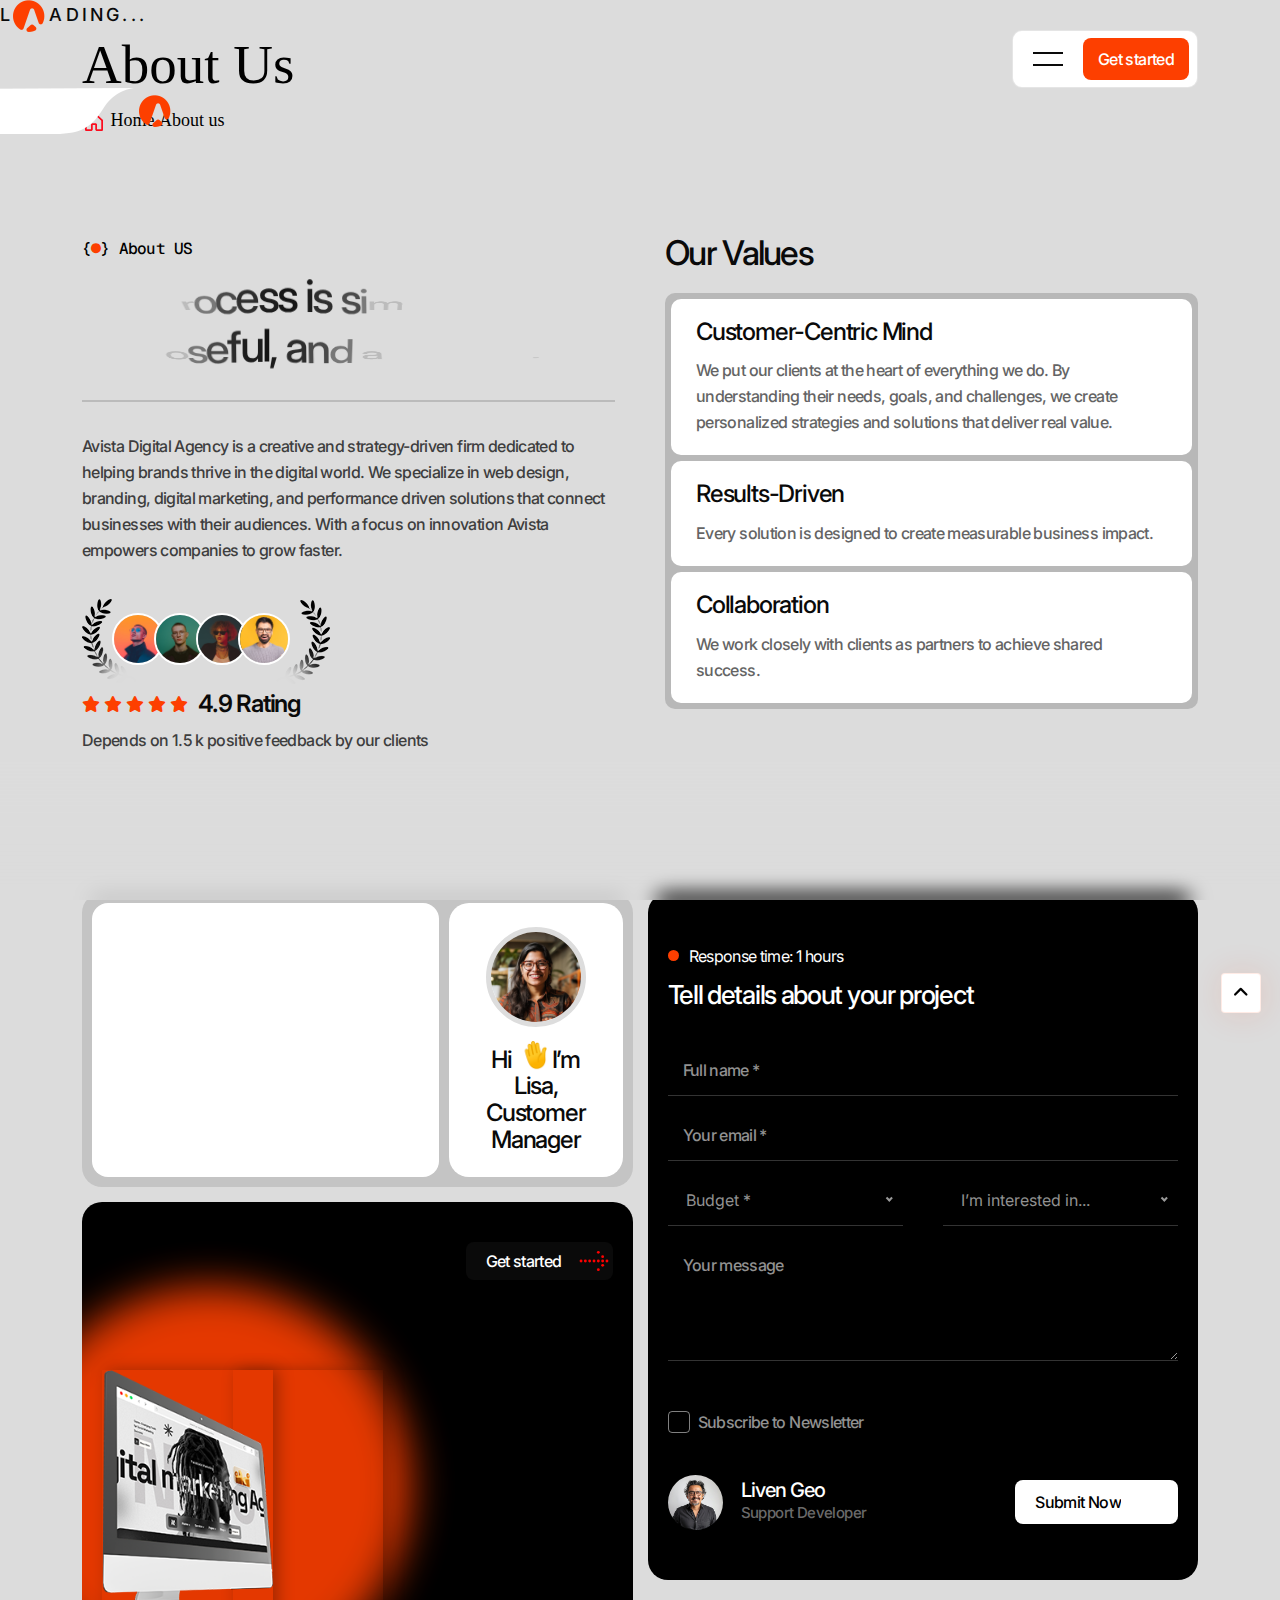
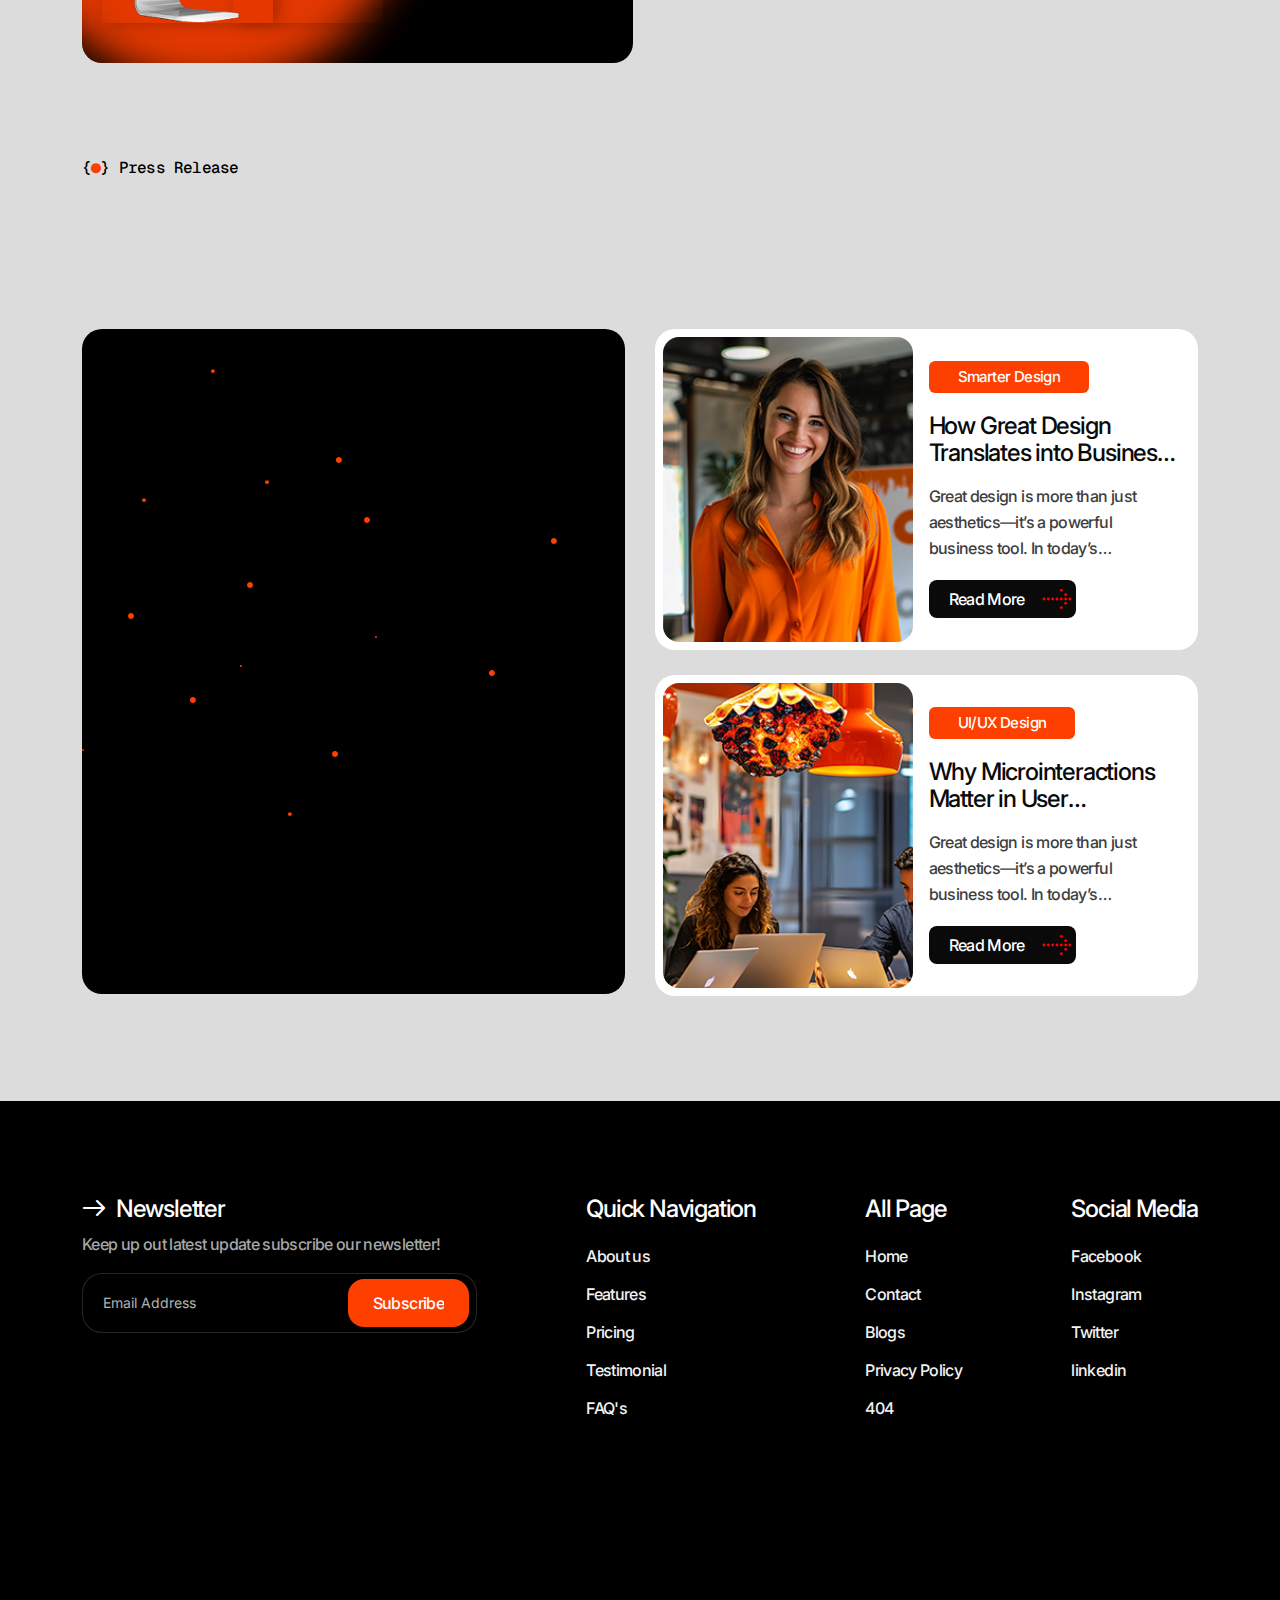
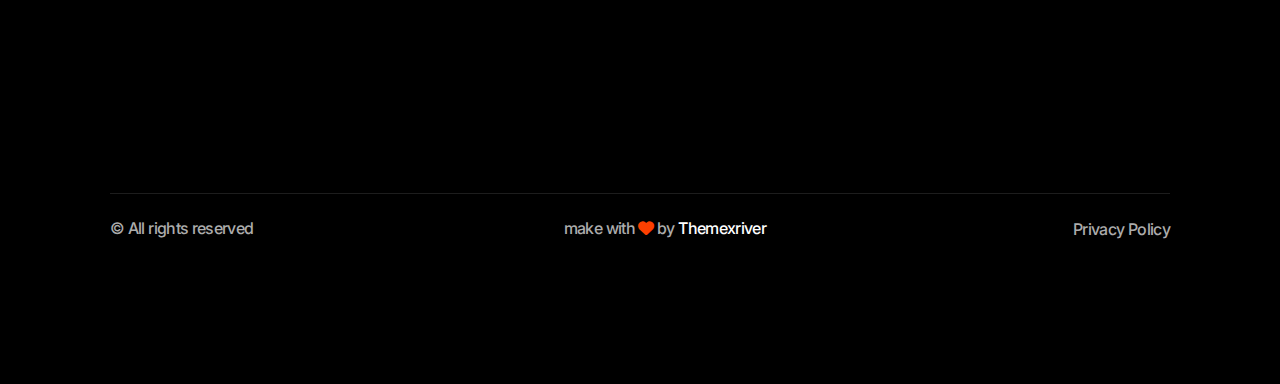
<file: about.html>
<!Doctype html>
<html class="no-js" lang="zxx">
    
    <head>
        <meta charset="utf-8">
        <meta http-equiv="x-ua-compatible" content="ie=edge">
        <title>Avista - Creative Agency HTML Template</title>
        <meta name="description" content="">
        <meta name="viewport" content="width=device-width, initial-scale=1">
		<link rel="shortcut icon" type="image/x-icon" href="assets/img/favicon.ico">
        <!-- Place favicon.ico in the root directory -->


		<!-- all-CSS-link-here -->
        <link rel="stylesheet" href="assets/css/bootstrap.min.css">
        <link rel="stylesheet" href="assets/css/swiper-bundle.min.css">
        <link rel="stylesheet" href="assets/css/all.min.css">
        <link rel="stylesheet" href="assets/css/flaticon_avista.css">
        <link rel="stylesheet" href="assets/css/odometer.min.css">
        <link rel="stylesheet" href="assets/css/nice-select.css">
        <link rel="stylesheet" href="assets/css/animate.css">
        <link rel="stylesheet" href="assets/css/magnific-popup.css">
        <link rel="stylesheet" href="assets/css/main.css">
    </head>

    <body class="as-home-1"  >
        <div class="as-home-1-wrapper ">

            <!-- start preloader -->
            <div class="as-preloader">
                <div class="as-preloader-wrap">
                    <div class="loader as-h-1">
                        <span class="loader_letter">L</span>
                        <span class="loader_letter">
                            <img src="assets/img/logo/fevicon-1.png" alt="">
                        </span>
                        <span class="loader_letter">A</span>
                        <span class="loader_letter">D</span>
                        <span class="loader_letter">I</span>
                        <span class="loader_letter">N</span>
                        <span class="loader_letter">G</span>
                        <span class="loader_letter">.</span>
                        <span class="loader_letter">.</span>
                        <span class="loader_letter">.</span>
                    </div>
                </div>
            </div>
            <!-- end preloader -->


            <!-- header-start -->
            <header class="as-header-1-area has-inner-page">
                <div class="container as-container-1 text-right">
                    <div class="as-header-1-wrap">

                        <!-- menu -->
                        <nav class="as-main-navigation as-header-1-menu  d-none d-lg-block">
                            <ul id="main-nav" class="nav navbar-nav menu_1_split">
                        
                                <li class="dropdown">
                                    <a href="#">
                                        HOME
                                    </a>
                                    <ul class="dropdown-menu clearfix">
                                        <li><a href="index.html">Home One</a></li>
                                        <li><a href="index-2.html">Home Two</a></li>
                                        <li><a href="index-3.html">Home Three</a></li>
                                        <li><a href="index-4.html">Home Four</a></li>
                                        <li><a href="index-5.html">Home Five</a></li>
                                        <li><a href="index-6.html">Home Six</a></li>
                                    </ul>
                                </li>
                        
                                <li>
                                    <a href="#">
                                        ABOUT
                                    </a>
                                </li>
                        
                                <li >
                                    <a href="#">
                                        SERVICES
                                    </a>
                                </li>
                                

                                <li class="dropdown">
                                    <a href="#">
                                        PAGES
                                    </a>
                                    <ul class="dropdown-menu clearfix">
                        
                                        <li class="dropdown">
                                            <a href="team.html">Team</a>
                                            <ul class="dropdown-menu clearfix">
                                                <li><a href="team.html">Team One</a></li>
                                                <li><a href="team-2.html">team two</a></li>
                                                <li><a href="team-3.html">team three</a></li>
                                                <li><a href="team-4.html">team four</a></li>
                                                <li><a href="team-details.html">team details</a></li>
                                            </ul>
                                        </li>
                        
                                        <li class="dropdown">
                                            <a href="career-page.html">Career page</a>
                                            <ul class="dropdown-menu clearfix">
                                                <li><a href="career-page.html">Career page</a></li>
                                                <li><a href="career-single.html">Career single</a></li>
                                            </ul>
                                        </li>
                        
                                        <li><a href="price.html">Price Page</a></li>
                                        <li><a href="choose-us.html">Choose Us</a></li>
                                        <li><a href="testimonial.html">Testimonial</a></li>
                                        <li><a href="work-process.html">Work Process</a></li>
                                        <li><a href="faqs.html">FAQs Page</a></li>
                                        <li><a href="404.html">404</a></li>
                        
                                    </ul>
                                </li>
                        
                            </ul>
                        </nav>

                        <div class="as-header-1-menu-toggle-btn">
                            <span></span>
                            <span></span>
                        </div>

                        <!-- action-link -->
                        <div class="as-header-1-action-link">

                            <!-- pr-btn -->
                            <a href="#" aria-label="name" class="as-pr-btn-1 wa_btn_split_1 wa_magnetic_btn_1">
                                <span class="text">Get started</span>
                            </a>

                            <!-- offcanvas-btn -->
                            <button type="button" aria-label="name" class="sr-offcanvas-btn-1 offcanvas_toggle d-xl-none d-inline-block">
                                <i class="fa-solid fa-bars"></i>
                            </button>

                        </div>


                    </div>
                </div>

                <!-- logo -->
                <a href="index.html" aria-label="name" class="as-header-1-logo">
                    <img src="assets/img/hero/h1-favicon-shape.png" alt="" class="bg-shape">
                    <img src="assets//img/logo/fevicon-1.png" alt="">
                </a>
            </header>
            <!-- header-end -->



            <!-- breadcrumb-start -->
            <div class="as-breadcrumb-area wa-p-relative wa-bg-default " data-background="assets/img/breadcrumb/bg-img.jpg">
                <div class="container as-container-2">
                    <div class="as-breadcrumb-wrap ">
                        <h1 class="as-breadcrumb-title ">About Us</h1>
                        <div class="as-breadcrumb-list ">
                            <svg width="24" height="24" viewBox="0 0 24 24" fill="none" xmlns="http://www.w3.org/2000/svg">
                                <mask id="path-1-inside-1_23214_336" fill="white">
                                <path d="M20.5153 9.7288L13.0153 2.65255C13.0116 2.64935 13.0082 2.6459 13.005 2.64223C12.7289 2.39111 12.369 2.25195 11.9958 2.25195C11.6225 2.25195 11.2627 2.39111 10.9866 2.64223L10.9763 2.65255L3.48469 9.7288C3.33187 9.86932 3.20989 10.04 3.12646 10.2301C3.04303 10.4202 2.99997 10.6256 3 10.8332V19.5004C3 19.8982 3.15804 20.2797 3.43934 20.561C3.72064 20.8423 4.10218 21.0004 4.5 21.0004H9C9.39782 21.0004 9.77936 20.8423 10.0607 20.561C10.342 20.2797 10.5 19.8982 10.5 19.5004V15.0004H13.5V19.5004C13.5 19.8982 13.658 20.2797 13.9393 20.561C14.2206 20.8423 14.6022 21.0004 15 21.0004H19.5C19.8978 21.0004 20.2794 20.8423 20.5607 20.561C20.842 20.2797 21 19.8982 21 19.5004V10.8332C21 10.6256 20.957 10.4202 20.8735 10.2301C20.7901 10.04 20.6681 9.86932 20.5153 9.7288ZM19.5 19.5004H15V15.0004C15 14.6025 14.842 14.221 14.5607 13.9397C14.2794 13.6584 13.8978 13.5004 13.5 13.5004H10.5C10.1022 13.5004 9.72064 13.6584 9.43934 13.9397C9.15804 14.221 9 14.6025 9 15.0004V19.5004H4.5V10.8332L4.51031 10.8238L12 3.75036L19.4906 10.8219L19.5009 10.8313L19.5 19.5004Z"/>
                                </mask>
                                <path d="M20.5153 9.7288L13.0153 2.65255C13.0116 2.64935 13.0082 2.6459 13.005 2.64223C12.7289 2.39111 12.369 2.25195 11.9958 2.25195C11.6225 2.25195 11.2627 2.39111 10.9866 2.64223L10.9763 2.65255L3.48469 9.7288C3.33187 9.86932 3.20989 10.04 3.12646 10.2301C3.04303 10.4202 2.99997 10.6256 3 10.8332V19.5004C3 19.8982 3.15804 20.2797 3.43934 20.561C3.72064 20.8423 4.10218 21.0004 4.5 21.0004H9C9.39782 21.0004 9.77936 20.8423 10.0607 20.561C10.342 20.2797 10.5 19.8982 10.5 19.5004V15.0004H13.5V19.5004C13.5 19.8982 13.658 20.2797 13.9393 20.561C14.2206 20.8423 14.6022 21.0004 15 21.0004H19.5C19.8978 21.0004 20.2794 20.8423 20.5607 20.561C20.842 20.2797 21 19.8982 21 19.5004V10.8332C21 10.6256 20.957 10.4202 20.8735 10.2301C20.7901 10.04 20.6681 9.86932 20.5153 9.7288ZM19.5 19.5004H15V15.0004C15 14.6025 14.842 14.221 14.5607 13.9397C14.2794 13.6584 13.8978 13.5004 13.5 13.5004H10.5C10.1022 13.5004 9.72064 13.6584 9.43934 13.9397C9.15804 14.221 9 14.6025 9 15.0004V19.5004H4.5V10.8332L4.51031 10.8238L12 3.75036L19.4906 10.8219L19.5009 10.8313L19.5 19.5004Z" fill="#FB0D1F"/>
                                <path d="M20.5153 9.7288L19.1428 11.1835L19.1521 11.1923L19.1616 11.201L20.5153 9.7288ZM13.0153 2.65255L14.3878 1.19783L14.3593 1.17092L14.3297 1.14514L13.0153 2.65255ZM13.005 2.64223L14.5124 1.32781L14.4363 1.24052L14.3506 1.16261L13.005 2.64223ZM11.9958 2.25195L11.9958 0.251953L11.9958 2.25195ZM10.9866 2.64223L9.64094 1.16261L9.60587 1.1945L9.57235 1.22802L10.9866 2.64223ZM10.9763 2.65255L12.3496 4.10649L12.3703 4.08691L12.3905 4.06676L10.9763 2.65255ZM3.48469 9.7288L4.83844 11.201L4.84829 11.1919L4.85803 11.1827L3.48469 9.7288ZM3 10.8332L5 10.8332L5 10.8329L3 10.8332ZM3 19.5004L1 19.5004L3 19.5004ZM10.5 15.0004V13.0004H8.5V15.0004H10.5ZM13.5 15.0004H15.5V13.0004H13.5V15.0004ZM21 10.8332L19 10.8329V10.8332H21ZM19.5 19.5004V21.5004H21.4998L21.5 19.5006L19.5 19.5004ZM15 19.5004H13V21.5004H15V19.5004ZM9 19.5004V21.5004H11V19.5004H9ZM4.5 19.5004H2.5V21.5004H4.5V19.5004ZM4.5 10.8332L3.15461 9.35333L2.5 9.94846V10.8332H4.5ZM4.51031 10.8238L5.8557 12.3036L5.86974 12.2909L5.88354 12.2778L4.51031 10.8238ZM12 3.75036L13.3729 2.29605L11.9997 0.999658L10.6268 2.29632L12 3.75036ZM19.4906 10.8219L18.1177 12.2762L18.1314 12.2892L18.1453 12.3018L19.4906 10.8219ZM19.5009 10.8313L21.5009 10.8315L21.501 9.94663L20.8463 9.3514L19.5009 10.8313ZM20.5153 9.7288L21.8878 8.27408L14.3878 1.19783L13.0153 2.65255L11.6428 4.10726L19.1428 11.1835L20.5153 9.7288ZM13.0153 2.65255L14.3297 1.14514C14.3947 1.2018 14.4557 1.26283 14.5124 1.32781L13.005 2.64223L11.4976 3.95666C11.5606 4.02898 11.6286 4.0969 11.7009 4.15996L13.0153 2.65255ZM13.005 2.64223L14.3506 1.16261C13.7063 0.576649 12.8667 0.251953 11.9958 0.251953L11.9958 2.25195L11.9958 4.25195C11.8714 4.25195 11.7514 4.20557 11.6594 4.12186L13.005 2.64223ZM11.9958 2.25195L11.9958 0.251953C11.1249 0.251953 10.2852 0.576649 9.64094 1.16261L10.9866 2.64223L12.3322 4.12186C12.2401 4.20557 12.1202 4.25195 11.9958 4.25195L11.9958 2.25195ZM10.9866 2.64223L9.57235 1.22802L9.56204 1.23833L10.9763 2.65255L12.3905 4.06676L12.4008 4.05645L10.9866 2.64223ZM10.9763 2.65255L9.60291 1.19861L2.11135 8.27486L3.48469 9.7288L4.85803 11.1827L12.3496 4.10649L10.9763 2.65255ZM3.48469 9.7288L2.13094 8.2566C1.77437 8.58448 1.48974 8.98281 1.29508 9.42637L3.12646 10.2301L4.95785 11.0339C4.93004 11.0972 4.88938 11.1541 4.83844 11.201L3.48469 9.7288ZM3.12646 10.2301L1.29508 9.42637C1.1004 9.86993 0.999926 10.3491 1 10.8335L3 10.8332L5 10.8329C5.00001 10.9021 4.98566 10.9705 4.95785 11.0339L3.12646 10.2301ZM3 10.8332H1V19.5004H3H5V10.8332H3ZM3 19.5004L1 19.5004C1 20.4286 1.36875 21.3189 2.02513 21.9752L3.43934 20.561L4.85355 19.1468C4.94732 19.2406 5 19.3677 5 19.5004L3 19.5004ZM3.43934 20.561L2.02513 21.9752C2.6815 22.6316 3.57174 23.0004 4.5 23.0004V21.0004V19.0004C4.63261 19.0004 4.75979 19.053 4.85355 19.1468L3.43934 20.561ZM4.5 21.0004V23.0004H9V21.0004V19.0004H4.5V21.0004ZM9 21.0004V23.0004C9.92826 23.0004 10.8185 22.6316 11.4749 21.9752L10.0607 20.561L8.64645 19.1468C8.74021 19.053 8.86739 19.0004 9 19.0004V21.0004ZM10.0607 20.561L11.4749 21.9752C12.1312 21.3189 12.5 20.4286 12.5 19.5004H10.5H8.5C8.5 19.3677 8.55268 19.2406 8.64645 19.1468L10.0607 20.561ZM10.5 19.5004H12.5V15.0004H10.5H8.5V19.5004H10.5ZM10.5 15.0004V17.0004H13.5V15.0004V13.0004H10.5V15.0004ZM13.5 15.0004H11.5V19.5004H13.5H15.5V15.0004H13.5ZM13.5 19.5004H11.5C11.5 20.4286 11.8688 21.3189 12.5251 21.9752L13.9393 20.561L15.3536 19.1468C15.4473 19.2406 15.5 19.3677 15.5 19.5004H13.5ZM13.9393 20.561L12.5251 21.9752C13.1815 22.6316 14.0717 23.0004 15 23.0004V21.0004V19.0004C15.1326 19.0004 15.2598 19.053 15.3536 19.1468L13.9393 20.561ZM15 21.0004V23.0004H19.5V21.0004V19.0004H15V21.0004ZM19.5 21.0004V23.0004C20.4283 23.0004 21.3185 22.6316 21.9749 21.9752L20.5607 20.561L19.1464 19.1468C19.2402 19.053 19.3674 19.0004 19.5 19.0004V21.0004ZM20.5607 20.561L21.9749 21.9752C22.6312 21.3189 23 20.4286 23 19.5004H21H19C19 19.3677 19.0527 19.2406 19.1464 19.1468L20.5607 20.561ZM21 19.5004H23V10.8332H21H19V19.5004H21ZM21 10.8332L23 10.8335C23.0001 10.3491 22.8996 9.86993 22.7049 9.42637L20.8735 10.2301L19.0422 11.0339C19.0143 10.9705 19 10.9021 19 10.8329L21 10.8332ZM20.8735 10.2301L22.7049 9.42637C22.5103 8.9828 22.2256 8.58448 21.8691 8.2566L20.5153 9.7288L19.1616 11.201C19.1106 11.1542 19.07 11.0972 19.0422 11.0339L20.8735 10.2301ZM19.5 19.5004V17.5004H15V19.5004V21.5004H19.5V19.5004ZM15 19.5004H17V15.0004H15H13V19.5004H15ZM15 15.0004H17C17 14.0721 16.6312 13.1819 15.9749 12.5255L14.5607 13.9397L13.1464 15.3539C13.0527 15.2601 13 15.133 13 15.0004H15ZM14.5607 13.9397L15.9749 12.5255C15.3185 11.8691 14.4283 11.5004 13.5 11.5004V13.5004V15.5004C13.3674 15.5004 13.2402 15.4477 13.1464 15.3539L14.5607 13.9397ZM13.5 13.5004V11.5004H10.5V13.5004V15.5004H13.5V13.5004ZM10.5 13.5004V11.5004C9.57174 11.5004 8.6815 11.8691 8.02513 12.5255L9.43934 13.9397L10.8536 15.3539C10.7598 15.4477 10.6326 15.5004 10.5 15.5004V13.5004ZM9.43934 13.9397L8.02513 12.5255C7.36875 13.1819 7 14.0721 7 15.0004H9H11C11 15.133 10.9473 15.2601 10.8536 15.3539L9.43934 13.9397ZM9 15.0004H7V19.5004H9H11V15.0004H9ZM9 19.5004V17.5004H4.5V19.5004V21.5004H9V19.5004ZM4.5 19.5004H6.5V10.8332H4.5H2.5V19.5004H4.5ZM4.5 10.8332L5.84539 12.313L5.8557 12.3036L4.51031 10.8238L3.16493 9.34395L3.15461 9.35333L4.5 10.8332ZM4.51031 10.8238L5.88354 12.2778L13.3732 5.2044L12 3.75036L10.6268 2.29632L3.13708 9.36975L4.51031 10.8238ZM12 3.75036L10.6271 5.20467L18.1177 12.2762L19.4906 10.8219L20.8636 9.36761L13.3729 2.29605L12 3.75036ZM19.4906 10.8219L18.1453 12.3018L18.1556 12.3112L19.5009 10.8313L20.8463 9.3514L20.836 9.34203L19.4906 10.8219ZM19.5009 10.8313L17.5009 10.8311L17.5 19.5001L19.5 19.5004L21.5 19.5006L21.5009 10.8315L19.5009 10.8313Z" fill="#FB0D1F" mask="url(#path-1-inside-1_23214_336)"/>
                            </svg>
                                
                            <a href="index.html">Home</a>
                            <span>About us</span>
                        </div>
                    </div>
                </div>
            </div>
            <!-- breadcrumb-end -->

            <!-- about-start -->
            <section class="as-about-1-area pt-100 pb-50 t1_ani_trigger ">
                <div class="container as-container-1">
                    <div class="as-about-1-wrap">

                        <!-- left-content -->
                        <div class="as-about-1-content">
                            <h6 class="as-subtitle-1">
                                <span class="icon">
                                    {<i class="fa-solid fa-circle"></i>}
                                </span>
                                About US
                            </h6>
                            <h2 class="as-sec-title-1 wa_title_spilt_1">Our process is simple,
                                purposeful, and adaptable.</h2>
                            <div class="hr-line"></div>
                            <p class="as-p-1 sec-disc wow fadeInUp2">Avista Digital Agency is a creative and strategy-driven firm dedicated to helping brands thrive
                                in the digital world. We specialize in web design, branding, digital marketing, and performance
                                driven solutions that connect businesses with their audiences. With a focus on innovation
                                Avista empowers companies to grow faster.</p>
                            <div class="as-about-1-testimonial">
                                <div class="as-author-1">
                                    <img src="assets/img/about/a1-shape-1.png" alt="" class="bg-shape-1">
                                    <img src="assets/img/about/a1-shape-2.png" alt="" class="bg-shape-2">
                                    <div class="as-author-1-img wa-fix wa-img-cover wow fadeInRight2" >
                                        <img src="assets/img/testimonial/author-1.jpg" alt="">
                                    </div>
                                    <div class="as-author-1-img wa-fix wa-img-cover wow fadeInRight2" data-wow-delay=".1s">
                                        <img src="assets/img/testimonial/author-2.jpg" alt="">
                                    </div>
                                    <div class="as-author-1-img wa-fix wa-img-cover wow fadeInRight2" data-wow-delay=".2s">
                                        <img src="assets/img/testimonial/author-3.jpg" alt="">
                                    </div>
                                    <div class="as-author-1-img wa-fix wa-img-cover wow fadeInRight2" data-wow-delay=".3s">
                                        <img src="assets/img/testimonial/author-4.jpg" alt="">
                                    </div>
                                </div>
                                <div class="right">
                                    <div class="as-rating-1">
                                        <div class="icon">
                                            <i class="fa-solid fa-star wow fadeIn" data-wow-delay=".1s"></i>
                                            <i class="fa-solid fa-star wow fadeIn" data-wow-delay=".2s"></i>
                                            <i class="fa-solid fa-star wow fadeIn" data-wow-delay=".3s"></i>
                                            <i class="fa-solid fa-star wow fadeIn" data-wow-delay=".4s"></i>
                                            <i class="fa-solid fa-star wow fadeIn" data-wow-delay=".5s"></i>
                                        </div>
                                        <p class="as-h-1 text wow fadeInRight2">4.9 Rating</p>
                                    </div>
                                    <p class="as-p-1 disc wow fadeInUp2" data-wow-delay=".3s">Depends on 1.5 k positive feedback by our clients</p>
                                </div>
                            </div>
                        </div>

                        <!-- middle -->
                        <div class="as-about-1-middle">
                            <h3 class="as-h-1 middle-title">Our Values</h3>
                            <!-- faqs-accordion -->
                            <div class="as-about-1-features">
                                <div class="as-about-1-features-single wow fadeInUp2" data-wow-delay=".1s">
                                    <h3 class="item-title as-h-1 wa_magnetic_btn_1">
                                        <a href="services-details.html" aria-label="name">
                                            Customer-Centric Mind
                                        </a>
                                    </h3>
                                    <p class="as-p-1 item-disc">
                                        We put our clients at the heart of everything we do. By understanding their needs, goals, and challenges, we create personalized strategies and solutions that deliver real value.
                                    </p>
                                </div>
                                <div class="as-about-1-features-single wow fadeInUp2" data-wow-delay=".2s">
                                    <h3 class="item-title as-h-1 wa_magnetic_btn_1">
                                        <a href="services-details.html" aria-label="name">
                                            Results-Driven
                                        </a>
                                    </h3>
                                    <p class="as-p-1 item-disc">
                                        Every solution is designed to create measurable business impact.
                                    </p>
                                </div>
                                <div class="as-about-1-features-single wow fadeInUp2" data-wow-delay=".3s">
                                    <h3 class="item-title as-h-1 wa_magnetic_btn_1">
                                        <a href="services-details.html" aria-label="name">
                                            Collaboration
                                        </a>
                                    </h3>
                                    <p class="as-p-1 item-disc">
                                        We work closely with clients as partners to achieve shared success.
                                    </p>
                                </div>
                            </div>
                        </div>

                        <!-- right-title -->
                        <div class="as-about-1-right">
                            <h3 class="as-h-1 right-title">Expert Team</h3>
                        </div>

                    </div>
                </div>
            </section>
            <!-- about-end -->


            <!-- cta-2-start -->
            <section class="as-cta-2-area pt-90">
                <div class="container as-container-1">
                    <div class="as-cta-2-wrap">

                        <!-- left-content -->
                        <div class="as-cta-2-left">
                            <div class="as-cta-2-left-top">
                                <div class="as-cta-2-booking">
                                    <h4 class="as-h-1 title wa_title_spilt_1">Need more assistance?</h4>
                                    <p class="as-p-1 disc wow fadeInUp2" data-wow-delay=".2s">Book a personalized call</p>
                                    <div class="btn-x-mail wow fadeInUp2" data-wow-delay=".3s" >
                                        <!-- pr-btn -->
                                        <a href="#" aria-label="name" class="as-pr-btn-1-v2">
                                            <span class="text">Schedule a Call</span>
                                            <span class="icon">
                                                <svg id="fi_12116860" enable-background="new 0 0 100 100" height="100" viewBox="0 0 100 100" width="100" xmlns="http://www.w3.org/2000/svg"><g><circle cx="90.5" cy="50" r="4.5"></circle><circle cx="77" cy="50" r="4.5"></circle><circle cx="77" cy="63.5" r="4.5"></circle><circle cx="77" cy="36.5" r="4.5"></circle><circle cx="63.5" cy="50" r="4.5"></circle><circle cx="50" cy="50" r="4.5"></circle><circle cx="36.5" cy="50" r="4.5"></circle><circle cx="23" cy="50" r="4.5"></circle><circle cx="9.5" cy="50" r="4.5"></circle><circle cx="63.5" cy="77" r="4.5"></circle><circle cx="63.5" cy="23" r="4.5"></circle></g></svg>
                                            </span>
                                        </a>
                                        <p class="as-p-1 mail">
                                            or email us at <a href="#" aria-label="name">info@gmail.com</a>
                                        </p>
                                    </div>
                                </div>

                                <div class="as-cta-2-manager">
                                    <div class="img-elm wa-fix wa-img-cover">
                                        <img src="assets/img/testimonial/author-7.jpg" alt="">
                                    </div>
                                    <h4 class="as-h-1 text-elm">Hi <img src="assets/img/icon/hy-icon.gif" alt=""> I’m Lisa, Customer Manager</h4>
                                </div>
                            </div>

                            <!-- projects -->
                            <div class="as-cta-2-projects">
                                <div class="title-x-btn">
                                    <h4 class="as-h-1 title wa_title_spilt_1">Check Our Projects</h4>
                                    <!-- pr-btn -->
                                    <a href="#" aria-label="name" class="as-pr-btn-1-v2">
                                        <span class="text">Get started</span>
                                        <span class="icon">
                                            <svg id="fi_12116860" enable-background="new 0 0 100 100" height="100" viewBox="0 0 100 100" width="100" xmlns="http://www.w3.org/2000/svg"><g><circle cx="90.5" cy="50" r="4.5"></circle><circle cx="77" cy="50" r="4.5"></circle><circle cx="77" cy="63.5" r="4.5"></circle><circle cx="77" cy="36.5" r="4.5"></circle><circle cx="63.5" cy="50" r="4.5"></circle><circle cx="50" cy="50" r="4.5"></circle><circle cx="36.5" cy="50" r="4.5"></circle><circle cx="23" cy="50" r="4.5"></circle><circle cx="9.5" cy="50" r="4.5"></circle><circle cx="63.5" cy="77" r="4.5"></circle><circle cx="63.5" cy="23" r="4.5"></circle></g></svg>
                                        </span>
                                    </a>
                                </div>
                                <div class="as-cta-2-projects-ss">
                                    <div class="ss-elm">
                                        <img src="assets/img/cta/cta2-mockup.png" alt="">
                                    </div>
                                    <div class="ss-elm wa-fix">
                                        <img class="wow slideInLeft"  src="assets/img/cta/cta2-ss-1.jpg" alt="">
                                    </div>
                                    <div class="ss-elm wa-fix">
                                        <img class="wow slideInLeft" data-wow-delay=".1s" src="assets/img/cta/cta2-ss-2.jpg" alt="">
                                    </div>
                                    <div class="ss-elm wa-fix">
                                        <img class="wow slideInLeft" data-wow-delay=".2s" src="assets/img/cta/cta2-ss-3.jpg" alt="">
                                    </div>

                                </div>
                            </div>
                        </div>

                        <!-- right-form -->
                        <div class="as-cta-2-form-wrap">
                            <div class="as-cta-2-form-content">
                                <p class="as-p-1 subtitle"><span class="dot"></span> Response time: 1 hours</p>
                                <h3 class="as-h-1 title">Tell details about your project</h3>
                            </div>
                            
                            <form action="" class="as-cta-2-form">
                                <input type="text" placeholder="Full name *" class="as-cta-2-form-input as-p-1 wa_placeholder">
                                <input type="email" placeholder="Your email *" class="as-cta-2-form-input as-p-1 wa_placeholder">
                                <div class="input-box">
                                    <div class="nice-select as-cta-2-form-selector">
                                        <span class="current">
                                            Budget *
                                        </span>
                                        <ul class="list">
                                            <li data-value="english" class="option selected">
                                                1000$ - 1500$
                                            </li>
                                            <li data-value="italy" class="option ">
                                                1500$ - 2000$
                                            </li>
                                            <li data-value="spain" class="option">
                                                2000$ - 2500$
                                            </li>
                                            <li data-value="iran" class="option">
                                                2500$ - 3000$
                                            </li>
                                        </ul>                      
                                    </div>
                                    <div class="nice-select as-cta-2-form-selector">
                                        <span class="current">
                                            I’m interested in...
                                        </span>
                                        <ul class="list">
                                            <li data-value="english" class="option selected">
                                                UI/UX Design
                                            </li>
                                            <li data-value="italy" class="option ">
                                                App Development
                                            </li>
                                            <li data-value="spain" class="option">
                                                Website Development
                                            </li>
                                            <li data-value="iran" class="option">
                                                Digital Marketing
                                            </li>
                                        </ul>                      
                                    </div>
                                </div>
                                <textarea placeholder="Your message" class="as-cta-2-form-input as-p-1 wa_placeholder"></textarea>
                                <div class="form-checkbox " >
                                    <input id="checkbox" type="checkbox">
                                    <label class="checkbox-label as-p-1" for="checkbox">Subscribe to Newsletter</label>
                                </div>
                                <div class="button-x-author" >
                                    <div class="author">
                                        <div class="author-img wa-img-cover wa-fix">
                                            <img src="assets/img/testimonial/author-5.jpg" alt="">
                                        </div>
                                        <div class="content">
                                            <h4 class="as-h-1 author-name">Liven Geo</h4>
                                            <p class="as-p-1 author-dg">Support Developer</p>
                                        </div>
                                    </div>
                                    <button type="submit" class="as-pr-btn-1 wa_btn_split_1 wa_magnetic_btn_1">
                                        <span class="text">Submit Now</span>
                                        <span class="icon">
                                            <span class="icon-fix wa-fix">
                                                <i class="flaticon-dot-arrow-1 flaticon"></i>
                                                <i class="flaticon-next flaticon"></i>
                                            </span>
                                        </span>
                                    </button>
                                                                            
                                </div>
                            </form>
                        </div>
                    </div>
                </div>
            </section>
            <!-- cta-2-end -->


            <!-- blog-start -->
            <section class="as-blog-1-area pt-90 pb-105 ">
                <div class="container as-container-1">

                    <!-- section-title -->
                    <div class="as-blog-1-sec-title mb-40">
                        <div class="left">
                            <h6 class="as-subtitle-1">
                                <span class="icon">
                                    {<i class="fa-solid fa-circle"></i>}
                                </span>
                                Press Release
                            </h6>
                            <h2 class="as-sec-title-1 wa_title_spilt_1">A Peek at What We've Been Working on</h2>
                        </div>

                        <div class="right">
                            <p class="as-p-1 sec-disc wow fadeInRight2" data-wow-delay=".2s">At Avista Digital Agency, we provide a full range of digital solutions designed
                                to help businesses grow, connect, and succeed.</p>
                            <div class="btn-wrap wow fadeInLeft2" data-wow-delay=".3s">
                                <!-- pr-btn -->
                                <a href="#" aria-label="name" class="as-pr-btn-1-v2">
                                    <span class="text">More Blog</span>
                                    <span class="icon">
                                        <svg id="fi_12116860" enable-background="new 0 0 100 100" height="100" viewBox="0 0 100 100" width="100" xmlns="http://www.w3.org/2000/svg"><g><circle cx="90.5" cy="50" r="4.5"></circle><circle cx="77" cy="50" r="4.5"></circle><circle cx="77" cy="63.5" r="4.5"></circle><circle cx="77" cy="36.5" r="4.5"></circle><circle cx="63.5" cy="50" r="4.5"></circle><circle cx="50" cy="50" r="4.5"></circle><circle cx="36.5" cy="50" r="4.5"></circle><circle cx="23" cy="50" r="4.5"></circle><circle cx="9.5" cy="50" r="4.5"></circle><circle cx="63.5" cy="77" r="4.5"></circle><circle cx="63.5" cy="23" r="4.5"></circle></g></svg>
                                    </span>
                                </a>
                            </div>
                        </div>

                    </div>

                    <div class="as-blog-1-wrap">

                        <!-- left -->
                        <div class="as-blog-1-left wa-fix wa_magnetic_1_trigger wa-fix ">
                            <div class="logo-elm">
                                <img class="wow fadeInUp2" src="assets/img/logo/logo-1.png" alt="">
                            </div>
                            <h4 class="as-h-1 title wa_title_spilt_1">Best Creative Agency Wordpress <span>Themes</span></h4>

                            <svg class="as-blog-1-left-svg"
                                xmlns="http://www.w3.org/2000/svg"
                                xmlns:xlink="http://www.w3.org/1999/xlink"
                                width="475px" height="447px">
                                <path fill-rule="evenodd"  fill="rgb(253, 63, 0)"
                                d="M48.999,244.0 C50.656,244.0 51.999,245.342 51.999,247.0 C51.999,248.657 50.656,249.999 48.999,249.999 C47.343,249.999 46.0,248.657 46.0,247.0 C46.0,245.342 47.343,244.0 48.999,244.0 Z"/>
                                <path fill-rule="evenodd"  fill="rgb(253, 63, 0)"
                                d="M285.0,147.999 C286.656,147.999 288.0,149.343 288.0,151.0 C288.0,152.656 286.656,154.0 285.0,154.0 C283.343,154.0 281.999,152.656 281.999,151.0 C281.999,149.343 283.343,147.999 285.0,147.999 Z"/>
                                <path fill-rule="evenodd"  fill="rgb(253, 63, 0)"
                                d="M158.945,296.109 C159.467,296.109 159.890,296.532 159.890,297.54 C159.890,297.576 159.467,297.999 158.945,297.999 C158.423,297.999 158.0,297.576 158.0,297.54 C158.0,296.532 158.423,296.109 158.945,296.109 Z"/>
                                <path fill-rule="evenodd"  fill="rgb(253, 63, 0)"
                                d="M184.968,111.62 C186.56,111.62 186.937,111.943 186.937,113.30 C186.937,114.118 186.56,114.999 184.968,114.999 C183.881,114.999 183.0,114.118 183.0,113.30 C183.0,111.943 183.881,111.62 184.968,111.62 Z"/>
                                <path fill-rule="evenodd"  fill="rgb(253, 63, 0)"
                                d="M252.999,382.0 C254.656,382.0 256.0,383.342 256.0,385.0 C256.0,386.657 254.656,387.999 252.999,387.999 C251.343,387.999 250.0,386.657 250.0,385.0 C250.0,383.342 251.343,382.0 252.999,382.0 Z"/>
                                <path fill-rule="evenodd"  fill="rgb(253, 63, 0)"
                                d="M168.0,213.0 C169.656,213.0 170.999,214.342 170.999,216.0 C170.999,217.657 169.656,218.999 168.0,218.999 C166.343,218.999 165.0,217.657 165.0,216.0 C165.0,214.342 166.343,213.0 168.0,213.0 Z"/>
                                <path fill-rule="evenodd"  fill="rgb(253, 63, 0)"
                                d="M293.945,267.109 C294.467,267.109 294.890,267.532 294.890,268.54 C294.890,268.576 294.467,268.999 293.945,268.999 C293.423,268.999 293.0,268.576 293.0,268.54 C293.0,267.532 293.423,267.109 293.945,267.109 Z"/>
                                <path fill-rule="evenodd"  fill="rgb(253, 63, 0)"
                                d="M61.968,129.62 C63.56,129.62 63.937,129.944 63.937,131.31 C63.937,132.118 63.56,132.999 61.968,132.999 C60.881,132.999 60.0,132.118 60.0,131.31 C60.0,129.944 60.881,129.62 61.968,129.62 Z"/>
                                <path fill-rule="evenodd"  fill="rgb(253, 63, 0)"
                                d="M110.874,327.999 C109.218,327.999 107.875,329.343 107.875,330.999 C107.875,332.656 109.218,334.0 110.874,334.0 C112.531,334.0 113.874,332.656 113.874,330.999 C113.874,329.343 112.531,327.999 110.874,327.999 Z"/>
                                <path fill-rule="evenodd"  fill="rgb(253, 63, 0)"
                                d="M256.875,87.999 C255.218,87.999 253.874,89.343 253.874,91.0 C253.874,92.656 255.218,94.0 256.875,94.0 C258.531,94.0 259.875,92.656 259.875,91.0 C259.875,89.343 258.531,87.999 256.875,87.999 Z"/>
                                <path fill-rule="evenodd"  fill="rgb(253, 63, 0)"
                                d="M0.929,380.109 C0.407,380.109 0.15,380.532 0.15,381.55 C0.15,381.577 0.407,382.0 0.929,382.0 C1.451,382.0 1.875,381.577 1.875,381.55 C1.875,380.532 1.451,380.109 0.929,380.109 Z"/>
                                <path fill-rule="evenodd"  fill="rgb(253, 63, 0)"
                                d="M207.906,443.62 C206.818,443.62 205.937,443.943 205.937,445.30 C205.937,446.118 206.818,446.999 207.906,446.999 C208.993,446.999 209.874,446.118 209.874,445.30 C209.874,443.943 208.993,443.62 207.906,443.62 Z"/>
                                <path fill-rule="evenodd"  fill="rgb(253, 63, 0)"
                                d="M409.875,300.999 C408.218,300.999 406.875,302.343 406.875,304.0 C406.875,305.656 408.218,307.0 409.875,307.0 C411.531,307.0 412.874,305.656 412.874,304.0 C412.874,302.343 411.531,300.999 409.875,300.999 Z"/>
                                <path fill-rule="evenodd"  fill="rgb(253, 63, 0)"
                                d="M471.874,169.0 C470.218,169.0 468.875,170.342 468.875,172.0 C468.875,173.657 470.218,174.999 471.874,174.999 C473.531,174.999 474.875,173.657 474.875,172.0 C474.875,170.342 473.531,169.0 471.874,169.0 Z"/>
                                <path fill-rule="evenodd"  fill="rgb(253, 63, 0)"
                                d="M130.906,0.62 C129.818,0.62 128.937,0.943 128.937,2.31 C128.937,3.118 129.818,4.0 130.906,4.0 C131.993,4.0 132.874,3.118 132.874,2.31 C132.874,0.943 131.993,0.62 130.906,0.62 Z"/>
                            </svg>

                            <div class="as-blog-1-left-bg-img">
                                <div class="wa_magnetic_1_elm w-100 h-100">
                                    <img class="wow fadeInRight2" src="assets/img/blog/b1-illus-1.png" alt="">
                                </div>
                            </div>
                        </div>

                        <!-- right -->
                        <div class="as-blog-1-right">

                            <!-- single-blog -->
                            <div class="as-blog-1-item wa_magnetic_1_trigger ">
                                <div class="item-img wa-fix wa-img-cover">
                                    <img class="wa_magnetic_1_elm" src="assets/img/blog/b1-img-1.jpg" alt="">
                                </div>
                                <div class="content-wrap">
                                    <h6 class="as-p-1 categories">
                                        <a href="blog.html" aria-label="name">Smarter Design</a>
                                    </h6>
                                    <h4 class="as-h-1 title wa_magnetic_btn_1">
                                        <a href="blog-details.html" aria-label="name" class="wa-line-limit has-line-2">How Great Design Translates into Business Success</a>
                                    </h4>
                                    <p class="as-p-1 disc wa-line-limit has-line-3">
                                        Great design is more than just aesthetics—it’s a
                                        powerful business tool. In today’s competitive
                                        marketplace, design directly influences.
                                    </p>
                                    <div class="btn-wrap">
                                        <!-- pr-btn -->
                                        <a href="#" aria-label="name" class="as-pr-btn-1-v2">
                                            <span class="text">Read More</span>
                                            <span class="icon">
                                                <svg id="fi_12116860" enable-background="new 0 0 100 100" height="100" viewBox="0 0 100 100" width="100" xmlns="http://www.w3.org/2000/svg"><g><circle cx="90.5" cy="50" r="4.5"></circle><circle cx="77" cy="50" r="4.5"></circle><circle cx="77" cy="63.5" r="4.5"></circle><circle cx="77" cy="36.5" r="4.5"></circle><circle cx="63.5" cy="50" r="4.5"></circle><circle cx="50" cy="50" r="4.5"></circle><circle cx="36.5" cy="50" r="4.5"></circle><circle cx="23" cy="50" r="4.5"></circle><circle cx="9.5" cy="50" r="4.5"></circle><circle cx="63.5" cy="77" r="4.5"></circle><circle cx="63.5" cy="23" r="4.5"></circle></g></svg>
                                            </span>
                                        </a>
                                    </div>
                                </div>
                            </div>
                            <!-- single-blog -->
                            <div class="as-blog-1-item wa_magnetic_1_trigger ">
                                <div class="item-img wa-fix wa-img-cover">
                                    <img class="wa_magnetic_1_elm" src="assets/img/blog/b1-img-2.jpg" alt="">
                                </div>
                                <div class="content-wrap">
                                    <h6 class="as-p-1 categories">
                                        <a href="blog.html" aria-label="name">UI/UX Design</a>
                                    </h6>
                                    <h4 class="as-h-1 title wa_magnetic_btn_1">
                                        <a href="blog-details.html" aria-label="name" class="wa-line-limit has-line-2">Why Microinteractions Matter in User Experience</a>
                                    </h4>
                                    <p class="as-p-1 disc wa-line-limit has-line-3">
                                        Great design is more than just aesthetics—it’s a
                                        powerful business tool. In today’s competitive
                                        marketplace, design directly influences.
                                    </p>
                                    <div class="btn-wrap">
                                        <!-- pr-btn -->
                                        <a href="#" aria-label="name" class="as-pr-btn-1-v2">
                                            <span class="text">Read More</span>
                                            <span class="icon">
                                                <svg id="fi_12116860" enable-background="new 0 0 100 100" height="100" viewBox="0 0 100 100" width="100" xmlns="http://www.w3.org/2000/svg"><g><circle cx="90.5" cy="50" r="4.5"></circle><circle cx="77" cy="50" r="4.5"></circle><circle cx="77" cy="63.5" r="4.5"></circle><circle cx="77" cy="36.5" r="4.5"></circle><circle cx="63.5" cy="50" r="4.5"></circle><circle cx="50" cy="50" r="4.5"></circle><circle cx="36.5" cy="50" r="4.5"></circle><circle cx="23" cy="50" r="4.5"></circle><circle cx="9.5" cy="50" r="4.5"></circle><circle cx="63.5" cy="77" r="4.5"></circle><circle cx="63.5" cy="23" r="4.5"></circle></g></svg>
                                            </span>
                                        </a>
                                    </div>
                                </div>
                            </div>
                        </div>
                    </div>
                </div>
            </section>
            <!-- blog-end -->
            

            <!-- footer-start -->
            <div class="as-footer-1-area wa-bg-default pt-95 pb-120 " data-background="assets/img/footer/f1-bg-img.png" >
                <div class="container as-container-1">
                    <div class="as-footer-1-container">

                        <div class="as-footer-1-wrap mb-90">

                            <!-- single-widget -->
                            <div class="as-footer-1-widget">
                                <div class="as-footer-1-newsletter">
                                    <h4 class="as-h-1 title">
                                        <i class="flaticon-notification"></i>
                                        Newsletter
                                    </h4>
                                    <p class="as-p-1 disc">Keep up out latest update subscribe our newsletter!</p>
                                    <form action="" class="as-footer-1-newsletter-form wa-p-relative">
                                        <input type="email" placeholder="Email Address" class="as-footer-1-newsletter-form-input wa_placeholder">
                                        <button type="submit" class="as-footer-1-newsletter-form-btn as-pr-btn-1 wa_btn_split_1 wa_magnetic_btn_1" >
                                            <span class="text wa-fix">Subscribe</span>
                                        </button>
                                    </form>
                                </div>
                            </div>
 
                            <!-- single-widget -->
                            <div class="as-footer-1-widget">
                                <h3 class="as-footer-1-widget-title as-h-1">Quick Navigation</h3>
                                <ul class="wa-ul as-footer-1-menu">
                                    <li class="as-p-1">
                                        <a href="#" aria-label="name">About us</a>
                                    </li>
                                    <li class="as-p-1">
                                        <a href="#" aria-label="name">Features</a>
                                    </li>
                                    <li class="as-p-1">
                                        <a href="#" aria-label="name">Pricing</a>
                                    </li>
                                    <li class="as-p-1">
                                        <a href="#" aria-label="name">Testimonial</a>
                                    </li>
                                    <li class="as-p-1">
                                        <a href="#" aria-label="name">FAQ's</a>
                                    </li>
                                </ul>
                            </div>

                            <!-- single-widget -->
                            <div class="as-footer-1-widget">
                                <h3 class="as-footer-1-widget-title as-h-1">All Page</h3>
                                <ul class="wa-ul as-footer-1-menu">
                                    <li class="as-p-1">
                                        <a href="#" aria-label="name">Home</a>
                                    </li>
                                    <li class="as-p-1">
                                        <a href="#" aria-label="name">Contact</a>
                                    </li>
                                    <li class="as-p-1">
                                        <a href="#" aria-label="name">Blogs</a>
                                    </li>
                                    <li class="as-p-1">
                                        <a href="#" aria-label="name">Privacy Policy</a>
                                    </li>
                                    <li class="as-p-1">
                                        <a href="#" aria-label="name">404</a>
                                    </li>
                                </ul>
                            </div>  

                            <!-- single-widget -->
                            <div class="as-footer-1-widget">
                                <h3 class="as-footer-1-widget-title as-h-1">Social Media</h3>
                                <ul class="wa-ul as-footer-1-menu">
                                    <li class="as-p-1">
                                        <a href="#" aria-label="name">Facebook</a>
                                    </li>
                                    <li class="as-p-1">
                                        <a href="#" aria-label="name">Instagram</a>
                                    </li>
                                    <li class="as-p-1">
                                        <a href="#" aria-label="name">Twitter</a>
                                    </li>
                                    <li class="as-p-1">
                                        <a href="#" aria-label="name">linkedin</a>
                                    </li>
                                </ul>
                            </div>

                            <!-- single-widget -->
                            <div class="as-footer-1-widget">
                                <div class="wow backInUp2">
                                    <a href="#" aria-label="name" class="as-footer-1-big-email as-p-1 ">
                                        <span class="text wa_magnetic_btn_1">
                                            info@gmail.com
                                        </span>
                                    </a>
                                </div>
                            </div>

                        </div>

                        <!-- logo -->
                        <div class="text-center mb-30">
                            <a href="index.html" aria-label="name" class="as-footer-1-logo wa-fix">
                                <img class="wow bounceInUp" src="assets/img/logo/logo-5.svg" alt="">
                            </a>
                        </div>



                        <!-- footer-bottom -->
                        <div class="as-footer-1-bottom">
                            <p class="as-footer-1-copyright as-p-1">
                                © All rights reserved <span class="copyright-year"></span> 
                            </p>
                            <p class="as-footer-1-make as-p-1">
                                make with <i class="fa-solid fa-heart"></i> by <a href="https://themexriver.com/" aria-label="name">Themexriver</a>
                            </p>
                            <div class="as-footer-1-bottom-link">
                                <a href="#" aria-label="name" class="link-elm as-p-1">Privacy Policy</a>
                            </div>
                        </div>
                    </div>
                </div>
            </div>
            <!-- footer-end -->

            <!-- offcanvas-start -->
            <div class="wa-offcanvas-area   offcanvas_box_active lenis lenis-smooth">
                <div class="wa-offcanvas-wrap ">
            
                    <!-- top -->
                    <div class="wa-offcanvas-top">
            
                        <!-- logo -->
                        <a href="#" aria-label="Email" class="wa-offcanvas-top-logo">
                            <img src="assets/img/logo/logo-1.png" alt="">
                        </a>
            
                        <!-- close-btn -->
                        <button class="wa-offcanvas-close offcanvas_box_close" aria-label="name">
                            <span></span>
                            <span></span>
                        </button>
            
                    </div>
            
                    <!-- mobile-menu-list -->
                    <nav class="mobile-main-navigation mb-50 d-block d-lg-block">
                        <ul class="navbar-nav">
                            <li class="dropdown">
                                <a href="#">home</a>
                                <ul class="dropdown-menu clearfix">
                                    <li><a href="index.html">Home One</a></li>
                                    <li><a href="index-2.html">Home Two</a></li>
                                    <li><a href="index-3.html">Home Three</a></li>
                                    <li><a href="index-4.html">Home Four</a></li>
                                </ul>
                            </li>
            
                            <li><a href="about.html">about me</a></li>
            
                            <li class="dropdown">
                                <a href="projects.html">project</a>
                                <ul class="dropdown-menu clearfix">
                                    <li><a href="projects.html">projects one</a></li>
                                    <li><a href="projects-2.html">projects two</a></li>
                                    <li><a href="projects-3.html">projects three</a></li>
                                    <li><a href="project-details.html">project details</a></li>
                                </ul>
                            </li>
                            <li class="dropdown">
                                <a href="#">pages</a>
                                <ul class="dropdown-menu clearfix">
            
                                    <li class="dropdown">
                                        <a href="services.html">services</a>
                                        <ul class="dropdown-menu clearfix">
                                            <li><a href="services.html">services one</a></li>
                                            <li><a href="services-2.html">services two</a></li>
                                            <li><a href="services-3.html">services three</a></li>
                                            <li><a href="services-4.html">services four</a></li>
                                            <li><a href="services-details.html">service details</a></li>
                                        </ul>
                                    </li>
            
                                    <li class="dropdown">
                                        <a href="team.html">team</a>
                                        <ul class="dropdown-menu clearfix">
                                            <li><a href="team.html">team one</a></li>
                                            <li><a href="team-2.html">team two</a></li>
                                            <li><a href="team-3.html">team three</a></li>
                                            <li><a href="team-4.html">team four</a></li>
                                            <li><a href="team-details.html">team details</a></li>
                                        </ul>
                                    </li>
            
                                    <li class="dropdown">
                                        <a href="career-page.html">career page</a>
                                        <ul class="dropdown-menu clearfix">
                                            <li><a href="career-page.html">career page</a></li>
                                            <li><a href="career-single.html">career single</a></li>
                                        </ul>
                                    </li>
            
                                    <li><a href="price.html">price page</a></li>
                                    <li><a href="choose-us.html">choose us</a></li>
                                    <li><a href="testimonial.html">testimonial</a></li>
                                    <li><a href="work-process.html">work process</a></li>
                                    <li><a href="faqs.html">FAQs page</a></li>
                                    <li><a href="404.html">404</a></li>
            
                                </ul>
                            </li>
            
                            <li class="dropdown">
                                <a href="blog.html">news</a>
                                <ul class="dropdown-menu clearfix">
                                    <li><a href="blog.html">blog one</a></li>
                                    <li><a href="blog-2.html">blog two</a></li>
                                    <li><a href="blog-3.html">blog three</a></li>
                                    <li><a href="blog-details.html">blog details</a></li>
                                </ul>
                            </li>
            
                            <li><a href="contact-us.html">Contact </a></li>
                        </ul>
                    </nav>
            
                    <div class="wa-offcanvas-gallery">
                        <h6 class="wa-offcanvas-gallery-title as-h-1 ">Stay Inspired with Instagram</h6>
            
                        <div class="wa-offcanvas-gallery-grid">
                            <a href="assets/img/portfolio/p1-img-1.jpg" aria-label="name"
                                class="popup-img wa-offcanvas-gallery-item wa-img-cover wa-fix">
                                <img src="assets/img/portfolio/p1-img-1.jpg" alt="">
                            </a>
                            <a href="assets/img/portfolio/p1-img-2.jpg" aria-label="name"
                                class="popup-img wa-offcanvas-gallery-item wa-img-cover wa-fix">
                                <img src="assets/img/portfolio/p1-img-2.jpg" alt="">
                            </a>
                            <a href="assets/img/portfolio/p1-img-3.jpg" aria-label="name"
                                class="popup-img wa-offcanvas-gallery-item wa-img-cover wa-fix">
                                <img src="assets/img/portfolio/p1-img-3.jpg" alt="">
                            </a>
                            <a href="assets/img/portfolio/p1-img-4.jpg" aria-label="name"
                                class="popup-img wa-offcanvas-gallery-item wa-img-cover wa-fix">
                                <img src="assets/img/portfolio/p1-img-4.jpg" alt="">
                            </a>
                        </div>
                    </div>
            
                    <!-- social -->
                    <div class="wa-offcanvas-social">
                        <h6 class="wa-offcanvas-social-title as-h-1 ">We're on social media:</h6>
            
                        <div class="wa-offcanvas-social-flex d-flex flex-wrap">
                            <a href="#" class="wa-offcanvas-social-link " aria-label="name">
                                <i class="fa-brands fa-linkedin-in"></i>
                            </a>
                            <a href="#" class="wa-offcanvas-social-link " aria-label="name">
                                <i class="fa-brands fa-facebook-f"></i>
                            </a>
                            <a href="#" class="wa-offcanvas-social-link " aria-label="name">
                                <i class="fa-brands fa-x-twitter"></i>
                            </a>
                            <a href="#" class="wa-offcanvas-social-link" aria-label="name">
                                <i class="fa-brands fa-instagram"></i>
                            </a>
                        </div>
            
                    </div>
            
                </div>
            
            </div>
            <div class="wa-overly"></div>
            <!-- offcanvas-end -->

            <!-- search-popup-start -->
            <div class="wa-search-box search_box_active ">
            
                <div class="wa-search-container">
                    <div class="wa-search-wrap text-center mb-55">
                        <h5 class="wa-search-title kk-h-1">Search</h5>
                        <form action="#" class="wa-search-form">
                            <input class="wa-search-form-input" type="text" placeholder="What are you looking for?...">
                        </form>
                    </div>
            
                    <div class="wa-search-tag-wrap text-center">
                        <h6 class="wa-search-tag-title kk-h-1">People also search for:</h6>
                        <div class="wa-search-tag d-inline-flex flex-wrap  ">
                            <a href="#" aria-label="name" class="wa-search-tag-item kk-h-1">Modern</a>
                            <a href="#" aria-label="name" class="wa-search-tag-item kk-h-1">Classical</a>
                            <a href="#" aria-label="name" class="wa-search-tag-item kk-h-1">Sustainable</a>
                            <a href="#" aria-label="name" class="wa-search-tag-item kk-h-1">Urban</a>
                            <a href="#" aria-label="name" class="wa-search-tag-item kk-h-1">Landscape</a>
                        </div>
                    </div>
                </div>
            
                <button aria-label="search-close" type="button" class="wa-search-box-close search_box_close">
                    <i class="fa-solid fa-x"></i>
                </button>
            
            </div>
            <!-- search-popup-end -->


            <!-- back-to-top-button-start -->            
            <div class="wa-back-to-top wa_backToTop">
                <i class="fa-solid fa-angle-up"></i>
            </div>
            <!-- back-to-top-button-end -->

        </div>


		<!-- all-JS-link-here -->
        <script src="assets/js/jquery-3.7.1.min.js"></script>
        <script src="assets/js/bootstrap.bundle.min.js"></script>
        <script src="assets/js/swiper-bundle.min.js"></script>
        <script src="assets/js/lenis.min.js"></script>
        <script src="assets/js/wow.js"></script>
        <script src="assets/js/odometer.min.js"></script>
        <script src="assets/js/nice-select.min.js"></script>
        <script src="assets/js/marquee.min.js"></script>
        <script src="assets/js/magnific-popup.min.js"></script>
        <script src="assets/js/SplitText.min.js"></script>
        <script src="assets/js/gsap.min.js"></script>
        <script src="assets/js/CustomEase.min.js"></script>
        <script src="assets/js/appear.js"></script>
        <script src="assets/js/ScrollTrigger.min.js"></script>
        <script src="assets/js/pixi.min.js"></script>
        <script src="assets/js/cursor.js"></script>
        <script src="assets/js/main.js"></script>
        
    </body>
</html>
</file>
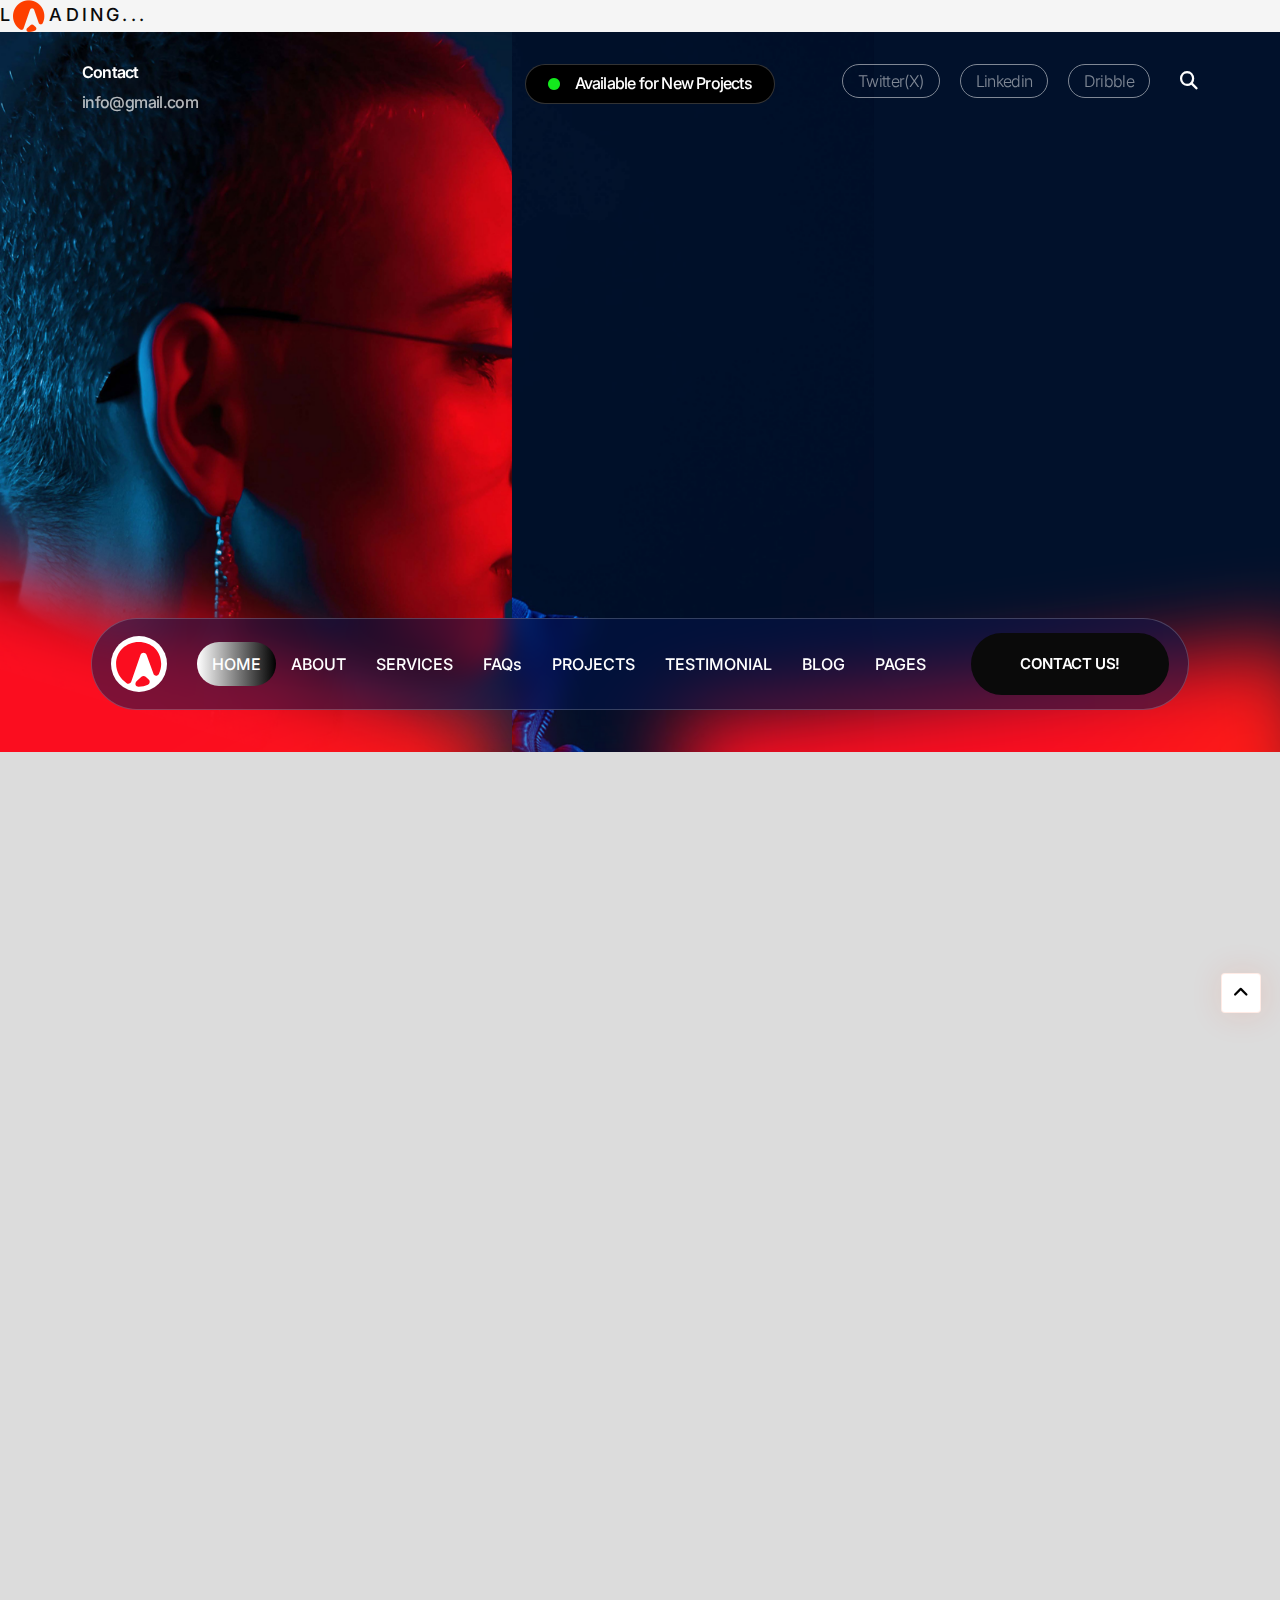
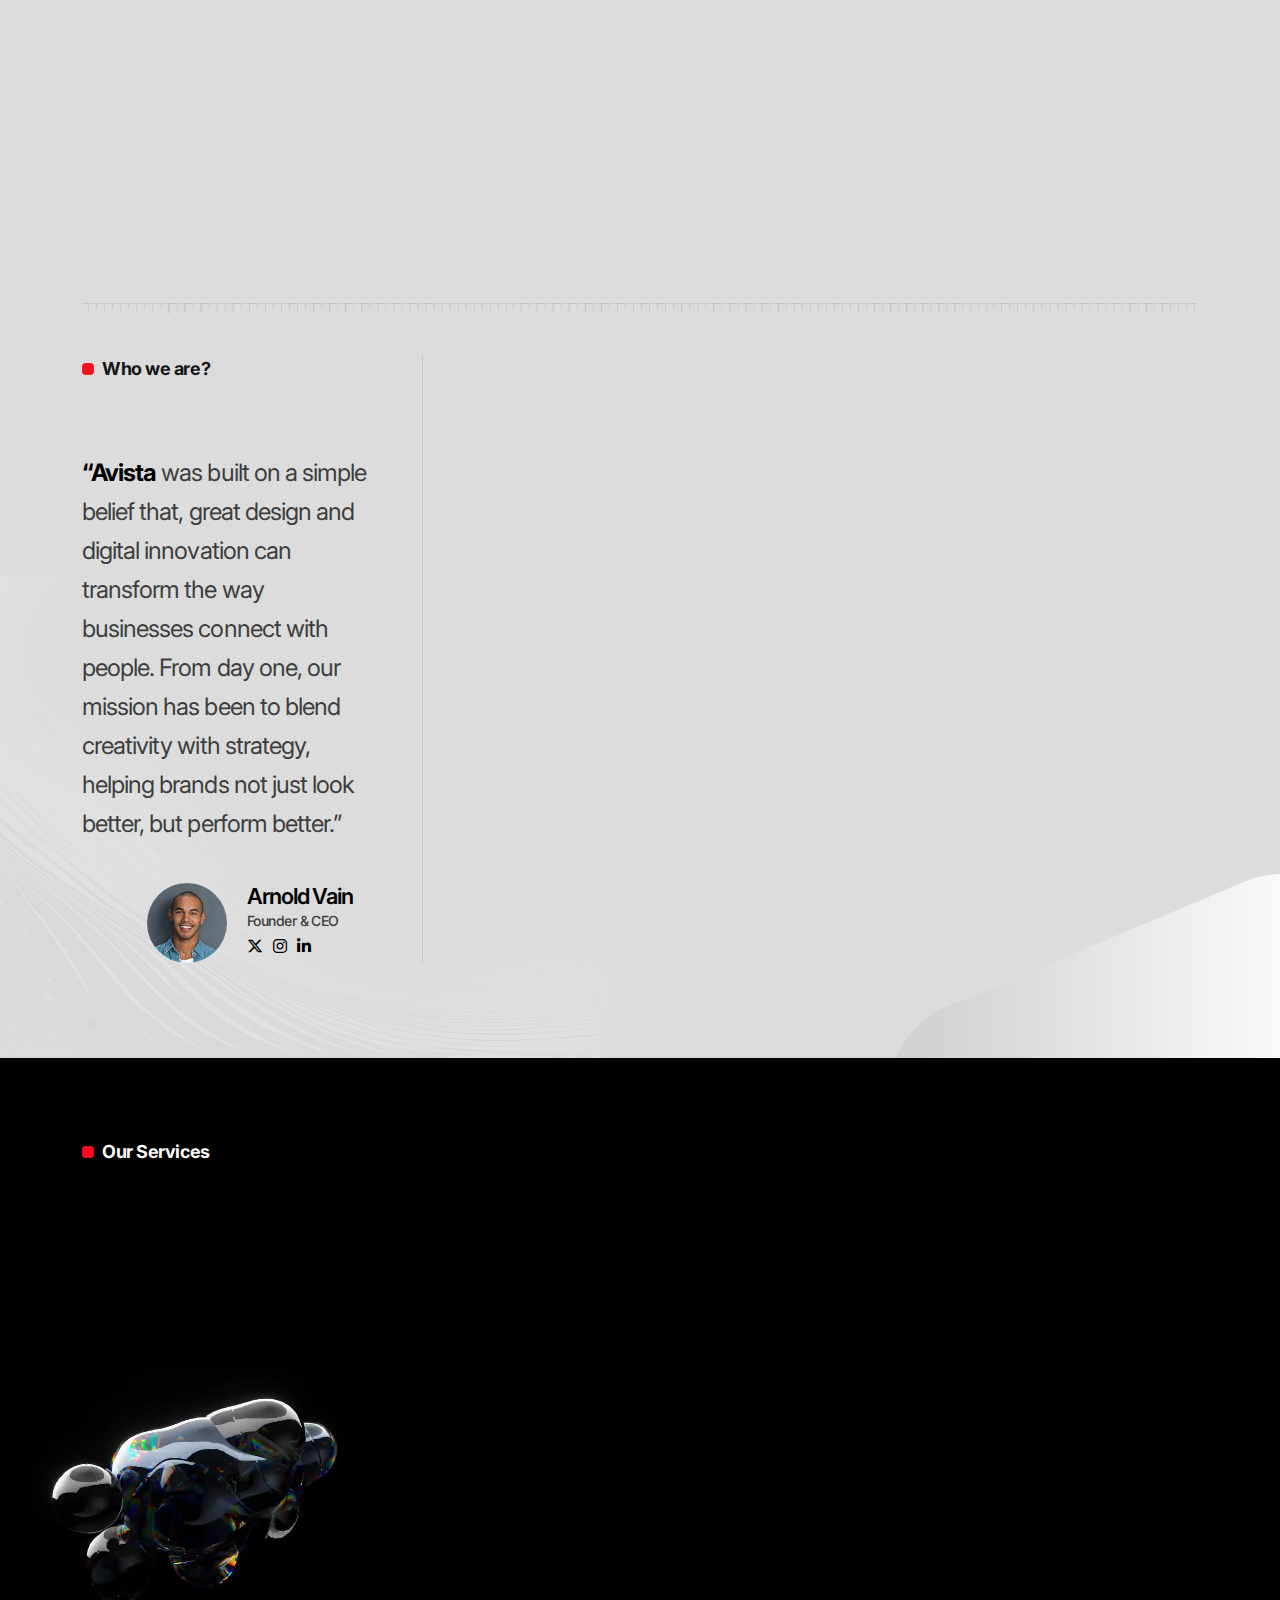
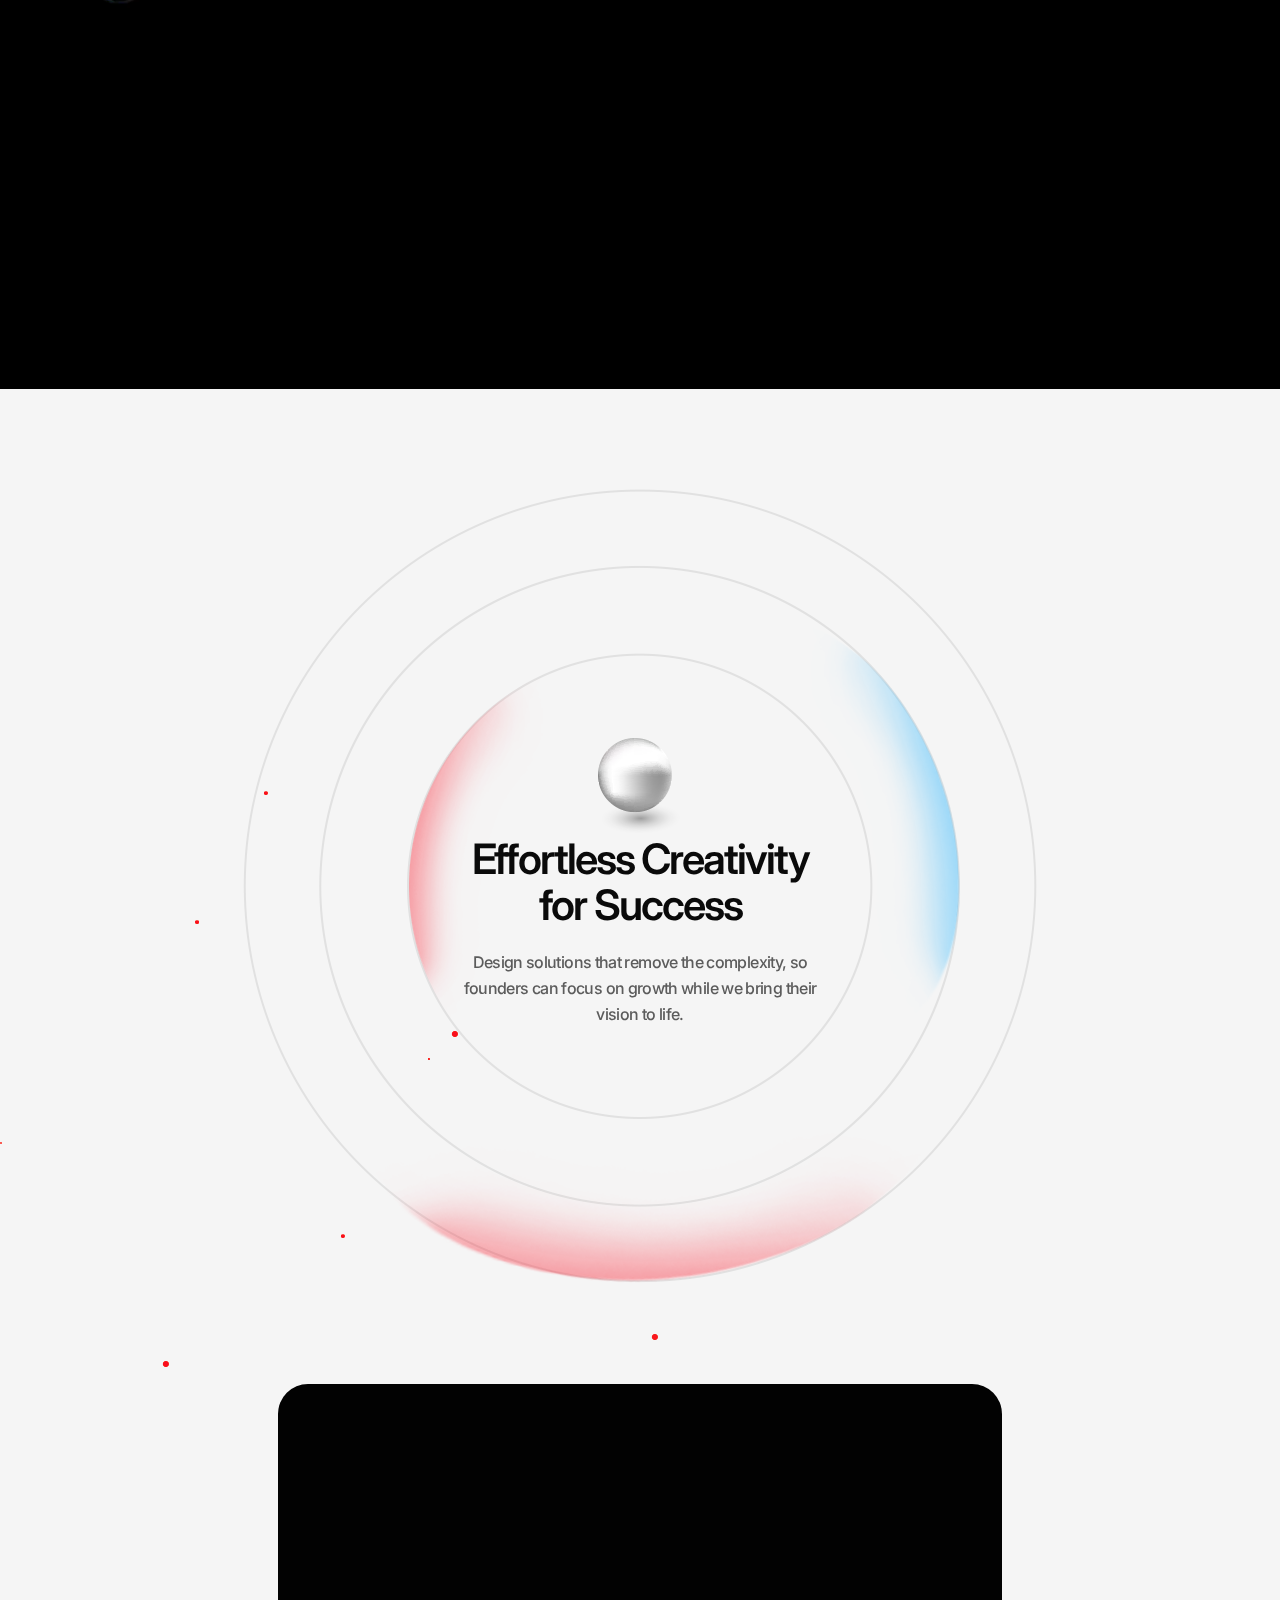
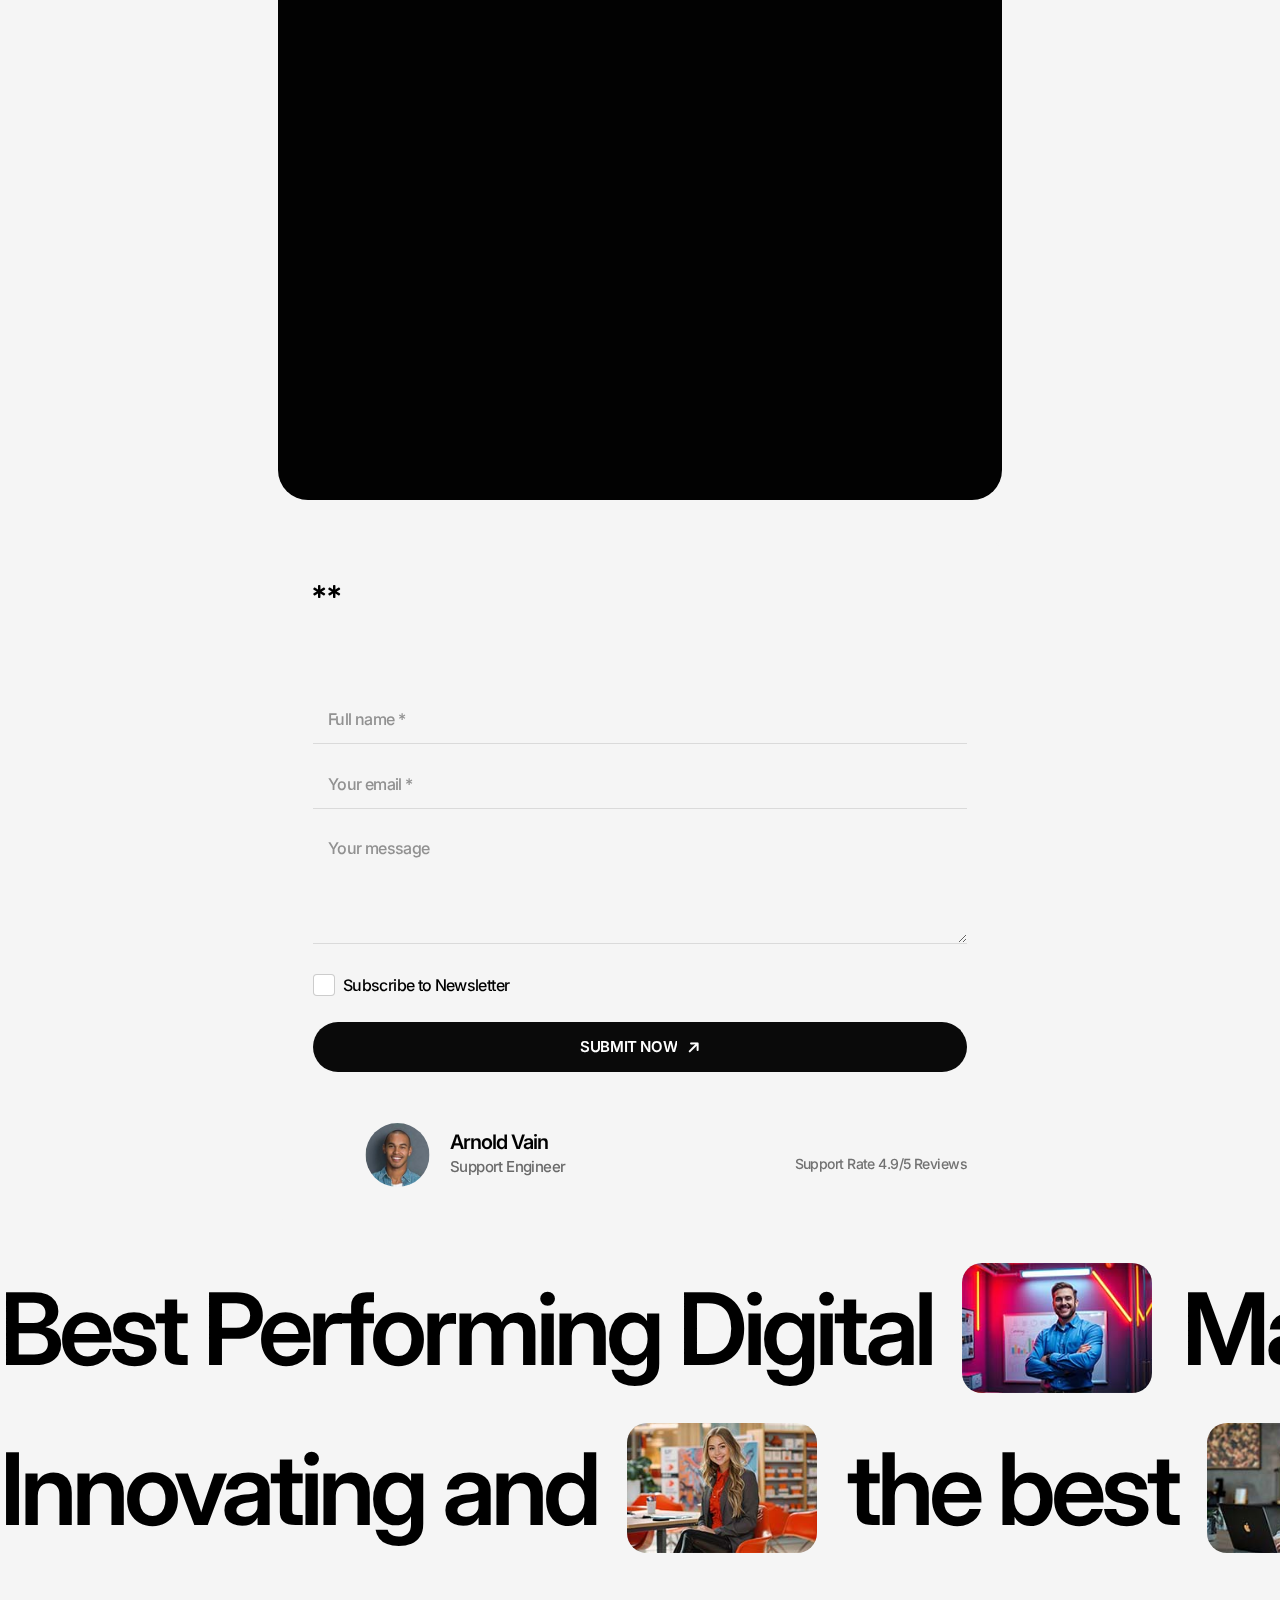
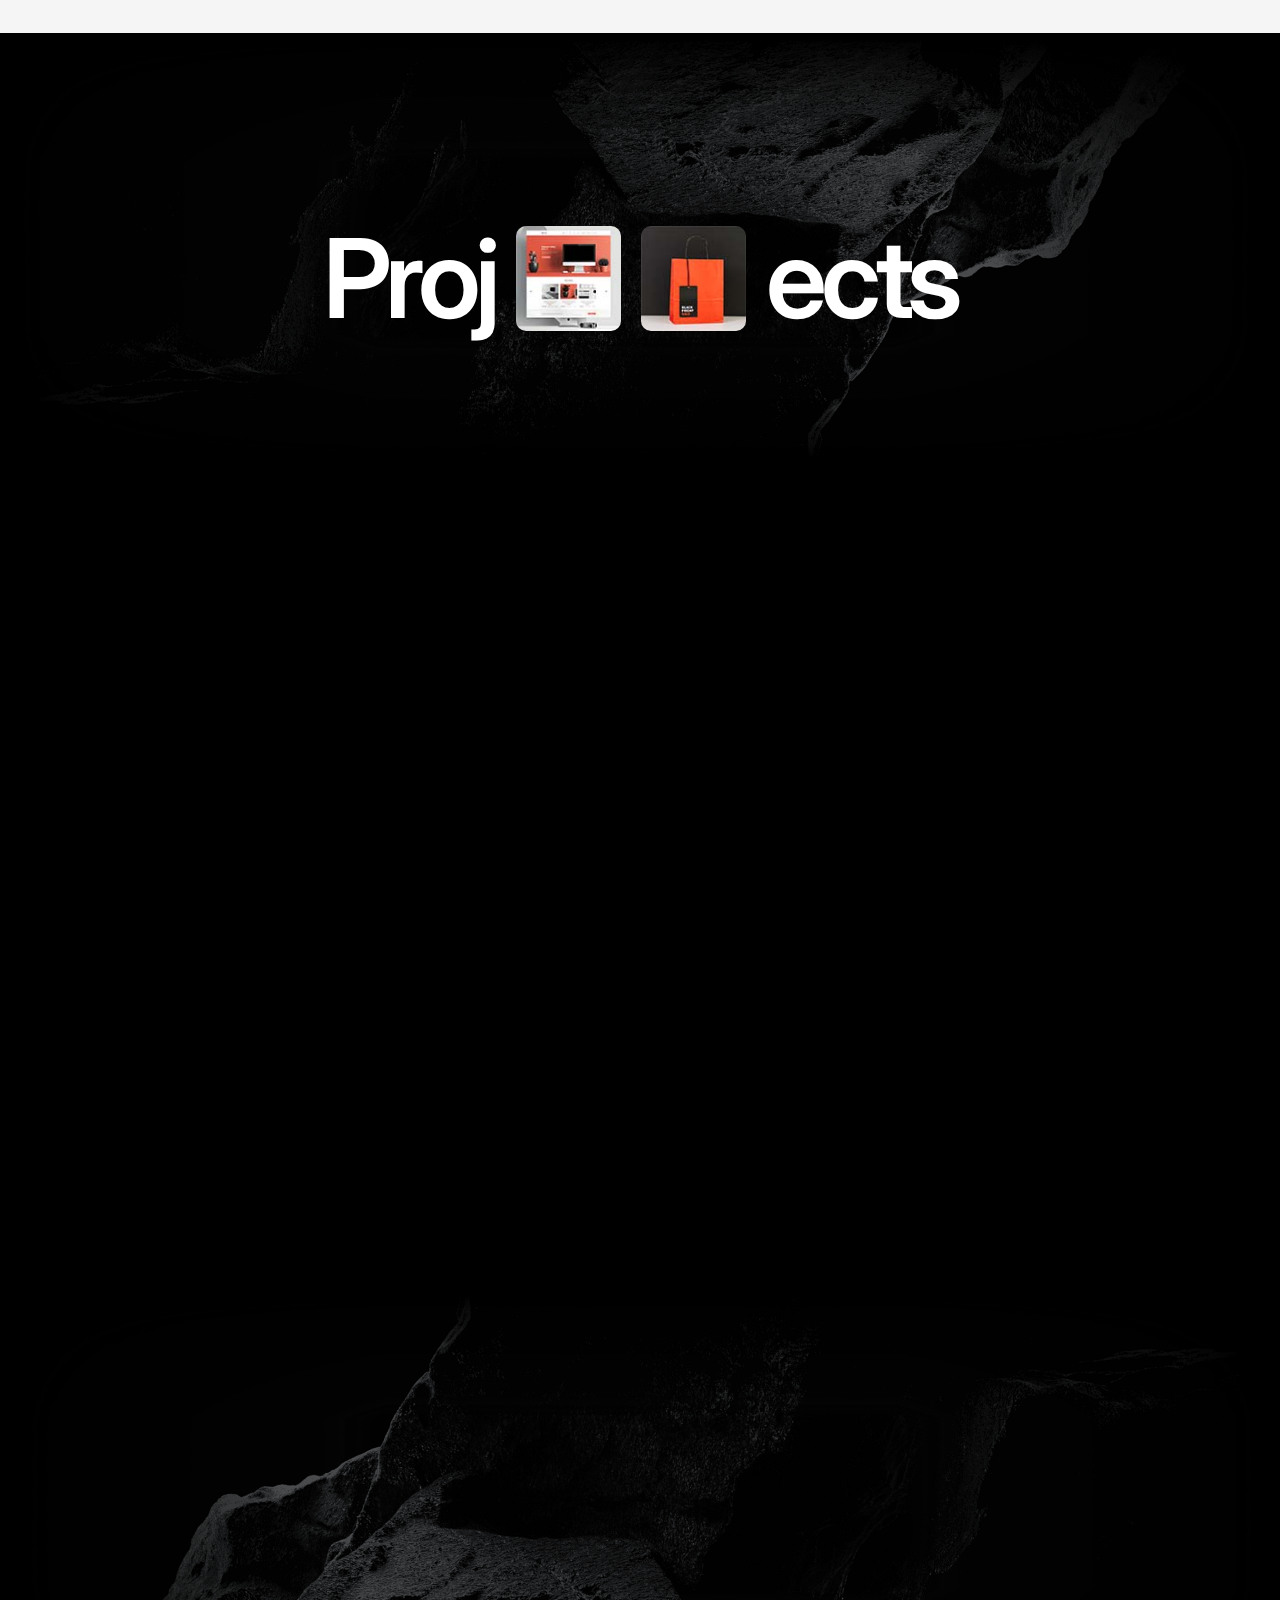
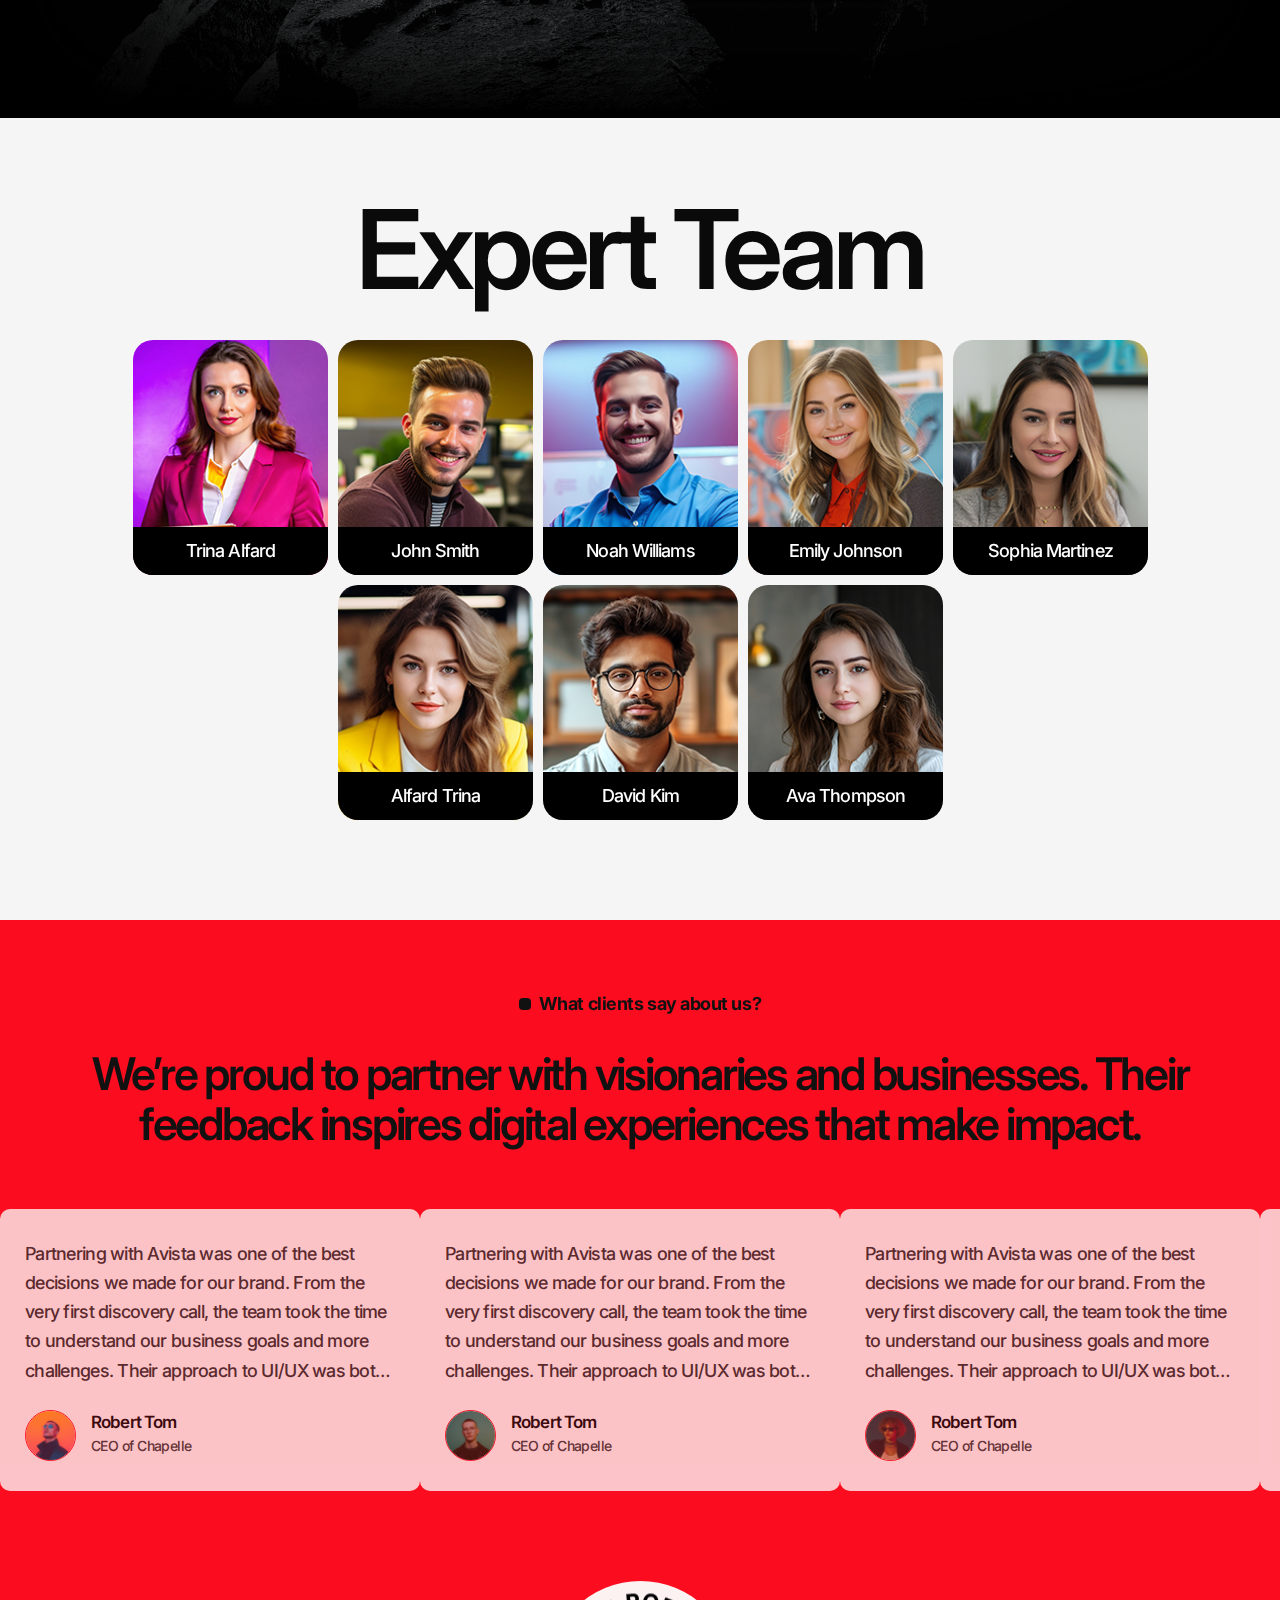
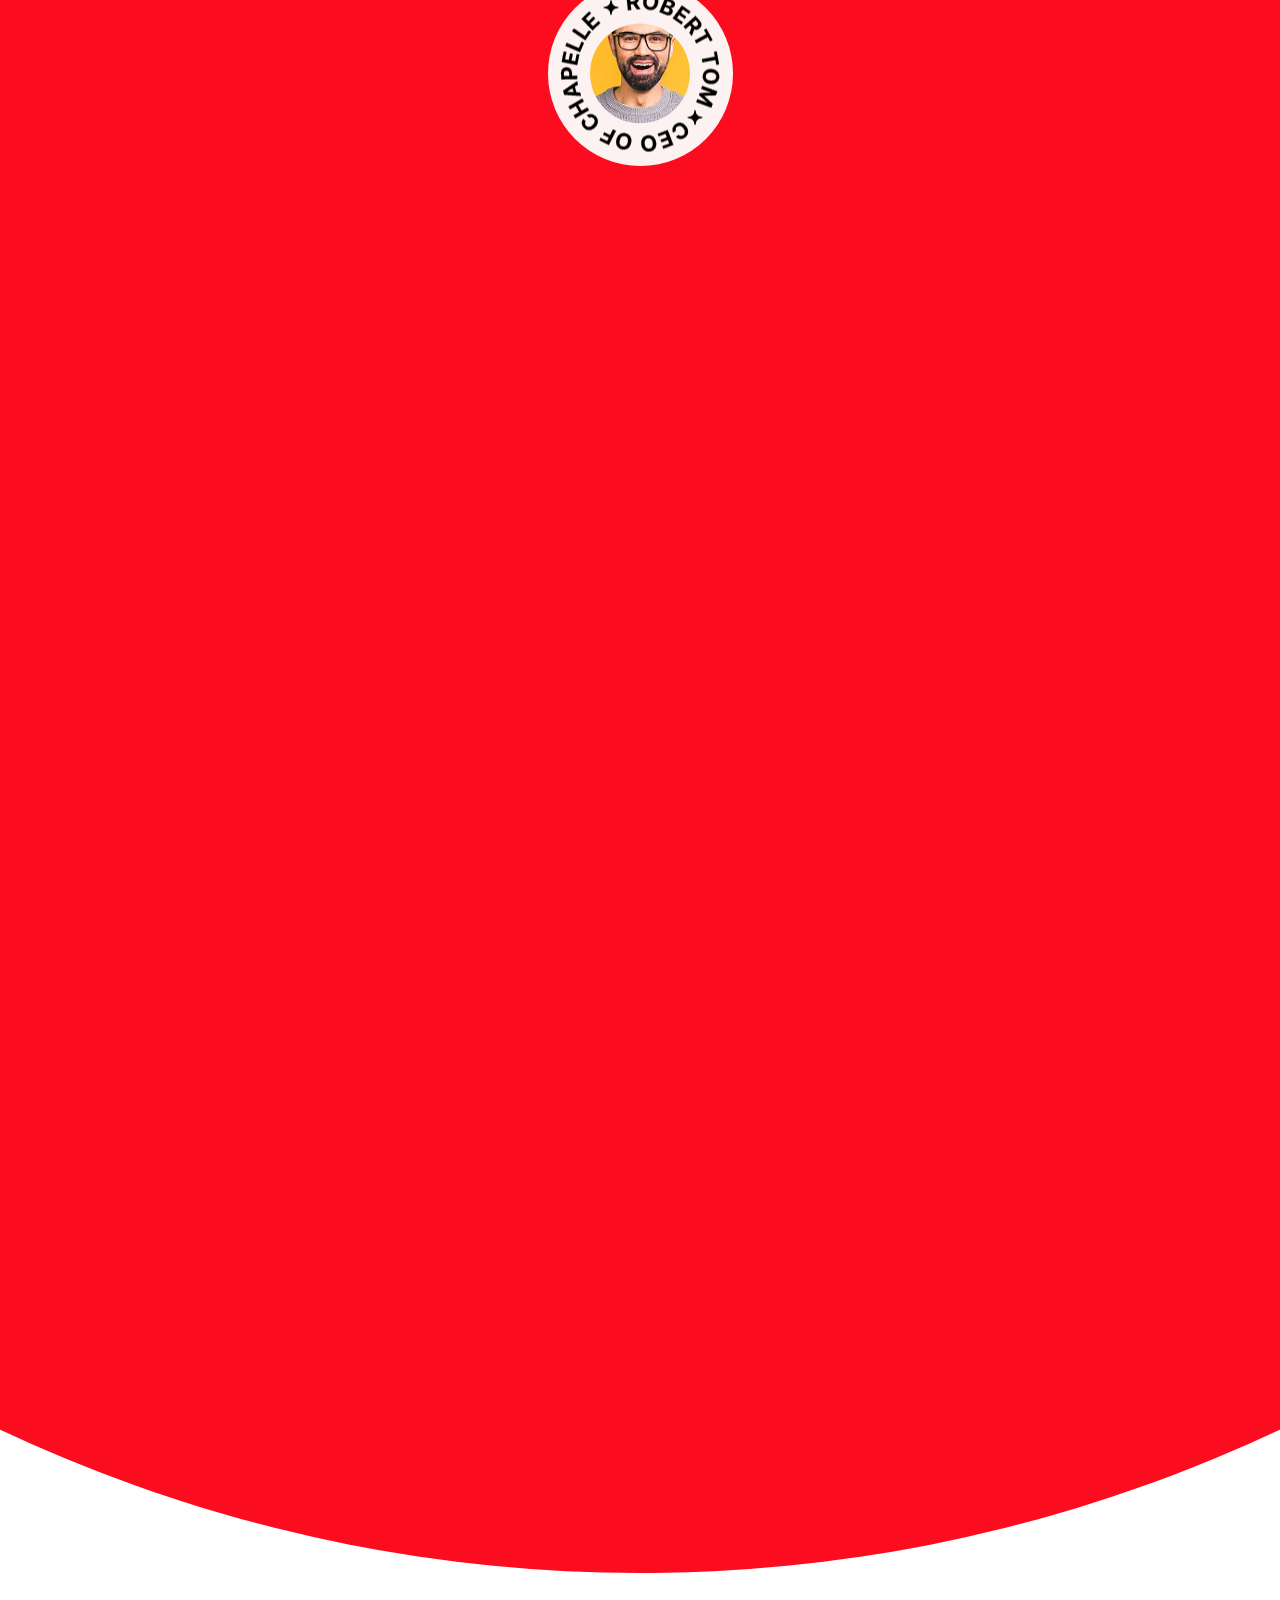
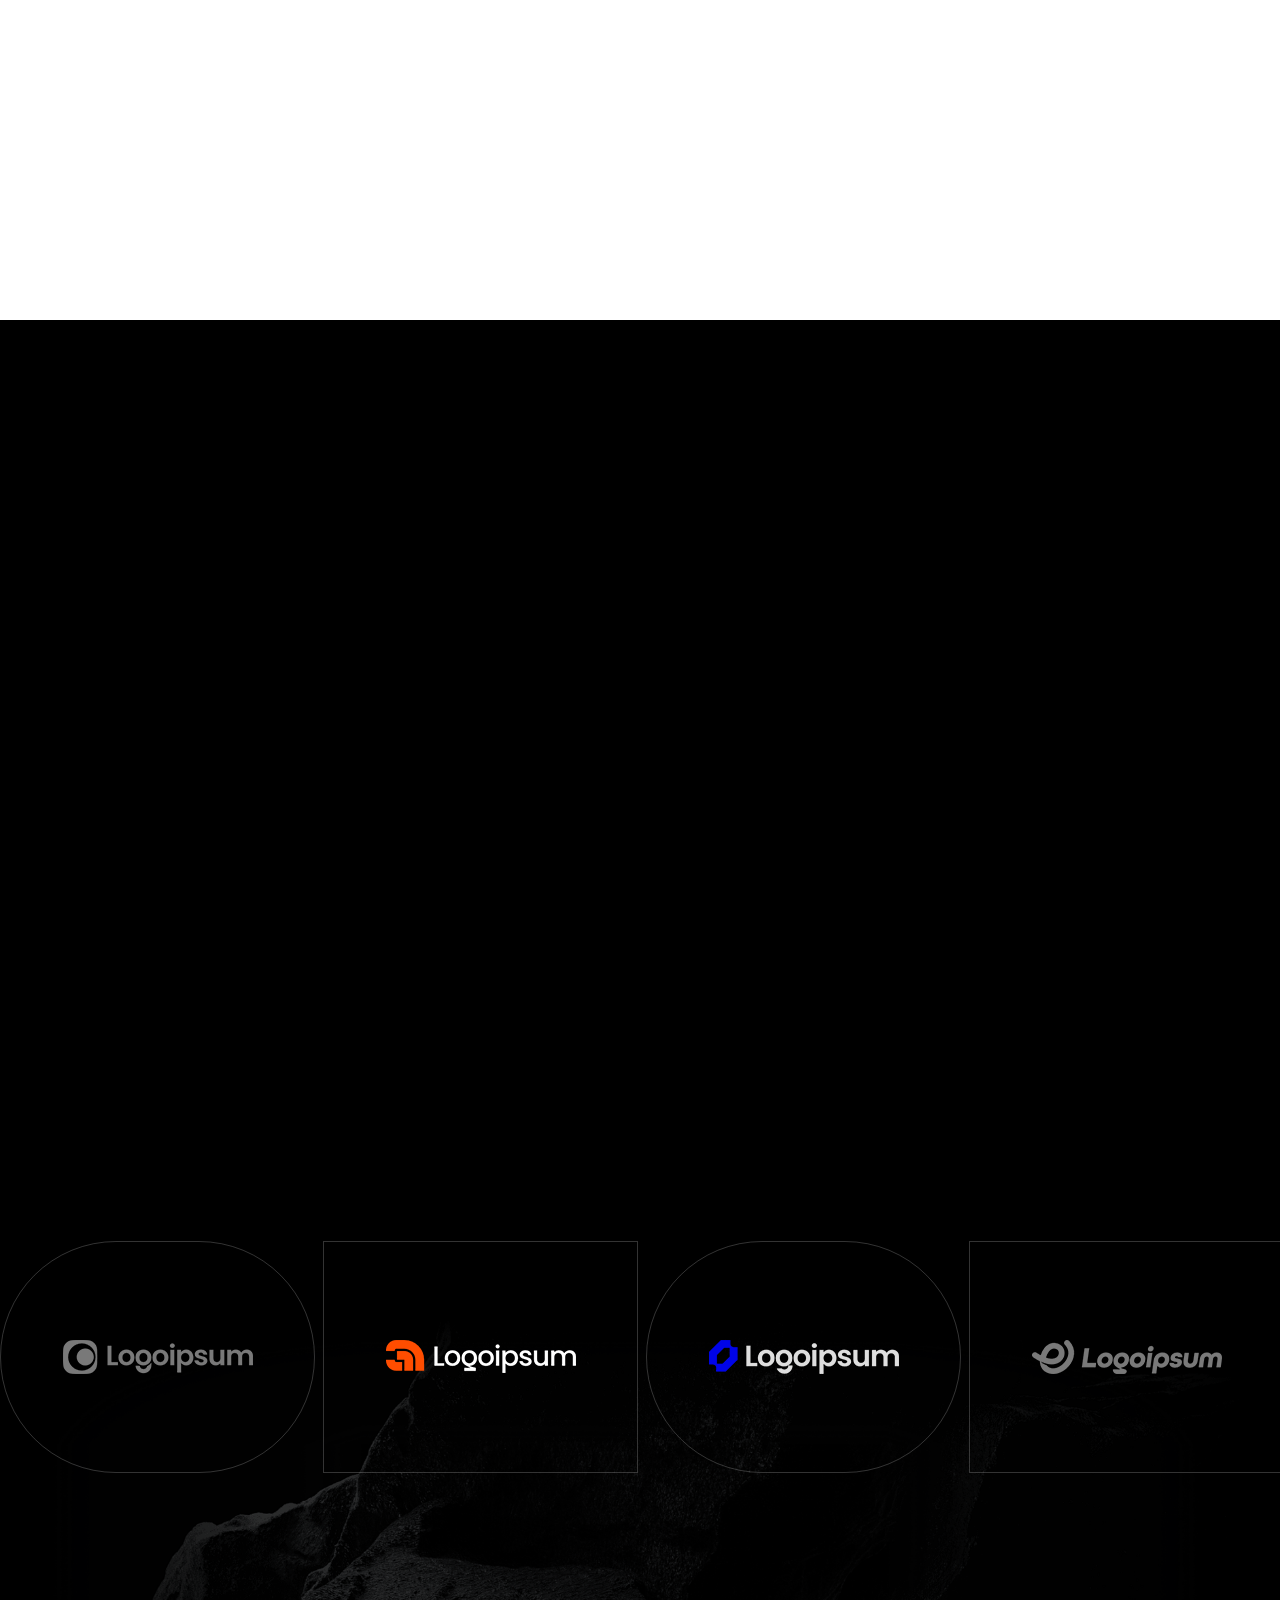
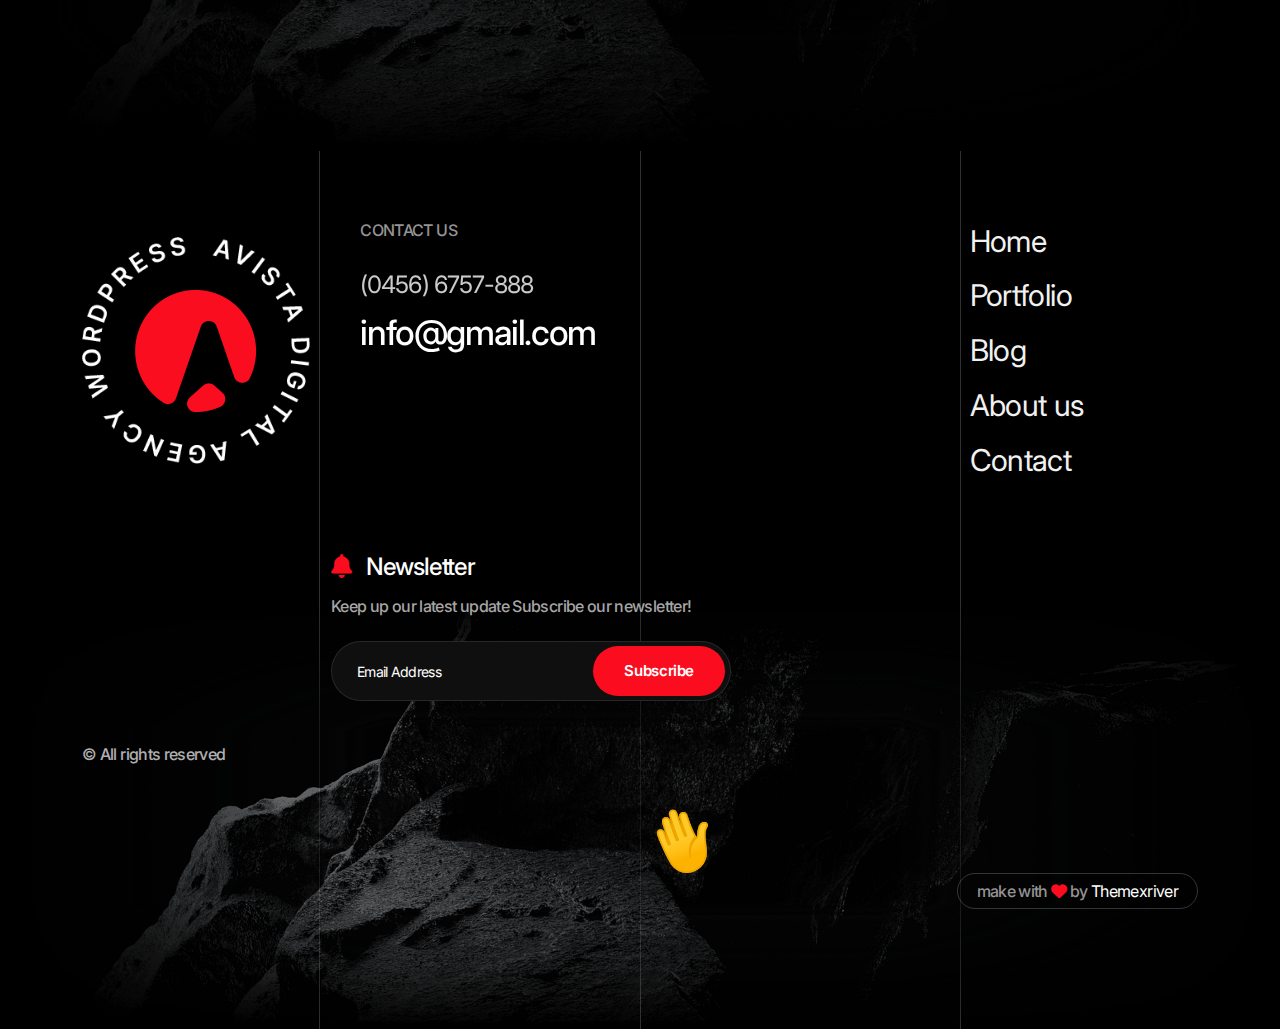
<file: index-2-dark.html>
<!Doctype html>
<html class="no-js" lang="zxx">
    
    <head>
        <meta charset="utf-8">
        <meta http-equiv="x-ua-compatible" content="ie=edge">
        <title>Avista - Creative Agency HTML Template</title>
        <meta name="description" content="">
        <meta name="viewport" content="width=device-width, initial-scale=1">
		<link rel="shortcut icon" type="image/x-icon" href="assets/img/favicon.ico">
        <!-- Place favicon.ico in the root directory -->


		<!-- all-CSS-link-here -->
        <link rel="stylesheet" href="assets/css/bootstrap.min.css">
        <link rel="stylesheet" href="assets/css/swiper-bundle.min.css">
        <link rel="stylesheet" href="assets/css/all.min.css">
        <link rel="stylesheet" href="assets/css/flaticon_avista.css">
        <link rel="stylesheet" href="assets/css/odometer.min.css">
        <link rel="stylesheet" href="assets/css/nice-select.css">
        <link rel="stylesheet" href="assets/css/animate.css">
        <link rel="stylesheet" href="assets/css/magnific-popup.css">
        <link rel="stylesheet" href="assets/css/main.css">
    </head>

    <body class="as-home-3"  >
        <div class="as-home-3-wrapper ">

            <!-- start preloader -->
            <div class="as-preloader has-dark">
                <div class="as-preloader-wrap">
                    <div class="loader as-h-1">
                        <span class="loader_letter">L</span>
                        <span class="loader_letter">
                            <img src="assets/img/logo/fevicon-1.png" alt="">
                        </span>
                        <span class="loader_letter">A</span>
                        <span class="loader_letter">D</span>
                        <span class="loader_letter">I</span>
                        <span class="loader_letter">N</span>
                        <span class="loader_letter">G</span>
                        <span class="loader_letter">.</span>
                        <span class="loader_letter">.</span>
                        <span class="loader_letter">.</span>
                    </div>
                </div>
            </div>
            <!-- end preloader -->


            <!-- header-start -->
            <header class="as-header-3-area ">
                <div class="container as-container-1 text-center">
                    <div class="as-header-3-wrap">

                        <!-- logo -->
                        <a href="index-2.html" aria-label="name" class="as-header-3-logo">
                            <img src="assets/img/logo/logo-3.svg" alt="">
                        </a>

                        <!-- menu -->
                        <nav class="as-main-navigation as-header-3-menu  d-none d-xl-block">
                            <ul id="main-nav" class="nav navbar-nav ">
                        
                                <li class="dropdown">
                                    <a href="#hero" class="active">
                                        HOME
                                    </a>
                                    <ul class="dropdown-menu clearfix">
                                        <li><a href="index.html">Home One</a></li>
                                        <li><a href="index-2.html">Home Two</a></li>
                                        <li><a href="index-3.html">Home Three</a></li>
                                        <li><a href="index-4.html">Home Four</a></li>
                                        <li><a href="index-5.html">Home Five</a></li>
                                        <li><a href="index-6.html">Home Six</a></li>
                                    </ul>
                                </li>
                        
                                <li>
                                    <a href="#about">
                                        ABOUT
                                    </a>
                                </li>
                        
                                <li >
                                    <a href="#services">
                                        SERVICES
                                    </a>
                                </li>

                                <li>
                                    <a href="#faqs">
                                        FAQs
                                    </a>
                                </li>  

                                <li>
                                    <a href="#projects">
                                        PROJECTS
                                    </a>
                                </li>  

                                <li>
                                    <a href="#testimonial">
                                        TESTIMONIAL
                                    </a>
                                </li>

                                <li>
                                    <a href="#blog">
                                        BLOG
                                    </a>
                                </li>   

                                <li class="dropdown">
                                    <a href="#">
                                        PAGES
                                    </a>
                                    <ul class="dropdown-menu clearfix">
                        
                                        <li class="dropdown">
                                            <a href="team.html">Team</a>
                                            <ul class="dropdown-menu clearfix">
                                                <li><a href="team.html">Team One</a></li>
                                                <li><a href="team-2.html">team two</a></li>
                                                <li><a href="team-3.html">team three</a></li>
                                                <li><a href="team-4.html">team four</a></li>
                                                <li><a href="team-details.html">team details</a></li>
                                            </ul>
                                        </li>
                        
                                        <li class="dropdown">
                                            <a href="career-page.html">Career page</a>
                                            <ul class="dropdown-menu clearfix">
                                                <li><a href="career-page.html">Career page</a></li>
                                                <li><a href="career-single.html">Career single</a></li>
                                            </ul>
                                        </li>
                        
                                        <li><a href="price.html">Price Page</a></li>
                                        <li><a href="choose-us.html">Choose Us</a></li>
                                        <li><a href="testimonial.html">Testimonial</a></li>
                                        <li><a href="work-process.html">Work Process</a></li>
                                        <li><a href="faqs.html">FAQs Page</a></li>
                                        <li><a href="404.html">404</a></li>
                        
                                    </ul>
                                </li>
                        
                            </ul>
                        </nav>

                        <!-- action-link -->
                        <div class="as-header-3-action-link">

                            <!-- pr-btn -->
                            <a href="#" aria-label="name" class="as-pr-btn-3 ">
                                <span class="text" data-back="CONTACT US!" data-front="CONTACT US!"></span>
                            </a>

                            <!-- offcanvas-btn -->
                            <button type="button" aria-label="name" class="sr-offcanvas-btn-1 offcanvas_toggle d-xl-none d-inline-block">
                                <i class="fa-solid fa-bars"></i>
                            </button>

                        </div>


                    </div>
                </div>

            </header>
            <!-- header-end -->

            <!-- hero-start -->
            <div class="as-hero-3-height" id="hero">
                <div class="as-hero-3-pin">


                    <section class="as-hero-3-area wa-fix wa-p-relative">
                        <div class="container as-container-1">

                            <!-- top -->
                            <div class="as-hero-3-top">

                                <!-- contact -->
                                <div class="as-hero-3-contact">
                                    <h3 class="as-h-1 title">Contact</h3>
                                    <a href="#" aria-label="name" class="link-elm as-p-1">info@gmail.com</a>
                                </div>

                                <!-- active -->
                                <div class="as-hero-3-active as-hero-1-active">
                                    <p class="as-h-1 active-text">
                                        <i class="fa-solid fa-circle"></i>
                                        Available for New Projects
                                    </p>
                                </div>

                                <div class="as-hero-3-top-right">

                                    <!-- social -->
                                    <div class="as-hero-3-social">
                                        <a href="#" aria-label="name" class="link-elm as-p-1">
                                            Twitter(X)
                                        </a>
                                        <a href="#" aria-label="name" class="link-elm as-p-1">
                                            Linkedin
                                        </a>
                                        <a href="#" aria-label="name" class="link-elm as-p-1">
                                            Dribble
                                        </a>
                                    </div>

                                    <!-- search -->
                                    <button class="as-search-btn-2 search_btn_toggle">
                                        <i class="fa-solid fa-magnifying-glass"></i>
                                    </button>
                                </div>
                            </div>

                            <!-- content -->
                            <div class="as-hero-3-content">
                                <h4 class="as-h-1 title">
                                    <img src="assets/img/hero/h3-illus-1.png" alt="">
                                    Digital Agency
                                </h4>
                                <p class="as-p-1 disc wa_text_shuffle wa-fix">
                                    <span>From Vision to Reality - Design Crafted to Captivate</span>
                                </p>
                            </div>

                            <!-- big-title -->
                            <h3 class="as-h-1 as-hero-3-big-title ">Avista</h3>
                        </div>

                        <!-- hero-img-1 -->
                        <div class="as-hero-3-img-1 wa-img-cover">
                            <img src="assets/img/hero/h3-img-1-xs.jpg" alt="">
                        </div>
                        <!-- hero-img-2 -->
                        <div class="as-hero-3-img-2 wa-img-cover">
                            <img src="assets/img/hero/h3-img-2-xs.jpg" alt="">
                        </div>

                        <!-- overly -->
                        <div class="as-hero-3-overly ">
                            <span class="overly-1"></span>
                            <span class="overly-2"></span>
                        </div>

                        <!--  -->
                    </section>

                </div>
            </div>
            <!-- hero-end -->

            <!-- about-start -->
            <section class="as-about-3-area wa-fix wa-p-relative pb-95 has-dark" id="about">
                <div class="container as-container-1">

                    <!-- img-illus -->
                    <div class="as-about-3-illus-1">
                        <img src="assets/img/about/a3-illus-1.png" alt="">
                    </div>

                    <div class="as-about-3-wrap mt-35">

                        <!-- left -->
                        <div class="as-about-3-left">

                            <!-- subtitle -->
                            <h5 class="as-subtitle-3">
                                <span class="text">Who we are?</span>
                            </h5>

                            <!-- disc -->
                            <p class="as-p-1 as-about-3-disc"><b>“Avista</b> was built on a simple belief that, great design and digital
                                innovation can transform the way businesses connect with people. From day one, our mission has been to blend creativity with
                                strategy, helping brands not just look better, but perform better.”</p>

                            <!-- author -->
                            <div class="as-about-3-author">
                                <div class="as-about-3-author-img wa-fix wa_add_class">
                                    <div class="img-shape-1"></div>
                                    <div class="img-shape-2"></div>
                                    <div class="img-shape-3"></div>
                                    <div class="main-img wa-fix">
                                        <img src="assets/img/about/a3-author-1.jpg" alt="">
                                    </div>
                                </div>
                                <div class="as-about-3-author-content">
                                    <h5 class="as-h-1 author-name">
                                        <a href="#" aria-label="name">Arnold Vain</a>
                                    </h5>
                                    <p class="as-p-1 author-dg">Founder & CEO</p>
                                    <div class="author-social">
                                        <a href="#" aria-label="name" class="link-elm">
                                            <i class="fa-brands fa-x-twitter"></i>
                                        </a>                                            
                                        <a href="#" aria-label="name" class="link-elm">
                                            <i class="fa-brands fa-instagram"></i>
                                        </a>
                                        <a href="#" aria-label="name" class="link-elm">
                                            <i class="fa-brands fa-linkedin-in"></i>
                                        </a>
                                    </div>
                                </div>
                            </div>
                        </div>

                        <!-- middle -->
                        <div class="as-about-3-middle-line"></div>

                        <!-- right -->
                        <div class="as-about-3-right">

                            <!-- section-title -->
                            <h2 class="as-about-3-sec-title as-h-1 wa_title_spilt_1">Digital designer in Los Angeles focused on blending
                                creativity and technology to craft realistic visuals, fluid animations, and engaging interactions.</h2>

                            <!-- pr-btn -->
                            <div class="btn-wrap wow fadeInRight2">
                                <a href="#" aria-label="name" class="as-pr-btn-3 ">
                                    <span class="text" data-back="LET'S GET STARTED" data-front="LET'S GET STARTED"></span>
                                    <span class="icon">
                                        <i class="fa-solid fa-arrow-right"></i>
                                        <i class="fa-solid fa-arrow-right"></i>
                                    </span>
                                </a>
                            </div>

                            <div class="as-about-3-card-wrap">
                                <!-- single-card -->
                                <div class="as-about-3-card wow fadeInRight2">
                                    <div class="title-x-icon">
                                        <h3 class="as-h-1 title">
                                            <a href="#" aria-label="name">Avista Digital Agency - Our Story</a>
                                        </h3>
                                        <div class="icon">
                                            <img src="assets/img/about/a3-icon-1.png" alt="">
                                        </div>
                                    </div>
                                    <p class="as-p-1 disc">
                                        <b>Avista</b> was founded with a vision to bridge creativity and
                                        technology. What started as a small team of passionate
                                        designers and strategists grew into a full-service.
                                    </p>
                                </div>
                                <!-- single-card -->
                                <div class="as-about-3-card wow fadeInRight2" data-wow-delay=".2s">
                                    <div class="title-x-icon">
                                        <h3 class="as-h-1 title">
                                            <a href="#" aria-label="name">Avista Target Goal</a>
                                        </h3>
                                        <div class="icon">
                                            <img src="assets/img/about/a3-icon-2.png" alt="">
                                        </div>
                                    </div>
                                    <p class="as-p-1 disc">
                                        Our goal is to create impactful digital experiences that help brands grow, stand out, and connect with their audiences. To empower brands with design.
                                    </p>
                                </div>
                            </div>


                        </div>
                    </div>
                </div>

                <div class="as-about-3-bg-illus-1">
                    <img src="assets/img/about/a3-illus-2.png" alt="">
                </div>
                <div class="as-about-3-bg-illus-2">
                    <img src="assets/img/about/a3-illus-3.png" alt="">
                </div>
            </section>
            <!-- about-end -->

            <!-- services-start -->
            <section class="as-services-3-area wa-fix wa-p-relative pt-80" id="services">
                <h3 class="as-h-1 as-services-3-bg-text wow fadeInLeft2">Service</h3>
                <div class="container as-container-1">
                    <div class="as-services-3-wrap">

                        <!-- left -->
                        <div class="as-services-3-left">
                            <!-- subtitle -->
                            <h5 class="as-subtitle-3">
                                <span class="text">Our Services</span>
                            </h5>

                            <!-- illustration -->
                            <div class="as-services-3-illus wa-video-cover">
                                <video src="assets/img/services/s3-video.mp4" muted autoplay loop></video>
                            </div>
                        </div>

                        <!-- right-services -->
                        <div class="as-services-3-accordion" id="accordionExample_32">

                            <!-- single-team -->
                            <div class="as-services-3-accordion-item  wa_accordion_item active wow fadeInUp2" data-wow-delay=".1s"  >
                                <button class="item-title as-h-1" type="button" data-bs-toggle="collapse" data-bs-target="#collapse1" aria-expanded="false" aria-controls="collapse1">
                                    <span class="number">{<span class="just-number">01</span>}</span>
                                    <span class="text">Branding & Identity</span>
                                    <span class="icon">
                                        <span>
                                            +
                                        </span>
                                    </span>
                                </button>
                                <div id="collapse1" class="accordion-collapse collapse show" data-bs-parent="#accordionExample_32">
                                    <div class="item-wrap">
                                        <div class="item-wrap-left">
                                            <p class="as-p-1 item-disc">We help businesses define who they are and how they’re seen. From logos and color palettes to typography and brand guidelines, we create cohesive identities that tell your story and leave a lasting impression. </p>

                                            <div class="item-tags">
                                                <a href="#" aria-label="name" class="as-p-1 link-elm">Logo Design</a>
                                                <a href="#" aria-label="name" class="as-p-1 link-elm">Visual Identity</a>
                                                <a href="#" aria-label="name" class="as-p-1 link-elm">Motion Design</a>
                                            </div>
                                        </div>
                                        <div class="item-img wa-fix wa-img-cover">
                                            <img src="assets/img/services/s3-img-1.png" alt="">
                                        </div>
                                    </div>
                                </div>
                            </div>
                            <!-- single-team -->
                            <div class="as-services-3-accordion-item wa_accordion_item wow fadeInUp2" data-wow-delay=".2s"  >
                                <button class="item-title as-h-1 collapsed" type="button" data-bs-toggle="collapse" data-bs-target="#collapse2" aria-expanded="false" aria-controls="collapse2">
                                    <span class="number">{<span class="just-number">02</span>}</span>
                                    <span class="text">Web Development</span>
                                    <span class="icon">
                                        <span>
                                            +
                                        </span>
                                    </span>
                                </button>
                                <div id="collapse2" class="accordion-collapse collapse " data-bs-parent="#accordionExample_32">
                                    <div class="item-wrap">
                                        <div class="item-wrap-left">
                                            <p class="as-p-1 item-disc">We help businesses define who they are and how they’re seen. From logos and color palettes to typography and brand guidelines, we create cohesive identities that tell your story and leave a lasting impression. </p>

                                            <div class="item-tags">
                                                <a href="#" aria-label="name" class="as-p-1 link-elm">Logo Design</a>
                                                <a href="#" aria-label="name" class="as-p-1 link-elm">Visual Identity</a>
                                                <a href="#" aria-label="name" class="as-p-1 link-elm">Motion Design</a>
                                            </div>
                                        </div>
                                        <div class="item-img wa-fix wa-img-cover">
                                            <img src="assets/img/projects/p3-img-2.jpg" alt="">
                                        </div>
                                    </div>
                                </div>
                            </div>
                            <!-- single-team -->
                            <div class="as-services-3-accordion-item wa_accordion_item wow fadeInUp2" data-wow-delay=".3s"  >
                                <button class="item-title as-h-1 collapsed" type="button" data-bs-toggle="collapse" data-bs-target="#collapse3" aria-expanded="false" aria-controls="collapse3">
                                    <span class="number">{<span class="just-number">03</span>}</span>
                                    <span class="text">Application Design</span>
                                    <span class="icon">
                                        <span>
                                            +
                                        </span>
                                    </span>
                                </button>
                                <div id="collapse3" class="accordion-collapse collapse " data-bs-parent="#accordionExample_32">
                                    <div class="item-wrap">
                                        <div class="item-wrap-left">
                                            <p class="as-p-1 item-disc">We help businesses define who they are and how they’re seen. From logos and color palettes to typography and brand guidelines, we create cohesive identities that tell your story and leave a lasting impression. </p>

                                            <div class="item-tags">
                                                <a href="#" aria-label="name" class="as-p-1 link-elm">Logo Design</a>
                                                <a href="#" aria-label="name" class="as-p-1 link-elm">Visual Identity</a>
                                                <a href="#" aria-label="name" class="as-p-1 link-elm">Motion Design</a>
                                            </div>
                                        </div>
                                        <div class="item-img wa-fix wa-img-cover">
                                            <img src="assets/img/projects/p3-img-3.jpg" alt="">
                                        </div>
                                    </div>
                                </div>
                            </div>
                            <!-- single-team -->
                            <div class="as-services-3-accordion-item wa_accordion_item wow fadeInUp2" data-wow-delay=".4s" >
                                <button class="item-title as-h-1 collapsed" type="button" data-bs-toggle="collapse" data-bs-target="#collapse4" aria-expanded="false" aria-controls="collapse4">
                                    <span class="number">{<span class="just-number">04</span>}</span>
                                    <span class="text">UI/UX Design</span>
                                    <span class="icon">
                                        <span>
                                            +
                                        </span>
                                    </span>
                                </button>
                                <div id="collapse4" class="accordion-collapse collapse " data-bs-parent="#accordionExample_32">
                                    <div class="item-wrap">
                                        <div class="item-wrap-left">
                                            <p class="as-p-1 item-disc">We help businesses define who they are and how they’re seen. From logos and color palettes to typography and brand guidelines, we create cohesive identities that tell your story and leave a lasting impression. </p>

                                            <div class="item-tags">
                                                <a href="#" aria-label="name" class="as-p-1 link-elm">Logo Design</a>
                                                <a href="#" aria-label="name" class="as-p-1 link-elm">Visual Identity</a>
                                                <a href="#" aria-label="name" class="as-p-1 link-elm">Motion Design</a>
                                            </div>
                                        </div>
                                        <div class="item-img wa-fix wa-img-cover">
                                            <img src="assets/img/projects/p3-img-4.jpg" alt="">
                                        </div>
                                    </div>
                                </div>
                            </div>

                        </div>
                    </div>
                </div>
            </section>
            <!-- services-end -->

            <!-- faqs-start -->
            <section class="as-faqs-3-area wa-p-relative wa-fix has-dark" id="faqs">

                <svg class="as-faqs-3-top-bg-dot"
                    xmlns="http://www.w3.org/2000/svg"
                    xmlns:xlink="http://www.w3.org/1999/xlink"
                    width="1954px" height="854px">
                    <defs>
                    <filter id="Filter_0">
                        <feFlood flood-color="rgb(249, 13, 31)" flood-opacity="1" result="floodOut" />
                        <feComposite operator="atop" in="floodOut" in2="SourceGraphic" result="compOut" />
                        <feBlend mode="normal" in="compOut" in2="SourceGraphic" />
                    </filter>
                    <filter id="Filter_1">
                        <feFlood flood-color="rgb(249, 13, 31)" flood-opacity="1" result="floodOut" />
                        <feComposite operator="atop" in="floodOut" in2="SourceGraphic" result="compOut" />
                        <feBlend mode="normal" in="compOut" in2="SourceGraphic" />
                    </filter>

                    </defs>
                    <g filter="url(#Filter_0)">
                    <path fill-rule="evenodd"  fill="rgb(253, 63, 0)"
                    d="M183.999,522.0 C185.656,522.0 186.999,523.342 186.999,525.0 C186.999,526.657 185.656,527.999 183.999,527.999 C182.343,527.999 181.0,526.657 181.0,525.0 C181.0,523.342 182.343,522.0 183.999,522.0 Z"/>
                    <path fill-rule="evenodd"  fill="rgb(253, 63, 0)"
                    d="M847.0,0.0 C848.656,0.0 850.0,1.343 850.0,3.0 C850.0,4.656 848.656,6.0 847.0,6.0 C845.343,6.0 843.999,4.656 843.999,3.0 C843.999,1.343 845.343,0.0 847.0,0.0 Z"/>
                    <path fill-rule="evenodd"  fill="rgb(253, 63, 0)"
                    d="M293.945,574.109 C294.467,574.109 294.890,574.532 294.890,575.54 C294.890,575.576 294.467,575.999 293.945,575.999 C293.423,575.999 293.0,575.576 293.0,575.54 C293.0,574.532 293.423,574.109 293.945,574.109 Z"/>
                    <path fill-rule="evenodd"  fill="rgb(253, 63, 0)"
                    d="M319.968,389.62 C321.56,389.62 321.937,389.943 321.937,391.31 C321.937,392.118 321.56,393.0 319.968,393.0 C318.881,393.0 318.0,392.118 318.0,391.31 C318.0,389.943 318.881,389.62 319.968,389.62 Z"/>
                    <path fill-rule="evenodd"  fill="rgb(253, 63, 0)"
                    d="M387.999,660.0 C389.656,660.0 391.0,661.342 391.0,662.999 C391.0,664.657 389.656,665.999 387.999,665.999 C386.343,665.999 385.0,664.657 385.0,662.999 C385.0,661.342 386.343,660.0 387.999,660.0 Z"/>
                    <path fill-rule="evenodd"  fill="rgb(253, 63, 0)"
                    d="M551.999,341.999 C553.656,341.999 554.999,343.343 554.999,345.0 C554.999,346.657 553.656,347.999 551.999,347.999 C550.343,347.999 549.0,346.657 549.0,345.0 C549.0,343.343 550.343,341.999 551.999,341.999 Z"/>
                    <path fill-rule="evenodd"  fill="rgb(253, 63, 0)"
                    d="M428.945,545.109 C429.467,545.109 429.890,545.532 429.890,546.54 C429.890,546.576 429.467,546.999 428.945,546.999 C428.423,546.999 428.0,546.576 428.0,546.54 C428.0,545.532 428.423,545.109 428.945,545.109 Z"/>
                    <path fill-rule="evenodd"  fill="rgb(253, 63, 0)"
                    d="M196.968,407.62 C198.56,407.62 198.937,407.943 198.937,409.31 C198.937,410.119 198.56,410.999 196.968,410.999 C195.881,410.999 195.0,410.119 195.0,409.31 C195.0,407.943 195.881,407.62 196.968,407.62 Z"/>
                    <path fill-rule="evenodd"  fill="rgb(253, 63, 0)"
                    d="M165.874,848.0 C164.218,848.0 162.874,849.343 162.874,850.999 C162.874,852.656 164.218,854.0 165.874,854.0 C167.531,854.0 168.874,852.656 168.874,850.999 C168.874,849.343 167.531,848.0 165.874,848.0 Z"/>
                    <path fill-rule="evenodd"  fill="rgb(253, 63, 0)"
                    d="M454.875,517.999 C453.218,517.999 451.874,519.342 451.874,521.0 C451.874,522.656 453.218,524.0 454.875,524.0 C456.531,524.0 457.874,522.656 457.874,521.0 C457.874,519.342 456.531,517.999 454.875,517.999 Z"/>
                    <path fill-rule="evenodd"  fill="rgb(253, 63, 0)"
                    d="M135.929,658.109 C135.407,658.109 134.984,658.532 134.984,659.55 C134.984,659.577 135.407,660.0 135.929,660.0 C136.451,660.0 136.875,659.577 136.875,659.55 C136.875,658.532 136.451,658.109 135.929,658.109 Z"/>
                    <path fill-rule="evenodd"  fill="rgb(253, 63, 0)"
                    d="M342.906,721.61 C341.818,721.61 340.937,721.943 340.937,723.30 C340.937,724.118 341.818,724.999 342.906,724.999 C343.993,724.999 344.874,724.118 344.874,723.30 C344.874,721.943 343.993,721.61 342.906,721.61 Z"/>
                    <path fill-rule="evenodd"  fill="rgb(253, 63, 0)"
                    d="M444.875,49.999 C443.218,49.999 441.875,51.342 441.875,53.0 C441.875,54.656 443.218,56.0 444.875,56.0 C446.531,56.0 447.874,54.656 447.874,53.0 C447.874,51.342 446.531,49.999 444.875,49.999 Z"/>
                    <path fill-rule="evenodd"  fill="rgb(253, 63, 0)"
                    d="M606.874,446.999 C605.218,446.999 603.875,448.342 603.875,450.0 C603.875,451.657 605.218,452.999 606.874,452.999 C608.531,452.999 609.875,451.657 609.875,450.0 C609.875,448.342 608.531,446.999 606.874,446.999 Z"/>
                    <path fill-rule="evenodd"  fill="rgb(253, 63, 0)"
                    d="M0.929,629.109 C0.407,629.109 0.15,629.533 0.15,630.55 C0.15,630.576 0.407,630.999 0.929,630.999 C1.451,630.999 1.875,630.576 1.875,630.55 C1.875,629.533 1.451,629.109 0.929,629.109 Z"/>
                    <path fill-rule="evenodd"  fill="rgb(253, 63, 0)"
                    d="M265.906,278.62 C264.818,278.62 263.937,278.943 263.937,280.31 C263.937,281.118 264.818,282.0 265.906,282.0 C266.993,282.0 267.874,281.118 267.874,280.31 C267.874,278.943 266.993,278.62 265.906,278.62 Z"/>
                    </g>
                    <g filter="url(#Filter_1)">
                    <path fill-rule="evenodd"  fill="rgb(253, 63, 0)"
                    d="M1306.0,768.0 C1307.656,768.0 1308.999,769.343 1308.999,770.999 C1308.999,772.656 1307.656,774.0 1306.0,774.0 C1304.343,774.0 1303.0,772.656 1303.0,770.999 C1303.0,769.343 1304.343,768.0 1306.0,768.0 Z"/>
                    <path fill-rule="evenodd"  fill="rgb(253, 63, 0)"
                    d="M1296.0,15.999 C1297.656,15.999 1299.0,17.343 1299.0,19.0 C1299.0,20.656 1297.656,22.0 1296.0,22.0 C1294.343,22.0 1293.0,20.656 1293.0,19.0 C1293.0,17.343 1294.343,15.999 1296.0,15.999 Z"/>
                    <path fill-rule="evenodd"  fill="rgb(253, 63, 0)"
                    d="M1637.945,367.109 C1638.467,367.109 1638.890,367.532 1638.890,368.54 C1638.890,368.576 1638.467,368.999 1637.945,368.999 C1637.423,368.999 1637.0,368.576 1637.0,368.54 C1637.0,367.532 1637.423,367.109 1637.945,367.109 Z"/>
                    <path fill-rule="evenodd"  fill="rgb(253, 63, 0)"
                    d="M1663.968,182.63 C1665.56,182.63 1665.937,182.943 1665.937,184.30 C1665.937,185.117 1665.56,185.999 1663.968,185.999 C1662.881,185.999 1661.999,185.117 1661.999,184.30 C1661.999,182.943 1662.881,182.63 1663.968,182.63 Z"/>
                    <path fill-rule="evenodd"  fill="rgb(253, 63, 0)"
                    d="M1882.999,630.999 C1884.656,630.999 1885.999,632.342 1885.999,634.0 C1885.999,635.657 1884.656,636.999 1882.999,636.999 C1881.343,636.999 1879.999,635.657 1879.999,634.0 C1879.999,632.342 1881.343,630.999 1882.999,630.999 Z"/>
                    <path fill-rule="evenodd"  fill="rgb(253, 63, 0)"
                    d="M1725.0,348.0 C1726.656,348.0 1727.999,349.343 1727.999,351.0 C1727.999,352.656 1726.656,354.0 1725.0,354.0 C1723.343,354.0 1722.0,352.656 1722.0,351.0 C1722.0,349.343 1723.343,348.0 1725.0,348.0 Z"/>
                    <path fill-rule="evenodd"  fill="rgb(253, 63, 0)"
                    d="M1772.945,338.109 C1773.467,338.109 1773.890,338.532 1773.890,339.54 C1773.890,339.576 1773.467,340.0 1772.945,340.0 C1772.423,340.0 1772.0,339.576 1772.0,339.54 C1772.0,338.532 1772.423,338.109 1772.945,338.109 Z"/>
                    <path fill-rule="evenodd"  fill="rgb(253, 63, 0)"
                    d="M1540.968,200.62 C1542.56,200.62 1542.937,200.944 1542.937,202.31 C1542.937,203.118 1542.56,203.999 1540.968,203.999 C1539.881,203.999 1539.0,203.118 1539.0,202.31 C1539.0,200.944 1539.881,200.62 1540.968,200.62 Z"/>
                    <path fill-rule="evenodd"  fill="rgb(253, 63, 0)"
                    d="M654.875,820.999 C653.218,820.999 651.875,822.343 651.875,823.999 C651.875,825.657 653.218,827.0 654.875,827.0 C656.531,827.0 657.874,825.657 657.874,823.999 C657.874,822.343 656.531,820.999 654.875,820.999 Z"/>
                    <path fill-rule="evenodd"  fill="rgb(253, 63, 0)"
                    d="M1836.875,21.999 C1835.218,21.999 1833.875,23.343 1833.875,25.0 C1833.875,26.656 1835.218,28.0 1836.875,28.0 C1838.531,28.0 1839.875,26.656 1839.875,25.0 C1839.875,23.343 1838.531,21.999 1836.875,21.999 Z"/>
                    <path fill-rule="evenodd"  fill="rgb(253, 63, 0)"
                    d="M1479.929,451.109 C1479.407,451.109 1478.984,451.532 1478.984,452.54 C1478.984,452.576 1479.407,453.0 1479.929,453.0 C1480.451,453.0 1480.875,452.576 1480.875,452.54 C1480.875,451.532 1480.451,451.109 1479.929,451.109 Z"/>
                    <path fill-rule="evenodd"  fill="rgb(253, 63, 0)"
                    d="M1686.906,514.62 C1685.818,514.62 1684.937,514.943 1684.937,516.31 C1684.937,517.118 1685.818,518.0 1686.906,518.0 C1687.993,518.0 1688.874,517.118 1688.874,516.31 C1688.874,514.943 1687.993,514.62 1686.906,514.62 Z"/>
                    <path fill-rule="evenodd"  fill="rgb(253, 63, 0)"
                    d="M1888.874,371.999 C1887.218,371.999 1885.875,373.343 1885.875,375.0 C1885.875,376.656 1887.218,378.0 1888.874,378.0 C1890.531,378.0 1891.874,376.656 1891.874,375.0 C1891.874,373.343 1890.531,371.999 1888.874,371.999 Z"/>
                    <path fill-rule="evenodd"  fill="rgb(253, 63, 0)"
                    d="M1950.874,240.0 C1949.218,240.0 1947.874,241.342 1947.874,242.999 C1947.874,244.657 1949.218,246.0 1950.874,246.0 C1952.531,246.0 1953.875,244.657 1953.875,242.999 C1953.875,241.342 1952.531,240.0 1950.874,240.0 Z"/>
                    <path fill-rule="evenodd"  fill="rgb(253, 63, 0)"
                    d="M1344.929,422.109 C1344.407,422.109 1343.984,422.532 1343.984,423.54 C1343.984,423.577 1344.407,424.0 1344.929,424.0 C1345.451,424.0 1345.875,423.577 1345.875,423.54 C1345.875,422.532 1345.451,422.109 1344.929,422.109 Z"/>
                    <path fill-rule="evenodd"  fill="rgb(253, 63, 0)"
                    d="M1609.906,71.62 C1608.818,71.62 1607.937,71.943 1607.937,73.30 C1607.937,74.118 1608.818,74.999 1609.906,74.999 C1610.993,74.999 1611.874,74.118 1611.874,73.30 C1611.874,71.943 1610.993,71.62 1609.906,71.62 Z"/>
                    </g>
                </svg>

                <div class="container as-container-1">

                    <!-- top-img -->
                    <div class="as-faqs-3-top">



                        <!-- bg-circle -->
                        <div class="as-faqs-3-top-bg-circle">
                            <img class="boll" src="assets/img/faqs/f3-boll.png" alt="">
                            <img class="circle-1" src="assets/img/faqs/f3-bg-circle-1.png" alt="">
                            <img class="circle-2" src="assets/img/faqs/f3-bg-circle-2.png" alt="">
                            <img class="circle-3" src="assets/img/faqs/f3-bg-circle-3.png" alt="">
                        </div>

                        <!-- content -->
                        <div class="as-faqs-3-top-content text-center">
                            <h4 class="as-h-1 title">Effortless Creativity for Success</h4>
                            <p class="as-p-1 disc">Design solutions that remove the complexity, so founders can focus on growth while we bring their vision to life.</p>
                        </div>

                        <div class="as-faqs-3-top-img-1 wa-fix wa-img-cover wa-will-change">
                            <img src="assets/img/faqs/f3-img-1.jpg" alt="">
                            <div class="inner-video wa-video-cover">
                                <video src="assets/img/cta/c3-video.mp4" muted autoplay loop></video>
                            </div>
                        </div>
                        <div class="as-faqs-3-top-img-2 wa-fix wa-img-cover wa-will-change">
                            <img src="assets/img/faqs/f3-img-2.jpg" alt="">
                        </div>
                        <div class="as-faqs-3-top-img-3 wa-fix wa-img-cover wa-will-change">
                            <img src="assets/img/faqs/f3-img-3.jpg" alt="">
                        </div>
                        <div class="as-faqs-3-top-img-4 wa-fix wa-img-cover wa-will-change">
                            <img src="assets/img/faqs/f3-img-4.jpg" alt="">
                        </div>
                        <div class="as-faqs-3-top-img-5 wa-fix wa-img-cover wa-will-change">
                            <img src="assets/img/faqs/f3-img-5.jpg" alt="">
                        </div>
                        <div class="as-faqs-3-top-img-6 wa-fix wa-img-cover wa-will-change">
                            <img src="assets/img/faqs/f3-img-6.jpg" alt="">
                        </div>
                        <div class="as-faqs-3-top-img-7 wa-fix wa-img-cover wa-will-change">
                            <img src="assets/img/faqs/f3-img-7.jpg" alt="">
                        </div>
                    </div>

                    <!-- bottom-content -->
                    <div class="as-faqs-3-bottom-height">
                        <div class="as-faqs-3-bottom">
                            <!-- faqs-accordion -->
                            <div class="as-faqs-3-accordion-pin">
                                <div class="as-faqs-3-accordion">
                                    <div class="as-accordion" id="accordionExample_33">

                                        <!-- single-team -->
                                        <div class="as-accordion-item  wa_accordion_item active wow fadeInUp2"  data-wow-delay=".1s">
                                            <button class="item-title as-h-1" type="button" data-bs-toggle="collapse" data-bs-target="#collapse1" aria-expanded="false" aria-controls="collapse1">
                                                Q1. What services does Avista Digital Agency offer?
                                                <span class="icon">
                                                    <i class="fa-solid fa-plus"></i>
                                                </span>
                                            </button>
                                            <div id="collapse1" class="accordion-collapse collapse show" data-bs-parent="#accordionExample_33">
                                                <p class="as-p-1 item-disc">
                                                    We specialize in Branding & Identity, UI/UX Design, Web Design & Development, Digital Marketing, and Creative Content solutions tailored for startups and growing businesses. From branding to websites, UI/UX design to digital marketing, we craft creative solutions designed to help startups.
                                                </p>
                                            </div>
                                        </div>
                                        <!-- single-team -->
                                        <div class="as-accordion-item wa_accordion_item wow fadeInUp2"  data-wow-delay=".2s">
                                            <button class="item-title as-h-1 collapsed" type="button" data-bs-toggle="collapse" data-bs-target="#collapse2" aria-expanded="false" aria-controls="collapse2">
                                                Q2. How long does a typical project take?
                                                <span class="icon">
                                                    <i class="fa-solid fa-plus"></i>
                                                </span>
                                            </button>
                                            <div id="collapse2" class="accordion-collapse collapse " data-bs-parent="#accordionExample_33">
                                                <p class="as-p-1 item-disc">
                                                    We specialize in Branding & Identity, UI/UX Design, Web Design & Development, Digital Marketing, and Creative Content solutions tailored for startups and growing businesses. From branding to websites, UI/UX design to digital marketing, we craft creative solutions designed to help startups.
                                                </p>
                                            </div>
                                        </div>
                                        <!-- single-team -->
                                        <div class="as-accordion-item wa_accordion_item wow fadeInUp2"  data-wow-delay=".3s">
                                            <button class="item-title as-h-1 collapsed" type="button" data-bs-toggle="collapse" data-bs-target="#collapse3" aria-expanded="false" aria-controls="collapse3">
                                                Q3. How much do your services cost?
                                                <span class="icon">
                                                    <i class="fa-solid fa-plus"></i>
                                                </span>
                                            </button>
                                            <div id="collapse3" class="accordion-collapse collapse " data-bs-parent="#accordionExample_33">
                                                <p class="as-p-1 item-disc">
                                                    We specialize in Branding & Identity, UI/UX Design, Web Design & Development, Digital Marketing, and Creative Content solutions tailored for startups and growing businesses. From branding to websites, UI/UX design to digital marketing, we craft creative solutions designed to help startups.
                                                </p>
                                            </div>
                                        </div>
                                        <!-- single-team -->
                                        <div class="as-accordion-item wa_accordion_item wow fadeInUp2" data-wow-delay=".4s">
                                            <button class="item-title as-h-1 collapsed" type="button" data-bs-toggle="collapse" data-bs-target="#collapse4" aria-expanded="false" aria-controls="collapse4">
                                                Q4. Do you provide support after a project is completed?
                                                <span class="icon">
                                                    <i class="fa-solid fa-plus"></i>
                                                </span>
                                            </button>
                                            <div id="collapse4" class="accordion-collapse collapse " data-bs-parent="#accordionExample_33">
                                                <p class="as-p-1 item-disc">
                                                    We specialize in Branding & Identity, UI/UX Design, Web Design & Development, Digital Marketing, and Creative Content solutions tailored for startups and growing businesses. From branding to websites, UI/UX design to digital marketing, we craft creative solutions designed to help startups.
                                                </p>
                                            </div>
                                        </div>
                                        <!-- single-team -->
                                        <div class="as-accordion-item wa_accordion_item wow fadeInUp2" data-wow-delay=".5s">
                                            <button class="item-title as-h-1 collapsed" type="button" data-bs-toggle="collapse" data-bs-target="#collapse5" aria-expanded="false" aria-controls="collapse5">
                                                Q5. How can I get started with Avista?
                                                <span class="icon">
                                                    <i class="fa-solid fa-plus"></i>
                                                </span>
                                            </button>
                                            <div id="collapse5" class="accordion-collapse collapse " data-bs-parent="#accordionExample_33">
                                                <p class="as-p-1 item-disc">
                                                    We specialize in Branding & Identity, UI/UX Design, Web Design & Development, Digital Marketing, and Creative Content solutions tailored for startups and growing businesses. From branding to websites, UI/UX design to digital marketing, we craft creative solutions designed to help startups.
                                                </p>
                                            </div>
                                        </div>

                                    </div>
                                </div>
                            </div>

                            <!-- right-form -->
                            <div class="as-contact-3-content">
                                <div class="as-cta-2-form-wrap wa-p-relative">
                                    <div class="as-cta-2-form-content">
                                        <p class="as-p-1 subtitle wa_title_spilt_1">
                                            <span>
                                                <i class="fa-classic fa-solid fa-star-of-life"></i>
                                                <i class="fa-classic fa-solid fa-star-of-life"></i>
                                            </span> 
                                            Response time: 1 hours
                                        </p>
                                        <h3 class="as-h-1 title wa_title_spilt_1">Tell details about your project</h3>
                                    </div>
                                    
                                    <form action="" class="as-cta-2-form">
                                        <input type="text" placeholder="Full name *" class="as-cta-2-form-input as-p-1 wa_placeholder">
                                        <input type="email" placeholder="Your email *" class="as-cta-2-form-input as-p-1 wa_placeholder">
                                        <textarea placeholder="Your message" class="as-cta-2-form-input as-p-1 wa_placeholder"></textarea>
                                        <div class="form-checkbox " >
                                            <input id="checkbox" type="checkbox">
                                            <label class="checkbox-label as-p-1" for="checkbox">Subscribe to Newsletter</label>
                                        </div>

                                        <button type="submit" class="as-pr-btn-3">
                                            <span class="text" data-back="SUBMIT NOW" data-front="SUBMIT NOW"></span>
                                            <span class="icon">
                                                <i class="fa-solid fa-arrow-right"></i>
                                                <i class="fa-solid fa-arrow-right"></i>
                                            </span>
                                        </button>

                                        <div class="button-x-author" >
                                            <!-- author -->
                                            <div class="as-about-3-author">
                                                <div class="as-about-3-author-img wa-fix wa_add_class">
                                                    <div class="img-shape-1"></div>
                                                    <div class="img-shape-2"></div>
                                                    <div class="img-shape-3"></div>
                                                    <div class="main-img wa-fix">
                                                        <img src="assets/img/about/a3-author-1.jpg" alt="">
                                                    </div>
                                                </div>
                                                <div class="as-about-3-author-content">
                                                    <h5 class="as-h-1 author-name">
                                                        <a href="#" aria-label="name">Arnold Vain</a>
                                                    </h5>
                                                    <p class="as-p-1 author-dg">Support Engineer</p>
                                                </div>
                                            </div>
                                            <div class="form-rating">
                                                <div class="form-rating-icon">
                                                    <i class="fa-solid fa-star fadeIn wow" data-wow-delay=".1s"></i>
                                                    <i class="fa-solid fa-star fadeIn wow" data-wow-delay=".2s"></i>
                                                    <i class="fa-solid fa-star fadeIn wow" data-wow-delay=".3s"></i>
                                                    <i class="fa-solid fa-star fadeIn wow" data-wow-delay=".4s"></i>
                                                    <i class="fa-solid fa-star fadeIn wow" data-wow-delay=".5s"></i>
                                                </div>
                                                <p class="as-p-1 form-rating-text">Support Rate 4.9/5 Reviews</p>
                                            </div>
                                        </div>
                                    </form>
                                </div>
                            </div>

                        </div>
               
                    </div>


                </div>
            </section>
            <!-- faqs-end -->


            <!-- marquee-text-start -->
            <section class="as-marquee-text-3-area wa-fix pb-80 has-dark">

                <!-- left-marquee -->
                <div class="d-inline-block mb-30">
                    <div class="as-marquee-text-3-wrap as_mt3_ani_left">
                        <h2 class="as-h-1 text-elm">Best Performing Digital</h2>
                        <div class="img-elm wa-fix wa-img-cover">
                            <img src="assets/img/marquee-text/mt3-img-1.jpg" alt="">
                        </div>
                        <h2 class="as-h-1 text-elm">Marketing Agency</h2>
                    </div>
                </div>

                <!-- right-marquee -->
                <div class="d-inline-block">
                    <div class="as-marquee-text-3-wrap as_mt3_ani_right">
                        <h2 class="as-h-1 text-elm">Innovating and</h2>
                        <div class="img-elm wa-fix wa-img-cover">
                            <img src="assets/img/marquee-text/mt3-img-2.jpg" alt="">
                        </div>
                        <h2 class="as-h-1 text-elm">the best</h2>
                        <div class="img-elm wa-fix wa-img-cover">
                            <img src="assets/img/marquee-text/mt3-img-3.jpg" alt="">
                        </div>
                        <h2 class="as-h-1 text-elm">business promoter</h2>
                    </div>
                </div>

            </section>
            <!-- marquee-text-end -->

            <!-- projects-start -->
            <section class="as-projects-3-area wa-p-relative pt-80 pb-135" id="projects">

                <!-- bg-img -->
                <div class="as-projects-3-bg-img">
                    <img src="assets/img/projects/p3-bg-img-1.png" alt="">
                </div>
                <!-- bg-img -->
                <div class="as-projects-3-bg-img-2">
                    <img src="assets/img/projects/p3-bg-img-2.png" alt="">
                </div>

                <div class="container as-container-1">
                    
                    <!-- section-title -->
                    <h2 class="as-projects-3-sec-title as-h-1 mb-80">
                        <span class="title-1 wa_title_spilt_1">Recent</span>
                        <span class="title-2">
                            Proj
                            <div class="title-img">
                                <div class="title-img-elm wa-fix wa-img-cover">
                                    <img src="assets/img/projects/p3-title-img-1.jpg" alt="">
                                </div>
                                <div class="title-img-elm wa-fix wa-img-cover">
                                    <img src="assets/img/projects/p3-title-img-2.jpg" alt="">
                                </div>
                            </div>
                            ects
                        </span>
                    </h2>

                    <div class="as-projects-3-wrap">

                        <!-- col -->
                        <div class="item-col">

                            <!-- single-item -->
                            <div class="as-projects-3-item wa-p-relative wa_magnetic_1_trigger wow fadeInUp2">
                                <p class="categories as-p-1">
                                    {<span>UI/UX Design</span>}
                                </p>
                                <div class="item-img wa-fix wa-img-cover wa-p-relative">
                                    <img  class="wa_magnetic_1_elm" src="assets/img/projects/p3-img-1.jpg" alt="">
                                    <div class="logo-img">
                                        <img src="assets/img/projects/p3-item-logo.png" alt="">
                                    </div>
                                </div>
                                <div class="title-x-date">
                                    <h4 class="as-h-1 title">
                                        <a href="#" aria-label="name">Design Studio</a>
                                    </h4>
                                    <p class="as-p-1 date">2025</p>
                                </div>
                            </div>

                            <!-- single-item -->
                            <div class="as-projects-3-item wa-p-relative has-sm-size wa_magnetic_1_trigger wow fadeInUp2">
                                <p class="categories as-p-1">
                                    {<span>Productivity / SaaS UI</span>}
                                </p>
                                <div class="item-img wa-fix wa-img-cover wa-p-relative">
                                    <img class="wa_magnetic_1_elm" src="assets/img/projects/p3-img-4.jpg" alt="">
                                    <div class="logo-img">
                                        <img src="assets/img/projects/p3-item-logo.png" alt="">
                                    </div>
                                </div>
                                <div class="title-x-date">
                                    <h4 class="as-h-1 title">
                                        <a href="#" aria-label="name">Tech Workspace</a>
                                    </h4>
                                    <p class="as-p-1 date">2025</p>
                                </div>
                            </div>

                        </div>
                        <!-- col -->
                        <div class="item-col">

                            <!-- single-item -->
                            <div class="as-projects-3-item wa-p-relative has-xs-size wa_magnetic_1_trigger wow fadeInUp2" data-wow-delay=".2s">
                                <p class="categories as-p-1">
                                    {<span>E-Commerce UX</span>}
                                </p>
                                <div class="item-img wa-fix wa-img-cover wa-p-relative">
                                    <img class="wa_magnetic_1_elm" src="assets/img/projects/p3-img-2.jpg" alt="">
                                    <div class="logo-img">
                                        <img src="assets/img/projects/p3-item-logo.png" alt="">
                                    </div>
                                </div>
                                <div class="title-x-date">
                                    <h4 class="as-h-1 title">
                                        <a href="#" aria-label="name">StyleCart (E-Commerce)</a>
                                    </h4>
                                    <p class="as-p-1 date">2025</p>
                                </div>
                            </div>

                            <!-- single-item -->
                            <div class="as-projects-3-item wa-p-relative wa_magnetic_1_trigger wow fadeInUp2">
                                <p class="categories as-p-1">
                                    {<span>Visual Storytelling / UI</span>}
                                </p>
                                <div class="item-img wa-fix wa-img-cover wa-p-relative">
                                    <img class="wa_magnetic_1_elm" src="assets/img/projects/p3-img-5.jpg" alt="">
                                    <div class="logo-img">
                                        <img src="assets/img/projects/p3-item-logo.png" alt="">
                                    </div>
                                </div>
                                <div class="title-x-date">
                                    <h4 class="as-h-1 title">
                                        <a href="#" aria-label="name">LensCraft (Photography)</a>
                                    </h4>
                                    <p class="as-p-1 date">2025</p>
                                </div>
                            </div>

                            <!-- all-btn -->
                            <div class="as-projects-3-all-btn text-center mt-100 wow fadeInUp2" data-wow-delay=".2s">
                                <a href="#" aria-label="name" class="as-pr-btn-3 ">
                                    <span class="text" data-back="CHECK PORTFOLIO" data-front="LET'S GET STARTED"></span>
                                    <span class="icon">
                                        <i class="fa-solid fa-arrow-right"></i>
                                        <i class="fa-solid fa-arrow-right"></i>
                                    </span>
                                </a>
                            </div>

                        </div>
                        <!-- col -->
                        <div class="item-col">

                            <!-- single-item -->
                            <div class="as-projects-3-item wa-p-relative has-sm-size wa_magnetic_1_trigger wow fadeInUp2" data-wow-delay=".1s">
                                <p class="categories as-p-1">
                                    {<span>Branding & Web Strategy</span>}
                                </p>
                                <div class="item-img wa-fix wa-img-cover wa-p-relative">
                                    <img class="wa_magnetic_1_elm" src="assets/img/projects/p3-img-3.jpg" alt="">
                                    <div class="logo-img">
                                        <img src="assets/img/projects/p3-item-logo.png" alt="">
                                    </div>
                                </div>
                                <div class="title-x-date">
                                    <h4 class="as-h-1 title">
                                        <a href="#" aria-label="name">BrandForge (Agency Site)</a>
                                    </h4>
                                    <p class="as-p-1 date">2025</p>
                                </div>
                            </div>

                            <!-- single-item -->
                            <div class="as-projects-3-item wa-p-relative has-xs-size wa_magnetic_1_trigger wow fadeInUp2">
                                <p class="categories as-p-1">
                                    {<span>Content UX</span>}
                                </p>
                                <div class="item-img wa-fix wa-img-cover wa-p-relative">
                                    <img class="wa_magnetic_1_elm" src="assets/img/projects/p3-img-6.jpg" alt="">
                                    <div class="logo-img">
                                        <img src="assets/img/projects/p3-item-logo.png" alt="">
                                    </div>
                                </div>
                                <div class="title-x-date">
                                    <h4 class="as-h-1 title">
                                        <a href="#" aria-label="name">MindSparks (Blog)</a>
                                    </h4>
                                    <p class="as-p-1 date">2025</p>
                                </div>
                            </div>

                        </div>
                    </div>

                </div>
            </section>
            <!-- projects-end -->

            <!-- team-start -->
            <section class="as-team-3-area wa-fix pt-70 pb-100 has-dark">
                <div class="container as-container-1">
                    <h2 class="as-h-1 as-team-3-sec-title">Expert Team</h2>

                    <div class="as-team-3-wrap">

                        <!-- left-title -->
                        <div class="as-team-3-title as-team-3-ani-title-1 as-h-1">Creative</div>

                        <div class="as-team-3-members">

                            <!-- single-member -->
                            <div class="as-team-3-item wa-fix wa-img-cover">
                                <img src="assets/img/team/t3-img-1.jpg" alt="">
                                <h4 class="as-h-1 name">Trina Alfard</h4>
                                <div class="content-wrap text-center">
                                    <h4 class="as-h-1 name-2">
                                        <a href="#" aria-label="name">Trina Alfard</a>
                                    </h4>
                                    <p class="as-p-1 disc">Lead UI/UX Designer</p>

                                    <div class="author-social">
                                        <a href="#" aria-label="name" class="link-elm">
                                            <i class="fa-brands fa-x-twitter"></i>
                                        </a>                                            
                                        <a href="#" aria-label="name" class="link-elm">
                                            <i class="fa-brands fa-instagram"></i>
                                        </a>
                                        <a href="#" aria-label="name" class="link-elm">
                                            <i class="fa-brands fa-linkedin-in"></i>
                                        </a>
                                    </div>
                                </div>
                            </div>
                            <!-- single-member -->
                            <div class="as-team-3-item wa-fix wa-img-cover">
                                <img src="assets/img/team/t3-img-2.jpg" alt="">
                                <h4 class="as-h-1 name">John Smith</h4>
                                <div class="content-wrap text-center">
                                    <h4 class="as-h-1 name-2">
                                        <a href="#" aria-label="name">John Smith</a>
                                    </h4>
                                    <p class="as-p-1 disc">Lead UI/UX Designer</p>

                                    <div class="author-social">
                                        <a href="#" aria-label="name" class="link-elm">
                                            <i class="fa-brands fa-x-twitter"></i>
                                        </a>                                            
                                        <a href="#" aria-label="name" class="link-elm">
                                            <i class="fa-brands fa-instagram"></i>
                                        </a>
                                        <a href="#" aria-label="name" class="link-elm">
                                            <i class="fa-brands fa-linkedin-in"></i>
                                        </a>
                                    </div>
                                </div>
                            </div>
                            <!-- single-member -->
                            <div class="as-team-3-item wa-fix wa-img-cover">
                                <img src="assets/img/team/t3-img-3.jpg" alt="">
                                <h4 class="as-h-1 name">Noah Williams</h4>
                                <div class="content-wrap text-center">
                                    <h4 class="as-h-1 name-2">
                                        <a href="#" aria-label="name">Noah Williams</a>
                                    </h4>
                                    <p class="as-p-1 disc">Lead UI/UX Designer</p>

                                    <div class="author-social">
                                        <a href="#" aria-label="name" class="link-elm">
                                            <i class="fa-brands fa-x-twitter"></i>
                                        </a>                                            
                                        <a href="#" aria-label="name" class="link-elm">
                                            <i class="fa-brands fa-instagram"></i>
                                        </a>
                                        <a href="#" aria-label="name" class="link-elm">
                                            <i class="fa-brands fa-linkedin-in"></i>
                                        </a>
                                    </div>
                                </div>
                            </div>
                            <!-- single-member -->
                            <div class="as-team-3-item wa-fix wa-img-cover">
                                <img src="assets/img/team/t3-img-4.jpg" alt="">
                                <h4 class="as-h-1 name">Emily Johnson</h4>
                                <div class="content-wrap text-center">
                                    <h4 class="as-h-1 name-2">
                                        <a href="#" aria-label="name">Emily Johnson</a>
                                    </h4>
                                    <p class="as-p-1 disc">Lead UI/UX Designer</p>

                                    <div class="author-social">
                                        <a href="#" aria-label="name" class="link-elm">
                                            <i class="fa-brands fa-x-twitter"></i>
                                        </a>                                            
                                        <a href="#" aria-label="name" class="link-elm">
                                            <i class="fa-brands fa-instagram"></i>
                                        </a>
                                        <a href="#" aria-label="name" class="link-elm">
                                            <i class="fa-brands fa-linkedin-in"></i>
                                        </a>
                                    </div>
                                </div>
                            </div>
                            <!-- single-member -->
                            <div class="as-team-3-item wa-fix wa-img-cover">
                                <img src="assets/img/team/t3-img-5.jpg" alt="">
                                <h4 class="as-h-1 name">Sophia Martinez</h4>
                                <div class="content-wrap text-center">
                                    <h4 class="as-h-1 name-2">
                                        <a href="#" aria-label="name">Sophia Martinez</a>
                                    </h4>
                                    <p class="as-p-1 disc">Lead UI/UX Designer</p>

                                    <div class="author-social">
                                        <a href="#" aria-label="name" class="link-elm">
                                            <i class="fa-brands fa-x-twitter"></i>
                                        </a>                                            
                                        <a href="#" aria-label="name" class="link-elm">
                                            <i class="fa-brands fa-instagram"></i>
                                        </a>
                                        <a href="#" aria-label="name" class="link-elm">
                                            <i class="fa-brands fa-linkedin-in"></i>
                                        </a>
                                    </div>
                                </div>
                            </div>
                            <!-- single-member -->
                            <div class="as-team-3-item wa-fix wa-img-cover">
                                <img src="assets/img/team/t3-img-6.jpg" alt="">
                                <h4 class="as-h-1 name">Alfard Trina</h4>
                                <div class="content-wrap text-center">
                                    <h4 class="as-h-1 name-2">
                                        <a href="#" aria-label="name">Alfard Trina</a>
                                    </h4>
                                    <p class="as-p-1 disc">Lead UI/UX Designer</p>

                                    <div class="author-social">
                                        <a href="#" aria-label="name" class="link-elm">
                                            <i class="fa-brands fa-x-twitter"></i>
                                        </a>                                            
                                        <a href="#" aria-label="name" class="link-elm">
                                            <i class="fa-brands fa-instagram"></i>
                                        </a>
                                        <a href="#" aria-label="name" class="link-elm">
                                            <i class="fa-brands fa-linkedin-in"></i>
                                        </a>
                                    </div>
                                </div>
                            </div>
                            <!-- single-member -->
                            <div class="as-team-3-item wa-fix wa-img-cover">
                                <img src="assets/img/team/t3-img-7.jpg" alt="">
                                <h4 class="as-h-1 name">David Kim</h4>
                                <div class="content-wrap text-center">
                                    <h4 class="as-h-1 name-2">
                                        <a href="#" aria-label="name">David Kim</a>
                                    </h4>
                                    <p class="as-p-1 disc">Lead UI/UX Designer</p>

                                    <div class="author-social">
                                        <a href="#" aria-label="name" class="link-elm">
                                            <i class="fa-brands fa-x-twitter"></i>
                                        </a>                                            
                                        <a href="#" aria-label="name" class="link-elm">
                                            <i class="fa-brands fa-instagram"></i>
                                        </a>
                                        <a href="#" aria-label="name" class="link-elm">
                                            <i class="fa-brands fa-linkedin-in"></i>
                                        </a>
                                    </div>
                                </div>
                            </div>
                            <!-- single-member -->
                            <div class="as-team-3-item wa-fix wa-img-cover">
                                <img src="assets/img/team/t3-img-8.jpg" alt="">
                                <h4 class="as-h-1 name">Ava Thompson</h4>
                                <div class="content-wrap text-center">
                                    <h4 class="as-h-1 name-2">
                                        <a href="#" aria-label="name">Ava Thompson</a>
                                    </h4>
                                    <p class="as-p-1 disc">Lead UI/UX Designer</p>

                                    <div class="author-social">
                                        <a href="#" aria-label="name" class="link-elm">
                                            <i class="fa-brands fa-x-twitter"></i>
                                        </a>                                            
                                        <a href="#" aria-label="name" class="link-elm">
                                            <i class="fa-brands fa-instagram"></i>
                                        </a>
                                        <a href="#" aria-label="name" class="link-elm">
                                            <i class="fa-brands fa-linkedin-in"></i>
                                        </a>
                                    </div>
                                </div>
                            </div>

                        </div>

                        <!-- right-title -->
                        <div class="as-team-3-title as-h-1 as-team-3-ani-title-2">Members</div>
                    </div>
                </div>
            </section>
            <!-- team-end -->

            <!-- testimonial-start -->
            <section class="as-testimonial-3-area wa-fix pt-70 pb-50 has-dark" id="testimonial">
                <div class="as-testimonial-3-pin">
                    <div class="container  ">
                        <div class="as-testimonial-3-sec-title text-center mb-60 wa-p-relative">
                            <h5 class="as-subtitle-3">
                                <span class="text">What clients say about us?</span>
                            </h5>
                            <h2 class="as-h-1 section-title">We’re proud to partner with visionaries and businesses. Their feedback inspires digital experiences that make impact.</h2>
                        </div>
                    </div>

                    <!-- main-slider -->
                    <div class="as-testimonial-3-slider-main  mb-90 as_t3_main_slider wa-p-relative " data-cursor-text="<>">
                        <div class="swiper-wrapper">

                            <!-- single-slide -->
                            <div class="swiper-slide">
                                <div class="as-testimonial-3-slider-main-item">
                                    <p class="as-p-1 comment">Partnering with Avista was one of the best
                                        decisions we made for our brand. From the very first discovery call, the team took the time to understand our business goals and more challenges. Their approach to UI/UX was both creative and strategic, resulting in a product that not only looks beautiful.</p>
                                    <div class="item-author">
                                        <div class="item-author-img wa-fix wa-img-cover">
                                            <img src="assets/img/testimonial/author-1.jpg" alt="">
                                        </div>
                                        <div class="item-author-content">
                                            <h4 class="as-h-1 name">Robert Tom</h4>
                                            <p class="as-p-1 disc">CEO of Chapelle</p>
                                        </div>
                                    </div>
                                </div>
                            </div>
                            <!-- single-slide -->
                            <div class="swiper-slide">
                                <div class="as-testimonial-3-slider-main-item">
                                    <p class="as-p-1 comment">Partnering with Avista was one of the best
                                        decisions we made for our brand. From the very first discovery call, the team took the time to understand our business goals and more challenges. Their approach to UI/UX was both creative and strategic, resulting in a product that not only looks beautiful.</p>
                                    <div class="item-author">
                                        <div class="item-author-img wa-fix wa-img-cover">
                                            <img src="assets/img/testimonial/author-2.jpg" alt="">
                                        </div>
                                        <div class="item-author-content">
                                            <h4 class="as-h-1 name">Robert Tom</h4>
                                            <p class="as-p-1 disc">CEO of Chapelle</p>
                                        </div>
                                    </div>
                                </div>
                            </div>
                            <!-- single-slide -->
                            <div class="swiper-slide">
                                <div class="as-testimonial-3-slider-main-item">
                                    <p class="as-p-1 comment">Partnering with Avista was one of the best
                                        decisions we made for our brand. From the very first discovery call, the team took the time to understand our business goals and more challenges. Their approach to UI/UX was both creative and strategic, resulting in a product that not only looks beautiful.</p>
                                    <div class="item-author">
                                        <div class="item-author-img wa-fix wa-img-cover">
                                            <img src="assets/img/testimonial/author-3.jpg" alt="">
                                        </div>
                                        <div class="item-author-content">
                                            <h4 class="as-h-1 name">Robert Tom</h4>
                                            <p class="as-p-1 disc">CEO of Chapelle</p>
                                        </div>
                                    </div>
                                </div>
                            </div>
                            <!-- single-slide -->
                            <div class="swiper-slide">
                                <div class="as-testimonial-3-slider-main-item">
                                    <p class="as-p-1 comment">Partnering with Avista was one of the best
                                        decisions we made for our brand. From the very first discovery call, the team took the time to understand our business goals and more challenges. Their approach to UI/UX was both creative and strategic, resulting in a product that not only looks beautiful.</p>
                                    <div class="item-author">
                                        <div class="item-author-img wa-fix wa-img-cover">
                                            <img src="assets/img/testimonial/author-4.jpg" alt="">
                                        </div>
                                        <div class="item-author-content">
                                            <h4 class="as-h-1 name">Robert Tom</h4>
                                            <p class="as-p-1 disc">CEO of Chapelle</p>
                                        </div>
                                    </div>
                                </div>
                            </div>
                            <!-- single-slide -->
                            <div class="swiper-slide">
                                <div class="as-testimonial-3-slider-main-item">
                                    <p class="as-p-1 comment">Partnering with Avista was one of the best
                                        decisions we made for our brand. From the very first discovery call, the team took the time to understand our business goals and more challenges. Their approach to UI/UX was both creative and strategic, resulting in a product that not only looks beautiful.</p>
                                    <div class="item-author">
                                        <div class="item-author-img wa-fix wa-img-cover">
                                            <img src="assets/img/testimonial/author-5.jpg" alt="">
                                        </div>
                                        <div class="item-author-content">
                                            <h4 class="as-h-1 name">Robert Tom</h4>
                                            <p class="as-p-1 disc">CEO of Chapelle</p>
                                        </div>
                                    </div>
                                </div>
                            </div>
                            <!-- single-slide -->
                            <div class="swiper-slide">
                                <div class="as-testimonial-3-slider-main-item">
                                    <p class="as-p-1 comment">Partnering with Avista was one of the best
                                        decisions we made for our brand. From the very first discovery call, the team took the time to understand our business goals and more challenges. Their approach to UI/UX was both creative and strategic, resulting in a product that not only looks beautiful.</p>
                                    <div class="item-author">
                                        <div class="item-author-img wa-fix wa-img-cover">
                                            <img src="assets/img/testimonial/author-6.jpg" alt="">
                                        </div>
                                        <div class="item-author-content">
                                            <h4 class="as-h-1 name">Robert Tom</h4>
                                            <p class="as-p-1 disc">CEO of Chapelle</p>
                                        </div>
                                    </div>
                                </div>
                            </div>
                            <!-- single-slide -->
                            <div class="swiper-slide">
                                <div class="as-testimonial-3-slider-main-item">
                                    <p class="as-p-1 comment">Partnering with Avista was one of the best
                                        decisions we made for our brand. From the very first discovery call, the team took the time to understand our business goals and more challenges. Their approach to UI/UX was both creative and strategic, resulting in a product that not only looks beautiful.</p>
                                    <div class="item-author">
                                        <div class="item-author-img wa-fix wa-img-cover">
                                            <img src="assets/img/testimonial/author-7.jpg" alt="">
                                        </div>
                                        <div class="item-author-content">
                                            <h4 class="as-h-1 name">Robert Tom</h4>
                                            <p class="as-p-1 disc">CEO of Chapelle</p>
                                        </div>
                                    </div>
                                </div>
                            </div>

                        </div>
                    </div>

                    <!-- slider-preview -->
                    <div class="container">
                        <div class="as-testimonial-3-slider-preview">
                            <div class="as-testimonial-3-slider-preview-item ">
                                <img src="assets/img/testimonial/author-1.jpg" alt="" class="main-img">
                                <img src="assets/img/testimonial/circle-text.png" alt="" class="circle-text">
                            </div>
                            <div class="as-testimonial-3-slider-preview-item ">
                                <img src="assets/img/testimonial/author-2.jpg" alt="" class="main-img">
                                <img src="assets/img/testimonial/circle-text.png" alt="" class="circle-text">
                            </div>
                            <div class="as-testimonial-3-slider-preview-item ">
                                <img src="assets/img/testimonial/author-3.jpg" alt="" class="main-img">
                                <img src="assets/img/testimonial/circle-text.png" alt="" class="circle-text">
                            </div>
                            <div class="as-testimonial-3-slider-preview-item ">
                                <img src="assets/img/testimonial/author-4.jpg" alt="" class="main-img">
                                <img src="assets/img/testimonial/circle-text.png" alt="" class="circle-text">
                            </div>
                            <div class="as-testimonial-3-slider-preview-item ">
                                <img src="assets/img/testimonial/author-5.jpg" alt="" class="main-img">
                                <img src="assets/img/testimonial/circle-text.png" alt="" class="circle-text">
                            </div>
                            <div class="as-testimonial-3-slider-preview-item ">
                                <img src="assets/img/testimonial/author-6.jpg" alt="" class="main-img">
                                <img src="assets/img/testimonial/circle-text.png" alt="" class="circle-text">
                            </div>
                            <div class="as-testimonial-3-slider-preview-item ">
                                <img src="assets/img/testimonial/author-7.jpg" alt="" class="main-img">
                                <img src="assets/img/testimonial/circle-text.png" alt="" class="circle-text">
                            </div>

                            <div class="as-testimonial-3-bg-color"></div>

                            <div class="as_t3_prev"></div>
                            <div class="as_t3_next"></div>
                        </div>
                    </div>
                </div>
            </section>
            <!-- testimonial-end -->

            <!-- blog-start -->
            <section class="as-blog-3-area pt-85 pb-120" id="blog">
                <div class="container as-container-1">
                    <div class="as-blog-3-container">
                        
                        <!-- section-title -->
                        <div class="as-blog-3-sec-title">
                            <h2 class="as-h-1 section-title wa_title_spilt_1">Latest Blogs</h2>

                            <a href="#" aria-label="name" class="as-pr-btn-3 wow fadeInRight2">
                                <span class="text" data-back="MORE BLOGS" data-front="MORE BLOGS"></span>
                                <span class="icon">
                                    <i class="fa-solid fa-arrow-right"></i>
                                    <i class="fa-solid fa-arrow-right"></i>
                                </span>
                            </a>
                        </div>

                        <div class="as-blog-3-wrap">

                            <!-- single-item -->
                            <div class="as-blog-3-item wa-fix wa-img-cover wa_magnetic_1_trigger wow fadeInRight2">
                                <img class="wa_magnetic_1_elm" src="assets/img/blog/b3-img-1.jpg" alt="">
                                <div class="content-wrap">
                                    <p class="as-p-1 item-date">Dec 14, 2025</p>
                                    <h3 class="as-h-1 title">
                                        <a href="#" aria-label="name">Avista Wins "Top Creative Agency" Award</a>
                                    </h3>
                                </div>
                            </div>

                            <div class="inner-div">
                                <!-- single-item -->
                                <div class="as-blog-3-item-2 wa_magnetic_1_trigger wow fadeInRight2" data-wow-delay=".1s">
                                    <div class="item-img wa-img-cover wa-fix">
                                        <img class="wa_magnetic_1_elm" src="assets/img/blog/b3-img-2.jpg" alt="">
                                    </div>
                                    <div class="content-wrap">
                                        <p class="as-p-1 item-date">Dec 14, 2025</p>
                                        <h3 class="as-h-1 title">
                                            <a href="#" aria-label="name">Avista Launches 10+ Themes on ThemeForest</a>
                                        </h3>
                                        <p class="as-p-1 disc">Avista Digital Agency is excited to
                                            announce the launch of 10+ brand-new premium WordPress themes.</p>
                                    </div>
                                </div>
                                <!-- single-item -->
                                <div class="as-blog-3-item-2 wa_magnetic_1_trigger wow fadeInRight2" data-wow-delay=".2s">
                                    <div class="item-img wa-img-cover wa-fix">
                                        <img class="wa_magnetic_1_elm" src="assets/img/blog/b3-img-3.jpg" alt="">
                                    </div>
                                    <div class="content-wrap">
                                        <p class="as-p-1 item-date">Dec 14, 2025</p>
                                        <h3 class="as-h-1 title">
                                            <a href="#" aria-label="name">How Avista Themes Can Boost Your SEO</a>
                                        </h3>
                                        <p class="as-p-1 disc">In today's digital-first world, your website is often the first impression of your brand. </p>
                                    </div>
                                </div>
                            </div>
                        </div>
                    </div>
                </div>
            </section>
            <!-- blog-end -->

            <!-- partner-start -->
            <section class="as-partner-3-area wa-fix wa-p-relative pb-50">
                <div class="as-partner-3-bg-img">
                    <img src="assets/img/partner/p3-bg-img-1.png" alt="">
                </div>

                <div class="wa_marquee_left_nopause d-inline-block mb-50">
                    <div class="as-partner-3-logo">
                        <div class="single-logo">
                            <img src="assets/img/partner/p1-logo-1.png" alt="">
                        </div>
                        <div class="single-logo">
                            <img src="assets/img/partner/p3-logo-1.png" alt="">
                        </div>
                        <div class="single-logo">
                            <img src="assets/img/partner/p3-logo-2.png" alt="">
                        </div>
                        <div class="single-logo">
                            <img src="assets/img/partner/p1-logo-4.png" alt="">
                        </div>
                        <div class="single-logo">
                            <img src="assets/img/partner/p3-logo-3.png" alt="">
                        </div>
                        <div class="single-logo">
                            <img src="assets/img/partner/p1-logo-6.png" alt="">
                        </div>
                    </div>
                </div>

                <!-- big-title -->
                
                <h2 class="as-partner-3-big-title as-h-1 ">
                    Want to Start?
                </h2>
            </section>
            <!-- partner-end -->



            <!-- footer-start -->
            <footer class="as-footer-3-area wa-p-relative  pb-100">
                <div class="as-footer-3-bg-shape mb-50" data-background="assets/img/footer/f3-shape.png">
                </div>

                <div class="as-footer-3-bg-line">
                    <span class="line"></span>
                    <span class="line"></span>
                    <span class="line"></span>
                </div>

                <div class="container as-container-1">
                    <div class="as-footer-3-wrap mb-70">

                        <!-- circle-text -->
                        <div class="as-footer-3-circle-text">
                            <img src="assets/img/footer/f3-favicon.png" alt="" class="favicon">
                            <img src="assets/img/footer/f3-circle-text.png" alt="" class="circle-text">
                        </div>

                        <!-- contact -->
                        <div class="as-footer-3-contact">
                            <p class="as-p-1 title has-shuffle-onscroll">CONTACT US</p>
                            <h5 class="link-el-1 as-p-1">
                                <a href="" aria-label="name" >(0456) 6757-888</a>
                            </h5>
                            <h4 class="link-el-2 as-p-1 has-shuffle-onscroll">
                                <a href="" aria-label="name" >info@gmail.com</a>
                            </h4>
                        </div>

                        <!-- menu -->
                        <ul class="wa-ul as-footer-3-menu">
                            <li class="as-p-1">
                                <a href="#">Home</a>
                            </li>
                            <li class="as-p-1">
                                <a href="#">Portfolio</a>
                            </li>
                            <li class="as-p-1">
                                <a href="#">Blog</a>
                            </li>
                            <li class="as-p-1">
                                <a href="#">About us</a>
                            </li>
                            <li class="as-p-1">
                                <a href="#">Contact</a>
                            </li>
                        </ul>

                    </div>

                    <!-- newsletter -->
                    <div class="as-footer-3-newsletter mb-40">
                        <h3 class="as-h-1 title has-shuffle-onscroll">
                            <i class="fa-solid fa-bell"></i>
                            Newsletter
                        </h3>
                        <p class="as-p-1 disc has-shuffle-onscroll">Keep up our latest update Subscribe our newsletter!</p>

                        <form action="" class="as-footer-3-newsletter-form">
                            <input type="text" class="form-input wa_placeholder as-h-1" placeholder="Email Address">
                            <button type="submit" class="form-btn as-pr-btn-3">
                                <span class="text" data-back="Subscribe" data-front="Subscribe"></span>
                            </button>
                        </form>
                    </div>

                    <!-- copyright -->
                    <p class="as-p-1 as-footer-3-copyright">© All rights reserved <span class="copyright-year"></span></p>

                    <!-- footer-bottom -->
                    <div class="as-footer-3-bottom">
                        <div class="as-footer-3-big-text">
                            <h2 class="as-h-1 title wa-split-up">Say Hello!</h2>
                            <img src="assets/img/icon/hy-icon.gif" alt="">
                        </div>

                        <p class="as-p-1 as-footer-3-made">make with <i class="fa-solid fa-heart"></i> by <a href="https://themexriver.com/">Themexriver</a></p>
                    </div>
                </div>

                <div class="as-footer-3-bg-img">
                    <img src="assets/img/footer/f3-bg-img.png" alt="">
                </div>
            </footer>
            <!-- footer-end -->


            <!-- offcanvas-start -->
            <div class="wa-offcanvas-area   offcanvas_box_active lenis lenis-smooth">
                <div class="wa-offcanvas-wrap ">
            
                    <!-- top -->
                    <div class="wa-offcanvas-top">
            
                        <!-- logo -->
                        <a href="#" aria-label="Email" class="wa-offcanvas-top-logo">
                            <img src="assets/img/logo/logo-1.png" alt="">
                        </a>
            
                        <!-- close-btn -->
                        <button class="wa-offcanvas-close offcanvas_box_close" aria-label="name">
                            <span></span>
                            <span></span>
                        </button>
            
                    </div>
            
                    <!-- mobile-menu-list -->
                    <nav class="mobile-main-navigation mb-50 d-block d-lg-block">
                        <ul class="navbar-nav">
                            <li class="dropdown">
                                <a href="#">home</a>
                                <ul class="dropdown-menu clearfix">
                                    <li><a href="index.html">Home One</a></li>
                                    <li><a href="index-2.html">Home Two</a></li>
                                    <li><a href="index-3.html">Home Three</a></li>
                                    <li><a href="index-4.html">Home Four</a></li>
                                </ul>
                            </li>
            
                            <li><a href="about.html">about me</a></li>
            
                            <li class="dropdown">
                                <a href="projects.html">project</a>
                                <ul class="dropdown-menu clearfix">
                                    <li><a href="projects.html">projects one</a></li>
                                    <li><a href="projects-2.html">projects two</a></li>
                                    <li><a href="projects-3.html">projects three</a></li>
                                    <li><a href="project-details.html">project details</a></li>
                                </ul>
                            </li>
                            <li class="dropdown">
                                <a href="#">pages</a>
                                <ul class="dropdown-menu clearfix">
            
                                    <li class="dropdown">
                                        <a href="services.html">services</a>
                                        <ul class="dropdown-menu clearfix">
                                            <li><a href="services.html">services one</a></li>
                                            <li><a href="services-2.html">services two</a></li>
                                            <li><a href="services-3.html">services three</a></li>
                                            <li><a href="services-4.html">services four</a></li>
                                            <li><a href="services-details.html">service details</a></li>
                                        </ul>
                                    </li>
            
                                    <li class="dropdown">
                                        <a href="team.html">team</a>
                                        <ul class="dropdown-menu clearfix">
                                            <li><a href="team.html">team one</a></li>
                                            <li><a href="team-2.html">team two</a></li>
                                            <li><a href="team-3.html">team three</a></li>
                                            <li><a href="team-4.html">team four</a></li>
                                            <li><a href="team-details.html">team details</a></li>
                                        </ul>
                                    </li>
            
                                    <li class="dropdown">
                                        <a href="career-page.html">career page</a>
                                        <ul class="dropdown-menu clearfix">
                                            <li><a href="career-page.html">career page</a></li>
                                            <li><a href="career-single.html">career single</a></li>
                                        </ul>
                                    </li>
            
                                    <li><a href="price.html">price page</a></li>
                                    <li><a href="choose-us.html">choose us</a></li>
                                    <li><a href="testimonial.html">testimonial</a></li>
                                    <li><a href="work-process.html">work process</a></li>
                                    <li><a href="faqs.html">FAQs page</a></li>
                                    <li><a href="404.html">404</a></li>
            
                                </ul>
                            </li>
            
                            <li class="dropdown">
                                <a href="blog.html">news</a>
                                <ul class="dropdown-menu clearfix">
                                    <li><a href="blog.html">blog one</a></li>
                                    <li><a href="blog-2.html">blog two</a></li>
                                    <li><a href="blog-3.html">blog three</a></li>
                                    <li><a href="blog-details.html">blog details</a></li>
                                </ul>
                            </li>
            
                            <li><a href="contact-us.html">Contact </a></li>
                        </ul>
                    </nav>
            
                    <div class="wa-offcanvas-gallery">
                        <h6 class="wa-offcanvas-gallery-title as-h-1 ">Stay Inspired with Instagram</h6>
            
                        <div class="wa-offcanvas-gallery-grid">
                            <a href="assets/img/portfolio/p1-img-1.jpg" aria-label="name"
                                class="popup-img wa-offcanvas-gallery-item wa-img-cover wa-fix">
                                <img src="assets/img/portfolio/p1-img-1.jpg" alt="">
                            </a>
                            <a href="assets/img/portfolio/p1-img-2.jpg" aria-label="name"
                                class="popup-img wa-offcanvas-gallery-item wa-img-cover wa-fix">
                                <img src="assets/img/portfolio/p1-img-2.jpg" alt="">
                            </a>
                            <a href="assets/img/portfolio/p1-img-3.jpg" aria-label="name"
                                class="popup-img wa-offcanvas-gallery-item wa-img-cover wa-fix">
                                <img src="assets/img/portfolio/p1-img-3.jpg" alt="">
                            </a>
                            <a href="assets/img/portfolio/p1-img-4.jpg" aria-label="name"
                                class="popup-img wa-offcanvas-gallery-item wa-img-cover wa-fix">
                                <img src="assets/img/portfolio/p1-img-4.jpg" alt="">
                            </a>
                        </div>
                    </div>
            
                    <!-- social -->
                    <div class="wa-offcanvas-social">
                        <h6 class="wa-offcanvas-social-title as-h-1 ">We're on social media:</h6>
            
                        <div class="wa-offcanvas-social-flex d-flex flex-wrap">
                            <a href="#" class="wa-offcanvas-social-link " aria-label="name">
                                <i class="fa-brands fa-linkedin-in"></i>
                            </a>
                            <a href="#" class="wa-offcanvas-social-link " aria-label="name">
                                <i class="fa-brands fa-facebook-f"></i>
                            </a>
                            <a href="#" class="wa-offcanvas-social-link " aria-label="name">
                                <i class="fa-brands fa-x-twitter"></i>
                            </a>
                            <a href="#" class="wa-offcanvas-social-link" aria-label="name">
                                <i class="fa-brands fa-instagram"></i>
                            </a>
                        </div>
            
                    </div>
            
                </div>
            
            </div>
            <div class="wa-overly"></div>
            <!-- offcanvas-end -->

            <!-- search-popup-start -->
            <div class="wa-search-box search_box_active has-dark">
            
                <div class="wa-search-container">
                    <div class="wa-search-wrap text-center mb-55">
                        <h5 class="wa-search-title as-h-1">Search</h5>
                        <form action="#" class="wa-search-form">
                            <input class="wa-search-form-input as-h-1" type="text" placeholder="What are you looking for?...">
                        </form>
                    </div>
            
                    <div class="wa-search-tag-wrap text-center">
                        <h6 class="wa-search-tag-title as-h-1">People also search for:</h6>
                        <div class="wa-search-tag d-inline-flex flex-wrap  ">
                            <a href="#" aria-label="name" class="wa-search-tag-item as-h-1">UI/UX</a>
                            <a href="#" aria-label="name" class="wa-search-tag-item as-h-1">We Design</a>
                            <a href="#" aria-label="name" class="wa-search-tag-item as-h-1">Development</a>
                            <a href="#" aria-label="name" class="wa-search-tag-item as-h-1">Marketing</a>
                            <a href="#" aria-label="name" class="wa-search-tag-item as-h-1">Consulting</a>
                        </div>
                    </div>
                </div>
            
                <button aria-label="search-close" type="button" class="wa-search-box-close search_box_close">
                    <i class="fa-solid fa-x"></i>
                </button>
            
            </div>
            <!-- search-popup-end -->


            <!-- back-to-top-button-start -->            
            <div class="wa-back-to-top wa_backToTop">
                <i class="fa-solid fa-angle-up"></i>
            </div>
            <!-- back-to-top-button-end -->

        </div>


		<!-- all-JS-link-here -->
        <script src="assets/js/jquery-3.7.1.min.js"></script>
        <script src="assets/js/bootstrap.bundle.min.js"></script>
        <script src="assets/js/swiper-bundle.min.js"></script>
        <script src="assets/js/lenis.min.js"></script>
        <script src="assets/js/wow.js"></script>
        <script src="assets/js/odometer.min.js"></script>
        <script src="assets/js/nice-select.min.js"></script>
        <script src="assets/js/marquee.min.js"></script>
        <script src="assets/js/magnific-popup.min.js"></script>
        <script src="assets/js/SplitText.min.js"></script>
        <script src="assets/js/gsap.min.js"></script>
        <script src="assets/js/CustomEase.min.js"></script>
        <script src="assets/js/appear.js"></script>
        <script src="assets/js/ScrollTrigger.min.js"></script>
        <script src="assets/js/pixi.min.js"></script>
        <script src="assets/js/cursor.js"></script>
        <script src="assets/js/main.js"></script>
        
    </body>
</html>
</file>
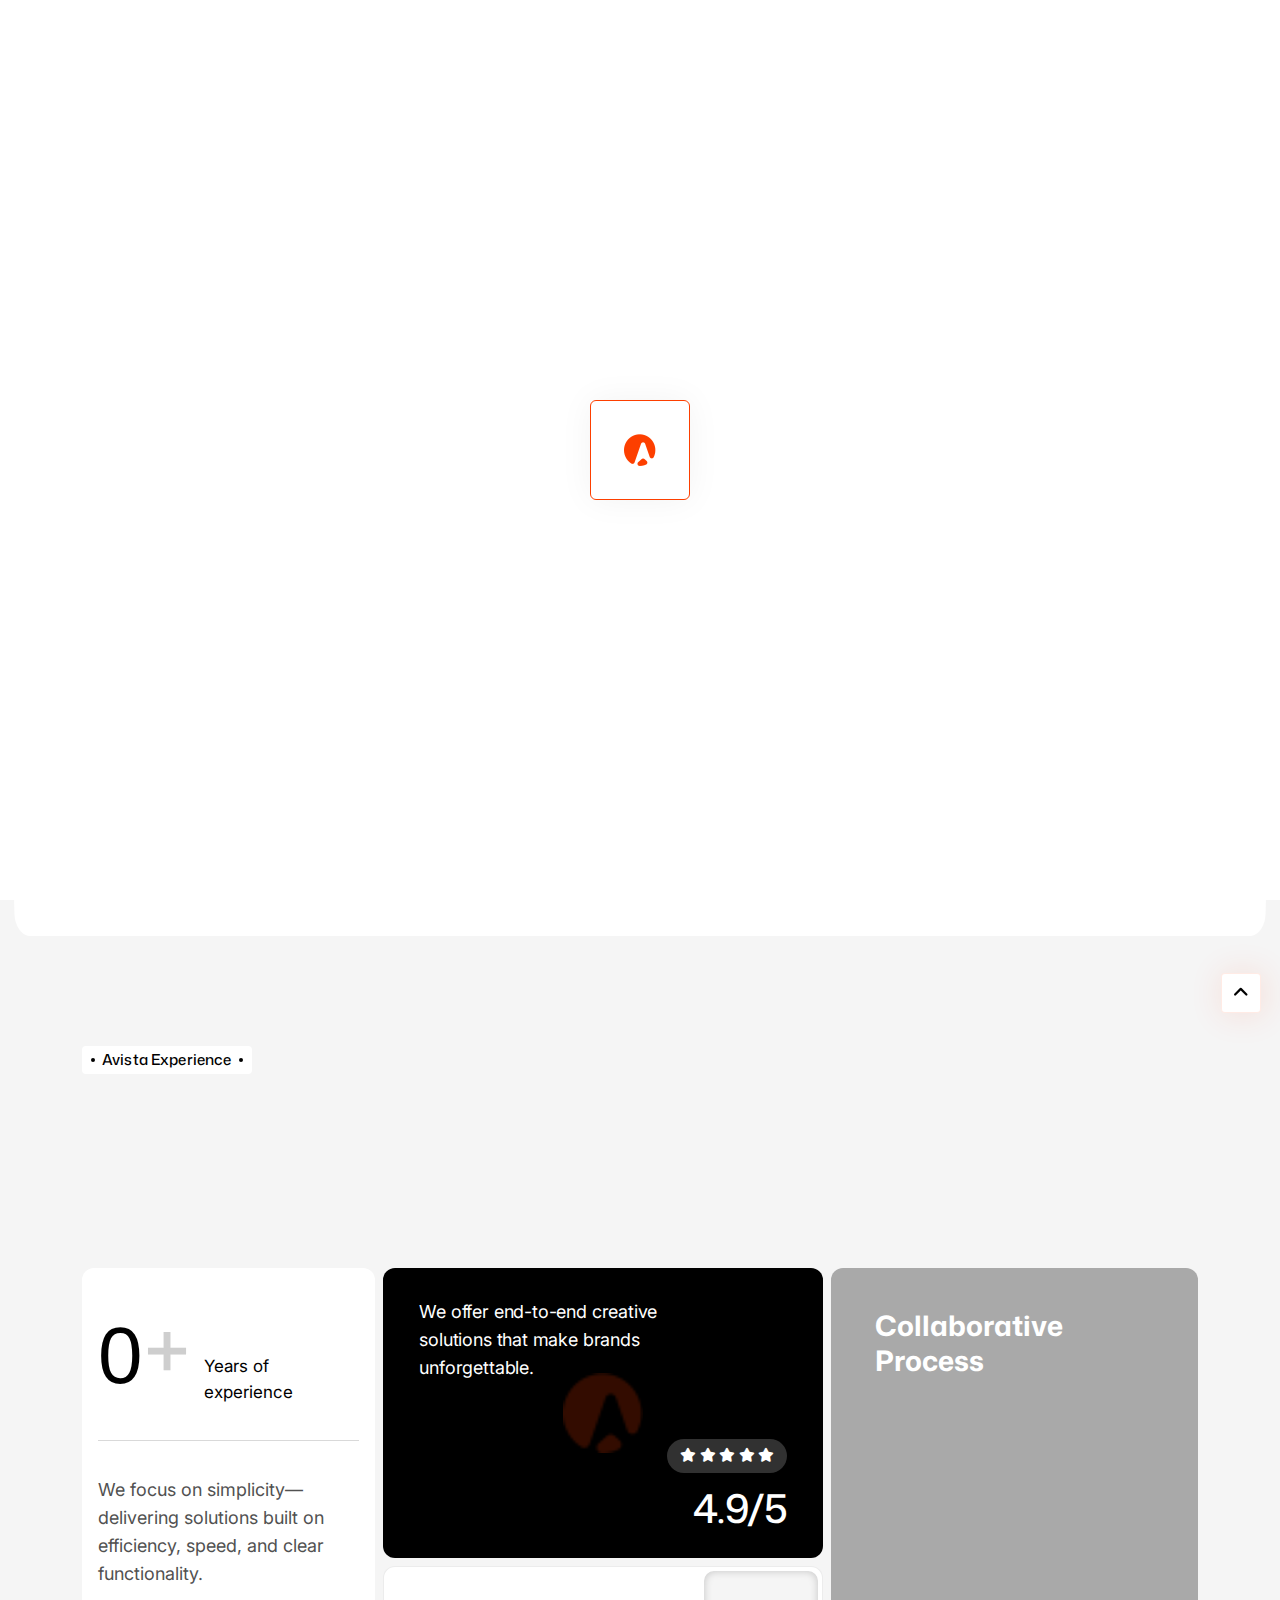
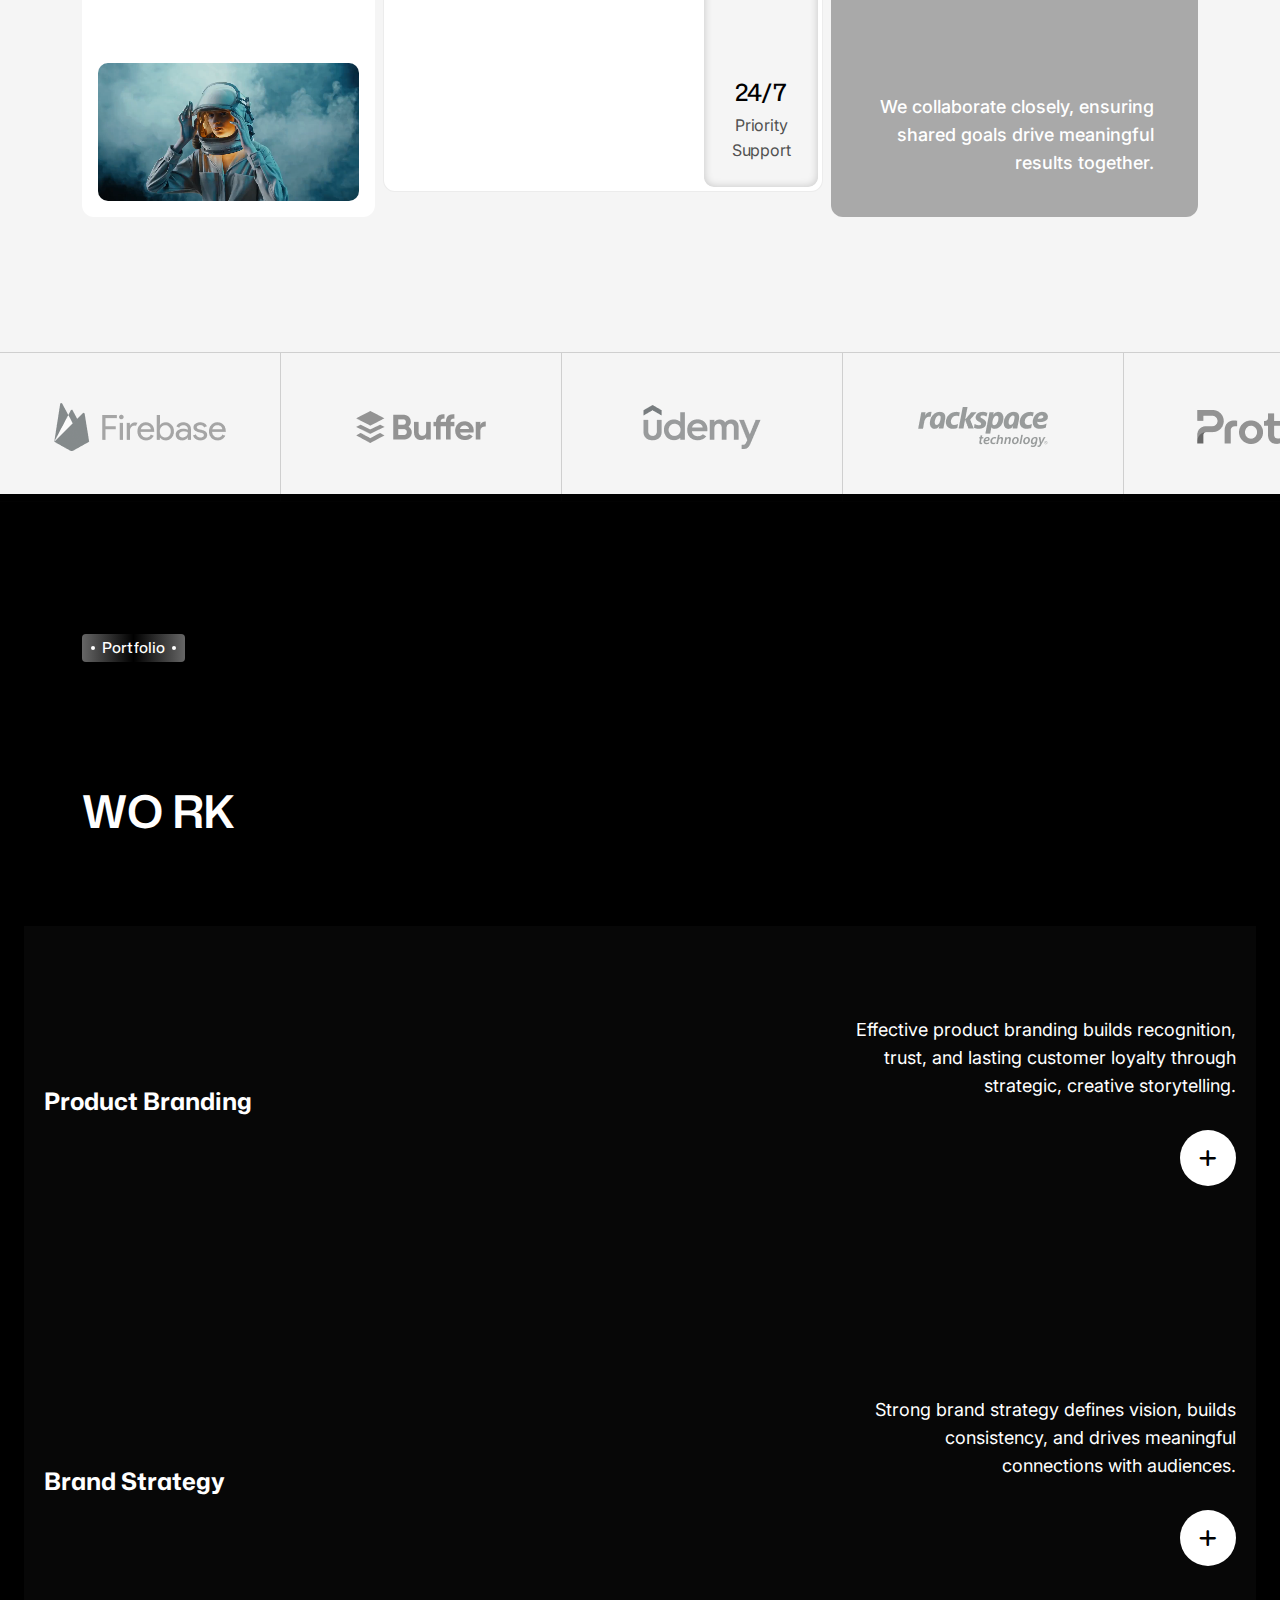
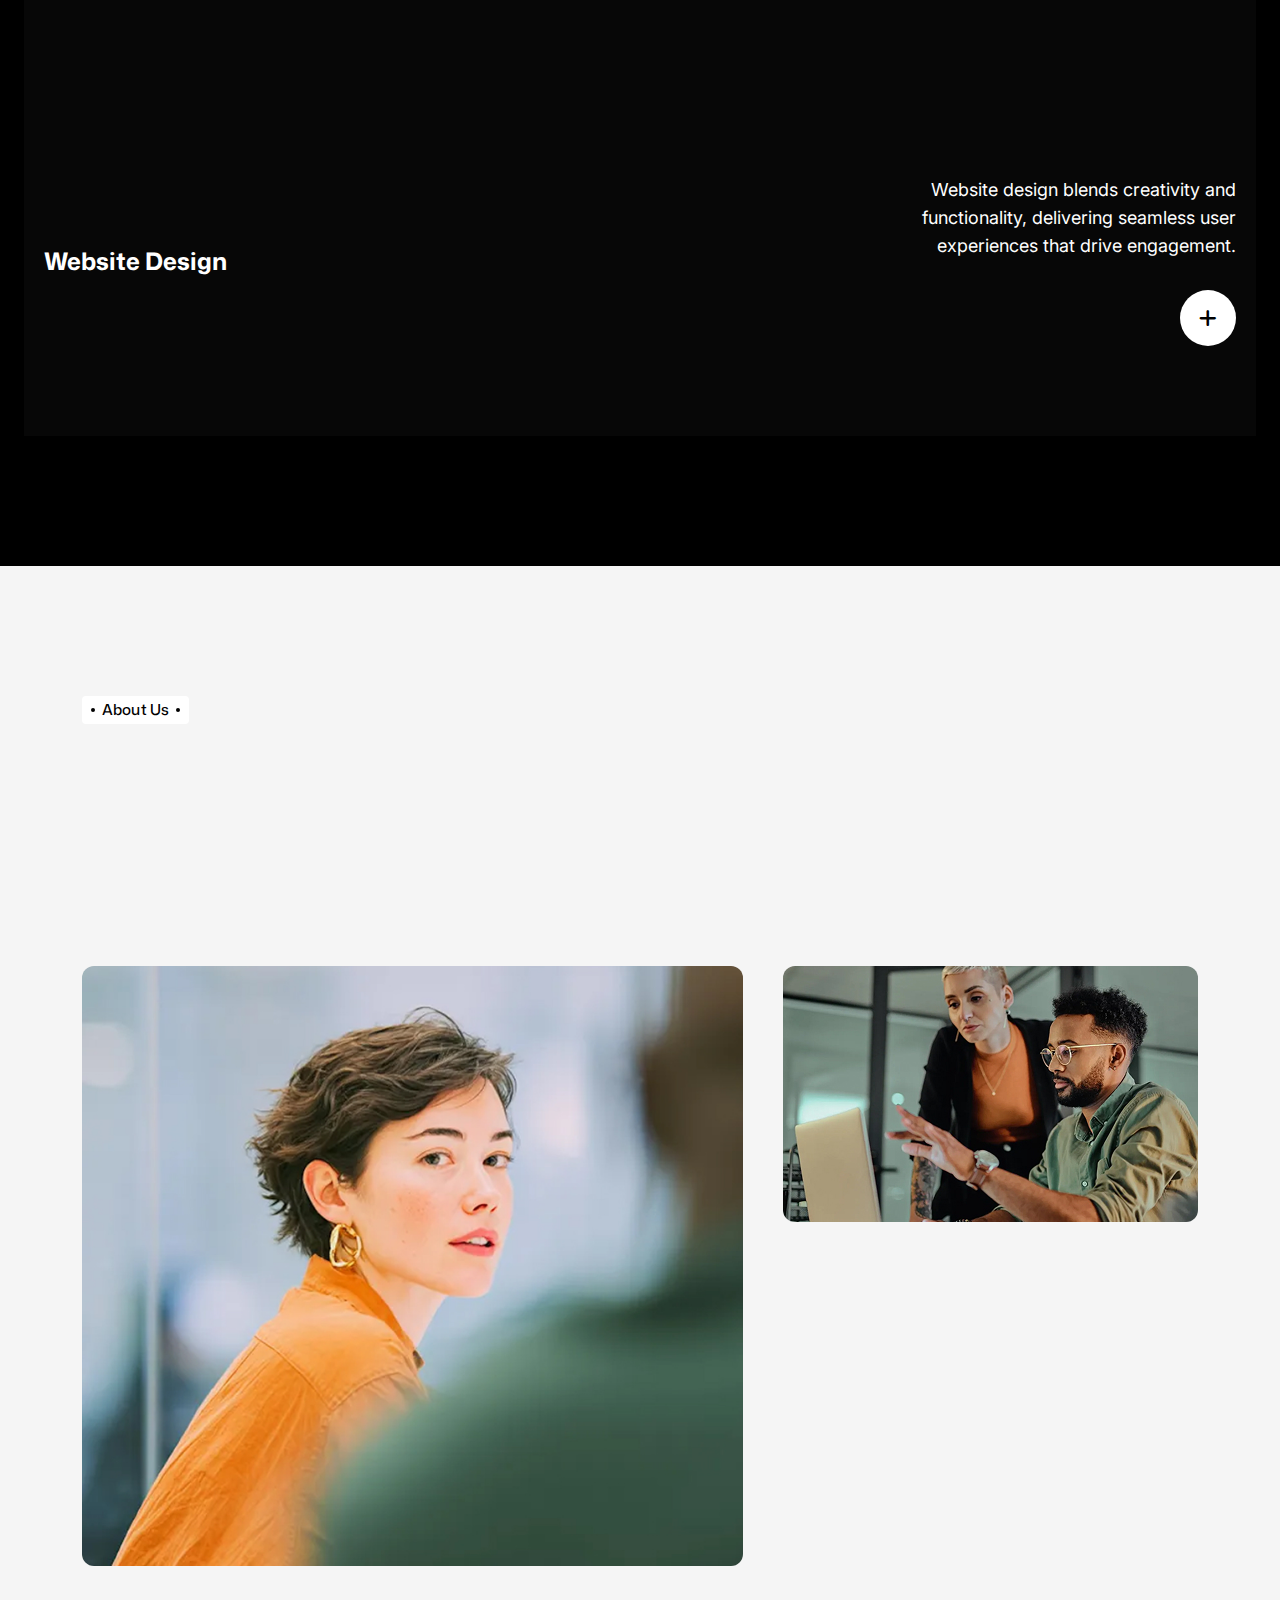
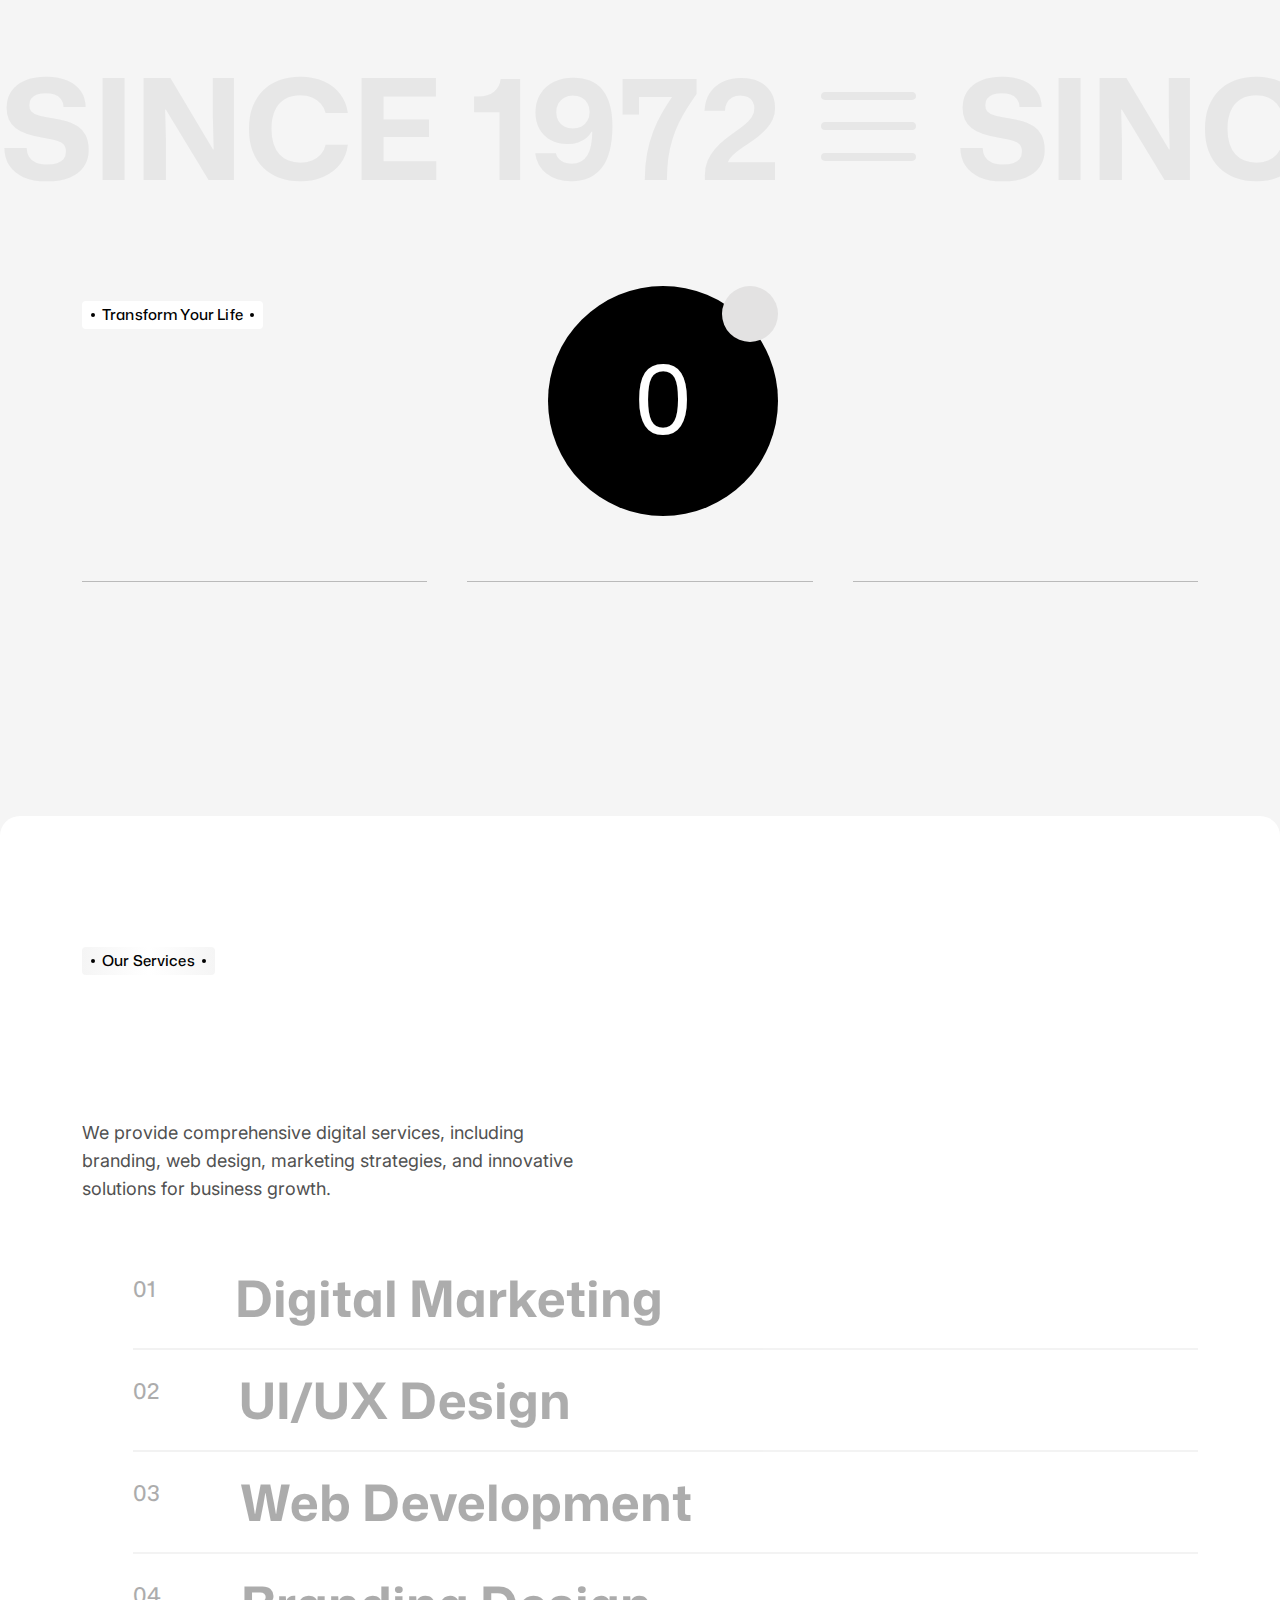
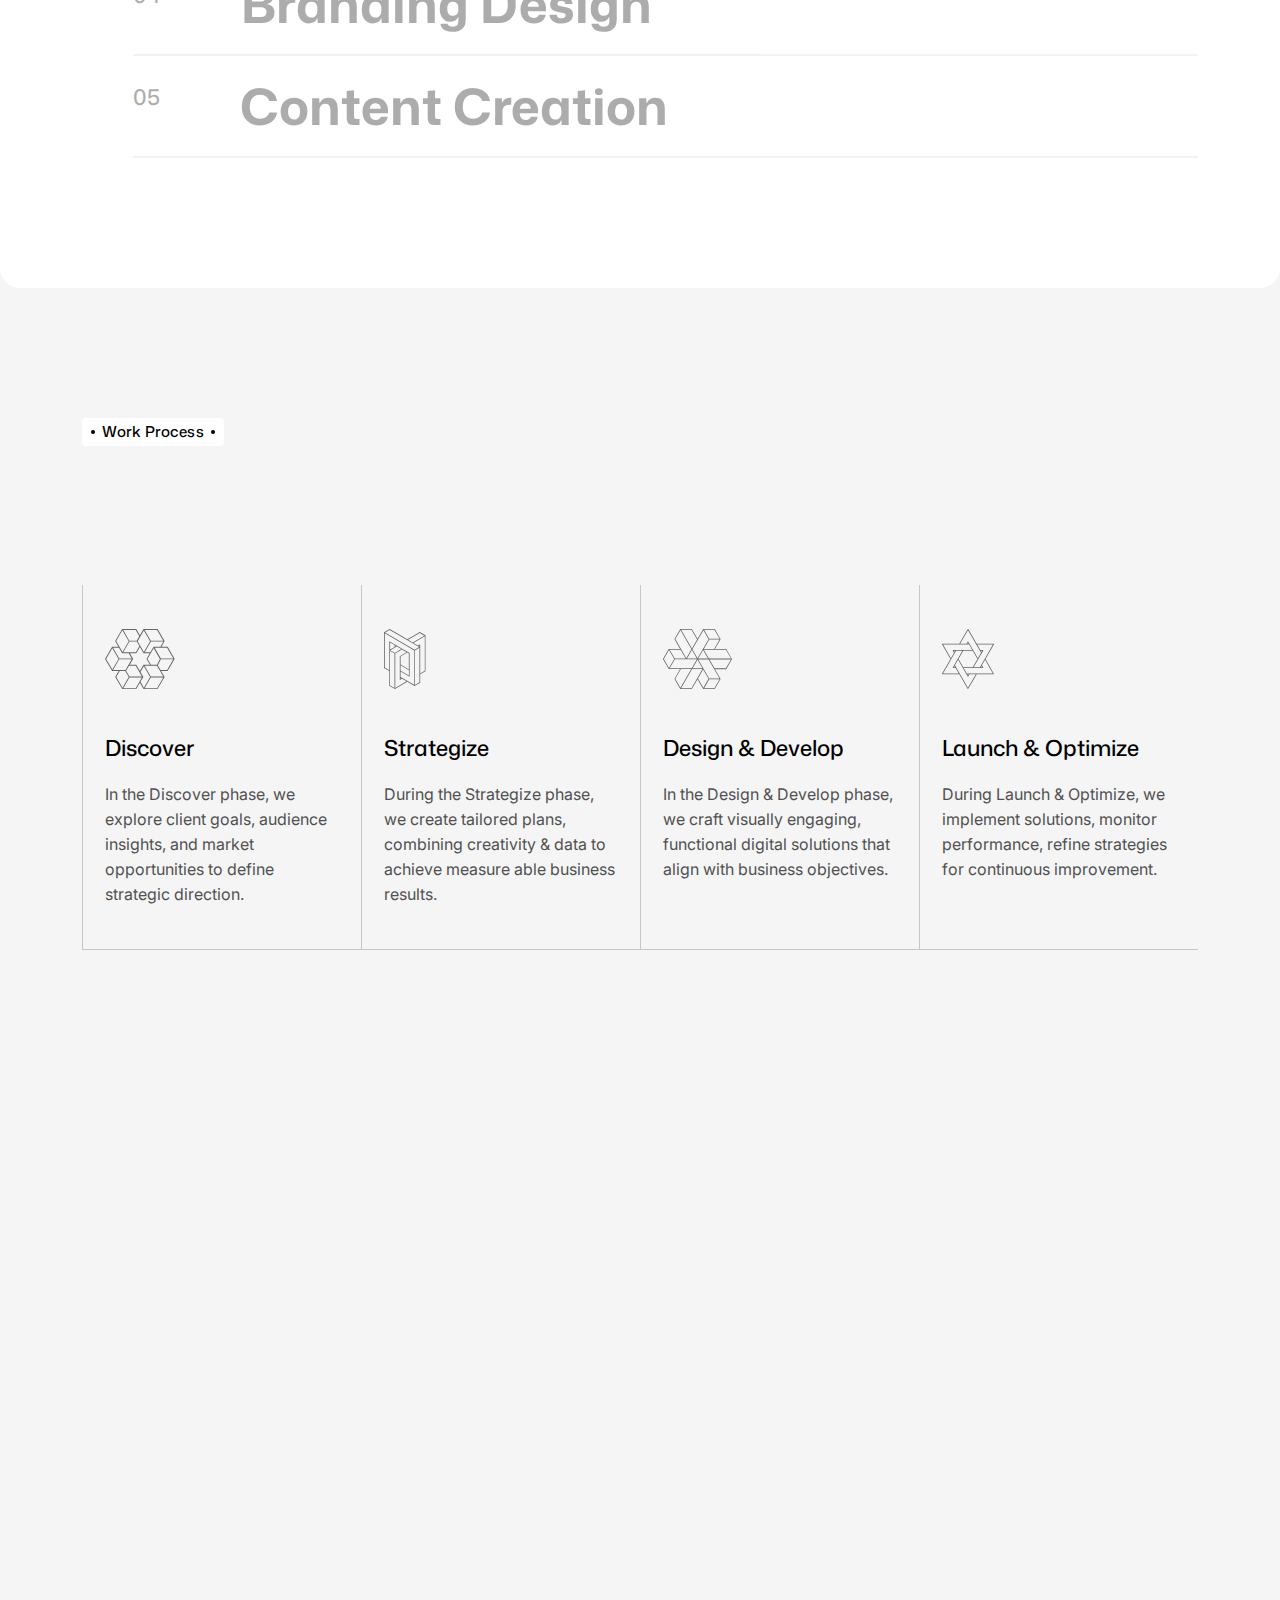
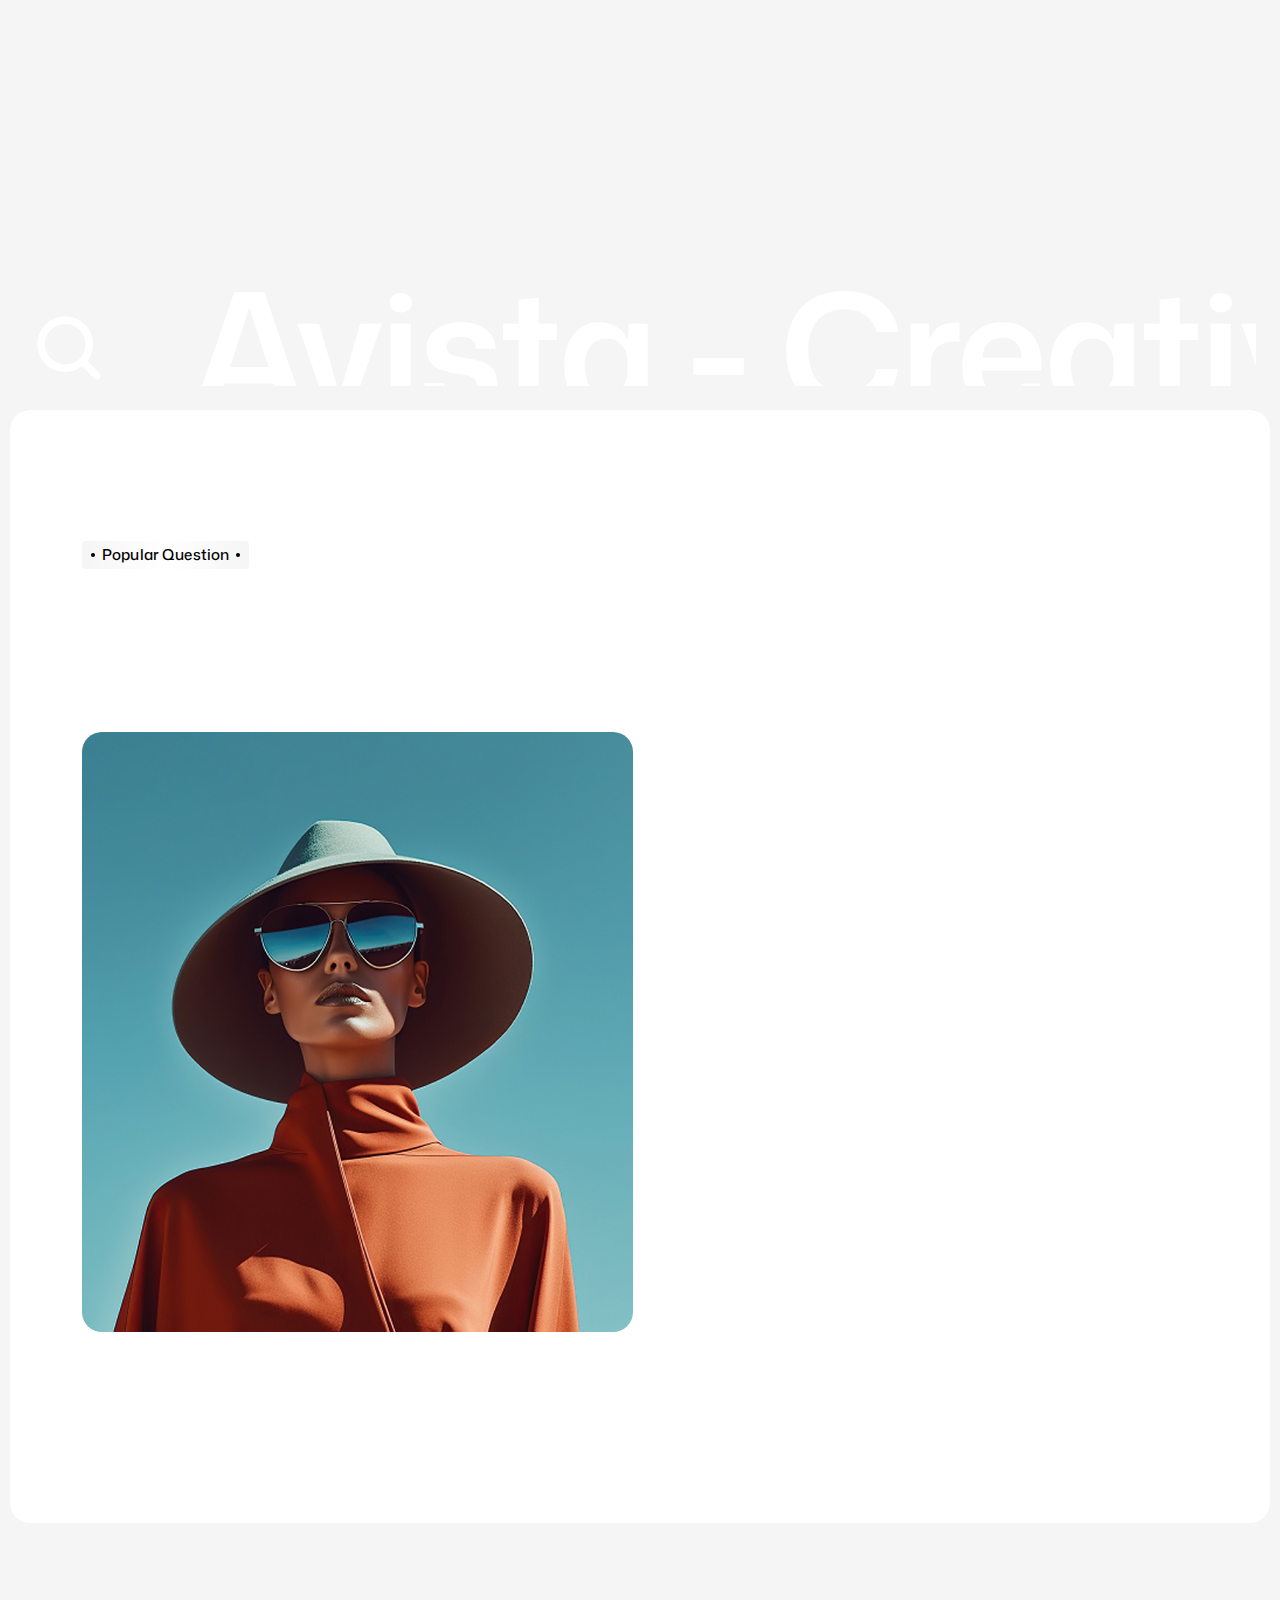
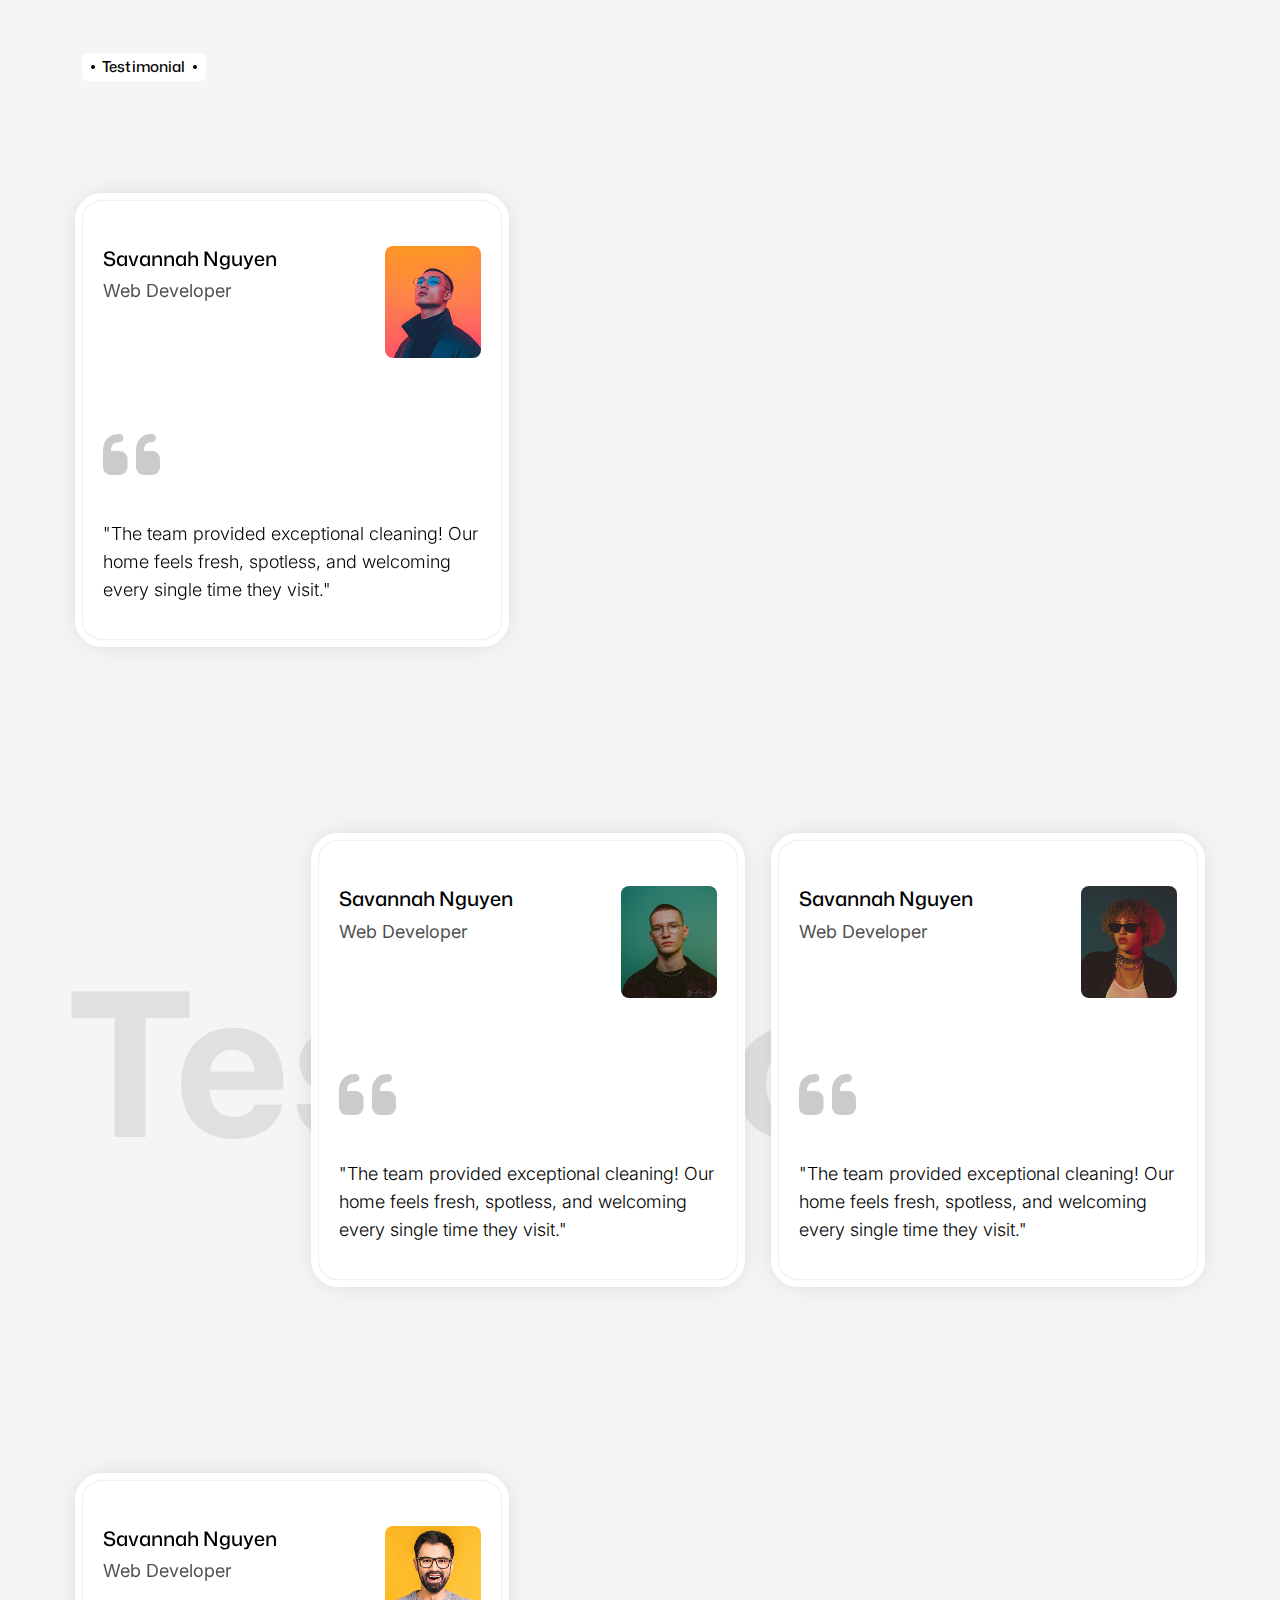
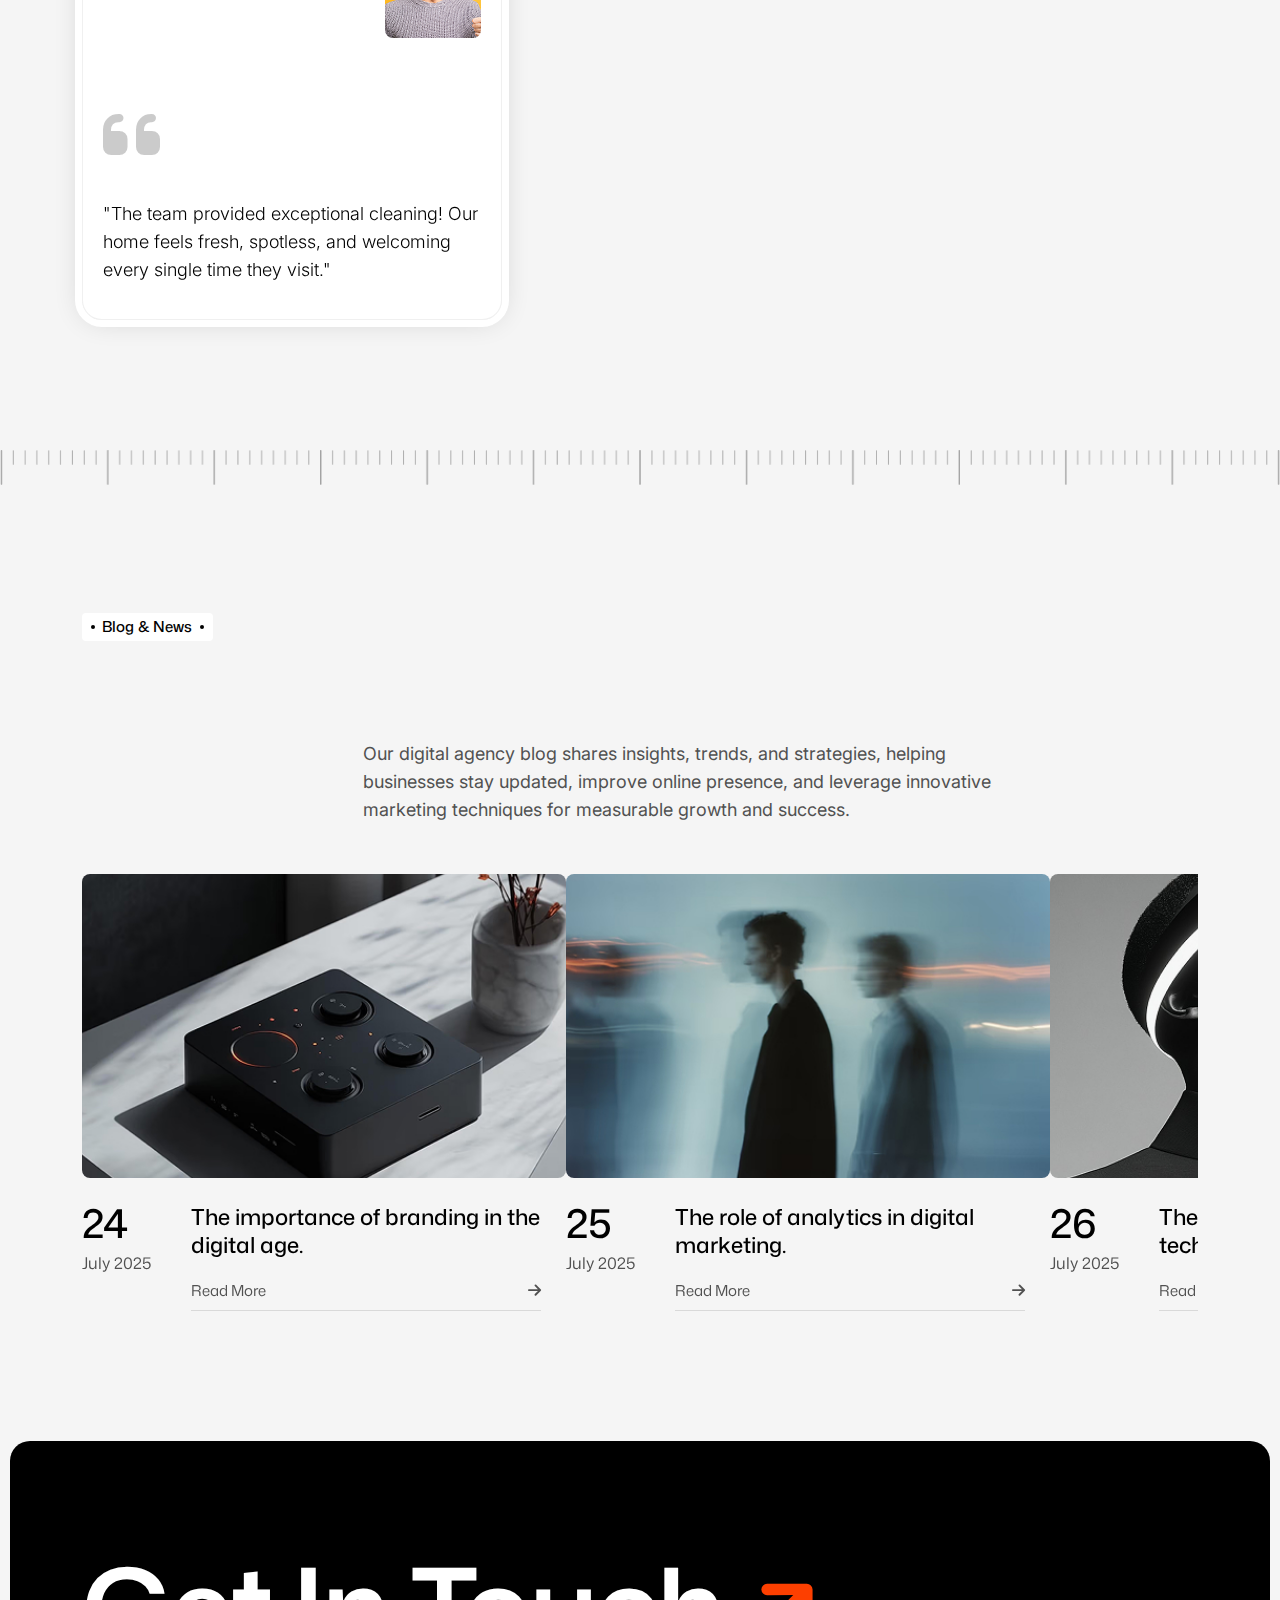
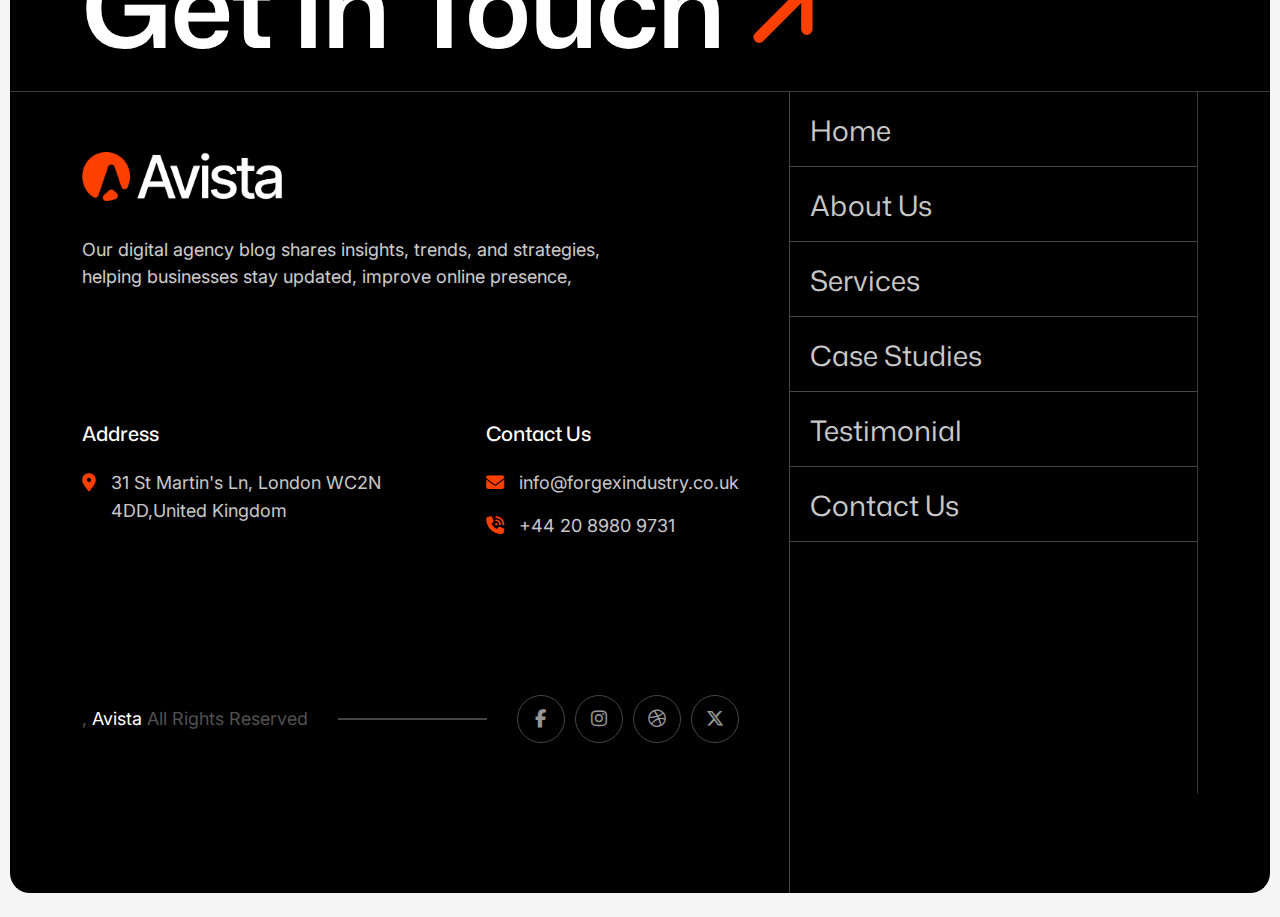
<file: index-2.html>
<!Doctype html>
<html class="no-js" lang="zxx">
    
    <head>
        <meta charset="utf-8">
        <meta http-equiv="x-ua-compatible" content="ie=edge">
        <title>Avista - Creative Agency HTML Template</title>
        <meta name="description" content="">
        <meta name="viewport" content="width=device-width, initial-scale=1">
		<link rel="shortcut icon" type="image/x-icon" href="assets/img/favicon.ico">
        <!-- Place favicon.ico in the root directory -->


		<!-- all-CSS-link-here -->
        <link rel="stylesheet" href="assets/css/bootstrap.min.css">
        <link rel="stylesheet" href="assets/css/swiper-bundle.min.css">
        <link rel="stylesheet" href="assets/css/all.min.css">
        <link rel="stylesheet" href="assets/css/flaticon_avista.css">
        <link rel="stylesheet" href="assets/css/odometer.min.css">
        <link rel="stylesheet" href="assets/css/nice-select.css">
        <link rel="stylesheet" href="assets/css/animate.css">
        <link rel="stylesheet" href="assets/css/magnific-popup.css">
        <link rel="stylesheet" href="assets/css/main.css">
    </head>

    <body class="as-home-2"  >
        <div class="as-home-2-wrapper ">

            <!-- start preloader -->
            <div class="pg-preloader">
                <div class="pg-preloader-wrap">
                    <div class="pg-preloader-logo">
                        <img src="assets//img/logo/fevicon-1.png" alt="">
                    </div>
                </div>
            </div>
            <!-- end preloader -->


            <!-- header-start -->
            <header class="as-header-2-area ">
                <div class="as-header-2-container">
                    <div class="as-header-2-wrap">

                        <!-- logo -->
                        <a href="index-2.html" aria-label="name" class="as-header-2-logo">
                            <img src="assets/img/logo/logo-1.png" alt="">
                        </a>


                        <!-- action-link -->
                        <div class="as-header-2-action-link">

                            <!-- pr-btn -->
                            <a href="#" aria-label="name" class="as-phone-btn-1 as-p-2">
                                <svg width="24" height="24" viewBox="0 0 24 24" fill="none" xmlns="http://www.w3.org/2000/svg">
                                    <path d="M6.23926 17.7603C9.59293 21.114 13.382 23.367 16.6351 23.9417C16.853 23.9806 17.0739 24.0003 17.2952 24.0006C18.2316 24.0006 19.1005 23.6378 19.7911 22.9471L22.0979 20.6404C22.4152 20.3224 22.5933 19.8916 22.5933 19.4425C22.5933 18.9934 22.4152 18.5626 22.0979 18.2446L17.9537 14.1005C17.6358 13.7832 17.205 13.605 16.7558 13.605C16.3067 13.605 15.8759 13.7832 15.558 14.1005L13.4649 16.1935C11.4834 14.7578 9.24179 12.5161 7.80606 10.5347L9.89912 8.44162C10.2164 8.12371 10.3946 7.69291 10.3946 7.24376C10.3946 6.79461 10.2164 6.36381 9.89912 6.04589L5.75495 1.90172C5.43704 1.58446 5.00624 1.40628 4.55711 1.40628C4.10797 1.40628 3.67718 1.58446 3.35926 1.90172L1.05245 4.20848C0.201762 5.05912 -0.151441 6.18 0.0578559 7.36458C0.632403 10.6176 2.88559 14.4067 6.23926 17.7603ZM2.11309 5.26912L4.4199 2.9625C4.45651 2.92655 4.50577 2.90641 4.55708 2.90641C4.60839 2.90641 4.65765 2.92655 4.69426 2.9625L8.83843 7.10667C8.87416 7.14342 8.89414 7.19265 8.89414 7.2439C8.89414 7.29515 8.87416 7.34438 8.83843 7.38113L6.63531 9.58425C6.41465 9.80389 6.27923 10.0948 6.25322 10.4051C6.22721 10.7153 6.31231 11.0247 6.49332 11.278C8.06584 13.4891 10.5105 15.9338 12.7216 17.5062C12.9749 17.6873 13.2843 17.7724 13.5946 17.7465C13.9048 17.7205 14.1958 17.585 14.4154 17.3643L16.6186 15.1612C16.6552 15.1252 16.7045 15.1051 16.7558 15.1051C16.8071 15.1051 16.8564 15.1252 16.8931 15.1612L21.0372 19.3054C21.0732 19.3421 21.0933 19.3913 21.0933 19.4426C21.0933 19.4939 21.0732 19.5432 21.0372 19.5798L18.7304 21.8866C18.2288 22.3882 17.5942 22.588 16.8959 22.4647C13.9824 21.9499 10.395 19.7948 7.2999 16.6997C4.20479 13.6046 2.04972 10.0172 1.53498 7.10363C1.41156 6.40514 1.61148 5.77073 2.11309 5.26912ZM23.9996 9.93844C23.9996 10.1374 23.9206 10.3281 23.7799 10.4688C23.6393 10.6094 23.4485 10.6884 23.2496 10.6884C23.0507 10.6884 22.8599 10.6094 22.7193 10.4688C22.5786 10.3281 22.4996 10.1374 22.4996 9.93844C22.4996 5.28544 18.7141 1.5 14.0612 1.5C13.8622 1.5 13.6715 1.42098 13.5308 1.28033C13.3902 1.13968 13.3112 0.948912 13.3112 0.75C13.3112 0.551088 13.3902 0.360322 13.5308 0.21967C13.6715 0.0790176 13.8622 0 14.0612 0C19.5413 0 23.9996 4.45838 23.9996 9.93844ZM14.0612 5.80205C13.8622 5.80205 13.6715 5.72303 13.5308 5.58238C13.3902 5.44172 13.3112 5.25096 13.3112 5.05205C13.3112 4.85313 13.3902 4.66237 13.5308 4.52172C13.6715 4.38106 13.8622 4.30205 14.0612 4.30205C15.5555 4.30373 16.9882 4.89811 18.0448 5.95477C19.1015 7.01143 19.6959 8.44409 19.6975 9.93844C19.6975 10.1374 19.6185 10.3281 19.4779 10.4688C19.3372 10.6094 19.1465 10.6884 18.9475 10.6884C18.7486 10.6884 18.5579 10.6094 18.4172 10.4688C18.2766 10.3281 18.1975 10.1374 18.1975 9.93844C18.1963 8.84178 17.7601 7.79038 16.9847 7.01492C16.2092 6.23947 15.1578 5.80328 14.0612 5.80205ZM12.4754 8.59509C12.4754 8.39618 12.5544 8.20542 12.695 8.06476C12.8357 7.92411 13.0265 7.84509 13.2254 7.84509C14.0309 7.846 14.8033 8.16642 15.3729 8.73605C15.9425 9.30568 16.263 10.078 16.2639 10.8836C16.2639 11.0825 16.1848 11.2733 16.0442 11.4139C15.9035 11.5546 15.7128 11.6336 15.5139 11.6336C15.3149 11.6336 15.1242 11.5546 14.9835 11.4139C14.8429 11.2733 14.7639 11.0825 14.7639 10.8836C14.7634 10.4757 14.6012 10.0846 14.3127 9.79621C14.0243 9.50779 13.6333 9.34555 13.2254 9.34509C13.0265 9.34509 12.8357 9.26608 12.695 9.12542C12.5544 8.98477 12.4754 8.79401 12.4754 8.59509Z" fill="white"/>
                                </svg>
                                <span>Support:</span>
                                (603) 555-0123
                            </a>

                            <!-- offcanvas-btn -->
                            <button type="button" class="sr-offcanvas-btn-2 offcanvas_toggle ">
                                Menu
                                <span class="icon">
                                    <i class="fa-solid fa-bars"></i>
                                </span>
                            </button>

                        </div>


                    </div>
                </div>

            </header>
            <!-- header-end -->

            <!-- hero-start -->
            <section class="as-hero-2-area wa-p-relative wa-fix">
                <div class="as-hero-2-bg-border">
                    <img src="assets/img/hero/h2-masking-img-bg.png" alt="">
                </div>
                <div class="as-hero-2-masking">

                    <!-- slider -->
                    <div class="as-hero-2-slider as_h2_slider_active">
                        <div class="swiper-wrapper">

                            <!-- single-slide -->
                            <div class="swiper-slide">
                                <div class="as-hero-2-slider-item wa-p-relative">
                                    <div class="as-hero-2-slider-item-img wa-img-cover">
                                        <img src="assets/img/hero/h2-img-1.jpg" alt="">
                                    </div>
                                    <div class="container as-container-2">
                                        <div class="as-hero-2-content">
                                            <h1 class="as-h-2 hero-title" data-wa-split-1>Creative Solutions For Modern Brands.</h1>
                                            <p class="as-p-2 hero-disc wa-fix">
                                                Our digital marketing agency drives brand growth with innovative strategies, creative campaigns, and data-driven
                                                solutions tailored for measurable success.
                                            </p>
                                            <div class="hero-btn wa-fix">
                                                <a href="#" aria-label="name" class="as-pr-btn-2">
                                                    <span class="icon">
                                                        <i class="fa-solid fa-arrow-right-long"></i>
                                                    </span>
                                                    <span class="text" >Discover Now</span>
                                                </a>
                                            </div>
                                        </div>
                                    </div>
                                </div>
                            </div>

                            <!-- single-slide -->
                            <div class="swiper-slide">
                                <div class="as-hero-2-slider-item wa-p-relative">
                                    <div class="as-hero-2-slider-item-img wa-img-cover">
                                        <img src="assets/img/hero/h2-img-2.jpg" alt="">
                                    </div>
                                    <div class="container as-container-2">
                                        <div class="as-hero-2-content">
                                            <h1 class="as-h-2 hero-title" data-wa-split-1>Creative Solutions For Modern Brands.</h1>
                                            <p class="as-p-2 hero-disc">Our digital marketing agency drives brand growth with innovative strategies, creative campaigns, and data-driven solutions tailored for measurable success.</p>
                                            <div class="hero-btn">
                                                <a href="#" aria-label="name" class="as-pr-btn-2">
                                                    <span class="icon">
                                                        <i class="fa-solid fa-arrow-right-long"></i>
                                                    </span>
                                                    <span class="text" >Discover Now</span>
                                                </a>
                                            </div>
                                        </div>
                                    </div>
                                </div>
                            </div>

                            <!-- single-slide -->
                            <div class="swiper-slide">
                                <div class="as-hero-2-slider-item wa-p-relative">
                                    <div class="as-hero-2-slider-item-img wa-img-cover">
                                        <img src="assets/img/hero/h2-img-3.jpg" alt="">
                                    </div>
                                    <div class="container as-container-2">
                                        <div class="as-hero-2-content">
                                            <h1 class="as-h-2 hero-title" data-wa-split-1>Creative Solutions For Modern Brands.</h1>
                                            <p class="as-p-2 hero-disc">Our digital marketing agency drives brand growth with innovative strategies, creative campaigns, and data-driven solutions tailored for measurable success.</p>
                                            <div class="hero-btn">
                                                <a href="#" aria-label="name" class="as-pr-btn-2">
                                                    <span class="icon">
                                                        <i class="fa-solid fa-arrow-right-long"></i>
                                                    </span>
                                                    <span class="text" >Discover Now</span>
                                                </a>
                                            </div>
                                        </div>
                                    </div>
                                </div>
                            </div>
                        </div>
                    </div>

                </div>

                <!-- video -->
                <div class="as-hero-2-video">
                    <div class="video-elm wa-video-cover wa-fix">
                        <video src="assets/img/hero/h2-video-1.mp4" autoplay muted loop></video>
                    </div>
                    <a href="#" class="as-h-2 title" aria-label="name">
                        Avista Studio
                        <span class="icon">
                            <i class="fa-solid fa-arrow-right"></i>
                        </span>
                    </a>
                </div>
    
            </section>
            <!-- hero-end -->

            <!-- about-start -->
            <section class="as-about-2-area pt-110 pb-135">
                <div class="container as-container-2">
                    <!-- section-title -->
                    <div class="as-about-2-sec-title mb-75">
                        <h6 class="as-subtitle-2">
                            Avista Experience
                        </h6>
                        <h2 class="as-sec-title-2 wa_title_spilt_1">We focus on simplicity— delivering solutions built on efficiency, speed, and clear functionality.</h2>
                    </div>

                    <div class="as-about-2-wrap">

                        <!-- left -->
                        <div class="as-about-2-left">

                            <!-- counter -->
                            <div class="as-about-2-counter">
                                <div class="number-x-title">
                                    <h4 class="as-h-2 number">
                                        <span class="odometer" data-count="32">0</span>+
                                    </h4>
                                    <p class="as-p-2 title">Years of experience</p>
                                </div>
                                <p class="as-p-2 disc">We focus on simplicity— delivering solutions built on efficiency, speed, and clear functionality.</p>
                            </div>

                            <div class="as-about-2-video wa-video-cover">
                                <video src="assets/img/about/a2-video-1.mp4" autoplay muted loop></video>
                            </div>

                        </div>

                        <!-- middle -->
                        <div class="as-about-2-middle">
                            <div class="as-about-2-rating wa-p-relative">
                                <p class="as-p-2 disc">We offer end-to-end creative solutions that make brands unforgettable.</p>
                                <div class="content-wrap">
                                    <div class="rating-icon">
                                        <i class="fa-solid fa-star " ></i>
                                        <i class="fa-solid fa-star " ></i>
                                        <i class="fa-solid fa-star " ></i>
                                        <i class="fa-solid fa-star " ></i>
                                        <i class="fa-solid fa-star " ></i>
                                    </div>
                                    <h4 class="as-h-2 title">4.9/5</h4>
                                </div>

                                <img class="logo-elm" src="assets/img/logo/fevicon-1.png" alt="">
                            </div>
                            <div class="inner-div">
                                <!-- progress -->
                                <div class="as-about-2-progress wa-fix">
                                    <p  class="as-p-2 as-about-2-progress-single wow slideInLeft"   style="width: 100%;">
                                        Solutions
                                        <span>100%</span>
                                    </p>
                                    <p  class="as-p-2 as-about-2-progress-single wow slideInLeft" data-wow-delay=".1s"  style="width: 90%;">
                                        Strategy
                                        <span>90%</span>
                                    </p>
                                    <p  class="as-p-2 as-about-2-progress-single wow slideInLeft" data-wow-delay=".2s"  style="width: 84%;">
                                        UX/UI Design
                                        <span>84%</span>
                                    </p>
                                    <p  class="as-p-2 as-about-2-progress-single wow slideInLeft" data-wow-delay=".3s"  style="width: 70%;">
                                        Development
                                        <span>70%</span>
                                    </p>
                                </div>

                                <!-- support -->
                                <div class="as-about-2-support">
                                    <div class="icon wow swing">
                                        <svg width="35" height="30" viewBox="0 0 35 30" fill="none" xmlns="http://www.w3.org/2000/svg">
                                            <path d="M34.9209 16.3106C34.9766 17.6397 34.5027 18.9366 33.6033 19.9168C32.7039 20.8969 31.4525 21.4804 30.1235 21.539C30.0458 21.5426 29.9682 21.5444 29.8908 21.5444C29.5377 21.5442 29.1856 21.506 28.8407 21.4304C27.8172 23.0107 26.4751 24.3599 24.9003 25.3918C23.3256 26.4237 21.5528 27.1156 19.6953 27.4232C19.4756 28.0686 19.0373 28.617 18.4562 28.9735C17.8751 29.3301 17.1876 29.4724 16.5127 29.3758C15.8378 29.2793 15.2178 28.95 14.7599 28.4448C14.302 27.9396 14.0351 27.2904 14.0051 26.6092C13.9752 25.9281 14.1841 25.2579 14.5959 24.7145C15.0077 24.1711 15.5964 23.7887 16.2602 23.6333C16.9241 23.4779 17.6214 23.5593 18.2315 23.8635C18.8417 24.1676 19.3265 24.6754 19.6019 25.2991C22.217 24.8155 24.5794 23.4295 26.2774 21.3828C27.9755 19.3361 28.9015 16.7585 28.8941 14.0991C28.8941 7.81632 23.7827 2.70496 17.4999 2.70496C11.2172 2.70496 6.1058 7.81632 6.1058 14.0991C6.10546 16.0418 6.60197 17.9524 7.54813 19.6491C7.58019 19.7051 7.60426 19.7653 7.61963 19.828C7.71102 20.082 7.70125 20.3615 7.59235 20.6085C7.48344 20.8555 7.28374 21.0512 7.03456 21.155C6.42443 21.4118 5.76912 21.544 5.10716 21.5439C5.02925 21.5439 4.95118 21.5421 4.87295 21.5385C3.54452 21.4791 2.29385 20.8954 1.39518 19.9153C0.496508 18.9351 0.0231749 17.6387 0.0789694 16.3101C0.101399 15.7803 0.0888835 15.3076 0.0766491 14.8505C0.0652585 14.4201 0.0533757 13.975 0.0729226 13.5106C0.131259 12.2134 0.689277 10.989 1.6301 10.094C2.57093 9.19898 3.82157 8.70272 5.12009 8.70915C7.20528 3.93831 11.9692 0.595581 17.4999 0.595581C23.0307 0.595581 27.7947 3.93831 29.8799 8.70922C31.1785 8.70182 32.4296 9.19765 33.3706 10.0927C34.3115 10.9877 34.8693 12.2124 34.9269 13.5098C34.9465 13.9749 34.9347 14.4199 34.9232 14.8503C34.9111 15.3075 34.8985 15.7804 34.9209 16.3106ZM26.3456 14.0991C26.3451 15.4543 26.0333 16.7912 25.4344 18.0068C24.8354 19.2224 23.9653 20.2843 22.8911 21.1104C21.8168 21.9365 20.5672 22.5049 19.2386 22.7717C17.9099 23.0385 16.5377 22.9965 15.2279 22.6491L11.6475 24.7168C11.4668 24.8211 11.2593 24.8695 11.0511 24.8559C10.843 24.8422 10.6435 24.7672 10.478 24.6402C10.3125 24.5132 10.1884 24.34 10.1213 24.1424C10.0543 23.9449 10.0473 23.7319 10.1013 23.5304L11.0164 20.1169C9.50099 18.4789 8.65782 16.3305 8.65463 14.0991C8.65463 9.22025 12.6224 5.25139 17.4999 5.25139C22.3775 5.25139 26.3456 9.22025 26.3456 14.0991ZM15.0408 14.0991C15.0408 13.8194 14.9296 13.5511 14.7319 13.3533C14.5341 13.1555 14.2658 13.0444 13.9861 13.0444H13.9843C13.7758 13.0448 13.5721 13.107 13.3989 13.2231C13.2257 13.3392 13.0908 13.5041 13.0113 13.6968C12.9318 13.8896 12.9112 14.1016 12.9521 14.3061C12.993 14.5105 13.0936 14.6983 13.2412 14.8456C13.3888 14.9929 13.5767 15.0931 13.7813 15.1337C13.9858 15.1742 14.1978 15.1532 14.3904 15.0733C14.583 14.9934 14.7476 14.8582 14.8634 14.6848C14.9792 14.5114 15.041 14.3076 15.041 14.0991H15.0408ZM18.5548 14.0991C18.5548 14.0646 18.5529 14.0301 18.5492 13.9957C18.5459 13.9613 18.5408 13.927 18.5338 13.8931C18.5275 13.8593 18.519 13.8259 18.5084 13.7932C18.4987 13.7602 18.4867 13.7278 18.4741 13.6955C18.4614 13.6632 18.4459 13.6329 18.4298 13.6027C18.4137 13.5723 18.3961 13.5427 18.377 13.5141C18.3578 13.4852 18.3371 13.4573 18.3151 13.4304C18.2934 13.4035 18.2702 13.378 18.2455 13.3538C18.2216 13.3292 18.1956 13.306 18.1689 13.2835C18.1421 13.2624 18.114 13.2413 18.0852 13.2223C18.0566 13.2032 18.027 13.1856 17.9966 13.1696C17.9663 13.1534 17.9348 13.1386 17.903 13.1253C17.8714 13.112 17.839 13.1005 17.8061 13.0908C17.7403 13.0697 17.6724 13.056 17.6036 13.05C17.5003 13.0401 17.3961 13.0451 17.2942 13.0648C17.2603 13.0717 17.2268 13.0804 17.1937 13.0908C17.1608 13.1005 17.1284 13.112 17.0967 13.1253C17.0651 13.1386 17.0334 13.1534 17.0032 13.1696C16.973 13.1857 16.9434 13.2033 16.9145 13.2223C16.8856 13.2413 16.8576 13.2624 16.8316 13.2835C16.8042 13.306 16.7789 13.3292 16.7543 13.3538C16.7296 13.378 16.7063 13.4036 16.6846 13.4304C16.6628 13.4573 16.6424 13.4852 16.6235 13.5141C16.6042 13.5427 16.5863 13.5723 16.5701 13.6027C16.5538 13.6328 16.5393 13.6638 16.5264 13.6955C16.5131 13.7275 16.5013 13.7601 16.4912 13.7932C16.4815 13.8256 16.473 13.8593 16.466 13.8931C16.4591 13.927 16.4539 13.9613 16.4505 13.9957C16.447 14.0302 16.4455 14.0646 16.4455 14.0991C16.4455 14.1335 16.447 14.1687 16.4505 14.2032C16.4539 14.2374 16.4591 14.2714 16.466 14.3051C16.473 14.3389 16.4815 14.3726 16.4912 14.4057C16.5013 14.4386 16.5131 14.471 16.5264 14.5027C16.5393 14.5346 16.5538 14.5658 16.5701 14.5962C16.5862 14.6264 16.6045 14.656 16.6235 14.6848C16.6424 14.7135 16.6628 14.7412 16.6846 14.7678C16.7065 14.7947 16.7298 14.8205 16.7543 14.8451C16.7789 14.869 16.8042 14.8929 16.8316 14.9147C16.8581 14.9367 16.8857 14.9571 16.9145 14.9759C16.9434 14.9949 16.9729 15.0132 17.0032 15.0293C17.0643 15.0612 17.128 15.0875 17.1937 15.1081C17.2267 15.1179 17.2605 15.1264 17.2942 15.1334C17.362 15.1473 17.431 15.1541 17.5002 15.1538C17.7796 15.153 18.0474 15.0421 18.2455 14.8451C18.2941 14.7958 18.3382 14.7421 18.377 14.6848C18.396 14.656 18.4136 14.6264 18.4298 14.5962C18.4459 14.566 18.4607 14.5343 18.4741 14.5027C18.4874 14.471 18.4987 14.438 18.5084 14.4057C18.519 14.3727 18.5274 14.3391 18.5338 14.3051C18.5407 14.2714 18.5458 14.2374 18.5492 14.2032C18.5528 14.1685 18.5546 14.1338 18.5546 14.099L18.5548 14.0991ZM22.0705 14.0991C22.0705 13.8194 21.9594 13.5511 21.7616 13.3533C21.5638 13.1555 21.2955 13.0444 21.0158 13.0444H21.0137C20.8052 13.0448 20.6015 13.107 20.4283 13.2231C20.2552 13.3393 20.1203 13.5041 20.0408 13.6969C19.9613 13.8897 19.9407 14.1016 19.9816 14.3061C20.0225 14.5106 20.1231 14.6983 20.2707 14.8456C20.4183 14.9929 20.6062 15.0931 20.8108 15.1337C21.0153 15.1742 21.2273 15.1532 21.4199 15.0733C21.6125 14.9934 21.7771 14.8582 21.8929 14.6848C22.0087 14.5114 22.0705 14.3076 22.0705 14.0991Z" fill="white"/>
                                        </svg>
                                            
                                    </div>
                                    <h4 class="as-h-2 title">24/7</h4>
                                    <p class="as-p-2 disc">Priority Support</p>
                                </div>
                            </div>
                        </div>

                        <!-- right -->
                        <div class="as-about-2-process wa-bg-default" data-background="assets/img/about/a2-img-1.jpg">
                            <h3 class="as-h-2 title">Collaborative Process</h3>
                            <p class="as-p-2 disc">We collaborate closely, ensuring shared goals drive meaningful results together.</p>
                        </div>
                    </div>
                </div>
            </section>
            <!-- about-end -->

            <!-- partner-start -->
            <section class="as-partner-2-area wa-fix">
                <div class="wa_marquee_left d-inline-block">
                    <div class="as-partner-2-wrap">
                        <div class="as-partner-2-item">
                            <div class="logo-elm">
                                <img src="assets/img/partner/p2-logo-1.png" alt="">
                            </div>
                        </div>                    
                        <div class="as-partner-2-item">
                            <div class="logo-elm">
                                <img src="assets/img/partner/p2-logo-2.png" alt="">
                            </div>
                        </div>                    
                        <div class="as-partner-2-item">
                            <div class="logo-elm">
                                <img src="assets/img/partner/p2-logo-3.png" alt="">
                            </div>
                        </div>                    
                        <div class="as-partner-2-item">
                            <div class="logo-elm">
                                <img src="assets/img/partner/p2-logo-4.png" alt="">
                            </div>
                        </div>                    
                        <div class="as-partner-2-item">
                            <div class="logo-elm">
                                <img src="assets/img/partner/p2-logo-5.png" alt="">
                            </div>
                        </div>                    
                        <div class="as-partner-2-item">
                            <div class="logo-elm">
                                <img src="assets/img/partner/p2-logo-6.png" alt="">
                            </div>
                        </div>                    
                        <div class="as-partner-2-item">
                            <div class="logo-elm">
                                <img src="assets/img/partner/p2-logo-7.png" alt="">
                            </div>
                        </div>                    
                        <div class="as-partner-2-item">
                            <div class="logo-elm">
                                <img src="assets/img/partner/p2-logo-8.png" alt="">
                            </div>
                        </div>                    
                        <div class="as-partner-2-item">
                            <div class="logo-elm">
                                <img src="assets/img/partner/p2-logo-9.png" alt="">
                            </div>
                        </div>
                    </div>
                </div>
            </section>
            <!-- partner-end -->

            <!-- portfolio-start -->
            <div class="as-portfolio-2-bg-color ">
                <div class="circle"></div>
            </div>
            <section class="as-portfolio-2-area ">
                <div class="as-portfolio-2-wrap">

                    <!-- section-title -->
                    <div class="container as-container-2 mb-100">
    
                        <div class="as-portfolio-2-sec-title mb-75">
                            <h6 class="as-subtitle-2">
                                Portfolio
                            </h6>
                            <h2 class="as-sec-title-2 wa_title_spilt_1">RECENTLY</h2>
                        </div>

                        <h2 class="as-h-2 as-portfolio-2-animation-title">
                            <span>WO</span>
                            <span>RK</span>
                        </h2>
                    </div>

                    <div class="as-portfolio-2-height ">

                        <div class="as-portfolio-2-pin pb-100">
                            <div class="as-portfolio-2-main-wrap wa-p-relative ">

                                <!-- big-item -->
                                <div class="as-portfolio-2-big-item wa-p-relative">
                                    <!-- single-item -->
                                    <div class="as-portfolio-2-item wa-bg-default" data-background="assets/img/portfolio/p2-img-1.jpg">
                                        <div class="as-portfolio-2-item-content">
                                            <h4 class="as-h-2 title">
                                                <a href="#" aria-label="name">Product Branding</a>
                                            </h4>
                                            <div class="right-content text-right">
                                                <p class="as-p-2 disc ">Effective product branding builds recognition, trust, and lasting customer loyalty through strategic, creative storytelling.</p>
                                                <a href="#" aria-label="name" class="item-btn">
                                                    <i class="fa-solid fa-plus"></i>
                                                </a>
                                            </div>
                                        </div>
                                    </div>
                                    <!-- single-item -->
                                    <div class="as-portfolio-2-item wa-bg-default" data-background="assets/img/portfolio/p2-img-2.jpg">
                                        <div class="as-portfolio-2-item-content">
                                            <h4 class="as-h-2 title">
                                                <a href="#" aria-label="name">Brand Strategy</a>
                                            </h4>
                                            <div class="right-content text-right">
                                                <p class="as-p-2 disc ">Strong brand strategy defines vision, builds consistency, and drives meaningful connections with audiences.</p>
                                                <a href="#" aria-label="name" class="item-btn">
                                                    <i class="fa-solid fa-plus"></i>
                                                </a>
                                            </div>
                                        </div>
                                    </div>
                                    <!-- single-item -->
                                    <div class="as-portfolio-2-item wa-bg-default" data-background="assets/img/portfolio/p2-img-3.jpg">
                                        <div class="as-portfolio-2-item-content">
                                            <h4 class="as-h-2 title">
                                                <a href="#" aria-label="name">Website Design</a>
                                            </h4>
                                            <div class="right-content text-right">
                                                <p class="as-p-2 disc ">Website design blends creativity and 
                                                    functionality, delivering seamless user experiences 
                                                    that drive engagement.</p>
                                                <a href="#" aria-label="name" class="item-btn">
                                                    <i class="fa-solid fa-plus"></i>
                                                </a>
                                            </div>
                                        </div>
                                    </div>
                                </div>

                                <div class="as-portfolio-2-sm-item">
                                    <div class="as-portfolio-2-sm-item-scroll">
                                        <!-- single-item -->
                                        <div class="as-portfolio-2-item-img wa-fix wa-img-cover">
                                            <img src="assets/img/portfolio/p2-img-1.jpg" alt="">
                                        </div>
                                        <!-- single-item -->
                                        <div class="as-portfolio-2-item-img wa-fix wa-img-cover">
                                            <img src="assets/img/portfolio/p2-img-2.jpg" alt="">
                                        </div>
                                        <!-- single-item -->
                                        <div class="as-portfolio-2-item-img wa-fix wa-img-cover">
                                            <img src="assets/img/portfolio/p2-img-3.jpg" alt="">
                                        </div>
                                    </div>
                                </div>
                            </div>
                        </div>


                    </div>
                </div>
            </section>
            <!-- portfolio-start -->

            <!-- our-story-start -->
            <section class="as-our-story-2-area pt-130 pb-90">
                <div class="container as-container-2">

                    <!-- section-title -->
                    <div class="as-our-story-2-sec-title mb-75">
                        <h6 class="as-subtitle-2">
                            About Us
                        </h6>
                        <h2 class="as-sec-title-2 wa_title_spilt_1">We are a digital marketing agency dedicated to driving growth with innovative strategies, creative solutions, and measure -able results for businesses.</h2>
                    </div>

                    <div class="as-our-story-2-wrap">

                        <!-- left -->
                        <div class="as-our-story-2-img wa-img-cover wa-fix ">
                            <img class="wa_parallax_img" src="assets/img/our-story/os1-img-1.jpg" alt="">
                        </div>

                        <!-- right -->
                        <div class="as-our-story-2-right">
                            <div class="as-our-story-2-img-2 wa-fix wa-img-cover">
                                <img class="wa_parallax_img" src="assets/img/our-story/os1-img-2.jpg" alt="">
                            </div>

                            <p class="as-p-2 right-disc wow fadeInUp2" data-wow-delay=".1s">Our digital marketing agency helps brands grow through innovative strategies, creative campaigns, and data-driven solutions designed to boost visibility, engagement, and long-term success.</p>

                            <div class="btn-wrap wow fadeInUp2" data-wow-delay=".2s">
                                <a href="#" aria-label="name" class="as-pr-btn-2">
                                    <span class="icon" >
                                        <i class="fa-solid fa-arrow-right-long"></i>
                                    </span>
                                    <span class="text" >Learn More</span>
                                </a>
                            </div>
                        </div>
                    </div>
                </div>
            </section>
            <!-- our-story-end -->

            <!-- marquee-text -->
            <section class="as-marquee-text-2-area wa-fix">
                <div class="wa_marquee_left_nopause d-inline-block">
                    <div class="as-marquee-text-2-wrap">
                        <h3 class="as-h-2 as-marquee-text-2-text">SINCE 1972 <i class="flaticon-flower flaticon"></i></h3> 
                        <h3 class="as-h-2 as-marquee-text-2-text">SINCE 1972 <i class="flaticon-flower flaticon"></i></h3> 
                        <h3 class="as-h-2 as-marquee-text-2-text">SINCE 1972 <i class="flaticon-flower flaticon"></i></h3> 
                    </div>
                </div>
            </section>
            <!-- marquee-end -->

            <!-- Success-start -->
            <section class="as-success-2-area pt-90 pb-130">
                <div class="container as-container-2">
                    <div class="as-success-2-wrap mb-65">
                        <!-- section-title -->
                        <div class="as-success-2-sec-title mb-40" >
                            <h6 class="as-subtitle-2">
                                Transform Your Life
                            </h6>
                            <h2 class="as-sec-title-2 wa_title_spilt_1">Creative strategies driving brands toward success.</h2>
                        </div>

                        <!-- right -->
                        <div class="as-success-2-experience">
                            <h3 class="as-h-2 number wa-p-relative">
                                <span class="odometer" data-count="40">0</span>
                                <span class="icon">
                                    <i  class="fa-solid fa-plus wow rotateIn"></i>
                                </span>
                            </h3>
                            <div class="content-wrap">
                                <h3 class="as-h-2 title wow fadeInUp2">Years of experience</h3>
                                <p class="as-p-2 disc wow fadeInUp2" data-wow-delay=".1s">With over 40 years of experience, we deliver trusted solutions, exceptional service, and proven results consistently.</p>
                            </div>
                        </div>
                    </div>

                    <div class="as-success-2-wrap-2">
                        <!-- single-item -->
                        <div class="as-success-2-item">
                            <h3 class="as-h-2 number wow fadeInRight2">01</h3>
                            <p class="as-p-2 disc wow fadeInRight2" data-wow-delay=".2s">26k successful projects completed worldwide</p>
                        </div>

                        <!-- single-item -->
                        <div class="as-success-2-item">
                            <h3 class="as-h-2 number wow fadeInRight2">02</h3>
                            <p class="as-p-2 disc wow fadeInRight2" data-wow-delay=".2s">1.2K+ digital campaigns launched with proven measurable results</p>
                        </div>

                        <!-- single-item -->
                        <div class="as-success-2-item">
                            <h3 class="as-h-2 number wow fadeInRight2">03</h3>
                            <p class="as-p-2 disc wow fadeInRight2" data-wow-delay=".2s">2K+ design concepts developed for diverse brand identities</p>
                        </div>
                    </div>
                </div>
            </section>
            <!-- Success-end -->

            <!-- services-start -->
            <section class="as-services-2-area pt-130 pb-130 wa-fix">
                <div class="container as-container-2">

                    <!-- section-title -->
                    <div class="as-services-2-sec-title mb-45">
                        <h6 class="as-subtitle-2">
                            Our Services
                        </h6>
                        <h2 class="as-sec-title-2 wa_title_spilt_1">TRANSFORMING IDEAS INTO IMPACTFUL DIGITAL SOLUTIONS.</h2>
                        <p class="as-p-2 disc">We provide comprehensive digital services, including branding, web design, marketing strategies, and innovative solutions for business growth.</p>
                    </div>

                    <div class="as-services-2-wrap">

                        <a href="#" aria-label="name" class="as-services-2-item as-h-2">
                            <span class="number">01</span>
                            <span class="title">Digital Marketing</span>
                            <span class="item-img wa-fix wa-img-cover cursor-follow">
                                <img src="assets/img/services/s2-img-1.jpg" alt="">
                            </span>
                        </a>
                        <a href="#" aria-label="name" class="as-services-2-item as-h-2">
                            <span class="number">02</span>
                            <span class="title">UI/UX Design</span>
                            <span class="item-img wa-fix wa-img-cover cursor-follow">
                                <img src="assets/img/portfolio/p1-img-1.jpg" alt="">
                            </span>
                        </a>
                        <a href="#" aria-label="name" class="as-services-2-item as-h-2">
                            <span class="number">03</span>
                            <span class="title">Web Development</span>
                            <span class="item-img wa-fix wa-img-cover cursor-follow">
                                <img src="assets/img/portfolio/p1-img-2.jpg" alt="">
                            </span>
                        </a>
                        <a href="#" aria-label="name" class="as-services-2-item as-h-2">
                            <span class="number">04</span>
                            <span class="title">Branding Design</span>
                            <span class="item-img wa-fix wa-img-cover cursor-follow">
                                <img src="assets/img/portfolio/p1-img-3.jpg" alt="">
                            </span>
                        </a>
                        <a href="#" aria-label="name" class="as-services-2-item as-h-2">
                            <span class="number">05</span>
                            <span class="title">Content Creation</span>
                            <span class="item-img wa-fix wa-img-cover cursor-follow">
                                <img src="assets/img/portfolio/p1-img-4.jpg" alt="">
                            </span>
                        </a>

                    </div>
                </div>
            </section>
            <!-- services-end -->

            <!-- process-start -->
            <section class="as-process-2-area pb-160 pt-130 wa-fix">
                <div class="container as-container-2">

                    <!-- section-title -->
                    <div class="as-process-2-sec-title mb-70">
                        <h6 class="as-subtitle-2">
                            Work Process
                        </h6>
                        <h2 class="as-sec-title-2 wa_title_spilt_1">Streamlined processes delivering exceptional digital results.</h2>
                    </div>

                    <div class="as-process-2-wrap wa-p-relative">
                        <!-- single-item -->
                        <div class="as-process-2-item wa-p-relative">
                            <div class="icon">
                                <img src="assets/img/step/p2-icon-1.svg" alt="">
                            </div>
                            <h3 class="as-h-2 title">Discover</h3>
                            <p class="as-p-2 disc">In the Discover phase, we explore client goals, audience insights, and market opportunities to define strategic direction.</p>
                            <h4 class="as-h-2 number wow slideInRight2">01</h4>
                        </div>
                        <!-- single-item -->
                        <div class="as-process-2-item wa-p-relative">
                            <div class="icon">
                                <img src="assets/img/step/p2-icon-2.svg" alt="">
                            </div>
                            <h3 class="as-h-2 title">Strategize</h3>
                            <p class="as-p-2 disc">During the Strategize phase, we create tailored plans, combining creativity & data to achieve measure able business results.</p>
                            <h4 class="as-h-2 number wow slideInRight2" data-wow-delay=".1s">02</h4>
                        </div>
                        <!-- single-item -->
                        <div class="as-process-2-item wa-p-relative">
                            <div class="icon">
                                <img src="assets/img/step/p2-icon-3.svg" alt="">
                            </div>
                            <h3 class="as-h-2 title">Design & Develop</h3>
                            <p class="as-p-2 disc">In the Design & Develop phase, we craft visually engaging, functional digital solutions that align with business objectives.</p>
                            <h4 class="as-h-2 number wow slideInRight2" data-wow-delay=".2s">03</h4>
                        </div>
                        <!-- single-item -->
                        <div class="as-process-2-item wa-p-relative">
                            <div class="icon">
                                <img src="assets/img/step/p2-icon-4.svg" alt="">
                            </div>
                            <h3 class="as-h-2 title">Launch & Optimize</h3>
                            <p class="as-p-2 disc">During Launch & Optimize, we implement solutions, monitor performance, refine strategies for continuous improvement.</p>
                            <h4 class="as-h-2 number wow slideInRight2" data-wow-delay=".3s">04</h4>
                        </div>
                    </div>
                </div>
            </section>
            <!-- process-end -->

            <!-- trust-start -->
            <section class="as-trust-2-area wa-fix wa-bg-default wa_parallax_bg" data-background="assets/img/trust/t2-img-1.jpg">
                <div class="container as-container-2">
                    <div class="as-trust-2-content">
                        <p class="as-h-2 as-trust-2-comment wow fadeInUp2" data-wow-delay=".1s">
                            <span>“Nimo Digital Agency transformed</span>
                            <span>our brand with creative strategies</span>
                            <span>and outstanding results.”</span>
                        </p>

                        <div class="as-trust-2-author wow fadeInUp2" data-wow-delay=".3s">
                            <div class="img-elm wa-fix wa-fix">
                                <img src="assets/img/testimonial/author-1.jpg" alt="">
                            </div>
                            <div class="content-wrap">
                                <h5 class="as-h-2 name">Emma Mark</h5>
                                <p class="as-p-2 bio">Product Designer</p>
                            </div>
                        </div>
                    </div>
                </div>
                <div class="as-trust-2-marquee">
                    <div class="wa_marquee_left_nopause d-inline-block">
                        <div class="as-trust-2-marquee-wrap">
                            <h4 class="as-h-2 text-elm">
                                <i class="flaticon-shape flaticon"></i>
                                Avista - Creative Agency
                            </h4>
                            <h4 class="as-h-2 text-elm">
                                <i class="flaticon-shape flaticon"></i>
                                Avista - Creative Agency
                            </h4>
                        </div>
                    </div>

                </div>
            </section>
            <!-- trust-end -->

            <!-- faqs-start -->
            <section class="as-faqs-2-area pt-130 wa-p-relative wa-fix">
                <div class="container as-container-2">

                    <!-- section-title -->
                    <div class="as-faqs-2-sec-title mb-50">
                        <h6 class="as-subtitle-2">
                            Popular Question
                        </h6>
                        <h2 class="as-sec-title-2 wa_title_spilt_1">Answers to common digital marketing questions.</h2>
                    </div>
                    
                    <div class="as-faqs-2-wrap">

                        <!-- left-img -->
                        <div class="as-faqs-2-img wa-fix wa-img-cover">
                            <img class="wa_parallax_img" src="assets/img/faqs/f2-img-1.jpg" alt="">
                        </div>

                        <!-- faqs-accordion -->
                        <div class="as-faqs-2-accordion">
                            <div class="as-accordion" id="accordionExample_32">

                                <!-- single-team -->
                                <div class="as-accordion-item  wa_accordion_item active wow fadeInUp2"  data-wow-delay=".1s">
                                    <button class="item-title as-h-2" type="button" data-bs-toggle="collapse" data-bs-target="#collapse1" aria-expanded="false" aria-controls="collapse1">
                                        What services does your agency provide clients?
                                        
                                        <span class="icon">
                                            <i class="fa-solid fa-plus"></i>
                                        </span>
                                    </button>
                                    <div id="collapse1" class="accordion-collapse collapse show" data-bs-parent="#accordionExample_32">
                                        <p class="as-p-2 item-disc">
                                            Yes, we provide complete social media management services, including content creation, scheduling, community engagement, analytics, and targeted strategies to grow your brand’s online presence and visibility effectively.
                                        </p>
                                    </div>
                                </div>
                                <!-- single-team -->
                                <div class="as-accordion-item wa_accordion_item wow fadeInUp2"  data-wow-delay=".2s">
                                    <button class="item-title as-h-2 collapsed" type="button" data-bs-toggle="collapse" data-bs-target="#collapse2" aria-expanded="false" aria-controls="collapse2">
                                        Do you offer social media management services?
                                        
                                        <span class="icon">
                                            <i class="fa-solid fa-plus"></i>
                                        </span>
                                    </button>
                                    <div id="collapse2" class="accordion-collapse collapse " data-bs-parent="#accordionExample_32">
                                        <p class="as-p-2 item-disc">
                                            Yes, we provide complete social media management services, including content creation, scheduling, community engagement, analytics, and targeted strategies to grow your brand’s online presence and visibility effectively.
                                        </p>
                                    </div>
                                </div>
                                <!-- single-team -->
                                <div class="as-accordion-item wa_accordion_item wow fadeInUp2"  data-wow-delay=".3s">
                                    <button class="item-title as-h-2 collapsed" type="button" data-bs-toggle="collapse" data-bs-target="#collapse3" aria-expanded="false" aria-controls="collapse3">
                                        How do you measure campaign success metrics?
                                        
                                        <span class="icon">
                                            <i class="fa-solid fa-plus"></i>
                                        </span>
                                    </button>
                                    <div id="collapse3" class="accordion-collapse collapse " data-bs-parent="#accordionExample_32">
                                        <p class="as-p-2 item-disc">
                                            Yes, we provide complete social media management services, including content creation, scheduling, community engagement, analytics, and targeted strategies to grow your brand’s online presence and visibility effectively.
                                        </p>
                                    </div>
                                </div>
                                <!-- single-team -->
                                <div class="as-accordion-item wa_accordion_item wow fadeInUp2" data-wow-delay=".4s">
                                    <button class="item-title as-h-2 collapsed" type="button" data-bs-toggle="collapse" data-bs-target="#collapse4" aria-expanded="false" aria-controls="collapse4">
                                        What makes your agency different from competitors?
                                        
                                        <span class="icon">
                                            <i class="fa-solid fa-plus"></i>
                                        </span>
                                    </button>
                                    <div id="collapse4" class="accordion-collapse collapse " data-bs-parent="#accordionExample_32">
                                        <p class="as-p-2 item-disc">
                                            Yes, we provide complete social media management services, including content creation, scheduling, community engagement, analytics, and targeted strategies to grow your brand’s online presence and visibility effectively.
                                        </p>
                                    </div>
                                </div>
                                <!-- single-team -->
                                <div class="as-accordion-item wa_accordion_item wow fadeInUp2" data-wow-delay=".5s">
                                    <button class="item-title as-h-1 collapsed" type="button" data-bs-toggle="collapse" data-bs-target="#collapse5" aria-expanded="false" aria-controls="collapse5">
                                        Do you create customized marketing strategies?
                                        
                                        <span class="icon">
                                            <i class="fa-solid fa-plus"></i>
                                        </span>
                                    </button>
                                    <div id="collapse5" class="accordion-collapse collapse " data-bs-parent="#accordionExample_32">
                                        <p class="as-p-2 item-disc">
                                            Yes, we provide complete social media management services, including content creation, scheduling, community engagement, analytics, and targeted strategies to grow your brand’s online presence and visibility effectively.
                                        </p>
                                    </div>
                                </div>

                            </div>
                        </div>
                    </div>
                </div>
            </section>
            <!-- faqs-end -->

            <!-- testimonial-start -->
            <section class="as-testimonial-2-area pt-130 pb-130">
                <div class="container as-container-2">

                    <!-- section-title -->
                    <div class="as-testimonial-2-sec-title mb-50">
                        <h6 class="as-subtitle-2">
                            Testimonial
                        </h6>
                        <h2 class="as-sec-title-2 wa_title_spilt_1">Client success stories that inspire trust and growth.</h2>
                    </div>


                    <div class="as-testimonial-2-wrap wa-p-relative">
                        <div class="item-col">
                            <!-- single-item -->
                            <div class="as-testimonial-2-item as_t1_item wa-will-change">
                                <div class="name-x-img">
                                    <div class="content">
                                        <h4 class="as-h-2 name">Savannah Nguyen</h4>
                                        <p class="as-p-2 bio">Web Developer</p>
                                    </div>
                                    <div class="author-img wa-fix wa-img-cover">
                                        <img src="assets/img/testimonial/author-1.jpg" alt="">
                                    </div>
                                </div>
                                <div class="icon-elm">
                                    <i class="fa-solid fa-quote-left"></i>
                                </div>
                                <p class="as-p-2 comment">"The team provided exceptional cleaning! Our home feels fresh, spotless, and welcoming every single time they visit."</p>
                            </div>
                        </div>
                        <div class="item-col">
                            <!-- single-item -->
                            <div class="as-testimonial-2-item">
                                <div class="name-x-img">
                                    <div class="content">
                                        <h4 class="as-h-2 name">Savannah Nguyen</h4>
                                        <p class="as-p-2 bio">Web Developer</p>
                                    </div>
                                    <div class="author-img wa-fix wa-img-cover">
                                        <img src="assets/img/testimonial/author-2.jpg" alt="">
                                    </div>
                                </div>
                                <div class="icon-elm">
                                    <i class="fa-solid fa-quote-left"></i>
                                </div>
                                <p class="as-p-2 comment">"The team provided exceptional cleaning! Our home feels fresh, spotless, and welcoming every single time they visit."</p>
                            </div>
                            <!-- single-item -->
                            <div class="as-testimonial-2-item">
                                <div class="name-x-img">
                                    <div class="content">
                                        <h4 class="as-h-2 name">Savannah Nguyen</h4>
                                        <p class="as-p-2 bio">Web Developer</p>
                                    </div>
                                    <div class="author-img wa-fix wa-img-cover">
                                        <img src="assets/img/testimonial/author-3.jpg" alt="">
                                    </div>
                                </div>
                                <div class="icon-elm">
                                    <i class="fa-solid fa-quote-left"></i>
                                </div>
                                <p class="as-p-2 comment">"The team provided exceptional cleaning! Our home feels fresh, spotless, and welcoming every single time they visit."</p>
                            </div>

                        </div>
                        <div class="item-col">
                            <!-- single-item -->
                            <div class="as-testimonial-2-item as_t1_item wa-will-change">
                                <div class="name-x-img">
                                    <div class="content">
                                        <h4 class="as-h-2 name">Savannah Nguyen</h4>
                                        <p class="as-p-2 bio">Web Developer</p>
                                    </div>
                                    <div class="author-img wa-fix wa-img-cover">
                                        <img src="assets/img/testimonial/author-4.jpg" alt="">
                                    </div>
                                </div>
                                <div class="icon-elm">
                                    <i class="fa-solid fa-quote-left"></i>
                                </div>
                                <p class="as-p-2 comment">"The team provided exceptional cleaning! Our home feels fresh, spotless, and welcoming every single time they visit."</p>
                            </div>
                        </div>

                        <h2 class="as-testimonial-2-wrap-big-title as-h-2 ">Testimonial</h2>
                    </div>
                </div>
            </section>
            <!-- testimonial-end -->
            <div class="as-testimonial-1-marquee wa-fix">
                <div class="wa_marquee_left_nopause d-inline-block">
                    <div class="as-testimonial-1-marquee-wrap">
                        <img src="assets/img/testimonial/t1-marquee-shape.png" alt="">
                        <img src="assets/img/testimonial/t1-marquee-shape.png" alt="">
                    </div>
                </div>
            </div>

            <!-- blog-start -->
            <section class="as-blog-2-area wa-fix pt-120 pb-130">
                <div class="container as-container-2">
                    <div class="as-blog-2-sec-title mb-50">
                        <h6 class="as-subtitle-2">
                            Blog & News
                        </h6>
                        <div class="middle">
                            <h2 class="as-sec-title-2 wa_title_spilt_1" >Learn something more from our latest blogs.</h2>
                            <p class="as-p-2 sec-disc">Our digital agency blog shares insights, trends, and strategies, helping businesses stay updated, improve online presence, and leverage innovative marketing techniques for measurable growth and success.</p>
                        </div>
                        <div class="btn-wrap wow fadeInRight2" data-wow-delay=".3s">
                            <a href="#" aria-label="name" class="as-pr-btn-2">
                                <span class="icon" >
                                    <i class="fa-solid fa-arrow-right-long"></i>
                                </span>
                                <span class="text" >View All Blogs</span>
                            </a>
                        </div>
                    </div>

                    <!-- blog-slider -->
                    <div class="as-blog-2-slider wa-fix b2_slider_active">
                        <div class="swiper-wrapper">
                            
                            <!-- single-slide -->
                            <div class="swiper-slide">
                                <div class="as-blog-2-item wa_magnetic_1_trigger ">
                                    <div class="item-img wa-fix wa-img-cover" data-cursor-text="<>">
                                        <img class="wa_magnetic_1_elm" src="assets/img/blog/b2-img-1.jpg" alt="">
                                    </div><i class=""></i>
                                    <div class="date-x-title">
                                        <h4 class="as-h-2 item-date">
                                            <span>24</span>
                                            July 2025
                                        </h4>
                                        <div class="title-x-btn">
                                            <h4 class="as-h-2 title">
                                                <a href="#" aria-label="name">The importance of branding in the digital age.</a>
                                            </h4>
                                            <a href="#" aria-label="name" class="item-btn as-h-2">
                                                Read More
                                                <i class="fa-solid fa-arrow-right"></i>
                                            </a>
                                        </div>
                                    </div>
                                </div>
                            </div>                            
                            <!-- single-slide -->
                            <div class="swiper-slide">
                                <div class="as-blog-2-item wa_magnetic_1_trigger ">
                                    <div class="item-img wa-fix wa-img-cover" data-cursor-text="<>">
                                        <img class="wa_magnetic_1_elm" src="assets/img/blog/b2-img-2.jpg" alt="">
                                    </div>
                                    <div class="date-x-title">
                                        <h4 class="as-h-2 item-date">
                                            <span>25</span>
                                            July 2025
                                        </h4>
                                        <div class="title-x-btn">
                                            <h4 class="as-h-2 title">
                                                <a href="#" aria-label="name">The role of analytics in digital marketing.</a>
                                            </h4>
                                            <a href="#" aria-label="name" class="item-btn as-h-2">
                                                Read More
                                                <i class="fa-solid fa-arrow-right"></i>
                                            </a>
                                        </div>
                                    </div>
                                </div>
                            </div>                            
                            <!-- single-slide -->
                            <div class="swiper-slide">
                                <div class="as-blog-2-item wa_magnetic_1_trigger ">
                                    <div class="item-img wa-fix wa-img-cover" data-cursor-text="<>">
                                        <img class="wa_magnetic_1_elm" src="assets/img/blog/b2-img-3.jpg" alt="">
                                    </div>
                                    <div class="date-x-title">
                                        <h4 class="as-h-2 item-date">
                                            <span>26</span>
                                            July 2025
                                        </h4>
                                        <div class="title-x-btn">
                                            <h4 class="as-h-2 title">
                                                <a href="#" aria-label="name">The future of digital marketing technologies.</a>
                                            </h4>
                                            <a href="#" aria-label="name" class="item-btn as-h-2">
                                                Read More
                                                <i class="fa-solid fa-arrow-right"></i>
                                            </a>
                                        </div>
                                    </div>
                                </div>
                            </div>                            
                            <!-- single-slide -->
                            <div class="swiper-slide">
                                <div class="as-blog-2-item wa_magnetic_1_trigger ">
                                    <div class="item-img wa-fix wa-img-cover" data-cursor-text="<>">
                                        <img class="wa_magnetic_1_elm" src="assets/img/blog/b2-img-4.jpg" alt="">
                                    </div>
                                    <div class="date-x-title">
                                        <h4 class="as-h-2 item-date">
                                            <span>27</span>
                                            July 2025
                                        </h4>
                                        <div class="title-x-btn">
                                            <h4 class="as-h-2 title">
                                                <a href="#" aria-label="name">How SEO can transform your online visibility.</a>
                                            </h4>
                                            <a href="#" aria-label="name" class="item-btn as-h-2">
                                                Read More
                                                <i class="fa-solid fa-arrow-right"></i>
                                            </a>
                                        </div>
                                    </div>
                                </div>
                            </div>


                        </div>
                    </div>
                </div>
            </section>
            <!-- blog-end -->

            <!-- footer-start -->
            <footer class="as-footer-2-area wa-fix pt-110 pb-100">
                <!-- footer-big-title -->
                <div class="container as-container-2">
                    <div class="as-footer-2-big-title-wrap wa-p-relative wa-fix">
                        <h4 class="as-h-2 as-footer-2-big-title">Get In Touch <i class="fa-solid fa-arrow-right"></i></h4>
                        <h4 class="as-h-2 as-footer-2-big-title">Get In Touch <i class="fa-solid fa-arrow-right"></i></h4>
                    </div>
      
                </div>
                <div class="as-footer-2-line"></div>
                <div class="container as-container-2">
                    <div class="as-footer-2-wrap">

                        <!-- left -->
                        <div class="as-footer-2-left">

                            <!-- logo -->
                            <a href="index-2.html" aria-label="name" class="d-inline-block as-footer-2-logo" >
                                <img src="assets/img/logo/logo-2.png" alt="">
                            </a>

                            <!-- disc -->
                            <p class="as-p-2 as-footer-2-disc">Our digital agency blog shares insights, trends, and strategies, helping businesses stay updated, improve online presence,</p>

                            <!-- contact -->
                            <div class="as-footer-2-contact">
                                <div class="as-footer-2-contact-item">
                                    <h4 class="as-h-2 item-title">Address</h4>
                                    <p class="as-p-2 item-disc">
                                        <i class="fa-solid fa-location-dot"></i>
                                        31 St Martin's Ln, London WC2N 4DD,United Kingdom
                                    </p>
                                </div>
                                <div class="as-footer-2-contact-item">
                                    <h4 class="as-h-2 item-title">Contact Us</h4>
                                    <a href="#" aria-label="name" class="as-p-2 item-disc">
                                        <i class="fa-solid fa-envelope"></i>
                                        info@forgexindustry.co.uk
                                    </a>
                                    <a href="#" aria-label="name" class="as-p-2 item-disc">
                                        <i class="fa-solid fa-phone-volume"></i>
                                        +44 20 8980 9731
                                    </a>
                                </div>
                            </div>

                            <!-- copyright -->
                            <div class="inner-div">
                                <p class="as-p-2 as-footer-2-copyright">
                                    <span class="copyright-year"></span>,
                                    <a href="#" aria-label="name">Avista</a>
                                    All Rights Reserved
                                </p>
                                <div class="inner-div-line"></div>
                                <ul class="as-footer-2-social wa-ul">
                                    <li>
                                        <a href="#" aria-label="name">
                                            <i class="fa-brands fa-facebook-f"></i>
                                        </a>
                                    </li>
                                    <li>
                                        <a href="#" aria-label="name">
                                            <i class="fa-brands fa-instagram"></i>
                                        </a>
                                    </li>
                                    <li>
                                        <a href="#" aria-label="name">
                                            <i class="fa-brands fa-dribbble"></i>
                                        </a>
                                    </li>
                                    <li>
                                        <a href="#" aria-label="name">
                                            <i class="fa-brands fa-x-twitter"></i>
                                        </a>
                                    </li>
                                </ul>
                            </div>
                        </div>

                        <!-- right-menu -->
                        <ul class="as-footer-2-menu wa-ul">
                            <li class="as-h-2">
                                <a href="#" aria-label="name">
                                    <span class="text" data-back="Home" data-front="Home"></span>
                                </a>
                            </li>
                            <li class="as-h-2">
                                <a href="#" aria-label="name">
                                    <span class="text" data-back="About Us" data-front="About Us"></span>
                                </a>
                            </li>
                            <li class="as-h-2">
                                <a href="#" aria-label="name">
                                    <span class="text" data-back="Services" data-front="Services"></span>
                                </a>
                            </li>
                            <li class="as-h-2">
                                <a href="#" aria-label="name">
                                    <span class="text" data-back="Case Studies" data-front="Case Studies"></span>
                                </a>
                            </li>
                            <li class="as-h-2">
                                <a href="#" aria-label="name">
                                    <span class="text" data-back="Testimonial" data-front="Testimonial"></span>
                                </a>
                            </li>
                            <li class="as-h-2">
                                <a href="#" aria-label="name">
                                    <span class="text" data-back="Contact Us" data-front="Contact Us"></span>
                                </a>
                            </li>
                        </ul>
                    </div>
                </div>
            </footer>
            <!-- footer-end -->

            <!-- offcanvas-start -->
            <div class="wa-offcanvas-area   offcanvas_box_active lenis lenis-smooth">
                <div class="wa-offcanvas-wrap ">
            
                    <!-- top -->
                    <div class="wa-offcanvas-top">
            
                        <!-- logo -->
                        <a href="#" aria-label="Email" class="wa-offcanvas-top-logo">
                            <img src="assets/img/logo/logo-1.png" alt="">
                        </a>
            
                        <!-- close-btn -->
                        <button class="wa-offcanvas-close offcanvas_box_close" aria-label="name">
                            <span></span>
                            <span></span>
                        </button>
            
                    </div>
            
                    <!-- mobile-menu-list -->
                    <nav class="mobile-main-navigation mb-50 d-block d-lg-block">
                        <ul class="navbar-nav">
                            <li class="dropdown">
                                <a href="#">home</a>
                                <ul class="dropdown-menu clearfix">
                                    <li><a href="index.html">Home One</a></li>
                                    <li><a href="index-2.html">Home Two</a></li>
                                    <li><a href="index-3.html">Home Three</a></li>
                                    <li><a href="index-4.html">Home Four</a></li>
                                </ul>
                            </li>
            
                            <li><a href="about.html">about me</a></li>
            
                            <li class="dropdown">
                                <a href="projects.html">project</a>
                                <ul class="dropdown-menu clearfix">
                                    <li><a href="projects.html">projects one</a></li>
                                    <li><a href="projects-2.html">projects two</a></li>
                                    <li><a href="projects-3.html">projects three</a></li>
                                    <li><a href="project-details.html">project details</a></li>
                                </ul>
                            </li>
                            <li class="dropdown">
                                <a href="#">pages</a>
                                <ul class="dropdown-menu clearfix">
            
                                    <li class="dropdown">
                                        <a href="services.html">services</a>
                                        <ul class="dropdown-menu clearfix">
                                            <li><a href="services.html">services one</a></li>
                                            <li><a href="services-2.html">services two</a></li>
                                            <li><a href="services-3.html">services three</a></li>
                                            <li><a href="services-4.html">services four</a></li>
                                            <li><a href="services-details.html">service details</a></li>
                                        </ul>
                                    </li>
            
                                    <li class="dropdown">
                                        <a href="team.html">team</a>
                                        <ul class="dropdown-menu clearfix">
                                            <li><a href="team.html">team one</a></li>
                                            <li><a href="team-2.html">team two</a></li>
                                            <li><a href="team-3.html">team three</a></li>
                                            <li><a href="team-4.html">team four</a></li>
                                            <li><a href="team-details.html">team details</a></li>
                                        </ul>
                                    </li>
            
                                    <li class="dropdown">
                                        <a href="career-page.html">career page</a>
                                        <ul class="dropdown-menu clearfix">
                                            <li><a href="career-page.html">career page</a></li>
                                            <li><a href="career-single.html">career single</a></li>
                                        </ul>
                                    </li>
            
                                    <li><a href="price.html">price page</a></li>
                                    <li><a href="choose-us.html">choose us</a></li>
                                    <li><a href="testimonial.html">testimonial</a></li>
                                    <li><a href="work-process.html">work process</a></li>
                                    <li><a href="faqs.html">FAQs page</a></li>
                                    <li><a href="404.html">404</a></li>
            
                                </ul>
                            </li>
            
                            <li class="dropdown">
                                <a href="blog.html">news</a>
                                <ul class="dropdown-menu clearfix">
                                    <li><a href="blog.html">blog one</a></li>
                                    <li><a href="blog-2.html">blog two</a></li>
                                    <li><a href="blog-3.html">blog three</a></li>
                                    <li><a href="blog-details.html">blog details</a></li>
                                </ul>
                            </li>
            
                            <li><a href="contact-us.html">Contact </a></li>
                        </ul>
                    </nav>
            
                    <div class="wa-offcanvas-gallery">
                        <h6 class="wa-offcanvas-gallery-title as-h-1 ">Stay Inspired with Instagram</h6>
            
                        <div class="wa-offcanvas-gallery-grid">
                            <a href="assets/img/portfolio/p1-img-1.jpg" aria-label="name"
                                class="popup-img wa-offcanvas-gallery-item wa-img-cover wa-fix">
                                <img src="assets/img/portfolio/p1-img-1.jpg" alt="">
                            </a>
                            <a href="assets/img/portfolio/p1-img-2.jpg" aria-label="name"
                                class="popup-img wa-offcanvas-gallery-item wa-img-cover wa-fix">
                                <img src="assets/img/portfolio/p1-img-2.jpg" alt="">
                            </a>
                            <a href="assets/img/portfolio/p1-img-3.jpg" aria-label="name"
                                class="popup-img wa-offcanvas-gallery-item wa-img-cover wa-fix">
                                <img src="assets/img/portfolio/p1-img-3.jpg" alt="">
                            </a>
                            <a href="assets/img/portfolio/p1-img-4.jpg" aria-label="name"
                                class="popup-img wa-offcanvas-gallery-item wa-img-cover wa-fix">
                                <img src="assets/img/portfolio/p1-img-4.jpg" alt="">
                            </a>
                        </div>
                    </div>
            
                    <!-- social -->
                    <div class="wa-offcanvas-social">
                        <h6 class="wa-offcanvas-social-title as-h-1 ">We're on social media:</h6>
            
                        <div class="wa-offcanvas-social-flex d-flex flex-wrap">
                            <a href="#" class="wa-offcanvas-social-link " aria-label="name">
                                <i class="fa-brands fa-linkedin-in"></i>
                            </a>
                            <a href="#" class="wa-offcanvas-social-link " aria-label="name">
                                <i class="fa-brands fa-facebook-f"></i>
                            </a>
                            <a href="#" class="wa-offcanvas-social-link " aria-label="name">
                                <i class="fa-brands fa-x-twitter"></i>
                            </a>
                            <a href="#" class="wa-offcanvas-social-link" aria-label="name">
                                <i class="fa-brands fa-instagram"></i>
                            </a>
                        </div>
            
                    </div>
            
                </div>
            
            </div>
            <div class="wa-overly"></div>
            <!-- offcanvas-end -->

            <!-- search-popup-start -->
            <div class="wa-search-box search_box_active ">
            
                <div class="wa-search-container">
                    <div class="wa-search-wrap text-center mb-55">
                        <h5 class="wa-search-title kk-h-1">Search</h5>
                        <form action="#" class="wa-search-form">
                            <input class="wa-search-form-input" type="text" placeholder="What are you looking for?...">
                        </form>
                    </div>
            
                    <div class="wa-search-tag-wrap text-center">
                        <h6 class="wa-search-tag-title kk-h-1">People also search for:</h6>
                        <div class="wa-search-tag d-inline-flex flex-wrap  ">
                            <a href="#" aria-label="name" class="wa-search-tag-item kk-h-1">Modern</a>
                            <a href="#" aria-label="name" class="wa-search-tag-item kk-h-1">Classical</a>
                            <a href="#" aria-label="name" class="wa-search-tag-item kk-h-1">Sustainable</a>
                            <a href="#" aria-label="name" class="wa-search-tag-item kk-h-1">Urban</a>
                            <a href="#" aria-label="name" class="wa-search-tag-item kk-h-1">Landscape</a>
                        </div>
                    </div>
                </div>
            
                <button aria-label="search-close" type="button" class="wa-search-box-close search_box_close">
                    <i class="fa-solid fa-x"></i>
                </button>
            
            </div>
            <!-- search-popup-end -->


            <!-- back-to-top-button-start -->            
            <div class="wa-back-to-top wa_backToTop">
                <i class="fa-solid fa-angle-up"></i>
            </div>
            <!-- back-to-top-button-end -->

        </div>


		<!-- all-JS-link-here -->
        <script src="assets/js/jquery-3.7.1.min.js"></script>
        <script src="assets/js/bootstrap.bundle.min.js"></script>
        <script src="assets/js/swiper-bundle.min.js"></script>
        <script src="assets/js/lenis.min.js"></script>
        <script src="assets/js/wow.js"></script>
        <script src="assets/js/odometer.min.js"></script>
        <script src="assets/js/nice-select.min.js"></script>
        <script src="assets/js/marquee.min.js"></script>
        <script src="assets/js/magnific-popup.min.js"></script>
        <script src="assets/js/SplitText.min.js"></script>
        <script src="assets/js/gsap.min.js"></script>
        <script src="assets/js/CustomEase.min.js"></script>
        <script src="assets/js/appear.js"></script>
        <script src="assets/js/ScrollTrigger.min.js"></script>
        <script src="assets/js/pixi.min.js"></script>
        <script src="assets/js/cursor.js"></script>
        <script src="assets/js/main.js"></script>
        
    </body>
</html>
</file>
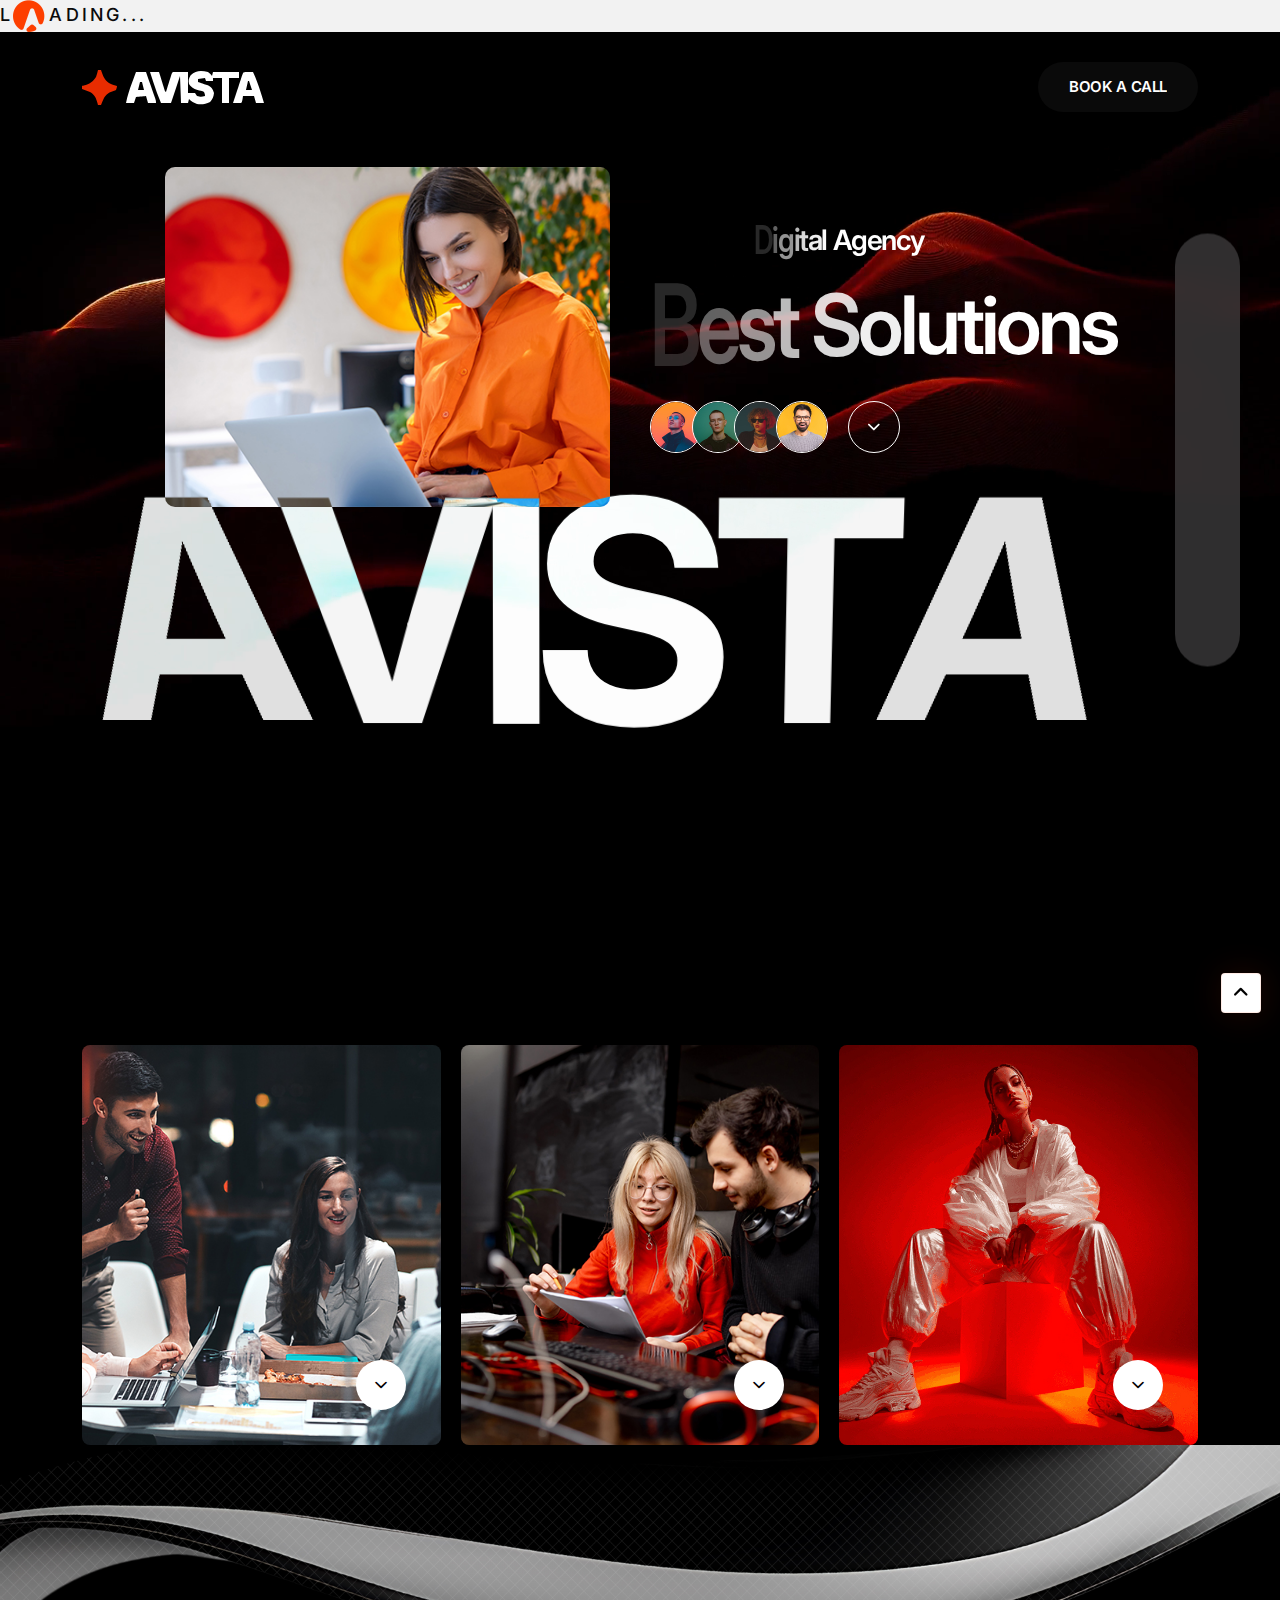
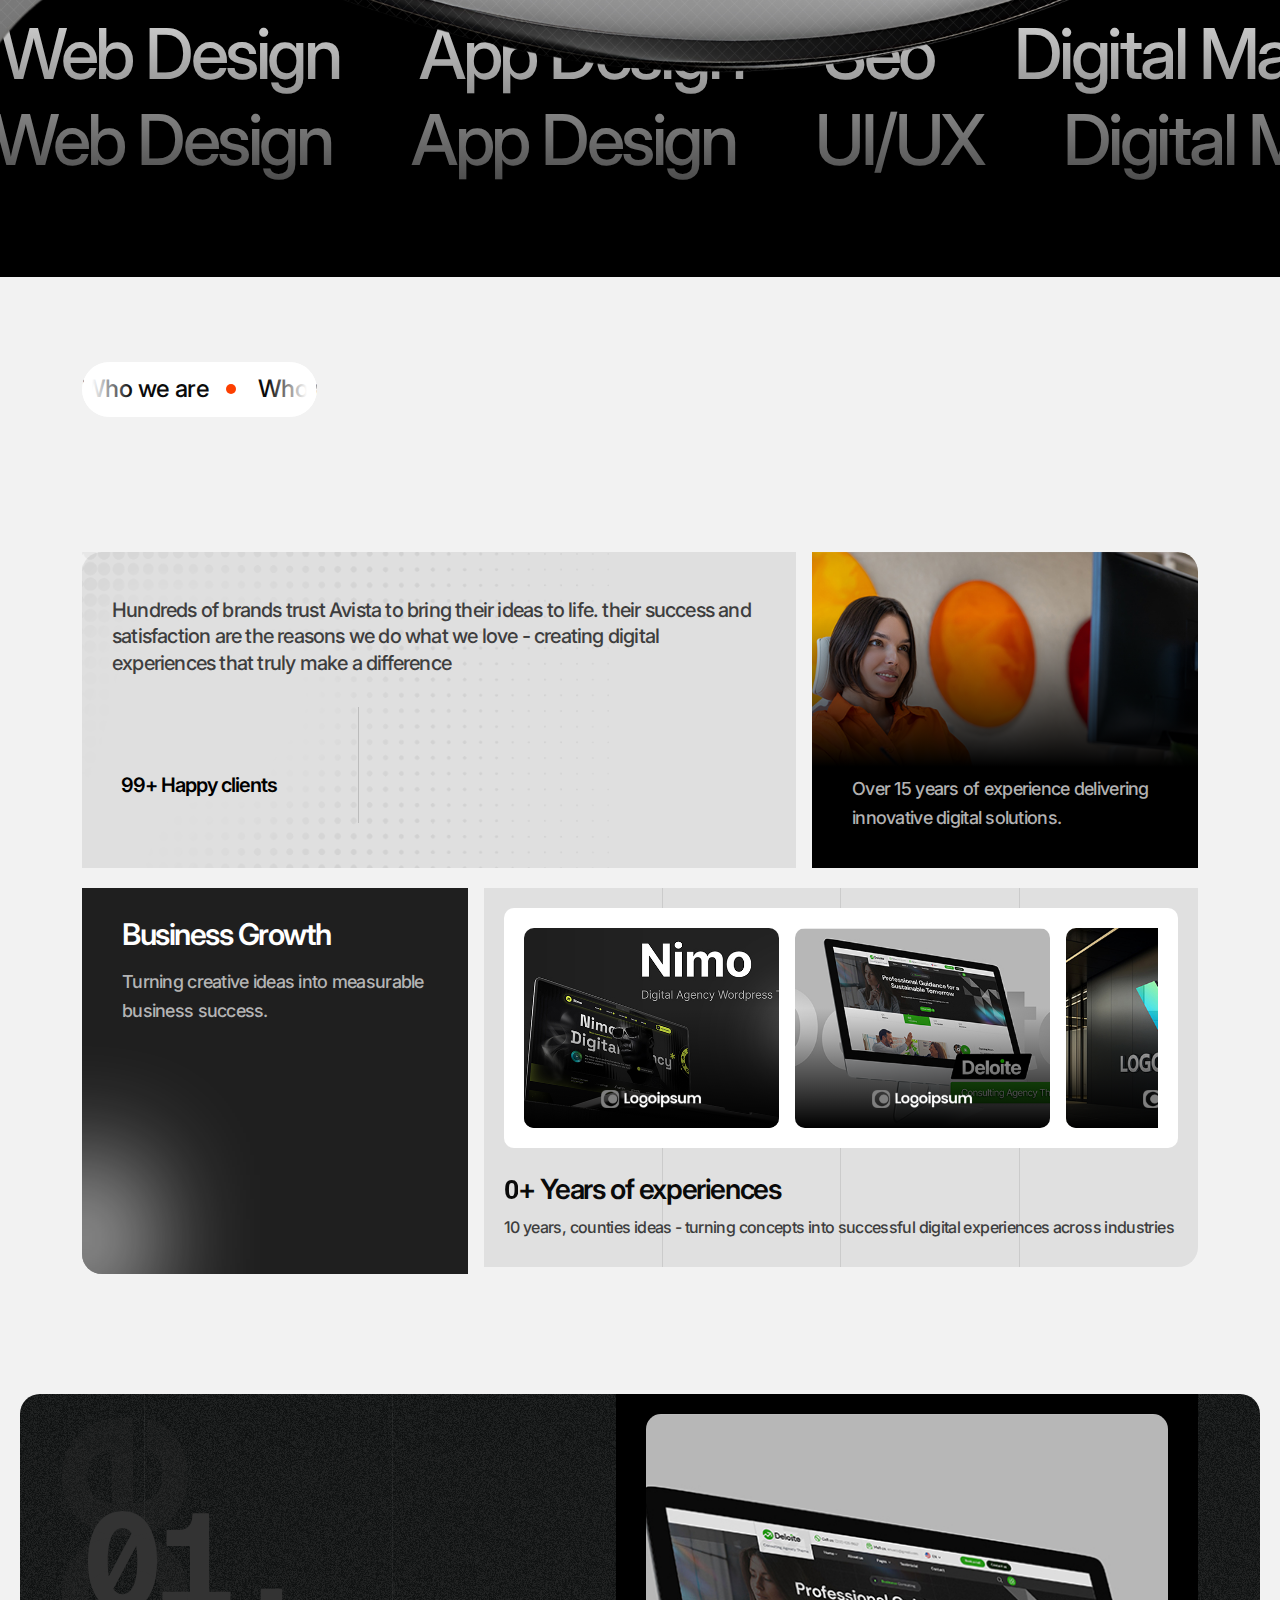
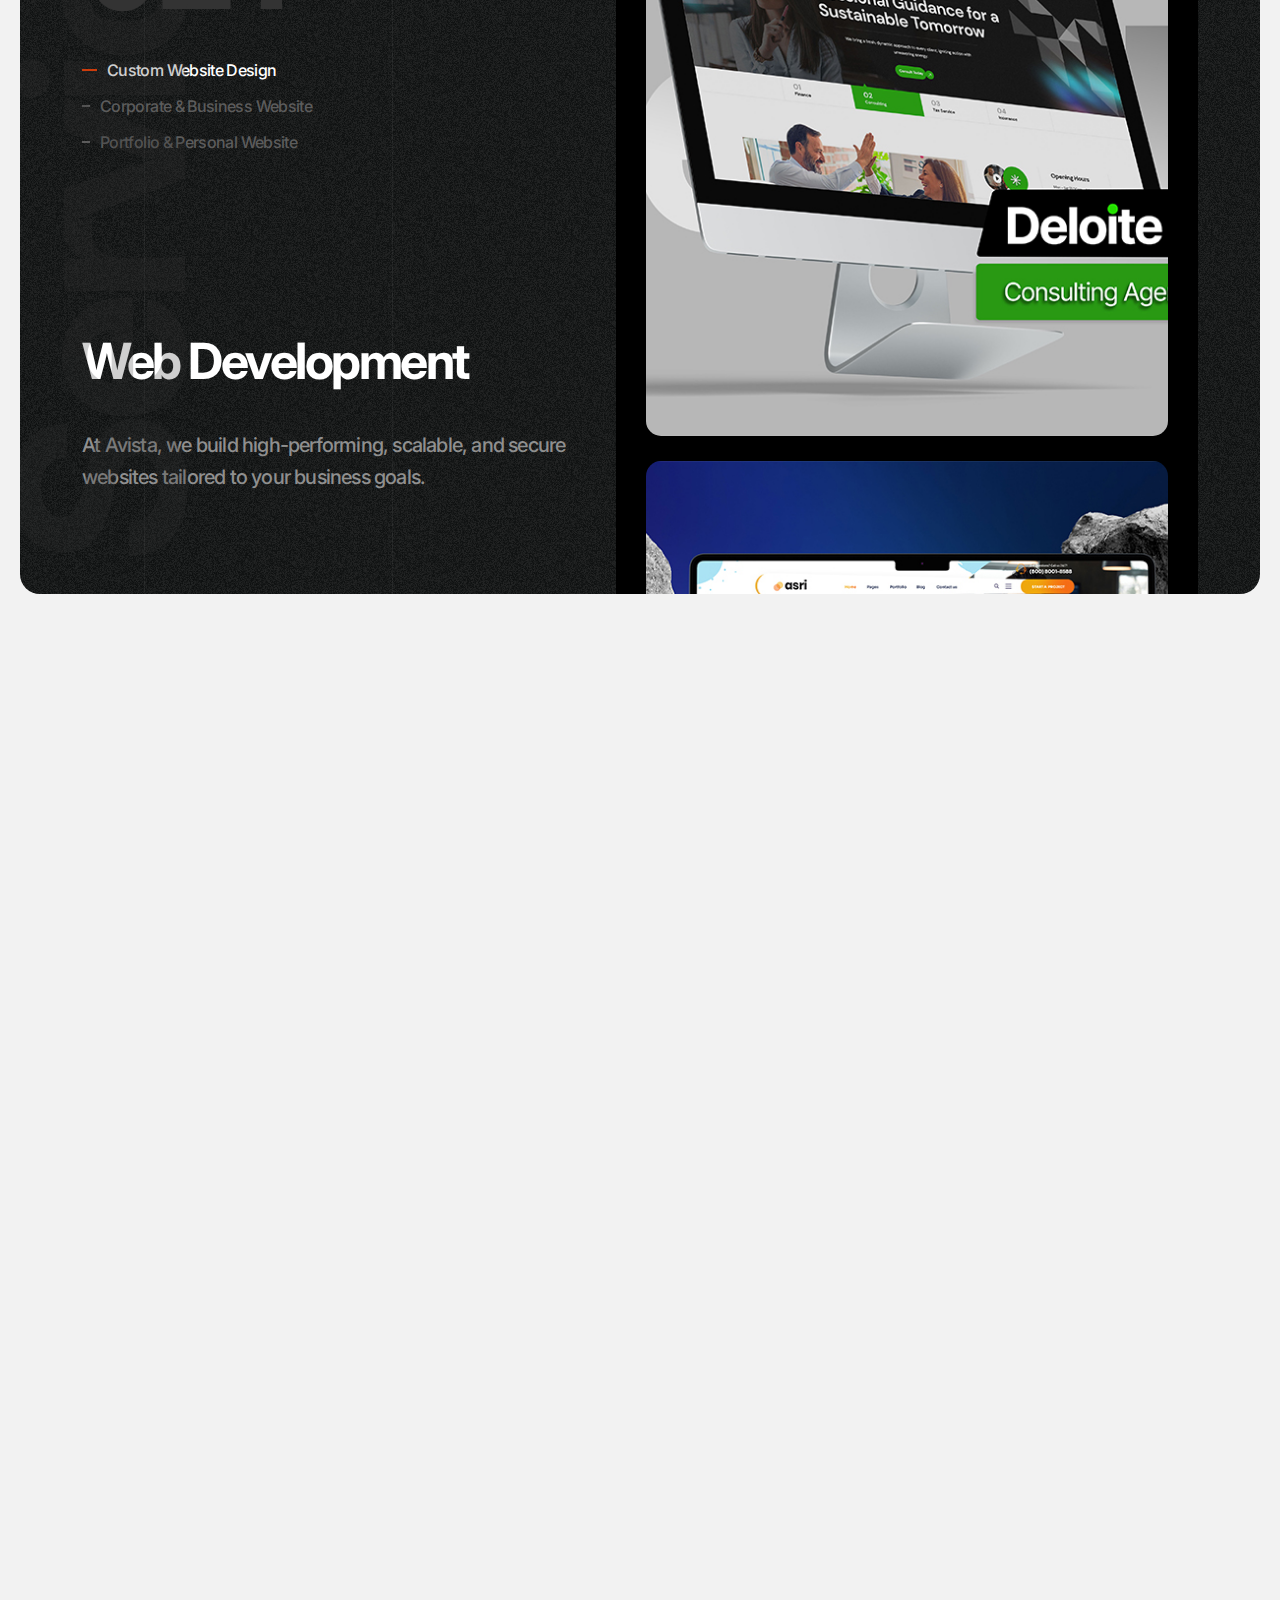
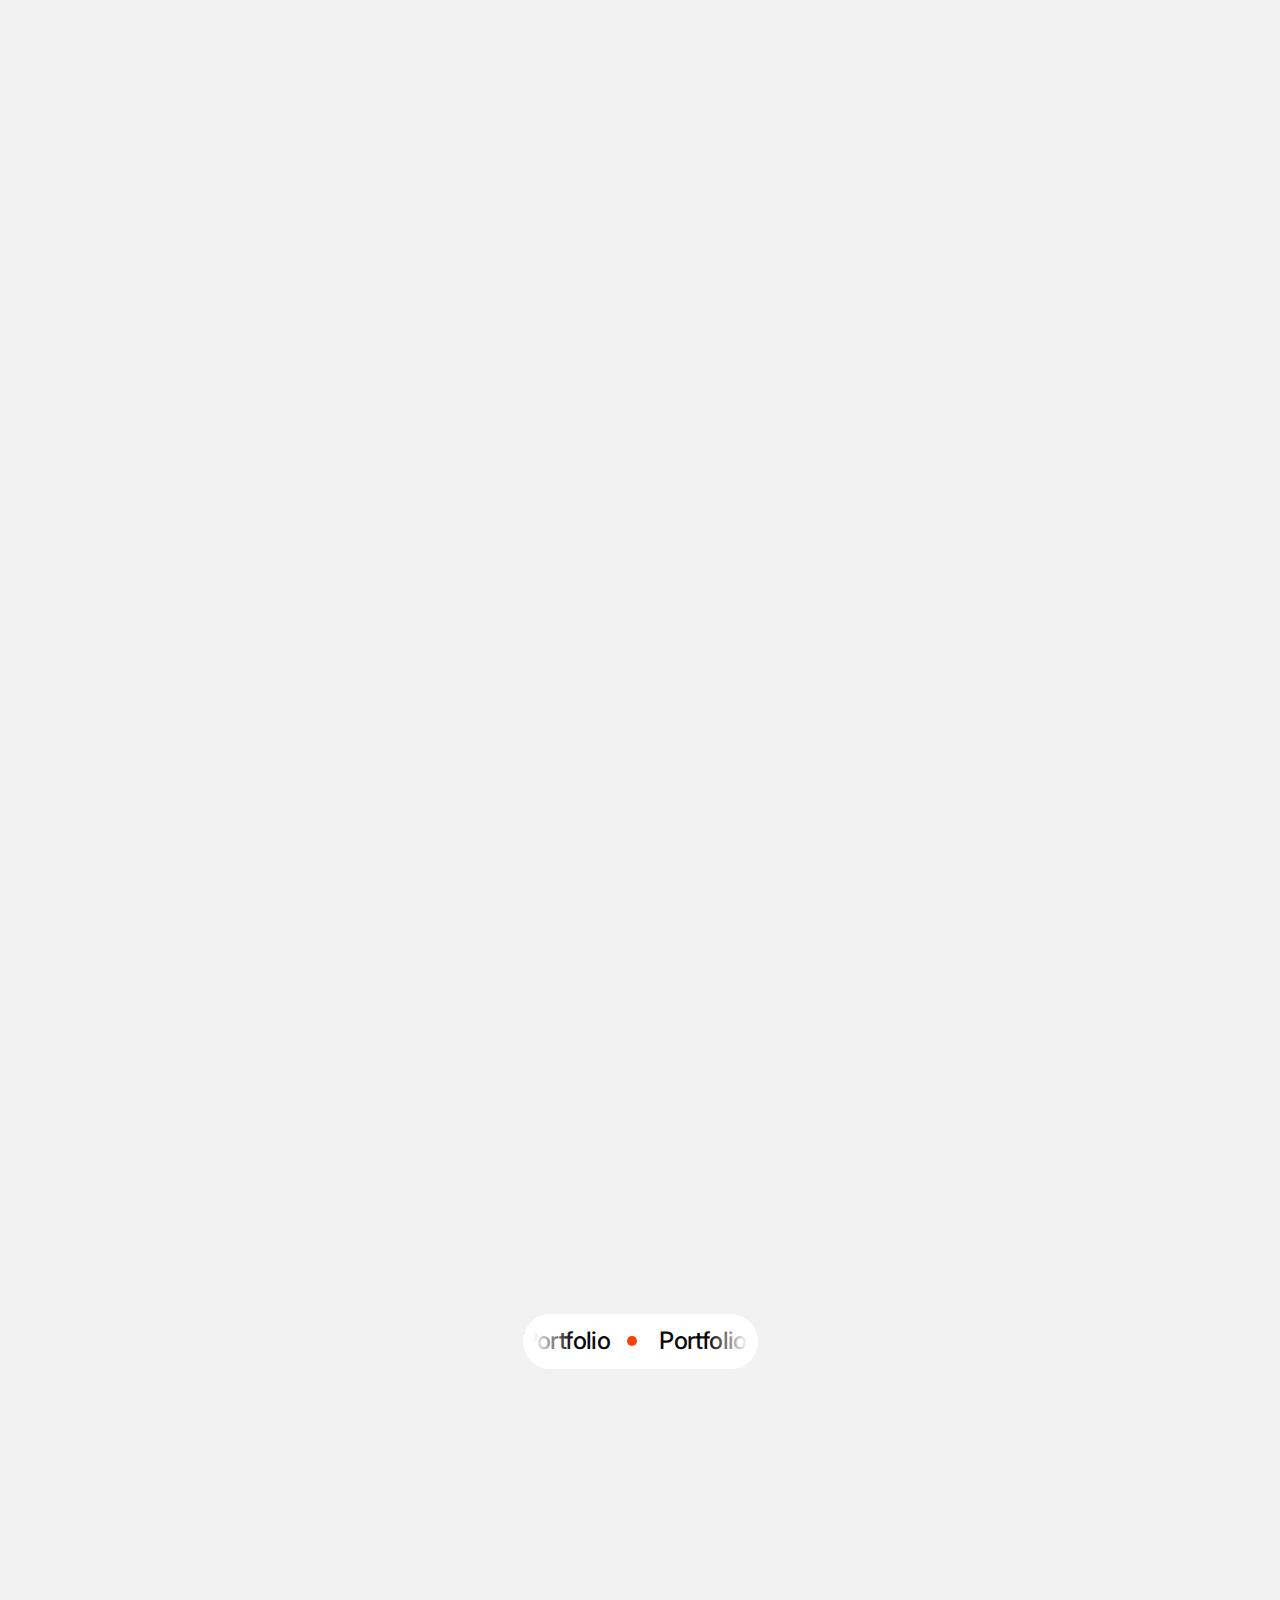
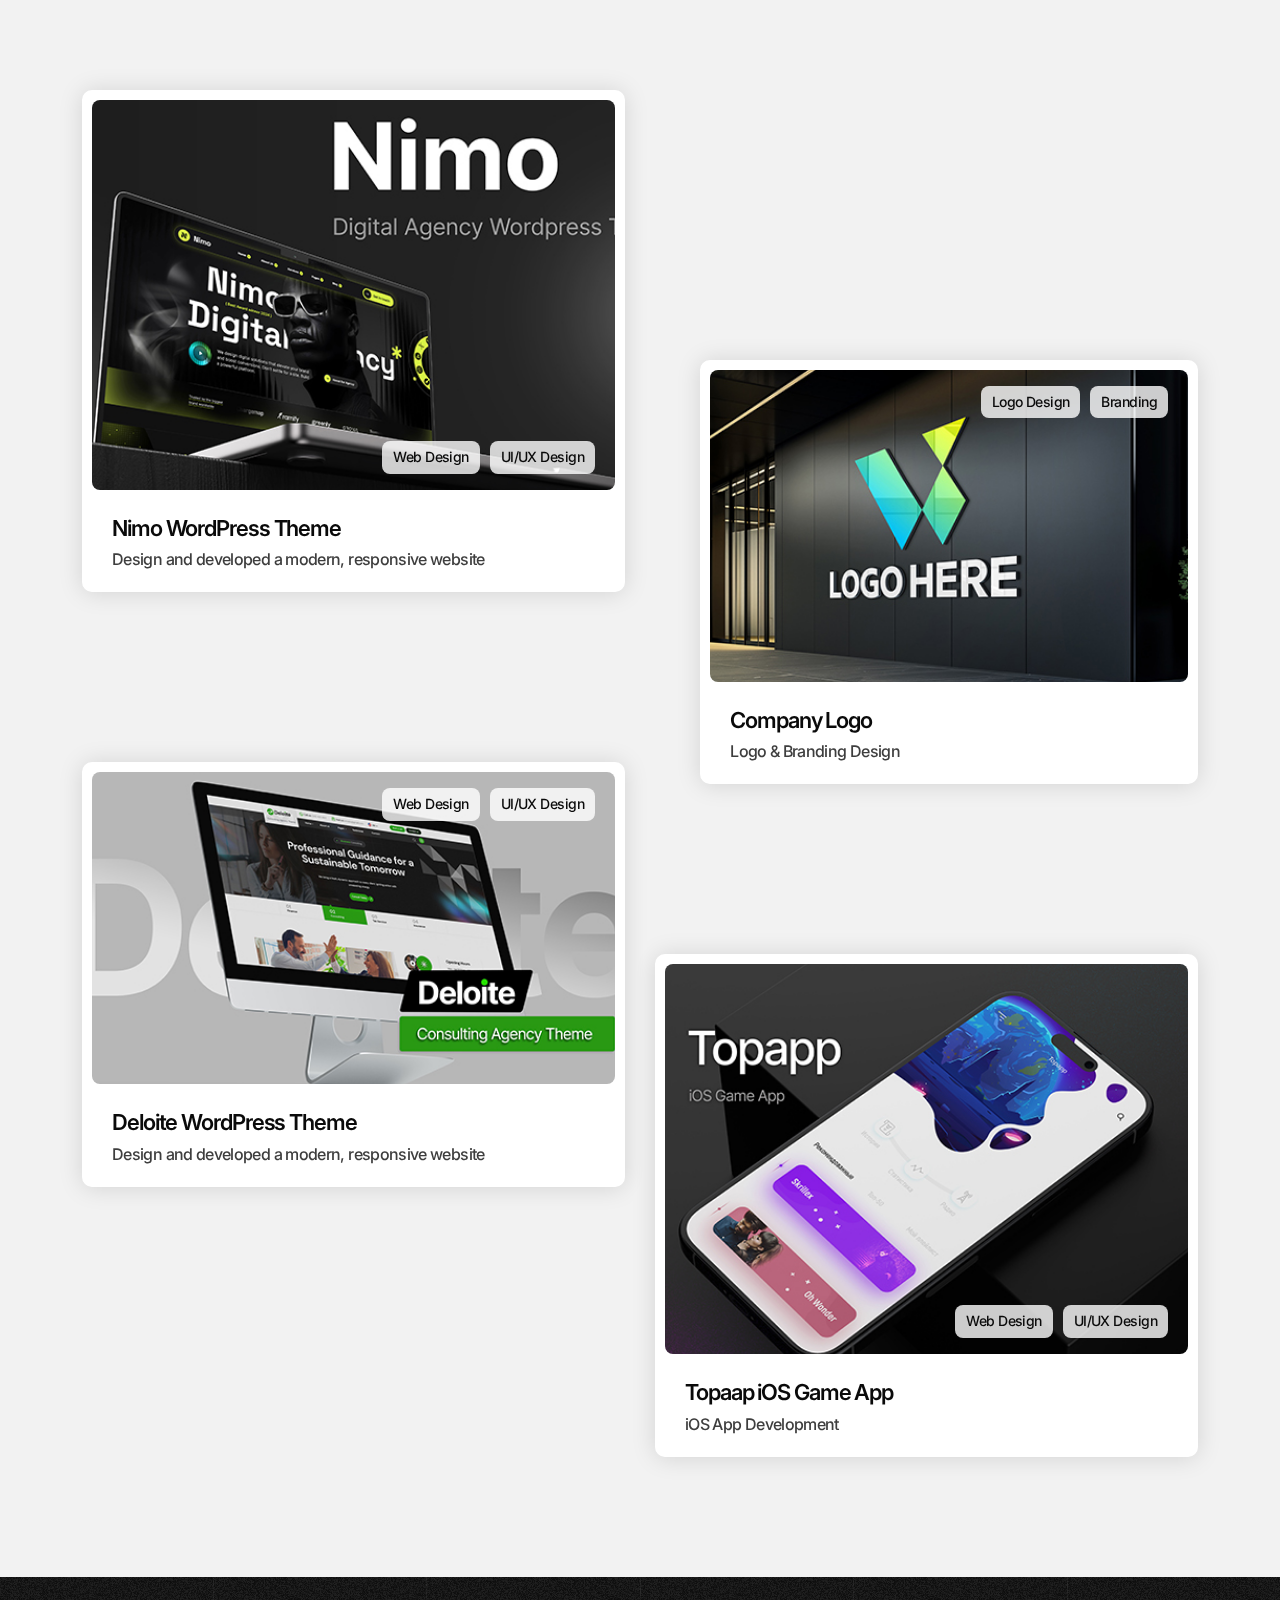
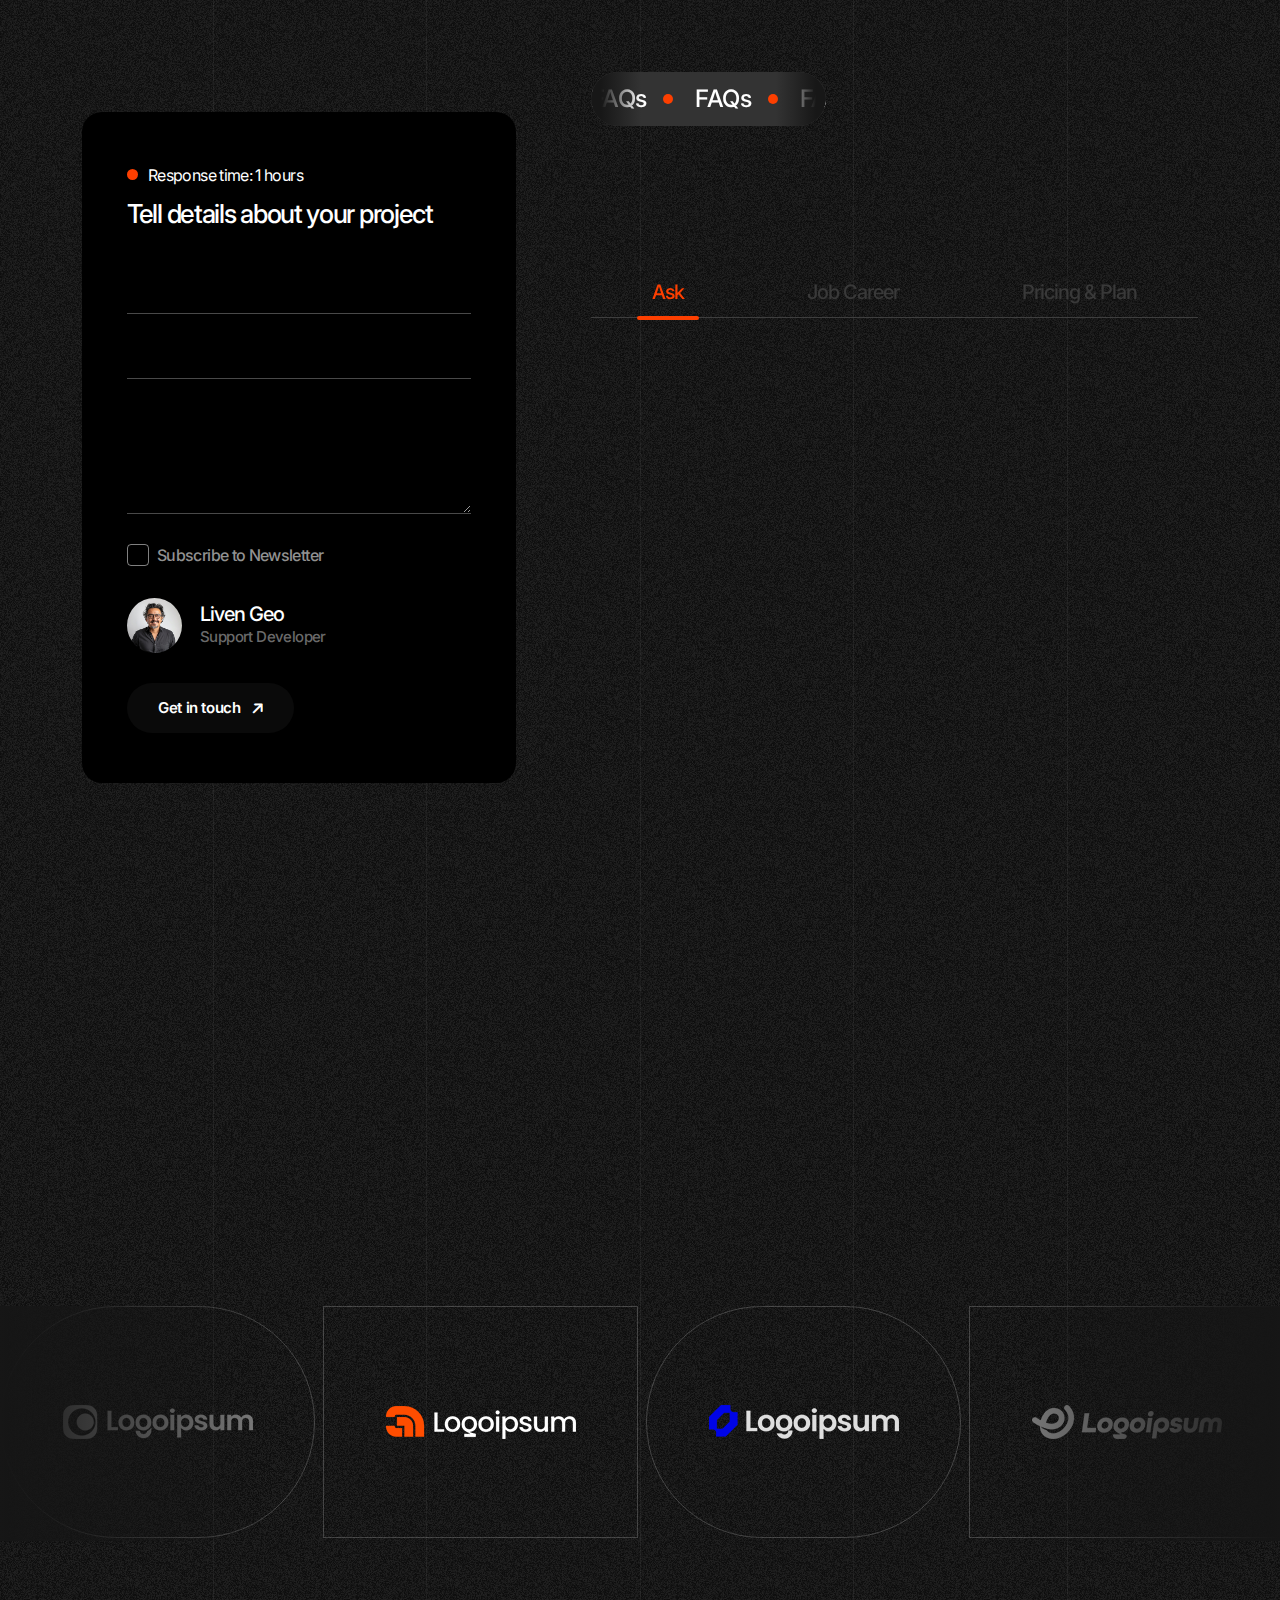
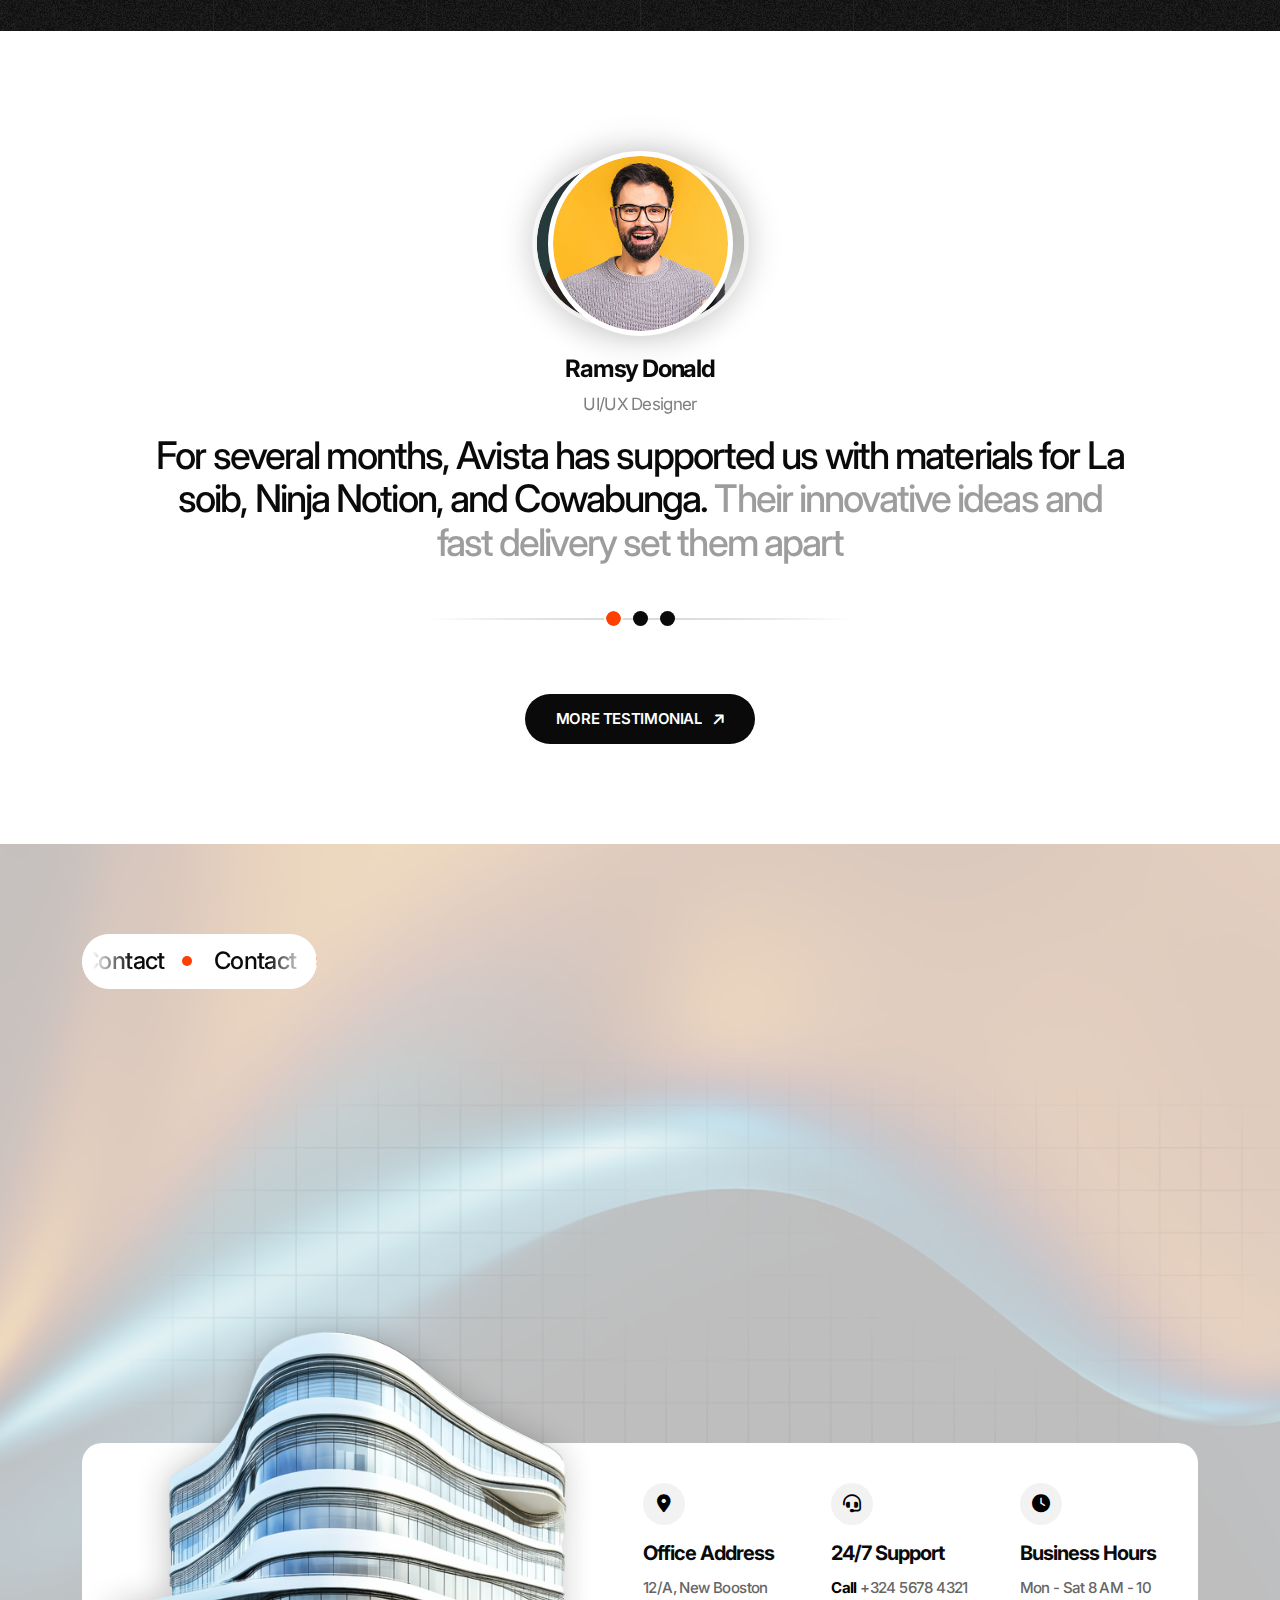
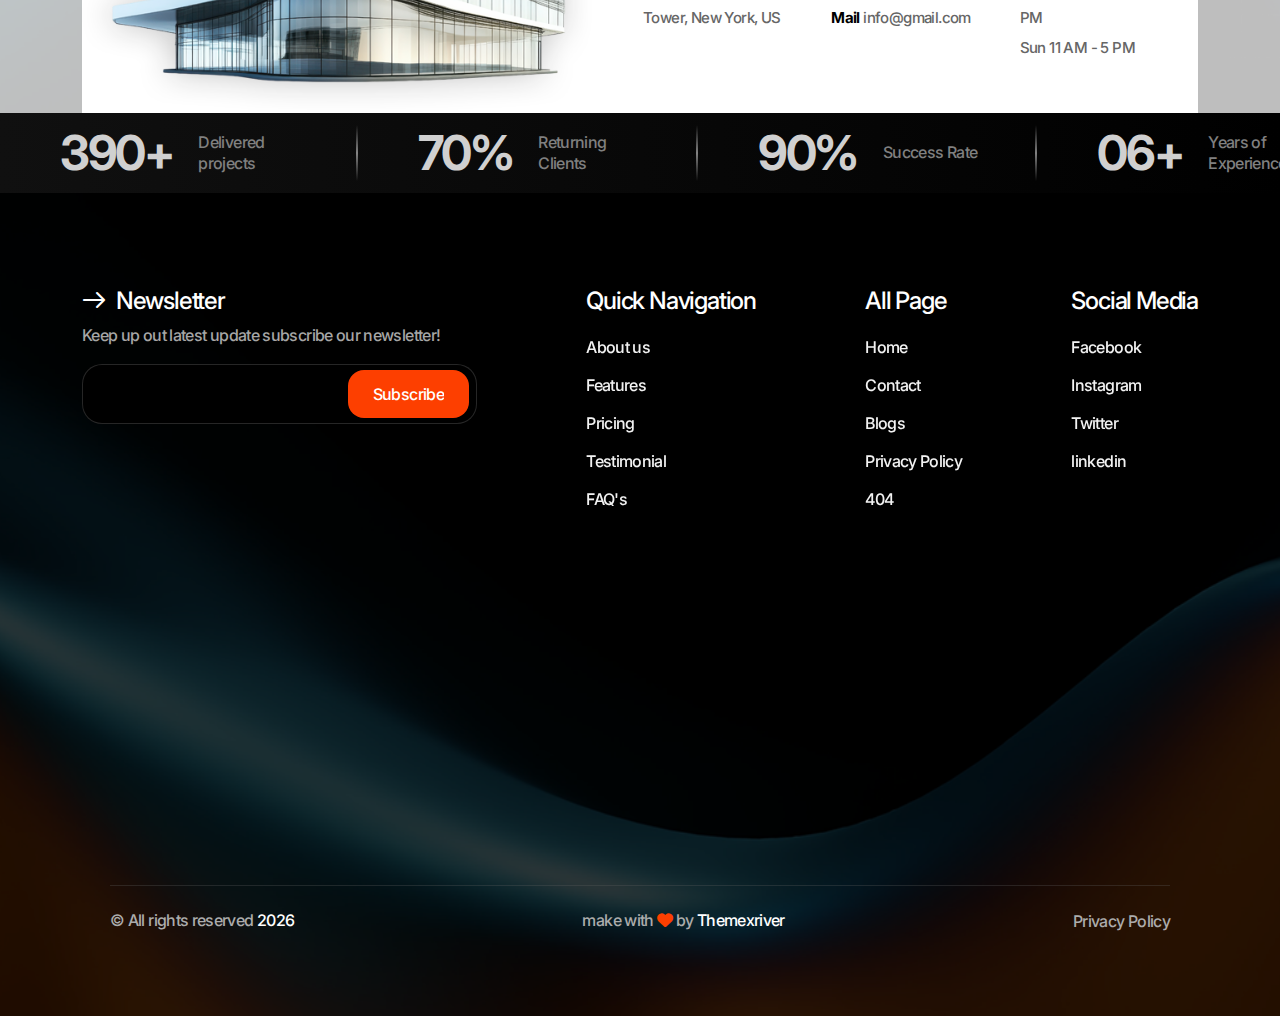
<file: index-3-dark.html>
<!Doctype html>
<html class="no-js" lang="zxx">
    
    <head>
        <meta charset="utf-8">
        <meta http-equiv="x-ua-compatible" content="ie=edge">
        <title>Avista - Creative Agency HTML Template</title>
        <meta name="description" content="">
        <meta name="viewport" content="width=device-width, initial-scale=1">
		<link rel="shortcut icon" type="image/x-icon" href="assets/img/favicon.ico">
        <!-- Place favicon.ico in the root directory -->


		<!-- all-CSS-link-here -->
        <link rel="stylesheet" href="assets/css/bootstrap.min.css">
        <link rel="stylesheet" href="assets/css/swiper-bundle.min.css">
        <link rel="stylesheet" href="assets/css/all.min.css">
        <link rel="stylesheet" href="assets/css/flaticon_avista.css">
        <link rel="stylesheet" href="assets/css/odometer.min.css">
        <link rel="stylesheet" href="assets/css/nice-select.css">
        <link rel="stylesheet" href="assets/css/animate.css">
        <link rel="stylesheet" href="assets/css/magnific-popup.css">
        <link rel="stylesheet" href="assets/css/main.css">
    </head>

    <body class="as-home-4"  >
        <div class="as-home-4-wrapper ">

            <!-- start preloader -->
            <div class="as-preloader has-dark">
                <div class="as-preloader-wrap">
                    <div class="loader as-h-1">
                        <span class="loader_letter">L</span>
                        <span class="loader_letter">
                            <img src="assets/img/logo/fevicon-1.png" alt="">
                        </span>
                        <span class="loader_letter">A</span>
                        <span class="loader_letter">D</span>
                        <span class="loader_letter">I</span>
                        <span class="loader_letter">N</span>
                        <span class="loader_letter">G</span>
                        <span class="loader_letter">.</span>
                        <span class="loader_letter">.</span>
                        <span class="loader_letter">.</span>
                    </div>
                </div>
            </div>
            <!-- end preloader -->


            <!-- header-start -->
            <header class="as-header-4-area ">
                <!-- menu -->
                <nav class="as-main-navigation as-header-4-menu  d-none d-lg-block">
                    <ul id="main-nav" class="nav navbar-nav ">
                
                        <li class="dropdown">
                            <a href="#">
                                <i class="flaticon-hut flaticon"></i>
                            </a>
                            <ul class="dropdown-menu clearfix">
                                <li><a href="index.html">Home One</a></li>
                                <li><a href="index-2.html">Home Two</a></li>
                                <li><a href="index-3.html">Home Three</a></li>
                                <li><a href="index-4.html">Home Four</a></li>
                            </ul>
                        </li>
                
                        <li>
                            <a href="#">
                                <i class="flaticon-person flaticon"></i>
                            </a>
                            <ul class="dropdown-menu clearfix">
                                <li><a href="index.html">About Us</a></li>
                            </ul>
                        </li>
                
                        <li >
                            <a href="#">
                                <i class="flaticon-document flaticon"></i>
                            </a>
                            <ul class="dropdown-menu clearfix">
                                <li><a href="index.html">Projects</a></li>
                            </ul>
                        </li>                
                        <li >
                            <a href="#">
                                <i class="flaticon-luggage flaticon"></i>
                            </a>
                            <ul class="dropdown-menu clearfix">
                                <li><a href="index.html">Portfolio</a></li>
                            </ul>
                        </li>                
                        <li >
                            <a href="#">
                                <i class="flaticon-question flaticon"></i>
                            </a>
                            <ul class="dropdown-menu clearfix">
                                <li><a href="index.html">Faqs</a></li>
                            </ul>
                        </li>                
                        <li >
                            <a href="#">
                                <i class="flaticon-speech-bubble flaticon"></i>
                            </a>
                            <ul class="dropdown-menu clearfix">
                                <li><a href="index.html">Blog</a></li>
                            </ul>
                        </li>                
                        <li >
                            <a href="#">
                                <i class="flaticon-phone-call flaticon"></i>
                            </a>
                            <ul class="dropdown-menu clearfix">
                                <li><a href="index.html">Contact Us</a></li>
                            </ul>
                        </li>
                        
                
                    </ul>
                </nav>
            </header>
            <!-- header-end -->

            <!-- hero-start -->
            <section class="as-hero-4-area wa-p-relative wa-fix" >
                <div class="as-hero-4-bg-img text-center">
                    <video src="assets/img/hero/h4-video.mp4" muted autoplay loop class="w-100"></video>
                </div>

                <!-- content -->
                <div class="container as-container-1">

                    <!-- top -->
                    <div class="as-hero-4-logo-x-btn">
                        <!-- site-logo -->
                        <a href="index-2.html" aria-label="name" class="main-logo">
                            <img src="assets/img/logo/logo-4.svg" alt="">
                        </a>

                        <!-- pr-btn -->
                        <div class="right">
                            <a href="#" aria-label="name" class="as-pr-btn-3 ">
                                <span class="text" data-back="BOOK A CALL" data-front="BOOK A CALL"></span>
                            </a>
                            <!-- offcanvas-btn -->
                            <button type="button" aria-label="name" class="sr-offcanvas-btn-1 offcanvas_toggle d-xl-none d-inline-block">
                                <i class="fa-solid fa-bars"></i>
                            </button>
                        </div>

                    </div>

                    <!-- bottom -->
                    <div class="as-hero-4-wrap wa-p-relative">

                        <!-- position-circle-text -->
                        <div class="as-hero-4-circle-text wow fadeInRight2">
                            <img src="assets/img/hero/h4-circle-text.png" alt="" class="circle-text wow rotateIn" data-wow-delay=".3s">
                            <div class="icon">
                                <img src="assets/img/hero/s4-illus.png" alt="">
                            </div>
                        </div>                        

                        <!-- left-img -->
                        <div class="as-hero-4-img wa-fix wa-img-cover " >
                            <img src="assets/img/hero/h4-img-1.jpg" alt="">
                        </div>

                        <!-- right-content -->
                        <div class="as-hero-4-content">
                            <h4 class="as-h-1 subtitle "><i class="flaticon-asterisk flaticon wow rotateIn" data-wow-delay="1s"></i> <span class="wa-split-up2" >We are Digital Agency</span></h4>
                            <h2 class="as-h-1 title wa-split-up2">Best Solutions</h2>

                            <div class="as-hero-4-author">
                                <div class="author-img">
                                    <div class="author-img-elm wa-fix wa-img-cover wow fadeInRight2" data-wow-delay=".4s">
                                        <img src="assets/img/testimonial/author-1.jpg" alt="">
                                    </div>
                                    <div class="author-img-elm wa-fix wa-img-cover wow fadeInRight2" data-wow-delay=".5s">
                                        <img src="assets/img/testimonial/author-2.jpg" alt="">
                                    </div>
                                    <div class="author-img-elm wa-fix wa-img-cover wow fadeInRight2" data-wow-delay=".6s">
                                        <img src="assets/img/testimonial/author-3.jpg" alt="">
                                    </div>
                                    <div class="author-img-elm wa-fix wa-img-cover wow fadeInRight2" data-wow-delay=".7s">
                                        <img src="assets/img/testimonial/author-4.jpg" alt="">
                                    </div>
                                </div>
                                <a href="#" aria-label="name" class="author-btn wow fadeInRight2 wa_magnetic_btn_1" data-wow-delay=".8s" >
                                    <i class="flaticon-next flaticon"></i>
                                </a>
                            </div>
                        </div>
                    </div>
                </div>

                <!-- social -->
                <div class="as-hero-4-social">
                    <a href="#" aria-label="name" class="social-elm as-p-1">
                        <i class="fa-brands fa-instagram"></i>
                        Instagram
                    </a>
                    <a href="#" aria-label="name" class="social-elm as-p-1">
                        <i class="fa-solid fa-basketball"></i>
                        Dribble
                    </a>
                    <a href="#" aria-label="name" class="social-elm as-p-1">
                        <i class="fa-brands fa-x-twitter"></i>
                        Twitter
                    </a>
                    <a href="#" aria-label="name" class="social-elm as-p-1">
                        <i class="fa-brands fa-facebook-f"></i>
                        Facebook
                    </a>
                </div>
            </section>
            <!-- hero-end -->

            <div class="as-home-4-logo-fixed ">
                <div class="container as-container-1">
                    <h2 class="as-h-1 logo-text wa_title_spilt_1" data-delay=".3">
                        AVISTA
                    </h2>
                </div>
            </div>

            <!-- portfolio-start -->
            <section class="as-portfolio-4-area wa-p-relative">
                <div class="container as-container-1">
                    <div class="as-portfolio-4-wrap">
                        <!-- single-item -->
                        <div class="as-portfolio-4-item wa-fix wa-img-cover wa_magnetic_1_trigger">
                            <img class="wa_magnetic_1_elm" src="assets/img/portfolio/p4-img-1.jpg" alt="">
                            <a href="#" aria-label="name" class="item-btn wa_magnetic_btn_1">
                                <i class="flaticon-next flaticon"></i>
                            </a>
                        </div>
                        <!-- single-item -->
                        <div class="as-portfolio-4-item wa-fix wa-img-cover wa_magnetic_1_trigger">
                            <img class="wa_magnetic_1_elm" src="assets/img/portfolio/p4-img-2.jpg" alt="">
                            <a href="#" aria-label="name" class="item-btn wa_magnetic_btn_1">
                                <i class="flaticon-next flaticon"></i>
                            </a>
                        </div>
                        <!-- single-item -->
                        <div class="as-portfolio-4-item wa-fix wa-img-cover wa_magnetic_1_trigger">
                            <img class="wa_magnetic_1_elm" src="assets/img/portfolio/p4-img-3.jpg" alt="">
                            <a href="#" aria-label="name" class="item-btn wa_magnetic_btn_1">
                                <i class="flaticon-next flaticon"></i>
                            </a>
                        </div>
                    </div>
                </div>
            </section>
            <!-- portfolio-end -->

            <!-- marquee-text-start -->
            <section class="as-marquee-text-4-area wa-p-relative wa-fix pb-90">
                <div class="as-marquee-text-4-bg-img wa-p-relative">
                    <img src="assets/img/marquee-text/mt4-bg-shape.png" alt="" class="w-100">
                </div>
                <div class="wa_marquee_left_nopause d-inline-block ">
                    <div class="as-marquee-text-4-text">
                        <h3 class="as-h-1 text-elm">Web Design</h3>
                        <i class="flaticon-sparkle flaticon"></i>
                        <h3 class="as-h-1 text-elm">App Design</h3>
                        <i class="flaticon-sparkle flaticon"></i>
                        <h3 class="as-h-1 text-elm">Seo</h3>
                        <i class="flaticon-sparkle flaticon"></i>
                        <h3 class="as-h-1 text-elm">Digital Marketing</h3>
                        <i class="flaticon-sparkle flaticon"></i>
                        <h3 class="as-h-1 text-elm">Branding</h3>
                        <i class="flaticon-sparkle flaticon"></i>
                        <h3 class="as-h-1 text-elm">Development</h3>
                        <i class="flaticon-sparkle flaticon"></i>
                    </div>
                </div>
                <div class="wa_marquee_right_nopause d-inline-block ">
                    <div class="as-marquee-text-4-text">
                        <h3 class="as-h-1 text-elm">Web Design</h3>
                        <i class="flaticon-sparkle flaticon"></i>
                        <h3 class="as-h-1 text-elm">App Design</h3>
                        <i class="flaticon-sparkle flaticon"></i>
                        <h3 class="as-h-1 text-elm">UI/UX</h3>
                        <i class="flaticon-sparkle flaticon"></i>
                        <h3 class="as-h-1 text-elm">Digital Marketing</h3>
                        <i class="flaticon-sparkle flaticon"></i>
                        <h3 class="as-h-1 text-elm">Branding</h3>
                        <i class="flaticon-sparkle flaticon"></i>
                        <h3 class="as-h-1 text-elm">Development</h3>
                        <i class="flaticon-sparkle flaticon"></i>
                    </div>
                </div>
            </section>
            <!-- marquee-text-end -->

            <!-- about-start -->
            <section class="as-about-4-area pt-85 pb-120 has-dark">
                <div class="container as-container-1">

                    <!-- section-title -->
                    <div class="as-about-4-sec-title mb-55">
                        <div class="as-subtitle-4-wrap wa-fix wa-p-relative">
                            <div class="wa_marquee_left_nopause d-inline-block">
                                <div class="as-subtitle-4-text">
                                    <h4 class="as-subtitle-4">
                                        Who we are
                                    </h4>                                
                                    <h4 class="as-subtitle-4">
                                        Who we are
                                    </h4>
                                </div>
                            </div>
                        </div>

                        <h2 class="as-h-1 section-title wa_title_spilt_1">We are <span>Avista</span> best digital marketing agency</h2>
                    </div>

                    <div class="as-about-4-wrap">

                        <!-- disc -->
                        <div class="as-about-4-disc wa-p-relative">
                            <p class="as-p-1 disc">Hundreds of brands trust Avista to bring their ideas to life. their success and satisfaction are the reasons we do what we love - creating digital experiences that truly make a difference</p>
                            <div class="inner-div">
                                <div class="author-rating">
                                    <div class="icon">
                                        <i class="fa-solid fa-star wow fadeIn" data-wow-delay=".1s"></i>
                                        <i class="fa-solid fa-star wow fadeIn" data-wow-delay=".2s"></i>
                                        <i class="fa-solid fa-star wow fadeIn" data-wow-delay=".3s"></i>
                                        <i class="fa-solid fa-star wow fadeIn" data-wow-delay=".4s"></i>
                                        <i class="fa-solid fa-star wow fadeIn" data-wow-delay=".5s"></i>
                                    </div>
                                    <h5 class="as-h-1 title">99+ Happy clients</h5>
                                </div>
                                <div class="inner-div-line"></div>
                                <div class="author-img">
                                    <div class="author-img-single wa-fix wa-img-cover wow fadeInRight2" data-wow-delay=".1s">
                                        <img src="assets/img/testimonial/author-2.jpg" alt="">
                                    </div>
                                    <div class="author-img-single wa-fix wa-img-cover wow fadeInRight2" data-wow-delay=".2s">
                                        <img src="assets/img/testimonial/author-4.jpg" alt="">
                                    </div>
                                    <div class="author-img-single wa-fix wa-img-cover wow fadeInRight2" data-wow-delay=".3s">
                                        <img src="assets/img/testimonial/author-3.jpg" alt="">
                                    </div>
                                    <div class="author-img-single wa-fix wa-img-cover wow fadeInRight2" data-wow-delay=".4s">
                                        <img src="assets/img/testimonial/author-5.jpg" alt="">
                                    </div>
                                </div>
                            </div>

                            <img src="assets/img/about/a4-bg-shape.png" alt="" class="bg-img">
                        </div>

                        <!-- experience -->
                        <div class="as-about-4-experience wa-bg-default" data-background="assets/img/about/a4-img-1.jpg">
                            <h3 class="as-h-1 title wa_title_spilt_1">15+ Years Experiences</h3>
                            <p class="as-p-1 disc">Over 15 years of experience delivering innovative digital solutions.</p>
                        </div>
                    </div>

                    <div class="as-about-4-wrap-2">

                        <div class="as-about-4-growth">
                            <h4 class="as-h-1 title">Business Growth</h4>
                            <p class="as-p-1 disc">Turning creative ideas into measurable business success.</p>

                            <div class="img-elm wa_add_class">
                                <img src="assets/img/about/a4-progress-img.png" alt="">
                            </div>
                        </div>

                        <div class="as-about-4-marquee wa-p-relative">
                            <div class="marquee-bg ">
                                <div class="wa-fix">
                                    <div class="wa_marquee_left_nopause d-inline-block">
                                        <div class="as-about-4-marquee-item">
                                            <div class="single-elm wa-p-relative">
                                                <img src="assets/img/portfolio/p1-img-1.jpg" alt="" class="main-img">
                                                <img src="assets/img/projects/p3-item-logo.png" alt="" class="logo">
                                            </div>
                                            <div class="single-elm wa-p-relative">
                                                <img src="assets/img/portfolio/p1-img-2.jpg" alt="" class="main-img">
                                                <img src="assets/img/projects/p3-item-logo.png" alt="" class="logo">
                                            </div>
                                            <div class="single-elm wa-p-relative">
                                                <img src="assets/img/portfolio/p1-img-3.jpg" alt="" class="main-img">
                                                <img src="assets/img/projects/p3-item-logo.png" alt="" class="logo">
                                            </div>
                                            <div class="single-elm wa-p-relative">
                                                <img src="assets/img/portfolio/p1-img-4.jpg" alt="" class="main-img">
                                                <img src="assets/img/projects/p3-item-logo.png" alt="" class="logo">
                                            </div>
                                            <div class="single-elm wa-p-relative">
                                                <img src="assets/img/portfolio/p2-img-1.jpg" alt="" class="main-img">
                                                <img src="assets/img/projects/p3-item-logo.png" alt="" class="logo">
                                            </div>
                                            <div class="single-elm wa-p-relative">
                                                <img src="assets/img/portfolio/p2-img-2.jpg" alt="" class="main-img">
                                                <img src="assets/img/projects/p3-item-logo.png" alt="" class="logo">
                                            </div>
                                        </div>
                                    </div> 
                                </div>
                             </div>
                            <!-- content -->
                            <div class="as-about-4-marquee-content">
                                <h3 class="as-h-1 title"><span class="odometer" data-count="10">00</span>+ Years of experiences</h3>
                                <p class="as-p-1 disc">10 years, counties ideas - turning concepts into successful digital experiences across industries</p>
                            </div>

                            <div class="as-about-4-marquee-bg-line">
                                <span class="line"></span>
                                <span class="line"></span>
                                <span class="line"></span>
                            </div>
                        </div>
                    </div>
                </div>
            </section>
            <!-- about-end -->

            <!-- services-start -->
            <div class="as-services-4-height has-dark">
                <div class="as-services-4-pin">
                    <section class="as-services-4-area wa-p-relative">
                        <div class="as-services-4-bg-line">
                            <span class="line"></span>
                            <span class="line"></span>
                            <span class="line"></span>
                            <span class="line"></span>
                            <span class="line"></span>
                        </div>
                        <h3 class="as-h-1 as-services-4-bg-text">Service</h3>
                        <div class="as-services-4-bg-noise" data-background="assets/img/services/s4-bg-noise-1.gif"></div>
                        <div class="container as-container-1">
                            <div class="as-services-4-wrap">
                                <!-- left -->
                                <div class="as-services-4-left">
                                    
                                    <!-- item-number -->
                                    <div class="as-services-4-item-number-wrap">
                                        <div class="as-services-4-item-number">
                                            <h4 class="as-h-1 single-number">01.</h4>
                                            <h4 class="as-h-1 single-number">02.</h4>
                                            <h4 class="as-h-1 single-number">03.</h4>
                                        </div>
                                    </div>

                                    <!-- list -->
                                    <div class="as-services-4-item-list">
                                        <p class="as-p-1 single-item active"><span class="line"></span> Custom Website Design</p>
                                        <p class="as-p-1 single-item"><span class="line"></span> Corporate & Business Website</p>
                                        <p class="as-p-1 single-item"><span class="line"></span> Portfolio & Personal Website</p>
                                    </div>

                                    <!-- item-title -->
                                    <div class="as-services-4-item-title-wrap">
                                        <div class="as-services-4-item-title">
                                            <h3 class="as-h-1 single-title">
                                                <a href="#" aria-label="name">Web Development</a>
                                            </h3>
                                            <h3 class="as-h-1 single-title">
                                                <a href="#" aria-label="name">Business Website</a>
                                            </h3>
                                            <h3 class="as-h-1 single-title">
                                                <a href="#" aria-label="name">Corporate Corporate</a>
                                            </h3>
                                        </div>
                                    </div>

                                    <!-- item-disc -->
                                    <div class="as-services-4-item-disc-wrap">
                                        <div class="as-services-4-item-disc">
                                            <p class="as-p-1 single-disc wa-line-limit has-line-2">At Avista, we build high-performing, scalable, and secure websites tailored to your business goals.</p>
                                            <p class="as-p-1 single-disc wa-line-limit has-line-2">At Avista, we build high-performing, scalable, and secure websites tailored to your business goals.</p>
                                            <p class="as-p-1 single-disc wa-line-limit has-line-2">At Avista, we build high-performing, scalable, and secure websites tailored to your business goals.</p>
                                        </div>
                                    </div>

                                </div>

                                <!-- right -->
                                <div class="as-services-4-right">
                                    <div class="as-services-4-item-img">
                                        <!-- single-item -->
                                        <div class="as-services-4-item-img-single wa-fix wa-img-cover">
                                            <img src="assets/img/services/s4-img-1.jpg" alt="">
                                            <h3 class="as-h-1 item-title">
                                                <a href="#" aria-label="name">Web development</a>
                                            </h3>
                                        </div>
                                        <!-- single-item -->
                                        <div class="as-services-4-item-img-single wa-fix wa-img-cover">
                                            <img src="assets/img/services/s4-img-2.jpg" alt="">
                                            <h3 class="as-h-1 item-title">
                                                <a href="#" aria-label="name">Web development</a>
                                            </h3>
                                        </div>
                                        <!-- single-item -->
                                        <div class="as-services-4-item-img-single wa-fix wa-img-cover">
                                            <img src="assets/img/services/s4-img-3.jpg" alt="">
                                            <h3 class="as-h-1 item-title">
                                                <a href="#" aria-label="name">Web development</a>
                                            </h3>
                                        </div>
                                    </div>
                                </div>
                            </div>
                        </div>
                    </section>
                </div>
            </div>
            <!-- services-end -->

            <!-- projects-start -->
            <section class="as-projects-4-area pt-120 pb-120 portfolio1_pin_elm_trigger has-dark">
                <div class="container as-container-1">
                    <!-- section-title -->
                    <div class="as-portfolio-1-sec-title text-center mb-40 portfolio1_pin_elm">
                        <div class="as-subtitle-4-wrap wa-fix wa-p-relative mb-40">
                            <div class="wa_marquee_left_nopause d-inline-block">
                                <div class="as-subtitle-4-text">
                                    <h4 class="as-subtitle-4">
                                        Portfolio
                                    </h4>                                
                                    <h4 class="as-subtitle-4">
                                        Portfolio
                                    </h4>
                                </div>
                            </div>
                        </div>
                        <h2 class="as-sec-title-1 wa_title_spilt_1">Crafting Success Through Design & Strategy</h2>

                        <h3 class="as-h-1 big-title wa_title_spilt_1">Some of Works</h3>
                    </div>

                    <div class="as-portfolio-1-wrap wa-p-relative">

                        <div class="left">
                            
                            <!-- single-item -->
                            <div class="as-portfolio-1-item wa_magnetic_1_trigger ">
                                <div class="item-img wa-fix wa-img-cover wa-p-relative">
                                    <img class="wa_magnetic_1_elm" src="assets/img/portfolio/p1-img-1.jpg" alt="">
                                    <div class="item-tags">
                                        <a href="#" aria-label="name" class="link-elm as-p-1">Web Design</a>
                                        <a href="#" aria-label="name" class="link-elm as-p-1">UI/UX Design</a>
                                    </div>
                                </div>
                                <div class="content-wrap">
                                    <h4 class="as-h-1 title wa_magnetic_btn_1">
                                        <a href="#" aria-label="name">Nimo WordPress Theme</a>
                                    </h4>
                                    <p class="as-p-1 disc">Design and developed a modern, responsive website</p>
                                </div>
                            </div>
                            <!-- single-item -->
                            <div class="as-portfolio-1-item has-v2 wa_magnetic_1_trigger ">
                                <div class="item-img wa-fix wa-img-cover wa-p-relative">
                                    <img class="wa_magnetic_1_elm" src="assets/img/portfolio/p1-img-2.jpg" alt="">
                                    <div class="item-tags">
                                        <a href="#" aria-label="name" class="link-elm as-p-1">Web Design</a>
                                        <a href="#" aria-label="name" class="link-elm as-p-1">UI/UX Design</a>
                                    </div>
                                </div>
                                <div class="content-wrap">
                                    <h4 class="as-h-1 title wa_magnetic_btn_1">
                                        <a href="#" aria-label="name">Deloite WordPress Theme</a>
                                    </h4>
                                    <p class="as-p-1 disc">Design and developed a modern, responsive website</p>
                                </div>
                            </div>

                        </div>
                        <div class="right">
                            
                            <!-- single-item -->
                            <div class="as-portfolio-1-item has-v2 wa_magnetic_1_trigger ">
                                <div class="item-img wa-fix wa-img-cover wa-p-relative">
                                    <img class="wa_magnetic_1_elm" src="assets/img/portfolio/p1-img-3.jpg" alt="">
                                    <div class="item-tags">
                                        <a href="#" aria-label="name" class="link-elm as-p-1">Logo Design</a>
                                        <a href="#" aria-label="name" class="link-elm as-p-1">Branding</a>
                                    </div>
                                </div>
                                <div class="content-wrap">
                                    <h4 class="as-h-1 title wa_magnetic_btn_1">
                                        <a href="#" aria-label="name">Company Logo</a>
                                    </h4>
                                    <p class="as-p-1 disc">Logo & Branding Design</p>
                                </div>
                            </div>
                            <!-- single-item -->
                            <div class="as-portfolio-1-item wa_magnetic_1_trigger ">
                                <div class="item-img wa-fix wa-img-cover wa-p-relative">
                                    <img class="wa_magnetic_1_elm" src="assets/img/portfolio/p1-img-4.jpg" alt="">
                                    <div class="item-tags">
                                        <a href="#" aria-label="name" class="link-elm as-p-1">Web Design</a>
                                        <a href="#" aria-label="name" class="link-elm as-p-1">UI/UX Design</a>
                                    </div>
                                </div>
                                <div class="content-wrap">
                                    <h4 class="as-h-1 title wa_magnetic_btn_1">
                                        <a href="#" aria-label="name">Topaap iOS Game App</a>
                                    </h4>
                                    <p class="as-p-1 disc">iOS App Development</p>
                                </div>
                            </div>

                        </div>
                    </div>
                </div>
            </section>
            <!-- projects-end -->


            <div class="faqs-x-partner wa-p-relative pt-95 pb-85">
                <div class="faqs-x-partner-bg-noise" data-background="assets/img/services/s4-bg-noise-1.gif"></div>
                <div class="faqs-x-partner-bg-line">
                    <span class="line"></span>
                    <span class="line"></span>
                    <span class="line"></span>
                    <span class="line"></span>
                    <span class="line"></span>
                </div>

                <!-- faqs-start -->
                <section class="as-faqs-4-area mb-120 ">
                    <div class="container as-container-1">
                        <div class="as-faqs-1-wrap">

                            <!-- left-contact -->
                            <div class="as-faqs-1-left">

                                <!-- right-form -->
                                <div class="as-cta-2-form-wrap wa-p-relative">
                                    <div class="as-cta-2-form-content">
                                        <p class="as-p-1 subtitle"><span class="dot"></span> Response time: 1 hours</p>
                                        <h3 class="as-h-1 title">Tell details about your project</h3>
                                    </div>
                                    
                                    <form action="" class="as-cta-2-form">
                                        <input type="text" placeholder="Full name *" class="as-cta-2-form-input as-p-1 wa_placeholder">
                                        <input type="email" placeholder="Your email *" class="as-cta-2-form-input as-p-1 wa_placeholder">
                                        <textarea placeholder="Your message" class="as-cta-2-form-input as-p-1 wa_placeholder"></textarea>
                                        <div class="form-checkbox " >
                                            <input id="checkbox" type="checkbox">
                                            <label class="checkbox-label as-p-1" for="checkbox">Subscribe to Newsletter</label>
                                        </div>
                                        <div class="button-x-author" >
                                            <div class="author">
                                                <div class="author-img wa-img-cover wa-fix">
                                                    <img src="assets/img/testimonial/author-5.jpg" alt="">
                                                </div>
                                                <div class="content">
                                                    <h4 class="as-h-1 author-name">Liven Geo</h4>
                                                    <p class="as-p-1 author-dg">Support Developer</p>
                                                </div>
                                            </div>
                                            <button type="submit" class="as-pr-btn-3">
                                                <span class="text" data-back="Get in touch" data-front="Get in touch"></span>
                                                <span class="icon">
                                                    <i class="fa-solid fa-arrow-right"></i>
                                                    <i class="fa-solid fa-arrow-right"></i>
                                                </span>
                                            </button>
                                                                                    
                                        </div>
                                    </form>
                                </div>

                                <div class="as-faqs-4-left-icon">
                                    <i class="flaticon-sparkle flaticon"></i>
                                </div>
                                
                            </div>


                            <!-- right-faqs -->
                            <div class="as-faqs-1-right">

                                <!-- section-title -->
                                <div class="as-faqs-1-right-sec-title mb-40">
                                    <div class="as-subtitle-4-wrap wa-fix wa-p-relative ">
                                        <div class="wa_marquee_left_nopause d-inline-block">
                                            <div class="as-subtitle-4-text">
                                                <h4 class="as-subtitle-4">
                                                    FAQs
                                                </h4>                                
                                                <h4 class="as-subtitle-4">
                                                    FAQs
                                                </h4>
                                            </div>
                                        </div>
                                    </div>
                                    <h2 class="as-sec-title-1 wa_title_spilt_1">Learn <span>from FAQs</span></h2>
                                </div>

                                <!-- tabs-btn -->
                                <div class="as-faqs-1-tabs-btn" role="tablist">
                                    <!-- single-btn -->
                                    <button class="nav-link active as-h-1" id="v-pills-home-tab" data-bs-toggle="pill" data-bs-target="#v-pills-home" type="button" role="tab" aria-controls="v-pills-home" aria-selected="true">
                                        Ask
                                    </button>
                                    <!-- single-btn -->
                                    <button class="nav-link as-h-1" id="v-pills-profile-tab" data-bs-toggle="pill" data-bs-target="#v-pills-profile" type="button" role="tab" aria-controls="v-pills-profile" aria-selected="false">
                                        Job Career
                                    </button>
                                    <button class="nav-link as-h-1" id="v-pills-messages-tab" data-bs-toggle="pill" data-bs-target="#v-pills-messages" type="button" role="tab" aria-controls="v-pills-messages" aria-selected="false">
                                        Pricing & Plan
                                    </button>
                                    <div class="as-faqs-1-tabs-btn-line"></div>
                                </div>

                                <!-- tabs-pane -->
                                <div class="tab-content as-faqs-1-tabs-pane mt-50">
                                    <!-- single-pane -->
                                    <div class="tab-pane fade show active" id="v-pills-home" role="tabpanel" aria-labelledby="v-pills-home-tab">
                                        <div class="as-faqs-1-tabs-pane-single">
                                            <!-- faqs-accordion -->
                                            <div class="as-accordion" id="accordionExample_32">

                                                <!-- single-team -->
                                                <div class="as-accordion-item  wa_accordion_item active wow fadeInUp2" >
                                                    <button class="item-title as-h-1" type="button" data-bs-toggle="collapse" data-bs-target="#collapse1" aria-expanded="false" aria-controls="collapse1">
                                                        <span class="text">01.</span>
                                                        What services do you offer?
                                                        
                                                        <span class="icon">
                                                            <i class="fa-solid fa-plus"></i>
                                                        </span>
                                                    </button>
                                                    <div id="collapse1" class="accordion-collapse collapse show" data-bs-parent="#accordionExample_32">
                                                        <p class="as-p-1 item-disc">
                                                            Simply <a href="#" aria-label="name">contact us</a>
                                                            or send us a message. We’ll schedule a quick call to learn more about your goals and get started with a tailored plan.
                                                        </p>
                                                    </div>
                                                </div>
                                                <!-- single-team -->
                                                <div class="as-accordion-item wa_accordion_item wow fadeInUp2" >
                                                    <button class="item-title as-h-1 collapsed" type="button" data-bs-toggle="collapse" data-bs-target="#collapse2" aria-expanded="false" aria-controls="collapse2">
                                                        <span class="text">02.</span>
                                                        How long does a website project take?
                                                        
                                                        <span class="icon">
                                                            <i class="fa-solid fa-plus"></i>
                                                        </span>
                                                    </button>
                                                    <div id="collapse2" class="accordion-collapse collapse " data-bs-parent="#accordionExample_32">
                                                        <p class="as-p-1 item-disc">
                                                            Simply <a href="#" aria-label="name">contact us</a>
                                                            or send us a message. We’ll schedule a quick call to learn more about your goals and get started with a tailored plan.
                                                        </p>
                                                    </div>
                                                </div>
                                                <!-- single-team -->
                                                <div class="as-accordion-item wa_accordion_item wow fadeInUp2" >
                                                    <button class="item-title as-h-1 collapsed" type="button" data-bs-toggle="collapse" data-bs-target="#collapse3" aria-expanded="false" aria-controls="collapse3">
                                                        <span class="text">03.</span>
                                                        Do you work with international clients?
                                                        
                                                        <span class="icon">
                                                            <i class="fa-solid fa-plus"></i>
                                                        </span>
                                                    </button>
                                                    <div id="collapse3" class="accordion-collapse collapse " data-bs-parent="#accordionExample_32">
                                                        <p class="as-p-1 item-disc">
                                                            Simply <a href="#" aria-label="name">contact us</a>
                                                            or send us a message. We’ll schedule a quick call to learn more about your goals and get started with a tailored plan.
                                                        </p>
                                                    </div>
                                                </div>
                                                <!-- single-team -->
                                                <div class="as-accordion-item wa_accordion_item wow fadeInUp2">
                                                    <button class="item-title as-h-1 collapsed" type="button" data-bs-toggle="collapse" data-bs-target="#collapse4" aria-expanded="false" aria-controls="collapse4">
                                                        <span class="text">04.</span>
                                                        Can you redesign my existing website?
                                                        
                                                        <span class="icon">
                                                            <i class="fa-solid fa-plus"></i>
                                                        </span>
                                                    </button>
                                                    <div id="collapse4" class="accordion-collapse collapse " data-bs-parent="#accordionExample_32">
                                                        <p class="as-p-1 item-disc">
                                                            Simply <a href="#" aria-label="name">contact us</a>
                                                            or send us a message. We’ll schedule a quick call to learn more about your goals and get started with a tailored plan.
                                                        </p>
                                                    </div>
                                                </div>
                                                <!-- single-team -->
                                                <div class="as-accordion-item wa_accordion_item wow fadeInUp2">
                                                    <button class="item-title as-h-1 collapsed" type="button" data-bs-toggle="collapse" data-bs-target="#collapse5" aria-expanded="false" aria-controls="collapse5">
                                                        <span class="text">05.</span>
                                                        How do I get started?
                                                        
                                                        <span class="icon">
                                                            <i class="fa-solid fa-plus"></i>
                                                        </span>
                                                    </button>
                                                    <div id="collapse5" class="accordion-collapse collapse " data-bs-parent="#accordionExample_32">
                                                        <p class="as-p-1 item-disc">
                                                            Simply <a href="#" aria-label="name">contact us</a>
                                                            or send us a message. We’ll schedule a quick call to learn more about your goals and get started with a tailored plan.
                                                        </p>
                                                    </div>
                                                </div>
                                                <!-- single-team -->
                                                <div class="as-accordion-item wa_accordion_item wow fadeInUp2">
                                                    <button class="item-title as-h-1 collapsed" type="button" data-bs-toggle="collapse" data-bs-target="#collapse6" aria-expanded="false" aria-controls="collapse6">
                                                        <span class="text">06.</span>
                                                        Will my website be mobile-friendly?
                                                        <span class="icon">
                                                            <i class="fa-solid fa-plus"></i>
                                                        </span>
                                                    </button>
                                                    <div id="collapse6" class="accordion-collapse collapse " data-bs-parent="#accordionExample_32">
                                                        <p class="as-p-1 item-disc">
                                                            Simply <a href="#" aria-label="name">contact us</a>
                                                            or send us a message. We’ll schedule a quick call to learn more about your goals and get started with a tailored plan.
                                                        </p>
                                                    </div>
                                                </div>
                                                <!-- single-team -->
                                                <div class="as-accordion-item wa_accordion_item wow fadeInUp2">
                                                    <button class="item-title as-h-1 collapsed" type="button" data-bs-toggle="collapse" data-bs-target="#collapse7" aria-expanded="false" aria-controls="collapse7">
                                                        <span class="text">07.</span>
                                                        Do you provide ongoing support after the launch?
                                                        
                                                        <span class="icon">
                                                            <i class="fa-solid fa-plus"></i>
                                                        </span>
                                                    </button>
                                                    <div id="collapse7" class="accordion-collapse collapse " data-bs-parent="#accordionExample_32">
                                                        <p class="as-p-1 item-disc">
                                                            Simply <a href="#" aria-label="name">contact us</a>
                                                            or send us a message. We’ll schedule a quick call to learn more about your goals and get started with a tailored plan.
                                                        </p>
                                                    </div>
                                                </div>

                                            </div>
                                        </div>
                                    </div>
                                    <!-- single-pane -->
                                    <div class="tab-pane fade" id="v-pills-profile" role="tabpanel" aria-labelledby="v-pills-profile-tab">
                                        <div class="as-faqs-1-tabs-pane-single">
                                            <!-- faqs-accordion -->
                                            <div class="as-accordion" id="accordionExample_322">

                                                <!-- single-team -->
                                                <div class="as-accordion-item  wa_accordion_item" >
                                                    <button class="item-title as-h-1" type="button" data-bs-toggle="collapse" data-bs-target="#collapse1" aria-expanded="false" aria-controls="collapse1">
                                                        <span class="text">01.</span>
                                                        What services do you offer?
                                                        
                                                        <span class="icon">
                                                            <i class="fa-solid fa-plus"></i>
                                                        </span>
                                                    </button>
                                                    <div id="collapse1" class="accordion-collapse collapse show" data-bs-parent="#accordionExample_322">
                                                        <p class="as-p-1 item-disc">
                                                            Simply <a href="#" aria-label="name">contact us</a>
                                                            or send us a message. We’ll schedule a quick call to learn more about your goals and get started with a tailored plan.
                                                        </p>
                                                    </div>
                                                </div>
                                                <!-- single-team -->
                                                <div class="as-accordion-item wa_accordion_item" >
                                                    <button class="item-title as-h-1 collapsed" type="button" data-bs-toggle="collapse" data-bs-target="#collapse2" aria-expanded="false" aria-controls="collapse2">
                                                        <span class="text">02.</span>
                                                        How long does a website project take?
                                                        
                                                        <span class="icon">
                                                            <i class="fa-solid fa-plus"></i>
                                                        </span>
                                                    </button>
                                                    <div id="collapse2" class="accordion-collapse collapse " data-bs-parent="#accordionExample_322">
                                                        <p class="as-p-1 item-disc">
                                                            Simply <a href="#" aria-label="name">contact us</a>
                                                            or send us a message. We’ll schedule a quick call to learn more about your goals and get started with a tailored plan.
                                                        </p>
                                                    </div>
                                                </div>
                                                <!-- single-team -->
                                                <div class="as-accordion-item wa_accordion_item" >
                                                    <button class="item-title as-h-1 collapsed" type="button" data-bs-toggle="collapse" data-bs-target="#collapse3" aria-expanded="false" aria-controls="collapse3">
                                                        <span class="text">03.</span>
                                                        Do you work with international clients?
                                                        
                                                        <span class="icon">
                                                            <i class="fa-solid fa-plus"></i>
                                                        </span>
                                                    </button>
                                                    <div id="collapse3" class="accordion-collapse collapse " data-bs-parent="#accordionExample_322">
                                                        <p class="as-p-1 item-disc">
                                                            Simply <a href="#" aria-label="name">contact us</a>
                                                            or send us a message. We’ll schedule a quick call to learn more about your goals and get started with a tailored plan.
                                                        </p>
                                                    </div>
                                                </div>
                                                <!-- single-team -->
                                                <div class="as-accordion-item wa_accordion_item">
                                                    <button class="item-title as-h-1 collapsed" type="button" data-bs-toggle="collapse" data-bs-target="#collapse4" aria-expanded="false" aria-controls="collapse4">
                                                        <span class="text">04.</span>
                                                        Can you redesign my existing website?
                                                        
                                                        <span class="icon">
                                                            <i class="fa-solid fa-plus"></i>
                                                        </span>
                                                    </button>
                                                    <div id="collapse4" class="accordion-collapse collapse " data-bs-parent="#accordionExample_322">
                                                        <p class="as-p-1 item-disc">
                                                            Simply <a href="#" aria-label="name">contact us</a>
                                                            or send us a message. We’ll schedule a quick call to learn more about your goals and get started with a tailored plan.
                                                        </p>
                                                    </div>
                                                </div>
                                                <!-- single-team -->
                                                <div class="as-accordion-item wa_accordion_item">
                                                    <button class="item-title as-h-1 collapsed" type="button" data-bs-toggle="collapse" data-bs-target="#collapse5" aria-expanded="false" aria-controls="collapse5">
                                                        <span class="text">05.</span>
                                                        How do I get started?
                                                        
                                                        <span class="icon">
                                                            <i class="fa-solid fa-plus"></i>
                                                        </span>
                                                    </button>
                                                    <div id="collapse5" class="accordion-collapse collapse " data-bs-parent="#accordionExample_322">
                                                        <p class="as-p-1 item-disc">
                                                            Simply <a href="#" aria-label="name">contact us</a>
                                                            or send us a message. We’ll schedule a quick call to learn more about your goals and get started with a tailored plan.
                                                        </p>
                                                    </div>
                                                </div>
                                                <!-- single-team -->
                                                <div class="as-accordion-item wa_accordion_item wow fadeInUp2">
                                                    <button class="item-title as-h-1 collapsed" type="button" data-bs-toggle="collapse" data-bs-target="#collapse6" aria-expanded="false" aria-controls="collapse6">
                                                        <span class="text">06.</span>
                                                        Will my website be mobile-friendly?
                                                        <span class="icon">
                                                            <i class="fa-solid fa-plus"></i>
                                                        </span>
                                                    </button>
                                                    <div id="collapse6" class="accordion-collapse collapse " data-bs-parent="#accordionExample_322">
                                                        <p class="as-p-1 item-disc">
                                                            Simply <a href="#" aria-label="name">contact us</a>
                                                            or send us a message. We’ll schedule a quick call to learn more about your goals and get started with a tailored plan.
                                                        </p>
                                                    </div>
                                                </div>
                                                <!-- single-team -->
                                                <div class="as-accordion-item wa_accordion_item wow fadeInUp2">
                                                    <button class="item-title as-h-1 collapsed" type="button" data-bs-toggle="collapse" data-bs-target="#collapse7" aria-expanded="false" aria-controls="collapse7">
                                                        <span class="text">07.</span>
                                                        Do you provide ongoing support after the launch?
                                                        
                                                        <span class="icon">
                                                            <i class="fa-solid fa-plus"></i>
                                                        </span>
                                                    </button>
                                                    <div id="collapse7" class="accordion-collapse collapse " data-bs-parent="#accordionExample_322">
                                                        <p class="as-p-1 item-disc">
                                                            Simply <a href="#" aria-label="name">contact us</a>
                                                            or send us a message. We’ll schedule a quick call to learn more about your goals and get started with a tailored plan.
                                                        </p>
                                                    </div>
                                                </div>

                                            </div>
                                        </div>
                                    </div>
                                    <!-- single-pane -->
                                    <div class="tab-pane fade" id="v-pills-messages" role="tabpanel" aria-labelledby="v-pills-messages-tab">
                                        <div class="as-faqs-1-tabs-pane-single">
                                            <!-- faqs-accordion -->
                                            <div class="as-accordion" id="accordionExample_323">

                                                <!-- single-team -->
                                                <div class="as-accordion-item  wa_accordion_item" >
                                                    <button class="item-title as-h-1" type="button" data-bs-toggle="collapse" data-bs-target="#collapse1" aria-expanded="false" aria-controls="collapse1">
                                                        <span class="text">01.</span>
                                                        What services do you offer?
                                                        
                                                        <span class="icon">
                                                            <i class="fa-solid fa-plus"></i>
                                                        </span>
                                                    </button>
                                                    <div id="collapse1" class="accordion-collapse collapse show" data-bs-parent="#accordionExample_323">
                                                        <p class="as-p-1 item-disc">
                                                            Simply <a href="#" aria-label="name">contact us</a>
                                                            or send us a message. We’ll schedule a quick call to learn more about your goals and get started with a tailored plan.
                                                        </p>
                                                    </div>
                                                </div>
                                                <!-- single-team -->
                                                <div class="as-accordion-item wa_accordion_item" >
                                                    <button class="item-title as-h-1 collapsed" type="button" data-bs-toggle="collapse" data-bs-target="#collapse2" aria-expanded="false" aria-controls="collapse2">
                                                        <span class="text">02.</span>
                                                        How long does a website project take?
                                                        
                                                        <span class="icon">
                                                            <i class="fa-solid fa-plus"></i>
                                                        </span>
                                                    </button>
                                                    <div id="collapse2" class="accordion-collapse collapse " data-bs-parent="#accordionExample_323">
                                                        <p class="as-p-1 item-disc">
                                                            Simply <a href="#" aria-label="name">contact us</a>
                                                            or send us a message. We’ll schedule a quick call to learn more about your goals and get started with a tailored plan.
                                                        </p>
                                                    </div>
                                                </div>
                                                <!-- single-team -->
                                                <div class="as-accordion-item wa_accordion_item" >
                                                    <button class="item-title as-h-1 collapsed" type="button" data-bs-toggle="collapse" data-bs-target="#collapse3" aria-expanded="false" aria-controls="collapse3">
                                                        <span class="text">03.</span>
                                                        Do you work with international clients?
                                                        
                                                        <span class="icon">
                                                            <i class="fa-solid fa-plus"></i>
                                                        </span>
                                                    </button>
                                                    <div id="collapse3" class="accordion-collapse collapse " data-bs-parent="#accordionExample_323">
                                                        <p class="as-p-1 item-disc">
                                                            Simply <a href="#" aria-label="name">contact us</a>
                                                            or send us a message. We’ll schedule a quick call to learn more about your goals and get started with a tailored plan.
                                                        </p>
                                                    </div>
                                                </div>
                                                <!-- single-team -->
                                                <div class="as-accordion-item wa_accordion_item">
                                                    <button class="item-title as-h-1 collapsed" type="button" data-bs-toggle="collapse" data-bs-target="#collapse4" aria-expanded="false" aria-controls="collapse4">
                                                        <span class="text">04.</span>
                                                        Can you redesign my existing website?
                                                        
                                                        <span class="icon">
                                                            <i class="fa-solid fa-plus"></i>
                                                        </span>
                                                    </button>
                                                    <div id="collapse4" class="accordion-collapse collapse " data-bs-parent="#accordionExample_323">
                                                        <p class="as-p-1 item-disc">
                                                            Simply <a href="#" aria-label="name">contact us</a>
                                                            or send us a message. We’ll schedule a quick call to learn more about your goals and get started with a tailored plan.
                                                        </p>
                                                    </div>
                                                </div>
                                                <!-- single-team -->
                                                <div class="as-accordion-item wa_accordion_item">
                                                    <button class="item-title as-h-1 collapsed" type="button" data-bs-toggle="collapse" data-bs-target="#collapse5" aria-expanded="false" aria-controls="collapse5">
                                                        <span class="text">05.</span>
                                                        How do I get started?
                                                        
                                                        <span class="icon">
                                                            <i class="fa-solid fa-plus"></i>
                                                        </span>
                                                    </button>
                                                    <div id="collapse5" class="accordion-collapse collapse " data-bs-parent="#accordionExample_323">
                                                        <p class="as-p-1 item-disc">
                                                            Simply <a href="#" aria-label="name">contact us</a>
                                                            or send us a message. We’ll schedule a quick call to learn more about your goals and get started with a tailored plan.
                                                        </p>
                                                    </div>
                                                </div>
                                                <!-- single-team -->
                                                <div class="as-accordion-item wa_accordion_item wow fadeInUp2">
                                                    <button class="item-title as-h-1 collapsed" type="button" data-bs-toggle="collapse" data-bs-target="#collapse6" aria-expanded="false" aria-controls="collapse6">
                                                        <span class="text">06.</span>
                                                        Will my website be mobile-friendly?
                                                        <span class="icon">
                                                            <i class="fa-solid fa-plus"></i>
                                                        </span>
                                                    </button>
                                                    <div id="collapse6" class="accordion-collapse collapse " data-bs-parent="#accordionExample_323">
                                                        <p class="as-p-1 item-disc">
                                                            Simply <a href="#" aria-label="name">contact us</a>
                                                            or send us a message. We’ll schedule a quick call to learn more about your goals and get started with a tailored plan.
                                                        </p>
                                                    </div>
                                                </div>
                                                <!-- single-team -->
                                                <div class="as-accordion-item wa_accordion_item wow fadeInUp2">
                                                    <button class="item-title as-h-1 collapsed" type="button" data-bs-toggle="collapse" data-bs-target="#collapse7" aria-expanded="false" aria-controls="collapse7">
                                                        <span class="text">07.</span>
                                                        Do you provide ongoing support after the launch?
                                                        
                                                        <span class="icon">
                                                            <i class="fa-solid fa-plus"></i>
                                                        </span>
                                                    </button>
                                                    <div id="collapse7" class="accordion-collapse collapse " data-bs-parent="#accordionExample_323">
                                                        <p class="as-p-1 item-disc">
                                                            Simply <a href="#" aria-label="name">contact us</a>
                                                            or send us a message. We’ll schedule a quick call to learn more about your goals and get started with a tailored plan.
                                                        </p>
                                                    </div>
                                                </div>

                                            </div>
                                        </div>
                                    </div>
                                </div>

                            </div>
                        </div>
                    </div>
                </section>
                <!-- faqs-end -->

                <!-- partner-start -->
                <section class="as-partner-4-area wa-fix wa-p-relative">
                    <div class="wa_marquee_left_nopause d-inline-block">
                        <div class="as-partner-3-logo">
                            <div class="single-logo">
                                <img src="assets/img/partner/p1-logo-1.png" alt="">
                            </div>
                            <div class="single-logo">
                                <img src="assets/img/partner/p3-logo-1.png" alt="">
                            </div>
                            <div class="single-logo">
                                <img src="assets/img/partner/p3-logo-2.png" alt="">
                            </div>
                            <div class="single-logo">
                                <img src="assets/img/partner/p1-logo-4.png" alt="">
                            </div>
                            <div class="single-logo">
                                <img src="assets/img/partner/p3-logo-3.png" alt="">
                            </div>
                            <div class="single-logo">
                                <img src="assets/img/partner/p1-logo-6.png" alt="">
                            </div>
                        </div>
                    </div>
                </section>
                <!-- partner-end -->

            </div>


            <!-- testimonial-start -->
            <section class="as-testimonial-4-area pt-120 pb-100 wa-fix wa-p-relative has-dark">
                <div class="as-testimonial-4-bg-circle "></div>
                <h2 class="as-h-1 as-testimonial-4-big-title wa_title_spilt_1">What clients say?</h2>
                <div class="container as-container-1">

                    <!-- slider-preview -->
                    <div class="as-testimonial-3-slider-preview mb-20">
                        <div class="as-testimonial-3-slider-preview-item ">
                            <img src="assets/img/testimonial/author-1.jpg" alt="" class="main-img">
                        </div>
                        <div class="as-testimonial-3-slider-preview-item ">
                            <img src="assets/img/testimonial/author-2.jpg" alt="" class="main-img">
                        </div>
                        <div class="as-testimonial-3-slider-preview-item ">
                            <img src="assets/img/testimonial/author-3.jpg" alt="" class="main-img">
                        </div>
                        <div class="as-testimonial-3-slider-preview-item ">
                            <img src="assets/img/testimonial/author-4.jpg" alt="" class="main-img">
                        </div>
                        <div class="as-testimonial-3-slider-preview-item ">
                            <img src="assets/img/testimonial/author-5.jpg" alt="" class="main-img">
                        </div>
                        <div class="as-testimonial-3-slider-preview-item ">
                            <img src="assets/img/testimonial/author-6.jpg" alt="" class="main-img">
                        </div>
                        <div class="as-testimonial-3-slider-preview-item ">
                            <img src="assets/img/testimonial/author-7.jpg" alt="" class="main-img">
                        </div>


                        <div class="as_t3_prev as_t4_prev"></div>
                        <div class="as_t3_next as_t4_next"></div>

                    </div>

                    <!-- main-slider -->
                    <div class="as-testimonial-4-slider-main   wa-fix as_t4_main_slider mb-55" >
                        <div class="swiper-wrapper">

                            <!-- single-slide -->
                            <div class="swiper-slide">
                                <div class="as-testimonial-4-slider-main-item text-center">
                                    <h5 class="as-h-1 author-name">Ramsy Donald</h5>
                                    <p class="as-p-1 author-dg">UI/UX Designer</p>
                                    <div class="icon-elm">
                                        <i class="flaticon-quote"></i>
                                    </div>
                                    <h4 class="as-h-1 comment">For several months, Avista has supported us with materials for La soib, Ninja Notion, and Cowabunga. <span>Their innovative ideas and fast delivery set them apart</span></h4>
                                </div>
                            </div>
                            <!-- single-slide -->
                            <div class="swiper-slide">
                                <div class="as-testimonial-4-slider-main-item text-center">
                                    <h5 class="as-h-1 author-name">Ramsy Donald</h5>
                                    <p class="as-p-1 author-dg">UI/UX Designer</p>
                                    <div class="icon-elm">
                                        <i class="flaticon-quote"></i>
                                    </div>
                                    <h4 class="as-h-1 comment">For several months, Avista has supported us with materials for La soib, Ninja Notion, and Cowabunga. <span>Their innovative ideas and fast delivery set them apart</span></h4>
                                </div>
                            </div>
                            <!-- single-slide -->
                            <div class="swiper-slide">
                                <div class="as-testimonial-4-slider-main-item text-center">
                                    <h5 class="as-h-1 author-name">Ramsy Donald</h5>
                                    <p class="as-p-1 author-dg">UI/UX Designer</p>
                                    <div class="icon-elm">
                                        <i class="flaticon-quote"></i>
                                    </div>
                                    <h4 class="as-h-1 comment">For several months, Avista has supported us with materials for La soib, Ninja Notion, and Cowabunga. <span>Their innovative ideas and fast delivery set them apart</span></h4>
                                </div>
                            </div>

                        </div>
                    </div>

                    <div class="as-testimonial-4-slider-pagi as_t4_pagination mb-60"></div>

                    <!-- all-btn -->
                    <div class="as-testimonial-4-all-btn text-center">
                        <a href="#" aria-label="name" class="as-pr-btn-3 ">
                            <span class="text" data-back="MORE TESTIMONIAL" data-front="MORE TESTIMONIAL"></span>
                            <span class="icon">
                                <i class="fa-solid fa-arrow-right"></i>
                                <i class="fa-solid fa-arrow-right"></i>
                            </span>
                        </a>
                    </div>
                </div>
            </section>
            <!-- testimonial-end -->

            <!-- contact-start -->
            <section class="as-contact-4-area wa-fix wa-bg-default pt-90 has-dark" data-background="assets/img/cta/c4-bg-img.png">
                <div class="container as-container-1">
                    <div class="as-contact-4-wrap">

                        <!-- section-title -->
                        <div class="as-contact-4-sec-title mb-55 wa-p-relative">
                            <div class="as-subtitle-4-wrap wa-fix wa-p-relative ">
                                <div class="wa_marquee_left_nopause d-inline-block">
                                    <div class="as-subtitle-4-text">
                                        <h4 class="as-subtitle-4">
                                            Contact
                                        </h4>                                
                                        <h4 class="as-subtitle-4">
                                            Contact
                                        </h4>
                                    </div>
                                </div>
                            </div>

                            <div class="right">
                                <h2 class="section-title as-h-1 wa_title_spilt_1">Let's work</h2>
                                <h3 class="as-h-1 together wow fadeInUp2" data-wow-delay=".3s">together!</h3>

                                <!-- social-link -->
                                <div class="as-contact-4-social">
                                    <!-- single-link -->
                                    <a href="#" aria-label="name" class="link-elm as-h-1 wow fadeInUp " data-wow-delay=".3s" >
                                        Twitter
                                        <span class="icon">
                                            <i class="fa-brands fa-x-twitter"></i>
                                        </span>
                                    </a>
                                    <!-- single-link -->
                                    <a href="#" aria-label="name" class="link-elm as-h-1 wow fadeInUp " data-wow-delay=".4s" >
                                        Behance
                                        <span class="icon">
                                            <i class="fa-brands fa-behance"></i>
                                        </span>
                                    </a>
                                    <!-- single-link -->
                                    <a href="#" aria-label="name" class="link-elm as-h-1 wow fadeInUp " data-wow-delay=".5s" >
                                        Dribble
                                        <span class="icon">
                                            <i class="fa-brands fa-dribbble"></i>
                                        </span>
                                    </a>
                                    <!-- single-link -->
                                    <a href="#" aria-label="name" class="link-elm as-h-1 wow fadeInUp " data-wow-delay=".6s" >
                                        Instagram
                                        <span class="icon">
                                            <i class="fa-brands fa-instagram"></i>
                                        </span>
                                    </a>
                                    <!-- single-link -->
                                    <a href="#" aria-label="name" class="as-pr-btn-3 wow fadeInUp " data-wow-delay=".7s">
                                        <span class="text" data-back="Get in touch" data-front="Get in touch"></span>
                                        <span class="icon-2">
                                            <img src="assets/img/icon/return.png" alt="">
                                        </span>
                                    </a>
                                </div>
                            </div>
                        </div>


                        <div class="as-contact-4-wrap-2 wa-p-relative">

                            <!-- img -->
                            <div class="as-contact-2-img wa-p-relative">
                                <img  src="assets/img/cta/c4-img-1.png" alt="">
                                <div class="as-contact-4-img-location wow fadeInRight2" data-wow-delay=".3s">
                                    <div class="dot-icon"></div>
                                    <div class="arrow-icon">
                                        <img src="assets/img/cta/c4-arrow.png" alt="">
                                    </div>
                                    <div class="icon">
                                        <img src="assets/img/cta/c4-favicon.png" alt="">
                                    </div>
                                </div>
                            </div>

                            <!-- right -->
                            <div class="as-contact-4-wrap-2-right">
    
                                <!-- contact-info -->
                                <div class="as-contact-4-info ">
                                    <!-- single-info -->
                                    <div class="as-contact-4-info-single " >
                                        <div class="icon">
                                            <i class="fa-solid fa-location-dot"></i>
                                        </div>
                                        <h4 class="as-h-1 title">Office Address</h4>
                                        <p class="as-p-1 disc">12/A, New Booston Tower, New York, US</p>
                                    </div>
                                    <!-- single-info -->
                                    <div class="as-contact-4-info-single" >
                                        <div class="icon">
                                            <i class="fa-solid fa-headset"></i>
                                        </div>
                                        <h4 class="as-h-1 title">24/7 Support</h4>
                                        <p class="as-p-1 disc">
                                            <b>Call</b>
                                            <a href="#" aria-label="name">+324 5678 4321</a>
                                        </p>
                                        <p class="as-p-1 disc">
                                            <b>Mail</b>
                                            <a href="#" aria-label="name">info@gmail.com</a>
                                        </p>
                                    </div>
                                    <!-- single-info -->
                                    <div class="as-contact-4-info-single" >
                                        <div class="icon">
                                            <i class="fa-solid fa-clock"></i>
                                        </div>
                                        <h4 class="as-h-1 title">Business Hours</h4>
                                        <p class="as-p-1 disc">Mon - Sat 8 AM - 10 PM
                                        </p>
                                        <p class="as-p-1 disc">Sun 11 AM - 5 PM
                                        </p>
                                    </div>
                                </div>
                            </div>
                        </div>

                    </div>
                </div>
            </section>
            <!-- contact-end -->

            <!-- marquee-start -->
            <section class="as-marquee-5-area wa-fix">
                <div class="as-marquee-5-active d-inline-block wa_marquee_left_nopause">
                    <div class="as-marquee-5-counter-wrap">
                        <!-- single-counter -->
                        <div class="as-marquee-5-counter">
                            <h4 class="as-h-1 number">390+</h4>
                            <p class="as-p-1 disc">Delivered projects</p>
                        </div>
                        <!-- single-counter -->
                        <div class="as-marquee-5-counter">
                            <h4 class="as-h-1 number">70%</h4>
                            <p class="as-p-1 disc">Returning Clients</p>
                        </div>
                        <!-- single-counter -->
                        <div class="as-marquee-5-counter">
                            <h4 class="as-h-1 number">90%</h4>
                            <p class="as-p-1 disc">Success Rate</p>
                        </div>
                        <!-- single-counter -->
                        <div class="as-marquee-5-counter">
                            <h4 class="as-h-1 number">06+</h4>
                            <p class="as-p-1 disc">Years of Experiences</p>
                        </div>
                        <!-- single-counter -->
                        <div class="as-marquee-5-counter">
                            <h4 class="as-h-1 number">70%</h4>
                            <p class="as-p-1 disc">Returning Clients</p>
                        </div>
                        <!-- single-counter -->
                        <div class="as-marquee-5-counter">
                            <h4 class="as-h-1 number">90%</h4>
                            <p class="as-p-1 disc">Success Rate</p>
                        </div>
                        <!-- single-counter -->
                        <div class="as-marquee-5-counter">
                            <h4 class="as-h-1 number">06+</h4>
                            <p class="as-p-1 disc">Years of Experiences</p>
                        </div>
                        <!-- single-counter -->
                        <div class="as-marquee-5-counter">
                            <h4 class="as-h-1 number">390+</h4>
                            <p class="as-p-1 disc">Delivered projects</p>
                        </div>
                        <!-- single-counter -->
                        <div class="as-marquee-5-counter">
                            <h4 class="as-h-1 number">390+</h4>
                            <p class="as-p-1 disc">Delivered projects</p>
                        </div>
                    </div>
                </div>
            </section>
            <!-- marquee-end -->

            <!-- footer-start -->
            <div class="as-footer-1-area wa-bg-default pt-95 pb-60 " data-background="assets/img/footer/f1-bg-img.png" >
                <div class="container as-container-1">
                    <div class="as-footer-1-container">

                        <div class="as-footer-1-wrap mb-90">

                            <!-- single-widget -->
                            <div class="as-footer-1-widget">
                                <div class="as-footer-1-newsletter">
                                    <h4 class="as-h-1 title">
                                        <i class="flaticon-notification"></i>
                                        Newsletter
                                    </h4>
                                    <p class="as-p-1 disc">Keep up out latest update subscribe our newsletter!</p>
                                    <form action="" class="as-footer-1-newsletter-form wa-p-relative">
                                        <input type="email" placeholder="Email Address" class="as-footer-1-newsletter-form-input wa_placeholder">
                                        <button type="submit" class="as-footer-1-newsletter-form-btn as-pr-btn-1 wa_btn_split_1 wa_magnetic_btn_1" >
                                            <span class="text wa-fix">Subscribe</span>
                                        </button>
                                    </form>
                                </div>
                            </div>
 
                            <!-- single-widget -->
                            <div class="as-footer-1-widget">
                                <h3 class="as-footer-1-widget-title as-h-1">Quick Navigation</h3>
                                <ul class="wa-ul as-footer-1-menu">
                                    <li class="as-p-1">
                                        <a href="#" aria-label="name">About us</a>
                                    </li>
                                    <li class="as-p-1">
                                        <a href="#" aria-label="name">Features</a>
                                    </li>
                                    <li class="as-p-1">
                                        <a href="#" aria-label="name">Pricing</a>
                                    </li>
                                    <li class="as-p-1">
                                        <a href="#" aria-label="name">Testimonial</a>
                                    </li>
                                    <li class="as-p-1">
                                        <a href="#" aria-label="name">FAQ's</a>
                                    </li>
                                </ul>
                            </div>

                            <!-- single-widget -->
                            <div class="as-footer-1-widget">
                                <h3 class="as-footer-1-widget-title as-h-1">All Page</h3>
                                <ul class="wa-ul as-footer-1-menu">
                                    <li class="as-p-1">
                                        <a href="#" aria-label="name">Home</a>
                                    </li>
                                    <li class="as-p-1">
                                        <a href="#" aria-label="name">Contact</a>
                                    </li>
                                    <li class="as-p-1">
                                        <a href="#" aria-label="name">Blogs</a>
                                    </li>
                                    <li class="as-p-1">
                                        <a href="#" aria-label="name">Privacy Policy</a>
                                    </li>
                                    <li class="as-p-1">
                                        <a href="#" aria-label="name">404</a>
                                    </li>
                                </ul>
                            </div>  

                            <!-- single-widget -->
                            <div class="as-footer-1-widget">
                                <h3 class="as-footer-1-widget-title as-h-1">Social Media</h3>
                                <ul class="wa-ul as-footer-1-menu">
                                    <li class="as-p-1">
                                        <a href="#" aria-label="name">Facebook</a>
                                    </li>
                                    <li class="as-p-1">
                                        <a href="#" aria-label="name">Instagram</a>
                                    </li>
                                    <li class="as-p-1">
                                        <a href="#" aria-label="name">Twitter</a>
                                    </li>
                                    <li class="as-p-1">
                                        <a href="#" aria-label="name">linkedin</a>
                                    </li>
                                </ul>
                            </div>

                            <!-- single-widget -->
                            <div class="as-footer-1-widget">
                                <div class="wow backInUp2">
                                    <a href="#" aria-label="name" class="as-footer-1-big-email as-p-1 ">
                                        <span class="text wa_magnetic_btn_1">
                                            info@gmail.com
                                        </span>
                                    </a>
                                </div>
                            </div>

                        </div>

                        <!-- logo -->
                        <div class="text-center mb-30">
                            <a href="index-3.html" aria-label="name" class="as-footer-1-logo wa-fix">
                                <img class="wow bounceInUp" src="assets/img/logo/logo-5.svg" alt="">
                            </a>
                        </div>



                        <!-- footer-bottom -->
                        <div class="as-footer-1-bottom">
                            <p class="as-footer-1-copyright as-p-1">
                                © All rights reserved <span class="copyright-year"></span> 
                            </p>
                            <p class="as-footer-1-make as-p-1">
                                make with <i class="fa-solid fa-heart"></i> by <a href="https://themexriver.com/" aria-label="name">Themexriver</a>
                            </p>
                            <div class="as-footer-1-bottom-link">
                                <a href="#" aria-label="name" class="link-elm as-p-1">Privacy Policy</a>
                            </div>
                        </div>
                    </div>
                </div>
            </div>
            <!-- footer-end -->


            <!-- offcanvas-start -->
            <div class="wa-offcanvas-area   offcanvas_box_active lenis lenis-smooth">
                <div class="wa-offcanvas-wrap ">
            
                    <!-- top -->
                    <div class="wa-offcanvas-top">
            
                        <!-- logo -->
                        <a href="#" aria-label="Email" class="wa-offcanvas-top-logo">
                            <img src="assets/img/logo/logo-1.png" alt="">
                        </a>
            
                        <!-- close-btn -->
                        <button class="wa-offcanvas-close offcanvas_box_close" aria-label="name">
                            <span></span>
                            <span></span>
                        </button>
            
                    </div>
            
                    <!-- mobile-menu-list -->
                    <nav class="mobile-main-navigation mb-50 d-block d-lg-block">
                        <ul class="navbar-nav">
                            <li class="dropdown">
                                <a href="#">home</a>
                                <ul class="dropdown-menu clearfix">
                                    <li><a href="index.html">Home One</a></li>
                                    <li><a href="index-2.html">Home Two</a></li>
                                    <li><a href="index-3.html">Home Three</a></li>
                                    <li><a href="index-4.html">Home Four</a></li>
                                </ul>
                            </li>
            
                            <li><a href="about.html">about me</a></li>
            
                            <li class="dropdown">
                                <a href="projects.html">project</a>
                                <ul class="dropdown-menu clearfix">
                                    <li><a href="projects.html">projects one</a></li>
                                    <li><a href="projects-2.html">projects two</a></li>
                                    <li><a href="projects-3.html">projects three</a></li>
                                    <li><a href="project-details.html">project details</a></li>
                                </ul>
                            </li>
                            <li class="dropdown">
                                <a href="#">pages</a>
                                <ul class="dropdown-menu clearfix">
            
                                    <li class="dropdown">
                                        <a href="services.html">services</a>
                                        <ul class="dropdown-menu clearfix">
                                            <li><a href="services.html">services one</a></li>
                                            <li><a href="services-2.html">services two</a></li>
                                            <li><a href="services-3.html">services three</a></li>
                                            <li><a href="services-4.html">services four</a></li>
                                            <li><a href="services-details.html">service details</a></li>
                                        </ul>
                                    </li>
            
                                    <li class="dropdown">
                                        <a href="team.html">team</a>
                                        <ul class="dropdown-menu clearfix">
                                            <li><a href="team.html">team one</a></li>
                                            <li><a href="team-2.html">team two</a></li>
                                            <li><a href="team-3.html">team three</a></li>
                                            <li><a href="team-4.html">team four</a></li>
                                            <li><a href="team-details.html">team details</a></li>
                                        </ul>
                                    </li>
            
                                    <li class="dropdown">
                                        <a href="career-page.html">career page</a>
                                        <ul class="dropdown-menu clearfix">
                                            <li><a href="career-page.html">career page</a></li>
                                            <li><a href="career-single.html">career single</a></li>
                                        </ul>
                                    </li>
            
                                    <li><a href="price.html">price page</a></li>
                                    <li><a href="choose-us.html">choose us</a></li>
                                    <li><a href="testimonial.html">testimonial</a></li>
                                    <li><a href="work-process.html">work process</a></li>
                                    <li><a href="faqs.html">FAQs page</a></li>
                                    <li><a href="404.html">404</a></li>
            
                                </ul>
                            </li>
            
                            <li class="dropdown">
                                <a href="blog.html">news</a>
                                <ul class="dropdown-menu clearfix">
                                    <li><a href="blog.html">blog one</a></li>
                                    <li><a href="blog-2.html">blog two</a></li>
                                    <li><a href="blog-3.html">blog three</a></li>
                                    <li><a href="blog-details.html">blog details</a></li>
                                </ul>
                            </li>
            
                            <li><a href="contact-us.html">Contact </a></li>
                        </ul>
                    </nav>
            
                    <div class="wa-offcanvas-gallery">
                        <h6 class="wa-offcanvas-gallery-title as-h-1 ">Stay Inspired with Instagram</h6>
            
                        <div class="wa-offcanvas-gallery-grid">
                            <a href="assets/img/portfolio/p1-img-1.jpg" aria-label="name"
                                class="popup-img wa-offcanvas-gallery-item wa-img-cover wa-fix">
                                <img src="assets/img/portfolio/p1-img-1.jpg" alt="">
                            </a>
                            <a href="assets/img/portfolio/p1-img-2.jpg" aria-label="name"
                                class="popup-img wa-offcanvas-gallery-item wa-img-cover wa-fix">
                                <img src="assets/img/portfolio/p1-img-2.jpg" alt="">
                            </a>
                            <a href="assets/img/portfolio/p1-img-3.jpg" aria-label="name"
                                class="popup-img wa-offcanvas-gallery-item wa-img-cover wa-fix">
                                <img src="assets/img/portfolio/p1-img-3.jpg" alt="">
                            </a>
                            <a href="assets/img/portfolio/p1-img-4.jpg" aria-label="name"
                                class="popup-img wa-offcanvas-gallery-item wa-img-cover wa-fix">
                                <img src="assets/img/portfolio/p1-img-4.jpg" alt="">
                            </a>
                        </div>
                    </div>
            
                    <!-- social -->
                    <div class="wa-offcanvas-social">
                        <h6 class="wa-offcanvas-social-title as-h-1 ">We're on social media:</h6>
            
                        <div class="wa-offcanvas-social-flex d-flex flex-wrap">
                            <a href="#" class="wa-offcanvas-social-link " aria-label="name">
                                <i class="fa-brands fa-linkedin-in"></i>
                            </a>
                            <a href="#" class="wa-offcanvas-social-link " aria-label="name">
                                <i class="fa-brands fa-facebook-f"></i>
                            </a>
                            <a href="#" class="wa-offcanvas-social-link " aria-label="name">
                                <i class="fa-brands fa-x-twitter"></i>
                            </a>
                            <a href="#" class="wa-offcanvas-social-link" aria-label="name">
                                <i class="fa-brands fa-instagram"></i>
                            </a>
                        </div>
            
                    </div>
            
                </div>
            
            </div>
            <div class="wa-overly"></div>
            <!-- offcanvas-end -->

            <!-- search-popup-start -->
            <div class="wa-search-box search_box_active ">
            
                <div class="wa-search-container">
                    <div class="wa-search-wrap text-center mb-55">
                        <h5 class="wa-search-title kk-h-1">Search</h5>
                        <form action="#" class="wa-search-form">
                            <input class="wa-search-form-input" type="text" placeholder="What are you looking for?...">
                        </form>
                    </div>
            
                    <div class="wa-search-tag-wrap text-center">
                        <h6 class="wa-search-tag-title kk-h-1">People also search for:</h6>
                        <div class="wa-search-tag d-inline-flex flex-wrap  ">
                            <a href="#" aria-label="name" class="wa-search-tag-item kk-h-1">Modern</a>
                            <a href="#" aria-label="name" class="wa-search-tag-item kk-h-1">Classical</a>
                            <a href="#" aria-label="name" class="wa-search-tag-item kk-h-1">Sustainable</a>
                            <a href="#" aria-label="name" class="wa-search-tag-item kk-h-1">Urban</a>
                            <a href="#" aria-label="name" class="wa-search-tag-item kk-h-1">Landscape</a>
                        </div>
                    </div>
                </div>
            
                <button aria-label="search-close" type="button" class="wa-search-box-close search_box_close">
                    <i class="fa-solid fa-x"></i>
                </button>
            
            </div>
            <!-- search-popup-end -->


            <!-- back-to-top-button-start -->            
            <div class="wa-back-to-top wa_backToTop">
                <i class="fa-solid fa-angle-up"></i>
            </div>
            <!-- back-to-top-button-end -->

        </div>


		<!-- all-JS-link-here -->
        <script src="assets/js/jquery-3.7.1.min.js"></script>
        <script src="assets/js/bootstrap.bundle.min.js"></script>
        <script src="assets/js/swiper-bundle.min.js"></script>
        <script src="assets/js/lenis.min.js"></script>
        <script src="assets/js/wow.js"></script>
        <script src="assets/js/odometer.min.js"></script>
        <script src="assets/js/nice-select.min.js"></script>
        <script src="assets/js/marquee.min.js"></script>
        <script src="assets/js/magnific-popup.min.js"></script>
        <script src="assets/js/SplitText.min.js"></script>
        <script src="assets/js/gsap.min.js"></script>
        <script src="assets/js/CustomEase.min.js"></script>
        <script src="assets/js/appear.js"></script>
        <script src="assets/js/ScrollTrigger.min.js"></script>
        <script src="assets/js/pixi.min.js"></script>
        <script src="assets/js/cursor.js"></script>
        <script src="assets/js/main.js"></script>
        
    </body>
</html>
</file>
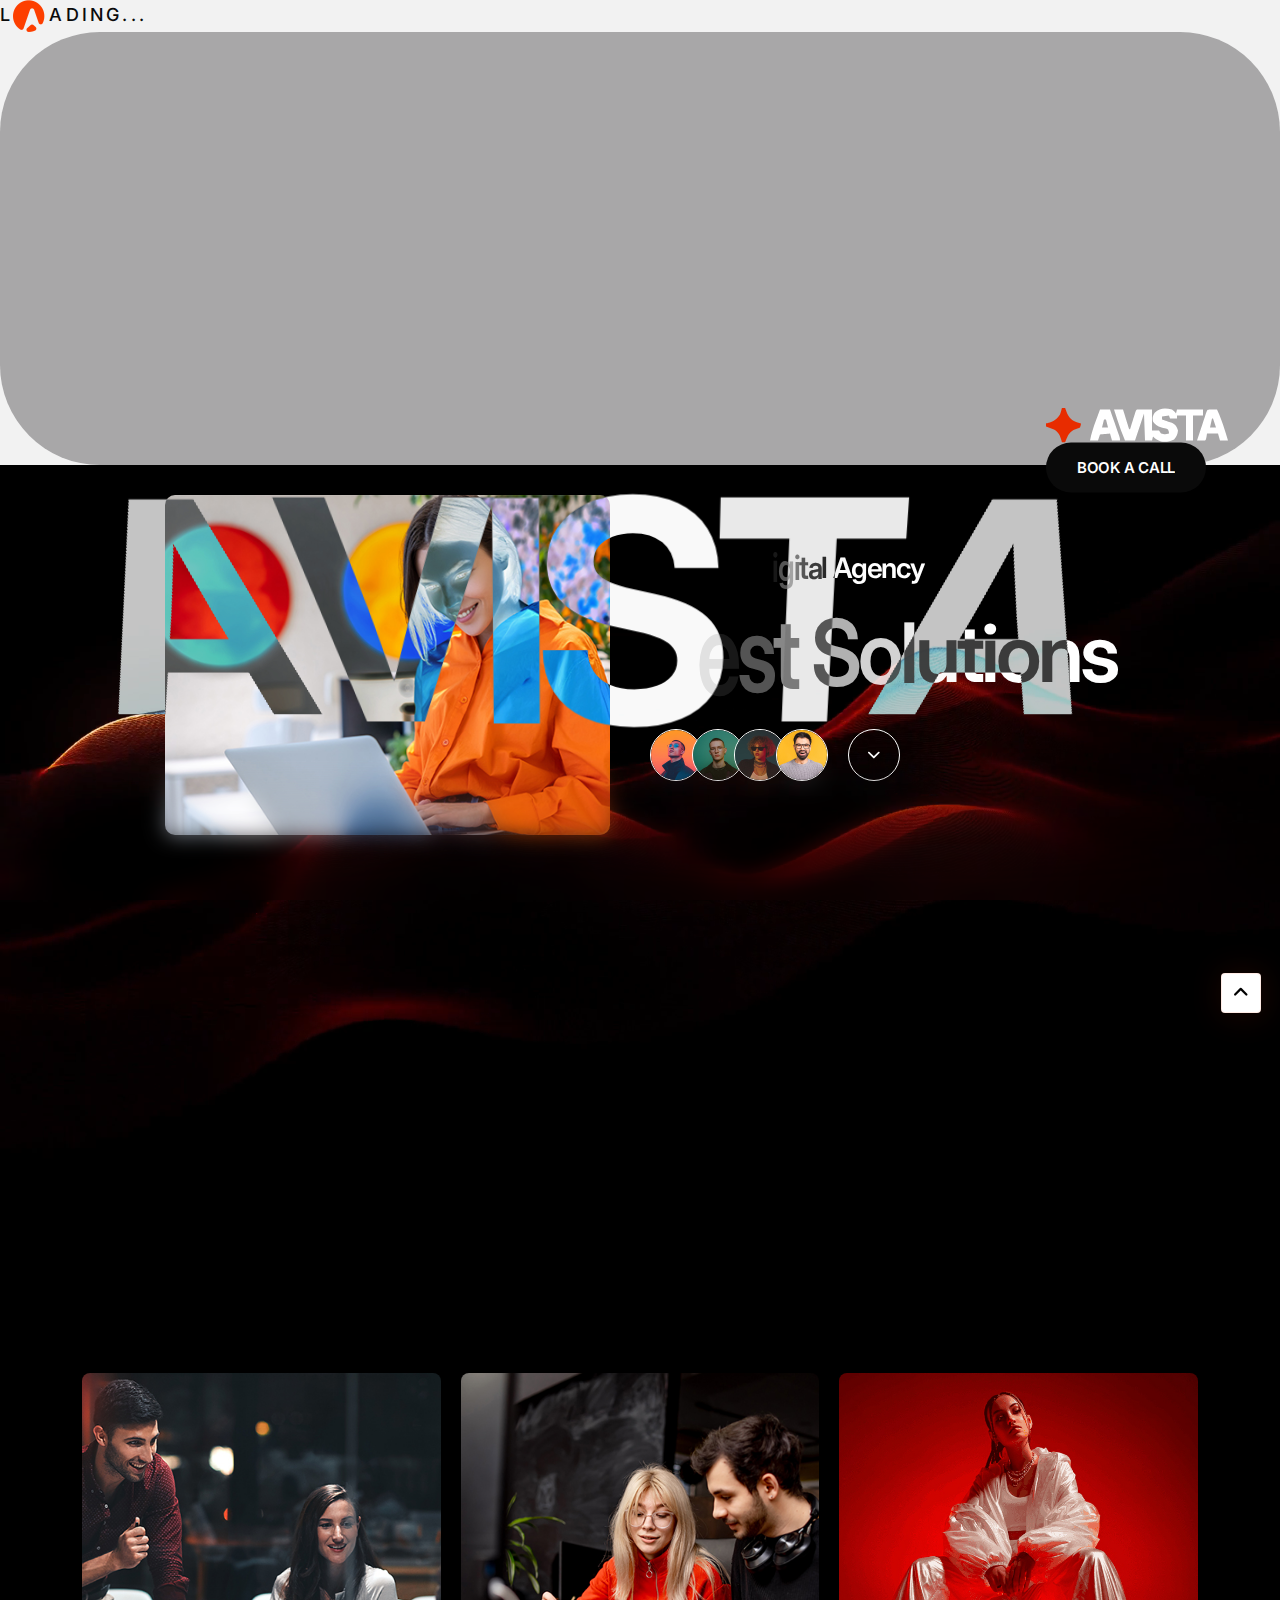
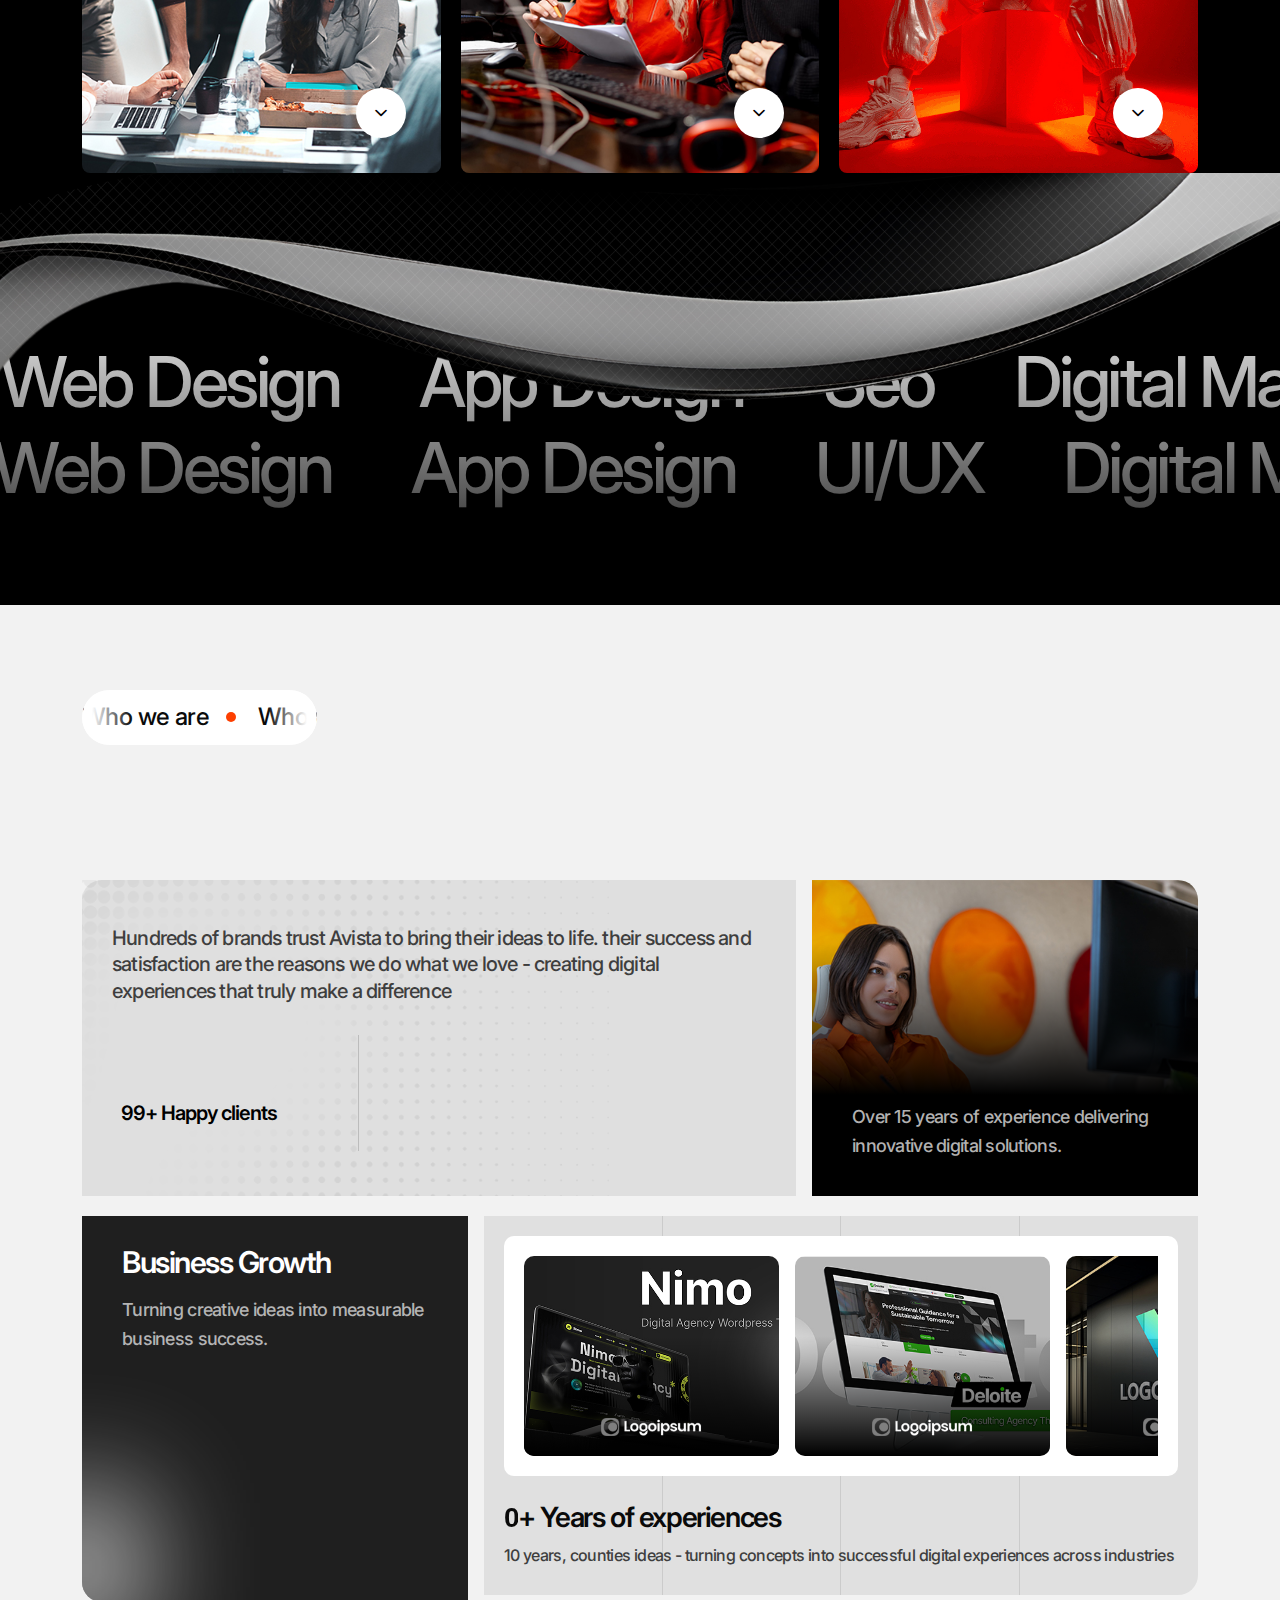
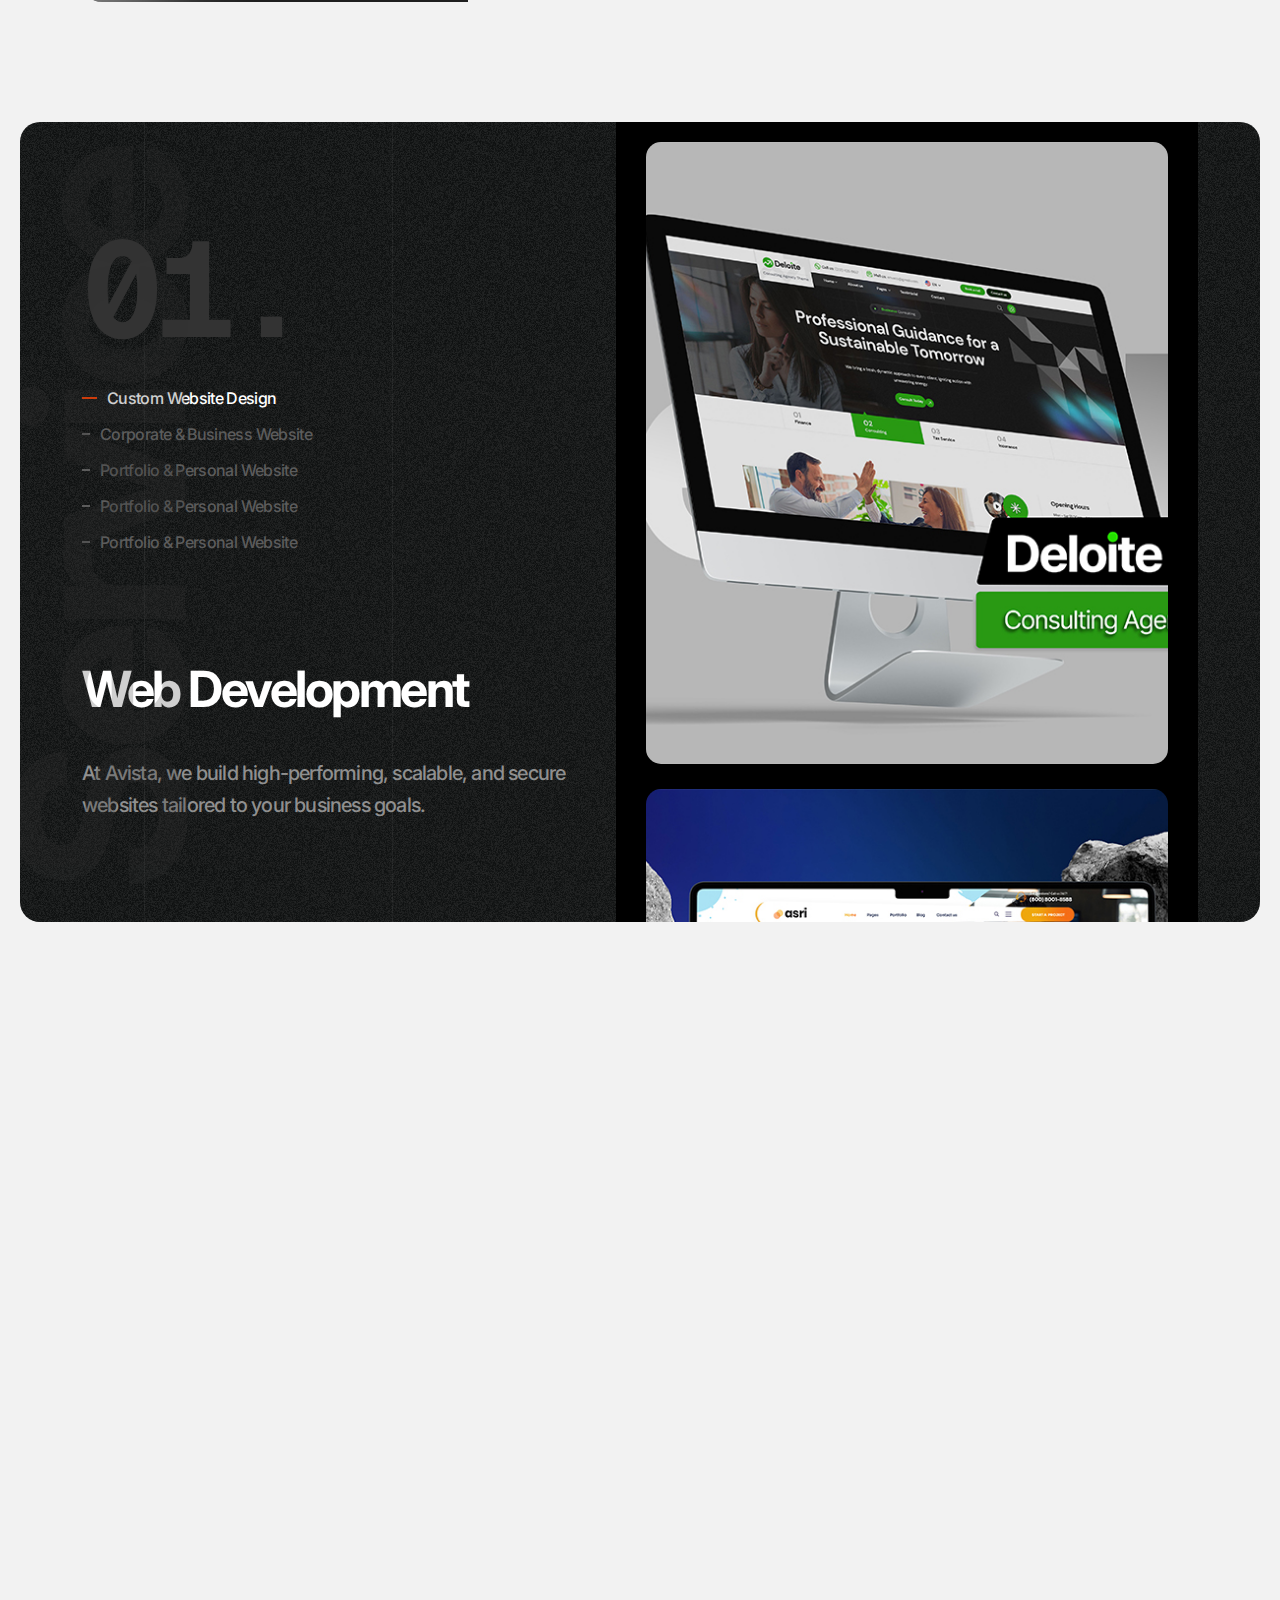
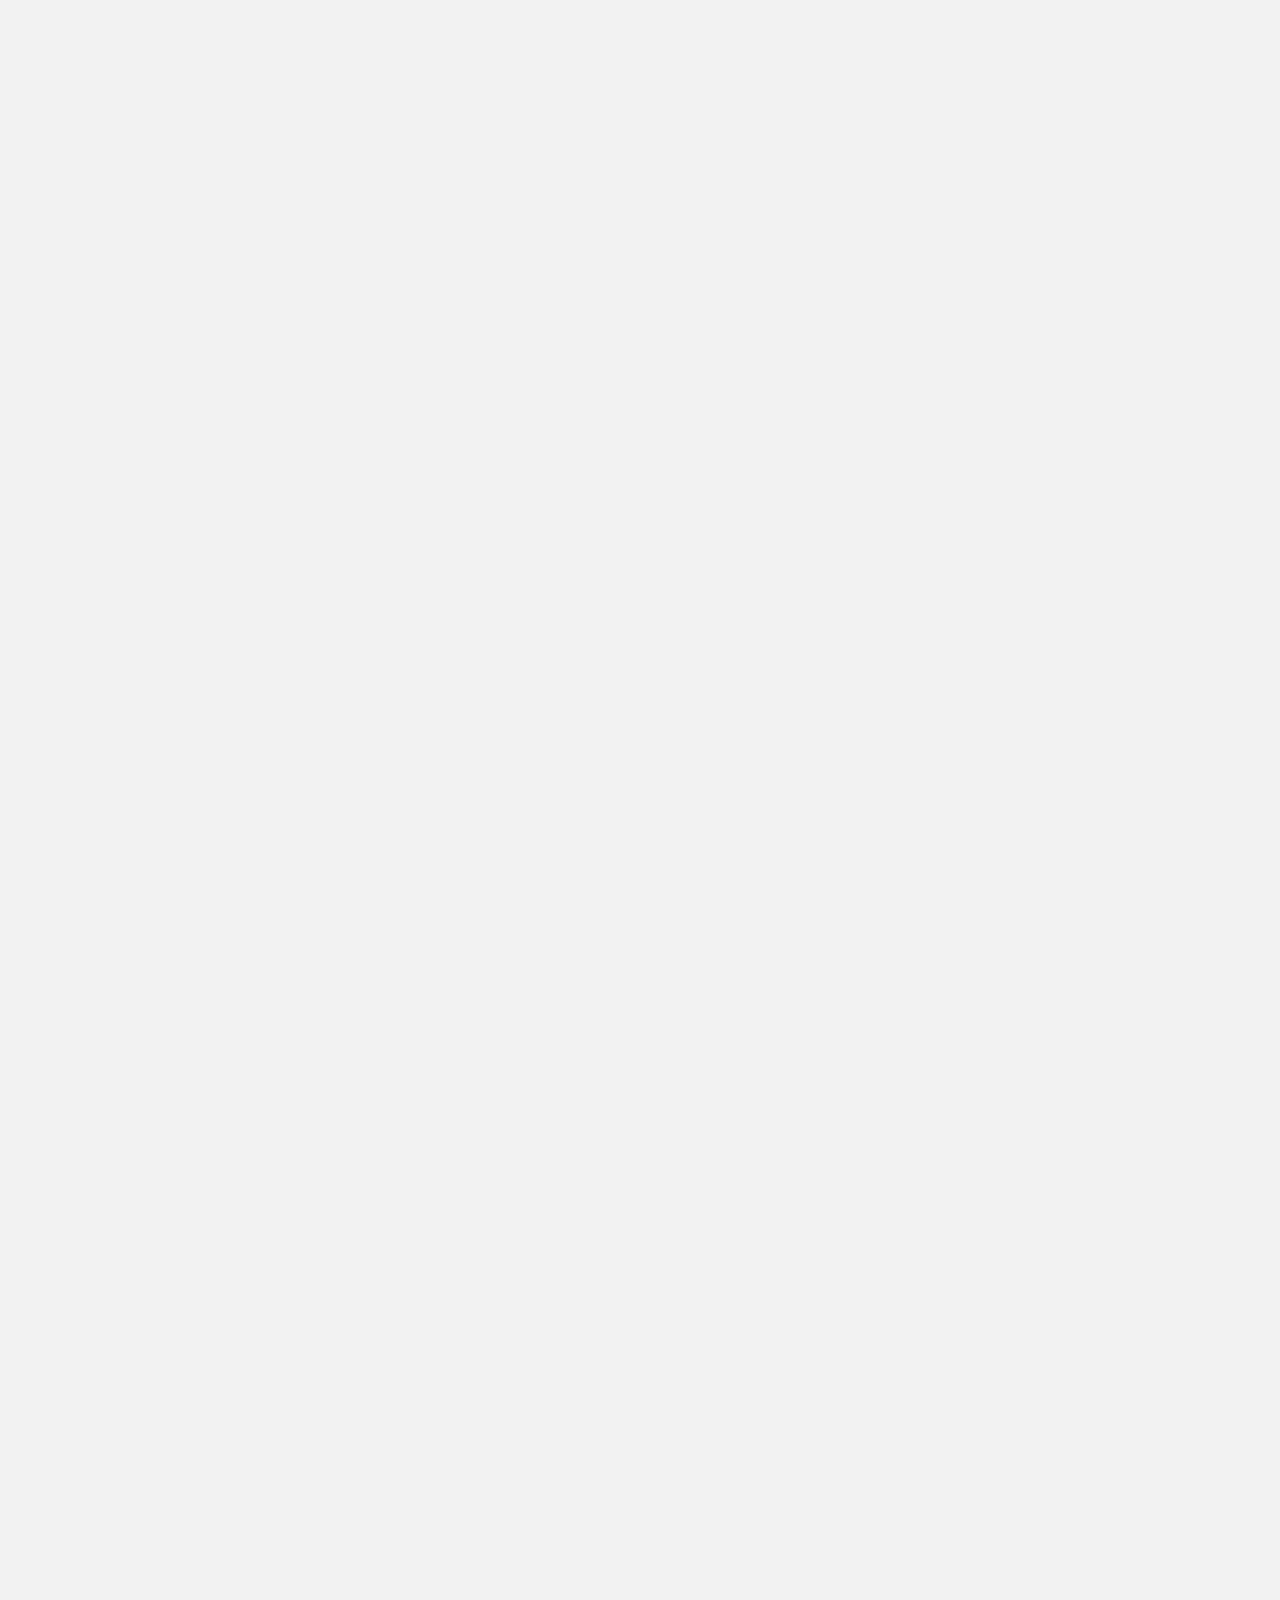
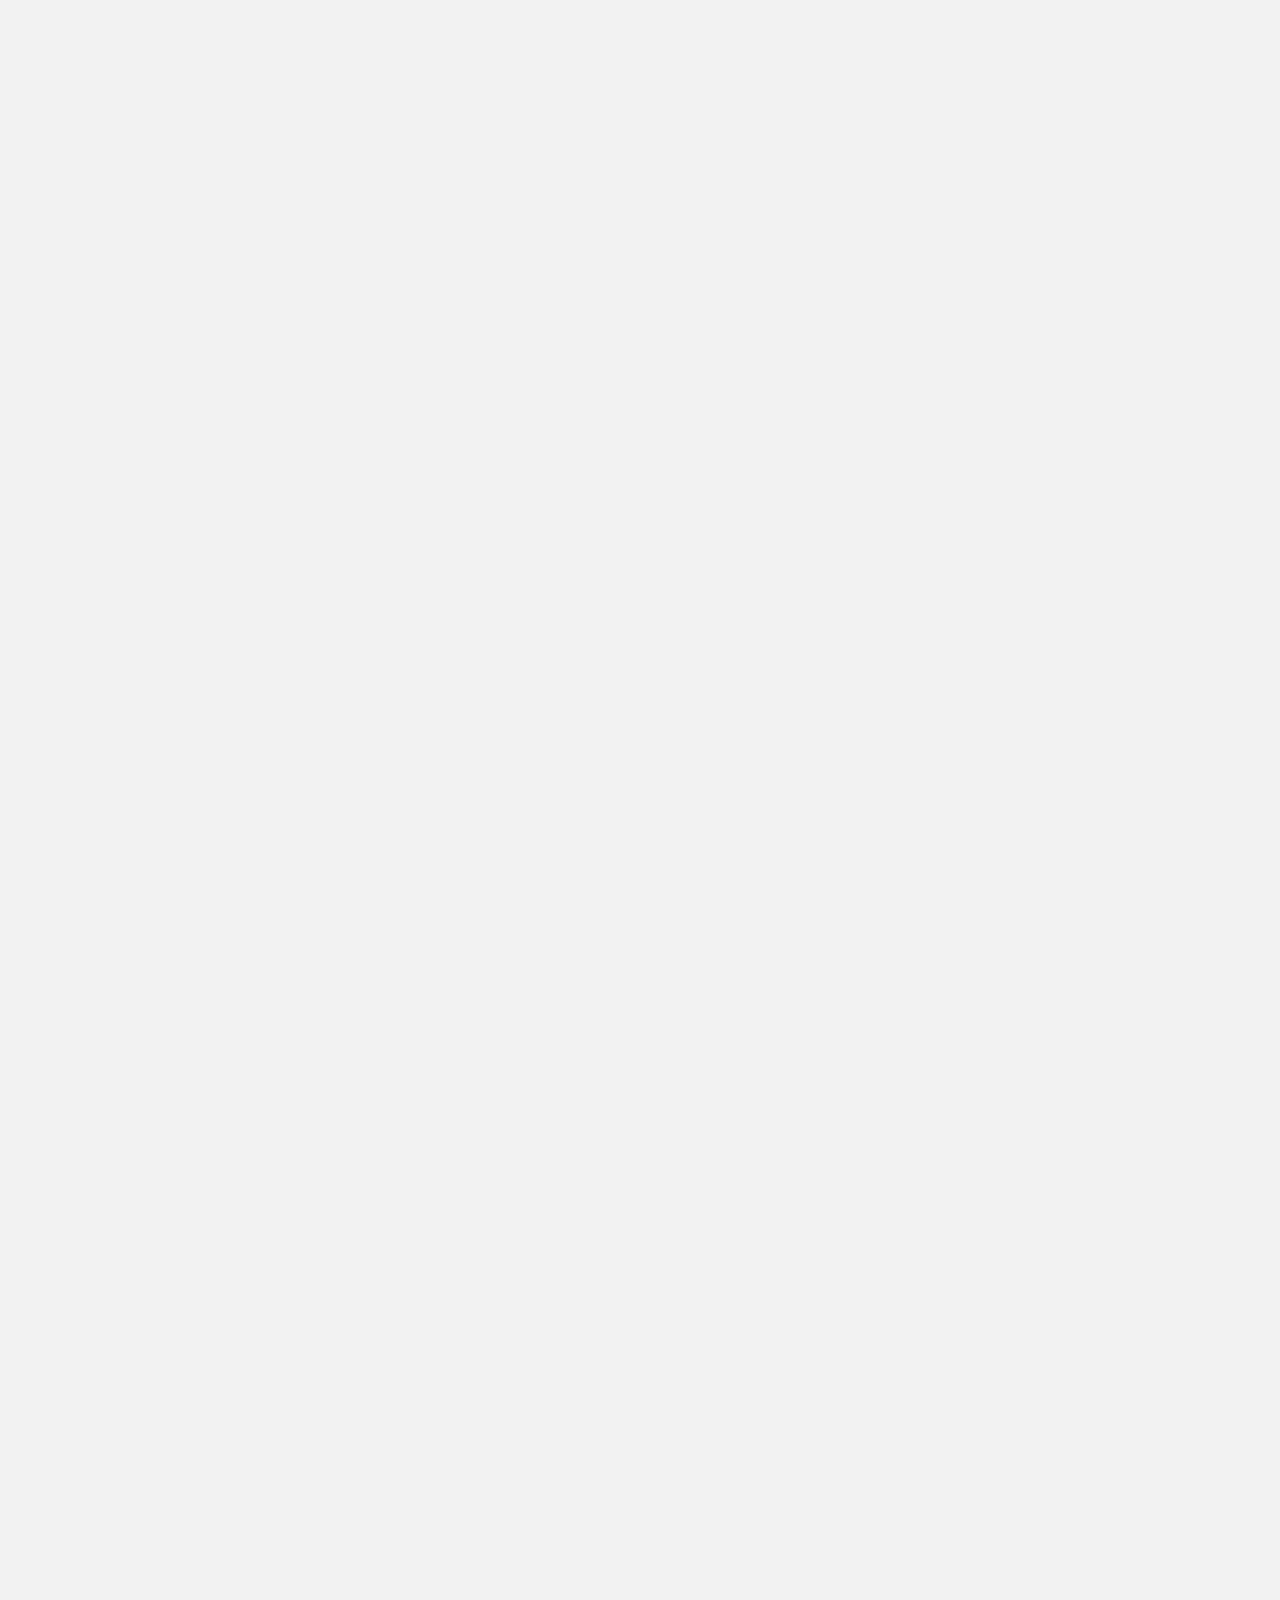
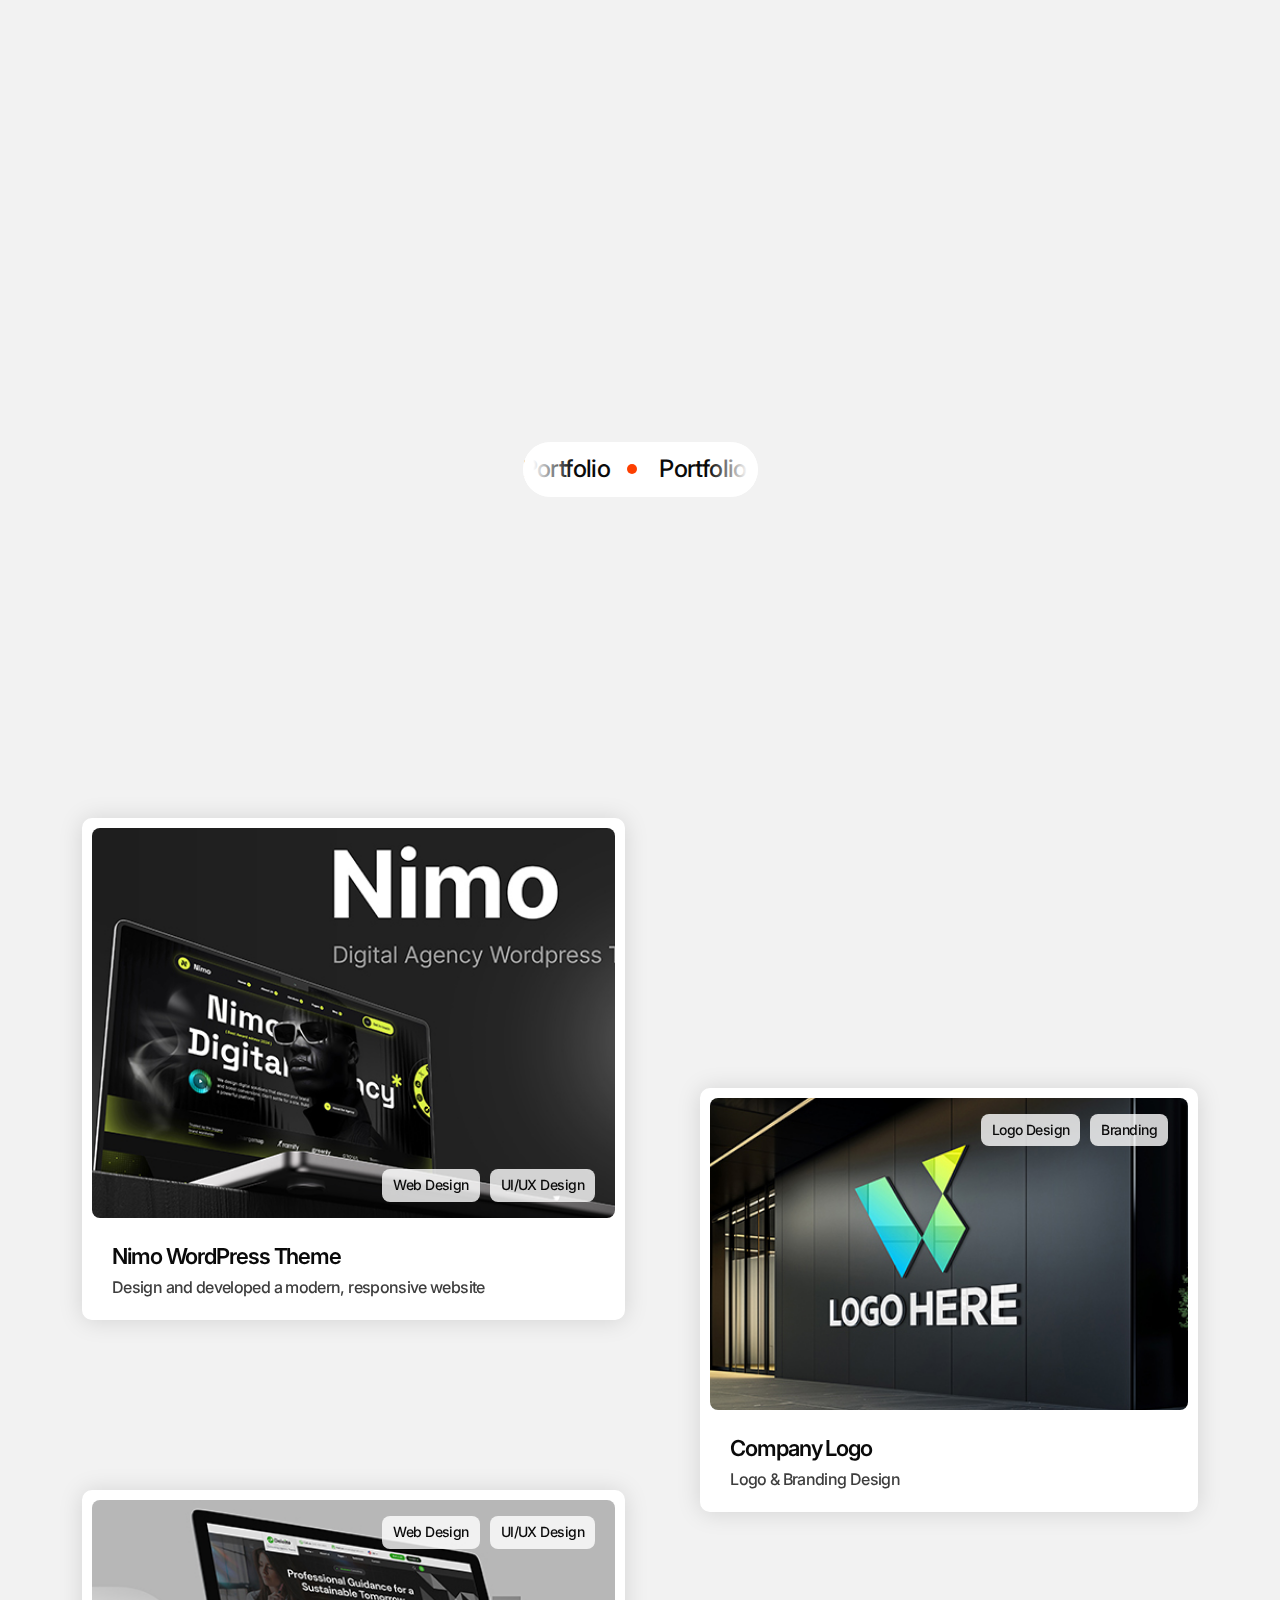
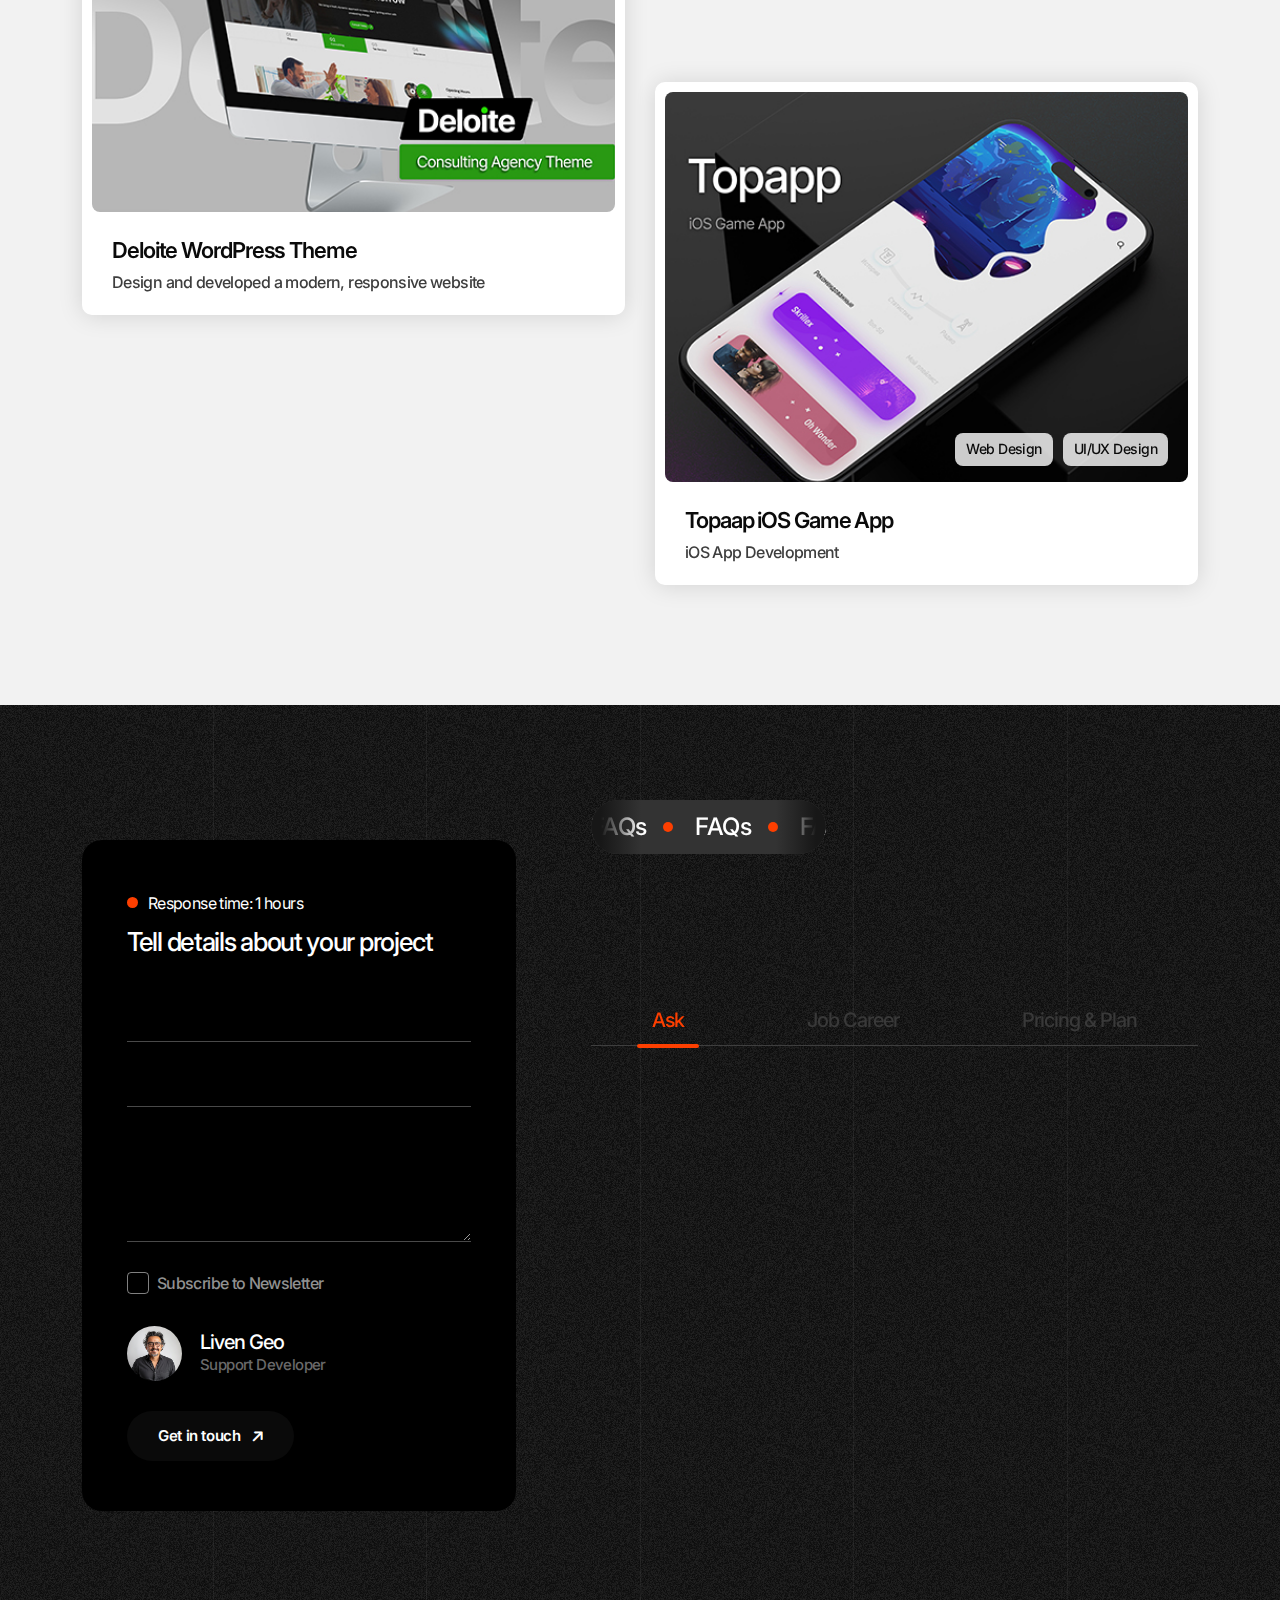
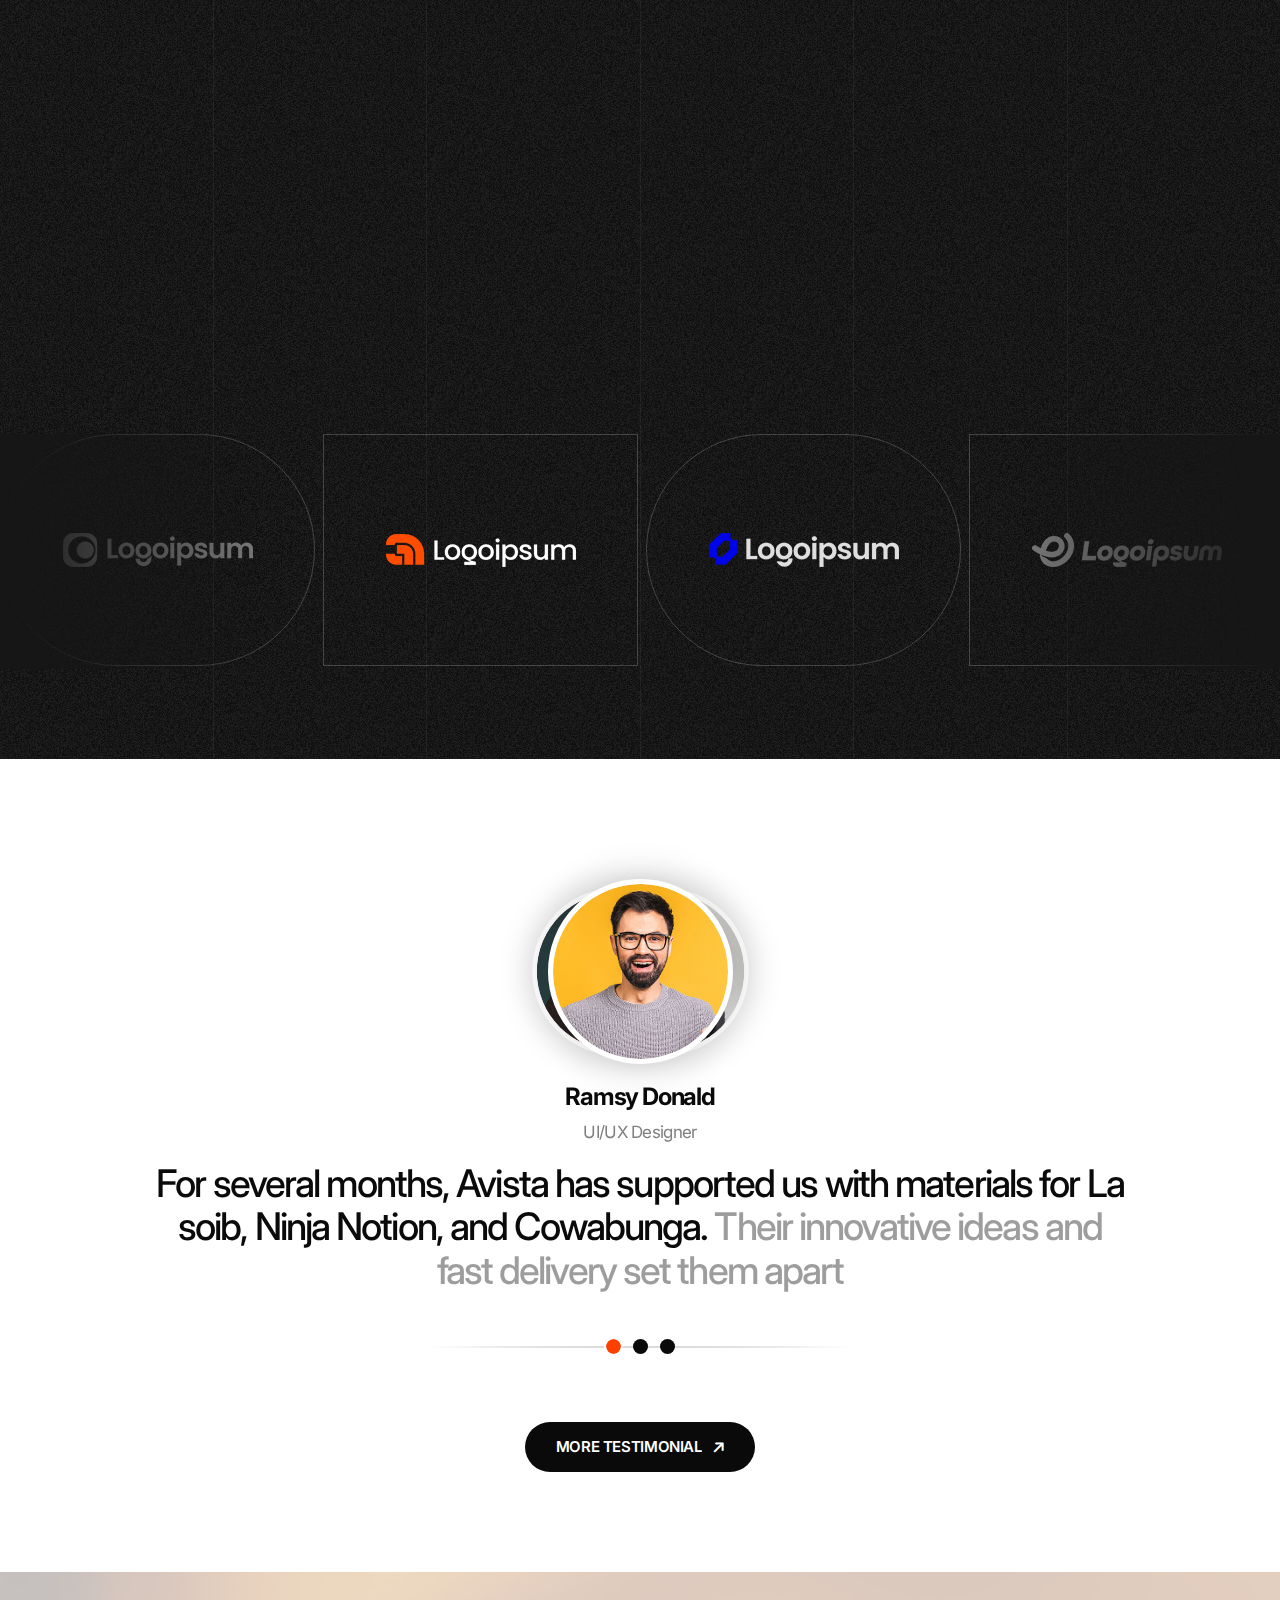
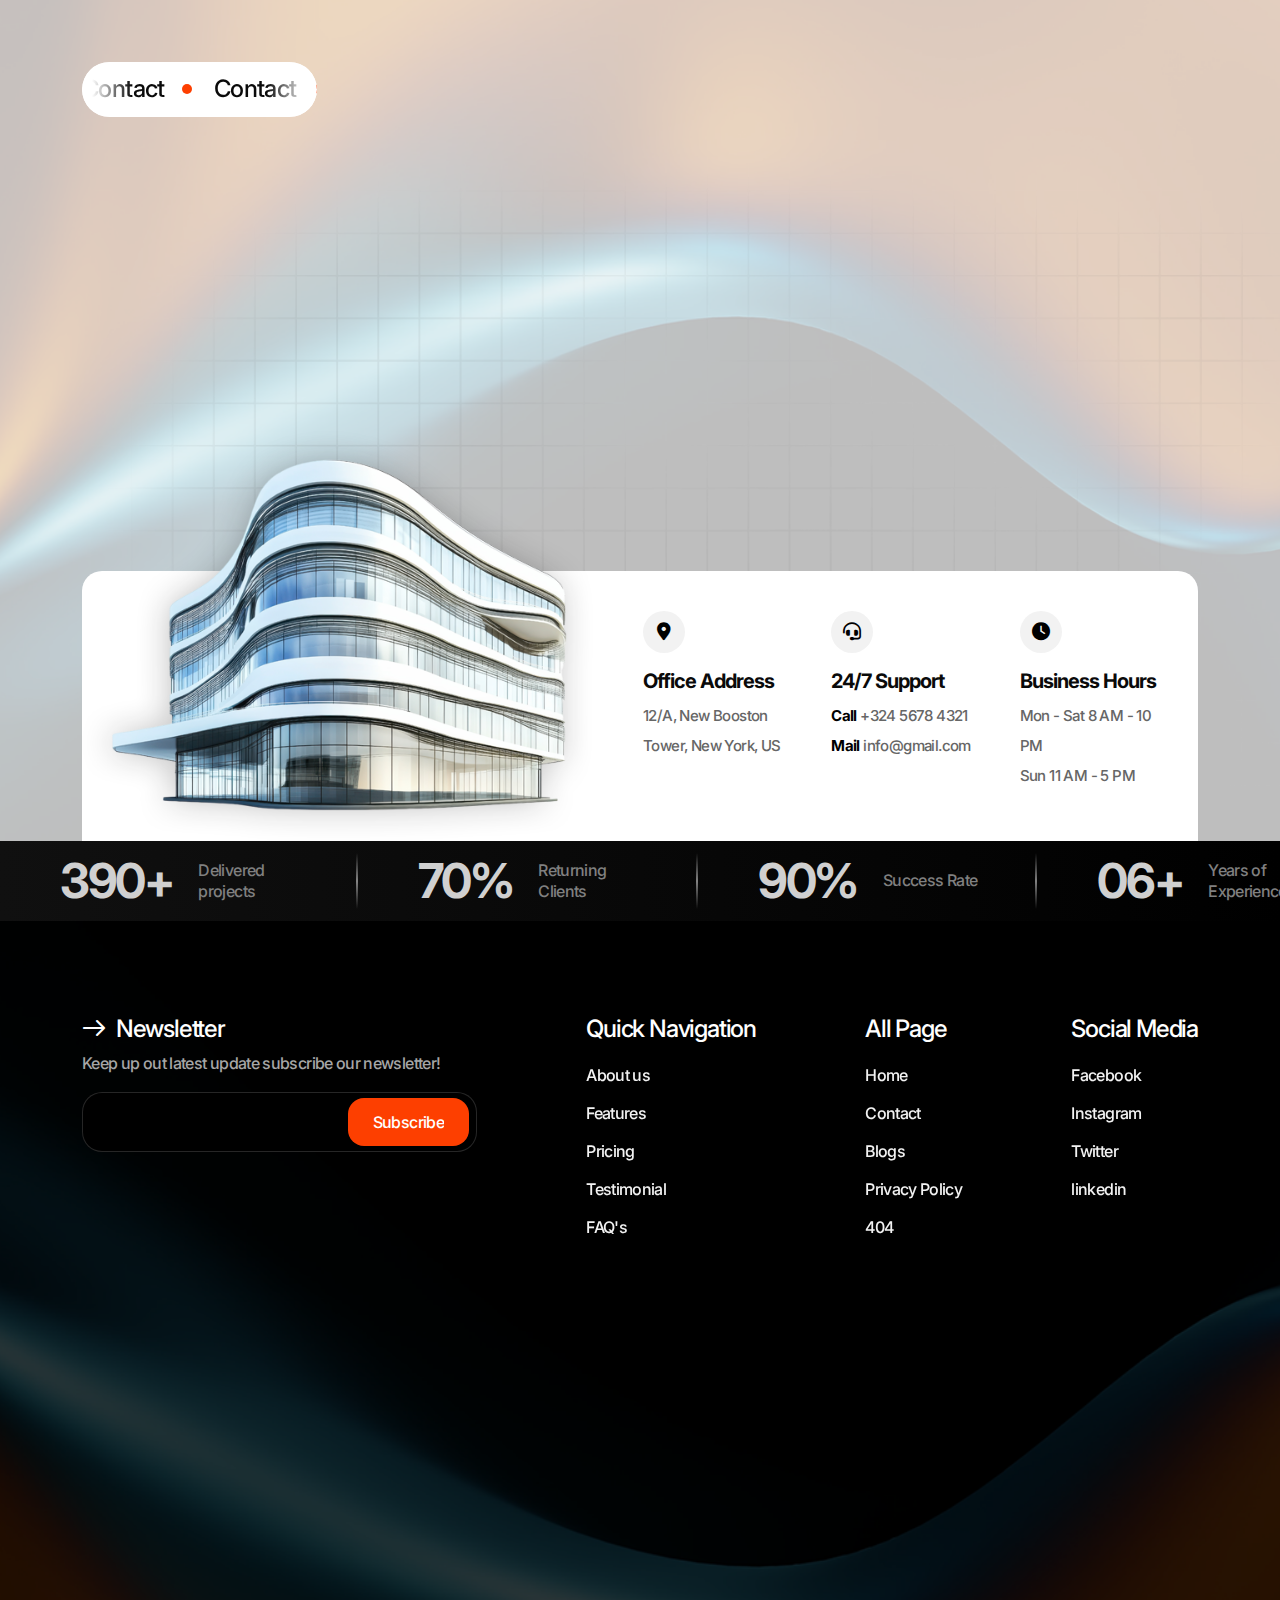
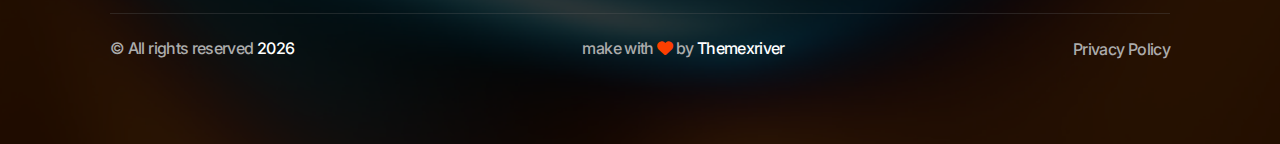
<file: index-3.html>
<!Doctype html>
<html class="no-js" lang="zxx">
    
    <head>
        <meta charset="utf-8">
        <meta http-equiv="x-ua-compatible" content="ie=edge">
        <title>Avista - Creative Agency HTML Template</title>
        <meta name="description" content="">
        <meta name="viewport" content="width=device-width, initial-scale=1">
		<link rel="shortcut icon" type="image/x-icon" href="assets/img/favicon.ico">
        <!-- Place favicon.ico in the root directory -->


		<!-- all-CSS-link-here -->
        <link rel="stylesheet" href="assets/css/bootstrap.min.css">
        <link rel="stylesheet" href="assets/css/swiper-bundle.min.css">
        <link rel="stylesheet" href="assets/css/all.min.css">
        <link rel="stylesheet" href="assets/css/flaticon_avista.css">
        <link rel="stylesheet" href="assets/css/odometer.min.css">
        <link rel="stylesheet" href="assets/css/nice-select.css">
        <link rel="stylesheet" href="assets/css/animate.css">
        <link rel="stylesheet" href="assets/css/magnific-popup.css">
        <link rel="stylesheet" href="assets/css/main.css">
    </head>

    <body class="as-home-4"  >
        <div class="as-home-4-wrapper ">

            <!-- start preloader -->
            <div class="as-preloader">
                <div class="as-preloader-wrap">
                    <div class="loader as-h-1">
                        <span class="loader_letter">L</span>
                        <span class="loader_letter">
                            <img src="assets/img/logo/fevicon-1.png" alt="">
                        </span>
                        <span class="loader_letter">A</span>
                        <span class="loader_letter">D</span>
                        <span class="loader_letter">I</span>
                        <span class="loader_letter">N</span>
                        <span class="loader_letter">G</span>
                        <span class="loader_letter">.</span>
                        <span class="loader_letter">.</span>
                        <span class="loader_letter">.</span>
                    </div>
                </div>
            </div>
            <!-- end preloader -->


            <!-- side-menu-start -->
            <div class="as-home-4-side-menu  ">
                <!-- menu -->
                <nav class="as-main-navigation as-header-4-menu  d-none d-lg-block">
                    <ul id="main-nav" class="nav navbar-nav ">
                
                        <li class="dropdown">
                            <a href="#">
                                <i class="flaticon-hut flaticon"></i>
                            </a>
                            <ul class="dropdown-menu clearfix">
                                <li><a href="index.html">Home One</a></li>
                                <li><a href="index-2.html">Home Two</a></li>
                                <li><a href="index-3.html">Home Three</a></li>
                                <li><a href="index-4.html">Home Four</a></li>
                            </ul>
                        </li>
                
                        <li>
                            <a href="#">
                                <i class="flaticon-person flaticon"></i>
                            </a>
                            <ul class="dropdown-menu clearfix">
                                <li><a href="index.html">About Us</a></li>
                            </ul>
                        </li>
                
                        <li >
                            <a href="#">
                                <i class="flaticon-document flaticon"></i>
                            </a>
                            <ul class="dropdown-menu clearfix">
                                <li><a href="index.html">Projects</a></li>
                            </ul>
                        </li>                
                        <li >
                            <a href="#">
                                <i class="flaticon-luggage flaticon"></i>
                            </a>
                            <ul class="dropdown-menu clearfix">
                                <li><a href="index.html">Portfolio</a></li>
                            </ul>
                        </li>                
                        <li >
                            <a href="#">
                                <i class="flaticon-question flaticon"></i>
                            </a>
                            <ul class="dropdown-menu clearfix">
                                <li><a href="index.html">Faqs</a></li>
                            </ul>
                        </li>                
                        <li >
                            <a href="#">
                                <i class="flaticon-speech-bubble flaticon"></i>
                            </a>
                            <ul class="dropdown-menu clearfix">
                                <li><a href="index.html">Blog</a></li>
                            </ul>
                        </li>                
                        <li >
                            <a href="#">
                                <i class="flaticon-phone-call flaticon"></i>
                            </a>
                            <ul class="dropdown-menu clearfix">
                                <li><a href="index.html">Contact Us</a></li>
                            </ul>
                        </li>
                        
                
                    </ul>
                </nav>
            </div>
            <!-- side-menu-end -->

            <!-- header-start -->
            <header class="as-header-4-area">
                <div class="container as-container-1">
                    <div class="as-header-4-wrap">
                        <!-- site-logo -->
                        <a href="index-2.html" aria-label="name" class="main-logo">
                            <img src="assets/img/logo/logo-4.svg" alt="">
                        </a>

                        <!-- pr-btn -->
                        <div class="right">
                            <a href="#" aria-label="name" class="as-pr-btn-3 ">
                                <span class="text" data-back="BOOK A CALL" data-front="BOOK A CALL"></span>
                            </a>
                            <!-- offcanvas-btn -->
                            <button type="button" aria-label="name" class="sr-offcanvas-btn-1 offcanvas_toggle d-xl-none d-inline-block">
                                <i class="fa-solid fa-bars"></i>
                            </button>
                        </div>
                    </div>
                </div>
            </header>
            <!-- header-end -->

            <!-- hero-start -->
            <section class="as-hero-4-area wa-p-relative" >
                <div class="as-hero-4-bg-img text-center">
                    <video src="assets/img/hero/h4-video.mp4" muted autoplay loop class="w-100"></video>
                </div>

                <!-- content -->
                <div class="container as-container-1">



                    <!-- bottom -->
                    <div class="as-hero-4-wrap wa-p-relative">

                        <!-- position-circle-text -->
                        <div class="as-hero-4-circle-text wow fadeInRight2">
                            <img src="assets/img/hero/h4-circle-text.png" alt="" class="circle-text wow rotateIn" data-wow-delay=".3s">
                            <div class="icon">
                                <img src="assets/img/hero/s4-illus.png" alt="">
                            </div>
                        </div>                        

                        <!-- left-img -->
                        <div class="as-hero-4-img wa-fix wa-img-cover " >
                            <img src="assets/img/hero/h4-img-1.jpg" alt="">
                        </div>

                        <!-- right-content -->
                        <div class="as-hero-4-content">
                            <h4 class="as-h-1 subtitle "><i class="flaticon-asterisk flaticon wow rotateIn" data-wow-delay="1s"></i> <span class="wa-split-up2" >We are Digital Agency</span></h4>
                            <h2 class="as-h-1 title wa-split-up2">Best Solutions</h2>

                            <div class="as-hero-4-author">
                                <div class="author-img">
                                    <div class="author-img-elm wa-fix wa-img-cover wow fadeInRight2" data-wow-delay=".4s">
                                        <img src="assets/img/testimonial/author-1.jpg" alt="">
                                    </div>
                                    <div class="author-img-elm wa-fix wa-img-cover wow fadeInRight2" data-wow-delay=".5s">
                                        <img src="assets/img/testimonial/author-2.jpg" alt="">
                                    </div>
                                    <div class="author-img-elm wa-fix wa-img-cover wow fadeInRight2" data-wow-delay=".6s">
                                        <img src="assets/img/testimonial/author-3.jpg" alt="">
                                    </div>
                                    <div class="author-img-elm wa-fix wa-img-cover wow fadeInRight2" data-wow-delay=".7s">
                                        <img src="assets/img/testimonial/author-4.jpg" alt="">
                                    </div>
                                </div>
                                <a href="#" aria-label="name" class="author-btn wow fadeInRight2 wa_magnetic_btn_1" data-wow-delay=".8s" >
                                    <i class="flaticon-next flaticon"></i>
                                </a>
                            </div>
                        </div>
                    </div>
                </div>

                <!-- social -->
                <div class="as-hero-4-social">
                    <a href="#" aria-label="name" class="social-elm as-p-1">
                        <i class="fa-brands fa-instagram"></i>
                        Instagram
                    </a>
                    <a href="#" aria-label="name" class="social-elm as-p-1">
                        <i class="fa-solid fa-basketball"></i>
                        Dribble
                    </a>
                    <a href="#" aria-label="name" class="social-elm as-p-1">
                        <i class="fa-brands fa-x-twitter"></i>
                        Twitter
                    </a>
                    <a href="#" aria-label="name" class="social-elm as-p-1">
                        <i class="fa-brands fa-facebook-f"></i>
                        Facebook
                    </a>
                </div>
            </section>
            <!-- hero-end -->

            <div class="as-home-4-logo-fixed wa-fix">
                <div class="container as-container-1">
                    <h2 class="as-h-1 logo-text wa_title_spilt_1" data-delay=".3">
                        AVISTA
                    </h2>
                </div>
            </div>

            <!-- portfolio-start -->
            <section class="as-portfolio-4-area wa-p-relative">
                <div class="container as-container-1">
                    <div class="as-portfolio-4-wrap">
                        <!-- single-item -->
                        <div class="as-portfolio-4-item wa-fix wa-img-cover wa_magnetic_1_trigger">
                            <img class="wa_magnetic_1_elm" src="assets/img/portfolio/p4-img-1.jpg" alt="">
                            <a href="#" aria-label="name" class="item-btn wa_magnetic_btn_1">
                                <i class="flaticon-next flaticon"></i>
                            </a>
                        </div>
                        <!-- single-item -->
                        <div class="as-portfolio-4-item wa-fix wa-img-cover wa_magnetic_1_trigger">
                            <img class="wa_magnetic_1_elm" src="assets/img/portfolio/p4-img-2.jpg" alt="">
                            <a href="#" aria-label="name" class="item-btn wa_magnetic_btn_1">
                                <i class="flaticon-next flaticon"></i>
                            </a>
                        </div>
                        <!-- single-item -->
                        <div class="as-portfolio-4-item wa-fix wa-img-cover wa_magnetic_1_trigger">
                            <img class="wa_magnetic_1_elm" src="assets/img/portfolio/p4-img-3.jpg" alt="">
                            <a href="#" aria-label="name" class="item-btn wa_magnetic_btn_1">
                                <i class="flaticon-next flaticon"></i>
                            </a>
                        </div>
                    </div>
                </div>
            </section>
            <!-- portfolio-end -->

            <!-- marquee-text-start -->
            <section class="as-marquee-text-4-area wa-p-relative wa-fix pb-90">
                <div class="as-marquee-text-4-bg-img wa-p-relative">
                    <img src="assets/img/marquee-text/mt4-bg-shape.png" alt="" class="w-100">
                </div>
                <div class="wa_marquee_left_nopause d-inline-block ">
                    <div class="as-marquee-text-4-text">
                        <h3 class="as-h-1 text-elm">Web Design</h3>
                        <i class="flaticon-sparkle flaticon"></i>
                        <h3 class="as-h-1 text-elm">App Design</h3>
                        <i class="flaticon-sparkle flaticon"></i>
                        <h3 class="as-h-1 text-elm">Seo</h3>
                        <i class="flaticon-sparkle flaticon"></i>
                        <h3 class="as-h-1 text-elm">Digital Marketing</h3>
                        <i class="flaticon-sparkle flaticon"></i>
                        <h3 class="as-h-1 text-elm">Branding</h3>
                        <i class="flaticon-sparkle flaticon"></i>
                        <h3 class="as-h-1 text-elm">Development</h3>
                        <i class="flaticon-sparkle flaticon"></i>
                    </div>
                </div>
                <div class="wa_marquee_right_nopause d-inline-block ">
                    <div class="as-marquee-text-4-text">
                        <h3 class="as-h-1 text-elm">Web Design</h3>
                        <i class="flaticon-sparkle flaticon"></i>
                        <h3 class="as-h-1 text-elm">App Design</h3>
                        <i class="flaticon-sparkle flaticon"></i>
                        <h3 class="as-h-1 text-elm">UI/UX</h3>
                        <i class="flaticon-sparkle flaticon"></i>
                        <h3 class="as-h-1 text-elm">Digital Marketing</h3>
                        <i class="flaticon-sparkle flaticon"></i>
                        <h3 class="as-h-1 text-elm">Branding</h3>
                        <i class="flaticon-sparkle flaticon"></i>
                        <h3 class="as-h-1 text-elm">Development</h3>
                        <i class="flaticon-sparkle flaticon"></i>
                    </div>
                </div>
            </section>
            <!-- marquee-text-end -->

            <!-- about-start -->
            <section class="as-about-4-area pt-85 pb-120">
                <div class="container as-container-1">

                    <!-- section-title -->
                    <div class="as-about-4-sec-title mb-55">
                        <div class="as-subtitle-4-wrap wa-fix wa-p-relative">
                            <div class="wa_marquee_left_nopause d-inline-block">
                                <div class="as-subtitle-4-text">
                                    <h4 class="as-subtitle-4">
                                        Who we are
                                    </h4>                                
                                    <h4 class="as-subtitle-4">
                                        Who we are
                                    </h4>
                                </div>
                            </div>
                        </div>

                        <h2 class="as-h-1 section-title wa_title_spilt_1">We are <span>Avista</span> best digital marketing agency</h2>
                    </div>

                    <div class="as-about-4-wrap">

                        <!-- disc -->
                        <div class="as-about-4-disc wa-p-relative">
                            <p class="as-p-1 disc">Hundreds of brands trust Avista to bring their ideas to life. their success and satisfaction are the reasons we do what we love - creating digital experiences that truly make a difference</p>
                            <div class="inner-div">
                                <div class="author-rating">
                                    <div class="icon">
                                        <i class="fa-solid fa-star wow fadeIn" data-wow-delay=".1s"></i>
                                        <i class="fa-solid fa-star wow fadeIn" data-wow-delay=".2s"></i>
                                        <i class="fa-solid fa-star wow fadeIn" data-wow-delay=".3s"></i>
                                        <i class="fa-solid fa-star wow fadeIn" data-wow-delay=".4s"></i>
                                        <i class="fa-solid fa-star wow fadeIn" data-wow-delay=".5s"></i>
                                    </div>
                                    <h5 class="as-h-1 title">99+ Happy clients</h5>
                                </div>
                                <div class="inner-div-line"></div>
                                <div class="author-img">
                                    <div class="author-img-single wa-fix wa-img-cover wow fadeInRight2" data-wow-delay=".1s">
                                        <img src="assets/img/testimonial/author-2.jpg" alt="">
                                    </div>
                                    <div class="author-img-single wa-fix wa-img-cover wow fadeInRight2" data-wow-delay=".2s">
                                        <img src="assets/img/testimonial/author-4.jpg" alt="">
                                    </div>
                                    <div class="author-img-single wa-fix wa-img-cover wow fadeInRight2" data-wow-delay=".3s">
                                        <img src="assets/img/testimonial/author-3.jpg" alt="">
                                    </div>
                                    <div class="author-img-single wa-fix wa-img-cover wow fadeInRight2" data-wow-delay=".4s">
                                        <img src="assets/img/testimonial/author-5.jpg" alt="">
                                    </div>
                                </div>
                            </div>

                            <img src="assets/img/about/a4-bg-shape.png" alt="" class="bg-img">
                        </div>

                        <!-- experience -->
                        <div class="as-about-4-experience wa-bg-default" data-background="assets/img/about/a4-img-1.jpg">
                            <h3 class="as-h-1 title wa_title_spilt_1">15+ Years Experiences</h3>
                            <p class="as-p-1 disc">Over 15 years of experience delivering innovative digital solutions.</p>
                        </div>
                    </div>

                    <div class="as-about-4-wrap-2">

                        <div class="as-about-4-growth">
                            <h4 class="as-h-1 title">Business Growth</h4>
                            <p class="as-p-1 disc">Turning creative ideas into measurable business success.</p>

                            <div class="img-elm wa_add_class">
                                <img src="assets/img/about/a4-progress-img.png" alt="">
                            </div>
                        </div>

                        <div class="as-about-4-marquee wa-p-relative">
                            <div class="marquee-bg ">
                                <div class="wa-fix">
                                    <div class="wa_marquee_left_nopause d-inline-block">
                                        <div class="as-about-4-marquee-item">
                                            <div class="single-elm wa-p-relative">
                                                <img src="assets/img/portfolio/p1-img-1.jpg" alt="" class="main-img">
                                                <img src="assets/img/projects/p3-item-logo.png" alt="" class="logo">
                                            </div>
                                            <div class="single-elm wa-p-relative">
                                                <img src="assets/img/portfolio/p1-img-2.jpg" alt="" class="main-img">
                                                <img src="assets/img/projects/p3-item-logo.png" alt="" class="logo">
                                            </div>
                                            <div class="single-elm wa-p-relative">
                                                <img src="assets/img/portfolio/p1-img-3.jpg" alt="" class="main-img">
                                                <img src="assets/img/projects/p3-item-logo.png" alt="" class="logo">
                                            </div>
                                            <div class="single-elm wa-p-relative">
                                                <img src="assets/img/portfolio/p1-img-4.jpg" alt="" class="main-img">
                                                <img src="assets/img/projects/p3-item-logo.png" alt="" class="logo">
                                            </div>
                                            <div class="single-elm wa-p-relative">
                                                <img src="assets/img/portfolio/p2-img-1.jpg" alt="" class="main-img">
                                                <img src="assets/img/projects/p3-item-logo.png" alt="" class="logo">
                                            </div>
                                            <div class="single-elm wa-p-relative">
                                                <img src="assets/img/portfolio/p2-img-2.jpg" alt="" class="main-img">
                                                <img src="assets/img/projects/p3-item-logo.png" alt="" class="logo">
                                            </div>
                                        </div>
                                    </div> 
                                </div>
                             </div>
                            <!-- content -->
                            <div class="as-about-4-marquee-content">
                                <h3 class="as-h-1 title"><span class="odometer" data-count="10">00</span>+ Years of experiences</h3>
                                <p class="as-p-1 disc">10 years, counties ideas - turning concepts into successful digital experiences across industries</p>
                            </div>

                            <div class="as-about-4-marquee-bg-line">
                                <span class="line"></span>
                                <span class="line"></span>
                                <span class="line"></span>
                            </div>
                        </div>
                    </div>
                </div>
            </section>
            <!-- about-end -->

            <!-- services-start -->
            <div class="as-services-4-height">
                <div class="as-services-4-pin">
                    <section class="as-services-4-area wa-p-relative">
                        <div class="as-services-4-bg-line">
                            <span class="line"></span>
                            <span class="line"></span>
                            <span class="line"></span>
                            <span class="line"></span>
                            <span class="line"></span>
                        </div>
                        <h3 class="as-h-1 as-services-4-bg-text">Service</h3>
                        <div class="as-services-4-bg-noise" data-background="assets/img/services/s4-bg-noise-1.gif"></div>
                        <div class="container as-container-1">
                            <div class="as-services-4-wrap">
                                <!-- left -->
                                <div class="as-services-4-left">
                                    
                                    <!-- item-number -->
                                    <div class="as-services-4-item-number-wrap">
                                        <div class="as-services-4-item-number">
                                            <h4 class="as-h-1 single-number">01.</h4>
                                            <h4 class="as-h-1 single-number">02.</h4>
                                            <h4 class="as-h-1 single-number">03.</h4>
                                            <h4 class="as-h-1 single-number">03.</h4>
                                            <h4 class="as-h-1 single-number">03.</h4>
                                        </div>
                                    </div>

                                    <!-- list -->
                                    <div class="as-services-4-item-list">
                                        <p class="as-p-1 single-item active"><span class="line"></span> Custom Website Design</p>
                                        <p class="as-p-1 single-item"><span class="line"></span> Corporate & Business Website</p>
                                        <p class="as-p-1 single-item"><span class="line"></span> Portfolio & Personal Website</p>
                                        <p class="as-p-1 single-item"><span class="line"></span> Portfolio & Personal Website</p>
                                        <p class="as-p-1 single-item"><span class="line"></span> Portfolio & Personal Website</p>
                                    </div>

                                    <!-- item-title -->
                                    <div class="as-services-4-item-title-wrap">
                                        <div class="as-services-4-item-title">
                                            <h3 class="as-h-1 single-title">
                                                <a href="#" aria-label="name">Web Development</a>
                                            </h3>
                                            <h3 class="as-h-1 single-title">
                                                <a href="#" aria-label="name">Business Website</a>
                                            </h3>
                                            <h3 class="as-h-1 single-title">
                                                <a href="#" aria-label="name">Corporate Corporate</a>
                                            </h3>
                                            <h3 class="as-h-1 single-title">
                                                <a href="#" aria-label="name">Corporate Corporate</a>
                                            </h3>
                                            <h3 class="as-h-1 single-title">
                                                <a href="#" aria-label="name">Corporate Corporate</a>
                                            </h3>
                                        </div>
                                    </div>

                                    <!-- item-disc -->
                                    <div class="as-services-4-item-disc-wrap">
                                        <div class="as-services-4-item-disc">
                                            <p class="as-p-1 single-disc wa-line-limit has-line-2">At Avista, we build high-performing, scalable, and secure websites tailored to your business goals.</p>
                                            <p class="as-p-1 single-disc wa-line-limit has-line-2">At Avista, we build high-performing, scalable, and secure websites tailored to your business goals.</p>
                                            <p class="as-p-1 single-disc wa-line-limit has-line-2">At Avista, we build high-performing, scalable, and secure websites tailored to your business goals.</p>
                                            <p class="as-p-1 single-disc wa-line-limit has-line-2">At Avista, we build high-performing, scalable, and secure websites tailored to your business goals.</p>
                                            <p class="as-p-1 single-disc wa-line-limit has-line-2">At Avista, we build high-performing, scalable, and secure websites tailored to your business goals.</p>
                                        </div>
                                    </div>

                                </div>

                                <!-- right -->
                                <div class="as-services-4-right">
                                    <div class="as-services-4-item-img">
                                        <!-- single-item -->
                                        <div class="as-services-4-item-img-single wa-fix wa-img-cover">
                                            <img src="assets/img/services/s4-img-1.jpg" alt="">
                                            <h3 class="as-h-1 item-title">
                                                <a href="#" aria-label="name">Web development</a>
                                            </h3>
                                        </div>
                                        <!-- single-item -->
                                        <div class="as-services-4-item-img-single wa-fix wa-img-cover">
                                            <img src="assets/img/services/s4-img-2.jpg" alt="">
                                            <h3 class="as-h-1 item-title">
                                                <a href="#" aria-label="name">Web development</a>
                                            </h3>
                                        </div>
                                        <!-- single-item -->
                                        <div class="as-services-4-item-img-single wa-fix wa-img-cover">
                                            <img src="assets/img/services/s4-img-3.jpg" alt="">
                                            <h3 class="as-h-1 item-title">
                                                <a href="#" aria-label="name">Web development</a>
                                            </h3>
                                        </div>
                                        <!-- single-item -->
                                        <div class="as-services-4-item-img-single wa-fix wa-img-cover">
                                            <img src="assets/img/services/s4-img-3.jpg" alt="">
                                            <h3 class="as-h-1 item-title">
                                                <a href="#" aria-label="name">Web development</a>
                                            </h3>
                                        </div>
                                        <!-- single-item -->
                                        <div class="as-services-4-item-img-single wa-fix wa-img-cover">
                                            <img src="assets/img/services/s4-img-3.jpg" alt="">
                                            <h3 class="as-h-1 item-title">
                                                <a href="#" aria-label="name">Web development</a>
                                            </h3>
                                        </div>
                                    </div>
                                </div>
                            </div>
                        </div>
                    </section>
                </div>
            </div>
            <!-- services-end -->

            <!-- projects-start -->
            <section class="as-projects-4-area pt-120 pb-120 portfolio1_pin_elm_trigger ">
                <div class="container as-container-1">
                    <!-- section-title -->
                    <div class="as-portfolio-1-sec-title text-center mb-40 portfolio1_pin_elm">
                        <div class="as-subtitle-4-wrap wa-fix wa-p-relative mb-40">
                            <div class="wa_marquee_left_nopause d-inline-block">
                                <div class="as-subtitle-4-text">
                                    <h4 class="as-subtitle-4">
                                        Portfolio
                                    </h4>                                
                                    <h4 class="as-subtitle-4">
                                        Portfolio
                                    </h4>
                                </div>
                            </div>
                        </div>
                        <h2 class="as-sec-title-1 wa_title_spilt_1">Crafting Success Through Design & Strategy</h2>

                        <h3 class="as-h-1 big-title wa_title_spilt_1">Some of Works</h3>
                    </div>

                    <div class="as-portfolio-1-wrap wa-p-relative">

                        <div class="left">
                            
                            <!-- single-item -->
                            <div class="as-portfolio-1-item wa_magnetic_1_trigger ">
                                <div class="item-img wa-fix wa-img-cover wa-p-relative">
                                    <img class="wa_magnetic_1_elm" src="assets/img/portfolio/p1-img-1.jpg" alt="">
                                    <div class="item-tags">
                                        <a href="#" aria-label="name" class="link-elm as-p-1">Web Design</a>
                                        <a href="#" aria-label="name" class="link-elm as-p-1">UI/UX Design</a>
                                    </div>
                                </div>
                                <div class="content-wrap">
                                    <h4 class="as-h-1 title wa_magnetic_btn_1">
                                        <a href="#" aria-label="name">Nimo WordPress Theme</a>
                                    </h4>
                                    <p class="as-p-1 disc">Design and developed a modern, responsive website</p>
                                </div>
                            </div>
                            <!-- single-item -->
                            <div class="as-portfolio-1-item has-v2 wa_magnetic_1_trigger ">
                                <div class="item-img wa-fix wa-img-cover wa-p-relative">
                                    <img class="wa_magnetic_1_elm" src="assets/img/portfolio/p1-img-2.jpg" alt="">
                                    <div class="item-tags">
                                        <a href="#" aria-label="name" class="link-elm as-p-1">Web Design</a>
                                        <a href="#" aria-label="name" class="link-elm as-p-1">UI/UX Design</a>
                                    </div>
                                </div>
                                <div class="content-wrap">
                                    <h4 class="as-h-1 title wa_magnetic_btn_1">
                                        <a href="#" aria-label="name">Deloite WordPress Theme</a>
                                    </h4>
                                    <p class="as-p-1 disc">Design and developed a modern, responsive website</p>
                                </div>
                            </div>

                        </div>
                        <div class="right">
                            
                            <!-- single-item -->
                            <div class="as-portfolio-1-item has-v2 wa_magnetic_1_trigger ">
                                <div class="item-img wa-fix wa-img-cover wa-p-relative">
                                    <img class="wa_magnetic_1_elm" src="assets/img/portfolio/p1-img-3.jpg" alt="">
                                    <div class="item-tags">
                                        <a href="#" aria-label="name" class="link-elm as-p-1">Logo Design</a>
                                        <a href="#" aria-label="name" class="link-elm as-p-1">Branding</a>
                                    </div>
                                </div>
                                <div class="content-wrap">
                                    <h4 class="as-h-1 title wa_magnetic_btn_1">
                                        <a href="#" aria-label="name">Company Logo</a>
                                    </h4>
                                    <p class="as-p-1 disc">Logo & Branding Design</p>
                                </div>
                            </div>
                            <!-- single-item -->
                            <div class="as-portfolio-1-item wa_magnetic_1_trigger ">
                                <div class="item-img wa-fix wa-img-cover wa-p-relative">
                                    <img class="wa_magnetic_1_elm" src="assets/img/portfolio/p1-img-4.jpg" alt="">
                                    <div class="item-tags">
                                        <a href="#" aria-label="name" class="link-elm as-p-1">Web Design</a>
                                        <a href="#" aria-label="name" class="link-elm as-p-1">UI/UX Design</a>
                                    </div>
                                </div>
                                <div class="content-wrap">
                                    <h4 class="as-h-1 title wa_magnetic_btn_1">
                                        <a href="#" aria-label="name">Topaap iOS Game App</a>
                                    </h4>
                                    <p class="as-p-1 disc">iOS App Development</p>
                                </div>
                            </div>

                        </div>
                    </div>
                </div>
            </section>
            <!-- projects-end -->


            <div class="faqs-x-partner wa-p-relative pt-95 pb-85">
                <div class="faqs-x-partner-bg-noise" data-background="assets/img/services/s4-bg-noise-1.gif"></div>
                <div class="faqs-x-partner-bg-line">
                    <span class="line"></span>
                    <span class="line"></span>
                    <span class="line"></span>
                    <span class="line"></span>
                    <span class="line"></span>
                </div>

                <!-- faqs-start -->
                <section class="as-faqs-4-area mb-120 ">
                    <div class="container as-container-1">
                        <div class="as-faqs-1-wrap">

                            <!-- left-contact -->
                            <div class="as-faqs-1-left">

                                <!-- right-form -->
                                <div class="as-cta-2-form-wrap wa-p-relative">
                                    <div class="as-cta-2-form-content">
                                        <p class="as-p-1 subtitle"><span class="dot"></span> Response time: 1 hours</p>
                                        <h3 class="as-h-1 title">Tell details about your project</h3>
                                    </div>
                                    
                                    <form action="" class="as-cta-2-form">
                                        <input type="text" placeholder="Full name *" class="as-cta-2-form-input as-p-1 wa_placeholder">
                                        <input type="email" placeholder="Your email *" class="as-cta-2-form-input as-p-1 wa_placeholder">
                                        <textarea placeholder="Your message" class="as-cta-2-form-input as-p-1 wa_placeholder"></textarea>
                                        <div class="form-checkbox " >
                                            <input id="checkbox" type="checkbox">
                                            <label class="checkbox-label as-p-1" for="checkbox">Subscribe to Newsletter</label>
                                        </div>
                                        <div class="button-x-author" >
                                            <div class="author">
                                                <div class="author-img wa-img-cover wa-fix">
                                                    <img src="assets/img/testimonial/author-5.jpg" alt="">
                                                </div>
                                                <div class="content">
                                                    <h4 class="as-h-1 author-name">Liven Geo</h4>
                                                    <p class="as-p-1 author-dg">Support Developer</p>
                                                </div>
                                            </div>
                                            <button type="submit" class="as-pr-btn-3">
                                                <span class="text" data-back="Get in touch" data-front="Get in touch"></span>
                                                <span class="icon">
                                                    <i class="fa-solid fa-arrow-right"></i>
                                                    <i class="fa-solid fa-arrow-right"></i>
                                                </span>
                                            </button>
                                                                                    
                                        </div>
                                    </form>
                                </div>

                                <div class="as-faqs-4-left-icon">
                                    <i class="flaticon-sparkle flaticon"></i>
                                </div>
                                
                            </div>


                            <!-- right-faqs -->
                            <div class="as-faqs-1-right">

                                <!-- section-title -->
                                <div class="as-faqs-1-right-sec-title mb-40">
                                    <div class="as-subtitle-4-wrap wa-fix wa-p-relative ">
                                        <div class="wa_marquee_left_nopause d-inline-block">
                                            <div class="as-subtitle-4-text">
                                                <h4 class="as-subtitle-4">
                                                    FAQs
                                                </h4>                                
                                                <h4 class="as-subtitle-4">
                                                    FAQs
                                                </h4>
                                            </div>
                                        </div>
                                    </div>
                                    <h2 class="as-sec-title-1 wa_title_spilt_1">Learn <span>from FAQs</span></h2>
                                </div>

                                <!-- tabs-btn -->
                                <div class="as-faqs-1-tabs-btn" role="tablist">
                                    <!-- single-btn -->
                                    <button class="nav-link active as-h-1" id="v-pills-home-tab" data-bs-toggle="pill" data-bs-target="#v-pills-home" type="button" role="tab" aria-controls="v-pills-home" aria-selected="true">
                                        Ask
                                    </button>
                                    <!-- single-btn -->
                                    <button class="nav-link as-h-1" id="v-pills-profile-tab" data-bs-toggle="pill" data-bs-target="#v-pills-profile" type="button" role="tab" aria-controls="v-pills-profile" aria-selected="false">
                                        Job Career
                                    </button>
                                    <button class="nav-link as-h-1" id="v-pills-messages-tab" data-bs-toggle="pill" data-bs-target="#v-pills-messages" type="button" role="tab" aria-controls="v-pills-messages" aria-selected="false">
                                        Pricing & Plan
                                    </button>
                                    <div class="as-faqs-1-tabs-btn-line"></div>
                                </div>

                                <!-- tabs-pane -->
                                <div class="tab-content as-faqs-1-tabs-pane mt-50">
                                    <!-- single-pane -->
                                    <div class="tab-pane fade show active" id="v-pills-home" role="tabpanel" aria-labelledby="v-pills-home-tab">
                                        <div class="as-faqs-1-tabs-pane-single">
                                            <!-- faqs-accordion -->
                                            <div class="as-accordion" id="accordionExample_32">

                                                <!-- single-team -->
                                                <div class="as-accordion-item  wa_accordion_item active wow fadeInUp2" >
                                                    <button class="item-title as-h-1" type="button" data-bs-toggle="collapse" data-bs-target="#collapse1" aria-expanded="false" aria-controls="collapse1">
                                                        <span class="text">01.</span>
                                                        What services do you offer?
                                                        
                                                        <span class="icon">
                                                            <i class="fa-solid fa-plus"></i>
                                                        </span>
                                                    </button>
                                                    <div id="collapse1" class="accordion-collapse collapse show" data-bs-parent="#accordionExample_32">
                                                        <p class="as-p-1 item-disc">
                                                            Simply <a href="#" aria-label="name">contact us</a>
                                                            or send us a message. We’ll schedule a quick call to learn more about your goals and get started with a tailored plan.
                                                        </p>
                                                    </div>
                                                </div>
                                                <!-- single-team -->
                                                <div class="as-accordion-item wa_accordion_item wow fadeInUp2" >
                                                    <button class="item-title as-h-1 collapsed" type="button" data-bs-toggle="collapse" data-bs-target="#collapse2" aria-expanded="false" aria-controls="collapse2">
                                                        <span class="text">02.</span>
                                                        How long does a website project take?
                                                        
                                                        <span class="icon">
                                                            <i class="fa-solid fa-plus"></i>
                                                        </span>
                                                    </button>
                                                    <div id="collapse2" class="accordion-collapse collapse " data-bs-parent="#accordionExample_32">
                                                        <p class="as-p-1 item-disc">
                                                            Simply <a href="#" aria-label="name">contact us</a>
                                                            or send us a message. We’ll schedule a quick call to learn more about your goals and get started with a tailored plan.
                                                        </p>
                                                    </div>
                                                </div>
                                                <!-- single-team -->
                                                <div class="as-accordion-item wa_accordion_item wow fadeInUp2" >
                                                    <button class="item-title as-h-1 collapsed" type="button" data-bs-toggle="collapse" data-bs-target="#collapse3" aria-expanded="false" aria-controls="collapse3">
                                                        <span class="text">03.</span>
                                                        Do you work with international clients?
                                                        
                                                        <span class="icon">
                                                            <i class="fa-solid fa-plus"></i>
                                                        </span>
                                                    </button>
                                                    <div id="collapse3" class="accordion-collapse collapse " data-bs-parent="#accordionExample_32">
                                                        <p class="as-p-1 item-disc">
                                                            Simply <a href="#" aria-label="name">contact us</a>
                                                            or send us a message. We’ll schedule a quick call to learn more about your goals and get started with a tailored plan.
                                                        </p>
                                                    </div>
                                                </div>
                                                <!-- single-team -->
                                                <div class="as-accordion-item wa_accordion_item wow fadeInUp2">
                                                    <button class="item-title as-h-1 collapsed" type="button" data-bs-toggle="collapse" data-bs-target="#collapse4" aria-expanded="false" aria-controls="collapse4">
                                                        <span class="text">04.</span>
                                                        Can you redesign my existing website?
                                                        
                                                        <span class="icon">
                                                            <i class="fa-solid fa-plus"></i>
                                                        </span>
                                                    </button>
                                                    <div id="collapse4" class="accordion-collapse collapse " data-bs-parent="#accordionExample_32">
                                                        <p class="as-p-1 item-disc">
                                                            Simply <a href="#" aria-label="name">contact us</a>
                                                            or send us a message. We’ll schedule a quick call to learn more about your goals and get started with a tailored plan.
                                                        </p>
                                                    </div>
                                                </div>
                                                <!-- single-team -->
                                                <div class="as-accordion-item wa_accordion_item wow fadeInUp2">
                                                    <button class="item-title as-h-1 collapsed" type="button" data-bs-toggle="collapse" data-bs-target="#collapse5" aria-expanded="false" aria-controls="collapse5">
                                                        <span class="text">05.</span>
                                                        How do I get started?
                                                        
                                                        <span class="icon">
                                                            <i class="fa-solid fa-plus"></i>
                                                        </span>
                                                    </button>
                                                    <div id="collapse5" class="accordion-collapse collapse " data-bs-parent="#accordionExample_32">
                                                        <p class="as-p-1 item-disc">
                                                            Simply <a href="#" aria-label="name">contact us</a>
                                                            or send us a message. We’ll schedule a quick call to learn more about your goals and get started with a tailored plan.
                                                        </p>
                                                    </div>
                                                </div>
                                                <!-- single-team -->
                                                <div class="as-accordion-item wa_accordion_item wow fadeInUp2">
                                                    <button class="item-title as-h-1 collapsed" type="button" data-bs-toggle="collapse" data-bs-target="#collapse6" aria-expanded="false" aria-controls="collapse6">
                                                        <span class="text">06.</span>
                                                        Will my website be mobile-friendly?
                                                        <span class="icon">
                                                            <i class="fa-solid fa-plus"></i>
                                                        </span>
                                                    </button>
                                                    <div id="collapse6" class="accordion-collapse collapse " data-bs-parent="#accordionExample_32">
                                                        <p class="as-p-1 item-disc">
                                                            Simply <a href="#" aria-label="name">contact us</a>
                                                            or send us a message. We’ll schedule a quick call to learn more about your goals and get started with a tailored plan.
                                                        </p>
                                                    </div>
                                                </div>
                                                <!-- single-team -->
                                                <div class="as-accordion-item wa_accordion_item wow fadeInUp2">
                                                    <button class="item-title as-h-1 collapsed" type="button" data-bs-toggle="collapse" data-bs-target="#collapse7" aria-expanded="false" aria-controls="collapse7">
                                                        <span class="text">07.</span>
                                                        Do you provide ongoing support after the launch?
                                                        
                                                        <span class="icon">
                                                            <i class="fa-solid fa-plus"></i>
                                                        </span>
                                                    </button>
                                                    <div id="collapse7" class="accordion-collapse collapse " data-bs-parent="#accordionExample_32">
                                                        <p class="as-p-1 item-disc">
                                                            Simply <a href="#" aria-label="name">contact us</a>
                                                            or send us a message. We’ll schedule a quick call to learn more about your goals and get started with a tailored plan.
                                                        </p>
                                                    </div>
                                                </div>

                                            </div>
                                        </div>
                                    </div>
                                    <!-- single-pane -->
                                    <div class="tab-pane fade" id="v-pills-profile" role="tabpanel" aria-labelledby="v-pills-profile-tab">
                                        <div class="as-faqs-1-tabs-pane-single">
                                            <!-- faqs-accordion -->
                                            <div class="as-accordion" id="accordionExample_322">

                                                <!-- single-team -->
                                                <div class="as-accordion-item  wa_accordion_item" >
                                                    <button class="item-title as-h-1" type="button" data-bs-toggle="collapse" data-bs-target="#collapse1" aria-expanded="false" aria-controls="collapse1">
                                                        <span class="text">01.</span>
                                                        What services do you offer?
                                                        
                                                        <span class="icon">
                                                            <i class="fa-solid fa-plus"></i>
                                                        </span>
                                                    </button>
                                                    <div id="collapse1" class="accordion-collapse collapse show" data-bs-parent="#accordionExample_322">
                                                        <p class="as-p-1 item-disc">
                                                            Simply <a href="#" aria-label="name">contact us</a>
                                                            or send us a message. We’ll schedule a quick call to learn more about your goals and get started with a tailored plan.
                                                        </p>
                                                    </div>
                                                </div>
                                                <!-- single-team -->
                                                <div class="as-accordion-item wa_accordion_item" >
                                                    <button class="item-title as-h-1 collapsed" type="button" data-bs-toggle="collapse" data-bs-target="#collapse2" aria-expanded="false" aria-controls="collapse2">
                                                        <span class="text">02.</span>
                                                        How long does a website project take?
                                                        
                                                        <span class="icon">
                                                            <i class="fa-solid fa-plus"></i>
                                                        </span>
                                                    </button>
                                                    <div id="collapse2" class="accordion-collapse collapse " data-bs-parent="#accordionExample_322">
                                                        <p class="as-p-1 item-disc">
                                                            Simply <a href="#" aria-label="name">contact us</a>
                                                            or send us a message. We’ll schedule a quick call to learn more about your goals and get started with a tailored plan.
                                                        </p>
                                                    </div>
                                                </div>
                                                <!-- single-team -->
                                                <div class="as-accordion-item wa_accordion_item" >
                                                    <button class="item-title as-h-1 collapsed" type="button" data-bs-toggle="collapse" data-bs-target="#collapse3" aria-expanded="false" aria-controls="collapse3">
                                                        <span class="text">03.</span>
                                                        Do you work with international clients?
                                                        
                                                        <span class="icon">
                                                            <i class="fa-solid fa-plus"></i>
                                                        </span>
                                                    </button>
                                                    <div id="collapse3" class="accordion-collapse collapse " data-bs-parent="#accordionExample_322">
                                                        <p class="as-p-1 item-disc">
                                                            Simply <a href="#" aria-label="name">contact us</a>
                                                            or send us a message. We’ll schedule a quick call to learn more about your goals and get started with a tailored plan.
                                                        </p>
                                                    </div>
                                                </div>
                                                <!-- single-team -->
                                                <div class="as-accordion-item wa_accordion_item">
                                                    <button class="item-title as-h-1 collapsed" type="button" data-bs-toggle="collapse" data-bs-target="#collapse4" aria-expanded="false" aria-controls="collapse4">
                                                        <span class="text">04.</span>
                                                        Can you redesign my existing website?
                                                        
                                                        <span class="icon">
                                                            <i class="fa-solid fa-plus"></i>
                                                        </span>
                                                    </button>
                                                    <div id="collapse4" class="accordion-collapse collapse " data-bs-parent="#accordionExample_322">
                                                        <p class="as-p-1 item-disc">
                                                            Simply <a href="#" aria-label="name">contact us</a>
                                                            or send us a message. We’ll schedule a quick call to learn more about your goals and get started with a tailored plan.
                                                        </p>
                                                    </div>
                                                </div>
                                                <!-- single-team -->
                                                <div class="as-accordion-item wa_accordion_item">
                                                    <button class="item-title as-h-1 collapsed" type="button" data-bs-toggle="collapse" data-bs-target="#collapse5" aria-expanded="false" aria-controls="collapse5">
                                                        <span class="text">05.</span>
                                                        How do I get started?
                                                        
                                                        <span class="icon">
                                                            <i class="fa-solid fa-plus"></i>
                                                        </span>
                                                    </button>
                                                    <div id="collapse5" class="accordion-collapse collapse " data-bs-parent="#accordionExample_322">
                                                        <p class="as-p-1 item-disc">
                                                            Simply <a href="#" aria-label="name">contact us</a>
                                                            or send us a message. We’ll schedule a quick call to learn more about your goals and get started with a tailored plan.
                                                        </p>
                                                    </div>
                                                </div>
                                                <!-- single-team -->
                                                <div class="as-accordion-item wa_accordion_item wow fadeInUp2">
                                                    <button class="item-title as-h-1 collapsed" type="button" data-bs-toggle="collapse" data-bs-target="#collapse6" aria-expanded="false" aria-controls="collapse6">
                                                        <span class="text">06.</span>
                                                        Will my website be mobile-friendly?
                                                        <span class="icon">
                                                            <i class="fa-solid fa-plus"></i>
                                                        </span>
                                                    </button>
                                                    <div id="collapse6" class="accordion-collapse collapse " data-bs-parent="#accordionExample_322">
                                                        <p class="as-p-1 item-disc">
                                                            Simply <a href="#" aria-label="name">contact us</a>
                                                            or send us a message. We’ll schedule a quick call to learn more about your goals and get started with a tailored plan.
                                                        </p>
                                                    </div>
                                                </div>
                                                <!-- single-team -->
                                                <div class="as-accordion-item wa_accordion_item wow fadeInUp2">
                                                    <button class="item-title as-h-1 collapsed" type="button" data-bs-toggle="collapse" data-bs-target="#collapse7" aria-expanded="false" aria-controls="collapse7">
                                                        <span class="text">07.</span>
                                                        Do you provide ongoing support after the launch?
                                                        
                                                        <span class="icon">
                                                            <i class="fa-solid fa-plus"></i>
                                                        </span>
                                                    </button>
                                                    <div id="collapse7" class="accordion-collapse collapse " data-bs-parent="#accordionExample_322">
                                                        <p class="as-p-1 item-disc">
                                                            Simply <a href="#" aria-label="name">contact us</a>
                                                            or send us a message. We’ll schedule a quick call to learn more about your goals and get started with a tailored plan.
                                                        </p>
                                                    </div>
                                                </div>

                                            </div>
                                        </div>
                                    </div>
                                    <!-- single-pane -->
                                    <div class="tab-pane fade" id="v-pills-messages" role="tabpanel" aria-labelledby="v-pills-messages-tab">
                                        <div class="as-faqs-1-tabs-pane-single">
                                            <!-- faqs-accordion -->
                                            <div class="as-accordion" id="accordionExample_323">

                                                <!-- single-team -->
                                                <div class="as-accordion-item  wa_accordion_item" >
                                                    <button class="item-title as-h-1" type="button" data-bs-toggle="collapse" data-bs-target="#collapse1" aria-expanded="false" aria-controls="collapse1">
                                                        <span class="text">01.</span>
                                                        What services do you offer?
                                                        
                                                        <span class="icon">
                                                            <i class="fa-solid fa-plus"></i>
                                                        </span>
                                                    </button>
                                                    <div id="collapse1" class="accordion-collapse collapse show" data-bs-parent="#accordionExample_323">
                                                        <p class="as-p-1 item-disc">
                                                            Simply <a href="#" aria-label="name">contact us</a>
                                                            or send us a message. We’ll schedule a quick call to learn more about your goals and get started with a tailored plan.
                                                        </p>
                                                    </div>
                                                </div>
                                                <!-- single-team -->
                                                <div class="as-accordion-item wa_accordion_item" >
                                                    <button class="item-title as-h-1 collapsed" type="button" data-bs-toggle="collapse" data-bs-target="#collapse2" aria-expanded="false" aria-controls="collapse2">
                                                        <span class="text">02.</span>
                                                        How long does a website project take?
                                                        
                                                        <span class="icon">
                                                            <i class="fa-solid fa-plus"></i>
                                                        </span>
                                                    </button>
                                                    <div id="collapse2" class="accordion-collapse collapse " data-bs-parent="#accordionExample_323">
                                                        <p class="as-p-1 item-disc">
                                                            Simply <a href="#" aria-label="name">contact us</a>
                                                            or send us a message. We’ll schedule a quick call to learn more about your goals and get started with a tailored plan.
                                                        </p>
                                                    </div>
                                                </div>
                                                <!-- single-team -->
                                                <div class="as-accordion-item wa_accordion_item" >
                                                    <button class="item-title as-h-1 collapsed" type="button" data-bs-toggle="collapse" data-bs-target="#collapse3" aria-expanded="false" aria-controls="collapse3">
                                                        <span class="text">03.</span>
                                                        Do you work with international clients?
                                                        
                                                        <span class="icon">
                                                            <i class="fa-solid fa-plus"></i>
                                                        </span>
                                                    </button>
                                                    <div id="collapse3" class="accordion-collapse collapse " data-bs-parent="#accordionExample_323">
                                                        <p class="as-p-1 item-disc">
                                                            Simply <a href="#" aria-label="name">contact us</a>
                                                            or send us a message. We’ll schedule a quick call to learn more about your goals and get started with a tailored plan.
                                                        </p>
                                                    </div>
                                                </div>
                                                <!-- single-team -->
                                                <div class="as-accordion-item wa_accordion_item">
                                                    <button class="item-title as-h-1 collapsed" type="button" data-bs-toggle="collapse" data-bs-target="#collapse4" aria-expanded="false" aria-controls="collapse4">
                                                        <span class="text">04.</span>
                                                        Can you redesign my existing website?
                                                        
                                                        <span class="icon">
                                                            <i class="fa-solid fa-plus"></i>
                                                        </span>
                                                    </button>
                                                    <div id="collapse4" class="accordion-collapse collapse " data-bs-parent="#accordionExample_323">
                                                        <p class="as-p-1 item-disc">
                                                            Simply <a href="#" aria-label="name">contact us</a>
                                                            or send us a message. We’ll schedule a quick call to learn more about your goals and get started with a tailored plan.
                                                        </p>
                                                    </div>
                                                </div>
                                                <!-- single-team -->
                                                <div class="as-accordion-item wa_accordion_item">
                                                    <button class="item-title as-h-1 collapsed" type="button" data-bs-toggle="collapse" data-bs-target="#collapse5" aria-expanded="false" aria-controls="collapse5">
                                                        <span class="text">05.</span>
                                                        How do I get started?
                                                        
                                                        <span class="icon">
                                                            <i class="fa-solid fa-plus"></i>
                                                        </span>
                                                    </button>
                                                    <div id="collapse5" class="accordion-collapse collapse " data-bs-parent="#accordionExample_323">
                                                        <p class="as-p-1 item-disc">
                                                            Simply <a href="#" aria-label="name">contact us</a>
                                                            or send us a message. We’ll schedule a quick call to learn more about your goals and get started with a tailored plan.
                                                        </p>
                                                    </div>
                                                </div>
                                                <!-- single-team -->
                                                <div class="as-accordion-item wa_accordion_item wow fadeInUp2">
                                                    <button class="item-title as-h-1 collapsed" type="button" data-bs-toggle="collapse" data-bs-target="#collapse6" aria-expanded="false" aria-controls="collapse6">
                                                        <span class="text">06.</span>
                                                        Will my website be mobile-friendly?
                                                        <span class="icon">
                                                            <i class="fa-solid fa-plus"></i>
                                                        </span>
                                                    </button>
                                                    <div id="collapse6" class="accordion-collapse collapse " data-bs-parent="#accordionExample_323">
                                                        <p class="as-p-1 item-disc">
                                                            Simply <a href="#" aria-label="name">contact us</a>
                                                            or send us a message. We’ll schedule a quick call to learn more about your goals and get started with a tailored plan.
                                                        </p>
                                                    </div>
                                                </div>
                                                <!-- single-team -->
                                                <div class="as-accordion-item wa_accordion_item wow fadeInUp2">
                                                    <button class="item-title as-h-1 collapsed" type="button" data-bs-toggle="collapse" data-bs-target="#collapse7" aria-expanded="false" aria-controls="collapse7">
                                                        <span class="text">07.</span>
                                                        Do you provide ongoing support after the launch?
                                                        
                                                        <span class="icon">
                                                            <i class="fa-solid fa-plus"></i>
                                                        </span>
                                                    </button>
                                                    <div id="collapse7" class="accordion-collapse collapse " data-bs-parent="#accordionExample_323">
                                                        <p class="as-p-1 item-disc">
                                                            Simply <a href="#" aria-label="name">contact us</a>
                                                            or send us a message. We’ll schedule a quick call to learn more about your goals and get started with a tailored plan.
                                                        </p>
                                                    </div>
                                                </div>

                                            </div>
                                        </div>
                                    </div>
                                </div>

                            </div>
                        </div>
                    </div>
                </section>
                <!-- faqs-end -->

                <!-- partner-start -->
                <section class="as-partner-4-area wa-fix wa-p-relative">
                    <div class="wa_marquee_left_nopause d-inline-block">
                        <div class="as-partner-3-logo">
                            <div class="single-logo">
                                <img src="assets/img/partner/p1-logo-1.png" alt="">
                            </div>
                            <div class="single-logo">
                                <img src="assets/img/partner/p3-logo-1.png" alt="">
                            </div>
                            <div class="single-logo">
                                <img src="assets/img/partner/p3-logo-2.png" alt="">
                            </div>
                            <div class="single-logo">
                                <img src="assets/img/partner/p1-logo-4.png" alt="">
                            </div>
                            <div class="single-logo">
                                <img src="assets/img/partner/p3-logo-3.png" alt="">
                            </div>
                            <div class="single-logo">
                                <img src="assets/img/partner/p1-logo-6.png" alt="">
                            </div>
                        </div>
                    </div>
                </section>
                <!-- partner-end -->

            </div>


            <!-- testimonial-start -->
            <section class="as-testimonial-4-area pt-120 pb-100 wa-fix wa-p-relative">
                <div class="as-testimonial-4-bg-circle "></div>
                <h2 class="as-h-1 as-testimonial-4-big-title wa_title_spilt_1">What clients say?</h2>
                <div class="container as-container-1">

                    <!-- slider-preview -->
                    <div class="as-testimonial-3-slider-preview mb-20">
                        <div class="as-testimonial-3-slider-preview-item ">
                            <img src="assets/img/testimonial/author-1.jpg" alt="" class="main-img">
                        </div>
                        <div class="as-testimonial-3-slider-preview-item ">
                            <img src="assets/img/testimonial/author-2.jpg" alt="" class="main-img">
                        </div>
                        <div class="as-testimonial-3-slider-preview-item ">
                            <img src="assets/img/testimonial/author-3.jpg" alt="" class="main-img">
                        </div>
                        <div class="as-testimonial-3-slider-preview-item ">
                            <img src="assets/img/testimonial/author-4.jpg" alt="" class="main-img">
                        </div>
                        <div class="as-testimonial-3-slider-preview-item ">
                            <img src="assets/img/testimonial/author-5.jpg" alt="" class="main-img">
                        </div>
                        <div class="as-testimonial-3-slider-preview-item ">
                            <img src="assets/img/testimonial/author-6.jpg" alt="" class="main-img">
                        </div>
                        <div class="as-testimonial-3-slider-preview-item ">
                            <img src="assets/img/testimonial/author-7.jpg" alt="" class="main-img">
                        </div>


                        <div class="as_t3_prev as_t4_prev"></div>
                        <div class="as_t3_next as_t4_next"></div>

                    </div>

                    <!-- main-slider -->
                    <div class="as-testimonial-4-slider-main   wa-fix as_t4_main_slider mb-55" >
                        <div class="swiper-wrapper">

                            <!-- single-slide -->
                            <div class="swiper-slide">
                                <div class="as-testimonial-4-slider-main-item text-center">
                                    <h5 class="as-h-1 author-name">Ramsy Donald</h5>
                                    <p class="as-p-1 author-dg">UI/UX Designer</p>
                                    <div class="icon-elm">
                                        <i class="flaticon-quote"></i>
                                    </div>
                                    <h4 class="as-h-1 comment">For several months, Avista has supported us with materials for La soib, Ninja Notion, and Cowabunga. <span>Their innovative ideas and fast delivery set them apart</span></h4>
                                </div>
                            </div>
                            <!-- single-slide -->
                            <div class="swiper-slide">
                                <div class="as-testimonial-4-slider-main-item text-center">
                                    <h5 class="as-h-1 author-name">Ramsy Donald</h5>
                                    <p class="as-p-1 author-dg">UI/UX Designer</p>
                                    <div class="icon-elm">
                                        <i class="flaticon-quote"></i>
                                    </div>
                                    <h4 class="as-h-1 comment">For several months, Avista has supported us with materials for La soib, Ninja Notion, and Cowabunga. <span>Their innovative ideas and fast delivery set them apart</span></h4>
                                </div>
                            </div>
                            <!-- single-slide -->
                            <div class="swiper-slide">
                                <div class="as-testimonial-4-slider-main-item text-center">
                                    <h5 class="as-h-1 author-name">Ramsy Donald</h5>
                                    <p class="as-p-1 author-dg">UI/UX Designer</p>
                                    <div class="icon-elm">
                                        <i class="flaticon-quote"></i>
                                    </div>
                                    <h4 class="as-h-1 comment">For several months, Avista has supported us with materials for La soib, Ninja Notion, and Cowabunga. <span>Their innovative ideas and fast delivery set them apart</span></h4>
                                </div>
                            </div>

                        </div>
                    </div>

                    <div class="as-testimonial-4-slider-pagi as_t4_pagination mb-60"></div>

                    <!-- all-btn -->
                    <div class="as-testimonial-4-all-btn text-center">
                        <a href="#" aria-label="name" class="as-pr-btn-3 ">
                            <span class="text" data-back="MORE TESTIMONIAL" data-front="MORE TESTIMONIAL"></span>
                            <span class="icon">
                                <i class="fa-solid fa-arrow-right"></i>
                                <i class="fa-solid fa-arrow-right"></i>
                            </span>
                        </a>
                    </div>
                </div>
            </section>
            <!-- testimonial-end -->

            <!-- contact-start -->
            <section class="as-contact-4-area wa-fix wa-bg-default pt-90" data-background="assets/img/cta/c4-bg-img.png">
                <div class="container as-container-1">
                    <div class="as-contact-4-wrap">

                        <!-- section-title -->
                        <div class="as-contact-4-sec-title mb-55 wa-p-relative">
                            <div class="as-subtitle-4-wrap wa-fix wa-p-relative ">
                                <div class="wa_marquee_left_nopause d-inline-block">
                                    <div class="as-subtitle-4-text">
                                        <h4 class="as-subtitle-4">
                                            Contact
                                        </h4>                                
                                        <h4 class="as-subtitle-4">
                                            Contact
                                        </h4>
                                    </div>
                                </div>
                            </div>

                            <div class="right">
                                <h2 class="section-title as-h-1 wa_title_spilt_1">Let's work</h2>
                                <h3 class="as-h-1 together wow fadeInUp2" data-wow-delay=".3s">together!</h3>

                                <!-- social-link -->
                                <div class="as-contact-4-social">
                                    <!-- single-link -->
                                    <a href="#" aria-label="name" class="link-elm as-h-1 wow fadeInUp " data-wow-delay=".3s" >
                                        Twitter
                                        <span class="icon">
                                            <i class="fa-brands fa-x-twitter"></i>
                                        </span>
                                    </a>
                                    <!-- single-link -->
                                    <a href="#" aria-label="name" class="link-elm as-h-1 wow fadeInUp " data-wow-delay=".4s" >
                                        Behance
                                        <span class="icon">
                                            <i class="fa-brands fa-behance"></i>
                                        </span>
                                    </a>
                                    <!-- single-link -->
                                    <a href="#" aria-label="name" class="link-elm as-h-1 wow fadeInUp " data-wow-delay=".5s" >
                                        Dribble
                                        <span class="icon">
                                            <i class="fa-brands fa-dribbble"></i>
                                        </span>
                                    </a>
                                    <!-- single-link -->
                                    <a href="#" aria-label="name" class="link-elm as-h-1 wow fadeInUp " data-wow-delay=".6s" >
                                        Instagram
                                        <span class="icon">
                                            <i class="fa-brands fa-instagram"></i>
                                        </span>
                                    </a>
                                    <!-- single-link -->
                                    <a href="#" aria-label="name" class="as-pr-btn-3 wow fadeInUp " data-wow-delay=".7s">
                                        <span class="text" data-back="Get in touch" data-front="Get in touch"></span>
                                        <span class="icon-2">
                                            <img src="assets/img/icon/return.png" alt="">
                                        </span>
                                    </a>
                                </div>
                            </div>
                        </div>


                        <div class="as-contact-4-wrap-2 wa-p-relative">

                            <!-- img -->
                            <div class="as-contact-2-img wa-p-relative">
                                <img  src="assets/img/cta/c4-img-1.png" alt="">
                                <div class="as-contact-4-img-location wow fadeInRight2" data-wow-delay=".3s">
                                    <div class="dot-icon"></div>
                                    <div class="arrow-icon">
                                        <img src="assets/img/cta/c4-arrow.png" alt="">
                                    </div>
                                    <div class="icon">
                                        <img src="assets/img/cta/c4-favicon.png" alt="">
                                    </div>
                                </div>
                            </div>

                            <!-- right -->
                            <div class="as-contact-4-wrap-2-right">
    
                                <!-- contact-info -->
                                <div class="as-contact-4-info ">
                                    <!-- single-info -->
                                    <div class="as-contact-4-info-single " >
                                        <div class="icon">
                                            <i class="fa-solid fa-location-dot"></i>
                                        </div>
                                        <h4 class="as-h-1 title">Office Address</h4>
                                        <p class="as-p-1 disc">12/A, New Booston Tower, New York, US</p>
                                    </div>
                                    <!-- single-info -->
                                    <div class="as-contact-4-info-single" >
                                        <div class="icon">
                                            <i class="fa-solid fa-headset"></i>
                                        </div>
                                        <h4 class="as-h-1 title">24/7 Support</h4>
                                        <p class="as-p-1 disc">
                                            <b>Call</b>
                                            <a href="#" aria-label="name">+324 5678 4321</a>
                                        </p>
                                        <p class="as-p-1 disc">
                                            <b>Mail</b>
                                            <a href="#" aria-label="name">info@gmail.com</a>
                                        </p>
                                    </div>
                                    <!-- single-info -->
                                    <div class="as-contact-4-info-single" >
                                        <div class="icon">
                                            <i class="fa-solid fa-clock"></i>
                                        </div>
                                        <h4 class="as-h-1 title">Business Hours</h4>
                                        <p class="as-p-1 disc">Mon - Sat 8 AM - 10 PM
                                        </p>
                                        <p class="as-p-1 disc">Sun 11 AM - 5 PM
                                        </p>
                                    </div>
                                </div>
                            </div>
                        </div>

                    </div>
                </div>
            </section>
            <!-- contact-end -->

            <!-- marquee-start -->
            <section class="as-marquee-5-area wa-fix">
                <div class="as-marquee-5-active d-inline-block wa_marquee_left_nopause">
                    <div class="as-marquee-5-counter-wrap">
                        <!-- single-counter -->
                        <div class="as-marquee-5-counter">
                            <h4 class="as-h-1 number">390+</h4>
                            <p class="as-p-1 disc">Delivered projects</p>
                        </div>
                        <!-- single-counter -->
                        <div class="as-marquee-5-counter">
                            <h4 class="as-h-1 number">70%</h4>
                            <p class="as-p-1 disc">Returning Clients</p>
                        </div>
                        <!-- single-counter -->
                        <div class="as-marquee-5-counter">
                            <h4 class="as-h-1 number">90%</h4>
                            <p class="as-p-1 disc">Success Rate</p>
                        </div>
                        <!-- single-counter -->
                        <div class="as-marquee-5-counter">
                            <h4 class="as-h-1 number">06+</h4>
                            <p class="as-p-1 disc">Years of Experiences</p>
                        </div>
                        <!-- single-counter -->
                        <div class="as-marquee-5-counter">
                            <h4 class="as-h-1 number">70%</h4>
                            <p class="as-p-1 disc">Returning Clients</p>
                        </div>
                        <!-- single-counter -->
                        <div class="as-marquee-5-counter">
                            <h4 class="as-h-1 number">90%</h4>
                            <p class="as-p-1 disc">Success Rate</p>
                        </div>
                        <!-- single-counter -->
                        <div class="as-marquee-5-counter">
                            <h4 class="as-h-1 number">06+</h4>
                            <p class="as-p-1 disc">Years of Experiences</p>
                        </div>
                        <!-- single-counter -->
                        <div class="as-marquee-5-counter">
                            <h4 class="as-h-1 number">390+</h4>
                            <p class="as-p-1 disc">Delivered projects</p>
                        </div>
                        <!-- single-counter -->
                        <div class="as-marquee-5-counter">
                            <h4 class="as-h-1 number">390+</h4>
                            <p class="as-p-1 disc">Delivered projects</p>
                        </div>
                    </div>
                </div>
            </section>
            <!-- marquee-end -->

            <!-- footer-start -->
            <div class="as-footer-1-area wa-bg-default pt-95 pb-60 " data-background="assets/img/footer/f1-bg-img.png" >
                <div class="container as-container-1">
                    <div class="as-footer-1-container">

                        <div class="as-footer-1-wrap mb-90">

                            <!-- single-widget -->
                            <div class="as-footer-1-widget">
                                <div class="as-footer-1-newsletter">
                                    <h4 class="as-h-1 title">
                                        <i class="flaticon-notification"></i>
                                        Newsletter
                                    </h4>
                                    <p class="as-p-1 disc">Keep up out latest update subscribe our newsletter!</p>
                                    <form action="" class="as-footer-1-newsletter-form wa-p-relative">
                                        <input type="email" placeholder="Email Address" class="as-footer-1-newsletter-form-input wa_placeholder">
                                        <button type="submit" class="as-footer-1-newsletter-form-btn as-pr-btn-1 wa_btn_split_1 wa_magnetic_btn_1" >
                                            <span class="text wa-fix">Subscribe</span>
                                        </button>
                                    </form>
                                </div>
                            </div>
 
                            <!-- single-widget -->
                            <div class="as-footer-1-widget">
                                <h3 class="as-footer-1-widget-title as-h-1">Quick Navigation</h3>
                                <ul class="wa-ul as-footer-1-menu">
                                    <li class="as-p-1">
                                        <a href="#" aria-label="name">About us</a>
                                    </li>
                                    <li class="as-p-1">
                                        <a href="#" aria-label="name">Features</a>
                                    </li>
                                    <li class="as-p-1">
                                        <a href="#" aria-label="name">Pricing</a>
                                    </li>
                                    <li class="as-p-1">
                                        <a href="#" aria-label="name">Testimonial</a>
                                    </li>
                                    <li class="as-p-1">
                                        <a href="#" aria-label="name">FAQ's</a>
                                    </li>
                                </ul>
                            </div>

                            <!-- single-widget -->
                            <div class="as-footer-1-widget">
                                <h3 class="as-footer-1-widget-title as-h-1">All Page</h3>
                                <ul class="wa-ul as-footer-1-menu">
                                    <li class="as-p-1">
                                        <a href="#" aria-label="name">Home</a>
                                    </li>
                                    <li class="as-p-1">
                                        <a href="#" aria-label="name">Contact</a>
                                    </li>
                                    <li class="as-p-1">
                                        <a href="#" aria-label="name">Blogs</a>
                                    </li>
                                    <li class="as-p-1">
                                        <a href="#" aria-label="name">Privacy Policy</a>
                                    </li>
                                    <li class="as-p-1">
                                        <a href="#" aria-label="name">404</a>
                                    </li>
                                </ul>
                            </div>  

                            <!-- single-widget -->
                            <div class="as-footer-1-widget">
                                <h3 class="as-footer-1-widget-title as-h-1">Social Media</h3>
                                <ul class="wa-ul as-footer-1-menu">
                                    <li class="as-p-1">
                                        <a href="#" aria-label="name">Facebook</a>
                                    </li>
                                    <li class="as-p-1">
                                        <a href="#" aria-label="name">Instagram</a>
                                    </li>
                                    <li class="as-p-1">
                                        <a href="#" aria-label="name">Twitter</a>
                                    </li>
                                    <li class="as-p-1">
                                        <a href="#" aria-label="name">linkedin</a>
                                    </li>
                                </ul>
                            </div>

                            <!-- single-widget -->
                            <div class="as-footer-1-widget">
                                <div class="wow backInUp2">
                                    <a href="#" aria-label="name" class="as-footer-1-big-email as-p-1 ">
                                        <span class="text wa_magnetic_btn_1">
                                            info@gmail.com
                                        </span>
                                    </a>
                                </div>
                            </div>

                        </div>

                        <!-- logo -->
                        <div class="text-center mb-30">
                            <a href="index-3.html" aria-label="name" class="as-footer-1-logo wa-fix">
                                <img class="wow bounceInUp" src="assets/img/logo/logo-5.svg" alt="">
                            </a>
                        </div>



                        <!-- footer-bottom -->
                        <div class="as-footer-1-bottom">
                            <p class="as-footer-1-copyright as-p-1">
                                © All rights reserved <span class="copyright-year"></span> 
                            </p>
                            <p class="as-footer-1-make as-p-1">
                                make with <i class="fa-solid fa-heart"></i> by <a href="https://themexriver.com/" aria-label="name">Themexriver</a>
                            </p>
                            <div class="as-footer-1-bottom-link">
                                <a href="#" aria-label="name" class="link-elm as-p-1">Privacy Policy</a>
                            </div>
                        </div>
                    </div>
                </div>
            </div>
            <!-- footer-end -->


            <!-- offcanvas-start -->
            <div class="wa-offcanvas-area   offcanvas_box_active lenis lenis-smooth">
                <div class="wa-offcanvas-wrap ">
            
                    <!-- top -->
                    <div class="wa-offcanvas-top">
            
                        <!-- logo -->
                        <a href="#" aria-label="Email" class="wa-offcanvas-top-logo">
                            <img src="assets/img/logo/logo-1.png" alt="">
                        </a>
            
                        <!-- close-btn -->
                        <button class="wa-offcanvas-close offcanvas_box_close" aria-label="name">
                            <span></span>
                            <span></span>
                        </button>
            
                    </div>
            
                    <!-- mobile-menu-list -->
                    <nav class="mobile-main-navigation mb-50 d-block d-lg-block">
                        <ul class="navbar-nav">
                            <li class="dropdown">
                                <a href="#">home</a>
                                <ul class="dropdown-menu clearfix">
                                    <li><a href="index.html">Home One</a></li>
                                    <li><a href="index-2.html">Home Two</a></li>
                                    <li><a href="index-3.html">Home Three</a></li>
                                    <li><a href="index-4.html">Home Four</a></li>
                                </ul>
                            </li>
            
                            <li><a href="about.html">about me</a></li>
            
                            <li class="dropdown">
                                <a href="projects.html">project</a>
                                <ul class="dropdown-menu clearfix">
                                    <li><a href="projects.html">projects one</a></li>
                                    <li><a href="projects-2.html">projects two</a></li>
                                    <li><a href="projects-3.html">projects three</a></li>
                                    <li><a href="project-details.html">project details</a></li>
                                </ul>
                            </li>
                            <li class="dropdown">
                                <a href="#">pages</a>
                                <ul class="dropdown-menu clearfix">
            
                                    <li class="dropdown">
                                        <a href="services.html">services</a>
                                        <ul class="dropdown-menu clearfix">
                                            <li><a href="services.html">services one</a></li>
                                            <li><a href="services-2.html">services two</a></li>
                                            <li><a href="services-3.html">services three</a></li>
                                            <li><a href="services-4.html">services four</a></li>
                                            <li><a href="services-details.html">service details</a></li>
                                        </ul>
                                    </li>
            
                                    <li class="dropdown">
                                        <a href="team.html">team</a>
                                        <ul class="dropdown-menu clearfix">
                                            <li><a href="team.html">team one</a></li>
                                            <li><a href="team-2.html">team two</a></li>
                                            <li><a href="team-3.html">team three</a></li>
                                            <li><a href="team-4.html">team four</a></li>
                                            <li><a href="team-details.html">team details</a></li>
                                        </ul>
                                    </li>
            
                                    <li class="dropdown">
                                        <a href="career-page.html">career page</a>
                                        <ul class="dropdown-menu clearfix">
                                            <li><a href="career-page.html">career page</a></li>
                                            <li><a href="career-single.html">career single</a></li>
                                        </ul>
                                    </li>
            
                                    <li><a href="price.html">price page</a></li>
                                    <li><a href="choose-us.html">choose us</a></li>
                                    <li><a href="testimonial.html">testimonial</a></li>
                                    <li><a href="work-process.html">work process</a></li>
                                    <li><a href="faqs.html">FAQs page</a></li>
                                    <li><a href="404.html">404</a></li>
            
                                </ul>
                            </li>
            
                            <li class="dropdown">
                                <a href="blog.html">news</a>
                                <ul class="dropdown-menu clearfix">
                                    <li><a href="blog.html">blog one</a></li>
                                    <li><a href="blog-2.html">blog two</a></li>
                                    <li><a href="blog-3.html">blog three</a></li>
                                    <li><a href="blog-details.html">blog details</a></li>
                                </ul>
                            </li>
            
                            <li><a href="contact-us.html">Contact </a></li>
                        </ul>
                    </nav>
            
                    <div class="wa-offcanvas-gallery">
                        <h6 class="wa-offcanvas-gallery-title as-h-1 ">Stay Inspired with Instagram</h6>
            
                        <div class="wa-offcanvas-gallery-grid">
                            <a href="assets/img/portfolio/p1-img-1.jpg" aria-label="name"
                                class="popup-img wa-offcanvas-gallery-item wa-img-cover wa-fix">
                                <img src="assets/img/portfolio/p1-img-1.jpg" alt="">
                            </a>
                            <a href="assets/img/portfolio/p1-img-2.jpg" aria-label="name"
                                class="popup-img wa-offcanvas-gallery-item wa-img-cover wa-fix">
                                <img src="assets/img/portfolio/p1-img-2.jpg" alt="">
                            </a>
                            <a href="assets/img/portfolio/p1-img-3.jpg" aria-label="name"
                                class="popup-img wa-offcanvas-gallery-item wa-img-cover wa-fix">
                                <img src="assets/img/portfolio/p1-img-3.jpg" alt="">
                            </a>
                            <a href="assets/img/portfolio/p1-img-4.jpg" aria-label="name"
                                class="popup-img wa-offcanvas-gallery-item wa-img-cover wa-fix">
                                <img src="assets/img/portfolio/p1-img-4.jpg" alt="">
                            </a>
                        </div>
                    </div>
            
                    <!-- social -->
                    <div class="wa-offcanvas-social">
                        <h6 class="wa-offcanvas-social-title as-h-1 ">We're on social media:</h6>
            
                        <div class="wa-offcanvas-social-flex d-flex flex-wrap">
                            <a href="#" class="wa-offcanvas-social-link " aria-label="name">
                                <i class="fa-brands fa-linkedin-in"></i>
                            </a>
                            <a href="#" class="wa-offcanvas-social-link " aria-label="name">
                                <i class="fa-brands fa-facebook-f"></i>
                            </a>
                            <a href="#" class="wa-offcanvas-social-link " aria-label="name">
                                <i class="fa-brands fa-x-twitter"></i>
                            </a>
                            <a href="#" class="wa-offcanvas-social-link" aria-label="name">
                                <i class="fa-brands fa-instagram"></i>
                            </a>
                        </div>
            
                    </div>
            
                </div>
            
            </div>
            <div class="wa-overly"></div>
            <!-- offcanvas-end -->

            <!-- search-popup-start -->
            <div class="wa-search-box search_box_active ">
            
                <div class="wa-search-container">
                    <div class="wa-search-wrap text-center mb-55">
                        <h5 class="wa-search-title kk-h-1">Search</h5>
                        <form action="#" class="wa-search-form">
                            <input class="wa-search-form-input" type="text" placeholder="What are you looking for?...">
                        </form>
                    </div>
            
                    <div class="wa-search-tag-wrap text-center">
                        <h6 class="wa-search-tag-title kk-h-1">People also search for:</h6>
                        <div class="wa-search-tag d-inline-flex flex-wrap  ">
                            <a href="#" aria-label="name" class="wa-search-tag-item kk-h-1">Modern</a>
                            <a href="#" aria-label="name" class="wa-search-tag-item kk-h-1">Classical</a>
                            <a href="#" aria-label="name" class="wa-search-tag-item kk-h-1">Sustainable</a>
                            <a href="#" aria-label="name" class="wa-search-tag-item kk-h-1">Urban</a>
                            <a href="#" aria-label="name" class="wa-search-tag-item kk-h-1">Landscape</a>
                        </div>
                    </div>
                </div>
            
                <button aria-label="search-close" type="button" class="wa-search-box-close search_box_close">
                    <i class="fa-solid fa-x"></i>
                </button>
            
            </div>
            <!-- search-popup-end -->


            <!-- back-to-top-button-start -->            
            <div class="wa-back-to-top wa_backToTop">
                <i class="fa-solid fa-angle-up"></i>
            </div>
            <!-- back-to-top-button-end -->

        </div>


		<!-- all-JS-link-here -->
        <script src="assets/js/jquery-3.7.1.min.js"></script>
        <script src="assets/js/bootstrap.bundle.min.js"></script>
        <script src="assets/js/swiper-bundle.min.js"></script>
        <script src="assets/js/lenis.min.js"></script>
        <script src="assets/js/wow.js"></script>
        <script src="assets/js/odometer.min.js"></script>
        <script src="assets/js/nice-select.min.js"></script>
        <script src="assets/js/marquee.min.js"></script>
        <script src="assets/js/magnific-popup.min.js"></script>
        <script src="assets/js/SplitText.min.js"></script>
        <script src="assets/js/gsap.min.js"></script>
        <script src="assets/js/CustomEase.min.js"></script>
        <script src="assets/js/appear.js"></script>
        <script src="assets/js/ScrollTrigger.min.js"></script>
        <script src="assets/js/pixi.min.js"></script>
        <script src="assets/js/cursor.js"></script>
        <script src="assets/js/main.js"></script>
        
    </body>
</html>
</file>
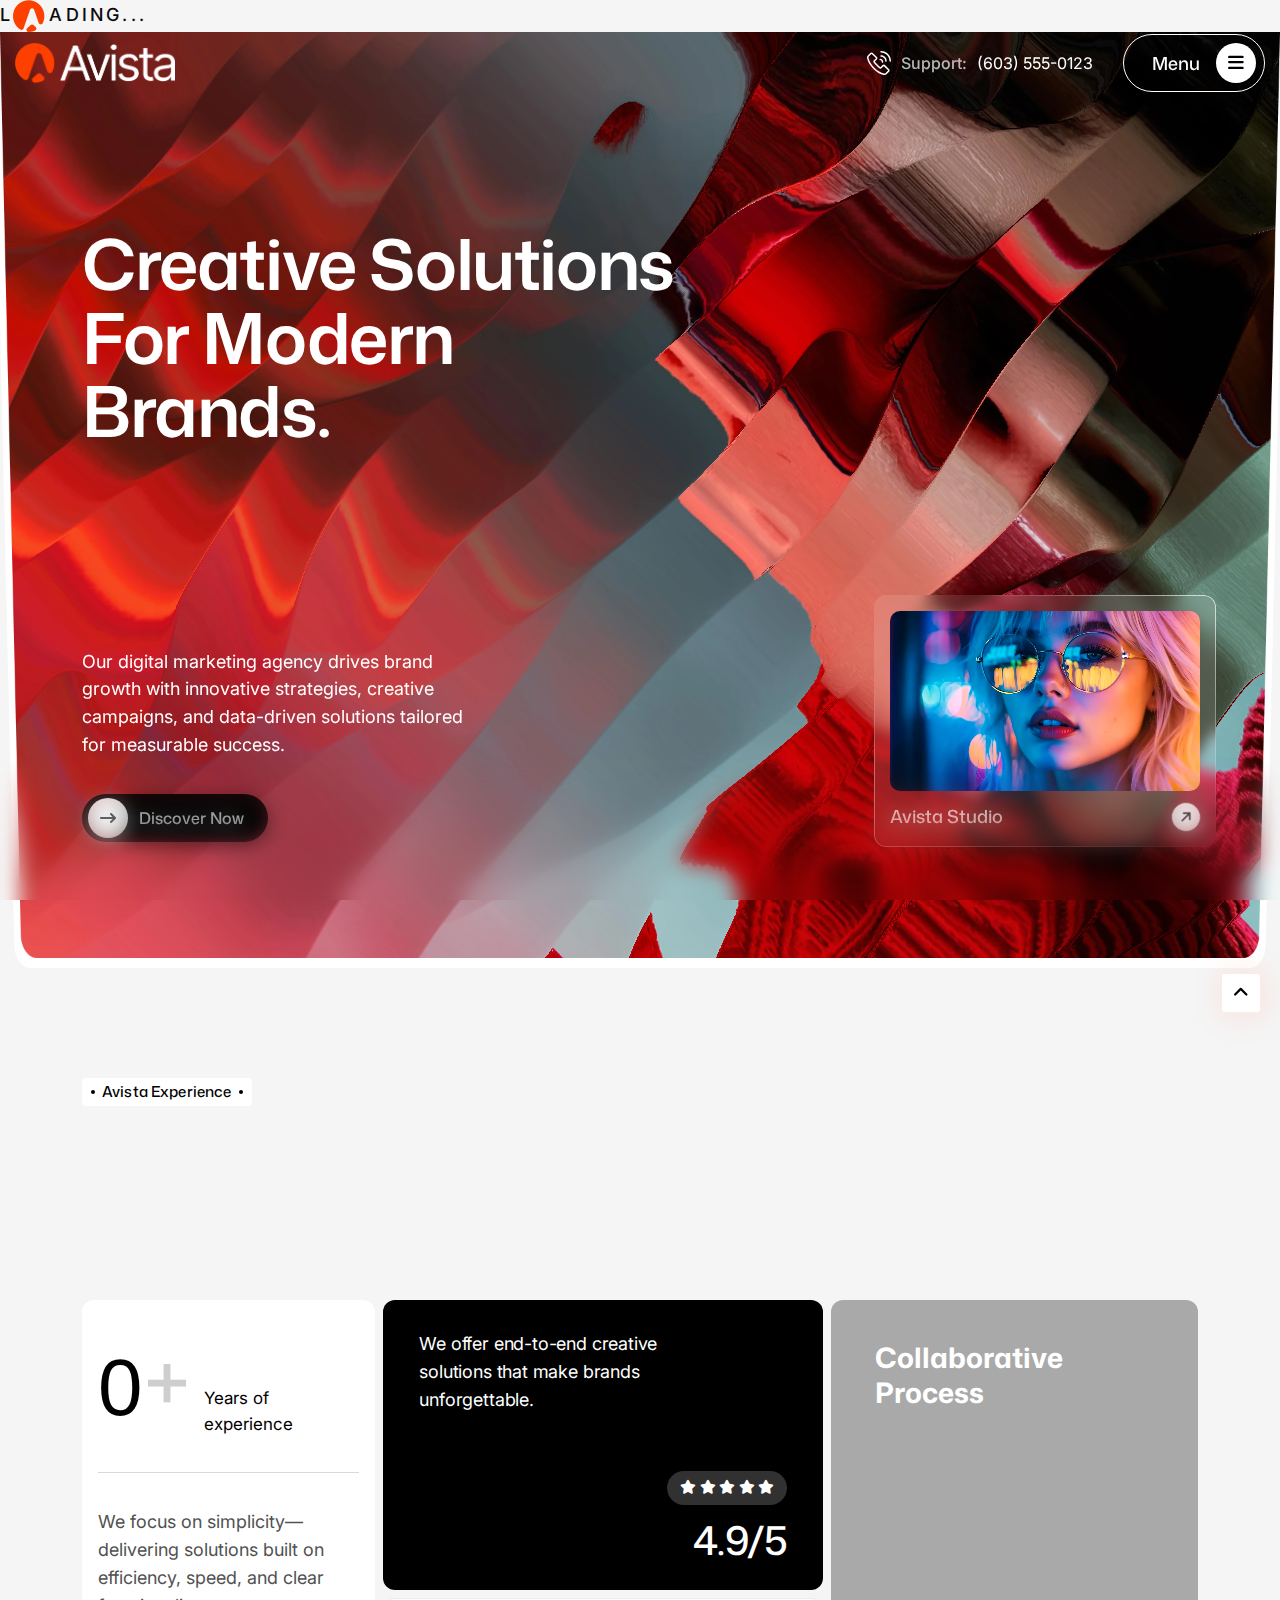
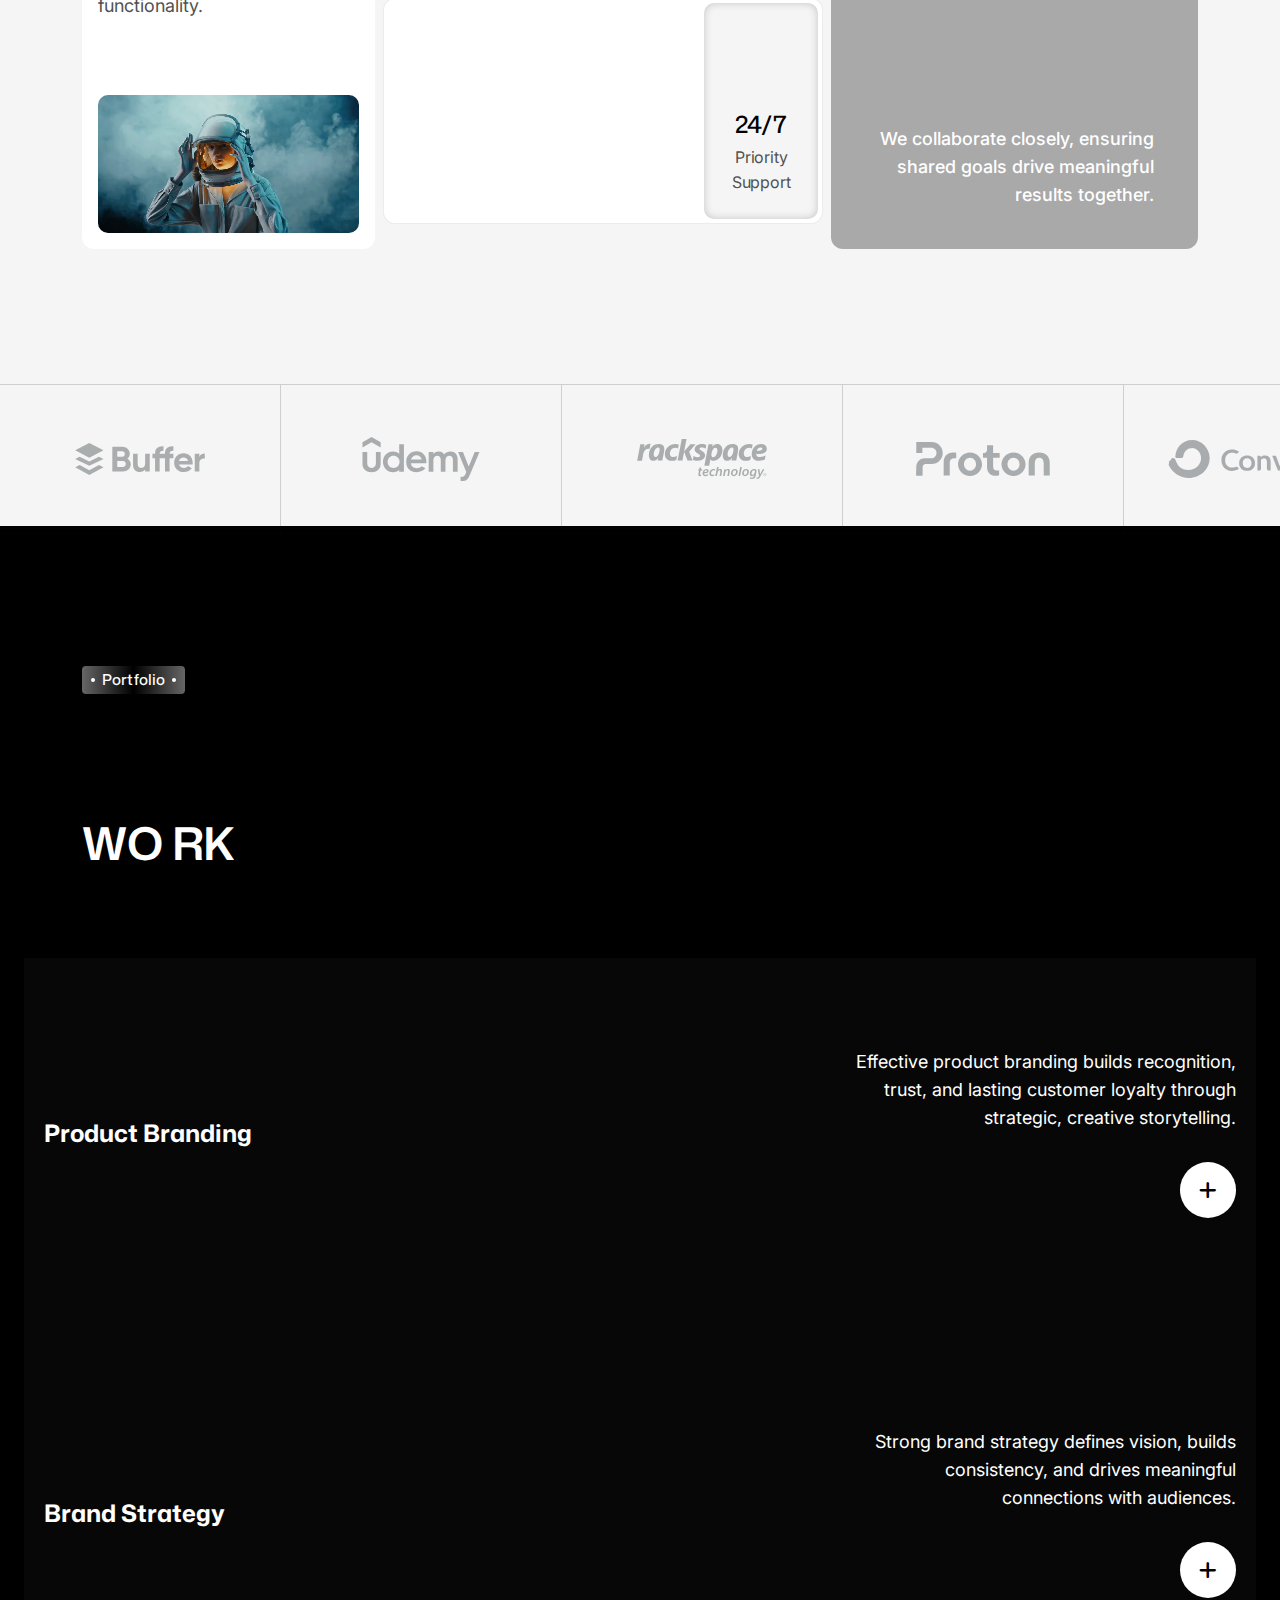
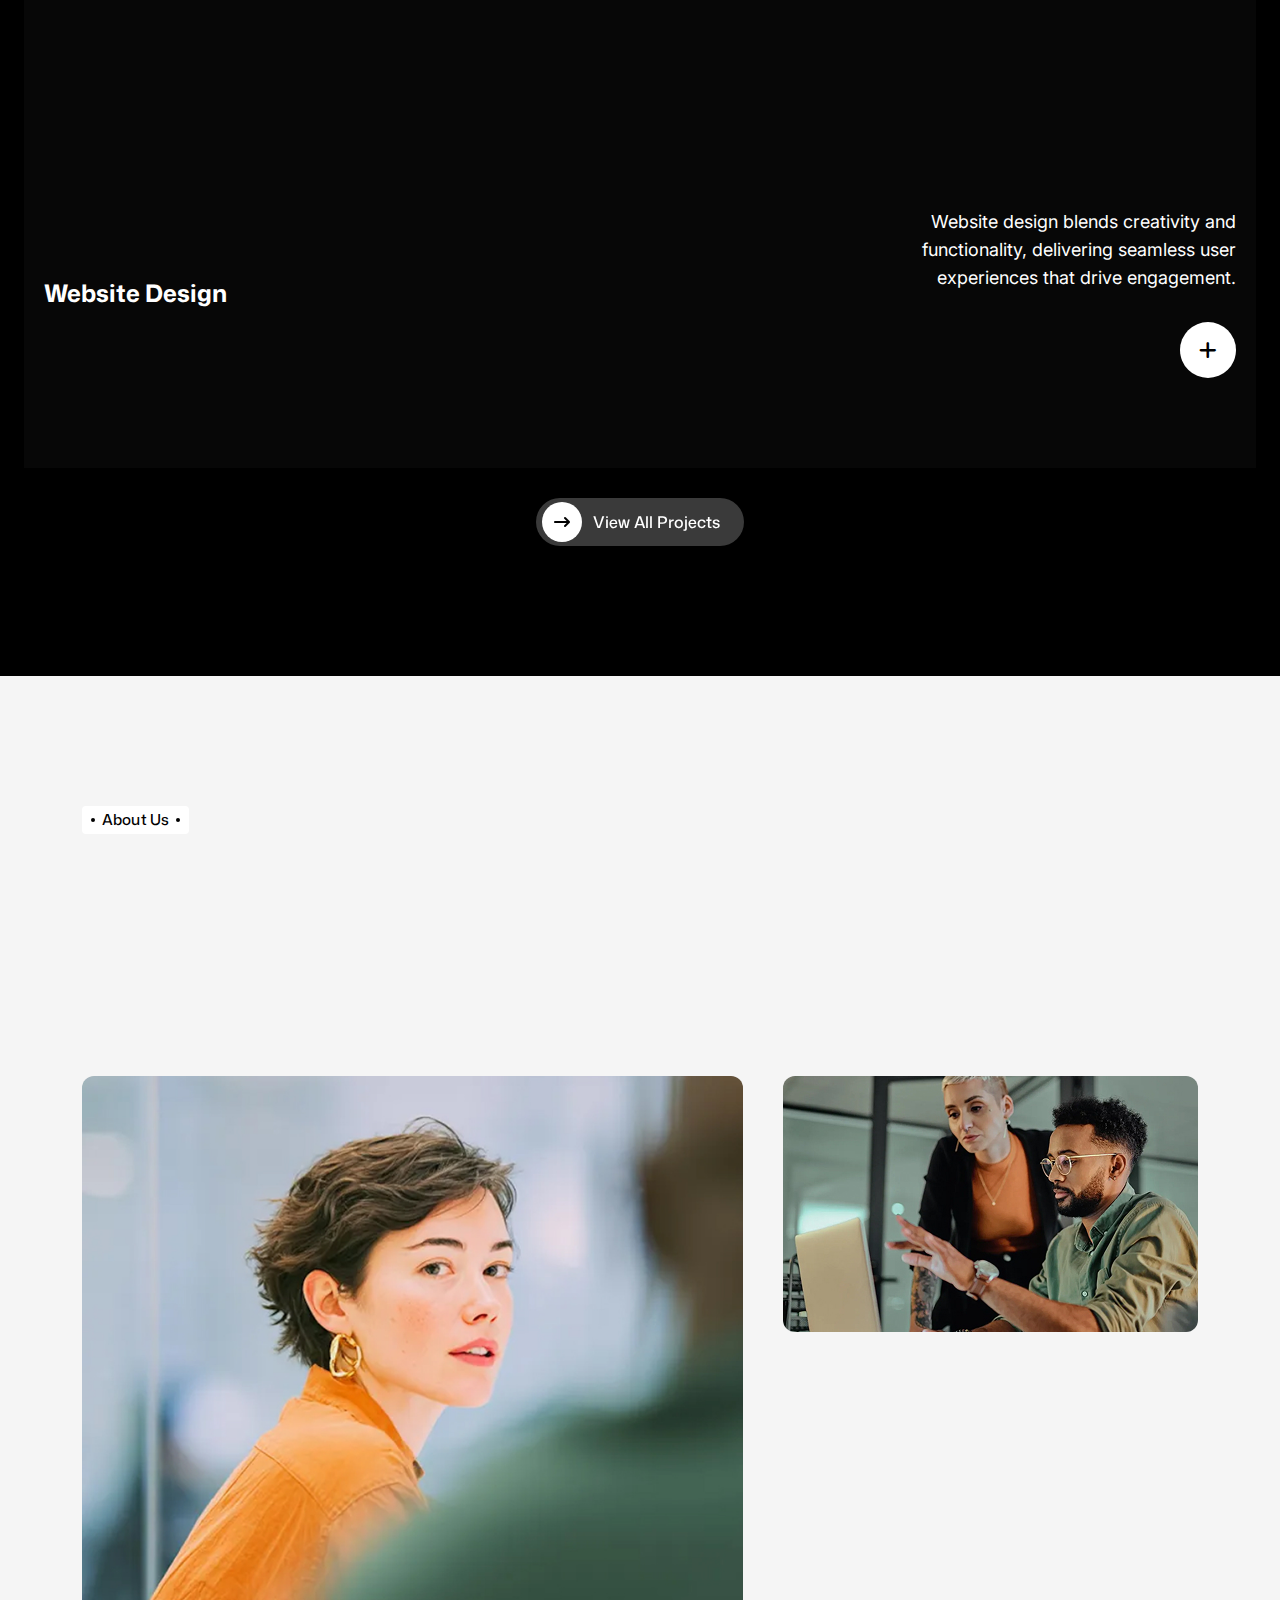
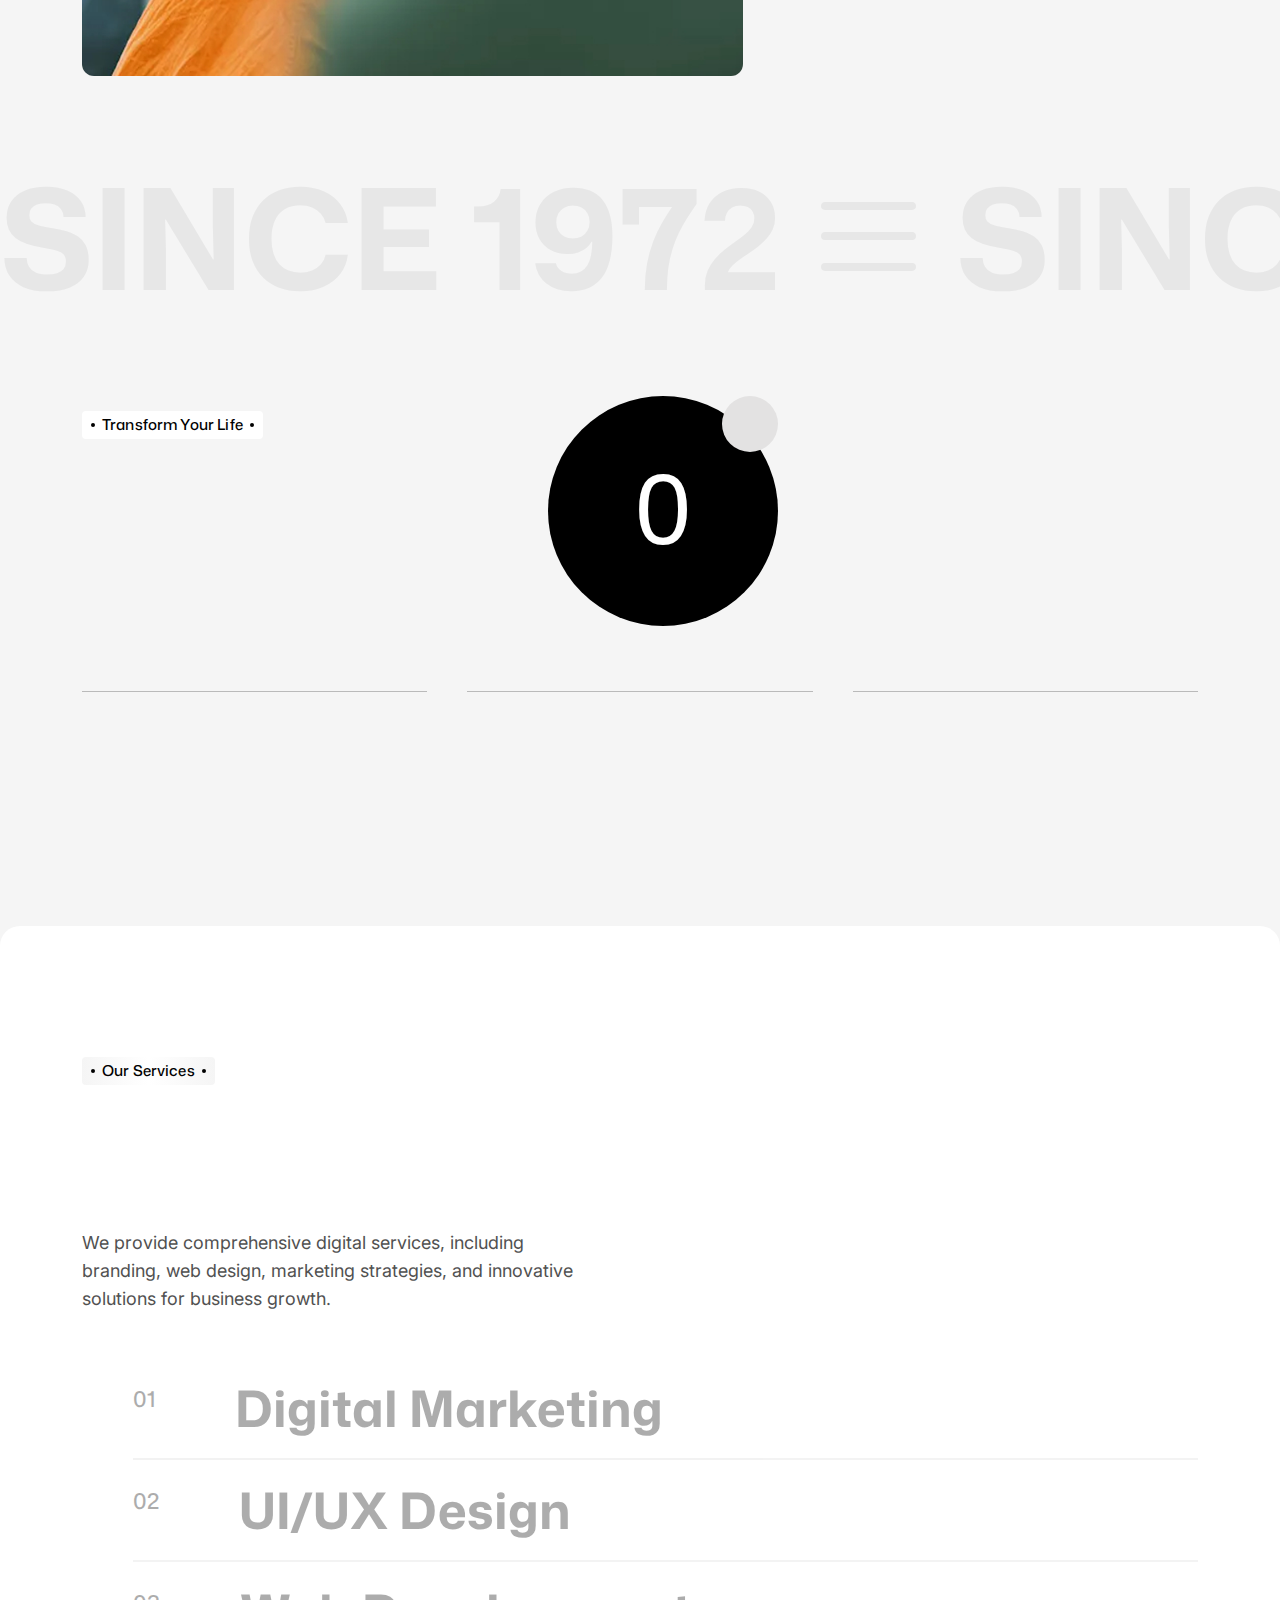
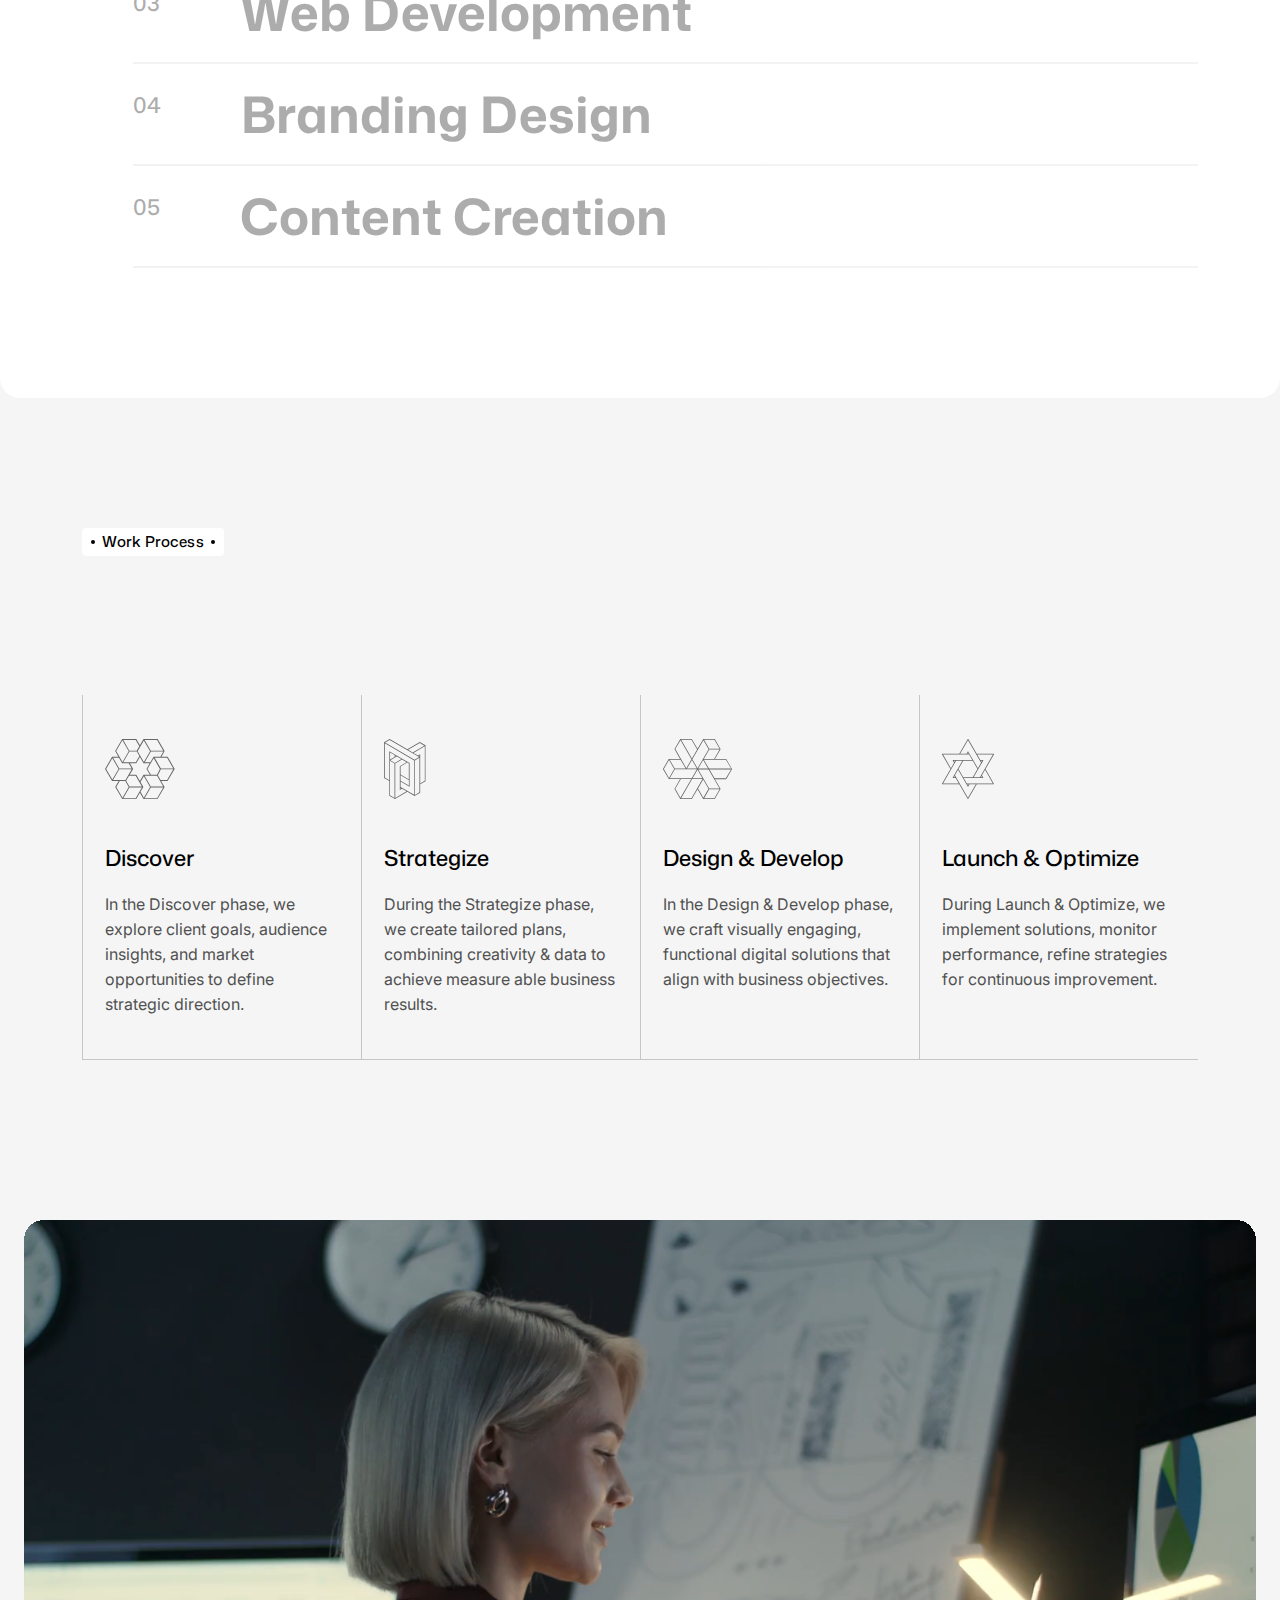
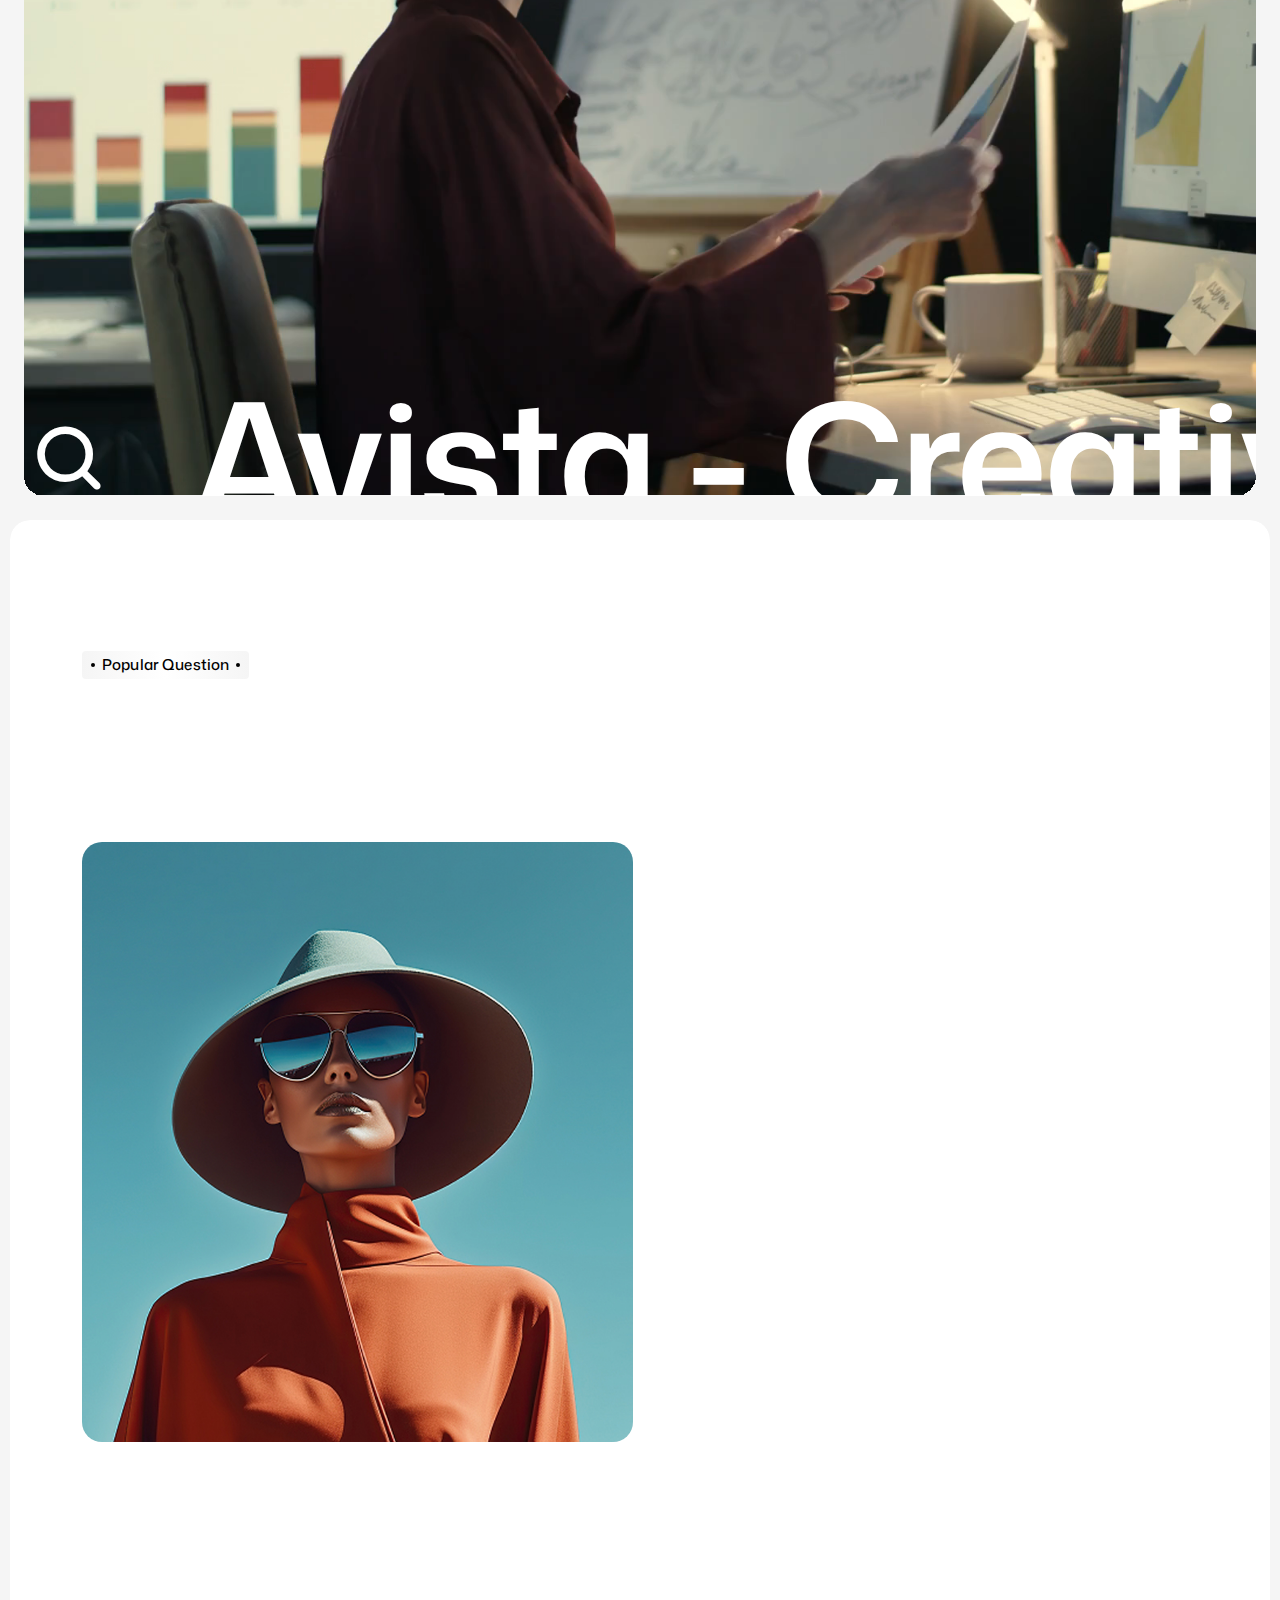
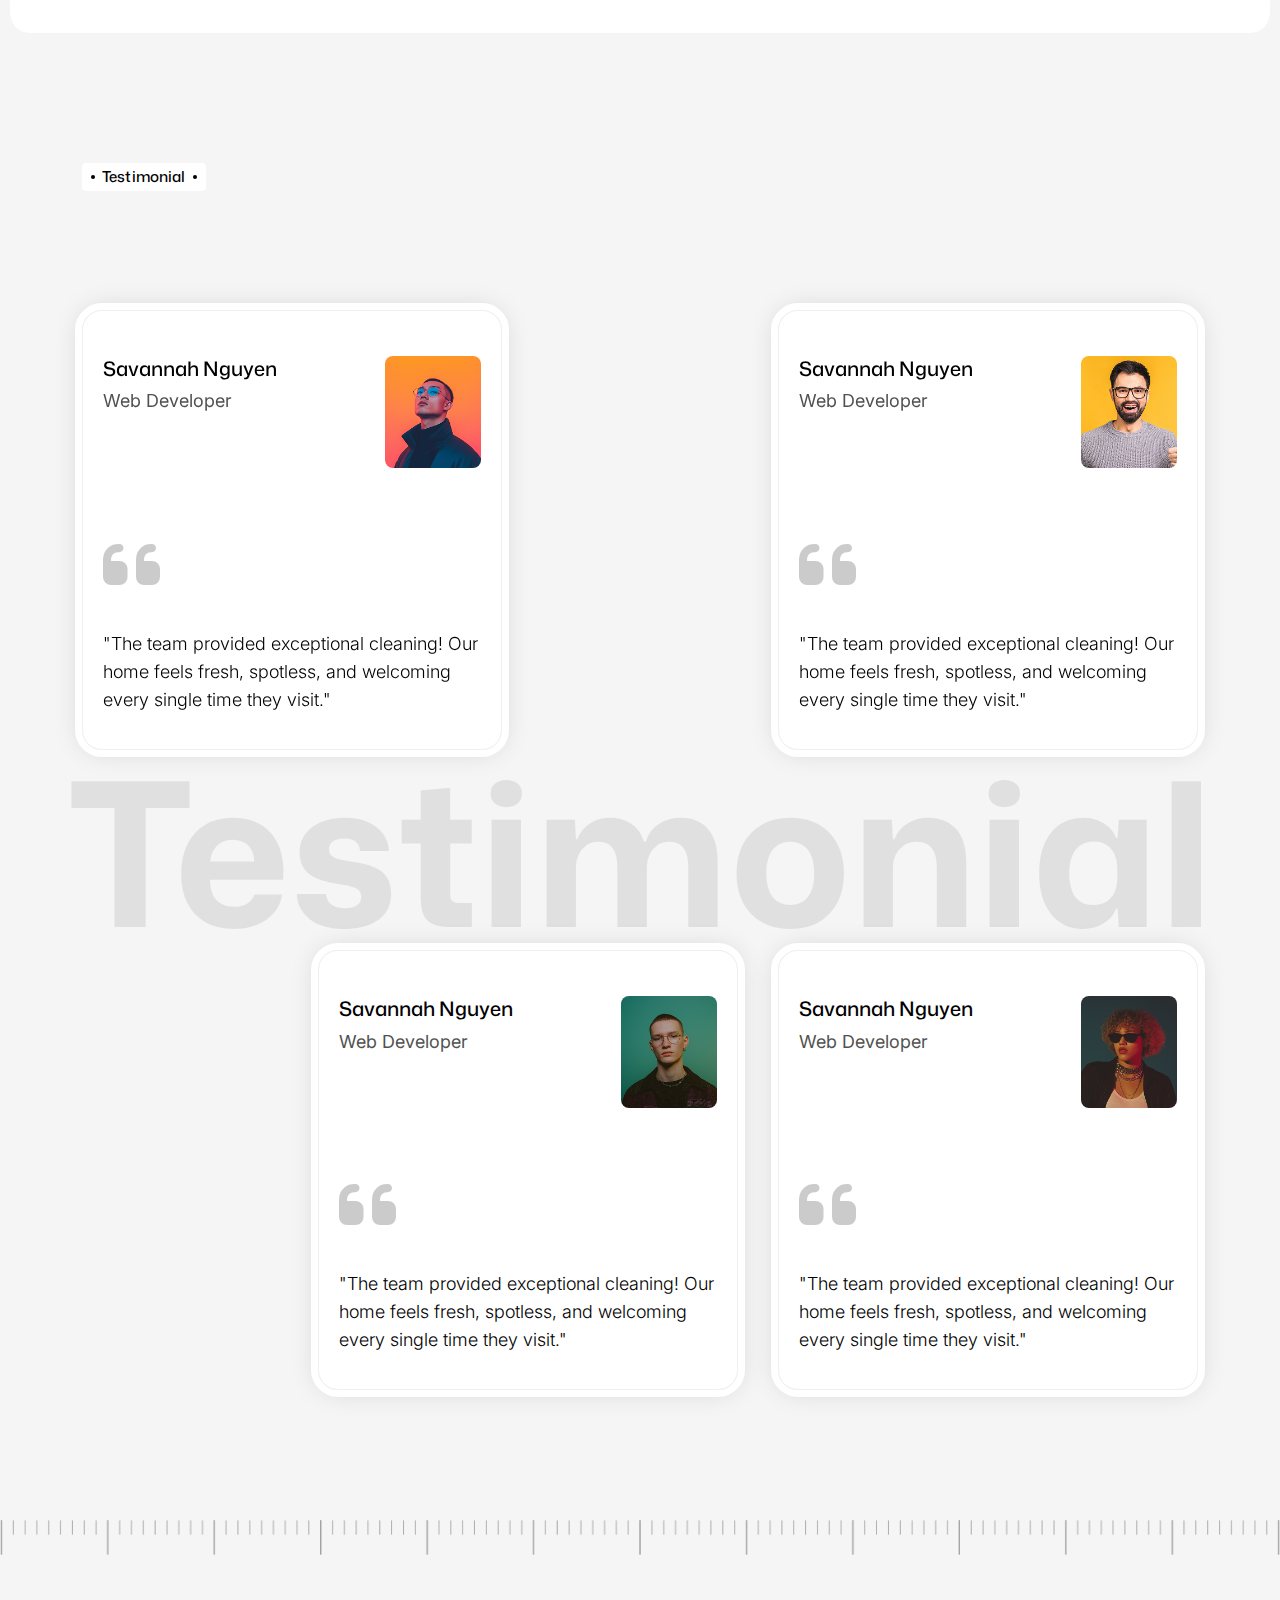
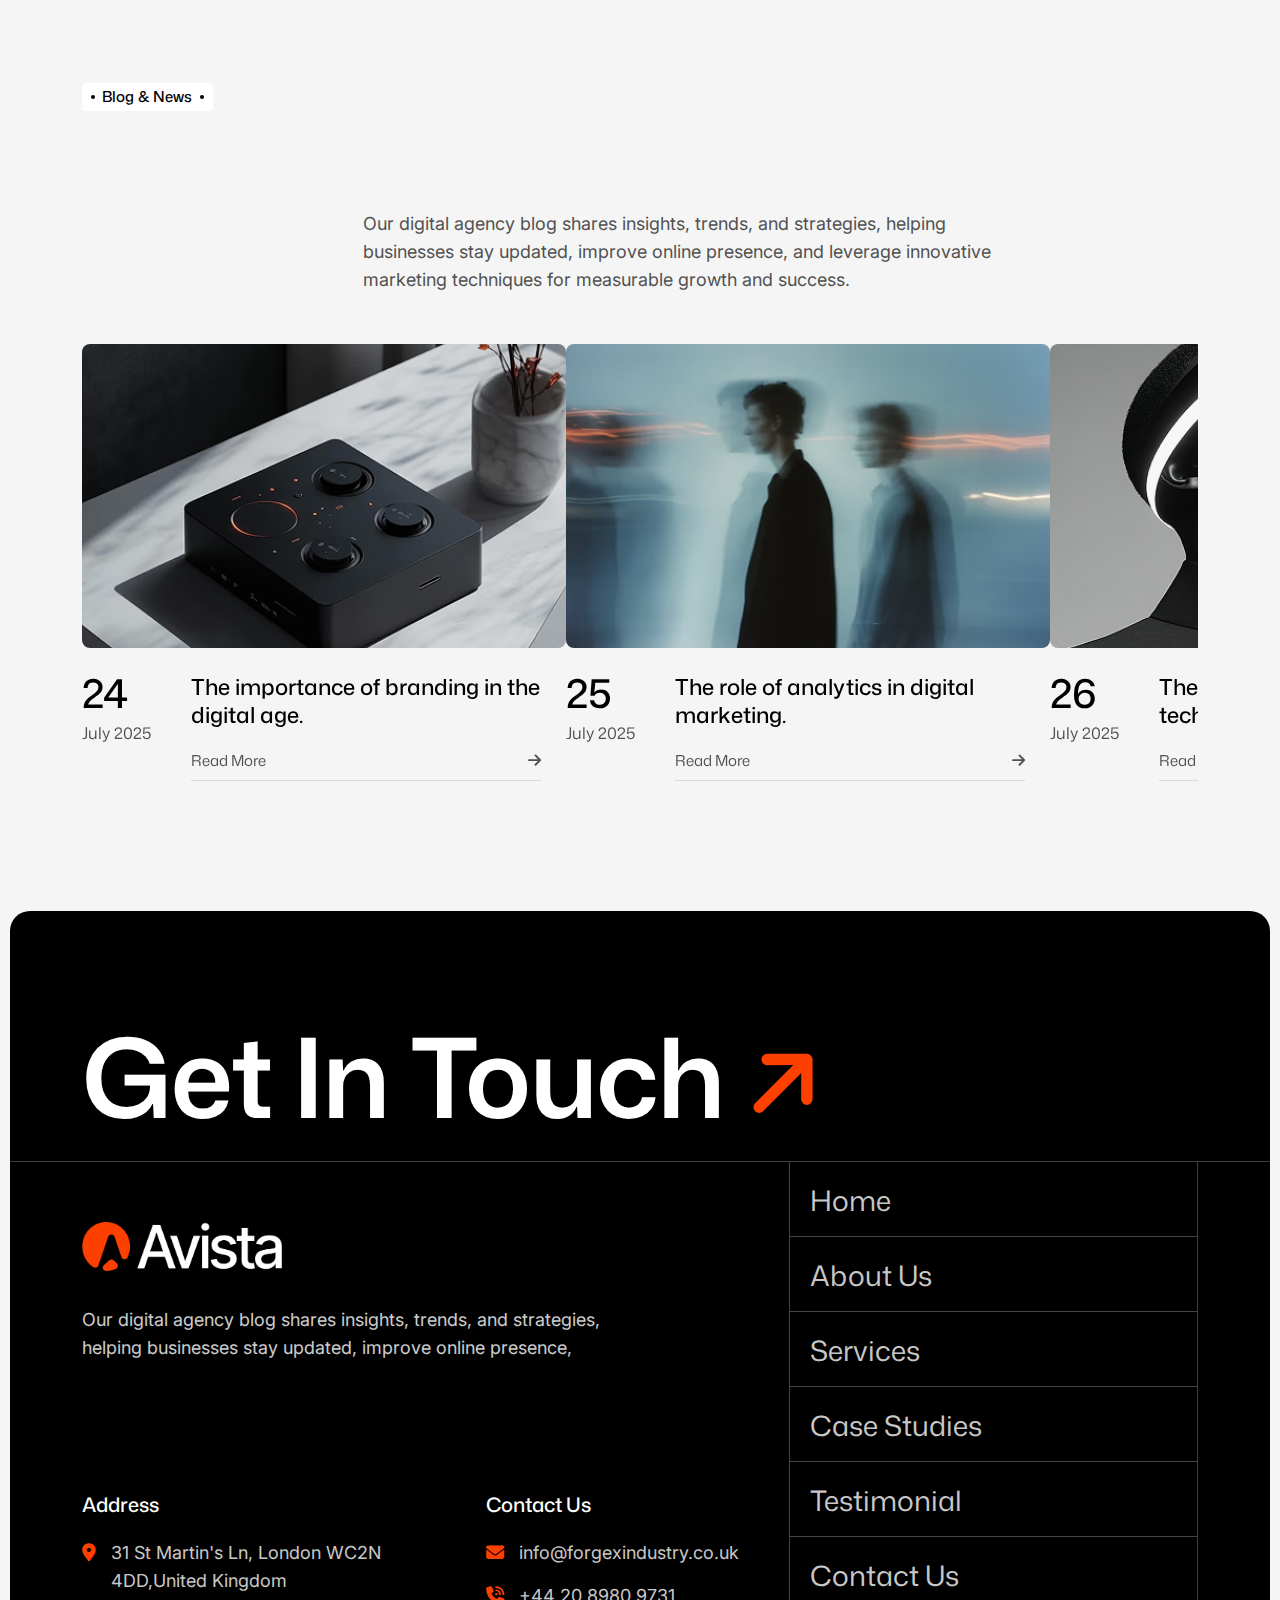
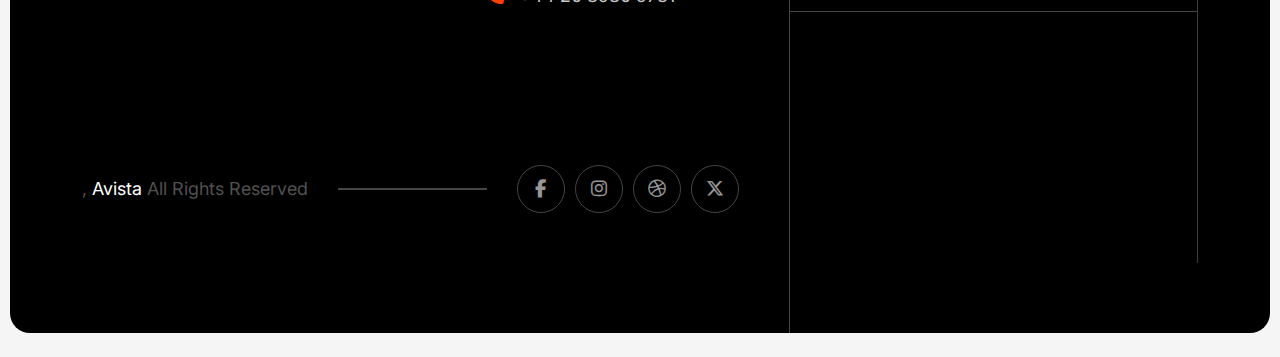
<file: index-4-dark.html>
<!Doctype html>
<html class="no-js" lang="zxx">
    
    <head>
        <meta charset="utf-8">
        <meta http-equiv="x-ua-compatible" content="ie=edge">
        <title>Avista - Creative Agency HTML Template</title>
        <meta name="description" content="">
        <meta name="viewport" content="width=device-width, initial-scale=1">
		<link rel="shortcut icon" type="image/x-icon" href="assets/img/favicon.ico">
        <!-- Place favicon.ico in the root directory -->


		<!-- all-CSS-link-here -->
        <link rel="stylesheet" href="assets/css/bootstrap.min.css">
        <link rel="stylesheet" href="assets/css/swiper-bundle.min.css">
        <link rel="stylesheet" href="assets/css/all.min.css">
        <link rel="stylesheet" href="assets/css/flaticon_avista.css">
        <link rel="stylesheet" href="assets/css/odometer.min.css">
        <link rel="stylesheet" href="assets/css/nice-select.css">
        <link rel="stylesheet" href="assets/css/animate.css">
        <link rel="stylesheet" href="assets/css/magnific-popup.css">
        <link rel="stylesheet" href="assets/css/main.css">
    </head>

    <body class="as-home-2 has-dark"  >
        <div class="as-home-2-wrapper ">

            <!-- start preloader -->
            <div class="as-preloader has-dark">
                <div class="as-preloader-wrap">
                    <div class="loader as-h-1">
                        <span class="loader_letter">L</span>
                        <span class="loader_letter">
                            <img src="assets/img/logo/fevicon-1.png" alt="">
                        </span>
                        <span class="loader_letter">A</span>
                        <span class="loader_letter">D</span>
                        <span class="loader_letter">I</span>
                        <span class="loader_letter">N</span>
                        <span class="loader_letter">G</span>
                        <span class="loader_letter">.</span>
                        <span class="loader_letter">.</span>
                        <span class="loader_letter">.</span>
                    </div>
                </div>
            </div>
            <!-- end preloader -->


            <!-- header-start -->
            <header class="as-header-2-area ">
                <div class="as-header-2-container">
                    <div class="as-header-2-wrap">

                        <!-- logo -->
                        <a href="index-4.html" aria-label="name" class="as-header-2-logo">
                            <img src="assets/img/logo/logo-1.png" alt="">
                        </a>


                        <!-- action-link -->
                        <div class="as-header-2-action-link">

                            <!-- pr-btn -->
                            <a href="#" aria-label="name" class="as-phone-btn-1 as-p-2">
                                <svg width="24" height="24" viewBox="0 0 24 24" fill="none" xmlns="http://www.w3.org/2000/svg">
                                    <path d="M6.23926 17.7603C9.59293 21.114 13.382 23.367 16.6351 23.9417C16.853 23.9806 17.0739 24.0003 17.2952 24.0006C18.2316 24.0006 19.1005 23.6378 19.7911 22.9471L22.0979 20.6404C22.4152 20.3224 22.5933 19.8916 22.5933 19.4425C22.5933 18.9934 22.4152 18.5626 22.0979 18.2446L17.9537 14.1005C17.6358 13.7832 17.205 13.605 16.7558 13.605C16.3067 13.605 15.8759 13.7832 15.558 14.1005L13.4649 16.1935C11.4834 14.7578 9.24179 12.5161 7.80606 10.5347L9.89912 8.44162C10.2164 8.12371 10.3946 7.69291 10.3946 7.24376C10.3946 6.79461 10.2164 6.36381 9.89912 6.04589L5.75495 1.90172C5.43704 1.58446 5.00624 1.40628 4.55711 1.40628C4.10797 1.40628 3.67718 1.58446 3.35926 1.90172L1.05245 4.20848C0.201762 5.05912 -0.151441 6.18 0.0578559 7.36458C0.632403 10.6176 2.88559 14.4067 6.23926 17.7603ZM2.11309 5.26912L4.4199 2.9625C4.45651 2.92655 4.50577 2.90641 4.55708 2.90641C4.60839 2.90641 4.65765 2.92655 4.69426 2.9625L8.83843 7.10667C8.87416 7.14342 8.89414 7.19265 8.89414 7.2439C8.89414 7.29515 8.87416 7.34438 8.83843 7.38113L6.63531 9.58425C6.41465 9.80389 6.27923 10.0948 6.25322 10.4051C6.22721 10.7153 6.31231 11.0247 6.49332 11.278C8.06584 13.4891 10.5105 15.9338 12.7216 17.5062C12.9749 17.6873 13.2843 17.7724 13.5946 17.7465C13.9048 17.7205 14.1958 17.585 14.4154 17.3643L16.6186 15.1612C16.6552 15.1252 16.7045 15.1051 16.7558 15.1051C16.8071 15.1051 16.8564 15.1252 16.8931 15.1612L21.0372 19.3054C21.0732 19.3421 21.0933 19.3913 21.0933 19.4426C21.0933 19.4939 21.0732 19.5432 21.0372 19.5798L18.7304 21.8866C18.2288 22.3882 17.5942 22.588 16.8959 22.4647C13.9824 21.9499 10.395 19.7948 7.2999 16.6997C4.20479 13.6046 2.04972 10.0172 1.53498 7.10363C1.41156 6.40514 1.61148 5.77073 2.11309 5.26912ZM23.9996 9.93844C23.9996 10.1374 23.9206 10.3281 23.7799 10.4688C23.6393 10.6094 23.4485 10.6884 23.2496 10.6884C23.0507 10.6884 22.8599 10.6094 22.7193 10.4688C22.5786 10.3281 22.4996 10.1374 22.4996 9.93844C22.4996 5.28544 18.7141 1.5 14.0612 1.5C13.8622 1.5 13.6715 1.42098 13.5308 1.28033C13.3902 1.13968 13.3112 0.948912 13.3112 0.75C13.3112 0.551088 13.3902 0.360322 13.5308 0.21967C13.6715 0.0790176 13.8622 0 14.0612 0C19.5413 0 23.9996 4.45838 23.9996 9.93844ZM14.0612 5.80205C13.8622 5.80205 13.6715 5.72303 13.5308 5.58238C13.3902 5.44172 13.3112 5.25096 13.3112 5.05205C13.3112 4.85313 13.3902 4.66237 13.5308 4.52172C13.6715 4.38106 13.8622 4.30205 14.0612 4.30205C15.5555 4.30373 16.9882 4.89811 18.0448 5.95477C19.1015 7.01143 19.6959 8.44409 19.6975 9.93844C19.6975 10.1374 19.6185 10.3281 19.4779 10.4688C19.3372 10.6094 19.1465 10.6884 18.9475 10.6884C18.7486 10.6884 18.5579 10.6094 18.4172 10.4688C18.2766 10.3281 18.1975 10.1374 18.1975 9.93844C18.1963 8.84178 17.7601 7.79038 16.9847 7.01492C16.2092 6.23947 15.1578 5.80328 14.0612 5.80205ZM12.4754 8.59509C12.4754 8.39618 12.5544 8.20542 12.695 8.06476C12.8357 7.92411 13.0265 7.84509 13.2254 7.84509C14.0309 7.846 14.8033 8.16642 15.3729 8.73605C15.9425 9.30568 16.263 10.078 16.2639 10.8836C16.2639 11.0825 16.1848 11.2733 16.0442 11.4139C15.9035 11.5546 15.7128 11.6336 15.5139 11.6336C15.3149 11.6336 15.1242 11.5546 14.9835 11.4139C14.8429 11.2733 14.7639 11.0825 14.7639 10.8836C14.7634 10.4757 14.6012 10.0846 14.3127 9.79621C14.0243 9.50779 13.6333 9.34555 13.2254 9.34509C13.0265 9.34509 12.8357 9.26608 12.695 9.12542C12.5544 8.98477 12.4754 8.79401 12.4754 8.59509Z" fill="white"/>
                                </svg>
                                <span>Support:</span>
                                (603) 555-0123
                            </a>

                            <!-- offcanvas-btn -->
                            <button type="button" class="sr-offcanvas-btn-2 offcanvas_toggle ">
                                Menu
                                <span class="icon">
                                    <i class="fa-solid fa-bars"></i>
                                </span>
                            </button>

                        </div>


                    </div>
                </div>

            </header>
            <!-- header-end -->

            <!-- hero-start -->
            <section class="as-hero-2-area wa-p-relative wa-fix has-dark">
                <div class="as-hero-2-bg-border">
                    <img src="assets/img/hero/h2-masking-img-bg.png" alt="">
                </div>
                <div class="as-hero-2-masking">

                    <!-- slider -->
                    <div class="as-hero-2-slider as_h2_slider_active">
                        <div class="swiper-wrapper">

                            <!-- single-slide -->
                            <div class="swiper-slide">
                                <div class="as-hero-2-slider-item wa-p-relative">
                                    <div class="as-hero-2-slider-item-img wa-img-cover">
                                        <img src="assets/img/hero/h2-img-1.jpg" alt="">
                                    </div>
                                    <div class="container as-container-2">
                                        <div class="as-hero-2-content">
                                            <h1 class="as-h-2 hero-title" data-wa-split-1>Creative Solutions For Modern Brands.</h1>
                                            <p class="as-p-2 hero-disc wa-fix">
                                                Our digital marketing agency drives brand growth with innovative strategies, creative campaigns, and data-driven
                                                solutions tailored for measurable success.
                                            </p>
                                            <div class="hero-btn wa-fix">
                                                <a href="#" aria-label="name" class="as-pr-btn-2">
                                                    <span class="icon">
                                                        <i class="fa-solid fa-arrow-right-long"></i>
                                                    </span>
                                                    <span class="text" >Discover Now</span>
                                                </a>
                                            </div>
                                        </div>
                                    </div>
                                </div>
                            </div>

                            <!-- single-slide -->
                            <div class="swiper-slide">
                                <div class="as-hero-2-slider-item wa-p-relative">
                                    <div class="as-hero-2-slider-item-img wa-img-cover">
                                        <img src="assets/img/hero/h2-img-2.jpg" alt="">
                                    </div>
                                    <div class="container as-container-2">
                                        <div class="as-hero-2-content">
                                            <h1 class="as-h-2 hero-title" data-wa-split-1>Creative Solutions For Modern Brands.</h1>
                                            <p class="as-p-2 hero-disc">Our digital marketing agency drives brand growth with innovative strategies, creative campaigns, and data-driven solutions tailored for measurable success.</p>
                                            <div class="hero-btn">
                                                <a href="#" aria-label="name" class="as-pr-btn-2">
                                                    <span class="icon">
                                                        <i class="fa-solid fa-arrow-right-long"></i>
                                                    </span>
                                                    <span class="text" >Discover Now</span>
                                                </a>
                                            </div>
                                        </div>
                                    </div>
                                </div>
                            </div>

                            <!-- single-slide -->
                            <div class="swiper-slide">
                                <div class="as-hero-2-slider-item wa-p-relative">
                                    <div class="as-hero-2-slider-item-img wa-img-cover">
                                        <img src="assets/img/hero/h2-img-3.jpg" alt="">
                                    </div>
                                    <div class="container as-container-2">
                                        <div class="as-hero-2-content">
                                            <h1 class="as-h-2 hero-title" data-wa-split-1>Creative Solutions For Modern Brands.</h1>
                                            <p class="as-p-2 hero-disc">Our digital marketing agency drives brand growth with innovative strategies, creative campaigns, and data-driven solutions tailored for measurable success.</p>
                                            <div class="hero-btn">
                                                <a href="#" aria-label="name" class="as-pr-btn-2">
                                                    <span class="icon">
                                                        <i class="fa-solid fa-arrow-right-long"></i>
                                                    </span>
                                                    <span class="text" >Discover Now</span>
                                                </a>
                                            </div>
                                        </div>
                                    </div>
                                </div>
                            </div>
                        </div>
                    </div>

                </div>

                <!-- video -->
                <div class="as-hero-2-video">
                    <div class="video-elm wa-video-cover wa-fix">
                        <video src="assets/img/hero/h2-video-1.mp4" autoplay muted loop></video>
                    </div>
                    <a href="#" class="as-h-2 title" aria-label="name">
                        Avista Studio
                        <span class="icon">
                            <i class="fa-solid fa-arrow-right"></i>
                        </span>
                    </a>
                </div>
    
            </section>
            <!-- hero-end --> 

            <!-- about-start -->
            <section class="as-about-2-area pt-110 pb-135 has-dark">
                <div class="container as-container-2">
                    <!-- section-title -->
                    <div class="as-about-2-sec-title mb-75">
                        <h6 class="as-subtitle-2">
                            Avista Experience
                        </h6>
                        <h2 class="as-sec-title-2 wa_title_spilt_1">We focus on simplicity— delivering solutions built on efficiency, speed, and clear functionality.</h2>
                    </div>

                    <div class="as-about-2-wrap">

                        <!-- left -->
                        <div class="as-about-2-left">

                            <!-- counter -->
                            <div class="as-about-2-counter">
                                <div class="number-x-title">
                                    <h4 class="as-h-2 number">
                                        <span class="odometer" data-count="32">0</span>+
                                    </h4>
                                    <p class="as-p-2 title">Years of experience</p>
                                </div>
                                <p class="as-p-2 disc">We focus on simplicity— delivering solutions built on efficiency, speed, and clear functionality.</p>
                            </div>

                            <div class="as-about-2-video wa-video-cover">
                                <video src="assets/img/about/a2-video-1.mp4" autoplay muted loop></video>
                            </div>

                        </div>

                        <!-- middle -->
                        <div class="as-about-2-middle">
                            <div class="as-about-2-rating wa-p-relative" data-background="assets/img/about/a2-card-bg-img.jpg">
                                <p class="as-p-2 disc">We offer end-to-end creative solutions that make brands unforgettable.</p>
                                <div class="content-wrap">
                                    <div class="rating-icon">
                                        <i class="fa-solid fa-star " ></i>
                                        <i class="fa-solid fa-star " ></i>
                                        <i class="fa-solid fa-star " ></i>
                                        <i class="fa-solid fa-star " ></i>
                                        <i class="fa-solid fa-star " ></i>
                                    </div>
                                    <h4 class="as-h-2 title">4.9/5</h4>
                                </div>

                            </div>
                            <div class="inner-div">
                                <!-- progress -->
                                <div class="as-about-2-progress wa-fix">
                                    <p  class="as-p-2 as-about-2-progress-single wow slideInLeft"   style="width: 100%;">
                                        Solutions
                                        <span>100%</span>
                                    </p>
                                    <p  class="as-p-2 as-about-2-progress-single wow slideInLeft" data-wow-delay=".1s"  style="width: 90%;">
                                        Strategy
                                        <span>90%</span>
                                    </p>
                                    <p  class="as-p-2 as-about-2-progress-single wow slideInLeft" data-wow-delay=".2s"  style="width: 84%;">
                                        UX/UI Design
                                        <span>84%</span>
                                    </p>
                                    <p  class="as-p-2 as-about-2-progress-single wow slideInLeft" data-wow-delay=".3s"  style="width: 70%;">
                                        Development
                                        <span>70%</span>
                                    </p>
                                </div>

                                <!-- support -->
                                <div class="as-about-2-support">
                                    <div class="icon wow swing">
                                        <svg width="35" height="30" viewBox="0 0 35 30" fill="none" xmlns="http://www.w3.org/2000/svg">
                                            <path d="M34.9209 16.3106C34.9766 17.6397 34.5027 18.9366 33.6033 19.9168C32.7039 20.8969 31.4525 21.4804 30.1235 21.539C30.0458 21.5426 29.9682 21.5444 29.8908 21.5444C29.5377 21.5442 29.1856 21.506 28.8407 21.4304C27.8172 23.0107 26.4751 24.3599 24.9003 25.3918C23.3256 26.4237 21.5528 27.1156 19.6953 27.4232C19.4756 28.0686 19.0373 28.617 18.4562 28.9735C17.8751 29.3301 17.1876 29.4724 16.5127 29.3758C15.8378 29.2793 15.2178 28.95 14.7599 28.4448C14.302 27.9396 14.0351 27.2904 14.0051 26.6092C13.9752 25.9281 14.1841 25.2579 14.5959 24.7145C15.0077 24.1711 15.5964 23.7887 16.2602 23.6333C16.9241 23.4779 17.6214 23.5593 18.2315 23.8635C18.8417 24.1676 19.3265 24.6754 19.6019 25.2991C22.217 24.8155 24.5794 23.4295 26.2774 21.3828C27.9755 19.3361 28.9015 16.7585 28.8941 14.0991C28.8941 7.81632 23.7827 2.70496 17.4999 2.70496C11.2172 2.70496 6.1058 7.81632 6.1058 14.0991C6.10546 16.0418 6.60197 17.9524 7.54813 19.6491C7.58019 19.7051 7.60426 19.7653 7.61963 19.828C7.71102 20.082 7.70125 20.3615 7.59235 20.6085C7.48344 20.8555 7.28374 21.0512 7.03456 21.155C6.42443 21.4118 5.76912 21.544 5.10716 21.5439C5.02925 21.5439 4.95118 21.5421 4.87295 21.5385C3.54452 21.4791 2.29385 20.8954 1.39518 19.9153C0.496508 18.9351 0.0231749 17.6387 0.0789694 16.3101C0.101399 15.7803 0.0888835 15.3076 0.0766491 14.8505C0.0652585 14.4201 0.0533757 13.975 0.0729226 13.5106C0.131259 12.2134 0.689277 10.989 1.6301 10.094C2.57093 9.19898 3.82157 8.70272 5.12009 8.70915C7.20528 3.93831 11.9692 0.595581 17.4999 0.595581C23.0307 0.595581 27.7947 3.93831 29.8799 8.70922C31.1785 8.70182 32.4296 9.19765 33.3706 10.0927C34.3115 10.9877 34.8693 12.2124 34.9269 13.5098C34.9465 13.9749 34.9347 14.4199 34.9232 14.8503C34.9111 15.3075 34.8985 15.7804 34.9209 16.3106ZM26.3456 14.0991C26.3451 15.4543 26.0333 16.7912 25.4344 18.0068C24.8354 19.2224 23.9653 20.2843 22.8911 21.1104C21.8168 21.9365 20.5672 22.5049 19.2386 22.7717C17.9099 23.0385 16.5377 22.9965 15.2279 22.6491L11.6475 24.7168C11.4668 24.8211 11.2593 24.8695 11.0511 24.8559C10.843 24.8422 10.6435 24.7672 10.478 24.6402C10.3125 24.5132 10.1884 24.34 10.1213 24.1424C10.0543 23.9449 10.0473 23.7319 10.1013 23.5304L11.0164 20.1169C9.50099 18.4789 8.65782 16.3305 8.65463 14.0991C8.65463 9.22025 12.6224 5.25139 17.4999 5.25139C22.3775 5.25139 26.3456 9.22025 26.3456 14.0991ZM15.0408 14.0991C15.0408 13.8194 14.9296 13.5511 14.7319 13.3533C14.5341 13.1555 14.2658 13.0444 13.9861 13.0444H13.9843C13.7758 13.0448 13.5721 13.107 13.3989 13.2231C13.2257 13.3392 13.0908 13.5041 13.0113 13.6968C12.9318 13.8896 12.9112 14.1016 12.9521 14.3061C12.993 14.5105 13.0936 14.6983 13.2412 14.8456C13.3888 14.9929 13.5767 15.0931 13.7813 15.1337C13.9858 15.1742 14.1978 15.1532 14.3904 15.0733C14.583 14.9934 14.7476 14.8582 14.8634 14.6848C14.9792 14.5114 15.041 14.3076 15.041 14.0991H15.0408ZM18.5548 14.0991C18.5548 14.0646 18.5529 14.0301 18.5492 13.9957C18.5459 13.9613 18.5408 13.927 18.5338 13.8931C18.5275 13.8593 18.519 13.8259 18.5084 13.7932C18.4987 13.7602 18.4867 13.7278 18.4741 13.6955C18.4614 13.6632 18.4459 13.6329 18.4298 13.6027C18.4137 13.5723 18.3961 13.5427 18.377 13.5141C18.3578 13.4852 18.3371 13.4573 18.3151 13.4304C18.2934 13.4035 18.2702 13.378 18.2455 13.3538C18.2216 13.3292 18.1956 13.306 18.1689 13.2835C18.1421 13.2624 18.114 13.2413 18.0852 13.2223C18.0566 13.2032 18.027 13.1856 17.9966 13.1696C17.9663 13.1534 17.9348 13.1386 17.903 13.1253C17.8714 13.112 17.839 13.1005 17.8061 13.0908C17.7403 13.0697 17.6724 13.056 17.6036 13.05C17.5003 13.0401 17.3961 13.0451 17.2942 13.0648C17.2603 13.0717 17.2268 13.0804 17.1937 13.0908C17.1608 13.1005 17.1284 13.112 17.0967 13.1253C17.0651 13.1386 17.0334 13.1534 17.0032 13.1696C16.973 13.1857 16.9434 13.2033 16.9145 13.2223C16.8856 13.2413 16.8576 13.2624 16.8316 13.2835C16.8042 13.306 16.7789 13.3292 16.7543 13.3538C16.7296 13.378 16.7063 13.4036 16.6846 13.4304C16.6628 13.4573 16.6424 13.4852 16.6235 13.5141C16.6042 13.5427 16.5863 13.5723 16.5701 13.6027C16.5538 13.6328 16.5393 13.6638 16.5264 13.6955C16.5131 13.7275 16.5013 13.7601 16.4912 13.7932C16.4815 13.8256 16.473 13.8593 16.466 13.8931C16.4591 13.927 16.4539 13.9613 16.4505 13.9957C16.447 14.0302 16.4455 14.0646 16.4455 14.0991C16.4455 14.1335 16.447 14.1687 16.4505 14.2032C16.4539 14.2374 16.4591 14.2714 16.466 14.3051C16.473 14.3389 16.4815 14.3726 16.4912 14.4057C16.5013 14.4386 16.5131 14.471 16.5264 14.5027C16.5393 14.5346 16.5538 14.5658 16.5701 14.5962C16.5862 14.6264 16.6045 14.656 16.6235 14.6848C16.6424 14.7135 16.6628 14.7412 16.6846 14.7678C16.7065 14.7947 16.7298 14.8205 16.7543 14.8451C16.7789 14.869 16.8042 14.8929 16.8316 14.9147C16.8581 14.9367 16.8857 14.9571 16.9145 14.9759C16.9434 14.9949 16.9729 15.0132 17.0032 15.0293C17.0643 15.0612 17.128 15.0875 17.1937 15.1081C17.2267 15.1179 17.2605 15.1264 17.2942 15.1334C17.362 15.1473 17.431 15.1541 17.5002 15.1538C17.7796 15.153 18.0474 15.0421 18.2455 14.8451C18.2941 14.7958 18.3382 14.7421 18.377 14.6848C18.396 14.656 18.4136 14.6264 18.4298 14.5962C18.4459 14.566 18.4607 14.5343 18.4741 14.5027C18.4874 14.471 18.4987 14.438 18.5084 14.4057C18.519 14.3727 18.5274 14.3391 18.5338 14.3051C18.5407 14.2714 18.5458 14.2374 18.5492 14.2032C18.5528 14.1685 18.5546 14.1338 18.5546 14.099L18.5548 14.0991ZM22.0705 14.0991C22.0705 13.8194 21.9594 13.5511 21.7616 13.3533C21.5638 13.1555 21.2955 13.0444 21.0158 13.0444H21.0137C20.8052 13.0448 20.6015 13.107 20.4283 13.2231C20.2552 13.3393 20.1203 13.5041 20.0408 13.6969C19.9613 13.8897 19.9407 14.1016 19.9816 14.3061C20.0225 14.5106 20.1231 14.6983 20.2707 14.8456C20.4183 14.9929 20.6062 15.0931 20.8108 15.1337C21.0153 15.1742 21.2273 15.1532 21.4199 15.0733C21.6125 14.9934 21.7771 14.8582 21.8929 14.6848C22.0087 14.5114 22.0705 14.3076 22.0705 14.0991Z" fill="white"/>
                                        </svg>
                                            
                                    </div>
                                    <h4 class="as-h-2 title">24/7</h4>
                                    <p class="as-p-2 disc">Priority Support</p>
                                </div>
                            </div>
                        </div>

                        <!-- right -->
                        <div class="as-about-2-process wa-bg-default" data-background="assets/img/about/a2-img-1.jpg">
                            <h3 class="as-h-2 title">Collaborative Process</h3>
                            <p class="as-p-2 disc">We collaborate closely, ensuring shared goals drive meaningful results together.</p>
                        </div>
                    </div>
                </div>
            </section>
            <!-- about-end -->

            <!-- partner-start -->
            <section class="as-partner-2-area wa-fix has-dark">
                <div class="wa_marquee_left d-inline-block">
                    <div class="as-partner-2-wrap">
                        <div class="as-partner-2-item">
                            <div class="logo-elm">
                                <svg width="130" height="32" viewBox="0 0 130 32" fill="none" xmlns="http://www.w3.org/2000/svg">
                                    <g opacity="0.6">
                                        <path fill-rule="evenodd" clip-rule="evenodd"
                                            d="M0.203125 7.30482L14.2733 0L28.4947 7.30482L14.2733 14.628L0.203125 7.30482ZM84.6707 10.8519V10.6755C84.6707 8.27178 86.0849 7.50088 88.4663 7.67163V3.27644C82.7608 2.92865 80.0566 5.78711 80.0566 10.6755V10.8519H77.4767V15.2478H80.0566V28.5534H84.6707V15.2478H89.9798V28.5534H94.5939V15.2478H98.3895V10.8519H94.5939V10.6755C94.5939 8.27178 95.9831 7.50088 98.3895 7.67163V3.27644C92.6839 2.92865 89.9798 5.78711 89.9798 10.6755V10.8519H84.6707ZM52.4206 15.6652C53.8835 14.5015 54.7763 12.8383 54.7763 10.7008C54.7763 6.55794 51.4029 3.72549 47.1609 3.72549H37.3114V28.5028H47.9545C52.2957 28.5028 55.7691 25.5748 55.7691 21.3314C55.7198 18.7702 54.4292 16.8092 52.4206 15.6652ZM47.1852 8.31667C48.773 8.31667 49.865 9.48596 49.865 11.0486C49.865 12.6164 48.723 13.78 47.1852 13.78H42.2489V8.31667H47.1852ZM47.9295 23.9623H42.2489V18.1245H47.9295C49.6172 18.1245 50.8322 19.364 50.8322 21.0273C50.8322 22.7164 49.6172 23.9623 47.9295 23.9623ZM70.1578 10.8266V20.3829C70.1578 23.4626 68.4714 24.7781 66.2136 24.7781C64.1295 24.7781 62.6659 23.5385 62.6659 21.1285V10.8266H58.0512V21.6982C58.0512 26.4159 61.0039 29.0277 64.8244 29.0277C67.2307 29.0277 69.0907 28.1298 70.1335 26.5424V28.5281H74.7469V10.8266H70.1578ZM117.516 21.5521H104.021C104.691 23.8864 106.626 24.8792 109.033 24.8792C110.843 24.8792 112.282 24.1324 113.052 23.1148L116.773 25.227C115.111 27.6358 112.431 29.0277 108.983 29.0277C102.979 29.0277 99.1837 24.9551 99.1837 19.6683C99.1837 14.375 103.004 10.3018 108.635 10.3018C113.92 10.3018 117.691 14.4509 117.691 19.6683C117.691 20.3576 117.616 20.9583 117.516 21.5521ZM108.635 14.4509C106.155 14.4509 104.467 15.7663 103.946 18.0233H113.076C112.505 15.4691 110.57 14.4509 108.635 14.4509ZM124.364 13.8812V10.8266H119.75V28.5281H124.364V20.0603C124.364 16.3349 127.391 15.2731 129.797 15.5697V10.4795C127.54 10.4795 125.282 11.4723 124.364 13.8812ZM14.2733 27.1558L4.67422 21.9386L0.203125 24.3606L14.2733 32L28.4947 24.3606L23.9731 21.9386L14.2733 27.1558ZM4.67422 13.711L14.2733 18.4408L23.9731 13.711L28.4947 15.9181L14.2733 22.8555L0.203125 15.9181L4.67422 13.711Z"
                                            fill="#515151" />
                                    </g>
                                </svg>
                            </div>
                        </div>                    
                        <div class="as-partner-2-item">
                            <div class="logo-elm">
                                <svg width="118" height="44" viewBox="0 0 118 44" fill="none" xmlns="http://www.w3.org/2000/svg">
                                    <g opacity="0.6">
                                        <path d="M18.6618 10.4977L9.56935 5.24886L0.479492 10.4977V5.24886L9.57063 0L18.663 5.24886V10.4977H18.6618Z"
                                            fill="#242D31" />
                                        <path
                                            d="M0.479492 14.9061H5.24182V26.4766C5.24182 29.466 7.47419 30.9232 9.57063 30.9232C11.6852 30.9232 13.9007 29.4272 13.9007 26.4365V14.9061H18.663V26.7523C18.663 29.5061 17.7973 31.631 16.0658 33.0882C14.333 34.544 12.1692 35.2532 9.53053 35.2532C6.89442 35.2532 4.72935 34.5454 3.03795 33.0882C1.34525 31.6323 0.479492 29.5864 0.479492 26.87V14.9061ZM59.8353 29.2861C58.3935 30.5699 56.7514 31.1988 54.879 31.1988C51.4624 31.1988 49.1717 29.2525 48.9128 26.2385H64.3001C64.3001 26.2385 64.4034 25.2654 64.4034 24.3517C64.4034 21.5177 63.4976 19.1559 61.6468 17.2277C59.8379 15.2995 57.4776 14.3548 54.6032 14.3548C51.5736 14.3548 49.0928 15.2995 47.1246 17.2277C45.1962 19.1559 44.2127 21.6742 44.2127 24.8241V24.9794C44.2127 28.0891 45.1962 30.5686 47.1246 32.4192C49.0526 34.2684 51.6111 35.2131 54.721 35.2131C58.3366 35.2131 61.2136 33.787 63.3719 31.3282L59.8353 29.2861ZM50.7843 19.6283C51.8454 18.8013 53.146 18.3691 54.6019 18.3691C55.9789 18.3691 57.1202 18.8013 58.1049 19.6684C59.0447 20.4578 59.552 21.4271 59.5957 22.5413H49.0345C49.1872 21.3895 49.7696 20.4189 50.7856 19.6296L50.7843 19.6283ZM107.774 37.8867C105.842 42.4484 103.821 44 100.722 44H98.573V39.7787H100.31C101.376 39.7787 102.368 39.3775 103.312 37.1983L104.257 35.0164L96.1094 14.9061H100.951L106.736 29.3896L112.68 14.9061H117.52L107.776 37.8867H107.774ZM37.2025 7.31104V16.7023C35.6418 15.3047 33.2141 14.4726 30.8666 14.4726C28.0713 14.4726 25.7108 15.4561 23.7826 17.4619C21.8932 19.4302 20.9485 21.8696 20.9485 24.8215C20.9485 27.7746 21.8932 30.214 23.7826 32.2212C25.7108 34.1895 28.0725 35.1743 30.8666 35.1743C34.0889 35.1743 36.1258 33.9074 37.2025 32.9148V34.7408H41.926V7.31231H37.2025V7.31104ZM35.7855 29.1529C34.6441 30.2942 33.1882 30.8857 31.4955 30.8857C29.8028 30.8857 28.4259 30.2942 27.2845 29.1529C26.1844 28.0114 25.6318 26.5556 25.6318 24.8241C25.6318 23.0913 26.1832 21.6354 27.2845 20.494C28.4259 19.3526 29.8028 18.7625 31.4955 18.7625C33.1882 18.7625 34.6441 19.3526 35.7855 20.494C36.9657 21.6354 37.5584 23.0913 37.5584 24.8241C37.5584 26.5556 36.9657 28.0114 35.7855 29.1529ZM88.7663 14.5127C85.1789 14.5127 83.3145 16.0009 82.0372 17.4348C81.5259 16.4603 80.0867 14.5127 76.7249 14.5127C73.8827 14.5127 72.2084 15.9491 71.3724 16.9715V14.9087H66.69V34.7434H71.3724V23.3294C71.3724 20.6532 73.026 18.725 75.2288 18.725C77.474 18.725 78.772 20.4177 78.772 23.1327V34.7421H83.4552V23.3281C83.4552 20.6131 85.0678 18.7237 87.3893 18.7237C89.6336 18.7237 90.9316 20.4164 90.9316 23.1301V34.7408H95.655V22.4623C95.655 17.2911 92.875 14.514 88.7663 14.514V14.5127Z"
                                            fill="#5B5F60" />
                                    </g>
                                </svg>
                            </div>
                        </div>                                     
                        <div class="as-partner-2-item">
                            <div class="logo-elm">
                                <svg width="130" height="40" viewBox="0 0 130 40" fill="none" xmlns="http://www.w3.org/2000/svg">
                                    <g opacity="0.6">
                                        <path
                                            d="M68.0919 16.0894C68.1127 16.7781 67.9914 17.4637 67.7368 18.1039C67.4816 18.7441 67.0984 19.3252 66.61 19.8115C65.3029 21.1092 63.1819 21.8168 60.632 21.7971C58.8024 21.7669 56.9533 21.3221 55.9075 20.6793L56.6043 17.0136C57.9877 17.7662 59.5219 18.1989 61.095 18.2796C62.2848 18.2796 63.0867 17.7304 63.0867 16.8496C63.0867 16.0511 62.5233 15.4931 61.0836 14.7889C58.8071 13.6503 57.6675 12.2069 57.6675 10.5058C57.6675 7.15848 60.5181 4.89653 64.7958 4.89653C67.0595 4.89653 68.5328 5.42994 69.3494 5.95425L68.654 9.61271C68.0068 9.12612 66.3608 8.4472 64.5653 8.4472C63.3192 8.4472 62.5072 8.96936 62.5072 9.84351C62.5072 10.4706 63.1283 11.0324 64.4434 11.6735C66.1571 12.5296 68.0919 13.797 68.0919 16.0894ZM38.4433 4.93009C32.4178 4.93009 27.8777 9.33026 27.8777 15.1653C27.8777 19.1951 30.5554 21.7971 34.709 21.7971C36.4857 21.7971 38.2122 21.4716 39.3243 20.9305L40.0853 16.9103C38.8513 17.5839 37.4699 17.9412 36.0636 17.95C34.5449 17.95 32.9155 17.076 32.9155 14.6363C32.9155 11.7614 34.9542 8.77782 38.377 8.77782C39.3015 8.75015 40.2173 8.96808 41.0306 9.40951L41.7756 5.50076C40.7091 5.1081 39.5795 4.91468 38.4433 4.93009ZM122.934 18.0486C124.929 18.0533 126.885 17.5012 128.583 16.4546L127.813 20.5013C125.521 21.6713 122.829 21.7984 121.778 21.7984C117.304 21.7984 114.747 19.3105 114.747 14.9669C114.753 12.4467 115.646 10.009 117.27 8.08134C118.119 7.07561 119.18 6.26906 120.375 5.71876C121.571 5.16853 122.874 4.88795 124.19 4.89707C127.574 4.89707 129.832 6.86323 129.832 9.77852C129.854 10.3886 129.75 10.9967 129.526 11.5645C129.302 12.1323 128.962 12.6475 128.529 13.0776C126.913 14.6528 122.929 15.5357 119.301 14.8232C119.128 16.8674 120.667 18.0486 122.934 18.0486ZM119.827 11.7038C122.649 11.727 124.236 11.4416 124.928 10.7557C125.678 10.0106 125.444 8.4141 123.595 8.4141C121.515 8.4141 120.191 10.1193 119.827 11.7038ZM112.315 4.93009C106.288 4.93009 101.749 9.33026 101.749 15.1653C101.749 19.1951 104.426 21.7971 108.58 21.7971C110.356 21.7971 112.084 21.4716 113.195 20.9305L113.957 16.9103C112.723 17.584 111.341 17.9412 109.935 17.95C108.416 17.95 106.786 17.0761 106.786 14.6363C106.786 11.7614 108.826 8.77782 112.248 8.77782C113.173 8.75015 114.088 8.96808 114.901 9.40951L115.646 5.50082C114.58 5.1081 113.451 4.91468 112.315 4.93009ZM100.958 12.3929L99.2238 21.4671H94.6313L95.2282 18.3438C94.5837 20.2904 93.0147 21.8308 90.3825 21.8308C87.1875 21.8308 85.7431 18.9945 85.7417 16.156C85.7397 12.9314 87.0066 9.73819 89.1283 7.61465C89.9953 6.73956 91.0297 6.0479 92.1699 5.58095C93.3095 5.114 94.5322 4.88125 95.7642 4.8966C97.7151 4.90437 99.1582 5.46913 100.063 6.56517C101.401 8.18725 101.291 10.6223 100.958 12.3929ZM96.536 10.3052C96.4797 9.16103 95.8841 8.54414 94.8162 8.54414C92.5551 8.54414 90.5955 12.4475 90.5975 15.162C90.5982 16.858 91.2266 17.9143 92.32 17.9143C94.0699 17.9143 95.5759 16.0848 96.0945 13.406C96.2707 12.5007 96.5681 11.0146 96.536 10.3052ZM27.0866 12.3929L25.3528 21.4671H20.7604L21.3572 18.3438C20.7131 20.2904 19.1439 21.8308 16.5115 21.8308C13.3165 21.8308 11.8726 18.9945 11.8709 16.156C11.8687 12.9314 13.1356 9.73819 15.2574 7.61465C16.1246 6.73956 17.159 6.0479 18.299 5.58095C19.439 5.114 20.6614 4.88125 21.8933 4.8966C23.8442 4.90437 25.2875 5.46913 26.1919 6.56517C27.5305 8.18725 27.4207 10.6223 27.0866 12.3929ZM22.6653 10.3052C22.6092 9.16103 22.0136 8.54414 20.9457 8.54414C18.6842 8.54414 16.7249 12.4475 16.7267 15.162C16.7273 16.858 17.3558 17.9143 18.4496 17.9143C20.1988 17.9143 21.7055 16.0848 22.2237 13.406C22.4003 12.5007 22.6975 11.0146 22.6653 10.3052ZM85.4208 11.0672C85.4208 15.0096 83.5282 19.0517 80.1162 20.8705C79.0449 21.4659 77.8464 21.7952 76.621 21.8309C74.9133 21.8308 73.956 21.1925 73.41 20.208L72.1887 26.6629H67.3804L71.4624 5.19526H75.6972L75.2021 7.80116C76.398 6.06077 78.17 4.8966 80.1758 4.8966C83.3574 4.8966 85.4208 7.30815 85.4208 11.0672ZM80.4203 11.4314C80.4203 10.6672 80.2401 8.81138 78.4788 8.81138C76.688 8.81138 75.1766 10.8515 74.5904 13.946C74.3901 15.0041 73.8287 18.181 76.0409 18.181C78.5659 18.181 80.4203 14.5961 80.4203 11.4314ZM6.8632 8.80254L7.54856 5.19526H3.31427L0.165039 21.7535H4.97374L6.27223 14.9263C7.03792 10.9006 9.34757 9.28959 12.6345 9.78723L13.5736 4.84823C12.1817 4.71993 10.7845 5.0328 9.58024 5.74248C8.37594 6.45215 7.42535 7.52273 6.8632 8.80254ZM45.4309 21.4671L47.087 12.7546L50.4964 21.4671H55.667L52.1397 12.6854L58.5585 5.19526H53.3095L47.1158 12.6033L49.5115 0H44.7368L40.6555 21.4671H45.4309ZM100.757 32.8501C100.757 35.1955 99.1327 37.1987 96.7892 37.1987C95.0534 37.1987 93.9801 35.9984 93.9801 34.3622C93.9801 32.032 95.6041 30.0136 97.9476 30.0136C99.7966 30.0136 100.757 31.3408 100.757 32.8501ZM95.6744 34.3194C95.6744 35.2644 96.1682 35.9294 97.015 35.9294C98.2444 35.9294 99.0624 34.2352 99.0624 32.8639C99.0624 32.1589 98.7381 31.2828 97.7493 31.2828C96.4375 31.2829 95.6744 33.035 95.6744 34.3194ZM111.945 32.8501C111.945 35.1955 110.322 37.1987 107.977 37.1987C106.242 37.1987 105.169 35.9984 105.169 34.3622C105.169 32.032 106.792 30.0136 109.136 30.0136C110.985 30.0136 111.945 31.3408 111.945 32.8501ZM106.863 34.3194C106.863 35.2644 107.357 35.9294 108.204 35.9294C109.433 35.9294 110.251 34.2352 110.251 32.8639C110.251 32.1589 109.927 31.2828 108.938 31.2828C107.626 31.2829 106.863 33.035 106.863 34.3194ZM103.217 27.9181L101.481 37.0441H103.12L104.868 27.9181H103.217ZM76.7142 30.0274C76.1353 30.0233 75.5619 30.1352 75.0272 30.3566C74.492 30.5779 74.0069 30.9042 73.6003 31.3161C73.1936 31.7279 72.874 32.2172 72.6596 32.7549C72.4453 33.2925 72.3407 33.8676 72.3521 34.4463C72.3521 36.084 73.41 37.1849 75.1331 37.1849C75.8319 37.2 76.5253 37.0565 77.1604 36.7653L77.4317 35.3385C76.8723 35.6707 76.2352 35.8497 75.5846 35.8577C74.6668 35.8577 74.0739 35.2782 74.0739 34.249C74.0739 32.8087 75.0768 31.3546 76.6579 31.3546C77.1007 31.3467 77.5382 31.4574 77.9248 31.6752L78.1847 30.3077C77.7178 30.1175 77.218 30.0221 76.7142 30.0274ZM67.3222 35.1955C67.1748 34.8925 67.1118 34.5557 67.1386 34.2201C69.7929 34.2766 71.6413 33.711 71.6413 31.9478C71.6413 30.7889 70.7804 30.0136 69.4245 30.0136C67.0528 30.0136 65.5287 32.2721 65.5287 34.347C65.5287 36.0274 66.4459 37.1987 68.3525 37.1987C69.2596 37.2073 70.1534 36.9856 70.9513 36.5541L71.2326 35.0739C70.5118 35.614 69.6342 35.9041 68.7331 35.9005C68.4564 35.9234 68.1777 35.8698 67.9291 35.7455C67.6799 35.6212 67.4702 35.431 67.3222 35.1955ZM69.2134 31.2415C69.736 31.2415 70.0884 31.5091 70.0884 31.9478C70.0884 32.7798 69.001 33.006 67.3067 32.9909C67.5057 32.1589 68.183 31.2415 69.2134 31.2415ZM92.8459 31.9037C92.8459 30.6055 92.0835 30.0136 91.0953 30.0136C90.5888 30.0202 90.0917 30.1561 89.6522 30.4085C89.2128 30.6609 88.845 31.0212 88.5844 31.4556L88.8389 30.1267H87.3563L86.0406 37.0441H87.6793L88.2876 33.8682C88.5843 32.2569 89.5283 31.3546 90.276 31.3546C90.9258 31.3546 91.1382 31.7629 91.1382 32.3424C91.1355 32.6174 91.1087 32.8917 91.0571 33.1619L90.3188 37.0441H91.9576L92.7253 33.035C92.799 32.6622 92.8392 32.2836 92.8459 31.9037ZM83.3252 30.0136C82.8824 30.016 82.4463 30.1197 82.0497 30.3168C81.6537 30.514 81.3074 30.7994 81.0387 31.1511L81.6577 27.9181H80.0063L78.2705 37.0441H79.9092L80.5182 33.8682C80.8143 32.2569 81.7582 31.3546 82.5059 31.3546C83.1557 31.3546 83.3681 31.763 83.3681 32.3424C83.3654 32.6174 83.3386 32.8917 83.2871 33.1619L82.5488 37.0441H84.1875L84.9559 33.035C85.0289 32.6622 85.0691 32.2836 85.0758 31.9037C85.0758 30.6055 84.3134 30.0136 83.3252 30.0136ZM64.2417 28.3984H62.6432L62.2922 30.1682H61.3743L61.1345 31.4387H62.053L61.4601 34.5029C61.3703 34.9207 61.3228 35.3463 61.3181 35.7735C61.3181 36.564 61.8131 37.1849 62.942 37.1849C63.3051 37.1978 63.6676 37.1502 64.0153 37.0441L64.2632 35.7405C64.0468 35.7835 63.8264 35.8043 63.6053 35.8024C63.5215 35.8134 63.4364 35.8048 63.3567 35.7772C63.277 35.7495 63.2046 35.7037 63.1464 35.6433C63.0874 35.5829 63.0432 35.5096 63.0177 35.4292C62.9916 35.3488 62.9856 35.2636 62.9983 35.1803C63.0077 34.8521 63.0499 34.5258 63.1249 34.2062L63.6622 31.4387H65.2018L65.4557 30.1681H63.9155L64.2417 28.3984ZM119.476 39.6137C120.735 40.1965 121.977 39.9385 122.876 38.3284V38.3258L127.476 30.1267H125.726L123.114 35.2451L122.479 30.1267H120.756L121.981 36.8595L121.445 37.9343C120.963 38.7577 120.122 38.489 119.731 38.272L119.476 39.6137ZM117.238 30.0136C114.314 30.0136 112.816 32.5988 112.816 34.7742C112.816 36.0032 113.424 37.2039 114.893 37.2039C115.345 37.2014 115.79 37.0883 116.189 36.8743C116.587 36.6603 116.927 36.3519 117.179 35.9762L117.047 36.5779C116.709 38.1741 115.889 38.6818 114.816 38.6818C114.19 38.6895 113.571 38.5491 113.009 38.272L112.754 39.6137C113.395 39.8839 114.087 40.014 114.782 39.9951C115.7 40.0402 116.606 39.7711 117.35 39.2322C118.134 38.5838 118.52 37.5105 118.777 36.1694L119.399 33.051C119.488 32.6615 119.535 32.2638 119.541 31.8644C119.541 30.6213 118.679 30.0136 117.238 30.0136ZM117.761 32.966L117.634 33.6017C117.351 34.9862 116.475 35.862 115.628 35.862C114.865 35.862 114.54 35.2264 114.54 34.4776C114.54 33.1216 115.487 31.271 116.927 31.271C117.048 31.2565 117.17 31.2688 117.285 31.307C117.4 31.3452 117.505 31.4084 117.593 31.4922C117.681 31.5759 117.749 31.678 117.793 31.7913C117.836 31.9045 117.854 32.0259 117.846 32.1469C117.85 32.4224 117.821 32.6973 117.761 32.966ZM129.308 35.6263C129.331 35.4256 129.311 35.2223 129.249 35.0301C129.187 34.8378 129.085 34.661 128.949 34.5115C128.813 34.3619 128.647 34.2431 128.462 34.1631C128.277 34.083 128.076 34.0435 127.874 34.0473C127.445 34.0554 127.033 34.2205 126.717 34.5114C126.4 34.8022 126.201 35.1988 126.156 35.6263C126.133 35.8266 126.153 36.0295 126.215 36.2214C126.277 36.4134 126.38 36.5898 126.516 36.7388C126.652 36.8878 126.818 37.006 127.003 37.0853C127.188 37.1646 127.389 37.2032 127.59 37.1986C128.02 37.1931 128.432 37.0297 128.749 36.7398C129.065 36.4498 129.264 36.0535 129.308 35.6263ZM129.083 35.6064C129.043 35.977 128.87 36.3204 128.595 36.5722C128.32 36.8239 127.963 36.9668 127.59 36.974C127.42 36.9777 127.251 36.9449 127.094 36.8779C126.938 36.8108 126.798 36.711 126.684 36.5852C126.569 36.4593 126.483 36.3103 126.43 36.1484C126.378 35.9864 126.361 35.8151 126.381 35.6461C126.421 35.2755 126.595 34.9322 126.869 34.6805C127.145 34.4287 127.502 34.2858 127.874 34.2785C128.044 34.2754 128.213 34.3085 128.369 34.3758C128.525 34.4431 128.665 34.5429 128.779 34.6686C128.894 34.7943 128.98 34.943 129.033 35.1047C129.085 35.2664 129.102 35.4375 129.083 35.6064ZM127.993 35.8179L128.244 36.5512H128L127.756 35.8376H127.405L127.273 36.5512H127.041L127.392 34.6947H128C128.063 34.6928 128.126 34.7035 128.186 34.726C128.245 34.7486 128.299 34.7827 128.345 34.8263C128.391 34.8698 128.428 34.9221 128.454 34.98C128.48 35.038 128.494 35.1004 128.495 35.1638C128.494 35.3125 128.444 35.4567 128.353 35.5747C128.263 35.6926 128.136 35.778 127.993 35.8179ZM128 34.9193H127.577L127.445 35.6131H127.828C127.931 35.6082 128.03 35.5692 128.109 35.5023C128.188 35.4354 128.243 35.3442 128.264 35.243C128.272 35.2038 128.272 35.1632 128.263 35.1241C128.253 35.0851 128.235 35.0487 128.21 35.0176C128.184 34.9865 128.152 34.9615 128.116 34.9445C128.08 34.9275 128.04 34.9189 128 34.9193Z"
                                            fill="#5B5F60" />
                                    </g>
                                </svg>
                            </div>
                        </div>                    
                        <div class="as-partner-2-item">
                            <div class="logo-elm">
                                <svg width="134" height="34" viewBox="0 0 134 34" fill="none" xmlns="http://www.w3.org/2000/svg">
                                    <g opacity="0.6">
                                        <path
                                            d="M0.265625 24.7586V33.4708H6.37531V25.1344C6.37531 24.3272 6.6954 23.5478 7.26601 22.9772C7.85054 22.3927 8.61599 22.0726 9.43711 22.0726H15.6999C18.6225 22.0726 21.4338 20.9175 23.4935 18.8438C25.5672 16.7702 26.7224 13.9589 26.7224 11.0363C26.7224 8.11371 25.5672 5.30244 23.4935 3.22878C21.4338 1.16904 18.6225 0 15.6999 0H0.265625V10.8971H6.37531V5.76171H15.2824C16.6741 5.76171 17.9962 6.30448 18.9704 7.2926C19.9586 8.2668 20.5013 9.60285 20.5013 10.9806C20.5013 12.3724 19.9586 13.6945 18.9844 14.6687C17.9962 15.6568 16.6741 16.1996 15.2824 16.1996H8.81083C7.68353 16.1996 6.57015 16.4223 5.54027 16.8537C4.49648 17.2851 3.56402 17.9114 2.77073 18.7047C1.96353 19.498 1.33725 20.4443 0.905819 21.4881C0.488301 22.518 0.265625 23.6313 0.265625 24.7586Z"
                                            fill="#515151" />
                                        <path
                                            d="M9.4371 22.0725C7.00158 22.0725 4.66348 23.0467 2.95166 24.7585C1.23217 26.4789 0.266052 28.8116 0.265625 31.2439V33.4707H6.37531V25.1343C6.37531 24.3271 6.6954 23.5477 7.26601 22.9771C7.85054 22.3926 8.61599 22.0725 9.4371 22.0725Z"
                                            fill="#0A0A0A" />
                                        <path
                                            d="M27.6699 33.4714V20.1944C27.6699 14.7806 30.8431 10.4663 37.1615 10.4663C38.1775 10.4524 39.1934 10.5637 40.1815 10.8003V16.2558C39.4578 16.2141 38.8316 16.2141 38.5532 16.2141C35.1992 16.2141 33.7518 17.745 33.7518 20.8624V33.4714H27.6699ZM54.0292 34.0002C47.3768 34.0002 42.0047 28.7395 42.0047 22.2402C42.0047 15.727 47.3768 10.4663 54.0292 10.4663C60.6678 10.4663 66.0537 15.727 66.0537 22.2402C66.0537 28.7395 60.6678 34.0002 54.0292 34.0002ZM60.0554 22.2124C60.0554 18.6357 57.3555 15.7409 54.0292 15.7409C50.6891 15.7409 47.9891 18.6357 47.9891 22.2124C47.9891 25.7891 50.6891 28.6839 54.0292 28.6839C57.3555 28.6839 60.0554 25.7891 60.0554 22.2124ZM83.673 15.7826H77.118V24.1747C77.118 27.0973 78.1618 28.4473 81.1818 28.4473C81.4741 28.4473 82.1839 28.4473 83.1024 28.3916V33.3322C81.8498 33.6662 80.7504 33.861 79.5535 33.861C74.4737 33.861 71.0361 30.7854 71.0361 24.9958V15.7826H66.9584V10.9395H67.9743C68.3779 10.9395 68.7676 10.8699 69.1434 10.7168C69.5191 10.5498 69.8532 10.3271 70.1315 10.0488C70.4238 9.75651 70.6465 9.4225 70.7995 9.04674C70.9526 8.68489 71.0361 8.28129 71.0361 7.8777V3.32678H77.118V10.9395H83.673V15.7826ZM97.5207 34.0002C90.8682 34.0002 85.4962 28.7395 85.4962 22.2402C85.4962 15.727 90.8682 10.4663 97.5207 10.4663C104.173 10.4663 109.545 15.727 109.545 22.2402C109.545 28.7395 104.173 34.0002 97.5207 34.0002ZM103.561 22.2124C103.561 18.6357 100.861 15.7409 97.5207 15.7409C94.1805 15.7409 91.4806 18.6357 91.4806 22.2124C91.4806 25.7891 94.1805 28.6839 97.5207 28.6839C100.861 28.6839 103.561 25.7891 103.561 22.2124ZM112.704 33.4714V20.6815C112.704 14.7249 116.49 10.4663 123.24 10.4663C129.948 10.4663 133.733 14.7249 133.733 20.6815V33.4714H127.693V21.1547C127.693 17.8424 126.218 15.7826 123.24 15.7826C120.275 15.7826 118.786 17.8424 118.786 21.1547V33.4714H112.704Z"
                                            fill="#515151" />
                                    </g>
                                </svg>
                            </div>
                        </div>                    
                        <div class="as-partner-2-item">
                            <div class="logo-elm">
                                <svg width="192" height="38" viewBox="0 0 192 38" fill="none" xmlns="http://www.w3.org/2000/svg">
                                    <g opacity="0.6">
                                        <path
                                            d="M20.4358 29.9998C27.5571 29.9998 33.0613 24.6273 33.0613 18C33.0613 11.7911 27.8902 8.00008 24.4652 8.00008C19.6959 8.00008 15.873 11.3423 15.3284 16.304C15.2275 17.2227 14.4984 17.9933 13.5733 17.9867C12.0353 17.9756 9.79932 17.9626 8.38387 17.9675C7.77454 17.9696 7.27068 17.4758 7.30083 16.8676C7.51442 12.5645 8.95521 8.54094 11.7028 5.45021C14.7557 2.01584 19.2017 0 24.4652 0C33.3088 0 41.6574 8.02427 41.6574 18C41.6574 29.0456 32.4927 38 20.624 38C12.1596 38 3.63468 32.4761 0.658323 24.7535C0.647278 24.7249 0.645498 24.6949 0.650878 24.6639C0.690471 24.4354 0.769185 24.2266 0.846699 24.0211C0.959402 23.7223 1.06957 23.4302 1.05348 23.0934L1.00204 22.0176C0.97669 21.487 1.27693 20.9935 1.7626 20.7678L2.19286 20.5678C2.68346 20.3397 3.03219 19.8905 3.12871 19.3625C3.27293 18.5736 3.96648 18 4.77601 18C6.04008 18 7.1394 18.8394 7.55236 20.033C9.53984 25.7776 12.6994 29.9998 20.4358 29.9998Z"
                                            fill="#242D31" />
                                        <path
                                            d="M177.861 13.2726C176.283 13.2726 175.798 12.3333 175.798 11.2729C175.798 10.152 176.192 9.27332 177.861 9.27332C179.528 9.27332 179.922 10.152 179.922 11.2729C179.922 12.3333 179.498 13.2726 177.861 13.2726Z"
                                            fill="#575D5E" />
                                        <path
                                            d="M149.073 26.277V18.4906L146.854 18.4797V17.5732C146.854 16.586 147.658 15.7871 148.647 15.7919L149.073 15.7941V12.4916L152.621 11.4918V15.7941H155.836V16.7093C155.836 17.6931 155.038 18.4906 154.053 18.4906H152.621V25.8226C152.621 26.9512 153.261 27.3476 154.086 27.4839C155.058 27.6444 155.866 28.347 155.866 29.3308V30.67C152.506 30.67 149.073 30.5221 149.073 26.277Z"
                                            fill="#575D5E" />
                                        <path fill-rule="evenodd" clip-rule="evenodd"
                                            d="M79.0732 15.4572C75.5246 15.3663 71.1577 17.6083 71.1577 23.2134C71.1577 28.7274 75.5246 30.9089 79.0732 30.818C82.7124 30.9089 87.0495 28.7274 87.0495 23.2134C87.0495 17.6083 82.7124 15.3663 79.0732 15.4572ZM79.0992 28.066C76.5215 28.066 74.6924 26.1896 74.6924 23.0994C74.6924 20.1604 76.5227 18.2243 79.1004 18.2243C81.6781 18.2243 83.4882 20.1564 83.4882 23.0953C83.4882 26.1857 81.6769 28.066 79.0992 28.066Z"
                                            fill="#575D5E" />
                                        <path
                                            d="M96.3666 15.4946C99.4598 15.4946 102.675 16.3429 102.675 22.4024V30.5222H100.697C99.7125 30.5222 98.9139 29.7247 98.9139 28.741V22.0995C98.9139 19.2211 97.853 18.1305 96.0024 18.1305C94.9713 18.1305 93.6375 18.9182 93.0004 19.5545V28.741C93.0004 29.7247 92.2017 30.5222 91.2175 30.5222H89.4214V15.8582H91.4221C92.1327 15.8582 92.7496 16.3481 92.9092 17.0398C93.8193 16.0399 95.0017 15.4946 96.3666 15.4946Z"
                                            fill="#575D5E" />
                                        <path
                                            d="M106.736 15.8297C107.49 15.8297 108.162 16.3031 108.415 17.0121L111.662 26.1006L114.909 17.0123C115.163 16.3031 115.834 15.8297 116.588 15.8297H119.153L113.864 29.3604C113.597 30.0439 112.938 30.4937 112.203 30.4937H109.934L104.171 15.8297H106.736Z"
                                            fill="#575D5E" />
                                        <path fill-rule="evenodd" clip-rule="evenodd"
                                            d="M133.171 29.783C132.049 30.2374 129.773 30.8428 127.407 30.8428C123.252 30.8428 120.07 28.4495 120.07 23.0566C120.07 18.209 123.155 15.6171 126.916 15.6171C131.557 15.6171 133.537 18.7294 133.33 22.9664C133.288 23.8418 132.525 24.4803 131.648 24.4803H123.647C123.829 26.8436 125.557 28.0858 127.831 28.0858C128.725 28.0858 129.664 28.0404 130.789 27.8305C131.982 27.6076 133.171 28.4559 133.171 29.6689V29.783ZM130.118 21.9959C130.362 19.677 128.795 18.4045 126.916 18.4045C125.035 18.4045 123.767 19.8146 123.647 21.9959H130.118Z"
                                            fill="#575D5E" />
                                        <path
                                            d="M138.062 15.8593C138.739 15.8593 139.329 16.3224 139.489 16.9803C140.702 16.0713 142.219 15.4957 143.28 15.4957C143.372 15.4957 143.947 15.4957 144.857 15.6169V17.1892C144.857 18.0344 144.126 18.6769 143.28 18.6769C142.31 18.6769 140.884 19.0406 139.762 19.6767V30.5233H136.153V15.8593H138.062Z"
                                            fill="#575D5E" />
                                        <path
                                            d="M179.677 28.7034V15.8207H177.881C176.897 15.8207 176.099 16.6181 176.099 17.6019V30.4846H177.894C178.879 30.4846 179.677 29.6872 179.677 28.7034Z"
                                            fill="#575D5E" />
                                        <path
                                            d="M184.559 26.3062V18.5197H182.163V17.6044C182.163 16.6207 182.961 15.8232 183.946 15.8232H184.559V12.5208L188.106 11.521V15.8232H191.321V16.7385C191.321 17.7222 190.523 18.5197 189.538 18.5197H188.106V25.8517C188.106 26.9804 188.747 27.3768 189.573 27.5131C190.544 27.6737 191.352 28.3762 191.352 29.3599V30.6993C187.992 30.6993 184.559 30.5513 184.559 26.3062Z"
                                            fill="#575D5E" />
                                        <path
                                            d="M53.4233 20.1875C53.446 13.3313 58.6215 9.5 63.5881 9.5C66.3467 9.5 68.8763 10.0937 70.9561 11.5782L70.1144 12.7316C69.552 13.5033 68.4842 13.81 67.5956 13.4588C66.3404 12.9632 65.1592 12.8585 64.2785 12.8585C60.2147 12.8585 57.15 15.467 57.1281 20.1873C57.15 24.9075 60.2147 27.5538 64.2785 27.5538C65.1592 27.5538 66.3404 27.4491 67.5956 26.9535C68.4842 26.6023 69.552 26.8718 70.1144 27.6434L70.9561 28.7968C68.8763 30.2813 66.3467 30.875 63.5881 30.875C58.6215 30.875 53.446 27.0438 53.4233 20.1875Z"
                                            fill="#575D5E" />
                                        <path
                                            d="M160.266 9.6073C161.251 9.6073 162.049 10.4048 162.049 11.3885V19.555L169.347 10.3932C169.683 9.93758 170.216 9.66867 170.782 9.66867H174.024L165.773 20.0776L174.024 30.4825H170.782C170.216 30.4825 169.683 30.2136 169.347 29.7579L162.049 20.5985V28.701C162.049 29.6848 161.251 30.4823 160.266 30.4823H158.378V9.6073H160.266Z"
                                            fill="#575D5E" />
                                    </g>
                                </svg>
                            </div>
                        </div>                    
                        <div class="as-partner-2-item">
                            <div class="logo-elm">
                                <svg width="125" height="36" viewBox="0 0 125 36" fill="none" xmlns="http://www.w3.org/2000/svg">
                                    <g opacity="0.6">
                                        <path
                                            d="M137.833 27.3243H134.541V24.9269C133.987 25.758 133.252 26.4187 132.335 26.9088C131.441 27.3775 130.3 27.6119 128.915 27.6119C127.744 27.6119 126.657 27.3881 125.656 26.9407C124.654 26.4932 123.791 25.8859 123.067 25.1188C122.342 24.3516 121.777 23.4566 121.372 22.4338C120.967 21.3896 120.765 20.2709 120.765 19.0777C120.765 17.8629 120.967 16.7336 121.372 15.6895C121.777 14.6454 122.342 13.7396 123.067 12.9725C123.791 12.1841 124.654 11.5768 125.656 11.1506C126.657 10.7031 127.744 10.4794 128.915 10.4794C130.3 10.4794 131.441 10.7244 132.335 11.2145C133.252 11.6833 133.987 12.3439 134.541 13.1963V10.799H137.833V27.3243ZM134.541 18.1507C134.456 17.5327 134.275 16.9573 133.998 16.4246C133.721 15.8706 133.358 15.4017 132.911 15.0182C132.463 14.6134 131.942 14.2937 131.345 14.0593C130.748 13.8249 130.098 13.7077 129.395 13.7077C128.585 13.7077 127.86 13.8569 127.222 14.1552C126.583 14.4322 126.039 14.8265 125.591 15.3378C125.143 15.828 124.803 16.4033 124.568 17.0639C124.334 17.7032 124.216 18.3744 124.216 19.0777C124.216 19.7808 124.334 20.452 124.568 21.0914C124.825 21.7092 125.176 22.2634 125.623 22.7535C126.071 23.2436 126.614 23.6377 127.253 23.9361C127.893 24.2131 128.606 24.3516 129.395 24.3516C130.098 24.3516 130.748 24.2451 131.345 24.032C131.942 23.7976 132.463 23.4886 132.911 23.1051C133.358 22.7002 133.721 22.242 133.998 21.7306C134.275 21.1979 134.456 20.6331 134.541 20.0365V18.1507Z"
                                            fill="#515151" />
                                        <path d="M105.847 5.90784H109.299V24.1271H119.72V27.3235H105.847V5.90784Z" fill="#515151" />
                                        <path
                                            d="M34.916 10.799H38.2082V13.484C38.8049 12.5464 39.5401 11.8112 40.4137 11.2785C41.3087 10.7457 42.3315 10.4794 43.4822 10.4794C44.7395 10.4794 45.7836 10.8097 46.6147 11.4702C47.4458 12.1095 48.0424 12.9725 48.4047 14.0593C49.0013 12.9513 49.7791 12.0775 50.738 11.4383C51.697 10.799 52.8157 10.4794 54.0942 10.4794C54.9253 10.4794 55.671 10.6285 56.3316 10.9269C56.9923 11.2252 57.5463 11.6514 57.9937 12.2054C58.4626 12.7381 58.8142 13.3774 59.0486 14.1232C59.3043 14.8691 59.4321 15.6788 59.4321 16.5525V27.3243H56.1399V17.4474C56.1399 16.2328 55.8309 15.3059 55.2129 14.6666C54.6163 14.006 53.8492 13.6758 52.9116 13.6758C52.3362 13.6758 51.7928 13.8355 51.2814 14.1552C50.7912 14.4535 50.3651 14.8477 50.0029 15.3378C49.6406 15.828 49.3529 16.3927 49.1398 17.0319C48.948 17.6499 48.8415 18.2785 48.8202 18.9178V27.3243H45.528V17.4474C45.528 16.2328 45.219 15.3059 44.601 14.6666C44.0044 14.006 43.2372 13.6758 42.2996 13.6758C41.7243 13.6758 41.1915 13.8355 40.7014 14.1552C40.2113 14.4535 39.7851 14.8477 39.4228 15.3378C39.0606 15.828 38.773 16.3927 38.5598 17.0319C38.3467 17.6499 38.2296 18.2785 38.2082 18.9178V27.3243H34.916V10.799Z"
                                            fill="#515151" />
                                        <path
                                            d="M31.2652 27.3228H27.9729V24.4141C27.3549 25.4157 26.5345 26.2041 25.5117 26.7795C24.4888 27.3548 23.3381 27.6424 22.0596 27.6424C21.1432 27.6424 20.3229 27.4933 19.5984 27.195C18.8951 26.8753 18.2879 26.4492 17.7764 25.9165C17.2863 25.3624 16.9028 24.7231 16.6257 23.9986C16.3701 23.2528 16.2422 22.443 16.2422 21.5694V10.7976H19.5344V20.6744C19.5344 21.889 19.8754 22.8266 20.5572 23.4871C21.2605 24.1265 22.1555 24.4461 23.2422 24.4461C23.9241 24.4461 24.542 24.297 25.0962 23.9986C25.6715 23.679 26.1615 23.2741 26.5665 22.784C26.9926 22.2725 27.3229 21.7079 27.5574 21.0899C27.813 20.4507 27.9515 19.8113 27.9729 19.1721V10.7976H31.2652V27.3228Z"
                                            fill="#515151" />
                                        <path d="M0.168457 5.90784H3.62053V24.1271H14.0407V27.3235H0.168457V5.90784Z" fill="#515151" />
                                        <mask id="mask0_347_240" style="mask-type:luminance" maskUnits="userSpaceOnUse" x="65" y="0" width="35"
                                            height="36">
                                            <path d="M99.8413 0.686279H65.2139V35.3137H99.8413V0.686279Z" fill="white" />
                                        </mask>
                                        <g mask="url(#mask0_347_240)">
                                            <path
                                                d="M67.8775 0.686279C66.4064 0.686279 65.2139 1.87883 65.2139 3.34993V32.6501C65.2139 34.1211 66.4064 35.3136 67.8775 35.3136H97.1776C98.6487 35.3136 99.8413 34.1211 99.8413 32.6501V3.34993C99.8413 1.87883 98.6487 0.686279 97.1776 0.686279H67.8775ZM82.5276 25.8984C80.9693 25.8984 79.446 25.4364 78.1503 24.5707C76.8547 23.705 75.8448 22.4744 75.2484 21.0347C74.6521 19.5951 74.4961 18.0109 74.8001 16.4826C75.1042 14.9542 75.8545 13.5503 76.9564 12.4485C78.0583 11.3466 79.4622 10.5962 80.9905 10.2922C82.5187 9.98823 84.1029 10.1443 85.5427 10.7406C86.9823 11.3369 88.2128 12.3468 89.0785 13.6424C89.9443 14.938 90.4064 16.4614 90.4064 18.0196C90.4064 20.1093 89.5763 22.1133 88.0987 23.5908C86.6211 25.0683 84.6172 25.8984 82.5276 25.8984Z"
                                                fill="#515151" />
                                        </g>
                                    </g>
                                </svg>
                            </div>
                        </div>                    
                        <div class="as-partner-2-item">
                            <div class="logo-elm">
                                <svg width="150" height="32" viewBox="0 0 150 32" fill="none" xmlns="http://www.w3.org/2000/svg">
                                    <g opacity="0.6">
                                        <path
                                            d="M0 2.93174C0 1.31261 1.31274 0 2.93204 0H14.4009C16.0202 0 17.333 1.31261 17.333 2.93174V5.2C17.333 6.00956 16.6766 6.66587 15.867 6.66587H1.46602C0.65637 6.66587 0 6.00956 0 5.2V2.93174Z"
                                            fill="#5B5F60" />
                                        <path
                                            d="M0 12.1373C0 11.3276 0.65637 10.6714 1.46602 10.6714H29.0672C30.6865 10.6714 31.9993 11.9839 31.9993 13.6031V21.204C31.9993 22.0135 31.343 22.6699 30.5334 22.6699H2.93204C1.31274 22.6699 0 21.3572 0 19.7381V12.1373Z"
                                            fill="#5B5F60" />
                                        <path
                                            d="M14.6733 28.1332C14.6733 27.3237 15.3297 26.6674 16.1393 26.6674H30.5403C31.3499 26.6674 32.0063 27.3237 32.0063 28.1332V29.0682C32.0063 30.6874 30.6935 32 29.0742 32H17.6054C15.9861 32 14.6733 30.6874 14.6733 29.0682V28.1332Z"
                                            fill="#5B5F60" />
                                        <path
                                            d="M50.1253 19.6578H53.2075L58.9309 29.0128H65.9387L59.5913 18.9973C63.1138 17.7867 65.1682 15.072 65.1682 11.1464C65.1682 5.64348 61.3161 2.67188 55.1153 2.67188H43.998V29.0128H50.1253V19.6578ZM50.1253 14.6684V7.84468H54.785C57.6835 7.84468 59.151 9.09201 59.151 11.2565C59.151 13.3843 57.6835 14.6684 54.785 14.6684H50.1253Z"
                                            fill="#5B5F60" />
                                        <path
                                            d="M76.4838 29.406C80.3365 29.406 83.859 27.4617 85.29 23.7563L80.3736 22.1787C79.8232 23.8664 78.3922 24.7469 76.5574 24.7469C74.3193 24.7469 72.7418 23.2428 72.3379 20.6012H85.4366V19.0605C85.4366 13.5941 82.2443 9.26514 76.3743 9.26514C70.7969 9.26514 66.6875 13.5941 66.6875 19.3173C66.6875 25.3339 70.6503 29.406 76.4838 29.406ZM76.3007 13.8143C78.4652 13.8143 79.6031 15.2817 79.6396 17.0059H72.5216C73.1085 14.8782 74.503 13.8143 76.3007 13.8143Z"
                                            fill="#5B5F60" />
                                        <path
                                            d="M88.7648 23.8342C88.7648 27.7964 90.8563 29.1904 95.0386 29.1904C96.4332 29.1904 97.5339 29.0805 98.5611 28.9337V24.1278C97.9007 24.2011 97.5704 24.2378 96.8735 24.2378C95.406 24.2378 94.5618 23.9443 94.5618 22.3301V14.5159H98.341V9.67322H94.5618V4.31702H88.7648V9.67322H86.3066V14.5159H88.7648V23.8342Z"
                                            fill="#5B5F60" />
                                        <path
                                            d="M119.56 19.3539C119.56 13.3373 115.561 9.26514 109.874 9.26514C104.15 9.26514 100.188 13.3373 100.188 19.3539C100.188 25.3705 104.15 29.406 109.874 29.406C115.561 29.406 119.56 25.3705 119.56 19.3539ZM106.022 19.3539C106.022 15.9787 107.526 14.0711 109.874 14.0711C112.222 14.0711 113.726 15.9787 113.726 19.3539C113.726 22.7291 112.222 24.6368 109.874 24.6368C107.526 24.6368 106.022 22.7291 106.022 19.3539Z"
                                            fill="#5B5F60" />
                                        <path
                                            d="M140.699 19.3539C140.699 13.3373 136.7 9.26514 131.013 9.26514C125.289 9.26514 121.327 13.3373 121.327 19.3539C121.327 25.3705 125.289 29.406 131.013 29.406C136.7 29.406 140.699 25.3705 140.699 19.3539ZM127.161 19.3539C127.161 15.9787 128.665 14.0711 131.013 14.0711C133.362 14.0711 134.866 15.9787 134.866 19.3539C134.866 22.7291 133.362 24.6368 131.013 24.6368C128.665 24.6368 127.161 22.7291 127.161 19.3539Z"
                                            fill="#5B5F60" />
                                        <path d="M149.333 2.67188H143.462V29.0128H149.333V2.67188Z" fill="#5B5F60" />
                                    </g>
                                </svg>
                            </div>
                        </div>                    
                        <div class="as-partner-2-item">
                            <div class="logo-elm">
                                <svg width="172" height="48" viewBox="0 0 172 48" fill="none" xmlns="http://www.w3.org/2000/svg">
                                    <g opacity="0.6">
                                        <path opacity="0.54"
                                            d="M51.2541 36.8305H48.041V12.0161H62.6341V15.0647H51.2541V23.2116H61.5183V26.1899H51.2541V36.8305ZM68.6758 15.5873C67.91 16.3509 66.7072 16.4708 65.8032 15.8738C64.8996 15.2767 64.5466 14.129 64.961 13.1328C65.3748 12.1367 66.4403 11.5697 67.5054 11.7789C68.5704 11.988 69.3382 12.9149 69.3386 13.9925C69.3493 14.5927 69.108 15.1702 68.6734 15.5873H68.6758ZM68.6758 36.8305H65.4628V19.8489H68.6758V36.8305ZM75.727 36.8305H72.514V19.8489H75.5849V22.6214H75.7241C76.0954 21.6444 76.8075 20.8324 77.7319 20.3335C78.6142 19.7713 79.6348 19.4595 80.6829 19.4319C81.5062 19.4087 82.3252 19.5505 83.0915 19.8489L81.8698 22.8272C81.3187 22.6452 80.7395 22.5626 80.1593 22.5835C78.9812 22.5894 77.86 23.0866 77.0691 23.9535C76.1723 24.8668 75.7241 26.0626 75.7241 27.5409L75.727 36.8305ZM91.8967 37.372C89.3126 37.372 87.2125 36.5173 85.5958 34.8079C83.9791 33.0986 83.1698 30.9425 83.1679 28.3397C83.1205 25.9962 83.9617 23.7205 85.5247 21.9635C87.022 20.2146 89.2362 19.233 91.5476 19.2939C94.0843 19.2939 96.1153 20.1142 97.6411 21.755C99.1669 23.3958 99.9288 25.5906 99.9268 28.3397L99.8915 28.9299H86.3756C86.4684 30.6393 87.0452 31.993 88.1054 32.9912C89.0965 33.9571 90.4337 34.4928 91.8232 34.4803C94.1268 34.4803 95.6865 33.5101 96.5011 31.5698L99.3651 32.7475C98.7844 34.0902 97.8272 35.2387 96.6074 36.0561C95.3253 36.9333 93.7551 37.372 91.8967 37.372ZM96.5064 26.2712C96.4373 25.3 95.9891 24.3759 95.1619 23.4987C94.3342 22.6214 93.1043 22.1918 91.4712 22.2099C90.3385 22.1902 89.2381 22.5854 88.3805 23.3199C87.4822 24.1015 86.8533 25.1432 86.583 26.2982L96.5064 26.2712ZM111.536 37.372C110.32 37.3959 109.118 37.1166 108.039 36.5597C107.092 36.0854 106.29 35.3673 105.718 34.4803H105.579V36.8305H102.505V12.0161H105.718V19.8489L105.579 22.2044H105.718C106.29 21.3175 107.092 20.5993 108.039 20.1251C109.116 19.5617 110.319 19.2759 111.536 19.2939C113.747 19.2939 115.657 20.1603 117.264 21.8931C118.872 23.6259 119.675 25.7747 119.673 28.3397C119.673 30.9046 118.87 33.0535 117.264 34.7863C115.658 36.5191 113.749 37.381 111.536 37.372ZM111.012 34.4614C112.476 34.4729 113.875 33.8607 114.853 32.78C115.924 31.6591 116.46 30.1745 116.46 28.3261C116.46 26.4778 115.924 24.9932 114.853 23.8723C113.863 22.8045 112.469 22.1956 111.008 22.1925C109.546 22.1894 108.149 22.7924 107.155 23.856C106.097 24.9643 105.568 26.4543 105.568 28.3261C105.568 30.198 106.102 31.6925 107.171 32.8098C108.156 33.8865 109.558 34.4927 111.023 34.4749L111.012 34.4614ZM127.853 37.372C126.034 37.372 124.516 36.8521 123.298 35.8124C122.079 34.7727 121.468 33.3982 121.465 31.6889C121.465 29.8405 122.187 28.3911 123.631 27.3406C125.074 26.2901 126.855 25.7648 128.971 25.7648C130.857 25.7648 132.403 26.1114 133.608 26.8045V26.3199C133.655 25.1785 133.179 24.0773 132.315 23.3226C131.436 22.5706 130.304 22.1735 129.143 22.2099C128.255 22.1985 127.38 22.4259 126.612 22.8678C125.892 23.2636 125.34 23.9038 125.057 24.671L122.125 23.4228C122.521 22.403 123.301 21.4572 124.465 20.5854C125.629 19.7135 127.166 19.2803 129.075 19.2857C131.257 19.2857 133.075 19.9175 134.53 21.181C135.985 22.4445 136.707 24.2351 136.696 26.5527V36.8305H133.614V34.4749H133.475C132.193 36.4063 130.319 37.372 127.853 37.372ZM128.377 34.4614C129.727 34.4567 131.023 33.9338 131.993 33.002C133.028 32.1365 133.627 30.8631 133.63 29.5202C132.721 28.7801 131.357 28.4101 129.538 28.4101C127.978 28.4101 126.803 28.7449 126.012 29.4146C125.273 29.9778 124.836 30.8459 124.825 31.7701C124.81 32.5743 125.226 33.3263 125.916 33.7466C126.643 34.2316 127.501 34.4856 128.377 34.4749V34.4614ZM146.148 37.372C144.238 37.372 142.661 36.9099 141.418 35.9857C140.207 35.0985 139.265 33.9002 138.69 32.5201L141.554 31.3423C142.463 33.4686 144.009 34.5318 146.191 34.5318C147.058 34.567 147.915 34.3374 148.646 33.8738C149.249 33.5023 149.613 32.8454 149.606 32.1411C149.606 31.0328 148.826 30.2819 147.266 29.8884L143.81 29.0572C142.672 28.7585 141.613 28.2212 140.703 27.4814C139.734 26.7315 139.188 25.5646 139.236 24.3461C139.236 22.8443 139.905 21.6259 141.243 20.691C142.643 19.737 144.311 19.2462 146.008 19.2885C147.426 19.266 148.823 19.6202 150.056 20.3146C151.22 20.9705 152.12 22.0054 152.604 23.2441L149.814 24.3759C149.186 22.8741 147.882 22.1232 145.902 22.1232C145.06 22.0954 144.226 22.2997 143.493 22.7135C142.893 23.0221 142.517 23.6372 142.517 24.3082C142.517 25.2793 143.273 25.9381 144.786 26.2847L148.171 27.0834C149.777 27.4444 150.965 28.0761 151.734 28.9786C152.479 29.8217 152.888 30.9058 152.885 32.0273C152.899 33.5225 152.2 34.9364 151 35.8395C149.743 36.8612 148.126 37.372 146.148 37.372ZM163.43 37.372C160.846 37.372 158.746 36.5173 157.129 34.8079C155.513 33.0986 154.703 30.938 154.701 28.3261C154.654 25.9826 155.495 23.7069 157.058 21.9499C158.561 20.2055 160.778 19.2291 163.089 19.2939C165.635 19.2939 167.666 20.1142 169.183 21.755C170.699 23.3958 171.461 25.5906 171.468 28.3397L171.433 28.9299H157.907C157.999 30.6393 158.576 31.993 159.636 32.9912C160.63 33.9572 161.971 34.491 163.362 34.4749C165.666 34.4749 167.225 33.5047 168.04 31.5643L170.904 32.7421C170.324 34.0849 169.366 35.2334 168.146 36.0507C166.864 36.9315 165.292 37.372 163.43 37.372ZM168.04 26.2712C167.971 25.3 167.523 24.3759 166.695 23.4987C165.868 22.6214 164.639 22.1918 163.01 22.2099C161.877 22.1904 160.777 22.5856 159.92 23.3199C159.021 24.1015 158.392 25.1432 158.122 26.2982L168.04 26.2712Z"
                                            fill="black" />
                                        <path
                                            d="M30.3907 10.7264C30.3224 10.3242 30.0354 9.99374 29.6467 9.86974C29.258 9.74573 28.8327 9.8489 28.544 10.1372L22.8783 15.8165L18.4237 7.33572C18.2351 6.97714 17.8633 6.75262 17.4581 6.75262C17.0529 6.75262 16.6811 6.97714 16.4924 7.33572L14.0565 11.973L7.94616 0.576206C7.72454 0.162255 7.26299 -0.0635062 6.80018 0.0156913C6.33736 0.0948885 5.97709 0.461283 5.90574 0.925365L0 38.7302L15.7941 47.5847C16.7859 48.1384 17.9939 48.1384 18.9857 47.5847L34.9162 38.7302L30.3907 10.7264Z"
                                            fill="url(#paint0_linear_347_284)" />
                                        <mask id="mask0_347_284" style="mask-type:luminance" maskUnits="userSpaceOnUse" x="0" y="0" width="35"
                                            height="48">
                                            <path
                                                d="M30.3907 10.7264C30.3224 10.3242 30.0354 9.99374 29.6467 9.86974C29.258 9.74573 28.8327 9.8489 28.544 10.1372L22.8783 15.8165L18.4237 7.33572C18.2351 6.97714 17.8633 6.75262 17.4581 6.75262C17.0529 6.75262 16.6811 6.97714 16.4924 7.33572L14.0565 11.973L7.94616 0.576206C7.72454 0.162255 7.26299 -0.0635062 6.80018 0.0156913C6.33736 0.0948885 5.97709 0.461283 5.90574 0.925365L0 38.7302L15.7941 47.5847C16.7859 48.1384 17.9939 48.1384 18.9857 47.5847L34.9162 38.7302L30.3907 10.7264Z"
                                                fill="white" />
                                        </mask>
                                        <g mask="url(#mask0_347_284)">
                                            <path
                                                d="M0 38.7308L5.90849 0.923248C5.98072 0.459571 6.34133 0.0940041 6.80395 0.0154524C7.26661 -0.0630989 7.72768 0.16296 7.94886 0.57682L14.0592 11.9736L16.4952 7.33636C16.6838 6.97778 17.0557 6.75326 17.4608 6.75326C17.866 6.75326 18.2378 6.97778 18.4265 7.33636L34.9162 38.7308H0Z"
                                                fill="#242D31" />
                                            <path d="M20.4123 24.0082L14.0565 11.973L0 38.7356L20.4123 24.0082Z" fill="white" />
                                        </g>
                                        <mask id="mask1_347_284" style="mask-type:luminance" maskUnits="userSpaceOnUse" x="0" y="0" width="35"
                                            height="48">
                                            <path
                                                d="M30.3907 10.7264C30.3224 10.3242 30.0354 9.99374 29.6467 9.86974C29.258 9.74573 28.8327 9.8489 28.544 10.1372L22.8783 15.8165L18.4237 7.33572C18.2351 6.97714 17.8633 6.75262 17.4581 6.75262C17.0529 6.75262 16.6811 6.97714 16.4924 7.33572L14.0565 11.973L7.94616 0.576206C7.72454 0.162255 7.26299 -0.0635062 6.80018 0.0156913C6.33736 0.0948885 5.97709 0.461283 5.90574 0.925365L0 38.7302L15.7941 47.5847C16.7859 48.1384 17.9939 48.1384 18.9857 47.5847L34.9162 38.7302L30.3907 10.7264Z"
                                                fill="white" />
                                        </mask>
                                        <g mask="url(#mask1_347_284)">
                                            <path
                                                d="M34.9162 38.7334L30.3907 10.7296C30.3224 10.3274 30.0354 9.99695 29.6467 9.87295C29.258 9.74894 28.8327 9.85211 28.544 10.1404L0 38.7334L15.7941 47.5906C16.7859 48.1444 17.9939 48.1444 18.9857 47.5906L34.9162 38.7334Z"
                                                fill="#242D31" />
                                        </g>
                                        <mask id="mask2_347_284" style="mask-type:luminance" maskUnits="userSpaceOnUse" x="0" y="0" width="35"
                                            height="48">
                                            <path
                                                d="M30.3907 10.7264C30.3224 10.3242 30.0354 9.99374 29.6467 9.86974C29.258 9.74573 28.8327 9.8489 28.544 10.1372L22.8783 15.8165L18.4237 7.33572C18.2351 6.97714 17.8633 6.75262 17.4581 6.75262C17.0529 6.75262 16.6811 6.97714 16.4924 7.33572L14.0565 11.973L7.94616 0.576206C7.72454 0.162255 7.26299 -0.0635062 6.80018 0.0156913C6.33736 0.0948885 5.97709 0.461283 5.90574 0.925365L0 38.7302L15.7941 47.5847C16.7859 48.1384 17.9939 48.1384 18.9857 47.5847L34.9162 38.7302L30.3907 10.7264Z"
                                                fill="white" />
                                        </mask>
                                        <g mask="url(#mask2_347_284)">
                                            <path
                                                d="M30.3952 10.7264C30.3268 10.3242 30.0398 9.99374 29.6511 9.86974C29.2624 9.74573 28.8371 9.8489 28.5484 10.1372L22.8827 15.8165L18.4282 7.33572C18.2395 6.97714 17.8677 6.75262 17.4626 6.75262C17.0574 6.75262 16.6856 6.97714 16.4969 7.33572L14.0609 11.973L7.95059 0.576206C7.72902 0.162255 7.26742 -0.0635062 6.80461 0.0156913C6.34179 0.0948885 5.98152 0.461283 5.91022 0.925365L0.0044461 38.7302H-0.0146484L0.0044461 38.752L0.159932 38.8284L22.8718 16.0893L28.5403 10.4155C28.8287 10.1256 29.2551 10.0213 29.6449 10.1455C30.0345 10.2697 30.322 10.6013 30.3897 11.0046L34.877 38.7575L34.9207 38.7302L30.3952 10.7264ZM0.0562749 38.6784L5.91292 1.19269C5.98428 0.72861 6.3445 0.362215 6.80731 0.283018C7.27013 0.20382 7.73173 0.429582 7.95334 0.843531L14.0637 12.2404L16.4996 7.60307C16.6883 7.24449 17.0601 7.01997 17.4653 7.01997C17.8705 7.01997 18.2423 7.24449 18.4309 7.60307L22.7955 15.9038L0.0562749 38.6784Z"
                                                fill="white" fill-opacity="0.2" />
                                        </g>
                                        <mask id="mask3_347_284" style="mask-type:luminance" maskUnits="userSpaceOnUse" x="0" y="0" width="35"
                                            height="48">
                                            <path
                                                d="M30.3907 10.7264C30.3224 10.3242 30.0354 9.99374 29.6467 9.86974C29.258 9.74573 28.8327 9.8489 28.544 10.1372L22.8783 15.8165L18.4237 7.33572C18.2351 6.97714 17.8633 6.75262 17.4581 6.75262C17.0529 6.75262 16.6811 6.97714 16.4924 7.33572L14.0565 11.973L7.94616 0.576206C7.72454 0.162255 7.26299 -0.0635062 6.80018 0.0156913C6.33736 0.0948885 5.97709 0.461283 5.90574 0.925365L0 38.7302L15.7941 47.5847C16.7859 48.1384 17.9939 48.1384 18.9857 47.5847L34.9162 38.7302L30.3907 10.7264Z"
                                                fill="white" />
                                        </mask>
                                        <g mask="url(#mask3_347_284)">
                                            <path opacity="0.2"
                                                d="M18.9857 47.3213C17.9939 47.8751 16.7859 47.8751 15.7941 47.3213L0.0381895 38.4887L0 38.7314L15.7941 47.5859C16.7859 48.1397 17.9939 48.1397 18.9857 47.5859L34.9162 38.7314L34.8753 38.4805L18.9857 47.3213Z"
                                                fill="#242D31" />
                                        </g>
                                        <path
                                            d="M30.3411 10.7367C30.273 10.3347 29.9869 10.0044 29.5996 9.88046C29.2123 9.7565 28.7884 9.85962 28.5008 10.1478L22.8549 15.8247L18.416 7.34755C18.228 6.98912 17.8574 6.7647 17.4537 6.7647C17.0499 6.7647 16.6794 6.98912 16.4914 7.34755L14.064 11.9828L7.97499 0.590972C7.7542 0.177199 7.29419 -0.0484637 6.83303 0.0306991C6.37181 0.109862 6.01285 0.476096 5.94173 0.939977L0.0566406 38.7283L15.7956 47.5789C16.7838 48.1325 17.9876 48.1325 18.9759 47.5789L34.8507 38.7283L30.3411 10.7367Z"
                                            fill="url(#paint1_linear_347_284)" />
                                    </g>
                                    <defs>
                                        <linearGradient id="paint0_linear_347_284" x1="-121.934" y1="817.046" x2="4229.45" y2="3119.36"
                                            gradientUnits="userSpaceOnUse">
                                            <stop stop-color="white" stop-opacity="0.1" />
                                            <stop offset="0.14" stop-color="white" stop-opacity="0.08" />
                                            <stop offset="0.61" stop-color="white" stop-opacity="0.02" />
                                            <stop offset="1" stop-color="white" stop-opacity="0" />
                                        </linearGradient>
                                        <linearGradient id="paint1_linear_347_284" x1="-121.451" y1="816.703" x2="4220.53" y2="3107.01"
                                            gradientUnits="userSpaceOnUse">
                                            <stop stop-color="white" stop-opacity="0.1" />
                                            <stop offset="0.14" stop-color="white" stop-opacity="0.08" />
                                            <stop offset="0.61" stop-color="white" stop-opacity="0.02" />
                                            <stop offset="1" stop-color="white" stop-opacity="0" />
                                        </linearGradient>
                                    </defs>
                                </svg>
                            </div>
                        </div>
                    </div>
                </div>
            </section>
            <!-- partner-end -->

            <!-- portfolio-start -->
            <div class="as-portfolio-2-bg-color has-dark">
                <div class="circle"></div>
            </div>
            <section class="as-portfolio-2-area pb-130 has-dark">
                <div class="as-portfolio-2-wrap">

                    <!-- section-title -->
                    <div class="container as-container-2 mb-100">
    
                        <div class="as-portfolio-2-sec-title mb-75">
                            <h6 class="as-subtitle-2">
                                Portfolio
                            </h6>
                            <h2 class="as-sec-title-2 wa_title_spilt_1">RECENTLY</h2>
                        </div>

                        <h2 class="as-h-2 as-portfolio-2-animation-title">
                            <span>WO</span>
                            <span>RK</span>
                        </h2>
                    </div>

                    <div class="as-portfolio-2-height ">
                        <div class="as-portfolio-2-pin ">
                            <div class="as-portfolio-2-main-wrap wa-p-relative ">

                                <!-- big-item -->
                                <div class="as-portfolio-2-big-item wa-p-relative">
                                    <!-- single-item -->
                                    <div class="as-portfolio-2-item wa-bg-default" data-background="assets/img/portfolio/p2-img-1.jpg">
                                        <div class="as-portfolio-2-item-content">
                                            <h4 class="as-h-2 title">
                                                <a href="#" aria-label="name">Product Branding</a>
                                            </h4>
                                            <div class="right-content text-right">
                                                <p class="as-p-2 disc ">Effective product branding builds recognition, trust, and lasting customer loyalty through strategic, creative storytelling.</p>
                                                <a href="#" aria-label="name" class="item-btn">
                                                    <i class="fa-solid fa-plus"></i>
                                                </a>
                                            </div>
                                        </div>
                                    </div>
                                    <!-- single-item -->
                                    <div class="as-portfolio-2-item wa-bg-default" data-background="assets/img/portfolio/p2-img-2.jpg">
                                        <div class="as-portfolio-2-item-content">
                                            <h4 class="as-h-2 title">
                                                <a href="#" aria-label="name">Brand Strategy</a>
                                            </h4>
                                            <div class="right-content text-right">
                                                <p class="as-p-2 disc ">Strong brand strategy defines vision, builds consistency, and drives meaningful connections with audiences.</p>
                                                <a href="#" aria-label="name" class="item-btn">
                                                    <i class="fa-solid fa-plus"></i>
                                                </a>
                                            </div>
                                        </div>
                                    </div>
                                    <!-- single-item -->
                                    <div class="as-portfolio-2-item wa-bg-default" data-background="assets/img/portfolio/p2-img-3.jpg">
                                        <div class="as-portfolio-2-item-content">
                                            <h4 class="as-h-2 title">
                                                <a href="#" aria-label="name">Website Design</a>
                                            </h4>
                                            <div class="right-content text-right">
                                                <p class="as-p-2 disc ">Website design blends creativity and 
                                                    functionality, delivering seamless user experiences 
                                                    that drive engagement.</p>
                                                <a href="#" aria-label="name" class="item-btn">
                                                    <i class="fa-solid fa-plus"></i>
                                                </a>
                                            </div>
                                        </div>
                                    </div>
                                </div>

                                <div class="as-portfolio-2-sm-item">
                                    <div class="as-portfolio-2-sm-item-scroll">
                                        <!-- single-item -->
                                        <div class="as-portfolio-2-item-img wa-fix wa-img-cover">
                                            <img src="assets/img/portfolio/p2-img-1.jpg" alt="">
                                        </div>
                                        <!-- single-item -->
                                        <div class="as-portfolio-2-item-img wa-fix wa-img-cover">
                                            <img src="assets/img/portfolio/p2-img-2.jpg" alt="">
                                        </div>
                                        <!-- single-item -->
                                        <div class="as-portfolio-2-item-img wa-fix wa-img-cover">
                                            <img src="assets/img/portfolio/p2-img-3.jpg" alt="">
                                        </div>
                                    </div>
                                </div>
                            </div>
                        </div>
                    </div>

                    <!-- all-btn -->
                    <div class="as-portfolio-2-all-btn text-center">
                        <a href="#" aria-label="name" class="as-pr-btn-2">
                            <span class="icon" >
                                <i class="fa-solid fa-arrow-right-long"></i>
                            </span>
                            <span class="text" >View All Projects</span>
                        </a>
                    </div>
                </div>
            </section>
            <!-- portfolio-start -->

            <!-- our-story-start -->
            <section class="as-our-story-2-area pt-130 pb-90 has-dark">
                <div class="container as-container-2">

                    <!-- section-title -->
                    <div class="as-our-story-2-sec-title mb-75">
                        <h6 class="as-subtitle-2">
                            About Us
                        </h6>
                        <h2 class="as-sec-title-2 wa_title_spilt_1">We are a digital marketing agency dedicated to driving growth with innovative strategies, creative solutions, and measure -able results for businesses.</h2>
                    </div>

                    <div class="as-our-story-2-wrap">

                        <!-- left -->
                        <div class="as-our-story-2-img wa-img-cover wa-fix ">
                            <img class="wa_parallax_img" src="assets/img/our-story/os1-img-1.jpg" alt="">
                        </div>

                        <!-- right -->
                        <div class="as-our-story-2-right">
                            <div class="as-our-story-2-img-2 wa-fix wa-img-cover">
                                <img class="wa_parallax_img" src="assets/img/our-story/os1-img-2.jpg" alt="">
                            </div>

                            <p class="as-p-2 right-disc wow fadeInUp2" data-wow-delay=".1s">Our digital marketing agency helps brands grow through innovative strategies, creative campaigns, and data-driven solutions designed to boost visibility, engagement, and long-term success.</p>

                            <div class="btn-wrap wow fadeInUp2" data-wow-delay=".2s">
                                <a href="#" aria-label="name" class="as-pr-btn-2">
                                    <span class="icon" >
                                        <i class="fa-solid fa-arrow-right-long"></i>
                                    </span>
                                    <span class="text" >Learn More</span>
                                </a>
                            </div>
                        </div>
                    </div>
                </div>
            </section>
            <!-- our-story-end -->

            <!-- marquee-text -->
            <section class="as-marquee-text-2-area wa-fix has-dark">
                <div class="wa_marquee_left_nopause d-inline-block">
                    <div class="as-marquee-text-2-wrap">
                        <h3 class="as-h-2 as-marquee-text-2-text">SINCE 1972 <i class="flaticon-flower flaticon"></i></h3> 
                        <h3 class="as-h-2 as-marquee-text-2-text">SINCE 1972 <i class="flaticon-flower flaticon"></i></h3> 
                        <h3 class="as-h-2 as-marquee-text-2-text">SINCE 1972 <i class="flaticon-flower flaticon"></i></h3> 
                    </div>
                </div>
            </section>
            <!-- marquee-end -->

            <!-- Success-start -->
            <section class="as-success-2-area pt-90 pb-130 has-dark">
                <div class="container as-container-2">
                    <div class="as-success-2-wrap mb-65">
                        <!-- section-title -->
                        <div class="as-success-2-sec-title mb-40" >
                            <h6 class="as-subtitle-2">
                                Transform Your Life
                            </h6>
                            <h2 class="as-sec-title-2 wa_title_spilt_1">Creative strategies driving brands toward success.</h2>
                        </div>

                        <!-- right -->
                        <div class="as-success-2-experience">
                            <h3 class="as-h-2 number wa-p-relative">
                                <span class="odometer" data-count="40">0</span>
                                <span class="icon">
                                    <i  class="fa-solid fa-plus wow rotateIn"></i>
                                </span>
                            </h3>
                            <div class="content-wrap">
                                <h3 class="as-h-2 title wow fadeInUp2">Years of experience</h3>
                                <p class="as-p-2 disc wow fadeInUp2" data-wow-delay=".1s">With over 40 years of experience, we deliver trusted solutions, exceptional service, and proven results consistently.</p>
                            </div>
                        </div>
                    </div>

                    <div class="as-success-2-wrap-2">
                        <!-- single-item -->
                        <div class="as-success-2-item">
                            <h3 class="as-h-2 number wow fadeInRight2">01</h3>
                            <p class="as-p-2 disc wow fadeInRight2" data-wow-delay=".2s">26k successful projects completed worldwide</p>
                        </div>

                        <!-- single-item -->
                        <div class="as-success-2-item">
                            <h3 class="as-h-2 number wow fadeInRight2">02</h3>
                            <p class="as-p-2 disc wow fadeInRight2" data-wow-delay=".2s">1.2K+ digital campaigns launched with proven measurable results</p>
                        </div>

                        <!-- single-item -->
                        <div class="as-success-2-item">
                            <h3 class="as-h-2 number wow fadeInRight2">03</h3>
                            <p class="as-p-2 disc wow fadeInRight2" data-wow-delay=".2s">2K+ design concepts developed for diverse brand identities</p>
                        </div>
                    </div>
                </div>
            </section>
            <!-- Success-end -->

            <!-- services-start -->
            <section class="as-services-2-area pt-130 pb-130 wa-fix has-dark">
                <div class="container as-container-2">

                    <!-- section-title -->
                    <div class="as-services-2-sec-title mb-45">
                        <h6 class="as-subtitle-2">
                            Our Services
                        </h6>
                        <h2 class="as-sec-title-2 wa_title_spilt_1">TRANSFORMING IDEAS INTO IMPACTFUL DIGITAL SOLUTIONS.</h2>
                        <p class="as-p-2 disc">We provide comprehensive digital services, including branding, web design, marketing strategies, and innovative solutions for business growth.</p>
                    </div>

                    <div class="as-services-2-wrap">

                        <a href="#" aria-label="name" class="as-services-2-item as-h-2">
                            <span class="number">01</span>
                            <span class="title">Digital Marketing</span>
                            <span class="item-img wa-fix wa-img-cover cursor-follow">
                                <img src="assets/img/services/s2-img-1.jpg" alt="">
                            </span>
                        </a>
                        <a href="#" aria-label="name" class="as-services-2-item as-h-2">
                            <span class="number">02</span>
                            <span class="title">UI/UX Design</span>
                            <span class="item-img wa-fix wa-img-cover cursor-follow">
                                <img src="assets/img/services/s2-img-2.jpg" alt="">
                            </span>
                        </a>
                        <a href="#" aria-label="name" class="as-services-2-item as-h-2">
                            <span class="number">03</span>
                            <span class="title">Web Development</span>
                            <span class="item-img wa-fix wa-img-cover cursor-follow">
                                <img src="assets/img/services/s2-img-3.jpg" alt="">
                            </span>
                        </a>
                        <a href="#" aria-label="name" class="as-services-2-item as-h-2">
                            <span class="number">04</span>
                            <span class="title">Branding Design</span>
                            <span class="item-img wa-fix wa-img-cover cursor-follow">
                                <img src="assets/img/services/s2-img-4.jpg" alt="">
                            </span>
                        </a>
                        <a href="#" aria-label="name" class="as-services-2-item as-h-2">
                            <span class="number">05</span>
                            <span class="title">Content Creation</span>
                            <span class="item-img wa-fix wa-img-cover cursor-follow">
                                <img src="assets/img/services/s2-img-5.jpg" alt="">
                            </span>
                        </a>

                    </div>
                </div>
            </section>
            <!-- services-end -->

            <!-- process-start -->
            <section class="as-process-2-area pb-160 pt-130 wa-fix has-dark">
                <div class="container as-container-2">

                    <!-- section-title -->
                    <div class="as-process-2-sec-title mb-70">
                        <h6 class="as-subtitle-2">
                            Work Process
                        </h6>
                        <h2 class="as-sec-title-2 wa_title_spilt_1">Streamlined processes delivering exceptional digital results.</h2>
                    </div>

                    <div class="as-process-2-wrap wa-p-relative">
                        <!-- single-item -->
                        <div class="as-process-2-item wa-p-relative">
                            <div class="icon">
                                <img src="assets/img/step/p2-icon-1.svg" alt="">
                            </div>
                            <h3 class="as-h-2 title">Discover</h3>
                            <p class="as-p-2 disc">In the Discover phase, we explore client goals, audience insights, and market opportunities to define strategic direction.</p>
                            <h4 class="as-h-2 number wow slideInRight2">01</h4>
                        </div>
                        <!-- single-item -->
                        <div class="as-process-2-item wa-p-relative">
                            <div class="icon">
                                <img src="assets/img/step/p2-icon-2.svg" alt="">
                            </div>
                            <h3 class="as-h-2 title">Strategize</h3>
                            <p class="as-p-2 disc">During the Strategize phase, we create tailored plans, combining creativity & data to achieve measure able business results.</p>
                            <h4 class="as-h-2 number wow slideInRight2" data-wow-delay=".1s">02</h4>
                        </div>
                        <!-- single-item -->
                        <div class="as-process-2-item wa-p-relative">
                            <div class="icon">
                                <img src="assets/img/step/p2-icon-3.svg" alt="">
                            </div>
                            <h3 class="as-h-2 title">Design & Develop</h3>
                            <p class="as-p-2 disc">In the Design & Develop phase, we craft visually engaging, functional digital solutions that align with business objectives.</p>
                            <h4 class="as-h-2 number wow slideInRight2" data-wow-delay=".2s">03</h4>
                        </div>
                        <!-- single-item -->
                        <div class="as-process-2-item wa-p-relative">
                            <div class="icon">
                                <img src="assets/img/step/p2-icon-4.svg" alt="">
                            </div>
                            <h3 class="as-h-2 title">Launch & Optimize</h3>
                            <p class="as-p-2 disc">During Launch & Optimize, we implement solutions, monitor performance, refine strategies for continuous improvement.</p>
                            <h4 class="as-h-2 number wow slideInRight2" data-wow-delay=".3s">04</h4>
                        </div>
                    </div>
                </div>
            </section>
            <!-- process-end -->

            <!-- trust-start -->
            <section class="as-trust-2-area wa-fix wa-p-relative has-dark">
                <div class="as-trust-2-video wa-video-cover">
                    <video src="assets/img/trust/t2-video-1.mp4" autoplay loop muted></video>
                </div>
                <div class="container as-container-2">
                    <div class="as-trust-2-content">
                        <p class="as-h-2 as-trust-2-comment wow fadeInUp2" data-wow-delay=".1s">
                            <span>“Nimo Digital Agency transformed</span>
                            <span>our brand with creative strategies</span>
                            <span>and outstanding results.”</span>
                        </p>

                        <div class="as-trust-2-author wow fadeInUp2" data-wow-delay=".3s">
                            <div class="img-elm wa-fix wa-fix">
                                <img src="assets/img/testimonial/author-1.jpg" alt="">
                            </div>
                            <div class="content-wrap">
                                <h5 class="as-h-2 name">Emma Mark</h5>
                                <p class="as-p-2 bio">Product Designer</p>
                            </div>
                        </div>
                    </div>
                </div>
                <div class="as-trust-2-marquee">
                    <div class="wa_marquee_left_nopause d-inline-block">
                        <div class="as-trust-2-marquee-wrap">
                            <h4 class="as-h-2 text-elm">
                                <i class="flaticon-shape flaticon"></i>
                                Avista - Creative Agency
                            </h4>
                            <h4 class="as-h-2 text-elm">
                                <i class="flaticon-shape flaticon"></i>
                                Avista - Creative Agency
                            </h4>
                        </div>
                    </div>

                </div>
            </section>
            <!-- trust-end -->

            <!-- faqs-start -->
            <section class="as-faqs-2-area pt-130 wa-p-relative wa-fix has-dark">
                <div class="container as-container-2">

                    <!-- section-title -->
                    <div class="as-faqs-2-sec-title mb-50">
                        <h6 class="as-subtitle-2">
                            Popular Question
                        </h6>
                        <h2 class="as-sec-title-2 wa_title_spilt_1">Answers to common digital marketing questions.</h2>
                    </div>
                    
                    <div class="as-faqs-2-wrap">

                        <!-- left-img -->
                        <div class="as-faqs-2-img wa-fix wa-img-cover">
                            <img class="wa_parallax_img" src="assets/img/faqs/f2-img-1.jpg" alt="">
                        </div>

                        <!-- faqs-accordion -->
                        <div class="as-faqs-2-accordion">
                            <div class="as-accordion" id="accordionExample_32">

                                <!-- single-team -->
                                <div class="as-accordion-item  wa_accordion_item active wow fadeInUp2"  data-wow-delay=".1s">
                                    <button class="item-title as-h-2" type="button" data-bs-toggle="collapse" data-bs-target="#collapse1" aria-expanded="false" aria-controls="collapse1">
                                        What services does your agency provide clients?
                                        
                                        <span class="icon">
                                            <i class="fa-solid fa-plus"></i>
                                        </span>
                                    </button>
                                    <div id="collapse1" class="accordion-collapse collapse show" data-bs-parent="#accordionExample_32">
                                        <p class="as-p-2 item-disc">
                                            Yes, we provide complete social media management services, including content creation, scheduling, community engagement, analytics, and targeted strategies to grow your brand’s online presence and visibility effectively.
                                        </p>
                                    </div>
                                </div>
                                <!-- single-team -->
                                <div class="as-accordion-item wa_accordion_item wow fadeInUp2"  data-wow-delay=".2s">
                                    <button class="item-title as-h-2 collapsed" type="button" data-bs-toggle="collapse" data-bs-target="#collapse2" aria-expanded="false" aria-controls="collapse2">
                                        Do you offer social media management services?
                                        
                                        <span class="icon">
                                            <i class="fa-solid fa-plus"></i>
                                        </span>
                                    </button>
                                    <div id="collapse2" class="accordion-collapse collapse " data-bs-parent="#accordionExample_32">
                                        <p class="as-p-2 item-disc">
                                            Yes, we provide complete social media management services, including content creation, scheduling, community engagement, analytics, and targeted strategies to grow your brand’s online presence and visibility effectively.
                                        </p>
                                    </div>
                                </div>
                                <!-- single-team -->
                                <div class="as-accordion-item wa_accordion_item wow fadeInUp2"  data-wow-delay=".3s">
                                    <button class="item-title as-h-2 collapsed" type="button" data-bs-toggle="collapse" data-bs-target="#collapse3" aria-expanded="false" aria-controls="collapse3">
                                        How do you measure campaign success metrics?
                                        
                                        <span class="icon">
                                            <i class="fa-solid fa-plus"></i>
                                        </span>
                                    </button>
                                    <div id="collapse3" class="accordion-collapse collapse " data-bs-parent="#accordionExample_32">
                                        <p class="as-p-2 item-disc">
                                            Yes, we provide complete social media management services, including content creation, scheduling, community engagement, analytics, and targeted strategies to grow your brand’s online presence and visibility effectively.
                                        </p>
                                    </div>
                                </div>
                                <!-- single-team -->
                                <div class="as-accordion-item wa_accordion_item wow fadeInUp2" data-wow-delay=".4s">
                                    <button class="item-title as-h-2 collapsed" type="button" data-bs-toggle="collapse" data-bs-target="#collapse4" aria-expanded="false" aria-controls="collapse4">
                                        What makes your agency different from competitors?
                                        
                                        <span class="icon">
                                            <i class="fa-solid fa-plus"></i>
                                        </span>
                                    </button>
                                    <div id="collapse4" class="accordion-collapse collapse " data-bs-parent="#accordionExample_32">
                                        <p class="as-p-2 item-disc">
                                            Yes, we provide complete social media management services, including content creation, scheduling, community engagement, analytics, and targeted strategies to grow your brand’s online presence and visibility effectively.
                                        </p>
                                    </div>
                                </div>
                                <!-- single-team -->
                                <div class="as-accordion-item wa_accordion_item wow fadeInUp2" data-wow-delay=".5s">
                                    <button class="item-title as-h-1 collapsed" type="button" data-bs-toggle="collapse" data-bs-target="#collapse5" aria-expanded="false" aria-controls="collapse5">
                                        Do you create customized marketing strategies?
                                        
                                        <span class="icon">
                                            <i class="fa-solid fa-plus"></i>
                                        </span>
                                    </button>
                                    <div id="collapse5" class="accordion-collapse collapse " data-bs-parent="#accordionExample_32">
                                        <p class="as-p-2 item-disc">
                                            Yes, we provide complete social media management services, including content creation, scheduling, community engagement, analytics, and targeted strategies to grow your brand’s online presence and visibility effectively.
                                        </p>
                                    </div>
                                </div>

                            </div>
                        </div>
                    </div>
                </div>
            </section>
            <!-- faqs-end -->

            <!-- testimonial-start -->
            <section class="as-testimonial-2-area pt-130 pb-130 has-dark">
                <div class="container as-container-2">

                    <!-- section-title -->
                    <div class="as-testimonial-2-sec-title mb-50">
                        <h6 class="as-subtitle-2">
                            Testimonial
                        </h6>
                        <h2 class="as-sec-title-2 wa_title_spilt_1">Client success stories that inspire trust and growth.</h2>
                    </div>


                    <div class="as-testimonial-2-wrap wa-p-relative">
                        <div class="item-col">
                            <!-- single-item -->
                            <div class="as-testimonial-2-item as_t2_item1 wa-will-change">
                                <div class="name-x-img">
                                    <div class="content">
                                        <h4 class="as-h-2 name">Savannah Nguyen</h4>
                                        <p class="as-p-2 bio">Web Developer</p>
                                    </div>
                                    <div class="author-img wa-fix wa-img-cover">
                                        <img src="assets/img/testimonial/author-1.jpg" alt="">
                                    </div>
                                </div>
                                <div class="icon-elm">
                                    <i class="fa-solid fa-quote-left"></i>
                                </div>
                                <p class="as-p-2 comment">"The team provided exceptional cleaning! Our home feels fresh, spotless, and welcoming every single time they visit."</p>
                            </div>
                            <!-- single-item -->
                            <div class="as-testimonial-2-item as_t2_item2 wa-will-change">
                                <div class="name-x-img">
                                    <div class="content">
                                        <h4 class="as-h-2 name">Savannah Nguyen</h4>
                                        <p class="as-p-2 bio">Web Developer</p>
                                    </div>
                                    <div class="author-img wa-fix wa-img-cover">
                                        <img src="assets/img/testimonial/author-4.jpg" alt="">
                                    </div>
                                </div>
                                <div class="icon-elm">
                                    <i class="fa-solid fa-quote-left"></i>
                                </div>
                                <p class="as-p-2 comment">"The team provided exceptional cleaning! Our home feels fresh, spotless, and welcoming every single time they visit."</p>
                            </div>
                        </div>
                        <div class="item-col">
                            <!-- single-item -->
                            <div class="as-testimonial-2-item as_t2_item3">
                                <div class="name-x-img">
                                    <div class="content">
                                        <h4 class="as-h-2 name">Savannah Nguyen</h4>
                                        <p class="as-p-2 bio">Web Developer</p>
                                    </div>
                                    <div class="author-img wa-fix wa-img-cover">
                                        <img src="assets/img/testimonial/author-2.jpg" alt="">
                                    </div>
                                </div>
                                <div class="icon-elm">
                                    <i class="fa-solid fa-quote-left"></i>
                                </div>
                                <p class="as-p-2 comment">"The team provided exceptional cleaning! Our home feels fresh, spotless, and welcoming every single time they visit."</p>
                            </div>
                            <!-- single-item -->
                            <div class="as-testimonial-2-item as_t2_item4">
                                <div class="name-x-img">
                                    <div class="content">
                                        <h4 class="as-h-2 name">Savannah Nguyen</h4>
                                        <p class="as-p-2 bio">Web Developer</p>
                                    </div>
                                    <div class="author-img wa-fix wa-img-cover">
                                        <img src="assets/img/testimonial/author-3.jpg" alt="">
                                    </div>
                                </div>
                                <div class="icon-elm">
                                    <i class="fa-solid fa-quote-left"></i>
                                </div>
                                <p class="as-p-2 comment">"The team provided exceptional cleaning! Our home feels fresh, spotless, and welcoming every single time they visit."</p>
                            </div>
                        </div>

                        <h2 class="as-testimonial-2-wrap-big-title as-h-2 ">Testimonial</h2>
                    </div>
                </div>
            </section>
            <!-- testimonial-end -->
            <div class="as-testimonial-1-marquee wa-fix has-dark">
                <div class="wa_marquee_left_nopause d-inline-block">
                    <div class="as-testimonial-1-marquee-wrap">
                        <img src="assets/img/testimonial/t1-marquee-shape.png" alt="">
                        <img src="assets/img/testimonial/t1-marquee-shape.png" alt="">
                    </div>
                </div>
            </div>

            <!-- blog-start -->
            <section class="as-blog-2-area wa-fix pt-120 pb-130 has-dark">
                <div class="container as-container-2">
                    <div class="as-blog-2-sec-title mb-50">
                        <h6 class="as-subtitle-2">
                            Blog & News
                        </h6>
                        <div class="middle">
                            <h2 class="as-sec-title-2 wa_title_spilt_1" >Learn something more from our latest blogs.</h2>
                            <p class="as-p-2 sec-disc">Our digital agency blog shares insights, trends, and strategies, helping businesses stay updated, improve online presence, and leverage innovative marketing techniques for measurable growth and success.</p>
                        </div>
                        <div class="btn-wrap wow fadeInRight2" data-wow-delay=".3s">
                            <a href="#" aria-label="name" class="as-pr-btn-2">
                                <span class="icon" >
                                    <i class="fa-solid fa-arrow-right-long"></i>
                                </span>
                                <span class="text" >View All Blogs</span>
                            </a>
                        </div>
                    </div>

                    <!-- blog-slider -->
                    <div class="as-blog-2-slider wa-fix b2_slider_active">
                        <div class="swiper-wrapper">
                            
                            <!-- single-slide -->
                            <div class="swiper-slide">
                                <div class="as-blog-2-item wa_magnetic_1_trigger ">
                                    <div class="item-img wa-fix wa-img-cover" data-cursor-text="<>">
                                        <img class="wa_magnetic_1_elm" src="assets/img/blog/b2-img-1.jpg" alt="">
                                    </div><i class=""></i>
                                    <div class="date-x-title">
                                        <h4 class="as-h-2 item-date">
                                            <span>24</span>
                                            July 2025
                                        </h4>
                                        <div class="title-x-btn">
                                            <h4 class="as-h-2 title">
                                                <a href="#" aria-label="name">The importance of branding in the digital age.</a>
                                            </h4>
                                            <a href="#" aria-label="name" class="item-btn as-h-2">
                                                Read More
                                                <i class="fa-solid fa-arrow-right"></i>
                                            </a>
                                        </div>
                                    </div>
                                </div>
                            </div>                            
                            <!-- single-slide -->
                            <div class="swiper-slide">
                                <div class="as-blog-2-item wa_magnetic_1_trigger ">
                                    <div class="item-img wa-fix wa-img-cover" data-cursor-text="<>">
                                        <img class="wa_magnetic_1_elm" src="assets/img/blog/b2-img-2.jpg" alt="">
                                    </div>
                                    <div class="date-x-title">
                                        <h4 class="as-h-2 item-date">
                                            <span>25</span>
                                            July 2025
                                        </h4>
                                        <div class="title-x-btn">
                                            <h4 class="as-h-2 title">
                                                <a href="#" aria-label="name">The role of analytics in digital marketing.</a>
                                            </h4>
                                            <a href="#" aria-label="name" class="item-btn as-h-2">
                                                Read More
                                                <i class="fa-solid fa-arrow-right"></i>
                                            </a>
                                        </div>
                                    </div>
                                </div>
                            </div>                            
                            <!-- single-slide -->
                            <div class="swiper-slide">
                                <div class="as-blog-2-item wa_magnetic_1_trigger ">
                                    <div class="item-img wa-fix wa-img-cover" data-cursor-text="<>">
                                        <img class="wa_magnetic_1_elm" src="assets/img/blog/b2-img-3.jpg" alt="">
                                    </div>
                                    <div class="date-x-title">
                                        <h4 class="as-h-2 item-date">
                                            <span>26</span>
                                            July 2025
                                        </h4>
                                        <div class="title-x-btn">
                                            <h4 class="as-h-2 title">
                                                <a href="#" aria-label="name">The future of digital marketing technologies.</a>
                                            </h4>
                                            <a href="#" aria-label="name" class="item-btn as-h-2">
                                                Read More
                                                <i class="fa-solid fa-arrow-right"></i>
                                            </a>
                                        </div>
                                    </div>
                                </div>
                            </div>                            
                            <!-- single-slide -->
                            <div class="swiper-slide">
                                <div class="as-blog-2-item wa_magnetic_1_trigger ">
                                    <div class="item-img wa-fix wa-img-cover" data-cursor-text="<>">
                                        <img class="wa_magnetic_1_elm" src="assets/img/blog/b2-img-4.jpg" alt="">
                                    </div>
                                    <div class="date-x-title">
                                        <h4 class="as-h-2 item-date">
                                            <span>27</span>
                                            July 2025
                                        </h4>
                                        <div class="title-x-btn">
                                            <h4 class="as-h-2 title">
                                                <a href="#" aria-label="name">How SEO can transform your online visibility.</a>
                                            </h4>
                                            <a href="#" aria-label="name" class="item-btn as-h-2">
                                                Read More
                                                <i class="fa-solid fa-arrow-right"></i>
                                            </a>
                                        </div>
                                    </div>
                                </div>
                            </div>


                        </div>
                    </div>
                </div>
            </section>
            <!-- blog-end -->

            <!-- footer-start -->
            <footer class="as-footer-2-area wa-fix pt-110 pb-70 has-dark">
                <!-- footer-big-title -->
                <div class="container as-container-2">
                    <div class="as-footer-2-big-title-wrap wa-p-relative wa-fix">
                        <a href="#" aria-label="name" class="d-inline-block">
                            <h4 class="as-h-2 as-footer-2-big-title">Get In Touch <i class="fa-solid fa-arrow-right"></i></h4>
                            <h4 class="as-h-2 as-footer-2-big-title">Get In Touch <i class="fa-solid fa-arrow-right"></i></h4>
                        </a>
                    </div>
      
                </div>
                <div class="as-footer-2-line"></div>
                <div class="container as-container-2">
                    <div class="as-footer-2-wrap">

                        <!-- left -->
                        <div class="as-footer-2-left">

                            <!-- logo -->
                            <a href="index-4.html" aria-label="name" class="d-inline-block as-footer-2-logo" >
                                <img src="assets/img/logo/logo-2.png" alt="">
                            </a>

                            <!-- disc -->
                            <p class="as-p-2 as-footer-2-disc">Our digital agency blog shares insights, trends, and strategies, helping businesses stay updated, improve online presence,</p>

                            <!-- contact -->
                            <div class="as-footer-2-contact">
                                <div class="as-footer-2-contact-item">
                                    <h4 class="as-h-2 item-title">Address</h4>
                                    <p class="as-p-2 item-disc">
                                        <i class="fa-solid fa-location-dot"></i>
                                        31 St Martin's Ln, London WC2N 4DD,United Kingdom
                                    </p>
                                </div>
                                <div class="as-footer-2-contact-item">
                                    <h4 class="as-h-2 item-title">Contact Us</h4>
                                    <a href="#" aria-label="name" class="as-p-2 item-disc">
                                        <i class="fa-solid fa-envelope"></i>
                                        info@forgexindustry.co.uk
                                    </a>
                                    <a href="#" aria-label="name" class="as-p-2 item-disc">
                                        <i class="fa-solid fa-phone-volume"></i>
                                        +44 20 8980 9731
                                    </a>
                                </div>
                            </div>

                            <!-- copyright -->
                            <div class="inner-div">
                                <p class="as-p-2 as-footer-2-copyright">
                                    <span class="copyright-year"></span>,
                                    <a href="#" aria-label="name">Avista</a>
                                    All Rights Reserved
                                </p>
                                <div class="inner-div-line"></div>
                                <ul class="as-footer-2-social wa-ul">
                                    <li>
                                        <a href="#" aria-label="name">
                                            <i class="fa-brands fa-facebook-f"></i>
                                        </a>
                                    </li>
                                    <li>
                                        <a href="#" aria-label="name">
                                            <i class="fa-brands fa-instagram"></i>
                                        </a>
                                    </li>
                                    <li>
                                        <a href="#" aria-label="name">
                                            <i class="fa-brands fa-dribbble"></i>
                                        </a>
                                    </li>
                                    <li>
                                        <a href="#" aria-label="name">
                                            <i class="fa-brands fa-x-twitter"></i>
                                        </a>
                                    </li>
                                </ul>
                            </div>
                        </div>

                        <!-- right-menu -->
                        <ul class="as-footer-2-menu wa-ul">
                            <li class="as-h-2">
                                <a href="#" aria-label="name">
                                    <span class="text" data-back="Home" data-front="Home"></span>
                                </a>
                            </li>
                            <li class="as-h-2">
                                <a href="#" aria-label="name">
                                    <span class="text" data-back="About Us" data-front="About Us"></span>
                                </a>
                            </li>
                            <li class="as-h-2">
                                <a href="#" aria-label="name">
                                    <span class="text" data-back="Services" data-front="Services"></span>
                                </a>
                            </li>
                            <li class="as-h-2">
                                <a href="#" aria-label="name">
                                    <span class="text" data-back="Case Studies" data-front="Case Studies"></span>
                                </a>
                            </li>
                            <li class="as-h-2">
                                <a href="#" aria-label="name">
                                    <span class="text" data-back="Testimonial" data-front="Testimonial"></span>
                                </a>
                            </li>
                            <li class="as-h-2">
                                <a href="#" aria-label="name">
                                    <span class="text" data-back="Contact Us" data-front="Contact Us"></span>
                                </a>
                            </li>
                        </ul>
                    </div>
                </div>
            </footer>
            <!-- footer-end -->

            <!-- offcanvas-start -->
            <div class="wa-offcanvas-area   offcanvas_box_active lenis lenis-smooth has-dark">
                <div class="wa-offcanvas-wrap ">
            
                    <!-- top -->
                    <div class="wa-offcanvas-top">
            
                        <!-- logo -->
                        <a href="#" aria-label="Email" class="wa-offcanvas-top-logo">
                            <img src="assets/img/logo/logo-1.png" alt="">
                        </a>
            
                        <!-- close-btn -->
                        <button class="wa-offcanvas-close offcanvas_box_close" aria-label="name">
                            <span></span>
                            <span></span>
                        </button>
            
                    </div>
            
                    <!-- mobile-menu-list -->
                    <nav class="mobile-main-navigation mb-50 d-block d-lg-block">
                        <ul class="navbar-nav">
                            <li class="dropdown">
                                <a href="#">home</a>
                                <ul class="dropdown-menu clearfix">
                                    <li><a href="index.html">Home One</a></li>
                                    <li><a href="index-2.html">Home Two</a></li>
                                    <li><a href="index-3.html">Home Three</a></li>
                                    <li><a href="index-4.html">Home Four</a></li>
                                </ul>
                            </li>
            
                            <li><a href="about.html">about me</a></li>
            
                            <li class="dropdown">
                                <a href="projects.html">project</a>
                                <ul class="dropdown-menu clearfix">
                                    <li><a href="projects.html">projects one</a></li>
                                    <li><a href="projects-2.html">projects two</a></li>
                                    <li><a href="projects-3.html">projects three</a></li>
                                    <li><a href="project-details.html">project details</a></li>
                                </ul>
                            </li>
                            <li class="dropdown">
                                <a href="#">pages</a>
                                <ul class="dropdown-menu clearfix">
            
                                    <li class="dropdown">
                                        <a href="services.html">services</a>
                                        <ul class="dropdown-menu clearfix">
                                            <li><a href="services.html">services one</a></li>
                                            <li><a href="services-2.html">services two</a></li>
                                            <li><a href="services-3.html">services three</a></li>
                                            <li><a href="services-4.html">services four</a></li>
                                            <li><a href="services-details.html">service details</a></li>
                                        </ul>
                                    </li>
            
                                    <li class="dropdown">
                                        <a href="team.html">team</a>
                                        <ul class="dropdown-menu clearfix">
                                            <li><a href="team.html">team one</a></li>
                                            <li><a href="team-2.html">team two</a></li>
                                            <li><a href="team-3.html">team three</a></li>
                                            <li><a href="team-4.html">team four</a></li>
                                            <li><a href="team-details.html">team details</a></li>
                                        </ul>
                                    </li>
            
                                    <li class="dropdown">
                                        <a href="career-page.html">career page</a>
                                        <ul class="dropdown-menu clearfix">
                                            <li><a href="career-page.html">career page</a></li>
                                            <li><a href="career-single.html">career single</a></li>
                                        </ul>
                                    </li>
            
                                    <li><a href="price.html">price page</a></li>
                                    <li><a href="choose-us.html">choose us</a></li>
                                    <li><a href="testimonial.html">testimonial</a></li>
                                    <li><a href="work-process.html">work process</a></li>
                                    <li><a href="faqs.html">FAQs page</a></li>
                                    <li><a href="404.html">404</a></li>
            
                                </ul>
                            </li>
            
                            <li class="dropdown">
                                <a href="blog.html">news</a>
                                <ul class="dropdown-menu clearfix">
                                    <li><a href="blog.html">blog one</a></li>
                                    <li><a href="blog-2.html">blog two</a></li>
                                    <li><a href="blog-3.html">blog three</a></li>
                                    <li><a href="blog-details.html">blog details</a></li>
                                </ul>
                            </li>
            
                            <li><a href="contact-us.html">Contact </a></li>
                        </ul>
                    </nav>
            
                    <div class="wa-offcanvas-gallery">
                        <h6 class="wa-offcanvas-gallery-title as-h-1 ">Stay Inspired with Instagram</h6>
            
                        <div class="wa-offcanvas-gallery-grid">
                            <a href="assets/img/portfolio/p1-img-1.jpg" aria-label="name"
                                class="popup-img wa-offcanvas-gallery-item wa-img-cover wa-fix">
                                <img src="assets/img/portfolio/p1-img-1.jpg" alt="">
                            </a>
                            <a href="assets/img/portfolio/p1-img-2.jpg" aria-label="name"
                                class="popup-img wa-offcanvas-gallery-item wa-img-cover wa-fix">
                                <img src="assets/img/portfolio/p1-img-2.jpg" alt="">
                            </a>
                            <a href="assets/img/portfolio/p1-img-3.jpg" aria-label="name"
                                class="popup-img wa-offcanvas-gallery-item wa-img-cover wa-fix">
                                <img src="assets/img/portfolio/p1-img-3.jpg" alt="">
                            </a>
                            <a href="assets/img/portfolio/p1-img-4.jpg" aria-label="name"
                                class="popup-img wa-offcanvas-gallery-item wa-img-cover wa-fix">
                                <img src="assets/img/portfolio/p1-img-4.jpg" alt="">
                            </a>
                        </div>
                    </div>
            
                    <!-- social -->
                    <div class="wa-offcanvas-social">
                        <h6 class="wa-offcanvas-social-title as-h-1 ">We're on social media:</h6>
            
                        <div class="wa-offcanvas-social-flex d-flex flex-wrap">
                            <a href="#" class="wa-offcanvas-social-link " aria-label="name">
                                <i class="fa-brands fa-linkedin-in"></i>
                            </a>
                            <a href="#" class="wa-offcanvas-social-link " aria-label="name">
                                <i class="fa-brands fa-facebook-f"></i>
                            </a>
                            <a href="#" class="wa-offcanvas-social-link " aria-label="name">
                                <i class="fa-brands fa-x-twitter"></i>
                            </a>
                            <a href="#" class="wa-offcanvas-social-link" aria-label="name">
                                <i class="fa-brands fa-instagram"></i>
                            </a>
                        </div>
            
                    </div>
            
                </div>
            
            </div>
            <div class="wa-overly"></div>
            <!-- offcanvas-end -->

            <!-- search-popup-start -->
            <div class="wa-search-box search_box_active ">
            
                <div class="wa-search-container">
                    <div class="wa-search-wrap text-center mb-55">
                        <h5 class="wa-search-title kk-h-1">Search</h5>
                        <form action="#" class="wa-search-form">
                            <input class="wa-search-form-input" type="text" placeholder="What are you looking for?...">
                        </form>
                    </div>
            
                    <div class="wa-search-tag-wrap text-center">
                        <h6 class="wa-search-tag-title kk-h-1">People also search for:</h6>
                        <div class="wa-search-tag d-inline-flex flex-wrap  ">
                            <a href="#" aria-label="name" class="wa-search-tag-item kk-h-1">Modern</a>
                            <a href="#" aria-label="name" class="wa-search-tag-item kk-h-1">Classical</a>
                            <a href="#" aria-label="name" class="wa-search-tag-item kk-h-1">Sustainable</a>
                            <a href="#" aria-label="name" class="wa-search-tag-item kk-h-1">Urban</a>
                            <a href="#" aria-label="name" class="wa-search-tag-item kk-h-1">Landscape</a>
                        </div>
                    </div>
                </div>
            
                <button aria-label="search-close" type="button" class="wa-search-box-close search_box_close">
                    <i class="fa-solid fa-x"></i>
                </button>
            
            </div>
            <!-- search-popup-end -->


            <!-- back-to-top-button-start -->            
            <div class="wa-back-to-top wa_backToTop">
                <i class="fa-solid fa-angle-up"></i>
            </div>
            <!-- back-to-top-button-end -->

        </div>


		<!-- all-JS-link-here -->
        <script src="assets/js/jquery-3.7.1.min.js"></script>
        <script src="assets/js/bootstrap.bundle.min.js"></script>
        <script src="assets/js/swiper-bundle.min.js"></script>
        <script src="assets/js/lenis.min.js"></script>
        <script src="assets/js/wow.js"></script>
        <script src="assets/js/odometer.min.js"></script>
        <script src="assets/js/nice-select.min.js"></script>
        <script src="assets/js/marquee.min.js"></script>
        <script src="assets/js/magnific-popup.min.js"></script>
        <script src="assets/js/SplitText.min.js"></script>
        <script src="assets/js/gsap.min.js"></script>
        <script src="assets/js/CustomEase.min.js"></script>
        <script src="assets/js/appear.js"></script>
        <script src="assets/js/ScrollTrigger.min.js"></script>
        <script src="assets/js/pixi.min.js"></script>
        <script src="assets/js/cursor.js"></script>
        <script src="assets/js/main.js"></script>
        
    </body>
</html>
</file>
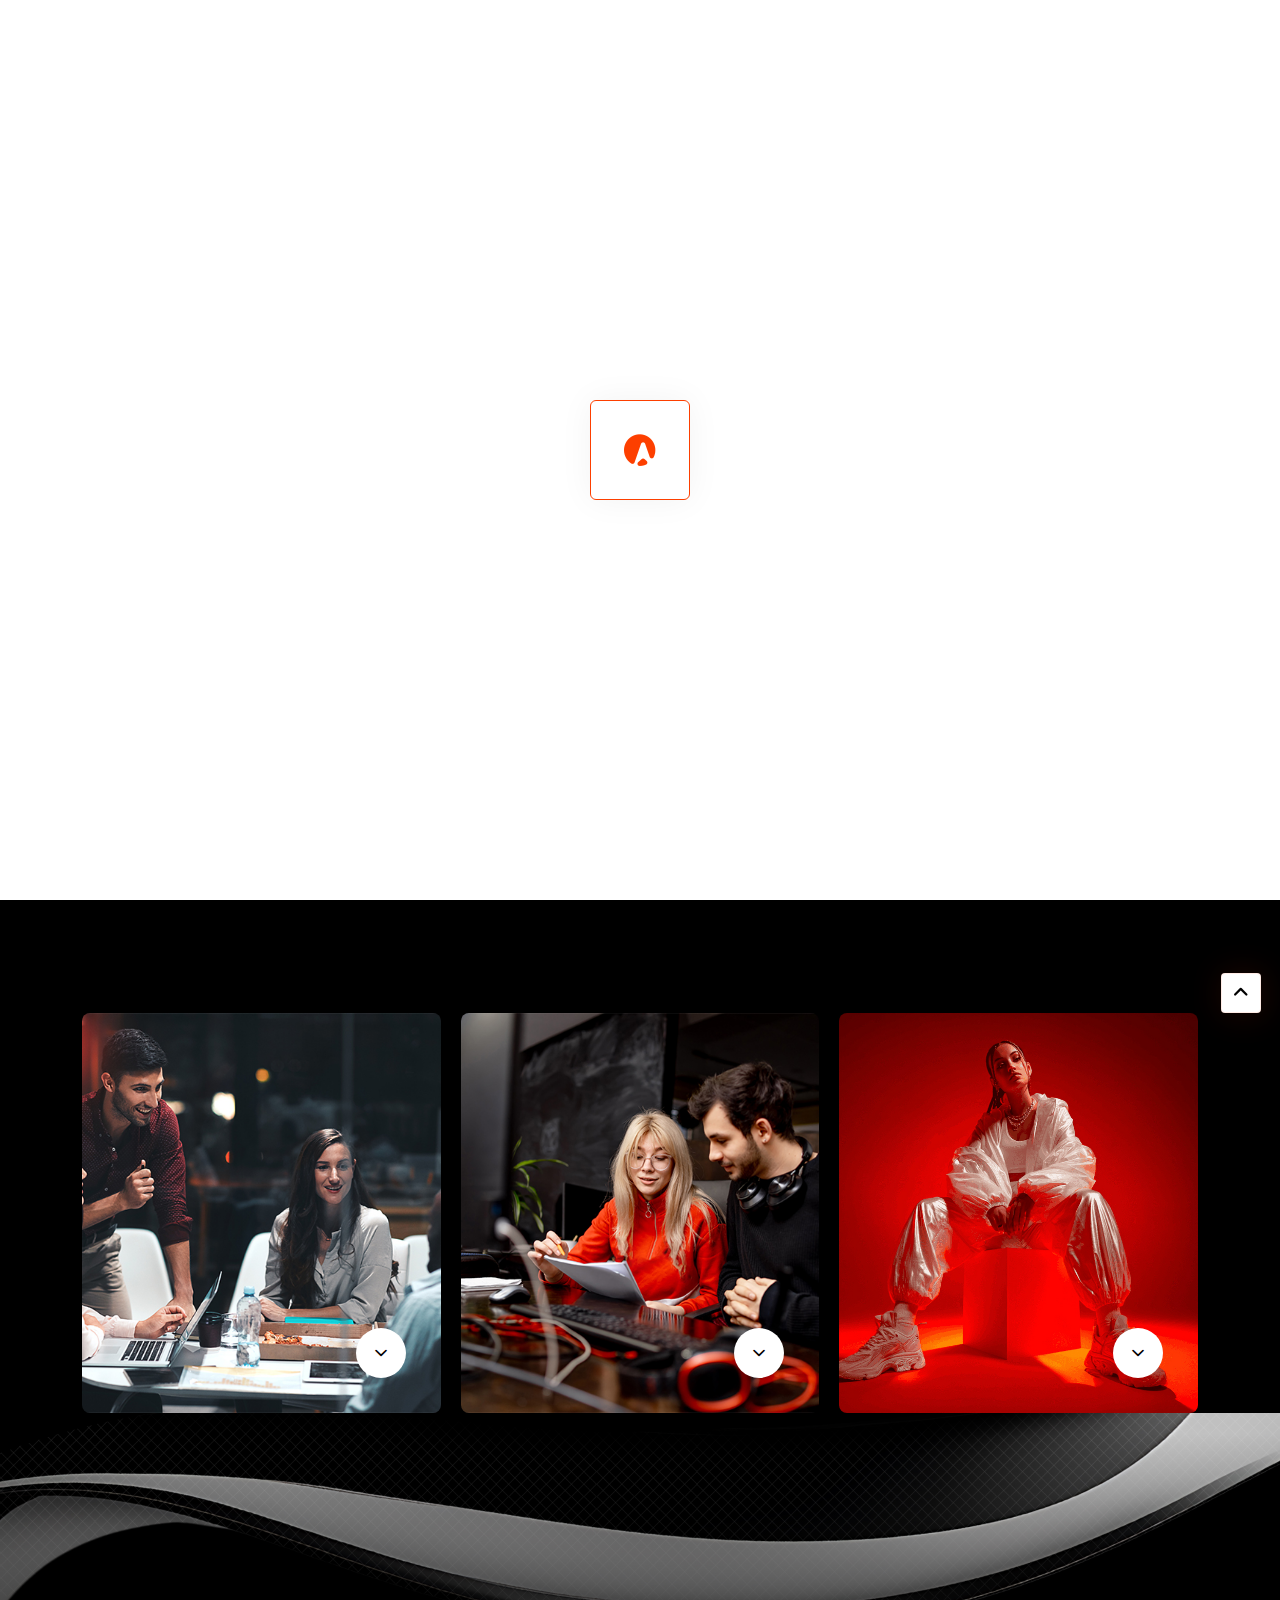
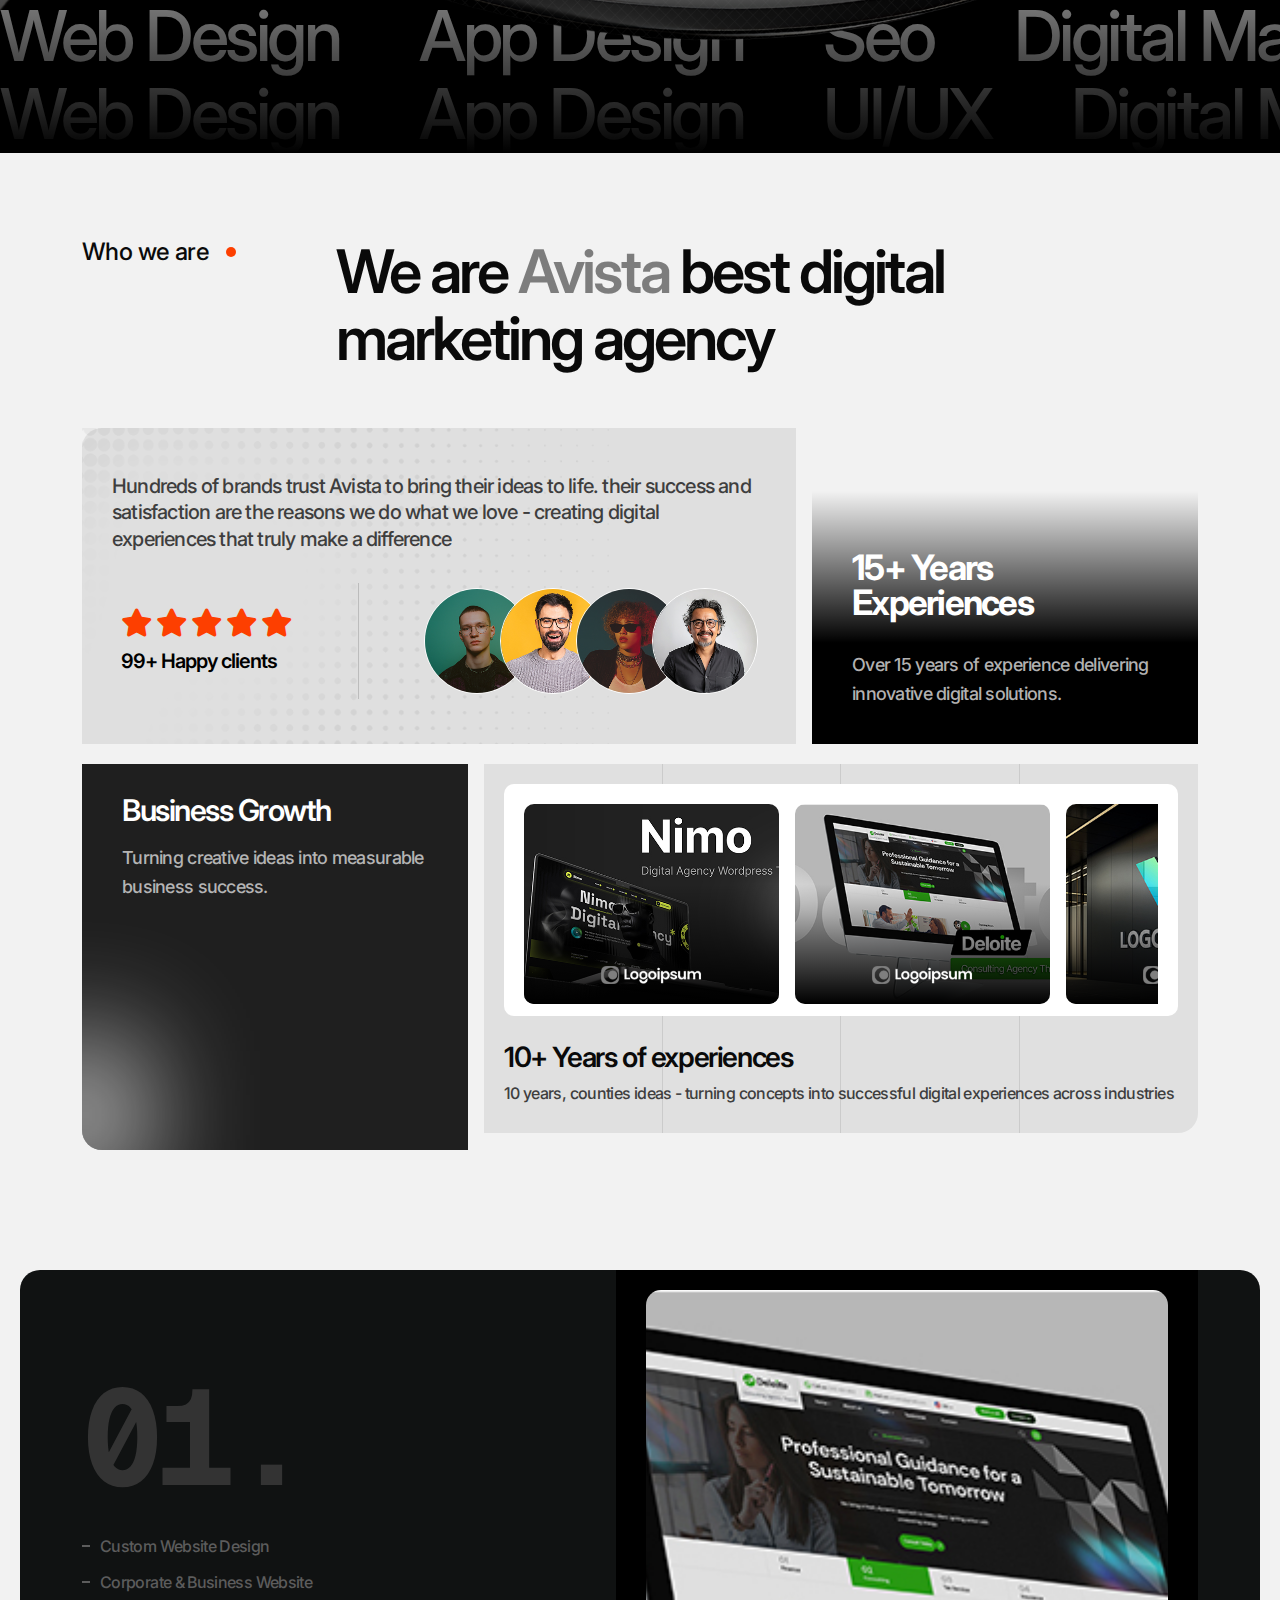
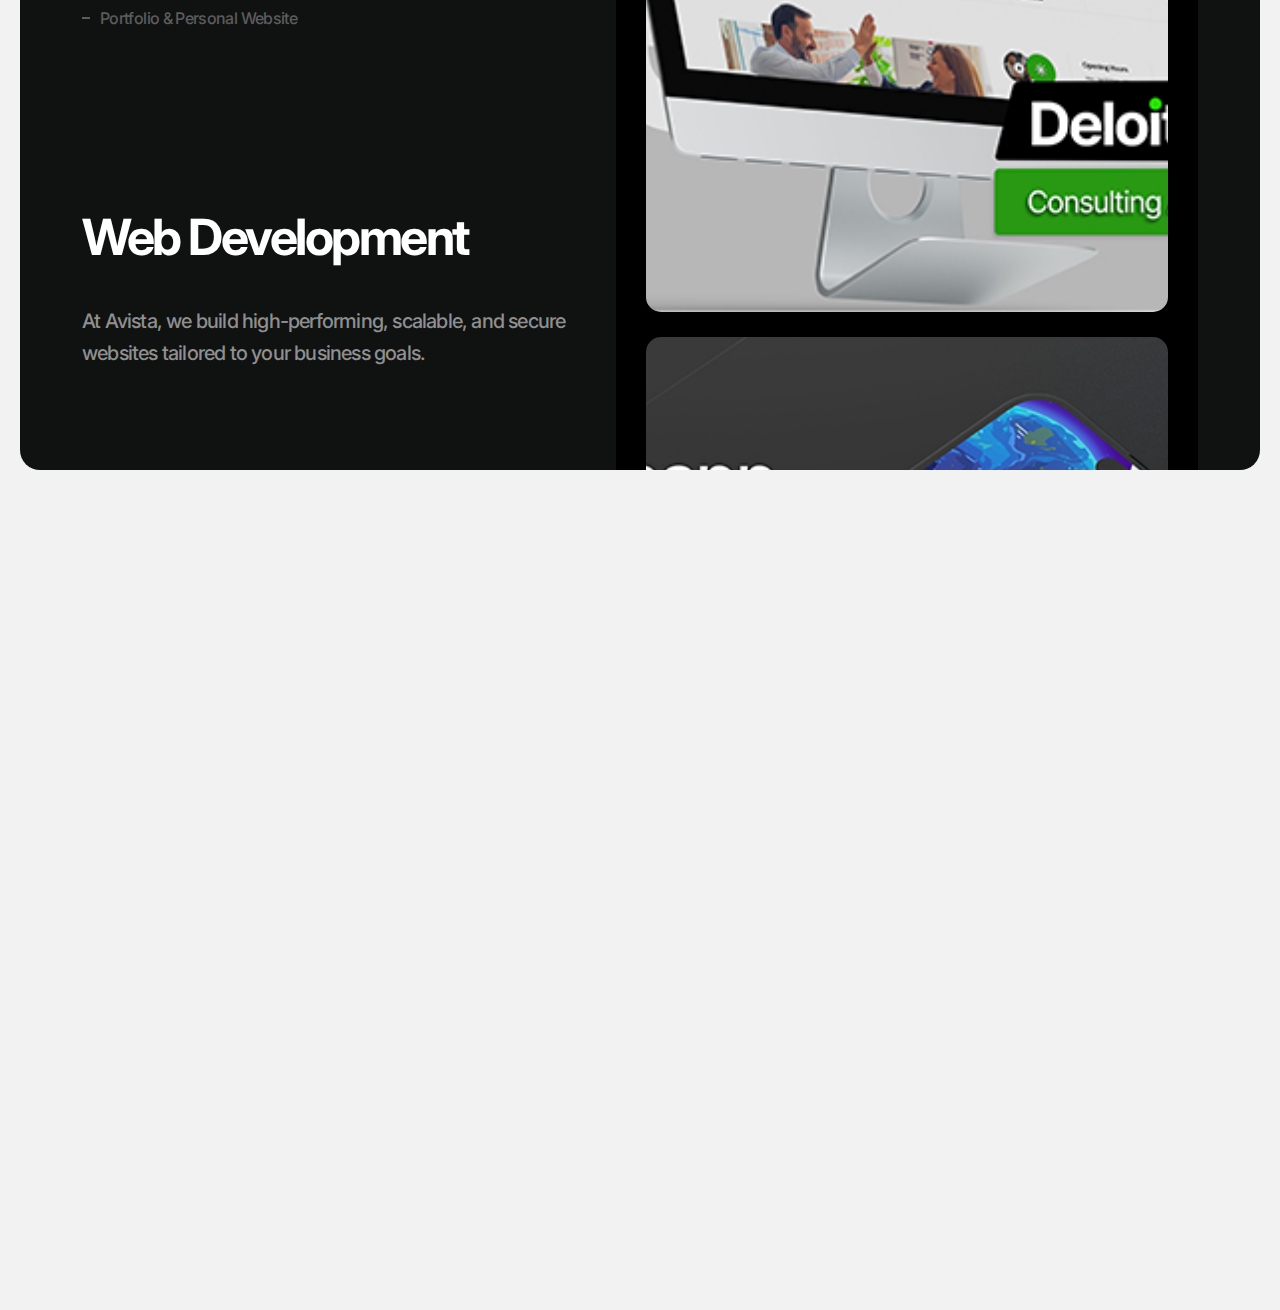
<file: index-4.html>
<!Doctype html>
<html class="no-js" lang="zxx">
    
    <head>
        <meta charset="utf-8">
        <meta http-equiv="x-ua-compatible" content="ie=edge">
        <title>Avista - Creative Agency HTML Template</title>
        <meta name="description" content="">
        <meta name="viewport" content="width=device-width, initial-scale=1">
		<link rel="shortcut icon" type="image/x-icon" href="assets/img/favicon.ico">
        <!-- Place favicon.ico in the root directory -->


		<!-- all-CSS-link-here -->
        <link rel="stylesheet" href="assets/css/bootstrap.min.css">
        <link rel="stylesheet" href="assets/css/swiper-bundle.min.css">
        <link rel="stylesheet" href="assets/css/all.min.css">
        <link rel="stylesheet" href="assets/css/flaticon_avista.css">
        <link rel="stylesheet" href="assets/css/odometer.min.css">
        <link rel="stylesheet" href="assets/css/nice-select.css">
        <link rel="stylesheet" href="assets/css/animate.css">
        <link rel="stylesheet" href="assets/css/magnific-popup.css">
        <link rel="stylesheet" href="assets/css/main.css">
    </head>

    <body class="as-home-4"  >
        <div class="as-home-4-wrapper ">

            <!-- start preloader -->
            <div class="pg-preloader">
                <div class="pg-preloader-wrap">
                    <div class="pg-preloader-logo">
                        <img src="assets//img/logo/fevicon-1.png" alt="">
                    </div>
                </div>
            </div>
            <!-- end preloader -->


            <!-- header-start -->
            <header class="as-header-4-area ">
                <!-- menu -->
                <nav class="as-main-navigation as-header-4-menu  d-none d-lg-block">
                    <ul id="main-nav" class="nav navbar-nav ">
                
                        <li class="dropdown">
                            <a href="#">
                                <i class="flaticon-hut flaticon"></i>
                            </a>
                            <ul class="dropdown-menu clearfix">
                                <li><a href="index.html">Home One</a></li>
                                <li><a href="index-2.html">Home Two</a></li>
                                <li><a href="index-3.html">Home Three</a></li>
                                <li><a href="index-4.html">Home Four</a></li>
                            </ul>
                        </li>
                
                        <li>
                            <a href="#">
                                <i class="flaticon-person flaticon"></i>
                            </a>
                            <ul class="dropdown-menu clearfix">
                                <li><a href="index.html">About Us</a></li>
                            </ul>
                        </li>
                
                        <li >
                            <a href="#">
                                <i class="flaticon-document flaticon"></i>
                            </a>
                            <ul class="dropdown-menu clearfix">
                                <li><a href="index.html">Projects</a></li>
                            </ul>
                        </li>                
                        <li >
                            <a href="#">
                                <i class="flaticon-luggage flaticon"></i>
                            </a>
                            <ul class="dropdown-menu clearfix">
                                <li><a href="index.html">Portfolio</a></li>
                            </ul>
                        </li>                
                        <li >
                            <a href="#">
                                <i class="flaticon-question flaticon"></i>
                            </a>
                            <ul class="dropdown-menu clearfix">
                                <li><a href="index.html">Faqs</a></li>
                            </ul>
                        </li>                
                        <li >
                            <a href="#">
                                <i class="flaticon-speech-bubble flaticon"></i>
                            </a>
                            <ul class="dropdown-menu clearfix">
                                <li><a href="index.html">Blog</a></li>
                            </ul>
                        </li>                
                        <li >
                            <a href="#">
                                <i class="flaticon-phone-call flaticon"></i>
                            </a>
                            <ul class="dropdown-menu clearfix">
                                <li><a href="index.html">Contact Us</a></li>
                            </ul>
                        </li>
                        
                
                    </ul>
                </nav>
            </header>
            <!-- header-end -->

            <!-- hero-start -->
            <section class="as-hero-4-area wa-p-relative wa-fix" >
                <div class="as-hero-4-bg-img text-center">
                    <video src="assets/img/hero/h4-video.mp4" muted autoplay loop class="w-100"></video>
                </div>

                <!-- content -->
                <div class="container as-container-1">

                    <!-- top -->
                    <div class="as-hero-4-logo-x-btn">
                        <!-- site-logo -->
                        <a href="index-4.html" aria-label="name" class="main-logo">
                            <img src="assets/img/logo/logo-4.svg" alt="">
                        </a>

                        <!-- pr-btn -->
                        <div class="right">
                            <a href="#" aria-label="name" class="as-pr-btn-3 ">
                                <span class="text" data-back="BOOK A CALL" data-front="BOOK A CALL"></span>
                            </a>
                            <!-- offcanvas-btn -->
                            <button type="button" aria-label="name" class="sr-offcanvas-btn-1 offcanvas_toggle d-xl-none d-inline-block">
                                <i class="fa-solid fa-bars"></i>
                            </button>
                        </div>

                    </div>

                    <!-- bottom -->
                    <div class="as-hero-4-wrap wa-p-relative">

                        <!-- position-circle-text -->
                        <div class="as-hero-4-circle-text">
                            <img src="assets/img/hero/h4-circle-text.png" alt="" class="circle-text">
                            <div class="icon">
                                <img src="assets/img/icon/medal.png" alt="">
                            </div>
                        </div>                        

                        <!-- left-img -->
                        <div class="as-hero-4-img wa-fix wa-img-cover">
                            <img src="assets/img/hero/h4-img-1.jpg" alt="">
                        </div>

                        <!-- right-content -->
                        <div class="as-hero-4-content">
                            <h4 class="as-h-1 subtitle"><i class="flaticon-asterisk flaticon"></i> We are Digital Agency</h4>
                            <h2 class="as-h-1 title">Best Solutions</h2>

                            <div class="as-hero-4-author">
                                <div class="author-img">
                                    <div class="author-img-elm wa-fix wa-img-cover">
                                        <img src="assets/img/testimonial/author-1.jpg" alt="">
                                    </div>
                                    <div class="author-img-elm wa-fix wa-img-cover">
                                        <img src="assets/img/testimonial/author-2.jpg" alt="">
                                    </div>
                                    <div class="author-img-elm wa-fix wa-img-cover">
                                        <img src="assets/img/testimonial/author-3.jpg" alt="">
                                    </div>
                                    <div class="author-img-elm wa-fix wa-img-cover">
                                        <img src="assets/img/testimonial/author-4.jpg" alt="">
                                    </div>
                                </div>
                                <a href="#" aria-label="name" class="author-btn">
                                    <i class="flaticon-next flaticon"></i>
                                </a>
                            </div>
                        </div>
                    </div>
                </div>

                <!-- social -->
                <div class="as-hero-4-social">
                    <a href="#" aria-label="name" class="social-elm as-p-1">
                        <i class="fa-brands fa-instagram"></i>
                        Instagram
                    </a>
                    <a href="#" aria-label="name" class="social-elm as-p-1">
                        <i class="fa-solid fa-basketball"></i>
                        Dribble
                    </a>
                    <a href="#" aria-label="name" class="social-elm as-p-1">
                        <i class="fa-brands fa-x-twitter"></i>
                        Twitter
                    </a>
                    <a href="#" aria-label="name" class="social-elm as-p-1">
                        <i class="fa-brands fa-facebook-f"></i>
                        Facebook
                    </a>
                </div>
            </section>
            <!-- hero-end -->

            <div class="as-home-4-logo-fixed d-none">
                <div class="container as-container-1">
                    <h2 class="as-h-1 logo-text ">
                        AVISTA
                    </h2>
                </div>
            </div>

            <!-- portfolio-start -->
            <section class="as-portfolio-4-area wa-p-relative">
                <div class="container as-container-1">
                    <div class="as-portfolio-4-wrap">
                        <!-- single-item -->
                        <div class="as-portfolio-4-item wa-fix wa-img-cover">
                            <img src="assets/img/portfolio/p4-img-1.jpg" alt="">
                            <a href="#" aria-label="name" class="item-btn">
                                <i class="flaticon-next flaticon"></i>
                            </a>
                        </div>
                        <!-- single-item -->
                        <div class="as-portfolio-4-item wa-fix wa-img-cover">
                            <img src="assets/img/portfolio/p4-img-2.jpg" alt="">
                            <a href="#" aria-label="name" class="item-btn">
                                <i class="flaticon-next flaticon"></i>
                            </a>
                        </div>
                        <!-- single-item -->
                        <div class="as-portfolio-4-item wa-fix wa-img-cover">
                            <img src="assets/img/portfolio/p4-img-3.jpg" alt="">
                            <a href="#" aria-label="name" class="item-btn">
                                <i class="flaticon-next flaticon"></i>
                            </a>
                        </div>
                    </div>
                </div>
            </section>
            <!-- portfolio-end -->

            <!-- marquee-text-start -->
            <section class="as-marquee-text-4-area wa-p-relative wa-fix">
                <div class="as-marquee-text-4-bg-img wa-p-relative">
                    <img src="assets/img/marquee-text/mt4-bg-shape.png" alt="" class="w-100">
                </div>
                <div class="wa_marquee_left_nopause d-inline-block ">
                    <div class="as-marquee-text-4-text">
                        <h3 class="as-h-1 text-elm">Web Design</h3>
                        <i class="flaticon-sparkle flaticon"></i>
                        <h3 class="as-h-1 text-elm">App Design</h3>
                        <i class="flaticon-sparkle flaticon"></i>
                        <h3 class="as-h-1 text-elm">Seo</h3>
                        <i class="flaticon-sparkle flaticon"></i>
                        <h3 class="as-h-1 text-elm">Digital Marketing</h3>
                        <i class="flaticon-sparkle flaticon"></i>
                        <h3 class="as-h-1 text-elm">Branding</h3>
                        <i class="flaticon-sparkle flaticon"></i>
                        <h3 class="as-h-1 text-elm">Development</h3>
                        <i class="flaticon-sparkle flaticon"></i>
                    </div>
                </div>
                <div class="wa_marquee_right_nopause d-inline-block ">
                    <div class="as-marquee-text-4-text">
                        <h3 class="as-h-1 text-elm">Web Design</h3>
                        <i class="flaticon-sparkle flaticon"></i>
                        <h3 class="as-h-1 text-elm">App Design</h3>
                        <i class="flaticon-sparkle flaticon"></i>
                        <h3 class="as-h-1 text-elm">UI/UX</h3>
                        <i class="flaticon-sparkle flaticon"></i>
                        <h3 class="as-h-1 text-elm">Digital Marketing</h3>
                        <i class="flaticon-sparkle flaticon"></i>
                        <h3 class="as-h-1 text-elm">Branding</h3>
                        <i class="flaticon-sparkle flaticon"></i>
                        <h3 class="as-h-1 text-elm">Development</h3>
                        <i class="flaticon-sparkle flaticon"></i>
                    </div>
                </div>
            </section>
            <!-- marquee-text-end -->

            <!-- about-start -->
            <section class="as-about-4-area pt-85 pb-120">
                <div class="container as-container-1">

                    <!-- section-title -->
                    <div class="as-about-4-sec-title mb-55">
                        <h4 class="as-subtitle-4">Who we are</h4>
                        <h2 class="as-h-1 section-title">We are <span>Avista</span> best digital marketing agency</h2>
                    </div>

                    <div class="as-about-4-wrap">

                        <!-- disc -->
                        <div class="as-about-4-disc wa-p-relative">
                            <p class="as-p-1 disc">Hundreds of brands trust Avista to bring their ideas to life. their success and satisfaction are the reasons we do what we love - creating digital experiences that truly make a difference</p>
                            <div class="inner-div">
                                <div class="author-rating">
                                    <div class="icon">
                                        <i class="fa-solid fa-star "></i>
                                        <i class="fa-solid fa-star "></i>
                                        <i class="fa-solid fa-star "></i>
                                        <i class="fa-solid fa-star "></i>
                                        <i class="fa-solid fa-star "></i>
                                    </div>
                                    <h5 class="as-h-1 title">99+ Happy clients</h5>
                                </div>
                                <div class="inner-div-line"></div>
                                <div class="author-img">
                                    <div class="author-img-single wa-fix wa-img-cover">
                                        <img src="assets/img/testimonial/author-2.jpg" alt="">
                                    </div>
                                    <div class="author-img-single wa-fix wa-img-cover">
                                        <img src="assets/img/testimonial/author-4.jpg" alt="">
                                    </div>
                                    <div class="author-img-single wa-fix wa-img-cover">
                                        <img src="assets/img/testimonial/author-3.jpg" alt="">
                                    </div>
                                    <div class="author-img-single wa-fix wa-img-cover">
                                        <img src="assets/img/testimonial/author-5.jpg" alt="">
                                    </div>
                                </div>
                            </div>

                            <img src="assets/img/about/a4-bg-shape.png" alt="" class="bg-img">
                        </div>

                        <!-- experience -->
                        <div class="as-about-4-experience wa-bg-default" data-background="assets/img/about/a4-img-1.jpg">
                            <h3 class="as-h-1 title">15+ Years Experiences</h3>
                            <p class="as-p-1 disc">Over 15 years of experience delivering innovative digital solutions.</p>
                        </div>
                    </div>

                    <div class="as-about-4-wrap-2">

                        <div class="as-about-4-growth">
                            <h4 class="as-h-1 title">Business Growth</h4>
                            <p class="as-p-1 disc">Turning creative ideas into measurable business success.</p>

                            <div class="img-elm">
                                <img src="assets/img/about/a4-progress-img.png" alt="">
                            </div>
                        </div>

                        <div class="as-about-4-marquee wa-p-relative">
                            <div class="marquee-bg ">
                                <div class="wa-fix">
                                    <div class="wa_marquee_left_nopause d-inline-block">
                                        <div class="as-about-4-marquee-item">
                                            <div class="single-elm wa-p-relative">
                                                <img src="assets/img/portfolio/p1-img-1.jpg" alt="" class="main-img">
                                                <img src="assets/img/projects/p3-item-logo.png" alt="" class="logo">
                                            </div>
                                            <div class="single-elm wa-p-relative">
                                                <img src="assets/img/portfolio/p1-img-2.jpg" alt="" class="main-img">
                                                <img src="assets/img/projects/p3-item-logo.png" alt="" class="logo">
                                            </div>
                                            <div class="single-elm wa-p-relative">
                                                <img src="assets/img/portfolio/p1-img-3.jpg" alt="" class="main-img">
                                                <img src="assets/img/projects/p3-item-logo.png" alt="" class="logo">
                                            </div>
                                            <div class="single-elm wa-p-relative">
                                                <img src="assets/img/portfolio/p1-img-4.jpg" alt="" class="main-img">
                                                <img src="assets/img/projects/p3-item-logo.png" alt="" class="logo">
                                            </div>
                                            <div class="single-elm wa-p-relative">
                                                <img src="assets/img/portfolio/p2-img-1.jpg" alt="" class="main-img">
                                                <img src="assets/img/projects/p3-item-logo.png" alt="" class="logo">
                                            </div>
                                            <div class="single-elm wa-p-relative">
                                                <img src="assets/img/portfolio/p2-img-2.jpg" alt="" class="main-img">
                                                <img src="assets/img/projects/p3-item-logo.png" alt="" class="logo">
                                            </div>
                                        </div>
                                    </div> 
                                </div>
                             </div>
                            <!-- content -->
                            <div class="as-about-4-marquee-content">
                                <h3 class="as-h-1 title">10+ Years of experiences</h3>
                                <p class="as-p-1 disc">10 years, counties ideas - turning concepts into successful digital experiences across industries</p>
                            </div>

                            <div class="as-about-4-marquee-bg-line">
                                <span class="line"></span>
                                <span class="line"></span>
                                <span class="line"></span>
                            </div>
                        </div>
                    </div>
                </div>
            </section>
            <!-- about-end -->

            <!-- services-start -->
            <section class="as-services-4-area">
                <div class="container as-container-1">
                    <div class="as-services-4-wrap">
                        <!-- left -->
                        <div class="as-services-4-left">
                            
                            <!-- item-number -->
                            <div class="as-services-4-item-number-wrap">
                                <div class="as-services-4-item-number">
                                    <h4 class="as-h-1 single-number">01.</h4>
                                    <h4 class="as-h-1 single-number">02.</h4>
                                    <h4 class="as-h-1 single-number">03.</h4>
                                </div>
                            </div>

                            <!-- list -->
                            <div class="as-services-4-item-list">
                                <p class="as-p-1 single-item"><span class="line"></span> Custom Website Design</p>
                                <p class="as-p-1 single-item"><span class="line"></span> Corporate & Business Website</p>
                                <p class="as-p-1 single-item"><span class="line"></span> Portfolio & Personal Website</p>
                            </div>

                            <!-- item-title -->
                            <div class="as-services-4-item-title-wrap">
                                <div class="as-services-4-item-title">
                                    <h3 class="as-h-1 single-title">Web Development</h3>
                                    <h3 class="as-h-1 single-title">Business Website</h3>
                                    <h3 class="as-h-1 single-title">Corporate Corporate</h3>
                                </div>
                            </div>

                            <!-- item-disc -->
                            <div class="as-services-4-item-disc-wrap">
                                <div class="as-services-4-item-disc">
                                    <p class="as-p-1 single-disc wa-line-limit has-line-2">At Avista, we build high-performing, scalable, and secure websites tailored to your business goals.</p>
                                    <p class="as-p-1 single-disc wa-line-limit has-line-2">At Avista, we build high-performing, scalable, and secure websites tailored to your business goals.</p>
                                    <p class="as-p-1 single-disc wa-line-limit has-line-2">At Avista, we build high-performing, scalable, and secure websites tailored to your business goals.</p>
                                </div>
                            </div>

                        </div>

                        <!-- right -->
                        <div class="as-services-4-right">
                            <div class="as-services-4-item-img">
                                <!-- single-item -->
                                <div class="as-services-4-item-img-single wa-fix wa-img-cover">
                                    <img src="assets/img/portfolio/p1-img-2.jpg" alt="">
                                </div>
                                <!-- single-item -->
                                <div class="as-services-4-item-img-single wa-fix wa-img-cover">
                                    <img src="assets/img/portfolio/p1-img-4.jpg" alt="">
                                </div>
                                <!-- single-item -->
                                <div class="as-services-4-item-img-single wa-fix wa-img-cover">
                                    <img src="assets/img/portfolio/p2-img-1.jpg" alt="">
                                </div>
                            </div>
                        </div>
                    </div>
                </div>
            </section>
            <!-- services-end -->
            <br>
            <br>
            <br>
            <br>
            <br>
            <br>
            <br>
            <br>
            <br>
            <br>
            <br>
            <br>
            <br>
            <br>
            <br>
            <br>
            <br>
            <br>
            <br>
            <br>
            <br>
            <br>
            <br>
            <br>
            <br>
            <br>
            <br>
            <br>
            <br>
            <br>



            <!-- offcanvas-start -->
            <div class="wa-offcanvas-area   offcanvas_box_active lenis lenis-smooth">
                <div class="wa-offcanvas-wrap ">
            
                    <!-- top -->
                    <div class="wa-offcanvas-top">
            
                        <!-- logo -->
                        <a href="#" aria-label="Email" class="wa-offcanvas-top-logo">
                            <img src="assets/img/logo/logo-1.png" alt="">
                        </a>
            
                        <!-- close-btn -->
                        <button class="wa-offcanvas-close offcanvas_box_close" aria-label="name">
                            <span></span>
                            <span></span>
                        </button>
            
                    </div>
            
                    <!-- mobile-menu-list -->
                    <nav class="mobile-main-navigation mb-50 d-block d-lg-block">
                        <ul class="navbar-nav">
                            <li class="dropdown">
                                <a href="#">home</a>
                                <ul class="dropdown-menu clearfix">
                                    <li><a href="index.html">Home One</a></li>
                                    <li><a href="index-2.html">Home Two</a></li>
                                    <li><a href="index-3.html">Home Three</a></li>
                                    <li><a href="index-4.html">Home Four</a></li>
                                </ul>
                            </li>
            
                            <li><a href="about.html">about me</a></li>
            
                            <li class="dropdown">
                                <a href="projects.html">project</a>
                                <ul class="dropdown-menu clearfix">
                                    <li><a href="projects.html">projects one</a></li>
                                    <li><a href="projects-2.html">projects two</a></li>
                                    <li><a href="projects-3.html">projects three</a></li>
                                    <li><a href="project-details.html">project details</a></li>
                                </ul>
                            </li>
                            <li class="dropdown">
                                <a href="#">pages</a>
                                <ul class="dropdown-menu clearfix">
            
                                    <li class="dropdown">
                                        <a href="services.html">services</a>
                                        <ul class="dropdown-menu clearfix">
                                            <li><a href="services.html">services one</a></li>
                                            <li><a href="services-2.html">services two</a></li>
                                            <li><a href="services-3.html">services three</a></li>
                                            <li><a href="services-4.html">services four</a></li>
                                            <li><a href="services-details.html">service details</a></li>
                                        </ul>
                                    </li>
            
                                    <li class="dropdown">
                                        <a href="team.html">team</a>
                                        <ul class="dropdown-menu clearfix">
                                            <li><a href="team.html">team one</a></li>
                                            <li><a href="team-2.html">team two</a></li>
                                            <li><a href="team-3.html">team three</a></li>
                                            <li><a href="team-4.html">team four</a></li>
                                            <li><a href="team-details.html">team details</a></li>
                                        </ul>
                                    </li>
            
                                    <li class="dropdown">
                                        <a href="career-page.html">career page</a>
                                        <ul class="dropdown-menu clearfix">
                                            <li><a href="career-page.html">career page</a></li>
                                            <li><a href="career-single.html">career single</a></li>
                                        </ul>
                                    </li>
            
                                    <li><a href="price.html">price page</a></li>
                                    <li><a href="choose-us.html">choose us</a></li>
                                    <li><a href="testimonial.html">testimonial</a></li>
                                    <li><a href="work-process.html">work process</a></li>
                                    <li><a href="faqs.html">FAQs page</a></li>
                                    <li><a href="404.html">404</a></li>
            
                                </ul>
                            </li>
            
                            <li class="dropdown">
                                <a href="blog.html">news</a>
                                <ul class="dropdown-menu clearfix">
                                    <li><a href="blog.html">blog one</a></li>
                                    <li><a href="blog-2.html">blog two</a></li>
                                    <li><a href="blog-3.html">blog three</a></li>
                                    <li><a href="blog-details.html">blog details</a></li>
                                </ul>
                            </li>
            
                            <li><a href="contact-us.html">Contact </a></li>
                        </ul>
                    </nav>
            
                    <div class="wa-offcanvas-gallery">
                        <h6 class="wa-offcanvas-gallery-title as-h-1 ">Stay Inspired with Instagram</h6>
            
                        <div class="wa-offcanvas-gallery-grid">
                            <a href="assets/img/portfolio/p1-img-1.jpg" aria-label="name"
                                class="popup-img wa-offcanvas-gallery-item wa-img-cover wa-fix">
                                <img src="assets/img/portfolio/p1-img-1.jpg" alt="">
                            </a>
                            <a href="assets/img/portfolio/p1-img-2.jpg" aria-label="name"
                                class="popup-img wa-offcanvas-gallery-item wa-img-cover wa-fix">
                                <img src="assets/img/portfolio/p1-img-2.jpg" alt="">
                            </a>
                            <a href="assets/img/portfolio/p1-img-3.jpg" aria-label="name"
                                class="popup-img wa-offcanvas-gallery-item wa-img-cover wa-fix">
                                <img src="assets/img/portfolio/p1-img-3.jpg" alt="">
                            </a>
                            <a href="assets/img/portfolio/p1-img-4.jpg" aria-label="name"
                                class="popup-img wa-offcanvas-gallery-item wa-img-cover wa-fix">
                                <img src="assets/img/portfolio/p1-img-4.jpg" alt="">
                            </a>
                        </div>
                    </div>
            
                    <!-- social -->
                    <div class="wa-offcanvas-social">
                        <h6 class="wa-offcanvas-social-title as-h-1 ">We're on social media:</h6>
            
                        <div class="wa-offcanvas-social-flex d-flex flex-wrap">
                            <a href="#" class="wa-offcanvas-social-link " aria-label="name">
                                <i class="fa-brands fa-linkedin-in"></i>
                            </a>
                            <a href="#" class="wa-offcanvas-social-link " aria-label="name">
                                <i class="fa-brands fa-facebook-f"></i>
                            </a>
                            <a href="#" class="wa-offcanvas-social-link " aria-label="name">
                                <i class="fa-brands fa-x-twitter"></i>
                            </a>
                            <a href="#" class="wa-offcanvas-social-link" aria-label="name">
                                <i class="fa-brands fa-instagram"></i>
                            </a>
                        </div>
            
                    </div>
            
                </div>
            
            </div>
            <div class="wa-overly"></div>
            <!-- offcanvas-end -->

            <!-- search-popup-start -->
            <div class="wa-search-box search_box_active ">
            
                <div class="wa-search-container">
                    <div class="wa-search-wrap text-center mb-55">
                        <h5 class="wa-search-title kk-h-1">Search</h5>
                        <form action="#" class="wa-search-form">
                            <input class="wa-search-form-input" type="text" placeholder="What are you looking for?...">
                        </form>
                    </div>
            
                    <div class="wa-search-tag-wrap text-center">
                        <h6 class="wa-search-tag-title kk-h-1">People also search for:</h6>
                        <div class="wa-search-tag d-inline-flex flex-wrap  ">
                            <a href="#" aria-label="name" class="wa-search-tag-item kk-h-1">Modern</a>
                            <a href="#" aria-label="name" class="wa-search-tag-item kk-h-1">Classical</a>
                            <a href="#" aria-label="name" class="wa-search-tag-item kk-h-1">Sustainable</a>
                            <a href="#" aria-label="name" class="wa-search-tag-item kk-h-1">Urban</a>
                            <a href="#" aria-label="name" class="wa-search-tag-item kk-h-1">Landscape</a>
                        </div>
                    </div>
                </div>
            
                <button aria-label="search-close" type="button" class="wa-search-box-close search_box_close">
                    <i class="fa-solid fa-x"></i>
                </button>
            
            </div>
            <!-- search-popup-end -->


            <!-- back-to-top-button-start -->            
            <div class="wa-back-to-top wa_backToTop">
                <i class="fa-solid fa-angle-up"></i>
            </div>
            <!-- back-to-top-button-end -->

        </div>


		<!-- all-JS-link-here -->
        <script src="assets/js/jquery-3.7.1.min.js"></script>
        <script src="assets/js/bootstrap.bundle.min.js"></script>
        <script src="assets/js/swiper-bundle.min.js"></script>
        <script src="assets/js/lenis.min.js"></script>
        <script src="assets/js/wow.js"></script>
        <script src="assets/js/odometer.min.js"></script>
        <script src="assets/js/nice-select.min.js"></script>
        <script src="assets/js/marquee.min.js"></script>
        <script src="assets/js/magnific-popup.min.js"></script>
        <script src="assets/js/SplitText.min.js"></script>
        <script src="assets/js/gsap.min.js"></script>
        <script src="assets/js/CustomEase.min.js"></script>
        <script src="assets/js/appear.js"></script>
        <script src="assets/js/ScrollTrigger.min.js"></script>
        <script src="assets/js/pixi.min.js"></script>
        <script src="assets/js/cursor.js"></script>
        <script src="assets/js/main.js"></script>
        
    </body>
</html>
</file>
<file: assets/css/flaticon_avista.css>
@font-face {
    font-family: "flaticon_avista";
    src: url("../fonts/flaticon_avista.woff2?c7a9a911610dbae7d73afccff70dec70") format("woff2"),
url("../fonts/flaticon_avista.woff?c7a9a911610dbae7d73afccff70dec70") format("woff"),
url("../fonts/flaticon_avista.eot?c7a9a911610dbae7d73afccff70dec70#iefix") format("embedded-opentype"),
url("../fonts/flaticon_avista.ttf?c7a9a911610dbae7d73afccff70dec70") format("truetype"),
url("../fonts/flaticon_avista.svg?c7a9a911610dbae7d73afccff70dec70#flaticon_avista") format("svg")
}

i[class^="flaticon-"]:before, i[class*=" flaticon-"]:before {
    font-family: flaticon_avista !important;
    font-style: normal;
    font-weight: normal !important;
    font-variant: normal;
    text-transform: none;
    line-height: 1;
    -webkit-font-smoothing: antialiased;
    -moz-osx-font-smoothing: grayscale;
}

.flaticon-rating:before {
    content: "\f101";
}
.flaticon-close:before {
    content: "\f102";
}
.flaticon-menu:before {
    content: "\f103";
}
.flaticon-fullscreen:before {
    content: "\f104";
}
.flaticon-magnifying-glass:before {
    content: "\f105";
}
.flaticon-next:before {
    content: "\f106";
}
.flaticon-play:before {
    content: "\f107";
}
.flaticon-right-up:before {
    content: "\f108";
}
.flaticon-volume-up:before {
    content: "\f109";
}
.flaticon-up-right-arrow:before {
    content: "\f10a";
}
.flaticon-pattern:before {
    content: "\f10b";
}
.flaticon-down-chevron:before {
    content: "\f10c";
}
.flaticon-notification:before {
    content: "\f10d";
}
.flaticon-shape:before {
    content: "\f10e";
}
.flaticon-security:before {
    content: "\f10f";
}
.flaticon-flower:before {
    content: "\f110";
}
.flaticon-star:before {
    content: "\f111";
}
</file>
<file: assets/css/nice-select.css>
.nice-select {
  -webkit-tap-highlight-color: transparent;
  background-color: #fff;
  border-radius: 5px;
  border: solid 1px #e8e8e8;
  box-sizing: border-box;
  clear: both;
  cursor: pointer;
  display: block;
  float: left;
  font-family: inherit;
  font-size: 14px;
  font-weight: normal;
  height: 42px;
  line-height: 40px;
  outline: none;
  padding-left: 18px;
  padding-right: 30px;
  position: relative;
  text-align: left !important;
  -webkit-transition: all 0.2s ease-in-out;
  transition: all 0.2s ease-in-out;
  -webkit-user-select: none;
     -moz-user-select: none;
      -ms-user-select: none;
          user-select: none;
  white-space: nowrap;
  width: auto; }
  .nice-select:hover {
    border-color: #dbdbdb; }
  .nice-select:active, .nice-select.open, .nice-select:focus {
    border-color: #999; }
  .nice-select:after {
    border-bottom: 2px solid #999;
    border-right: 2px solid #999;
    content: '';
    display: block;
    height: 5px;
    margin-top: -4px;
    pointer-events: none;
    position: absolute;
    right: 12px;
    top: 50%;
    -webkit-transform-origin: 66% 66%;
        -ms-transform-origin: 66% 66%;
            transform-origin: 66% 66%;
    -webkit-transform: rotate(45deg);
        -ms-transform: rotate(45deg);
            transform: rotate(45deg);
    -webkit-transition: all 0.15s ease-in-out;
    transition: all 0.15s ease-in-out;
    width: 5px; }
  .nice-select.open:after {
    -webkit-transform: rotate(-135deg);
        -ms-transform: rotate(-135deg);
            transform: rotate(-135deg); }
  .nice-select.open .list {
    opacity: 1;
    pointer-events: auto;
    -webkit-transform: scale(1) translateY(0);
        -ms-transform: scale(1) translateY(0);
            transform: scale(1) translateY(0); }
  .nice-select.disabled {
    border-color: #ededed;
    color: #999;
    pointer-events: none; }
    .nice-select.disabled:after {
      border-color: #cccccc; }
  .nice-select.wide {
    width: 100%; }
    .nice-select.wide .list {
      left: 0 !important;
      right: 0 !important; }
  .nice-select.right {
    float: right; }
    .nice-select.right .list {
      left: auto;
      right: 0; }
  .nice-select.small {
    font-size: 12px;
    height: 36px;
    line-height: 34px; }
    .nice-select.small:after {
      height: 4px;
      width: 4px; }
    .nice-select.small .option {
      line-height: 34px;
      min-height: 34px; }
  .nice-select .list {
    background-color: #fff;
    border-radius: 5px;
    box-shadow: 0 0 0 1px rgba(68, 68, 68, 0.11);
    box-sizing: border-box;
    margin-top: 4px;
    opacity: 0;
    overflow: hidden;
    padding: 0;
    pointer-events: none;
    position: absolute;
    top: 100%;
    left: 0;
    -webkit-transform-origin: 50% 0;
        -ms-transform-origin: 50% 0;
            transform-origin: 50% 0;
    -webkit-transform: scale(0.75) translateY(-21px);
        -ms-transform: scale(0.75) translateY(-21px);
            transform: scale(0.75) translateY(-21px);
    -webkit-transition: all 0.2s cubic-bezier(0.5, 0, 0, 1.25), opacity 0.15s ease-out;
    transition: all 0.2s cubic-bezier(0.5, 0, 0, 1.25), opacity 0.15s ease-out;
    z-index: 9; }
    .nice-select .list:hover .option:not(:hover) {
      background-color: transparent !important; }
  .nice-select .option {
    cursor: pointer;
    font-weight: 400;
    line-height: 40px;
    list-style: none;
    min-height: 40px;
    outline: none;
    padding-left: 18px;
    padding-right: 29px;
    text-align: left;
    -webkit-transition: all 0.2s;
    transition: all 0.2s; }
    .nice-select .option:hover, .nice-select .option.focus, .nice-select .option.selected.focus {
      background-color: #f6f6f6; }
    .nice-select .option.selected {
      font-weight: bold; }
    .nice-select .option.disabled {
      background-color: transparent;
      color: #999;
      cursor: default; }

.no-csspointerevents .nice-select .list {
  display: none; }

.no-csspointerevents .nice-select.open .list {
  display: block; }
</file>
<file: assets/css/main.css>
/*
************
*************************

   Template Name: Business Consulting and Services HTML Template
   Description: A modern, professional HTML template designed specifically for business consulting firms, corporate services, and professional advisory companies. This comprehensive template features multiple homepage variations, extensive service showcases, team member profiles, project portfolios, client testimonials, and interactive elements. Built with Bootstrap, SCSS, and modern JavaScript libraries including GSAP animations, Swiper sliders, and WOW.js effects. Includes responsive design, SEO optimization, contact forms, blog/news sections, pricing tables, FAQ pages, and a complete admin dashboard. Perfect for consulting agencies, business advisors, corporate services, and professional service providers looking to establish a strong online presence with a sophisticated, trustworthy design that builds client confidence and drives business growth.
   Author: https://themexriver.com/
   Version: 1.0

-----------------------------------------------------------------------------------

CSS INDEX
=================== 
    01. common
    02. utility
    03. typography
    04. mouse-cursor
    05. button
    06. offcanvas
    07. form
    08. search
    09. preloader
    10. animation
    11. wow-plus
    12. element
    13. back-to-top
    14. typing-text
    15. header
    16. hero
    17. core-features
    18. about
    19. projects
    20. work
    21. property
    22. showcase
    23. award
    24. brand
    25. marquee-text
    26. video
    27. experience
    28. choose
    29. services
    30. core-services
    31. testimonial
    32. contact
    33. team
    34. price
    35. gallery
    36. counter
    37. sponsor
    38. faqs
    39. blog
    40. office
    41. breadcrumb
    42. service-details
    43. team-details
    44. project-details
    45. career
    46. career-single
    47. blog-details
    48. contact-page
    49. error-page
    50. footer
******************************************************* 
*************************************************************** */
/*
    01. common
*/
@import url("https://fonts.googleapis.com/css2?family=Inter:ital,opsz,wght@0,14..32,100..900;1,14..32,100..900&display=swap");
@import url("https://fonts.googleapis.com/css2?family=Geist+Mono:wght@100..900&display=swap");
@import url("https://fonts.googleapis.com/css2?family=Mona+Sans:ital,wght@0,200..900;1,200..900&display=swap");
:root {
  scroll-behavior: inherit;
  --as-font-1: "Inter", sans-serif;
  --as-font-2: "Geist Mono", monospace;
  --as-font-3: "Mona Sans", sans-serif;
  --as-clr-pr-1: #fd3f00;
  --as-clr-pr-3: #fb0d1f;
  --as-clr-h-1: #0a0a0a;
  --as-clr-h-2: #000000;
  --as-clr-p-1: #3E3E3E;
  --as-clr-p-2: #515151;
  --as-clr-gd-3: linear-gradient(130deg, var(--as-clr-pr-3) 21%, var(--as-clr-pr-1) 58%, var(--as-clr-pr-3) 100%);
  --as-cube-1: cubic-bezier(0.23, 1, 0.32, 1);
  --as-cube-2: all .3s cubic-bezier(.44,0,.56,1)0s;
}

body {
  font-family: var(--sr-font-1);
  font-size: 18px;
  font-weight: 400;
  -moz-osx-font-smoothing: grayscale;
  -webkit-font-smoothing: antialiased;
  line-height: 28px;
  color: #000;
  overflow-x: hidden;
  font-optical-sizing: auto;
  font-feature-settings: "liga" off, "clig" off;
}

.img, img {
  max-width: 100%;
}

a:focus,
.button:focus {
  text-decoration: none;
  outline: none;
}

a, span {
  display: inline-block;
  color: inherit;
  font-size: inherit;
  font-family: inherit;
  font-weight: inherit;
  text-transform: inherit;
  text-decoration: none;
  line-height: inherit;
  transition: inherit;
}

button {
  border: none;
  outline: none;
}

a:focus,
a:hover {
  color: inherit;
  text-decoration: none;
}

h1 {
  font-size: 55px;
}

h2 {
  font-size: 55px;
}

h3 {
  font-size: 42px;
}

h4 {
  font-size: 27px;
}

h5 {
  font-size: 20px;
}

h6 {
  font-size: 16px;
}

::-moz-selection {
  background-color: #3065D0;
  color: white;
  text-shadow: none;
}

::-moz-selection {
  background-color: #3065D0;
  color: white;
  text-shadow: none;
}

::selection {
  background-color: #3065D0;
  color: white;
  text-shadow: none;
}

input, textarea {
  outline: none;
}
input::placeholder, textarea::placeholder {
  font-size: inherit;
  font-weight: inherit;
  color: inherit;
  font-family: inherit;
}

input:focus::placeholder, textarea:focus::placeholder {
  opacity: 0;
}

@media (min-width: 1800px), only screen and (min-width: 1600px) and (max-width: 1799px), only screen and (min-width: 1400px) and (max-width: 1599px) {
  ::-webkit-scrollbar {
    width: 7px;
    background: #fff;
    box-shadow: none;
    border: none;
  }
  ::-webkit-scrollbar-track {
    background: transparent;
    box-shadow: none;
    border: none;
  }
  ::-webkit-scrollbar-thumb {
    background: var(--as-clr-pr-1);
    border-radius: 6px;
  }
}
.swiper-notification {
  display: none;
}

/* 
    global-css-end
*/
/*
    02. utility
*/
/* 
    margin-&-padding_variable-start
*/
.mt-5 {
  margin-top: 5px;
}

.mt-10 {
  margin-top: 10px;
}

.mt-15 {
  margin-top: 15px;
}

.mt-20 {
  margin-top: 20px;
}

.mt-25 {
  margin-top: 25px;
}

.mt-30 {
  margin-top: 30px;
}

.mt-35 {
  margin-top: 35px;
}

.mt-40 {
  margin-top: 40px;
}

.mt-45 {
  margin-top: 45px;
}

.mt-50 {
  margin-top: 50px;
}

.mt-55 {
  margin-top: 55px;
}

.mt-60 {
  margin-top: 60px;
}

.mt-65 {
  margin-top: 65px;
}

.mt-70 {
  margin-top: 70px;
}

.mt-75 {
  margin-top: 75px;
}

.mt-80 {
  margin-top: 80px;
}

.mt-85 {
  margin-top: 85px;
}

.mt-90 {
  margin-top: 90px;
}

.mt-95 {
  margin-top: 95px;
}

.mt-100 {
  margin-top: 100px;
}

.mt-105 {
  margin-top: 105px;
}

.mt-110 {
  margin-top: 110px;
}

.mt-115 {
  margin-top: 115px;
}

.mt-120 {
  margin-top: 120px;
}

.mt-125 {
  margin-top: 125px;
}

.mt-130 {
  margin-top: 130px;
}

.mt-135 {
  margin-top: 135px;
}

.mt-140 {
  margin-top: 140px;
}

.mt-145 {
  margin-top: 145px;
}

.mt-150 {
  margin-top: 150px;
}

.mt-155 {
  margin-top: 155px;
}

.mt-160 {
  margin-top: 160px;
}

.mt-165 {
  margin-top: 165px;
}

.mt-170 {
  margin-top: 170px;
}

.mt-175 {
  margin-top: 175px;
}

.mt-180 {
  margin-top: 180px;
}

.mt-185 {
  margin-top: 185px;
}

.mt-190 {
  margin-top: 190px;
}

.mt-195 {
  margin-top: 195px;
}

.mt-200 {
  margin-top: 200px;
}

.mb-5 {
  margin-bottom: 5px;
}

.mb-10 {
  margin-bottom: 10px;
}

.mb-15 {
  margin-bottom: 15px;
}

.mb-20 {
  margin-bottom: 20px;
}

.mb-25 {
  margin-bottom: 25px;
}

.mb-30 {
  margin-bottom: 30px;
}

.mb-35 {
  margin-bottom: 35px;
}

.mb-40 {
  margin-bottom: 40px;
}

.mb-45 {
  margin-bottom: 45px;
}

.mb-50 {
  margin-bottom: 50px;
}

.mb-55 {
  margin-bottom: 55px;
}

.mb-60 {
  margin-bottom: 60px;
}

.mb-65 {
  margin-bottom: 65px;
}

.mb-70 {
  margin-bottom: 70px;
}

.mb-75 {
  margin-bottom: 75px;
}

.mb-80 {
  margin-bottom: 80px;
}

.mb-85 {
  margin-bottom: 85px;
}

.mb-90 {
  margin-bottom: 90px;
}

.mb-95 {
  margin-bottom: 95px;
}

.mb-100 {
  margin-bottom: 100px;
}

.mb-105 {
  margin-bottom: 105px;
}

.mb-110 {
  margin-bottom: 110px;
}

.mb-115 {
  margin-bottom: 115px;
}

.mb-120 {
  margin-bottom: 120px;
}

.mb-125 {
  margin-bottom: 125px;
}

.mb-130 {
  margin-bottom: 130px;
}

.mb-135 {
  margin-bottom: 135px;
}

.mb-140 {
  margin-bottom: 140px;
}

.mb-145 {
  margin-bottom: 145px;
}

.mb-150 {
  margin-bottom: 150px;
}

.mb-155 {
  margin-bottom: 155px;
}

.mb-160 {
  margin-bottom: 160px;
}

.mb-165 {
  margin-bottom: 165px;
}

.mb-170 {
  margin-bottom: 170px;
}

.mb-175 {
  margin-bottom: 175px;
}

.mb-180 {
  margin-bottom: 180px;
}

.mb-185 {
  margin-bottom: 185px;
}

.mb-190 {
  margin-bottom: 190px;
}

.mb-195 {
  margin-bottom: 195px;
}

.mb-200 {
  margin-bottom: 200px;
}

.pt-5 {
  padding-top: 5px;
}

.pt-10 {
  padding-top: 10px;
}

.pt-15 {
  padding-top: 15px;
}

.pt-20 {
  padding-top: 20px;
}

.pt-25 {
  padding-top: 25px;
}

.pt-30 {
  padding-top: 30px;
}

.pt-35 {
  padding-top: 35px;
}

.pt-40 {
  padding-top: 40px;
}

.pt-45 {
  padding-top: 45px;
}

.pt-50 {
  padding-top: 50px;
}

.pt-55 {
  padding-top: 55px;
}

.pt-60 {
  padding-top: 60px;
}

.pt-65 {
  padding-top: 65px;
}

.pt-70 {
  padding-top: 70px;
}

.pt-75 {
  padding-top: 75px;
}

.pt-80 {
  padding-top: 80px;
}

.pt-85 {
  padding-top: 85px;
}

.pt-90 {
  padding-top: 90px;
}

.pt-95 {
  padding-top: 95px;
}

.pt-100 {
  padding-top: 100px;
}

.pt-105 {
  padding-top: 105px;
}

.pt-110 {
  padding-top: 110px;
}

.pt-115 {
  padding-top: 115px;
}

.pt-120 {
  padding-top: 120px;
}

.pt-125 {
  padding-top: 125px;
}

.pt-130 {
  padding-top: 130px;
}

.pt-135 {
  padding-top: 135px;
}

.pt-140 {
  padding-top: 140px;
}

.pt-145 {
  padding-top: 145px;
}

.pt-150 {
  padding-top: 150px;
}

.pt-155 {
  padding-top: 155px;
}

.pt-160 {
  padding-top: 160px;
}

.pt-165 {
  padding-top: 165px;
}

.pt-170 {
  padding-top: 170px;
}

.pt-175 {
  padding-top: 175px;
}

.pt-180 {
  padding-top: 180px;
}

.pt-185 {
  padding-top: 185px;
}

.pt-190 {
  padding-top: 190px;
}

.pt-195 {
  padding-top: 195px;
}

.pt-200 {
  padding-top: 200px;
}

.pb-5 {
  padding-bottom: 5px;
}

.pb-10 {
  padding-bottom: 10px;
}

.pb-15 {
  padding-bottom: 15px;
}

.pb-20 {
  padding-bottom: 20px;
}

.pb-25 {
  padding-bottom: 25px;
}

.pb-30 {
  padding-bottom: 30px;
}

.pb-35 {
  padding-bottom: 35px;
}

.pb-40 {
  padding-bottom: 40px;
}

.pb-45 {
  padding-bottom: 45px;
}

.pb-50 {
  padding-bottom: 50px;
}

.pb-55 {
  padding-bottom: 55px;
}

.pb-60 {
  padding-bottom: 60px;
}

.pb-65 {
  padding-bottom: 65px;
}

.pb-70 {
  padding-bottom: 70px;
}

.pb-75 {
  padding-bottom: 75px;
}

.pb-80 {
  padding-bottom: 80px;
}

.pb-85 {
  padding-bottom: 85px;
}

.pb-90 {
  padding-bottom: 90px;
}

.pb-95 {
  padding-bottom: 95px;
}

.pb-100 {
  padding-bottom: 100px;
}

.pb-105 {
  padding-bottom: 105px;
}

.pb-110 {
  padding-bottom: 110px;
}

.pb-115 {
  padding-bottom: 115px;
}

.pb-120 {
  padding-bottom: 120px;
}

.pb-125 {
  padding-bottom: 125px;
}

.pb-130 {
  padding-bottom: 130px;
}

.pb-135 {
  padding-bottom: 135px;
}

.pb-140 {
  padding-bottom: 140px;
}

.pb-145 {
  padding-bottom: 145px;
}

.pb-150 {
  padding-bottom: 150px;
}

.pb-155 {
  padding-bottom: 155px;
}

.pb-160 {
  padding-bottom: 160px;
}

.pb-165 {
  padding-bottom: 165px;
}

.pb-170 {
  padding-bottom: 170px;
}

.pb-175 {
  padding-bottom: 175px;
}

.pb-180 {
  padding-bottom: 180px;
}

.pb-185 {
  padding-bottom: 185px;
}

.pb-190 {
  padding-bottom: 190px;
}

.pb-195 {
  padding-bottom: 195px;
}

.pb-200 {
  padding-bottom: 200px;
}

.pb-205 {
  padding-bottom: 205px;
}

.pb-210 {
  padding-bottom: 210px;
}

.pb-215 {
  padding-bottom: 215px;
}

.pb-220 {
  padding-bottom: 220px;
}

.pb-225 {
  padding-bottom: 225px;
}

.pb-230 {
  padding-bottom: 230px;
}

.pb-235 {
  padding-bottom: 235px;
}

.pb-240 {
  padding-bottom: 240px;
}

.pb-245 {
  padding-bottom: 245px;
}

.pb-250 {
  padding-bottom: 250px;
}

.pb-255 {
  padding-bottom: 255px;
}

.pb-260 {
  padding-bottom: 260px;
}

.pb-265 {
  padding-bottom: 265px;
}

.pb-270 {
  padding-bottom: 270px;
}

.pb-275 {
  padding-bottom: 275px;
}

.pb-280 {
  padding-bottom: 280px;
}

.pb-285 {
  padding-bottom: 285px;
}

.pb-290 {
  padding-bottom: 290px;
}

.pb-295 {
  padding-bottom: 295px;
}

.pb-300 {
  padding-bottom: 300px;
}

/* 
    margin-&-padding_variable-end
*/
.wa-fix {
  overflow: hidden;
}

.wa-ul {
  margin: 0px;
  padding: 0px;
  list-style: none;
}

.wa-img-cover img {
  width: 100%;
  height: 100% !important;
  object-fit: cover;
}

.wa-video-cover video {
  width: 100%;
  height: 100%;
  object-fit: cover;
}

.wa-bg-default {
  background-size: cover;
  background-position: center center;
  background-repeat: no-repeat;
}

.flaticon {
  display: inline-block;
  line-height: 0.65;
}

.wa-z-index-3 {
  position: relative;
  z-index: 3;
}

.wa-p-absolute {
  position: absolute;
}

.wa-p-relative {
  position: relative;
  z-index: 1;
}

.wa-origin-left {
  transform-origin: left;
}

.wa-origin-right {
  transform-origin: right;
}

.wa-fw-400 {
  font-weight: 400;
}

.wa-fw-500 {
  font-weight: 500;
}

.wa-fw-600 {
  font-weight: 600;
}

.wa-fw-700 {
  font-weight: 700;
}

.wa-fw-800 {
  font-weight: 800;
}

.wa-fw-900 {
  font-weight: 900;
}

.wa-ml-auto {
  margin-left: auto;
}

.wa-mr-auto {
  margin-right: auto;
}

.wa-line-limit {
  overflow: hidden;
  display: -webkit-box;
  -webkit-box-orient: vertical;
}
.wa-line-limit:is(.has-line-1) {
  -webkit-line-clamp: 1;
  line-clamp: 1;
}
.wa-line-limit:is(.has-line-2) {
  -webkit-line-clamp: 2;
  line-clamp: 2;
}
.wa-line-limit:is(.has-line-3) {
  -webkit-line-clamp: 3;
  line-clamp: 3;
}
.wa-line-limit:is(.has-line-4) {
  -webkit-line-clamp: 4;
  line-clamp: 4;
}
.wa-line-limit:is(.has-line-5) {
  -webkit-line-clamp: 5;
  line-clamp: 5;
}
.wa-line-limit:is(.has-line-6) {
  -webkit-line-clamp: 6;
  line-clamp: 6;
}
.wa-line-limit:is(.has-line-7) {
  -webkit-line-clamp: 7;
  line-clamp: 7;
}
.wa-line-limit:is(.has-line-8) {
  -webkit-line-clamp: 8;
  line-clamp: 8;
}
.wa-line-limit:is(.has-line-9) {
  -webkit-line-clamp: 9;
  line-clamp: 9;
}
.wa-line-limit:is(.has-line-10) {
  -webkit-line-clamp: 10;
  line-clamp: 10;
}

.wa-will-change {
  will-change: transform, opacity;
}

.wa-no-ani-tf {
  transform: none !important;
}

.text-right {
  text-align: right;
}

.wa_parallax_img {
  will-change: object-position;
}

.wa_parallax_bg {
  will-change: background-position;
}

.wa-split-up .split-line div {
  transform-origin: 86% 76%;
}

/* 
    components
*/
/* 
    custom-container-start
*/
@media (min-width: 1800px) {
  .container.as-container-1 {
    max-width: 1759px;
  }
}
@media (min-width: 1400px) {
  .container.as-container-2 {
    max-width: 1350px;
  }
}
/* 
    custom-container-end
*/
/*
    03. typography
*/
/* 
    typography-start
*/
.as-p-1 {
  font-family: var(--as-font-1);
  line-height: 1.625;
  letter-spacing: -0.04em;
  font-size: 16px;
  font-weight: 500;
  color: var(--as-clr-p-1);
  margin-bottom: 0;
}

.as-p-2 {
  font-family: var(--as-font-1);
  line-height: 1.555;
  font-size: 18px;
  font-weight: 400;
  color: var(--as-clr-p-2);
  margin-bottom: 0;
}

.as-h-1 {
  font-family: var(--as-font-1);
  line-height: 1.1111;
  letter-spacing: -0.05em;
  font-weight: 500;
  color: var(--as-clr-h-1);
  margin-bottom: 0;
}

.as-h-2 {
  font-family: var(--as-font-3);
  line-height: 1.272;
  font-weight: 500;
  color: var(--as-clr-h-2);
  margin-bottom: 0;
}

.as-subtitle-1 {
  display: inline-block;
  font-family: var(--as-font-2);
  font-weight: 500;
  font-size: 16px;
  line-height: 1.3;
  letter-spacing: -0.05em;
  margin-bottom: 10px;
}
.as-subtitle-1 .icon {
  display: inline-flex;
  align-items: center;
}
.as-subtitle-1 .icon i {
  font-size: 10px;
  color: var(--as-clr-pr-1);
  animation: flash 3s linear infinite;
  margin-top: -2px;
}

.as-subtitle-2 {
  font-family: var(--as-font-3);
  font-size: 15px;
  line-height: 24px;
  letter-spacing: 0.01em;
  font-weight: 500;
  display: inline-flex;
  align-items: center;
  color: var(--as-clr-h-2);
  margin-bottom: 16px;
  background: #fff;
  padding: 2px 20px;
  border-radius: 4px;
  position: relative;
  z-index: 1;
}
.as-subtitle-2::after {
  content: "";
  width: 4px;
  height: 4px;
  background: #000;
  border-radius: 50%;
  position: absolute;
  right: 9px;
}
.as-subtitle-2::before {
  content: "";
  width: 4px;
  height: 4px;
  background: #000;
  border-radius: 50%;
  position: absolute;
  left: 9px;
}

.as-subtitle-3 {
  font-family: var(--as-font-1);
  font-weight: 700;
  font-size: 18px;
  color: #151515;
  letter-spacing: -0.025em;
  padding-left: 20px;
  position: relative;
  z-index: 1;
  display: inline-block;
}
.as-subtitle-3::after {
  content: "";
  width: 12px;
  height: 12px;
  border-radius: 4px;
  background: var(--as-clr-pr-3);
  position: absolute;
  top: 5px;
  left: 0;
  animation: flash 3s linear infinite;
}

.as-subtitle-4-wrap {
  flex: 0 0 auto;
  max-width: 235px;
  background: #fff;
  border-radius: 100px;
  padding: 13px 0;
  overflow: hidden;
  display: inline-block;
}
.as-subtitle-4-wrap::after {
  content: "";
  width: 50px;
  height: 100%;
  background: linear-gradient(90deg, #ffffff 20%, transparent);
  position: absolute;
  top: 0;
  left: 0;
  z-index: 1;
  border-radius: 100px 0 0 100px;
}
.as-subtitle-4-wrap::before {
  content: "";
  width: 50px;
  height: 100%;
  background: linear-gradient(-90deg, #ffffff 20%, transparent);
  position: absolute;
  top: 0;
  right: 0;
  z-index: 2;
  border-radius: 0 100px 100px 0;
}
.as-subtitle-4-wrap .wa_marquee_left_nopause {
  margin-bottom: -8px;
}
.as-subtitle-4-text {
  display: flex;
  gap: 22px;
  margin-right: 22px;
}

.as-subtitle-4 {
  font-family: var(--as-font-1);
  color: var(--as-clr-h-1);
  font-weight: 500;
  font-size: 24px;
  letter-spacing: -0.025em;
  display: inline-block;
  position: relative;
  z-index: 1;
  flex: 0 0 auto;
  margin-bottom: 0;
  padding-right: 27px;
}
.as-subtitle-4::before {
  content: "";
  width: 10px;
  height: 10px;
  background: var(--as-clr-pr-1);
  border-radius: 50%;
  position: absolute;
  top: 9px;
  right: 0px;
}
@media only screen and (min-width: 992px) and (max-width: 1199px), only screen and (min-width: 768px) and (max-width: 991px), (max-width: 767px) {
  .as-subtitle-4 {
    font-size: 20px;
  }
}

.as-sec-title-1 {
  font-family: var(--as-font-1);
  line-height: 1.1111;
  letter-spacing: -0.06em;
  font-weight: 500;
  color: var(--as-clr-h-1);
  margin-bottom: 0;
  font-size: 54px;
}
@media only screen and (min-width: 1600px) and (max-width: 1799px) {
  .as-sec-title-1 {
    font-size: 50px;
  }
}
@media only screen and (min-width: 1400px) and (max-width: 1599px) {
  .as-sec-title-1 {
    font-size: 48px;
  }
}
@media only screen and (min-width: 1200px) and (max-width: 1399px) {
  .as-sec-title-1 {
    font-size: 45px;
  }
}
@media only screen and (min-width: 992px) and (max-width: 1199px) {
  .as-sec-title-1 {
    font-size: 42px;
  }
}
@media only screen and (min-width: 768px) and (max-width: 991px) {
  .as-sec-title-1 {
    font-size: 38px;
  }
}
@media (max-width: 767px) {
  .as-sec-title-1 {
    font-size: 32px;
  }
}
@media only screen and (min-width: 576px) and (max-width: 767px) {
  .as-sec-title-1 {
    font-size: 35px;
  }
}

.as-sec-title-2 {
  font-family: var(--as-font-3);
  font-weight: 500;
  color: var(--as-clr-h-2);
  line-height: 1.083;
  font-size: 48px;
  margin-bottom: 0;
}
@media only screen and (min-width: 1200px) and (max-width: 1399px) {
  .as-sec-title-2 {
    font-size: 45px;
  }
}
@media only screen and (min-width: 992px) and (max-width: 1199px) {
  .as-sec-title-2 {
    font-size: 42px;
  }
}
@media only screen and (min-width: 768px) and (max-width: 991px) {
  .as-sec-title-2 {
    font-size: 38px;
  }
}
@media (max-width: 767px) {
  .as-sec-title-2 {
    font-size: 32px;
  }
}
@media only screen and (min-width: 576px) and (max-width: 767px) {
  .as-sec-title-2 {
    font-size: 36px;
  }
}
.as-sec-title-2:is(.wa_bg_position) div {
  background-size: 200% 100%;
  background-position-x: 100%;
  color: transparent;
  background-clip: text;
  -webkit-background-clip: text;
  background-image: linear-gradient(to right, var(--nm-clr-h-4) 50%, rgba(104, 104, 104, 0.7) 50%);
  padding-bottom: 7px;
}

/* 
    typography-end
*/
/*
    04. mouse-cursor
*/
.wa-cursor {
  position: fixed;
  top: 0;
  left: 0;
  z-index: 99;
  contain: layout style size;
  pointer-events: none;
  will-change: transform;
  -webkit-transition: opacity 0.3s, color 0.4s;
  -o-transition: opacity 0.3s, color 0.4s;
  -moz-transition: opacity 0.3s, color 0.4s;
  transition: opacity 0.3s, color 0.4s;
}
.wa-cursor::before {
  background: var(--as-clr-pr-1);
}
.wa-cursor:before {
  content: "";
  position: absolute;
  top: -30px;
  left: -30px;
  display: block;
  width: 60px;
  height: 60px;
  -webkit-transform: scale(0);
  -moz-transform: scale(0);
  -ms-transform: scale(0);
  -o-transform: scale(0);
  transform: scale(0);
  -webkit-border-radius: 50%;
  -moz-border-radius: 50%;
  border-radius: 50%;
  -webkit-transition: opacity 0.1s, -webkit-transform 0.3s ease-in-out;
  transition: opacity 0.1s, -webkit-transform 0.3s ease-in-out;
  -o-transition: opacity 0.1s, -o-transform 0.3s ease-in-out;
  -moz-transition: transform 0.3s ease-in-out, opacity 0.1s, -moz-transform 0.3s ease-in-out;
  transition: transform 0.3s ease-in-out, opacity 0.1s;
  transition: transform 0.3s ease-in-out, opacity 0.1s, -webkit-transform 0.3s ease-in-out, -moz-transform 0.3s ease-in-out, -o-transform 0.3s ease-in-out;
}
.wa-cursor-text {
  position: absolute;
  top: -15px;
  left: -15px;
  width: 30px;
  height: 30px;
  display: -webkit-box;
  display: -webkit-flex;
  display: -moz-box;
  display: -ms-flexbox;
  display: flex;
  -webkit-box-align: center;
  -webkit-align-items: center;
  -moz-box-align: center;
  -ms-flex-align: center;
  align-items: center;
  -webkit-box-pack: center;
  -webkit-justify-content: center;
  -moz-box-pack: center;
  -ms-flex-pack: center;
  justify-content: center;
  -webkit-transform: scale(0) rotate(10deg);
  -moz-transform: scale(0) rotate(10deg);
  -ms-transform: scale(0) rotate(10deg);
  -o-transform: scale(0) rotate(10deg);
  transform: scale(0) rotate(10deg);
  opacity: 0;
  color: white;
  font-family: var(--as-font-1);
  font-size: 18px;
  font-weight: 400;
  line-height: 20px;
  text-align: center;
  letter-spacing: 0.1em;
  -webkit-transition: opacity 0.4s, -webkit-transform 0.3s;
  transition: opacity 0.4s, -webkit-transform 0.3s;
  -o-transition: opacity 0.4s, -o-transform 0.3s;
  -moz-transition: opacity 0.4s, transform 0.3s, -moz-transform 0.3s;
  transition: opacity 0.4s, transform 0.3s;
  transition: opacity 0.4s, transform 0.3s, -webkit-transform 0.3s, -moz-transform 0.3s, -o-transform 0.3s;
}
.wa-cursor:is(.-normal) {
  mix-blend-mode: normal;
}
.wa-cursor:is(.-normal)::before {
  background: currentColor;
}
.wa-cursor:is(.-inverse) {
  color: white;
}
.wa-cursor:is(.-visible)::before {
  -webkit-transform: scale(0.2);
  -moz-transform: scale(0.2);
  -ms-transform: scale(0.2);
  -o-transform: scale(0.2);
  transform: scale(0.2);
}
.wa-cursor:is(.-visible):is(.-active):before {
  -webkit-transform: scale(0.23);
  -moz-transform: scale(0.23);
  -ms-transform: scale(0.23);
  -o-transform: scale(0.23);
  transform: scale(0.23);
  -webkit-transition-duration: 0.2s;
  -moz-transition-duration: 0.2s;
  -o-transition-duration: 0.2s;
  transition-duration: 0.2s;
}
.wa-cursor:is(.-pointer)::before {
  -webkit-transform: scale(0.7);
  -moz-transform: scale(0.7);
  -ms-transform: scale(0.7);
  -o-transform: scale(0.7);
  transform: scale(0.7);
  opacity: 0.3;
  mix-blend-mode: multiply;
}
.wa-cursor:is(.-text):before {
  -webkit-transform: scale(1);
  -moz-transform: scale(1);
  -ms-transform: scale(1);
  -o-transform: scale(1);
  transform: scale(1);
}
.wa-cursor:is(.-text) .wa-cursor-text {
  opacity: 1;
  -webkit-transform: scale(1);
  -moz-transform: scale(1);
  -ms-transform: scale(1);
  -o-transform: scale(1);
  transform: scale(1);
}
.wa-cursor:is(.-text):is(.-active)::before {
  -webkit-transform: scale(1.6);
  -moz-transform: scale(1.6);
  -ms-transform: scale(1.6);
  -o-transform: scale(1.6);
  transform: scale(1.6);
  -webkit-transition-duration: 0.2s;
  -moz-transition-duration: 0.2s;
  -o-transition-duration: 0.2s;
  transition-duration: 0.2s;
}
.wa-cursor:is(.-opaque) {
  mix-blend-mode: multiply;
}
.wa-cursor:is(.-opaque)::before {
  -webkit-transform: scale(1.3);
  -moz-transform: scale(1.3);
  -ms-transform: scale(1.3);
  -o-transform: scale(1.3);
  transform: scale(1.3);
}
.wa-cursor:is(.-opaque):is(.-active)::before {
  -webkit-transform: scale(1.2);
  -moz-transform: scale(1.2);
  -ms-transform: scale(1.2);
  -o-transform: scale(1.2);
  transform: scale(1.2);
}
.wa-cursor:is(.-lg)::before {
  -webkit-transform: scale(2);
  -moz-transform: scale(2);
  -ms-transform: scale(2);
  -o-transform: scale(2);
  transform: scale(2);
}
.wa-cursor:is(.-hidden)::before {
  -webkit-transform: scale(0);
  -moz-transform: scale(0);
  -ms-transform: scale(0);
  -o-transform: scale(0);
  transform: scale(0);
}

/*
    05. button
*/
/* 
    button-start
*/
.sr-offcanvas-btn-1 {
  width: 42px;
  height: 42px;
  border: 1px solid var(--as-clr-h-1);
  border-radius: 6px;
  background: transparent;
  color: var(--as-clr-h-1);
  font-size: 20px;
  transition: all 0.5s var(--as-cube-1);
}
.sr-offcanvas-btn-1:hover {
  border-color: var(--as-clr-pr-1);
  color: var(--as-clr-pr-1);
}

.sr-offcanvas-btn-2 {
  font-family: var(--as-font-3);
  background: transparent;
  border: 1px solid #fff;
  border-radius: 100px;
  padding: 8px;
  padding-left: 28px;
  display: flex;
  align-items: center;
  gap: 16px;
  font-size: 18px;
  font-weight: 500;
  color: #fff;
  transition: all 0.4s var(--as-cube-1);
}
.sr-offcanvas-btn-2 .icon {
  width: 40px;
  height: 40px;
  border-radius: 50%;
  background: #fff;
  display: flex;
  align-items: center;
  justify-content: center;
  color: #000;
}
.sr-offcanvas-btn-2:hover {
  background: #fff;
  color: #000;
}

.as-pr-btn-1 {
  font-family: var(--as-font-1);
  font-size: 16px;
  font-weight: 500;
  letter-spacing: -0.04em;
  display: inline-flex;
  align-items: center;
  gap: 16px;
  background: var(--as-clr-h-1);
  border-radius: 8px;
  padding: 3px;
  padding-left: 20px;
  color: #fff;
  transition: all 0.5s var(--as-cube-1);
}
.as-pr-btn-1 .icon {
  width: 38px;
  height: 38px;
  flex: 0 0 auto;
  display: inline-flex;
  justify-content: center;
  align-items: center;
  background: #fff;
  border-radius: 6px;
  transition: all 0.5s var(--as-cube-1);
  color: #000;
  font-size: 26px;
  position: relative;
  z-index: 0;
  overflow: hidden;
}
.as-pr-btn-1 .icon i {
  transition: all 0.5s var(--as-cube-1);
}
.as-pr-btn-1 .icon i:nth-child(2) {
  position: absolute;
  transform: translateX(-30px);
}
.as-pr-btn-1 .icon .icon-fix {
  display: inline-flex;
  justify-content: center;
  align-items: center;
  position: relative;
}
.as-pr-btn-1 .text {
  transition: all 0.5s var(--as-cube-1);
  overflow: hidden;
}
.as-pr-btn-1:hover {
  color: #fff;
  background: var(--as-clr-pr-1);
}
.as-pr-btn-1:hover .icon i:nth-child(1) {
  transform: translateX(30px);
}
.as-pr-btn-1:hover .icon i:nth-child(2) {
  position: absolute;
  transform: translateX(0px);
}

.as-pr-btn-1-v2 {
  font-family: var(--as-font-1);
  font-size: 16px;
  font-weight: 500;
  letter-spacing: -0.04em;
  display: inline-flex;
  align-items: center;
  gap: 16px;
  background: var(--as-clr-h-1);
  border-radius: 8px;
  padding: 3px;
  padding-left: 20px;
  color: #fff;
  transition: all 0.5s var(--as-cube-1);
}
.as-pr-btn-1-v2 .icon svg {
  width: 32px;
  height: 32px;
}
.as-pr-btn-1-v2 .icon svg circle {
  fill: red;
}

.as-pr-btn-2 {
  font-family: var(--as-font-3);
  font-weight: 500;
  font-size: 16px;
  color: #fff;
  background: #000;
  display: inline-flex;
  align-items: center;
  gap: 12px;
  border-radius: 100px;
  padding: 10px 24px;
  padding-left: 57px;
  transition: all 0.6s var(--as-cube-1);
  position: relative;
  z-index: 1;
}
.as-pr-btn-2 .icon {
  width: 40px;
  height: 40px;
  background: #fff;
  flex: 0 0 auto;
  display: inline-flex;
  align-items: center;
  justify-content: center;
  color: #000;
  border-radius: 50%;
  overflow: hidden;
  position: absolute;
  top: 50%;
  left: calc(3% - 0px);
  transform: translateY(-50%);
  will-change: transform;
  z-index: 1;
}
.as-pr-btn-2 .text {
  will-change: transform;
}
.as-pr-btn-2:hover {
  color: #fff;
}

.as-pr-btn-3 {
  font-family: var(--as-font-1);
  font-weight: 600;
  letter-spacing: -0.025em;
  font-size: 15px;
  display: inline-flex;
  flex: 0 0 auto;
  align-items: center;
  gap: 10px;
  background: #0a0a0a;
  border-radius: 100px;
  color: #fff;
  padding: 11px 31px;
  position: relative;
  z-index: 1;
  overflow: hidden;
}
.as-pr-btn-3 .icon {
  position: relative;
  display: flex;
  align-items: center;
  justify-content: center;
  overflow: hidden;
}
.as-pr-btn-3 .icon i {
  transform: rotate(-45deg);
  transition: var(--as-cube-2);
}
.as-pr-btn-3 .icon i:nth-child(2) {
  position: absolute;
  transform: rotate(-45deg) translate(-20px, 0px);
}
.as-pr-btn-3 .text {
  position: relative;
  z-index: 1;
  overflow: hidden;
}
.as-pr-btn-3 .text::after {
  top: 0;
  left: 0;
  opacity: 0;
  width: 100%;
  display: block;
  transition: var(--as-cube-2);
  position: absolute;
  content: attr(data-back);
  transform: translateY(100%);
}
.as-pr-btn-3 .text::before {
  top: 0;
  left: 0;
  opacity: 1;
  display: block;
  transition: var(--as-cube-2);
  position: relative;
  content: attr(data-front);
  transform: translateY(0);
}
.as-pr-btn-3::after {
  content: "";
  background-image: linear-gradient(90deg, #0a0a0a, var(--as-clr-pr-3) 50%, #0a0a0a);
  position: absolute;
  inset: 0%;
  transform: translate(-100%);
  z-index: -1;
}
.as-pr-btn-3:hover {
  color: #fff;
}
.as-pr-btn-3:hover::after {
  animation: asBtn3kf 1s;
}
.as-pr-btn-3:hover .icon i:nth-child(1) {
  transform: rotate(-45deg) translate(20px, 0px);
}
.as-pr-btn-3:hover .icon i:nth-child(2) {
  transform: rotate(-45deg) translate(0px, 0px);
}
.as-pr-btn-3:hover .text::after {
  opacity: 1;
  transform: translateY(0%);
}
.as-pr-btn-3:hover .text::before {
  opacity: 0;
  transform: translateY(-100%);
}

@keyframes asBtn3kf {
  to {
    transform: translateX(100%);
  }
}
.as-search-btn-2 {
  display: inline-block;
  font-size: 18px;
  color: #fff;
  transition: var(--as-cube-2);
  background: transparent;
  border: none;
  padding: 0;
}
.as-search-btn-2:hover {
  color: var(--as-clr-pr-3);
}

/* 
    button-end
*/
/*
    06. offcanvas
*/
/* 
    offcanvas-start
*/
.wa-offcanvas-area {
  position: fixed;
  right: 0;
  top: 0;
  background: #fff;
  z-index: 9;
  max-width: 450px;
  width: 100%;
  height: 100%;
  overflow: scroll;
  opacity: 1;
  padding: 50px 50px;
  transition: 0.5s ease-in-out;
  transform: translateX(105%);
  visibility: hidden;
  opacity: 0;
}
.wa-offcanvas-area:is(.active) {
  transform: translateX(0%);
  visibility: visible;
  opacity: 1;
  transition: transform 0.5s ease-in-out, opacity 0.2s ease-in-out;
}
.wa-offcanvas-area::-webkit-scrollbar {
  display: none;
}
.wa-offcanvas-close {
  display: flex;
  flex: 0 0 auto;
  width: 25px;
  background: transparent;
  height: 25px;
  justify-content: center;
  align-items: center;
  transition: 300ms;
  gap: 10px;
  flex-direction: column;
  position: relative;
}
.wa-offcanvas-close span {
  transition: 300ms;
  width: 100%;
  height: 3px;
  background: #000;
  position: absolute;
}
.wa-offcanvas-close span:nth-child(1) {
  transform: rotate(45deg);
}
.wa-offcanvas-close span:nth-child(2) {
  transform: rotate(-45deg);
}
.wa-offcanvas-close:hover span {
  transform: rotate(0);
}
.wa-offcanvas-top {
  display: flex;
  align-items: center;
  gap: 20px;
  justify-content: space-between;
  margin-bottom: 50px;
}
.wa-offcanvas-top-logo {
  flex: 0 0 auto;
  max-width: 150px;
  width: 100%;
}
.wa-offcanvas-social-title {
  color: #000;
  font-size: 20px;
  font-weight: 500;
  margin-bottom: 20px;
}
.wa-offcanvas-social-flex {
  gap: 10px;
}
.wa-offcanvas-social-link {
  display: flex;
  width: 40px;
  border: 1px solid rgba(0, 0, 0, 0.3);
  height: 40px;
  color: #000;
  font-size: 18px;
  transition: 400ms;
  justify-content: center;
  align-items: center;
}
.wa-offcanvas-social-link:hover {
  background: #000;
  color: #fff;
  opacity: 1;
}
.wa-offcanvas-gallery {
  margin-bottom: 50px;
}
.wa-offcanvas-gallery-title {
  color: #000;
  font-size: 20px;
  font-weight: 500;
  margin-bottom: 20px;
}
.wa-offcanvas-gallery-grid {
  display: grid;
  grid-template-columns: 1fr 1fr;
  gap: 20px;
}
@media (max-width: 767px) {
  .wa-offcanvas-gallery-grid {
    grid-template-columns: 1fr;
  }
}
@media only screen and (min-width: 576px) and (max-width: 767px) {
  .wa-offcanvas-gallery-grid {
    grid-template-columns: 1fr 1fr;
  }
}
.wa-offcanvas-gallery-item {
  height: 200px;
}
.wa-offcanvas-gallery-item img {
  transition: 0.3s;
}
.wa-offcanvas-gallery-item:hover img {
  transform: scale(102%);
}

.wa-overly {
  position: fixed;
  top: 0;
  left: 0;
  width: 100%;
  height: 100%;
  background-color: rgba(0, 0, 0, 0.8);
  z-index: 4;
  transform: scaleX(0);
  transform-origin: right;
  transition: opacity 0.5s;
  opacity: 0;
}
.wa-overly:is(.active) {
  transform: scaleX(1);
  transition: opacity 0.5s;
  opacity: 1;
}

/* 
    header-menu-customization-start
*/
.mobile-main-navigation ul li {
  position: relative;
  padding: 0px 0;
}
.mobile-main-navigation ul li:not(:last-child) {
  border-bottom: 1px solid rgba(0, 0, 0, 0.1);
}
.mobile-main-navigation ul li a {
  font-family: var(--as-font-1);
  text-transform: capitalize;
  font-size: 20px;
  font-weight: 500;
  width: 100%;
  line-height: 1;
  transition: 300ms;
  padding: 20px 0;
}
.mobile-main-navigation ul li .dropdown-btn {
  position: absolute;
  top: 0;
  right: 0;
  cursor: pointer;
  width: 100%;
  height: 69px;
  display: flex;
  align-items: center;
  justify-content: end;
  background: transparent;
  font-size: 18px;
  color: #000;
  transition: 300ms;
}
.mobile-main-navigation ul li .dropdown-btn i {
  transition: 300ms;
}
.mobile-main-navigation ul li .dropdown-btn:is(.active) i {
  transform: rotate(90deg);
}
.mobile-main-navigation ul li:hover > a {
  color: var(--as-clr-pr-1);
}
.mobile-main-navigation ul li:hover > .dropdown-btn {
  color: var(--as-clr-pr-1);
}
.mobile-main-navigation ul li .dropdown-menu {
  border-radius: 0;
  background-color: transparent;
  border: none;
  margin-left: 30px;
  padding: 0;
}
.mobile-main-navigation ul li .dropdown-menu li {
  padding: 0px 0;
}
.mobile-main-navigation ul li .dropdown-menu li a {
  font-size: 18px;
}
.mobile-main-navigation ul li .dropdown-menu li .dropdown-btn {
  height: 55px;
  font-size: 16px;
}

/* 
    header-menu-customization-start
*/
/* 
    offcanvas-end
*/
/* 
    form-1-start
*/
/* 
    form-1-end
*/
/*
    08. search
*/
/* 
    search-box-css-start
*/
.wa-search-box {
  padding-top: 56px;
  padding-bottom: 56px;
  background-color: rgb(255, 255, 255);
  position: fixed;
  display: flex;
  left: 0;
  top: 0;
  width: 100%;
  z-index: 9;
  align-items: center;
  transition: 500ms;
  transform-origin: top;
  transform: scaleY(0);
  visibility: hidden;
  box-shadow: 0 5px 10px 1px rgba(0, 0, 0, 0.05);
}
.wa-search-box-close {
  height: 40px;
  width: 40px;
  font-size: 18px;
  border: none;
  outline: none;
  border-radius: 2px;
  background: rgba(0, 0, 0, 0.1);
  color: #000;
  flex: 0 0 auto;
  transition: all 0.3s ease-in-out;
  position: absolute;
  right: 40px;
  top: 35px;
  line-height: 1;
}
@media (max-width: 767px) {
  .wa-search-box-close {
    right: 20px;
    top: 15px;
  }
}
.wa-search-box-close i {
  font-weight: 400;
  line-height: 1;
}
.wa-search-box-close:hover {
  background: #000;
  color: #fff;
}
.wa-search-box.active {
  top: 0;
  opacity: 1;
  visibility: visible;
  transform: scaleY(1);
}
.wa-search-box.active .wa-search-form::after {
  transform: scaleX(1);
  transition-delay: 0.3s;
}
.wa-search-container {
  width: 100%;
  max-width: 840px;
  margin-left: auto;
  margin-right: auto;
  padding-left: 20px;
  padding-right: 20px;
}
.wa-search-title {
  font-size: 23px;
  line-height: 1;
  margin-bottom: 18px;
}
.wa-search-form {
  position: relative;
  z-index: 1;
}
.wa-search-form-input {
  width: 100%;
  margin: 0;
  border: none;
  outline: none;
  text-align: center;
  font-size: 16px;
  color: #888888;
  font-weight: 300;
  padding: 3px 10px;
  background: transparent;
}
.wa-search-form::after {
  content: "";
  width: 100%;
  bottom: 0;
  left: 0;
  right: 0;
  height: 1px;
  position: absolute;
  background-color: #6D6D6D;
  transition: all 0.5s ease-in-out;
  transform: scaleX(0);
  transition-delay: 0s;
}
.wa-search-tag {
  gap: 8px;
  justify-content: center;
}
.wa-search-tag-title {
  font-size: 16px;
  font-weight: 400;
  color: #5D5D5D;
  margin-bottom: 12px;
}
.wa-search-tag-item {
  flex: 0 0 auto;
  display: inline-block;
  font-size: 15px;
  font-weight: 500;
  color: #454545;
  border: 1px solid #DFE1E5;
  line-height: 1;
  padding: 9px 17px;
  transition: all 0.2s ease-in-out;
}
.wa-search-tag-item:hover {
  background: #000;
  color: #fff;
}

/* 
    search-box-css-end
*/
/*
    09. preloader
*/
/* 
	preloader-css-start
*/
.pg-preloader {
  position: fixed;
  inset: 0;
  z-index: 9999999;
  background: #fff;
  display: flex;
  align-items: center;
  justify-content: center;
  transition: opacity 0.5s ease, visibility 0.5s ease;
}
.pg-preloader-wrap {
  display: flex;
  align-items: center;
  justify-content: center;
  width: 100%;
  height: 100%;
  flex-direction: column;
  gap: 50px;
}
.pg-preloader-logo {
  width: 100px;
  height: 100px;
  display: flex;
  align-items: center;
  justify-content: center;
  border: 1px solid var(--as-clr-pr-1);
  padding: 20px;
  box-shadow: 0px 0px 34px rgba(0, 0, 0, 0.05);
  transition: 0.3s;
  border-radius: 6px;
}
.pg-preloader-logo img {
  animation: rotateXY 1.5s linear infinite;
}
.pg-preloader.loaded {
  opacity: 0;
  visibility: hidden;
  pointer-events: none;
}
.pg-preloader.loaded .pg-preloader-logo {
  transform: scale(0.5);
}

@keyframes rotateXY {
  0% {
    transform: rotate(0deg);
  }
  50% {
    opacity: 0.8;
    transform: rotateY(180deg) rotateX(0deg);
  }
  100% {
    transform: rotateY(180deg) rotateX(180deg);
  }
}
/* 
	preloader-css-end
*/
/*
    11. wow-plus
*/
/* 
    wow-plus-start
*/
@keyframes wa-rotated {
  to {
    transform: rotate(360deg);
  }
}
@keyframes wa-rotated-minus {
  to {
    transform: rotate(-360deg);
  }
}
@keyframes fadeInUp2 {
  0% {
    opacity: 0;
    -webkit-transform: translateY(30px);
    -ms-transform: translateY(30px);
    transform: translateY(30px);
    filter: blur(3px);
  }
  100% {
    -webkit-transform: translateY(0);
    -ms-transform: translateY(0);
    transform: translateY(0);
    filter: blur(0px);
  }
}
.fadeInUp2 {
  -webkit-animation-name: fadeInUp2;
  animation-name: fadeInUp2;
  animation-duration: 800ms;
  animation-timing-function: var(--as-cube-1);
}

@keyframes fadeInRight2 {
  0% {
    opacity: 0;
    -webkit-transform: translateX(50px);
    -ms-transform: translateX(50px);
    transform: translateX(50px);
    filter: blur(3px);
  }
  100% {
    -webkit-transform: translateX(0);
    -ms-transform: translateX(0);
    transform: translateX(0);
    filter: blur(0px);
  }
}
.fadeInRight2 {
  -webkit-animation-name: fadeInRight2;
  animation-name: fadeInRight2;
  animation-duration: 800ms;
  animation-timing-function: var(--as-cube-1);
}

@keyframes fadeInLeft2 {
  0% {
    opacity: 0;
    -webkit-transform: translateX(-50px);
    -ms-transform: translateX(-50px);
    transform: translateX(-50px);
    filter: blur(3px);
  }
  100% {
    -webkit-transform: translateX(0);
    -ms-transform: translateX(0);
    transform: translateX(0);
    filter: blur(0px);
  }
}
.fadeInLeft2 {
  -webkit-animation-name: fadeInLeft2;
  animation-name: fadeInLeft2;
  animation-duration: 800ms;
  animation-timing-function: var(--as-cube-1);
}

@keyframes slideInUp2 {
  0% {
    -webkit-transform: translateY(100%);
    -ms-transform: translateY(100%);
    transform: translateY(100%);
  }
  100% {
    -webkit-transform: translateY(0);
    -ms-transform: translateY(0);
    transform: translateY(0);
  }
}
.slideInUp2 {
  -webkit-animation-name: slideInUp2;
  animation-name: slideInUp2;
  animation-duration: 500ms;
  animation-timing-function: var(--pg-cube-1);
}

@keyframes jackInTheBox2 {
  from {
    opacity: 0;
    -webkit-transform: scale(0.1) rotate(30deg);
    transform: scale(0.1) rotate(30deg);
    -webkit-transform-origin: center bottom;
    transform-origin: center bottom;
  }
  50% {
    -webkit-transform: rotate(-10deg);
    transform: rotate(-10deg);
  }
  70% {
    -webkit-transform: rotate(3deg);
    transform: rotate(3deg);
  }
  to {
    opacity: 1;
    -webkit-transform: scale(1);
    transform: scale(1);
  }
}
.jackInTheBox2 {
  -webkit-animation-name: jackInTheBox2;
  animation-name: jackInTheBox2;
  animation-duration: 800ms;
  animation-timing-function: var(--as-cube-1);
}

@-webkit-keyframes bounce2 {
  0%, 20%, 50%, 80%, 100% {
    -webkit-transform: translateY(0);
    transform: translateY(0);
  }
  40% {
    -webkit-transform: translateY(-30px);
    transform: translateY(-30px);
  }
  60% {
    -webkit-transform: translateY(-15px);
    transform: translateY(-15px);
  }
}
@keyframes bounce2 {
  0%, 20%, 50%, 80%, 100% {
    -webkit-transform: translateY(0);
    -ms-transform: translateY(0);
    transform: translateY(0);
  }
  40% {
    -webkit-transform: translateY(-15px);
    -ms-transform: translateY(-15px);
    transform: translateY(-15px);
  }
  60% {
    -webkit-transform: translateY(-7px);
    -ms-transform: translateY(-7px);
    transform: translateY(-7px);
  }
}
.bounce2 {
  -webkit-animation-name: bounce2;
  animation-name: bounce2;
  animation-duration: 800ms;
  animation-timing-function: var(--as-cube-1);
}

@-webkit-keyframes shakeY2 {
  from, to {
    -webkit-transform: translate3d(0, 0, 0);
    transform: translate3d(0, 0, 0);
  }
  10%, 30%, 50%, 70%, 90% {
    -webkit-transform: translate3d(0, -10px, 0);
    transform: translate3d(0, -10px, 0);
  }
  20%, 40%, 60%, 80% {
    -webkit-transform: translate3d(0, 10px, 0);
    transform: translate3d(0, 10px, 0);
  }
}
@keyframes shakeY2 {
  from, to {
    -webkit-transform: translate3d(0, 0, 0);
    transform: translate3d(0, 0, 0);
  }
  10%, 30%, 50%, 70%, 90% {
    -webkit-transform: translate3d(0, -10px, 0);
    transform: translate3d(0, -10px, 0);
  }
  20%, 40%, 60%, 80% {
    -webkit-transform: translate3d(0, 10px, 0);
    transform: translate3d(0, 10px, 0);
  }
}
.animate__shakeY2 {
  -webkit-animation-name: shakeY2;
  animation-name: shakeY2;
  animation-duration: 800ms;
  animation-timing-function: var(--as-cube-1);
}

@-webkit-keyframes backInUp2 {
  0% {
    -webkit-transform: translateY(1200px) scale(0.7);
    transform: translateY(1200px) scale(0.7);
    opacity: 0.7;
  }
  80% {
    -webkit-transform: translateY(0px) scale(0.7);
    transform: translateY(0px) scale(0.7);
    opacity: 0.7;
  }
  100% {
    -webkit-transform: scale(1);
    transform: scale(1);
    opacity: 1;
  }
}
@keyframes backInUp2 {
  0% {
    -webkit-transform: translateY(1200px) scale(0.7);
    transform: translateY(1200px) scale(0.7);
    opacity: 0.7;
  }
  80% {
    -webkit-transform: translateY(0px) scale(0.7);
    transform: translateY(0px) scale(0.7);
    opacity: 0.7;
  }
  100% {
    -webkit-transform: scale(1);
    transform: scale(1);
    opacity: 1;
  }
}
.backInUp2 {
  -webkit-animation-name: backInUp2;
  animation-name: backInUp2;
  animation-duration: 800ms;
  animation-timing-function: var(--as-cube-1);
}

@-webkit-keyframes slideInRight2 {
  0% {
    opacity: 0;
    -webkit-transform: translateX(200px);
    transform: translateX(200px);
  }
  100% {
    -webkit-transform: translateX(0);
    transform: translateX(0);
  }
}
@keyframes slideInRight2 {
  0% {
    opacity: 0;
    -webkit-transform: translateX(200px);
    -ms-transform: translateX(200px);
    transform: translateX(200px);
  }
  100% {
    -webkit-transform: translateX(0);
    -ms-transform: translateX(0);
    transform: translateX(0);
  }
}
.slideInRight2 {
  -webkit-animation-name: slideInRight2;
  animation-name: slideInRight2;
}

@keyframes rotateInDown {
  0% {
    -webkit-transform-origin: center center;
    -ms-transform-origin: center center;
    transform-origin: center center;
    -webkit-transform: rotate(-200deg) translateY(-100%);
    -ms-transform: rotate(-200deg) translateY(-100%);
    transform: rotate(-200deg) translateY(-100%);
    opacity: 0;
  }
  100% {
    -webkit-transform-origin: center center;
    -ms-transform-origin: center center;
    transform-origin: center center;
    -webkit-transform: rotate(0) translateY(0%);
    -ms-transform: rotate(0) translateY(0%);
    transform: rotate(0) translateY(0%);
    opacity: 1;
  }
}
.rotateInDown {
  -webkit-animation-name: rotateInDown;
  animation-name: rotateInDown;
}

@-webkit-keyframes jello2 {
  from, 11.1%, to {
    -webkit-transform: translate3d(0, 0, 0);
    transform: translate3d(0, 0, 0);
  }
  22.2% {
    -webkit-transform: skewX(-12.5deg) skewY(-12.5deg);
    transform: skewX(-12.5deg) skewY(-12.5deg);
  }
  33.3% {
    -webkit-transform: skewX(6.25deg) skewY(6.25deg);
    transform: skewX(6.25deg) skewY(6.25deg);
  }
  44.4% {
    -webkit-transform: skewX(-3.125deg) skewY(-3.125deg);
    transform: skewX(-3.125deg) skewY(-3.125deg);
  }
  55.5% {
    -webkit-transform: skewX(1.5625deg) skewY(1.5625deg);
    transform: skewX(1.5625deg) skewY(1.5625deg);
  }
  66.6% {
    -webkit-transform: skewX(-0.78125deg) skewY(-0.78125deg);
    transform: skewX(-0.78125deg) skewY(-0.78125deg);
  }
  77.7% {
    -webkit-transform: skewX(0.390625deg) skewY(0.390625deg);
    transform: skewX(0.390625deg) skewY(0.390625deg);
  }
  88.8% {
    -webkit-transform: skewX(-0.1953125deg) skewY(-0.1953125deg);
    transform: skewX(-0.1953125deg) skewY(-0.1953125deg);
  }
}
@keyframes jello2 {
  from, 11.1%, to {
    -webkit-transform: translate3d(0, 0, 0);
    transform: translate3d(0, 0, 0);
  }
  22.2% {
    -webkit-transform: skewX(-12.5deg) skewY(-12.5deg);
    transform: skewX(-12.5deg) skewY(-12.5deg);
  }
  33.3% {
    -webkit-transform: skewX(6.25deg) skewY(6.25deg);
    transform: skewX(6.25deg) skewY(6.25deg);
  }
  44.4% {
    -webkit-transform: skewX(-3.125deg) skewY(-3.125deg);
    transform: skewX(-3.125deg) skewY(-3.125deg);
  }
  55.5% {
    -webkit-transform: skewX(1.5625deg) skewY(1.5625deg);
    transform: skewX(1.5625deg) skewY(1.5625deg);
  }
  66.6% {
    -webkit-transform: skewX(-0.78125deg) skewY(-0.78125deg);
    transform: skewX(-0.78125deg) skewY(-0.78125deg);
  }
  77.7% {
    -webkit-transform: skewX(0.390625deg) skewY(0.390625deg);
    transform: skewX(0.390625deg) skewY(0.390625deg);
  }
  88.8% {
    -webkit-transform: skewX(-0.1953125deg) skewY(-0.1953125deg);
    transform: skewX(-0.1953125deg) skewY(-0.1953125deg);
  }
}
.animate__jello2 {
  -webkit-animation-name: jello2;
  animation-name: jello2;
  -webkit-transform-origin: center;
  transform-origin: center;
}

/* 
    wow-plus-end
*/
/* 
    elements-start
*/
.as-author-1 {
  position: relative;
  z-index: 1;
  display: inline-flex;
  padding: 0px 40px;
}
.as-author-1 .bg-shape-1 {
  position: absolute;
  left: 0;
  bottom: -18px;
  animation: h3partnerLeaf 3s linear infinite;
  animation-delay: 2s;
}
.as-author-1 .bg-shape-2 {
  position: absolute;
  right: 0;
  bottom: -19px;
  animation: h3partnerLeaf 3s linear infinite;
}
.as-author-1-img {
  width: 52px;
  height: 52px;
  border-radius: 50%;
  border: 2px solid #fff;
}
.as-author-1-img:not(:first-child) {
  margin-left: -10px;
}

.as-rating-1 {
  display: inline-flex;
  align-items: center;
  gap: 10px;
  flex-wrap: wrap;
}
.as-rating-1 .icon {
  font-size: 16px;
  color: var(--as-clr-pr-1);
}
.as-rating-1 .text {
  font-size: 24px;
  font-weight: 600;
}

.wa_magnetic_1_trigger img {
  transform: scale(1.05);
}

.as-phone-btn-1 {
  color: #fff;
  font-size: 16px;
  display: flex;
  gap: 10px;
  transition: all 0.4s var(--as-cube-1);
}
.as-phone-btn-1 span {
  font-weight: 500;
  opacity: 0.7;
}
.as-phone-btn-1:hover {
  color: #fff;
  transform: translateX(3px);
}

/* 
    elements-end
*/
/*
    13. back-to-top
*/
/* 
    start-back-to-top
*/
.wa-back-to-top {
  position: fixed;
  right: 1.5%;
  bottom: -12.5%;
  z-index: 4;
  width: 40px;
  height: 40px;
  border: 1px solid rgba(253, 63, 0, 0.1);
  box-shadow: 1.782px 0.908px 32.2px 2.8px rgba(253, 63, 0, 0.1);
  background-color: #fff;
  transition: 0.3s;
  display: flex;
  align-items: center;
  justify-content: center;
  border-radius: 4px;
  color: var(--sr-clr-pr-1);
  cursor: pointer;
}
@media (max-width: 767px) {
  .wa-back-to-top {
    right: 3%;
  }
}
.wa-back-to-top:hover {
  transform: scale(0.9);
  box-shadow: 1.782px 0.908px 32.2px 2.8px rgba(214, 243, 69, 0);
  color: var(--as-clr-pr-1);
}
.wa-back-to-top:is(.active) {
  bottom: 2.5%;
}

/* 
    start-back-to-end
*/
/* 
    layout
*/
/*
    15. header
*/
/* 
    header-1-start
*/
.as-header-1-area {
  position: absolute;
  top: 30px;
  left: 0;
  width: 100%;
  z-index: 3;
}
.as-header-1-wrap {
  background: #fff;
  border: 1px solid rgba(0, 0, 0, 0.1);
  border-radius: 10px;
  display: inline-flex;
  align-items: center;
  padding-right: 8px;
  padding-left: 30px;
  gap: 20px;
}
@media only screen and (min-width: 768px) and (max-width: 991px), (max-width: 767px) {
  .as-header-1-wrap {
    padding: 5px 10px;
  }
}
.as-header-1-action-link .as-pr-btn-1 {
  padding: 7px 15px;
  background: var(--as-clr-pr-1);
}
.as-header-1-action-link .as-pr-btn-1:hover {
  background: #000;
}
.as-header-1-menu {
  margin-left: -30px;
  transition: all 0.5s var(--as-cube-1);
  width: 0px;
  overflow: hidden;
}
.as-header-1-menu > ul {
  transform: translateX(10px);
  opacity: 0;
  transition: all 0.5s var(--as-cube-1);
  flex-wrap: nowrap;
  transition-delay: 0s;
  visibility: hidden;
}
.as-header-1-menu:is(.show) {
  overflow: visible;
  margin-left: 0px;
  width: 450px;
}
.as-header-1-menu:is(.show) > ul {
  transform: translateX(0px);
  opacity: 1;
  transition-delay: 0.3s;
  visibility: visible;
}
.as-header-1-menu-toggle-btn {
  width: 30px;
  height: 30px;
  display: flex;
  flex-direction: column;
  justify-content: center;
  gap: 10px;
  cursor: pointer;
}
.as-header-1-menu-toggle-btn span {
  width: 100%;
  height: 2px;
  background-color: var(--as-clr-h-1);
  transition: all 0.5s var(--as-cube-1);
}
.as-header-1-menu-toggle-btn:hover span {
  background: var(--as-clr-pr-1);
}
.as-header-1-menu-toggle-btn:is(.active) span:nth-child(1) {
  transform: rotate(45deg) translateY(5px) translateX(5px);
}
.as-header-1-menu-toggle-btn:is(.active) span:nth-child(2) {
  transform: rotate(-45deg) translateY(-4px) translateX(3px);
}
@media only screen and (min-width: 768px) and (max-width: 991px), (max-width: 767px) {
  .as-header-1-menu-toggle-btn {
    display: none;
  }
}

.as-main-navigation .navbar-nav {
  display: flex;
  flex-direction: row;
  gap: 55px;
}
.as-main-navigation .navbar-nav li {
  flex: 0 0 auto;
}
.as-main-navigation .navbar-nav li a {
  position: relative;
  z-index: 1;
  font-family: var(--as-font-1);
  font-size: 16px;
  font-weight: 500;
  line-height: 1.5;
  text-decoration: none;
  color: var(--as-clr-h-1);
  padding: 16px 0;
  display: inline-flex;
  align-items: center;
  transition: all 0.5s var(--as-cube-1);
}
.as-main-navigation .navbar-nav li:is(.dropdown) > a {
  padding-right: 18px;
}
.as-main-navigation .navbar-nav li:is(.dropdown) > a::before {
  display: block;
  content: "\f103";
  font-family: "Font Awesome 6 free";
  font-weight: 700;
  position: absolute;
  font-size: 15px;
  right: 0;
  top: 50%;
  transform: translateY(-50%);
}
.as-main-navigation .navbar-nav li:hover > a {
  color: var(--as-clr-pr-1);
}
.as-main-navigation .navbar-nav li:hover > .dropdown-menu {
  opacity: 1;
  visibility: visible;
  transform: scaleY(1);
}
.as-main-navigation .navbar-nav li:hover > .dropdown-menu li {
  animation: fadeInDown 0.3s var(--as-cube-1) backwards;
}
.as-main-navigation .navbar-nav li:hover > .dropdown-menu li:nth-child(1) {
  animation-delay: 70ms;
}
.as-main-navigation .navbar-nav li:hover > .dropdown-menu li:nth-child(2) {
  animation-delay: 140ms;
}
.as-main-navigation .navbar-nav li:hover > .dropdown-menu li:nth-child(3) {
  animation-delay: 210ms;
}
.as-main-navigation .navbar-nav li:hover > .dropdown-menu li:nth-child(4) {
  animation-delay: 280ms;
}
.as-main-navigation .navbar-nav li:hover > .dropdown-menu li:nth-child(5) {
  animation-delay: 350ms;
}
.as-main-navigation .navbar-nav li:hover > .dropdown-menu li:nth-child(6) {
  animation-delay: 420ms;
}
.as-main-navigation .navbar-nav li:hover > .dropdown-menu li:nth-child(7) {
  animation-delay: 490ms;
}
.as-main-navigation .navbar-nav li:hover > .dropdown-menu li:nth-child(8) {
  animation-delay: 560ms;
}
.as-main-navigation .navbar-nav li:hover > .dropdown-menu li:nth-child(9) {
  animation-delay: 630ms;
}
.as-main-navigation .navbar-nav li:hover > .dropdown-menu li:nth-child(10) {
  animation-delay: 700ms;
}
.as-main-navigation .navbar-nav li:hover > .dropdown-menu li:nth-child(11) {
  animation-delay: 770ms;
}
.as-main-navigation .navbar-nav li:hover > .dropdown-menu li:nth-child(12) {
  animation-delay: 840ms;
}
.as-main-navigation .navbar-nav li:hover > .dropdown-menu li:nth-child(13) {
  animation-delay: 910ms;
}
.as-main-navigation .navbar-nav li:hover > .dropdown-menu li:nth-child(14) {
  animation-delay: 980ms;
}
.as-main-navigation .navbar-nav li:hover > .dropdown-menu li:nth-child(15) {
  animation-delay: 1050ms;
}
.as-main-navigation .navbar-nav li:hover > .dropdown-menu li:nth-child(16) {
  animation-delay: 1120ms;
}
.as-main-navigation .navbar-nav li:hover > .dropdown-menu li:nth-child(17) {
  animation-delay: 1190ms;
}
.as-main-navigation .navbar-nav li:hover > .dropdown-menu li:nth-child(18) {
  animation-delay: 1260ms;
}
.as-main-navigation .navbar-nav li:hover > .dropdown-menu li:nth-child(19) {
  animation-delay: 1330ms;
}
.as-main-navigation .navbar-nav li:hover > .dropdown-menu li:nth-child(20) {
  animation-delay: 1400ms;
}
.as-main-navigation .navbar-nav li .dropdown-menu {
  left: 0;
  top: 100%;
  z-index: 100;
  margin: 0px;
  padding: 15px 0px;
  height: auto;
  min-width: 200px;
  display: block;
  border-radius: 8px;
  position: absolute;
  background: #fff;
  text-align: left;
  opacity: 0;
  visibility: hidden;
  transform: scaleY(0);
  transform-origin: top;
  transition: all 0.5s var(--as-cube-1);
}
.as-main-navigation .navbar-nav li .dropdown-menu li {
  display: block;
  margin: 0;
}
.as-main-navigation .navbar-nav li .dropdown-menu li::after {
  display: none;
}
.as-main-navigation .navbar-nav li .dropdown-menu li a {
  font-weight: 400;
  width: 100%;
  display: block;
  padding: 9px 20px;
  padding-left: 30px;
}
.as-main-navigation .navbar-nav li .dropdown-menu li:is(.dropdown) > a {
  padding-right: 13px;
}
.as-main-navigation .navbar-nav li .dropdown-menu li:is(.dropdown) > a::before {
  display: block;
  content: "\f107";
  font-family: "Font Awesome 6 free";
  font-weight: 700;
  position: absolute;
  font-size: 11px;
  right: 20px;
  top: 51%;
  transform: translateY(-50%);
  opacity: 42%;
}
.as-main-navigation .navbar-nav li .dropdown-menu li:hover > a {
  transform: translateX(5px);
}
.as-main-navigation .navbar-nav li .dropdown-menu li .dropdown-menu {
  top: 0;
  left: 100%;
}

/* 
    header-1-end
*/
/* 
    header-2-start
*/
.as-header-2-area {
  position: absolute;
  top: 34px;
  left: 0;
  width: 100%;
  z-index: 3;
}
.as-header-2-container {
  max-width: 1790px;
  margin-left: auto;
  margin-right: auto;
  padding-left: 15px;
  padding-right: 15px;
}
.as-header-2-wrap {
  display: flex;
  align-items: center;
  justify-content: space-between;
  gap: 30px;
}
.as-header-2-logo {
  max-width: 160px;
}
.as-header-2-action-link {
  display: flex;
  align-items: center;
  gap: 30px;
}
@media (max-width: 767px) {
  .as-header-2-action-link .as-phone-btn-1 {
    display: none;
  }
}
@media only screen and (min-width: 576px) and (max-width: 767px) {
  .as-header-2-action-link .as-phone-btn-1 {
    display: inline-flex;
  }
}

/* 
    header-2-end
*/
/* 
    header-3-start
*/
.as-header-3-area {
  position: fixed;
  left: 0;
  bottom: calc(100% - 865px);
  width: 100%;
  z-index: 3;
  transition: var(--as-cube-2);
}
@media only screen and (min-width: 1600px) and (max-width: 1799px) {
  .as-header-3-area {
    bottom: calc(100% - 805px);
  }
}
@media only screen and (min-width: 1400px) and (max-width: 1599px) {
  .as-header-3-area {
    bottom: calc(100% - 740px);
  }
}
@media only screen and (min-width: 1200px) and (max-width: 1399px) {
  .as-header-3-area {
    bottom: calc(100% - 710px);
  }
}
@media only screen and (min-width: 992px) and (max-width: 1199px) {
  .as-header-3-area {
    bottom: calc(100% - 650px);
  }
}
@media only screen and (min-width: 768px) and (max-width: 991px) {
  .as-header-3-area {
    bottom: calc(100% - 700px);
  }
}
@media (max-width: 767px) {
  .as-header-3-area {
    bottom: calc(100% - 700px);
  }
}
@media only screen and (min-width: 576px) and (max-width: 767px) {
  .as-header-3-area {
    bottom: calc(100% - 700px);
  }
}
.as-header-3-wrap {
  display: inline-flex;
  align-items: center;
  justify-content: center;
  gap: 45px;
  padding: 15px 20px;
  border-radius: 100px;
  position: relative;
  z-index: 1;
  transition: var(--as-cube-2);
}
@media only screen and (min-width: 1200px) and (max-width: 1399px) {
  .as-header-3-wrap {
    gap: 30px;
  }
}
.as-header-3-wrap::after {
  content: "";
  width: 100%;
  height: 100%;
  background-color: rgba(1, 20, 76, 0.5);
  position: absolute;
  top: 0;
  left: 0;
  z-index: -1;
  border-radius: 100px;
  border: 1px solid rgba(255, 255, 255, 0.2);
  backdrop-filter: blur(12px);
  transition: var(--as-cube-2);
}
.as-header-3-logo {
  background-color: #fff;
  border-radius: 50%;
  padding: 5px;
}
.as-header-3-action-link {
  gap: 30px;
  display: flex;
  align-items: center;
}
.as-header-3-action-link .as-pr-btn-3 {
  padding: 17px 49px;
}
@media (max-width: 767px) {
  .as-header-3-action-link .as-pr-btn-3 {
    display: none;
  }
}
@media only screen and (min-width: 576px) and (max-width: 767px) {
  .as-header-3-action-link .as-pr-btn-3 {
    display: inline-flex;
  }
}
.as-header-3-action-link .sr-offcanvas-btn-1 {
  border-radius: 50%;
  color: #fff;
  border-color: #fff;
}
.as-header-3-action-link .sr-offcanvas-btn-1:hover {
  color: var(--as-clr-pr-3);
  border-color: var(--as-clr-pr-3);
}

.as-main-navigation:is(.as-header-3-menu) .navbar-nav {
  gap: 0;
}
.as-main-navigation:is(.as-header-3-menu) .navbar-nav li a {
  color: #fff;
  padding: 12px 32px;
}
@media only screen and (min-width: 1600px) and (max-width: 1799px), only screen and (min-width: 1400px) and (max-width: 1599px), only screen and (min-width: 1200px) and (max-width: 1399px) {
  .as-main-navigation:is(.as-header-3-menu) .navbar-nav li a {
    padding: 10px 15px;
  }
}
.as-main-navigation:is(.as-header-3-menu) .navbar-nav li a::before {
  display: none !important;
}
.as-main-navigation:is(.as-header-3-menu) .navbar-nav li a::after {
  content: "";
  width: 100%;
  height: 100%;
  background: linear-gradient(90deg, #ffffff, #000000);
  border-radius: 100px;
  position: absolute;
  top: 0;
  left: 0;
  z-index: -1;
  transition: var(--as-cube-2);
  opacity: 0;
  transform: translateX(5px);
}
.as-main-navigation:is(.as-header-3-menu) .navbar-nav li a:is(.active)::after {
  opacity: 1;
  transform: translateX(0px);
}
.as-main-navigation:is(.as-header-3-menu) .navbar-nav li:hover > a::after {
  opacity: 1;
  transform: translateX(0px);
}
.as-main-navigation:is(.as-header-3-menu) .navbar-nav li .dropdown-menu {
  top: unset;
  bottom: 100%;
  transform-origin: bottom;
  background-color: rgb(1, 20, 76);
}
.as-main-navigation:is(.as-header-3-menu) .navbar-nav li .dropdown-menu li:hover > a {
  transform: unset;
}
.as-main-navigation:is(.as-header-3-menu) .navbar-nav li .dropdown-menu li .dropdown-menu {
  top: unset;
  bottom: 0%;
}

.as-header-3-area:is(.has-sticky) {
  bottom: 30px;
}
.as-header-3-area:is(.has-sticky) .as-header-3-wrap {
  box-shadow: -1.394px 15.939px 71.54px 1.46px rgba(0, 0, 0, 0.33);
}
.as-header-3-area:is(.has-sticky) .as-header-3-wrap::after {
  background-color: rgba(220, 220, 220, 0.8);
}
.as-header-3-area:is(.has-sticky) .as-main-navigation:is(.as-header-3-menu) .navbar-nav li a {
  color: #000;
}
.as-header-3-area:is(.has-sticky) .as-main-navigation:is(.as-header-3-menu) .navbar-nav li a::after {
  background-image: linear-gradient(90deg, rgb(197, 197, 197) 0%, rgb(240, 240, 240) 100%);
}
.as-header-3-area:is(.has-sticky) .as-main-navigation:is(.as-header-3-menu) .navbar-nav li .dropdown-menu {
  background-color: rgb(220, 220, 220);
  box-shadow: 0px -5.061px 11.54px 1.46px rgba(0, 0, 0, 0.1);
}

/* 
    header-3-end
*/
/* 
    header-4-start
*/
.as-header-4-area {
  position: fixed;
  right: 40px;
  top: 50%;
  transform: translateY(-50%);
  z-index: 3;
}
@media only screen and (min-width: 992px) and (max-width: 1199px), only screen and (min-width: 768px) and (max-width: 991px), (max-width: 767px) {
  .as-header-4-area {
    display: none;
  }
}

.as-main-navigation:is(.as-header-4-menu) {
  background: rgba(94, 92, 93, 0.5);
  backdrop-filter: blur(10px);
  border-radius: 100px;
  padding: 11px 10px;
}
.as-main-navigation:is(.as-header-4-menu) .navbar-nav {
  flex-direction: column;
  gap: 16px;
}
.as-main-navigation:is(.as-header-4-menu) .navbar-nav li {
  flex: 0 0 auto;
  position: relative;
}
.as-main-navigation:is(.as-header-4-menu) .navbar-nav li a {
  flex: 0 0 auto;
  color: #fff;
  padding: 0;
  font-size: 20px;
  width: 45px;
  height: 45px;
  align-items: center;
  justify-content: center;
  border-radius: 50%;
}
.as-main-navigation:is(.as-header-4-menu) .navbar-nav li a::before {
  display: none;
}
.as-main-navigation:is(.as-header-4-menu) .navbar-nav li:hover > a {
  background: rgba(255, 255, 255, 0.2);
}
.as-main-navigation:is(.as-header-4-menu) .navbar-nav li .dropdown-menu {
  left: unset;
  top: 10px;
  right: calc(100% + 20px);
  background: rgba(255, 255, 255, 0.2);
  border-radius: 100px 0 0 100px;
  text-align: right;
  padding: 0;
  min-width: auto;
  width: max-content;
  transform-origin: right;
  transition: 0.2s;
}
.as-main-navigation:is(.as-header-4-menu) .navbar-nav li .dropdown-menu li {
  width: 100%;
}
.as-main-navigation:is(.as-header-4-menu) .navbar-nav li .dropdown-menu li a {
  width: 100%;
  font-size: 16px;
  background: transparent;
  height: auto;
  padding: 4px 15px;
  padding-left: 23px;
}
.as-main-navigation:is(.as-header-4-menu) .navbar-nav li .dropdown-menu li:hover > a {
  transform: unset;
  color: var(--as-clr-pr-3);
}
.as-main-navigation:is(.as-header-4-menu) .navbar-nav li:nth-child(1) .dropdown-menu {
  border-radius: 10px 0 0 10px;
  padding: 5px 0;
}

/* 
    header-4-end
*/
/* 
    sticky-header-css-start
*/
.wa_sticky_header {
  position: fixed;
  width: 100%;
  top: 0;
  left: 0;
  right: 0;
  transition: 400ms ease-in-out;
  z-index: 8;
}
.wa_sticky_header:is(.wa_sticky) {
  transform: translateY(-190%);
}
.wa_sticky_header:is(.wa_sticky):is(.wa_sticky_show) {
  transform: translateY(0%);
}
.wa_sticky_header:is(.sr-header-1-area) {
  top: 24px;
}
.wa_sticky_header:is(.sr-header-1-area):is(.wa_sticky_show) .sr-header-1-wrap {
  background-color: #fff;
  box-shadow: 1px 10px 11px rgba(0, 0, 0, 0.04);
}
.wa_sticky_header:is(.sr-header-1-area):is(.wa_sticky_show):is(.has-header-2) .sr-header-1-wrap {
  background-color: #000;
  box-shadow: 0px 2px 16px rgba(255, 255, 255, 0.1);
}

/* 
    sticky-header-css-end
*/
/* 
    hero-1-start
*/
.as-hero-1-area {
  border-radius: 0 0 150px 150px;
  border: 12px solid #fff;
}
@media only screen and (min-width: 768px) and (max-width: 991px), (max-width: 767px) {
  .as-hero-1-area {
    border-radius: 0 0 50px 50px;
    border: 4px solid #fff;
  }
}
.as-hero-1-bg-color {
  position: absolute;
  top: 0;
  left: 0;
  width: 100%;
  height: 100%;
  background: linear-gradient(90deg, rgb(255, 177, 102) 0%, rgb(255, 169, 82) 100%);
  z-index: -3;
}
.as-hero-1-favicon {
  position: absolute;
  top: 0;
  left: 0;
  z-index: 2;
  display: inline-block;
  padding: 10px;
  padding-right: 60px;
  padding-left: 20px;
}
.as-hero-1-favicon .bg-shape {
  position: absolute;
  top: -3px;
  left: 0;
  width: 100%;
  height: 100%;
  z-index: -1;
}
.as-hero-1-active {
  position: absolute;
  top: 0;
  left: 50%;
  transform: translateX(-50%);
  text-align: center;
  z-index: 1;
  padding: 13px 63px;
}
@media (max-width: 767px) {
  .as-hero-1-active {
    display: none;
  }
}
.as-hero-1-active .bg-shape {
  position: absolute;
  top: -2px;
  left: 0;
  width: 100%;
  height: 100%;
  z-index: -1;
}
.as-hero-1-active .active-text {
  color: #fff;
  font-size: 18px;
  display: flex;
  align-items: center;
  gap: 15px;
}
.as-hero-1-active .active-text i {
  font-size: 12px;
  color: #13ea1d;
  animation: flash 2.5s linear infinite;
}
.as-hero-1-wrap {
  display: flex;
  align-items: center;
  justify-content: space-between;
  margin-left: 95px;
  position: relative;
}
@media only screen and (min-width: 1600px) and (max-width: 1799px), only screen and (min-width: 1400px) and (max-width: 1599px), only screen and (min-width: 1200px) and (max-width: 1399px), only screen and (min-width: 992px) and (max-width: 1199px), only screen and (min-width: 768px) and (max-width: 991px) {
  .as-hero-1-wrap {
    margin-left: 0px;
  }
}
@media (max-width: 767px) {
  .as-hero-1-wrap {
    margin-left: 0px;
    padding-top: 150px;
    padding-bottom: 100px;
  }
}
.as-hero-1-left {
  display: flex;
}
@media (max-width: 767px) {
  .as-hero-1-left {
    display: none;
  }
}
.as-hero-1-copyright {
  font-size: 107px;
  writing-mode: vertical-rl;
  color: #fff;
  margin: 0;
  font-weight: 700;
  flex: 0 0 auto;
  line-height: 1;
}
.as-hero-1-copyright-bg {
  background: rgba(99, 99, 99, 0.8);
  backdrop-filter: blur(20px);
  display: flex;
  flex-direction: column;
  align-items: center;
  justify-content: center;
  padding: 30px 0;
  position: relative;
  z-index: 1;
  overflow: hidden;
  mix-blend-mode: soft-light;
}
.as-hero-1-copyright-bg-shape {
  position: absolute;
  top: 0;
  left: 0;
  width: 100%;
  height: 100%;
  opacity: 0.2;
  mix-blend-mode: multiply;
}
.as-hero-1-marquee {
  background: #000;
  border: 1px solid rgba(255, 255, 255, 0.2);
  padding: 0 10px;
  height: 800px;
}
.as-hero-1-marquee-wrap {
  display: flex;
  flex-direction: column;
  align-items: center;
  justify-content: center;
  gap: 15px;
}
.as-hero-1-marquee-wrap .text-elm {
  writing-mode: tb-rl;
  display: flex;
  align-items: center;
  justify-content: center;
  gap: 15px;
  font-size: 22px;
  font-weight: 400;
  color: #fff;
  margin: 0;
}
.as-hero-1-marquee-wrap .text-elm span {
  margin-left: -9px;
  color: var(--as-clr-pr-1);
}
.as-hero-1-right {
  margin-top: 50px;
  max-width: 810px;
  width: 100%;
}
@media only screen and (min-width: 1200px) and (max-width: 1399px), only screen and (min-width: 992px) and (max-width: 1199px), only screen and (min-width: 768px) and (max-width: 991px), (max-width: 767px) {
  .as-hero-1-right {
    max-width: 630px;
  }
}
.as-hero-1-content {
  text-align: right;
}
.as-hero-1-content .hero-disc {
  font-size: 21px;
  max-width: 360px;
  text-align: left;
  color: #151515;
  margin-left: auto;
  margin-bottom: 26px;
}
.as-hero-1-content .hero-title {
  font-size: 150px;
  font-weight: 600;
  line-height: 1.066;
}
@media only screen and (min-width: 1600px) and (max-width: 1799px) {
  .as-hero-1-content .hero-title {
    font-size: 130px;
  }
}
@media only screen and (min-width: 1400px) and (max-width: 1599px) {
  .as-hero-1-content .hero-title {
    font-size: 110px;
  }
}
@media only screen and (min-width: 1200px) and (max-width: 1399px) {
  .as-hero-1-content .hero-title {
    font-size: 90px;
  }
}
@media only screen and (min-width: 992px) and (max-width: 1199px) {
  .as-hero-1-content .hero-title {
    font-size: 85px;
  }
}
@media only screen and (min-width: 768px) and (max-width: 991px) {
  .as-hero-1-content .hero-title {
    font-size: 70px;
  }
}
@media (max-width: 767px) {
  .as-hero-1-content .hero-title {
    font-size: 50px;
  }
}
@media only screen and (min-width: 576px) and (max-width: 767px) {
  .as-hero-1-content .hero-title {
    font-size: 60px;
  }
}
.as-hero-1-content-inner {
  display: flex;
  align-items: center;
  gap: 50px;
  justify-content: space-between;
  margin-top: -100px;
}
@media only screen and (min-width: 1200px) and (max-width: 1399px), only screen and (min-width: 992px) and (max-width: 1199px) {
  .as-hero-1-content-inner {
    margin-top: -40px;
  }
}
@media only screen and (min-width: 768px) and (max-width: 991px), (max-width: 767px) {
  .as-hero-1-content-inner {
    margin-top: 40px;
    justify-content: end;
    flex-wrap: wrap;
    gap: 30px;
  }
}
.as-hero-1-content-inner .guaranteed {
  display: flex;
  gap: 10px;
  font-style: italic;
  color: #fff;
  font-size: 49px;
  margin-top: 85px;
  align-items: center;
}
.as-hero-1-content-inner .guaranteed i {
  color: var(--as-clr-pr-1);
}
@media only screen and (min-width: 1600px) and (max-width: 1799px), only screen and (min-width: 1400px) and (max-width: 1599px), only screen and (min-width: 1200px) and (max-width: 1399px), only screen and (min-width: 992px) and (max-width: 1199px) {
  .as-hero-1-content-inner .guaranteed {
    font-size: 35px;
  }
}
@media only screen and (min-width: 768px) and (max-width: 991px), (max-width: 767px) {
  .as-hero-1-content-inner .guaranteed {
    font-size: 35px;
    margin-top: 0px;
  }
}
.as-hero-1-content-box {
  background: #fff;
  text-align: center;
  display: flex;
  flex-direction: column;
  align-items: center;
  justify-content: center;
  gap: 27px;
  padding: 30px 20px;
  border-radius: 30px;
  border: 8px solid #ffbd8a;
  overflow: hidden;
  position: relative;
  z-index: 1;
  max-width: 355px;
  width: 100%;
}
.as-hero-1-content-box .box-title {
  font-size: 21px;
  line-height: 1.3;
  max-width: 220px;
  margin-left: auto;
  margin-right: auto;
}
.as-hero-1-content-box::after {
  content: "";
  width: 100px;
  height: 100px;
  border-radius: 50%;
  background: #0064ed;
  filter: blur(51px);
  position: absolute;
  top: 23%;
  right: -5%;
  opacity: 0.9;
  z-index: -1;
  animation: shakeY2 6s linear infinite;
  animation-delay: 2s;
}
.as-hero-1-content-box::before {
  content: "";
  width: 100px;
  height: 100px;
  border-radius: 50%;
  background: var(--as-clr-pr-1);
  filter: blur(51px);
  position: absolute;
  bottom: 2%;
  left: 1%;
  opacity: 0.9;
  z-index: -1;
  animation: shakeY2 6s linear infinite;
}
.as-hero-1-content-box .box-address {
  color: #7D7D7D;
  line-height: 1;
}
.as-hero-1-content-box .box-address a {
  color: var(--as-clr-h-1);
  font-weight: 700;
}
.as-hero-1-img {
  position: absolute;
  top: 0;
  left: -6%;
  width: 46%;
  z-index: -1;
  height: 100%;
  perspective: 2000px;
  transform-style: preserve-3d;
}
.as-hero-1-img > div {
  display: flex;
  flex-direction: column;
  justify-content: end;
}
@media only screen and (min-width: 1600px) and (max-width: 1799px), only screen and (min-width: 1400px) and (max-width: 1599px), only screen and (min-width: 1200px) and (max-width: 1399px) {
  .as-hero-1-img {
    left: -16%;
    width: 700px;
  }
}

#wa_liquid_img {
  width: 100%;
  height: 100%;
  position: relative;
}

#wa_liquid_img canvas {
  width: 100% !important;
  height: 100% !important;
  display: block;
  object-fit: cover;
}

#wa_cursor_noise {
  position: absolute;
  top: 0;
  left: 0;
  width: 100%;
  height: 100%;
  pointer-events: none;
  z-index: -2;
}

/* 
    hero-1-end
*/
/* 
    hero-2-start
*/
.as-hero-2-area {
  padding-bottom: 10px;
}
.as-hero-2-bg-border {
  position: absolute;
  top: 0;
  left: 0;
  width: 100%;
  height: 100%;
  z-index: -3;
}
.as-hero-2-bg-border img {
  width: 100%;
  height: 100%;
}
.as-hero-2-masking {
  mask-image: url("../img/hero/h2-masking-img.png");
  -webkit-mask-image: url("../img/hero/h2-masking-img.png");
  mask-repeat: no-repeat;
  -webkit-mask-repeat: no-repeat;
  mask-size: 100% 100%;
  -webkit-mask-size: 100% 100%;
}
.as-hero-2-content {
  max-width: 600px;
}
.as-hero-2-content .hero-title {
  font-size: 80px;
  font-weight: 600;
  line-height: 1.05;
  color: #fff;
  letter-spacing: -0.02em;
  margin-bottom: 200px;
}
@media only screen and (min-width: 1200px) and (max-width: 1399px) {
  .as-hero-2-content .hero-title {
    font-size: 70px;
  }
}
@media only screen and (min-width: 992px) and (max-width: 1199px) {
  .as-hero-2-content .hero-title {
    font-size: 65px;
  }
}
@media only screen and (min-width: 768px) and (max-width: 991px) {
  .as-hero-2-content .hero-title {
    font-size: 55px;
    margin-bottom: 40px;
  }
}
@media (max-width: 767px) {
  .as-hero-2-content .hero-title {
    font-size: 40px;
    margin-bottom: 40px;
  }
}
@media only screen and (min-width: 576px) and (max-width: 767px) {
  .as-hero-2-content .hero-title {
    font-size: 45px;
    margin-bottom: 40px;
  }
}
.as-hero-2-content .hero-disc {
  color: #fff;
  max-width: 400px;
  margin-bottom: 35px;
}
.as-hero-2-slider-item {
  padding-top: 195px;
  padding-bottom: 116px;
}
@media only screen and (min-width: 768px) and (max-width: 991px), (max-width: 767px) {
  .as-hero-2-slider-item {
    padding-bottom: 356px;
  }
}
.as-hero-2-slider-item-img {
  position: absolute;
  top: 0;
  left: 0;
  width: 100%;
  height: 100%;
  z-index: -2;
}
.as-hero-2-slider .swiper-slide .as-hero-2-content .hero-title .split-line {
  overflow: hidden;
}
.as-hero-2-slider .swiper-slide .as-hero-2-content .hero-title .split-line > div {
  transform: translateY(100%);
  transition: all 0.8s var(--as-cube-1);
  transition-delay: 0s;
}
.as-hero-2-slider .swiper-slide .as-hero-2-content .hero-btn, .as-hero-2-slider .swiper-slide .as-hero-2-content .hero-disc {
  transform: translateY(100%);
  transition: all 0.8s var(--as-cube-1);
  transition-delay: 0s;
  opacity: 0;
}
.as-hero-2-slider .swiper-slide:is(.swiper-slide-active) .as-hero-2-content .hero-title .split-line > div {
  transform: translateY(0);
  transition-delay: 0.5s;
}
.as-hero-2-slider .swiper-slide:is(.swiper-slide-active) .as-hero-2-content .hero-btn {
  transform: translateY(0%);
  transition-delay: 1s;
  opacity: 1;
}
.as-hero-2-slider .swiper-slide:is(.swiper-slide-active) .as-hero-2-content .hero-disc {
  transform: translateY(0%);
  transition-delay: 0.7s;
  opacity: 1;
}
.as-hero-2-video {
  max-width: 342px;
  padding: 16px;
  border-radius: 12px;
  background: rgba(255, 255, 255, 0.12);
  backdrop-filter: blur(6px);
  position: absolute;
  bottom: 13%;
  right: 5%;
}
@media only screen and (min-width: 768px) and (max-width: 991px), (max-width: 767px) {
  .as-hero-2-video {
    bottom: 3%;
    right: 3%;
  }
}
.as-hero-2-video::before {
  content: "";
  position: absolute;
  top: 0;
  left: 0;
  right: 0;
  bottom: 0;
  border-radius: 12px;
  padding: 1px;
  background: linear-gradient(45deg, rgba(199, 255, 73, 0) 60%, rgb(255, 255, 255) 100%);
  z-index: -1;
  -webkit-mask: linear-gradient(#fff 0 0) content-box, linear-gradient(#fff 0 0);
  mask: linear-gradient(#fff 0 0) content-box, linear-gradient(#fff 0 0);
  mask-composite: exclude;
  opacity: 0.7;
}
.as-hero-2-video::after {
  content: "";
  position: absolute;
  top: 0;
  left: 0;
  right: 0;
  bottom: 0;
  border-radius: 12px;
  padding: 1px;
  background: linear-gradient(205deg, rgba(199, 255, 73, 0) 60%, rgb(255, 255, 255) 100%);
  z-index: -1;
  -webkit-mask: linear-gradient(#fff 0 0) content-box, linear-gradient(#fff 0 0);
  mask: linear-gradient(#fff 0 0) content-box, linear-gradient(#fff 0 0);
  mask-composite: exclude;
  opacity: 0.7;
}
.as-hero-2-video .video-elm {
  height: 180px;
  border-radius: 10px;
  margin-bottom: 12px;
}
.as-hero-2-video .title {
  font-size: 18px;
  color: #fff;
  display: flex;
  justify-content: space-between;
  align-items: center;
  flex-wrap: wrap;
  transition: all 0.5s var(--as-cube-1);
}
.as-hero-2-video .title .icon {
  width: 28px;
  height: 28px;
  background: #fff;
  color: #000;
  display: flex;
  align-items: center;
  justify-content: center;
  font-size: 14px;
  border-radius: 50%;
  flex: 0 0 auto;
  transform: rotate(-45deg);
  transition: all 0.5s var(--as-cube-1);
}
.as-hero-2-video .title:hover {
  color: var(--as-clr-pr-1);
}
.as-hero-2-video .title:hover .icon {
  transform: rotate(0);
  color: var(--as-clr-pr-1);
}

/* 
    hero-2-end
*/
/* 
    hero-3-start
*/
.as-hero-3-area {
  background-color: #01112B;
  padding-top: 32px;
}
.as-hero-3-top {
  display: flex;
  justify-content: space-between;
  align-items: start;
  margin-bottom: 140px;
}
.as-hero-3-top-right {
  display: flex;
  align-items: center;
  gap: 30px;
}
.as-hero-3-contact .title {
  color: #fff;
  font-size: 16px;
  font-weight: 600;
  margin-bottom: 6px;
}
.as-hero-3-contact .link-elm {
  color: #fff;
  opacity: 0.7;
  font-size: 16px;
  transition: var(--as-cube-2);
}
.as-hero-3-contact .link-elm:hover {
  color: var(--as-clr-pr-3);
}
.as-hero-3-active.as-hero-1-active {
  background: #000;
  border-radius: 100px;
  padding: 10px 22px;
  border: 1px solid rgba(255, 255, 255, 0.2);
  position: unset;
  transform: translateX(130px);
}
@media only screen and (min-width: 992px) and (max-width: 1199px), only screen and (min-width: 768px) and (max-width: 991px), (max-width: 767px) {
  .as-hero-3-active.as-hero-1-active {
    transform: translateX(0px);
  }
}
.as-hero-3-active.as-hero-1-active .active-text {
  font-size: 16px;
}
.as-hero-3-social {
  display: flex;
  flex-wrap: wrap;
  gap: 20px;
}
@media only screen and (min-width: 992px) and (max-width: 1199px), only screen and (min-width: 768px) and (max-width: 991px), (max-width: 767px) {
  .as-hero-3-social {
    display: none;
  }
}
.as-hero-3-social .link-elm {
  color: #fff;
  border: 1px solid #fff;
  border-radius: 100px;
  font-size: 16px;
  padding: 3px 15px;
  opacity: 0.5;
  transition: var(--as-cube-2);
  font-weight: 300;
}
.as-hero-3-social .link-elm:hover {
  border-color: var(--as-clr-pr-3);
  opacity: 1;
}
.as-hero-3-content {
  margin-left: auto;
  margin-right: auto;
  max-width: 1330px;
}
@media only screen and (min-width: 768px) and (max-width: 991px), (max-width: 767px) {
  .as-hero-3-content {
    margin-bottom: 100px;
  }
}
.as-hero-3-content .title {
  font-size: 48px;
  color: #fff;
  font-weight: 600;
  display: flex;
  align-items: center;
  gap: 15px;
  margin-bottom: 25px;
}
.as-hero-3-content .disc {
  font-size: 24px;
  color: #EEEEEE;
  font-weight: 400;
  max-width: 380px;
}
.as-hero-3-big-title {
  text-align: center;
  color: #fff;
  font-weight: 700;
  font-size: 600px;
  line-height: 1;
  margin-bottom: -50px;
  background: linear-gradient(90deg, #fbffff, transparent);
  background-clip: text;
  -webkit-text-fill-color: transparent;
}
@media only screen and (min-width: 1600px) and (max-width: 1799px) {
  .as-hero-3-big-title {
    font-size: 420px;
    margin-bottom: 30px;
  }
}
@media only screen and (min-width: 1400px) and (max-width: 1599px) {
  .as-hero-3-big-title {
    font-size: 380px;
    margin-bottom: 0px;
  }
}
@media only screen and (min-width: 1200px) and (max-width: 1399px) {
  .as-hero-3-big-title {
    font-size: 340px;
    margin-bottom: 0px;
  }
}
@media only screen and (min-width: 992px) and (max-width: 1199px) {
  .as-hero-3-big-title {
    font-size: 300px;
    margin-bottom: 0px;
  }
}
@media only screen and (min-width: 768px) and (max-width: 991px) {
  .as-hero-3-big-title {
    font-size: 240px;
    margin-bottom: 0px;
  }
}
@media (max-width: 767px) {
  .as-hero-3-big-title {
    font-size: 100px;
    margin-bottom: 0px;
  }
}
@media only screen and (min-width: 576px) and (max-width: 767px) {
  .as-hero-3-big-title {
    font-size: 160px;
    margin-bottom: 0px;
  }
}
.as-hero-3-img-1 {
  position: absolute;
  top: 0;
  left: 0;
  width: 100%;
  height: 100%;
  z-index: -3;
  text-align: center;
  clip-path: polygon(0 0, 40% 0, 40% 100%, 0% 100%);
}
.as-hero-3-img-1 img {
  will-change: transform;
}
.as-hero-3-img-2 {
  position: absolute;
  top: 0;
  left: 0;
  width: 100%;
  height: 100%;
  z-index: -4;
  text-align: center;
  clip-path: polygon(40% 0, 100% 0, 100% 100%, 40% 100%);
}
.as-hero-3-img-2 img {
  will-change: transform;
}
.as-hero-3-overly {
  position: absolute;
  bottom: 0;
  left: 0;
  width: 100%;
  display: flex;
  justify-content: space-between;
  perspective: 2000px;
  transform-style: preserve-3d;
  animation: rotateGradient 10s linear infinite;
}
.as-hero-3-overly .overly-1 {
  width: 50%;
  height: 290px;
  background-image: var(--as-clr-gd-3);
  background-size: 300% 100%;
  display: block;
  filter: blur(41px);
  transform: rotate(17deg) translate(-100px, 200px);
}
.as-hero-3-overly .overly-2 {
  width: 50%;
  height: 290px;
  background-image: var(--as-clr-gd-3);
  background-size: 300% 100%;
  display: block;
  filter: blur(41px);
  transform: rotate(-7deg) translate(20px, 220px);
}

@keyframes rotateGradient {
  0% {
    transform: rotateZ(0deg) scale3d(1, 1, 1) skewX(0deg);
  }
  10% {
    transform: rotateZ(2deg) scale3d(1.03, 0.97, 1) skewX(-2deg);
  }
  20% {
    transform: rotateZ(4deg) scale3d(1.05, 0.94, 1) skewX(-4deg);
  }
  30% {
    transform: rotateZ(3deg) scale3d(1.04, 0.96, 1) skewX(-3deg);
  }
  40% {
    transform: rotateZ(1deg) scale3d(1.02, 0.98, 1) skewX(-1deg);
  }
  50% {
    transform: rotateZ(0deg) scale3d(1, 1, 1) skewX(0deg);
  }
  60% {
    transform: rotateZ(-2deg) scale3d(1.06, 0.95, 1) skewX(3deg);
  }
  70% {
    transform: rotateZ(-3deg) scale3d(1.08, 0.92, 1) skewX(4deg);
  }
  80% {
    transform: rotateZ(-1deg) scale3d(1.04, 0.97, 1) skewX(2deg);
  }
  90% {
    transform: rotateZ(0deg) scale3d(1.02, 0.99, 1) skewX(1deg);
  }
  100% {
    transform: rotateZ(0deg) scale3d(1, 1, 1) skewX(0deg);
  }
}
.as-hero-3-height {
  background-color: #DCDCDC;
  height: 2000px;
}
@media only screen and (min-width: 1600px) and (max-width: 1799px), only screen and (min-width: 1400px) and (max-width: 1599px), only screen and (min-width: 1200px) and (max-width: 1399px) {
  .as-hero-3-height {
    height: 1800px;
  }
}
@media only screen and (min-width: 992px) and (max-width: 1199px), only screen and (min-width: 768px) and (max-width: 991px), (max-width: 767px) {
  .as-hero-3-height {
    height: auto;
  }
}

/* 
    hero-3-end
*/
/* 
    hero-4-start
*/
.as-hero-4-area {
  padding-top: 30px;
  padding-bottom: 538px;
  background-color: #000;
}
@media only screen and (min-width: 992px) and (max-width: 1199px), only screen and (min-width: 768px) and (max-width: 991px), (max-width: 767px) {
  .as-hero-4-area {
    padding-bottom: 100px;
  }
}
.as-hero-4-bg-img {
  position: absolute;
  top: 0;
  left: 0;
  width: 100%;
  z-index: -2;
}
.as-hero-4-logo-x-btn {
  display: flex;
  align-items: center;
  justify-content: space-between;
  gap: 20px;
  margin-bottom: 55px;
}
.as-hero-4-logo-x-btn .right {
  display: flex;
  align-items: center;
  gap: 20px;
}
.as-hero-4-logo-x-btn .sr-offcanvas-btn-1 {
  color: #fff;
  border-color: #fff;
}
.as-hero-4-logo-x-btn .sr-offcanvas-btn-1:hover {
  color: var(--as-clr-pr-3);
  border-color: var(--as-clr-pr-3);
}
@media (max-width: 767px) {
  .as-hero-4-logo-x-btn .as-pr-btn-3 {
    display: none;
  }
}
@media only screen and (min-width: 576px) and (max-width: 767px) {
  .as-hero-4-logo-x-btn .as-pr-btn-3 {
    display: inline-flex;
  }
}
.as-hero-4-wrap {
  display: flex;
  align-items: center;
  justify-content: center;
  gap: 40px;
  max-width: 1119px;
  margin-left: auto;
  margin-right: auto;
}
@media only screen and (min-width: 768px) and (max-width: 991px), (max-width: 767px) {
  .as-hero-4-wrap {
    flex-wrap: wrap;
  }
}
.as-hero-4-circle-text {
  display: inline-flex;
  align-items: center;
  justify-content: center;
  position: absolute;
  top: -88px;
  left: -92px;
  max-width: 186px;
}
@media only screen and (min-width: 1600px) and (max-width: 1799px), only screen and (min-width: 1400px) and (max-width: 1599px) {
  .as-hero-4-circle-text {
    top: -48px;
  }
}
@media only screen and (min-width: 1200px) and (max-width: 1399px), only screen and (min-width: 992px) and (max-width: 1199px), only screen and (min-width: 768px) and (max-width: 991px), (max-width: 767px) {
  .as-hero-4-circle-text {
    display: none;
  }
}
.as-hero-4-circle-text .icon {
  position: absolute;
  width: 135px;
  height: 135px;
  background: rgba(0, 0, 0, 0.5);
  border-radius: 50%;
  backdrop-filter: blur(6px);
  display: flex;
  align-items: center;
  justify-content: center;
}
.as-hero-4-circle-text .icon img {
  max-width: 80px;
}
.as-hero-4-img {
  max-width: 445px;
  height: 340px;
  border-radius: 10px;
}
.as-hero-4-content .subtitle {
  display: inline-flex;
  align-items: center;
  gap: 15px;
  color: #fff;
  font-size: 36px;
  font-weight: 600;
  margin-bottom: 25px;
}
.as-hero-4-content .subtitle i {
  color: var(--as-clr-pr-1);
}
@media only screen and (min-width: 1200px) and (max-width: 1399px), only screen and (min-width: 992px) and (max-width: 1199px), only screen and (min-width: 768px) and (max-width: 991px), (max-width: 767px) {
  .as-hero-4-content .subtitle {
    font-size: 28px;
  }
}
.as-hero-4-content .title {
  font-size: 100px;
  font-weight: 600;
  color: #fff;
  margin-bottom: 31px;
}
@media only screen and (min-width: 1200px) and (max-width: 1399px) {
  .as-hero-4-content .title {
    font-size: 80px;
  }
}
@media only screen and (min-width: 992px) and (max-width: 1199px) {
  .as-hero-4-content .title {
    font-size: 70px;
  }
}
@media only screen and (min-width: 768px) and (max-width: 991px) {
  .as-hero-4-content .title {
    font-size: 60px;
  }
}
@media (max-width: 767px) {
  .as-hero-4-content .title {
    font-size: 40px;
  }
}
@media only screen and (min-width: 576px) and (max-width: 767px) {
  .as-hero-4-content .title {
    font-size: 50px;
  }
}
.as-hero-4-author {
  display: flex;
  align-items: center;
  gap: 20px;
}
.as-hero-4-author .author-img {
  display: flex;
}
.as-hero-4-author .author-img-elm {
  width: 52px;
  height: 52px;
  border-radius: 50%;
  border: 1px solid #fff;
}
.as-hero-4-author .author-img-elm:not(:first-child) {
  margin-left: -10px;
}
.as-hero-4-author .author-btn {
  width: 52px;
  height: 52px;
  border: 1px solid #fff;
  border-radius: 50%;
  color: #fff;
  display: inline-flex;
  align-items: center;
  justify-content: center;
  font-size: 20px;
}
.as-hero-4-author .author-btn i {
  transition: var(--as-cube-2);
}
.as-hero-4-author .author-btn:hover {
  background: var(--as-clr-pr-1);
  border-color: transparent;
}
.as-hero-4-author .author-btn:hover i {
  transform: rotate(-45deg);
}
.as-hero-4-social {
  position: absolute;
  top: 44%;
  left: 30px;
  transform: translateY(-50%);
  z-index: 1;
  display: flex;
  flex-direction: column;
  gap: 40px;
}
@media only screen and (min-width: 1200px) and (max-width: 1399px), only screen and (min-width: 992px) and (max-width: 1199px), only screen and (min-width: 768px) and (max-width: 991px), (max-width: 767px) {
  .as-hero-4-social {
    display: none;
  }
}
.as-hero-4-social .social-elm {
  color: #fff;
  writing-mode: sideways-lr;
  margin: 0;
  display: flex;
  align-items: center;
  gap: 10px;
  transition: var(--as-cube-2);
}
.as-hero-4-social .social-elm:hover {
  color: var(--as-clr-pr-1);
  transform: translateY(4px);
}

.as-home-4-logo-fixed {
  position: fixed;
  top: 440px;
  z-index: 3;
  width: 100%;
  pointer-events: none;
  mix-blend-mode: exclusion;
}
.as-home-4-logo-fixed .logo-text {
  font-size: 510px;
  color: #fff;
  font-weight: 700;
  letter-spacing: -0.075em;
}
@media only screen and (min-width: 1600px) and (max-width: 1799px) {
  .as-home-4-logo-fixed .logo-text {
    font-size: 380px;
  }
}
@media only screen and (min-width: 1400px) and (max-width: 1599px) {
  .as-home-4-logo-fixed .logo-text {
    font-size: 370px;
  }
}
@media only screen and (min-width: 1200px) and (max-width: 1399px) {
  .as-home-4-logo-fixed .logo-text {
    font-size: 310px;
  }
}
@media only screen and (min-width: 992px) and (max-width: 1199px), only screen and (min-width: 768px) and (max-width: 991px), (max-width: 767px) {
  .as-home-4-logo-fixed .logo-text {
    display: none;
  }
}

/* 
    hero-4-end
*/
/* 
    about-1-start
*/
.as-about-1-wrap {
  display: grid;
  gap: 50px;
  grid-template-columns: 1.39fr 1fr 1fr;
}
@media only screen and (min-width: 1400px) and (max-width: 1599px), only screen and (min-width: 1200px) and (max-width: 1399px), only screen and (min-width: 992px) and (max-width: 1199px), only screen and (min-width: 768px) and (max-width: 991px) {
  .as-about-1-wrap {
    grid-template-columns: 1fr 1fr;
  }
}
@media (max-width: 767px) {
  .as-about-1-wrap {
    grid-template-columns: 1fr;
  }
}
.as-about-1-content .as-sec-title-1 {
  margin-bottom: 30px;
}
.as-about-1-content .hr-line {
  height: 2px;
  width: 100%;
  background: #bbbbbb;
  margin-bottom: 31px;
}
.as-about-1-content .sec-disc {
  margin-bottom: 50px;
}
.as-about-1-testimonial {
  display: flex;
  align-items: center;
  flex-wrap: wrap;
  gap: 25px;
}
.as-about-1-testimonial .as-rating-1 {
  margin-bottom: 8px;
}
.as-about-1-middle .middle-title {
  font-size: 34px;
  margin-bottom: 21px;
}
@media only screen and (min-width: 768px) and (max-width: 991px), (max-width: 767px) {
  .as-about-1-middle .middle-title {
    font-size: 26px;
  }
}
@media only screen and (min-width: 1400px) and (max-width: 1599px), only screen and (min-width: 1200px) and (max-width: 1399px), only screen and (min-width: 992px) and (max-width: 1199px), only screen and (min-width: 768px) and (max-width: 991px), (max-width: 767px) {
  .as-about-1-right {
    display: none;
  }
}
.as-about-1-right .right-title {
  font-size: 34px;
  margin-bottom: 21px;
}
.as-about-1-features {
  background-color: #b8b8b8;
  border-radius: 10px;
  padding: 6px;
  display: flex;
  flex-direction: column;
  gap: 6px;
}
.as-about-1-features-single {
  background-color: #fff;
  border-radius: 10px;
  padding: 20px 25px;
}
.as-about-1-features-single .item-title {
  width: 100%;
  font-size: 24px;
  text-align: left;
  margin-bottom: 12px;
  transition: all 0.4s var(--as-cube-1);
}
.as-about-1-features-single .item-title:hover {
  color: var(--as-clr-pr-1);
}
@media (max-width: 767px) {
  .as-about-1-features-single .item-title {
    font-size: 22px;
  }
}
@media only screen and (min-width: 576px) and (max-width: 767px) {
  .as-about-1-features-single .item-title {
    font-size: 24px;
  }
}
.as-about-1-features-single .item-disc {
  color: #646464;
}

@keyframes h3partnerLeaf {
  0% {
    transform-origin: 50% 100%;
    transform: skewX(-5deg);
  }
  50% {
    transform-origin: 50% 100%;
    transform: skewX(5deg);
  }
  100% {
    transform-origin: 50% 100%;
    transform: skewX(-5deg);
  }
}
/* 
    about-1-start
*/
/* 
    about-2-start
*/
.as-about-2-sec-title {
  display: flex;
  justify-content: space-between;
  gap: 30px;
  align-items: start;
}
@media (max-width: 767px) {
  .as-about-2-sec-title {
    flex-wrap: wrap;
  }
}
.as-about-2-sec-title .as-sec-title-2 {
  max-width: 840px;
}
.as-about-2-sec-title .as-subtitle-1 {
  flex: 0 0 auto;
}
.as-about-2-wrap {
  margin-left: -80px;
  margin-right: -80px;
  display: grid;
  gap: 8px;
  grid-template-columns: 1fr 1.5fr 1.25fr;
}
@media only screen and (min-width: 1400px) and (max-width: 1599px), only screen and (min-width: 1200px) and (max-width: 1399px), only screen and (min-width: 992px) and (max-width: 1199px) {
  .as-about-2-wrap {
    margin-left: 0px;
    margin-right: 0px;
  }
}
@media only screen and (min-width: 768px) and (max-width: 991px) {
  .as-about-2-wrap {
    grid-template-columns: 1fr 1fr;
    margin-left: 0px;
    margin-right: 0px;
  }
}
@media (max-width: 767px) {
  .as-about-2-wrap {
    grid-template-columns: 1fr;
    margin-left: 0px;
    margin-right: 0px;
  }
}
.as-about-2-left {
  background-color: #fff;
  border-radius: 12px;
  padding: 16px;
}
.as-about-2-video {
  height: 138px;
  border-radius: 10px;
  overflow: hidden;
}
.as-about-2-counter {
  padding: 25px 25px;
  margin-bottom: 50px;
}
@media only screen and (min-width: 1200px) and (max-width: 1399px), only screen and (min-width: 992px) and (max-width: 1199px), only screen and (min-width: 768px) and (max-width: 991px), (max-width: 767px) {
  .as-about-2-counter {
    padding: 25px 0px;
  }
}
.as-about-2-counter .number-x-title {
  display: flex;
  align-items: end;
  gap: 13px;
  border-bottom: 1px solid #D9D9D9;
  padding-bottom: 35px;
  margin-bottom: 35px;
}
@media only screen and (min-width: 992px) and (max-width: 1199px), only screen and (min-width: 768px) and (max-width: 991px), (max-width: 767px) {
  .as-about-2-counter .number-x-title {
    flex-wrap: wrap;
  }
}
.as-about-2-counter .number {
  font-size: 108px;
  flex: 0 0 auto;
  line-height: 0.7;
  color: #CECECE;
}
@media only screen and (min-width: 1400px) and (max-width: 1599px), only screen and (min-width: 1200px) and (max-width: 1399px), only screen and (min-width: 992px) and (max-width: 1199px), only screen and (min-width: 768px) and (max-width: 991px), (max-width: 767px) {
  .as-about-2-counter .number {
    font-size: 80px;
  }
}
.as-about-2-counter .number .odometer {
  color: #000;
}
.as-about-2-counter .title {
  color: #000;
  font-size: 17px;
}
.as-about-2-rating {
  display: flex;
  flex-direction: column;
  background-color: #000;
  border-radius: 12px;
  padding: 30px 36px;
  gap: 57px;
  margin-bottom: 8px;
}
@media only screen and (min-width: 992px) and (max-width: 1199px), only screen and (min-width: 768px) and (max-width: 991px), (max-width: 767px) {
  .as-about-2-rating {
    padding: 30px 21px;
  }
}
.as-about-2-rating .disc {
  color: #fff;
  letter-spacing: -0.01em;
  max-width: 300px;
}
.as-about-2-rating .content-wrap {
  align-self: end;
  text-align: right;
}
.as-about-2-rating .title {
  font-size: 60px;
  line-height: 1;
  color: #fff;
  letter-spacing: -0.01em;
}
@media only screen and (min-width: 1400px) and (max-width: 1599px), only screen and (min-width: 1200px) and (max-width: 1399px), only screen and (min-width: 992px) and (max-width: 1199px), only screen and (min-width: 768px) and (max-width: 991px), (max-width: 767px) {
  .as-about-2-rating .title {
    font-size: 40px;
  }
}
.as-about-2-rating .rating-icon {
  color: #fff;
  font-size: 14px;
  display: inline-block;
  background: rgba(102, 102, 102, 0.48);
  border-radius: 100px;
  padding: 3px 13px;
  margin-bottom: 15px;
}
.as-about-2-rating .logo-elm {
  position: absolute;
  top: 50%;
  left: 50%;
  transform: translate(-50%, -50%);
  width: 80px;
  opacity: 0.2;
}
.as-about-2-support {
  text-align: center;
  background: #F5F5F5;
  box-shadow: inset 0px 0px 8px rgba(0, 0, 0, 0.2);
  border-radius: 10px;
  padding: 24px 20px;
}
.as-about-2-support .icon {
  width: 60px;
  height: 60px;
  background: #000;
  align-items: center;
  justify-content: center;
  border-radius: 50%;
  display: inline-flex;
  margin-bottom: 22px;
  transform-origin: center center;
}
.as-about-2-support .title {
  font-size: 24px;
  margin-bottom: 6px;
}
.as-about-2-support .disc {
  font-size: 16px;
  letter-spacing: -0.01em;
}
.as-about-2-middle .inner-div {
  background-color: #fff;
  border-radius: 12px;
  display: grid;
  gap: 18px;
  grid-template-columns: 2.51fr 1fr;
  padding: 4px;
  padding-left: 15px;
  border: 1px solid rgba(10, 10, 10, 0.08);
  align-items: center;
}
@media only screen and (min-width: 992px) and (max-width: 1199px), only screen and (min-width: 768px) and (max-width: 991px), (max-width: 767px) {
  .as-about-2-middle .inner-div {
    grid-template-columns: 1fr;
  }
}
.as-about-2-progress {
  overflow: hidden;
}
.as-about-2-progress-single {
  height: 48px;
  background: rgba(10, 10, 10, 0.04);
  border-radius: 8px;
  display: flex;
  align-items: center;
  justify-content: space-between;
  padding: 10px 20px;
  font-weight: 500;
  color: var(--nm-clr-h-4);
}
.as-about-2-progress-single:not(:first-child) {
  margin-top: -7px;
}
.as-about-2-progress-single:nth-child(2) {
  background: #E5E4E4;
}
.as-about-2-progress-single:nth-child(3) {
  background: #000;
  color: white;
}
.as-about-2-progress-single:nth-child(4) {
  background: #E7E7E7;
}
.as-about-2-process {
  border-radius: 12px;
  overflow: hidden;
  position: relative;
  z-index: 1;
  padding: 40px 44px;
  display: flex;
  flex-direction: column;
  justify-content: space-between;
  gap: 50px;
}
@media only screen and (min-width: 992px) and (max-width: 1199px), only screen and (min-width: 768px) and (max-width: 991px), (max-width: 767px) {
  .as-about-2-process {
    padding: 40px 20px;
  }
}
.as-about-2-process::after {
  content: "";
  width: 100%;
  height: 100%;
  position: absolute;
  top: 0;
  left: 0;
  background-color: #0A0A0A;
  opacity: 32%;
  z-index: -1;
}
.as-about-2-process .title {
  font-size: 28px;
  font-weight: 700;
  max-width: 300px;
  color: #fff;
}
.as-about-2-process .disc {
  color: #fff;
  align-self: end;
  text-align: right;
  font-weight: 500;
  max-width: 310px;
}

/* 
    about-2-end
*/
/* 
    about-3-start
*/
.as-about-3-area {
  padding-top: 60px;
  background-color: #DCDCDC;
}
.as-about-3-wrap {
  display: grid;
  grid-template-columns: 1fr auto 2.9fr;
  gap: 100px;
}
@media only screen and (min-width: 1600px) and (max-width: 1799px), only screen and (min-width: 1400px) and (max-width: 1599px) {
  .as-about-3-wrap {
    gap: 50px;
  }
}
@media only screen and (min-width: 1200px) and (max-width: 1399px) {
  .as-about-3-wrap {
    gap: 50px;
    grid-template-columns: 1fr auto 2.5fr;
  }
}
@media only screen and (min-width: 992px) and (max-width: 1199px), only screen and (min-width: 768px) and (max-width: 991px), (max-width: 767px) {
  .as-about-3-wrap {
    gap: 50px;
    grid-template-columns: 1fr;
  }
}
.as-about-3-middle-line {
  width: 1px;
  height: 100%;
  background: #c6c6c6;
}
@media only screen and (min-width: 992px) and (max-width: 1199px), only screen and (min-width: 768px) and (max-width: 991px), (max-width: 767px) {
  .as-about-3-middle-line {
    display: none;
  }
}
.as-about-3-left .as-subtitle-3 {
  margin-bottom: 73px;
}
.as-about-3-disc {
  font-size: 24px;
  font-weight: 400;
  margin-bottom: 40px;
}
.as-about-3-disc b {
  color: #000;
}
.as-about-3-author {
  display: flex;
  align-items: center;
  gap: 20px;
}
.as-about-3-author-img {
  display: flex;
  align-items: center;
}
.as-about-3-author-img .main-img {
  width: 80px;
  height: 80px;
  border-radius: 50%;
  position: relative;
  z-index: 1;
}
.as-about-3-author-img .img-shape-3 {
  width: 80px;
  height: 80px;
  background: #535e64;
  border-radius: 50%;
  clip-path: polygon(0 0, 40% 0, 40% 100%, 0% 100%);
  flex: 0 0 auto;
  margin-right: -49px;
  transform: translateX(31px);
  transition: var(--as-cube-2);
  opacity: 0;
}
.as-about-3-author-img .img-shape-2 {
  width: 70px;
  height: 70px;
  background: #535e64;
  border-radius: 50%;
  clip-path: polygon(0 0, 30% 0, 30% 100%, 0% 100%);
  flex: 0 0 auto;
  margin-right: -50px;
  transform: translateX(52px);
  transition: var(--as-cube-2);
  opacity: 0;
}
.as-about-3-author-img .img-shape-1 {
  width: 62px;
  height: 62px;
  background: #535e64;
  border-radius: 50%;
  clip-path: polygon(0 0, 24% 0, 24% 100%, 0% 100%);
  flex: 0 0 auto;
  margin-right: -48px;
  transform: translateX(66px);
  transition: var(--as-cube-2);
  opacity: 0;
}
.as-about-3-author-img:is(.active) .img-shape-1, .as-about-3-author-img:is(.active) .img-shape-2, .as-about-3-author-img:is(.active) .img-shape-3 {
  transform: translateX(0);
  opacity: 1;
}
.as-about-3-author-img:is(.active) .img-shape-1 {
  transition-delay: 0.6s;
}
.as-about-3-author-img:is(.active) .img-shape-2 {
  transition-delay: 0.5s;
}
.as-about-3-author-img:is(.active) .img-shape-2 {
  transition-delay: 0.4s;
}
.as-about-3-author-content .author-name {
  font-size: 22px;
  font-weight: 600;
  color: #000;
  margin-bottom: 2px;
  transition: var(--as-cube-2);
}
.as-about-3-author-content .author-name:hover {
  color: var(--as-clr-pr-3);
  transform: translateX(3px);
}
.as-about-3-author-content .author-dg {
  font-size: 14px;
}
.as-about-3-author-content .author-social {
  display: flex;
  gap: 10px;
  font-size: 16px;
}
.as-about-3-author-content .author-social .link-elm {
  transition: var(--as-cube-2);
  color: #000;
}
.as-about-3-author-content .author-social .link-elm:hover {
  color: var(--as-clr-pr-3);
}
.as-about-3-sec-title {
  font-size: 48px;
  font-weight: 600;
  line-height: 1.125;
  margin-bottom: 35px;
}
@media only screen and (min-width: 1200px) and (max-width: 1399px) {
  .as-about-3-sec-title {
    font-size: 45px;
  }
}
@media only screen and (min-width: 992px) and (max-width: 1199px) {
  .as-about-3-sec-title {
    font-size: 42px;
  }
}
@media only screen and (min-width: 768px) and (max-width: 991px) {
  .as-about-3-sec-title {
    font-size: 38px;
  }
}
@media (max-width: 767px) {
  .as-about-3-sec-title {
    font-size: 32px;
  }
}
@media only screen and (min-width: 576px) and (max-width: 767px) {
  .as-about-3-sec-title {
    font-size: 35px;
  }
}
.as-about-3-right .btn-wrap {
  margin-bottom: 55px;
}
.as-about-3-card-wrap {
  display: grid;
  grid-template-columns: 1fr 1fr;
  gap: 35px;
}
@media (max-width: 767px) {
  .as-about-3-card-wrap {
    grid-template-columns: 1fr;
  }
}
.as-about-3-card {
  background-color: #fff;
  border-radius: 40px;
  padding: 35px 40px;
}
@media only screen and (min-width: 1200px) and (max-width: 1399px), only screen and (min-width: 992px) and (max-width: 1199px), only screen and (min-width: 768px) and (max-width: 991px), (max-width: 767px) {
  .as-about-3-card {
    padding: 35px 20px;
  }
}
.as-about-3-card .title-x-icon {
  display: flex;
  align-items: center;
  gap: 20px;
  justify-content: space-between;
  margin-bottom: 20px;
}
.as-about-3-card .title {
  font-size: 18px;
  font-weight: 700;
  transition: var(--as-cube-2);
}
.as-about-3-card .title:hover {
  color: var(--as-clr-pr-3);
  transform: translateX(3px);
}
.as-about-3-card .disc {
  font-weight: 400;
}
.as-about-3-card:hover .icon {
  animation: rubberBand 1s;
}
.as-about-3-bg-illus-1 {
  width: 53%;
  position: absolute;
  bottom: 0;
  left: 0;
  z-index: -1;
}
.as-about-3-bg-illus-2 {
  width: 30%;
  text-align: right;
  position: absolute;
  right: 0;
  bottom: 0;
  z-index: -1;
}

/* 
    about-3-end
*/
/* 
    about-4-start
*/
.as-about-4-sec-title {
  display: flex;
  gap: 30px 100px;
  max-width: 1400px;
  align-items: start;
}
@media (max-width: 767px) {
  .as-about-4-sec-title {
    flex-wrap: wrap;
  }
}
.as-about-4-sec-title .section-title {
  font-weight: 600;
  font-size: 90px;
  line-height: 1.125;
}
.as-about-4-sec-title .section-title span {
  opacity: 0.5;
}
@media only screen and (min-width: 1600px) and (max-width: 1799px) {
  .as-about-4-sec-title .section-title {
    font-size: 80px;
  }
}
@media only screen and (min-width: 1400px) and (max-width: 1599px) {
  .as-about-4-sec-title .section-title {
    font-size: 70px;
  }
}
@media only screen and (min-width: 1200px) and (max-width: 1399px) {
  .as-about-4-sec-title .section-title {
    font-size: 60px;
  }
}
@media only screen and (min-width: 992px) and (max-width: 1199px) {
  .as-about-4-sec-title .section-title {
    font-size: 50px;
  }
}
@media only screen and (min-width: 768px) and (max-width: 991px) {
  .as-about-4-sec-title .section-title {
    font-size: 40px;
  }
}
@media (max-width: 767px) {
  .as-about-4-sec-title .section-title {
    font-size: 28px;
  }
}
@media only screen and (min-width: 576px) and (max-width: 767px) {
  .as-about-4-sec-title .section-title {
    font-size: 30px;
  }
}
.as-about-4-wrap {
  display: grid;
  gap: 16px;
  grid-template-columns: 1.85fr 1fr;
}
@media only screen and (min-width: 992px) and (max-width: 1199px), only screen and (min-width: 768px) and (max-width: 991px), (max-width: 767px) {
  .as-about-4-wrap {
    grid-template-columns: 1fr;
  }
}
.as-about-4-disc {
  background-color: #dfdfdf;
  border-radius: 20px 0 0 0;
  padding: 45px 60px;
}
@media only screen and (min-width: 1200px) and (max-width: 1399px), only screen and (min-width: 992px) and (max-width: 1199px), only screen and (min-width: 768px) and (max-width: 991px), (max-width: 767px) {
  .as-about-4-disc {
    padding: 45px 30px;
  }
}
.as-about-4-disc .bg-img {
  position: absolute;
  bottom: 0;
  left: 0;
  height: 100%;
  z-index: -1;
}
.as-about-4-disc .disc {
  font-size: 30px;
  line-height: 1.333;
  margin-bottom: 30px;
}
@media only screen and (min-width: 1600px) and (max-width: 1799px), only screen and (min-width: 1400px) and (max-width: 1599px), only screen and (min-width: 1200px) and (max-width: 1399px), only screen and (min-width: 992px) and (max-width: 1199px), only screen and (min-width: 768px) and (max-width: 991px), (max-width: 767px) {
  .as-about-4-disc .disc {
    font-size: 20px;
  }
}
.as-about-4-disc .inner-div {
  display: flex;
  align-items: center;
  justify-content: center;
  gap: 65px;
}
@media (max-width: 767px) {
  .as-about-4-disc .inner-div {
    flex-wrap: wrap;
  }
}
.as-about-4-disc .inner-div-line {
  width: 1px;
  height: 116px;
  background: #3e3e3e;
  opacity: 21%;
}
@media (max-width: 767px) {
  .as-about-4-disc .inner-div-line {
    display: none;
  }
}
.as-about-4-disc .author-img {
  display: flex;
}
@media (max-width: 767px) {
  .as-about-4-disc .author-img {
    flex-wrap: wrap;
  }
}
.as-about-4-disc .author-img-single {
  width: 106px;
  height: 106px;
  border-radius: 50%;
  border: 1px solid #fff;
}
.as-about-4-disc .author-img-single:not(:first-child) {
  margin-left: -30px;
}
.as-about-4-disc .author-rating .icon {
  color: var(--as-clr-pr-1);
  display: flex;
  font-size: 28px;
  gap: 3px;
  margin-bottom: 13px;
}
.as-about-4-disc .author-rating .title {
  font-size: 30px;
  color: #000;
  font-weight: 600;
}
@media only screen and (min-width: 1600px) and (max-width: 1799px), only screen and (min-width: 1400px) and (max-width: 1599px), only screen and (min-width: 1200px) and (max-width: 1399px), only screen and (min-width: 992px) and (max-width: 1199px), only screen and (min-width: 768px) and (max-width: 991px), (max-width: 767px) {
  .as-about-4-disc .author-rating .title {
    font-size: 20px;
  }
}
.as-about-4-experience {
  border-radius: 0 20px 0 0;
  display: flex;
  flex-direction: column;
  justify-content: end;
  padding: 35px 40px;
  position: relative;
  z-index: 1;
  gap: 30px;
}
.as-about-4-experience::after {
  content: "";
  width: 100%;
  height: 80%;
  position: absolute;
  bottom: 0;
  left: 0;
  background: linear-gradient(0deg, black 40%, transparent);
  z-index: -1;
}
.as-about-4-experience .title {
  font-size: 55px;
  font-weight: 700;
  line-height: 1;
  color: #fff;
}
@media only screen and (min-width: 1600px) and (max-width: 1799px), only screen and (min-width: 1400px) and (max-width: 1599px), only screen and (min-width: 1200px) and (max-width: 1399px), only screen and (min-width: 992px) and (max-width: 1199px), only screen and (min-width: 768px) and (max-width: 991px), (max-width: 767px) {
  .as-about-4-experience .title {
    font-size: 35px;
  }
}
.as-about-4-experience .disc {
  color: #b2b1b1;
  font-size: 18px;
  max-width: 430px;
}
.as-about-4-wrap-2 {
  display: grid;
  gap: 16px;
  grid-template-columns: 1fr 1.85fr;
  margin-top: 20px;
  align-items: start;
}
@media only screen and (min-width: 768px) and (max-width: 991px), (max-width: 767px) {
  .as-about-4-wrap-2 {
    grid-template-columns: 1fr;
  }
}
.as-about-4-growth {
  background-color: #1f1f1f;
  position: relative;
  z-index: 1;
  padding: 30px 40px;
  height: 386px;
  overflow: hidden;
  border-radius: 0 0 0 20px;
}
.as-about-4-growth .title {
  font-weight: 600;
  font-size: 36px;
  color: #fff;
  margin-bottom: 16px;
}
@media only screen and (min-width: 1600px) and (max-width: 1799px), only screen and (min-width: 1400px) and (max-width: 1599px), only screen and (min-width: 1200px) and (max-width: 1399px), only screen and (min-width: 992px) and (max-width: 1199px), only screen and (min-width: 768px) and (max-width: 991px), (max-width: 767px) {
  .as-about-4-growth .title {
    font-size: 30px;
  }
}
.as-about-4-growth .disc {
  font-size: 18px;
  color: #b4b4b4;
  max-width: 380px;
}
.as-about-4-growth .img-elm {
  position: absolute;
  right: 0;
  top: 0;
  height: 100%;
  z-index: -1;
  clip-path: polygon(0 0, 0 0, 0 100%, 0% 100%);
  transition: 2s var(--as-cube-1);
}
.as-about-4-growth .img-elm img {
  height: 100%;
}
.as-about-4-growth .img-elm:is(.active) {
  clip-path: polygon(0 0, 100% 0, 100% 100%, 0% 100%);
}
.as-about-4-growth::after {
  content: "";
  width: 100px;
  height: 130px;
  position: absolute;
  bottom: -30px;
  left: -50px;
  background: #fff;
  filter: blur(61px);
}
.as-about-4-marquee {
  background-color: #e0e0e0;
  padding: 20px;
  border-radius: 0 0 20px 0;
  overflow: hidden;
}
.as-about-4-marquee-item {
  display: flex;
  gap: 16px;
  margin-right: 16px;
}
.as-about-4-marquee-item .single-elm {
  height: 200px;
  width: 255px;
  flex: 0 0 auto;
  border-radius: 10px;
  overflow: hidden;
}
.as-about-4-marquee-item .single-elm .main-img {
  width: 100%;
  height: 100%;
  object-fit: cover;
}
.as-about-4-marquee-item .single-elm::after {
  content: "";
  width: 100%;
  height: 60%;
  position: absolute;
  bottom: 0;
  left: 0;
  background: linear-gradient(0deg, black, transparent);
}
.as-about-4-marquee-item .single-elm .logo {
  position: absolute;
  bottom: 20px;
  left: 50%;
  z-index: 1;
  transform: translateX(-50%);
  max-width: 100px;
}
.as-about-4-marquee .marquee-bg {
  padding: 20px;
  background-color: #fff;
  border-radius: 10px;
  padding-bottom: 12px;
}
.as-about-4-marquee-content {
  padding-top: 26px;
  padding-bottom: 7px;
}
.as-about-4-marquee-content .title {
  font-size: 36px;
  font-weight: 600;
  margin-bottom: 7px;
}
@media only screen and (min-width: 1600px) and (max-width: 1799px), only screen and (min-width: 1400px) and (max-width: 1599px), only screen and (min-width: 1200px) and (max-width: 1399px), only screen and (min-width: 992px) and (max-width: 1199px), only screen and (min-width: 768px) and (max-width: 991px), (max-width: 767px) {
  .as-about-4-marquee-content .title {
    font-size: 28px;
  }
}
.as-about-4-marquee-bg-line {
  z-index: -1;
  position: absolute;
  top: 0;
  left: 0;
  width: 100%;
  height: 100%;
  display: flex;
  justify-content: space-evenly;
  opacity: 9%;
}
.as-about-4-marquee-bg-line .line {
  width: 1px;
  height: 100%;
  background: #000;
}

/* 
    about-4-end
*/
/* 
    our-story-2-start
*/
.as-our-story-2-sec-title {
  display: flex;
  align-items: start;
  gap: 40px;
  justify-content: space-between;
}
@media (max-width: 767px) {
  .as-our-story-2-sec-title {
    flex-wrap: wrap;
  }
}
.as-our-story-2-sec-title .as-sec-title-2 {
  max-width: 1000px;
}
.as-our-story-2-sec-title .as-subtitle-2 {
  flex: 0 0 auto;
}
.as-our-story-2-wrap {
  display: grid;
  gap: 40px;
  grid-template-columns: 1.59fr 1fr;
}
@media (max-width: 767px) {
  .as-our-story-2-wrap {
    grid-template-columns: 1fr;
  }
}
.as-our-story-2-img {
  height: 600px;
  border-radius: 12px;
}
@media (max-width: 767px) {
  .as-our-story-2-img {
    height: 350px;
  }
}
.as-our-story-2-img-2 {
  border-radius: 12px;
  height: 256px;
  margin-bottom: 35px;
}
.as-our-story-2-right .right-disc {
  margin-bottom: 35px;
}
.as-our-story-2-right .as-pr-btn-2 {
  background: #fff;
  color: #000;
}
.as-our-story-2-right .as-pr-btn-2 .icon {
  background-color: #000;
  color: #fff;
}

/* 
    our-story-2-end
*/
/* 
    team-1-start
*/
.as-team-1-sec-title {
  max-width: 600px;
  margin-left: auto;
  margin-right: auto;
}
.as-team-1-wrap {
  display: grid;
  gap: 12px;
  grid-template-columns: 1fr 1fr 1fr 1fr;
  position: relative;
  z-index: 1;
}
@media only screen and (min-width: 992px) and (max-width: 1199px) {
  .as-team-1-wrap {
    grid-template-columns: 1fr 1fr 1fr;
  }
}
@media only screen and (min-width: 768px) and (max-width: 991px) {
  .as-team-1-wrap {
    grid-template-columns: 1fr 1fr;
  }
}
@media (max-width: 767px) {
  .as-team-1-wrap {
    grid-template-columns: 1fr;
  }
}
@media only screen and (min-width: 576px) and (max-width: 767px) {
  .as-team-1-wrap {
    grid-template-columns: 1fr 1fr;
  }
}
.as-team-1-member-ani {
  position: relative;
  will-change: transform;
}
.as-team-1-member-ani:nth-child(2) {
  z-index: -1;
}
.as-team-1-member-ani:nth-child(3) {
  z-index: -2;
}
.as-team-1-member-ani:nth-child(4) {
  z-index: -3;
}
.as-team-1-member {
  border-radius: 10px;
  border: 6px solid transparent;
  transition: all 0.5s var(--as-cube-1);
}
.as-team-1-member .member-img {
  height: 606px;
  border-radius: 10px 10px 10px 10px;
  border-bottom: 6px solid transparent;
  transition: all 0.5s var(--as-cube-1);
}
@media only screen and (min-width: 1400px) and (max-width: 1599px), only screen and (min-width: 1200px) and (max-width: 1399px), only screen and (min-width: 992px) and (max-width: 1199px), only screen and (min-width: 768px) and (max-width: 991px), (max-width: 767px) {
  .as-team-1-member .member-img {
    height: 458px;
  }
}
.as-team-1-member .member-img::after {
  content: "";
  width: 75%;
  height: 50%;
  background: var(--as-clr-pr-1);
  position: absolute;
  bottom: -73%;
  left: 39%;
  border-radius: 20px;
  transform: rotate(45deg) translateX(-50%);
  transition: all 0.5s var(--as-cube-1);
  opacity: 0;
}
@media only screen and (min-width: 1600px) and (max-width: 1799px) {
  .as-team-1-member .member-img::after {
    height: 60%;
    left: 20%;
  }
}
@media only screen and (min-width: 1400px) and (max-width: 1599px), only screen and (min-width: 1200px) and (max-width: 1399px), only screen and (min-width: 992px) and (max-width: 1199px), only screen and (min-width: 768px) and (max-width: 991px), (max-width: 767px) {
  .as-team-1-member .member-img::after {
    display: none;
  }
}
.as-team-1-member .content-wrap {
  position: absolute;
  bottom: 0;
  left: 0;
  width: 100%;
  text-align: center;
  z-index: 1;
  transition: all 0.5s var(--as-cube-1);
  opacity: 0;
  transform: translateY(100%);
}
.as-team-1-member .member-name {
  font-size: 26px;
  color: #fff;
  margin-bottom: 5px;
}
.as-team-1-member .member-dg {
  color: #fff;
  margin-bottom: 11px;
}
.as-team-1-member .member-social {
  display: flex;
  justify-content: space-evenly;
  padding-top: 6px;
  padding-bottom: 9px;
  transition: all 0.5s var(--as-cube-1);
  transform: translateY(-100%);
  opacity: 0;
}
.as-team-1-member .member-social .link-elm {
  display: inline-flex;
  flex: 0 0 auto;
  justify-content: center;
  align-items: center;
  width: 44px;
  height: 44px;
  background: rgba(23, 25, 27, 0.13);
  border-radius: 50%;
  color: #000;
  transition: all 0.5s var(--as-cube-1);
}
.as-team-1-member .member-social .link-elm:hover {
  background: var(--as-clr-pr-1);
  color: #fff;
}
.as-team-1-member:is(.is_active):hover {
  border-color: #fff;
}
.as-team-1-member:is(.is_active):hover .member-img {
  border-color: #fff;
  border-radius: 10px 10px 4px 4px;
}
.as-team-1-member:is(.is_active):hover .member-img::after {
  opacity: 1;
  bottom: -53%;
}
.as-team-1-member:is(.is_active):hover .content-wrap {
  transform: translateY(0);
  opacity: 1;
}
.as-team-1-member:is(.is_active):hover .member-social {
  opacity: 1;
  transform: translateY(0);
}

/* 
    team-1-end
*/
/* 
    team-3-start
*/
.as-team-3-sec-title {
  text-align: center;
  font-weight: 600;
  font-size: 150px;
  margin-bottom: 30px;
}
@media only screen and (min-width: 1600px) and (max-width: 1799px) {
  .as-team-3-sec-title {
    font-size: 130px;
  }
}
@media only screen and (min-width: 1400px) and (max-width: 1599px) {
  .as-team-3-sec-title {
    font-size: 120px;
  }
}
@media only screen and (min-width: 1200px) and (max-width: 1399px) {
  .as-team-3-sec-title {
    font-size: 110px;
  }
}
@media only screen and (min-width: 992px) and (max-width: 1199px) {
  .as-team-3-sec-title {
    font-size: 100px;
  }
}
@media only screen and (min-width: 768px) and (max-width: 991px) {
  .as-team-3-sec-title {
    font-size: 80px;
  }
}
@media (max-width: 767px) {
  .as-team-3-sec-title {
    font-size: 40px;
  }
}
@media only screen and (min-width: 576px) and (max-width: 767px) {
  .as-team-3-sec-title {
    font-size: 60px;
  }
}
.as-team-3-wrap {
  display: flex;
  justify-content: center;
  align-items: center;
  gap: 10px;
}
.as-team-3-title {
  font-size: 150px;
  font-weight: 600;
  flex: 0 0 auto;
  opacity: 0;
  will-change: transform, opacity;
}
@media only screen and (min-width: 1400px) and (max-width: 1599px), only screen and (min-width: 1200px) and (max-width: 1399px), only screen and (min-width: 992px) and (max-width: 1199px), only screen and (min-width: 768px) and (max-width: 991px), (max-width: 767px) {
  .as-team-3-title {
    display: none;
  }
}
.as-team-3-members {
  display: flex;
  gap: 10px;
  perspective: 1000px;
  transform-style: preserve-3d;
  flex: 0 0 auto;
  transform: translateX(38px);
}
@media only screen and (min-width: 1400px) and (max-width: 1599px), only screen and (min-width: 1200px) and (max-width: 1399px), only screen and (min-width: 992px) and (max-width: 1199px), only screen and (min-width: 768px) and (max-width: 991px), (max-width: 767px) {
  .as-team-3-members {
    flex-wrap: wrap;
    width: 100%;
    justify-content: center;
    transform: translateX(0px);
  }
}
.as-team-3-item {
  width: 195px;
  height: 235px;
  border-radius: 20px;
  position: relative;
  flex: 0 0 auto;
  will-change: transform, opacity;
}
.as-team-3-item::after {
  content: "";
  width: 100px;
  height: 100px;
  background: var(--as-clr-pr-3);
  position: absolute;
  top: -80px;
  right: -80px;
  opacity: 0;
  z-index: 1;
  border-radius: 50%;
  filter: blur(19px);
  transition: var(--as-cube-2);
  transition-delay: 0s;
}
.as-team-3-item::before {
  content: "";
  width: 100px;
  height: 100px;
  background: var(--as-clr-pr-3);
  position: absolute;
  bottom: -80px;
  left: -80px;
  opacity: 0;
  z-index: 2;
  border-radius: 50%;
  filter: blur(19px);
  transition: var(--as-cube-2);
  transition-delay: 0s;
}
.as-team-3-item .name {
  font-size: 18px;
  position: absolute;
  bottom: 0;
  left: 0;
  width: 100%;
  background: #000;
  color: #fff;
  text-align: center;
  padding: 14px 10px;
  transition: var(--as-cube-2);
}
.as-team-3-item .content-wrap {
  position: absolute;
  top: 0;
  left: 0;
  width: 100%;
  height: 100%;
  background: #000;
  padding: 10px;
  display: flex;
  flex-direction: column;
  align-items: center;
  justify-content: center;
  gap: 20px;
  z-index: 1;
  transition: var(--as-cube-2);
  opacity: 0;
  transform: translateY(30%);
}
.as-team-3-item .name-2 {
  font-size: 24px;
  color: #fff;
  font-weight: 600;
  transition: var(--as-cube-2);
}
.as-team-3-item .name-2:hover {
  color: var(--as-clr-pr-3);
  transform: translateY(3px);
}
.as-team-3-item .disc {
  color: #b7b7b7;
}
.as-team-3-item .author-social {
  display: inline-flex;
  gap: 15px;
}
.as-team-3-item .author-social .link-elm {
  color: #fff;
  font-size: 16px;
  transition: var(--as-cube-2);
}
.as-team-3-item .author-social .link-elm:hover {
  color: var(--as-clr-pr-3);
}
.as-team-3-item:hover .content-wrap {
  opacity: 1;
  transform: translateY(0);
}
.as-team-3-item:hover::after {
  top: -50px;
  right: -50px;
  opacity: 1;
  transition-delay: 0.2s;
}
.as-team-3-item:hover::before {
  bottom: -50px;
  left: -50px;
  opacity: 1;
  transition-delay: 0.2s;
}

/* 
    team-3-end
*/
/* 
    marquee-text-1-start
*/
.as-marquee-text-1-area {
  padding: 80px 0;
}
.as-marquee-text-1-wrap-1 {
  background: #000;
  transform: rotate(4deg);
  overflow: hidden;
  padding: 10px 0;
  transform-origin: 25% 50%;
  margin-left: -10px;
  margin-right: -10px;
}
.as-marquee-text-1-wrap-2 {
  background: var(--as-clr-pr-1);
  transform: rotate(-4deg);
  overflow: hidden;
  padding: 15px 0;
  transform-origin: 25% 50%;
  margin-left: -10px;
  margin-right: -10px;
}
.as-marquee-text-1-content {
  display: flex;
  gap: 30px;
  align-items: center;
}
.as-marquee-text-1-content .text-elm {
  color: #fff;
  font-size: 36px;
  flex: 0 0 auto;
}
.as-marquee-text-1-content img {
  flex: 0 0 auto;
}

/* 
    marquee-text-1-end
*/
/* 
    marquee-text-2-start
*/
.as-marquee-text-2-wrap {
  display: flex;
  align-items: center;
  gap: 40px;
}
.as-marquee-text-2-text {
  font-size: 140px;
  font-weight: 700;
  color: #E7E7E7;
  flex: 0 0 auto;
  line-height: 1;
  display: flex;
  gap: 40px;
  align-items: center;
}
@media only screen and (min-width: 992px) and (max-width: 1199px), only screen and (min-width: 768px) and (max-width: 991px) {
  .as-marquee-text-2-text {
    font-size: 100px;
  }
}
@media (max-width: 767px) {
  .as-marquee-text-2-text {
    font-size: 50px;
  }
}
.as-marquee-text-2-text i {
  font-size: 95px;
}
@media only screen and (min-width: 992px) and (max-width: 1199px), only screen and (min-width: 768px) and (max-width: 991px) {
  .as-marquee-text-2-text i {
    font-size: 60px;
  }
}
@media (max-width: 767px) {
  .as-marquee-text-2-text i {
    font-size: 30px;
  }
}

/* 
    marquee-text-2-end
*/
/* 
    marquee-text-3-start
*/
.as-marquee-text-3-wrap {
  display: flex;
  align-items: center;
  gap: 30px;
}
.as-marquee-text-3-wrap .text-elm {
  font-size: 130px;
  font-weight: 600;
  color: #000;
  flex: 0 0 auto;
}
@media only screen and (min-width: 1600px) and (max-width: 1799px) {
  .as-marquee-text-3-wrap .text-elm {
    font-size: 120px;
  }
}
@media only screen and (min-width: 1400px) and (max-width: 1599px) {
  .as-marquee-text-3-wrap .text-elm {
    font-size: 110px;
  }
}
@media only screen and (min-width: 1200px) and (max-width: 1399px) {
  .as-marquee-text-3-wrap .text-elm {
    font-size: 100px;
  }
}
@media only screen and (min-width: 992px) and (max-width: 1199px) {
  .as-marquee-text-3-wrap .text-elm {
    font-size: 90px;
  }
}
@media only screen and (min-width: 768px) and (max-width: 991px) {
  .as-marquee-text-3-wrap .text-elm {
    font-size: 80px;
  }
}
@media (max-width: 767px) {
  .as-marquee-text-3-wrap .text-elm {
    font-size: 60px;
  }
}
@media only screen and (min-width: 576px) and (max-width: 767px) {
  .as-marquee-text-3-wrap .text-elm {
    font-size: 70px;
  }
}
.as-marquee-text-3-wrap .img-elm {
  border-radius: 20px;
  width: 190px;
  height: 130px;
  flex: 0 0 auto;
}
@media only screen and (min-width: 768px) and (max-width: 991px) {
  .as-marquee-text-3-wrap .img-elm {
    width: 160px;
    height: 120px;
  }
}
@media (max-width: 767px) {
  .as-marquee-text-3-wrap .img-elm {
    width: 120px;
    height: 100px;
  }
}
@media only screen and (min-width: 576px) and (max-width: 767px) {
  .as-marquee-text-3-wrap .img-elm {
    width: 140px;
    height: 110px;
  }
}

/* 
    marquee-text-3-end
*/
/* 
    marquee-text-4-start
*/
.as-marquee-text-4-area {
  margin-top: -180px;
  background-color: #000;
}
@media only screen and (min-width: 1200px) and (max-width: 1399px) {
  .as-marquee-text-4-area {
    margin-top: -90px;
  }
}
@media only screen and (min-width: 992px) and (max-width: 1199px) {
  .as-marquee-text-4-area {
    margin-top: -60px;
  }
}
@media only screen and (min-width: 768px) and (max-width: 991px) {
  .as-marquee-text-4-area {
    margin-top: -50px;
  }
}
@media (max-width: 767px) {
  .as-marquee-text-4-area {
    margin-top: 0px;
  }
}
.as-marquee-text-4-area .wa_marquee_left_nopause {
  margin-top: -110px;
}
.as-marquee-text-4-area::after {
  content: "";
  width: 100%;
  height: 320px;
  position: absolute;
  bottom: 0;
  left: 0;
  z-index: 1;
  background: linear-gradient(180deg, rgba(0, 0, 0, 0), #000000);
}
.as-marquee-text-4-text {
  display: flex;
  align-items: center;
  gap: 40px;
  margin-right: 40px;
}
.as-marquee-text-4-text .text-elm {
  flex: 0 0 auto;
  color: #fff;
  font-size: 100px;
}
@media only screen and (min-width: 1600px) and (max-width: 1799px) {
  .as-marquee-text-4-text .text-elm {
    font-size: 90px;
  }
}
@media only screen and (min-width: 1400px) and (max-width: 1599px) {
  .as-marquee-text-4-text .text-elm {
    font-size: 80px;
  }
}
@media only screen and (min-width: 1200px) and (max-width: 1399px) {
  .as-marquee-text-4-text .text-elm {
    font-size: 70px;
  }
}
@media only screen and (min-width: 992px) and (max-width: 1199px) {
  .as-marquee-text-4-text .text-elm {
    font-size: 60px;
  }
}
@media only screen and (min-width: 768px) and (max-width: 991px) {
  .as-marquee-text-4-text .text-elm {
    font-size: 70px;
  }
}
@media (max-width: 767px) {
  .as-marquee-text-4-text .text-elm {
    font-size: 50px;
  }
}
@media only screen and (min-width: 576px) and (max-width: 767px) {
  .as-marquee-text-4-text .text-elm {
    font-size: 60px;
  }
}
.as-marquee-text-4-text i {
  color: var(--as-clr-pr-1);
  font-size: 50px;
  flex: 0 0 auto;
}

/* 
    marquee-text-4-end
*/
/* 
    marquee-text-5-start
*/
.as-marquee-5-area {
  background: linear-gradient(-92deg, rgb(0, 0, 0) 0%, rgb(16, 16, 16) 100%);
}
.as-marquee-5-active {
  margin-bottom: -8px;
}
.as-marquee-5-counter-wrap {
  display: flex;
}
.as-marquee-5-counter {
  display: flex;
  align-items: center;
  gap: 26px;
  flex: 0 0 auto;
  padding: 16px 60px;
  position: relative;
  z-index: 1;
}
@media (max-width: 767px) {
  .as-marquee-5-counter {
    padding: 16px 30px;
  }
}
.as-marquee-5-counter::after {
  content: "";
  width: 2px;
  height: 70%;
  position: absolute;
  right: 0;
  top: 50%;
  transform: translateY(-50%);
  background: linear-gradient(180deg, rgba(0, 0, 0, 0) 0%, rgb(255, 255, 255) 50%, rgba(0, 0, 0, 0) 100%);
  opacity: 0.5;
}
.as-marquee-5-counter .number {
  font-size: 48px;
  line-height: 1;
  font-weight: 700;
  color: #D0D0D0;
}
.as-marquee-5-counter .disc {
  max-width: 100px;
  color: #808080;
  line-height: 1.3;
}

/* 
    marquee-text-5-end
*/
/* 
    features-1-start
*/
.as-features-1-sec-title {
  max-width: 670px;
  margin-left: auto;
  margin-right: auto;
}
.as-features-1-sec-title .sec-disc {
  margin-top: 20px;
}
.as-features-1-wrap {
  display: grid;
  gap: 10px;
  grid-template-columns: 1fr 0.85fr 1fr;
  background: #fff;
  padding: 10px;
}
@media only screen and (min-width: 992px) and (max-width: 1199px), only screen and (min-width: 768px) and (max-width: 991px) {
  .as-features-1-wrap {
    grid-template-columns: 1fr 1fr;
  }
}
@media (max-width: 767px) {
  .as-features-1-wrap {
    grid-template-columns: 1fr;
  }
}
.as-features-1-wrap-inner {
  display: flex;
  flex-direction: column;
  gap: 10px;
}
.as-features-1-quality {
  background-color: var(--as-clr-pr-1);
  padding: 40px 45px;
  display: flex;
  flex-direction: column;
  gap: 55px;
}
@media only screen and (min-width: 1600px) and (max-width: 1799px), only screen and (min-width: 1400px) and (max-width: 1599px), only screen and (min-width: 1200px) and (max-width: 1399px), only screen and (min-width: 992px) and (max-width: 1199px), only screen and (min-width: 768px) and (max-width: 991px), (max-width: 767px) {
  .as-features-1-quality {
    padding: 40px 20px;
  }
}
.as-features-1-quality .img-elm {
  width: 37%;
  position: absolute;
  bottom: 0px;
  left: 40px;
}
.as-features-1-quality .title {
  color: #fff;
  font-size: 38px;
}
@media only screen and (min-width: 1600px) and (max-width: 1799px), only screen and (min-width: 1400px) and (max-width: 1599px), only screen and (min-width: 1200px) and (max-width: 1399px), only screen and (min-width: 992px) and (max-width: 1199px), only screen and (min-width: 768px) and (max-width: 991px), (max-width: 767px) {
  .as-features-1-quality .title {
    font-size: 30px;
  }
}
.as-features-1-quality .disc {
  color: #fff;
  max-width: 220px;
  text-align: right;
  margin-left: auto;
}
.as-features-1-rating {
  text-align: center;
  background: #e3e3e3;
  padding: 50px 20px;
}
.as-features-1-rating .rating-icon {
  font-size: 24px;
  display: inline-flex;
  gap: 2px;
  color: var(--as-clr-pr-1);
  margin-bottom: 17px;
}
.as-features-1-rating .rating-counter {
  display: inline-flex;
  gap: 15px;
  align-items: center;
  flex-wrap: wrap;
  margin-bottom: 14px;
}
.as-features-1-rating .rating-number {
  font-size: 72px;
  line-height: 1;
}
@media only screen and (min-width: 1600px) and (max-width: 1799px), only screen and (min-width: 1400px) and (max-width: 1599px), only screen and (min-width: 1200px) and (max-width: 1399px), only screen and (min-width: 992px) and (max-width: 1199px), only screen and (min-width: 768px) and (max-width: 991px), (max-width: 767px) {
  .as-features-1-rating .rating-number {
    font-size: 50px;
  }
}
.as-features-1-rating .rating-number .odometer-formatting-mark {
  display: none;
}
.as-features-1-rating .rating-disc {
  font-size: 30px;
  color: #5f5f61;
}
.as-features-1-rating .rating-author {
  display: inline-flex;
  align-items: center;
  gap: 25px;
  flex-wrap: wrap;
}
.as-features-1-rating .rating-author-img {
  display: flex;
}
.as-features-1-rating .rating-author-img .img-elm {
  width: 53px;
  height: 53px;
  border-radius: 50%;
  border: 1px solid #fff;
}
.as-features-1-rating .rating-author-img .img-elm:not(:first-child) {
  margin-left: -10px;
}
.as-features-1-rating .rating-author-disc {
  max-width: 131px;
  text-align: left;
}
.as-features-1-creative {
  text-align: right;
  padding: 40px 40px;
  position: relative;
  z-index: 1;
}
@media only screen and (min-width: 1600px) and (max-width: 1799px), only screen and (min-width: 1400px) and (max-width: 1599px), only screen and (min-width: 1200px) and (max-width: 1399px), only screen and (min-width: 992px) and (max-width: 1199px), only screen and (min-width: 768px) and (max-width: 991px), (max-width: 767px) {
  .as-features-1-creative {
    padding: 40px 20px;
  }
}
.as-features-1-creative::after {
  content: "";
  width: 100%;
  height: 100%;
  position: absolute;
  top: 0;
  left: 0;
  background: linear-gradient(203deg, rgb(0, 0, 0) 30%, rgba(255, 255, 255, 0) 60%);
  z-index: -1;
}
.as-features-1-creative .title {
  color: #fff;
  font-size: 38px;
  margin-bottom: 15px;
}
@media only screen and (min-width: 1600px) and (max-width: 1799px), only screen and (min-width: 1400px) and (max-width: 1599px), only screen and (min-width: 1200px) and (max-width: 1399px), only screen and (min-width: 992px) and (max-width: 1199px), only screen and (min-width: 768px) and (max-width: 991px), (max-width: 767px) {
  .as-features-1-creative .title {
    font-size: 30px;
  }
}
.as-features-1-creative .disc {
  color: #c2c2c2;
  margin-bottom: 28px;
}
.as-features-1-result {
  padding: 40px 40px;
}
@media only screen and (min-width: 1600px) and (max-width: 1799px), only screen and (min-width: 1400px) and (max-width: 1599px), only screen and (min-width: 1200px) and (max-width: 1399px) {
  .as-features-1-result {
    padding: 40px 20px;
  }
}
@media only screen and (min-width: 992px) and (max-width: 1199px), only screen and (min-width: 768px) and (max-width: 991px), (max-width: 767px) {
  .as-features-1-result {
    padding: 40px 20px;
    height: 400px;
  }
}
.as-features-1-result .title {
  color: #fff;
  font-size: 38px;
  margin-bottom: 15px;
}
@media only screen and (min-width: 1600px) and (max-width: 1799px), only screen and (min-width: 1400px) and (max-width: 1599px), only screen and (min-width: 1200px) and (max-width: 1399px), only screen and (min-width: 992px) and (max-width: 1199px), only screen and (min-width: 768px) and (max-width: 991px), (max-width: 767px) {
  .as-features-1-result .title {
    font-size: 30px;
  }
}
.as-features-1-result .disc {
  color: #c2c2c2;
  margin-bottom: 28px;
}

/* 
    features-1-end
*/
/* 
    partner-1-start
*/
.as-partner-1-sec-title {
  max-width: 630px;
}
.as-partner-1-wrap {
  gap: 30px;
  display: grid;
  grid-template-columns: 2.67fr 1fr;
  margin-right: -50px;
  align-items: start;
}
@media only screen and (min-width: 1200px) and (max-width: 1399px) {
  .as-partner-1-wrap {
    grid-template-columns: 2.5fr 1fr;
    margin-right: 0;
  }
}
@media only screen and (min-width: 992px) and (max-width: 1199px), only screen and (min-width: 768px) and (max-width: 991px), (max-width: 767px) {
  .as-partner-1-wrap {
    grid-template-columns: 1fr;
    margin-right: 0;
  }
}
.as-partner-1-circle-text {
  position: absolute;
  right: 23%;
  top: -37%;
  background-color: #1f1f1f;
  border-radius: 50%;
  padding: 16px;
  z-index: 3;
}
@media only screen and (min-width: 992px) and (max-width: 1199px), only screen and (min-width: 768px) and (max-width: 991px), (max-width: 767px) {
  .as-partner-1-circle-text {
    display: none;
  }
}
.as-partner-1-circle-text .illus {
  position: absolute;
  top: 50%;
  left: 50%;
  transform: translate(-50%, -50%);
}
.as-partner-1-circle-text .circle-text {
  animation: wa-rotated 20s linear infinite;
}
.as-partner-1-logo {
  display: grid;
  grid-template-columns: 1fr 1fr 1fr;
}
@media (max-width: 767px) {
  .as-partner-1-logo {
    grid-template-columns: 1fr;
  }
}
@media only screen and (min-width: 576px) and (max-width: 767px) {
  .as-partner-1-logo {
    grid-template-columns: 1fr 1fr;
  }
}
.as-partner-1-logo-single {
  display: flex;
  align-items: center;
  justify-content: center;
  padding: 15px;
  height: 165px;
  border: 1px solid #C4C4C4;
  margin-left: -1px;
  margin-top: -1px;
  position: relative;
  overflow: hidden;
  background-color: transparent;
  transition: all 0.5s var(--as-cube-1);
}
.as-partner-1-logo-single .number {
  font-family: var(--as-font-2);
  position: absolute;
  bottom: 10px;
  right: 20px;
  opacity: 0.5;
  transition: all 0.5s var(--as-cube-1);
}
.as-partner-1-logo-single img {
  transition: all 0.5s var(--as-cube-1);
}
.as-partner-1-logo-single::after {
  content: "";
  width: 80px;
  height: 80px;
  border-radius: 50%;
  background: #3F8CC7;
  filter: blur(41px);
  position: absolute;
  top: 19%;
  right: -15%;
  opacity: 1;
  z-index: -1;
  transition: all 0.5s var(--as-cube-1);
  opacity: 0;
}
.as-partner-1-logo-single::before {
  content: "";
  width: 80px;
  height: 80px;
  border-radius: 50%;
  background: var(--as-clr-pr-1);
  filter: blur(41px);
  position: absolute;
  bottom: -17%;
  left: -13%;
  opacity: 0.7;
  z-index: -1;
  transition: all 0.5s var(--as-cube-1);
  opacity: 0;
}
.as-partner-1-logo-single:hover {
  background-color: #fff;
  border-color: #000;
  z-index: 2;
}
.as-partner-1-logo-single:hover::after {
  top: 9%;
  right: -5%;
  opacity: 1;
}
.as-partner-1-logo-single:hover::before {
  bottom: -7%;
  left: -3%;
  opacity: 1;
}
.as-partner-1-logo-single:hover .number {
  opacity: 1;
}
.as-partner-1-logo-single:hover img {
  filter: sepia(1) saturate(600%) hue-rotate(195deg) brightness(0.95) contrast(1);
}
.as-partner-1-cloud {
  max-width: 478px;
  width: 100%;
  height: 350px;
  position: relative;
  z-index: 1;
}
.as-partner-1-cloud .cloud-1 {
  position: absolute;
  bottom: 0;
  left: 0;
  z-index: 1;
  will-change: transform;
}
.as-partner-1-cloud .cloud-2 {
  position: absolute;
  right: 0;
  top: 0;
  will-change: transform;
}
.as-partner-1-cloud .rocket {
  position: absolute;
  left: 33%;
  bottom: 77%;
  will-change: transform;
}
.as-partner-1-boost {
  text-align: center;
  display: flex;
  flex-direction: column;
  align-items: center;
  position: absolute;
  bottom: 0;
  right: 0;
  z-index: 1;
}
.as-partner-1-boost .arrow {
  position: absolute;
  left: -33px;
  top: -53px;
}
.as-partner-1-boost .title {
  font-size: 24px;
  font-style: italic;
  background: #fff;
  margin-bottom: 6px;
  border-radius: 6px;
  border: 1px solid rgba(0, 0, 0, 0.2);
  padding: 6px 10px;
  display: inline-block;
  position: relative;
  z-index: 1;
}
@media only screen and (min-width: 992px) and (max-width: 1199px), only screen and (min-width: 768px) and (max-width: 991px), (max-width: 767px) {
  .as-partner-1-right {
    display: none;
  }
}

/* 
    partner-1-end
*/
/* 
    partner-2-start
*/
.as-partner-2-area {
  margin-bottom: -8px;
}
.as-partner-2-wrap {
  border-top: 1px solid rgba(10, 10, 10, 0.16);
  border-bottom: 1px solid rgba(10, 10, 10, 0.16);
  display: flex;
}
.as-partner-2-item {
  border-right: 1px solid rgba(10, 10, 10, 0.16);
  padding: 24px 24px;
  flex: 0 0 auto;
}
@media only screen and (min-width: 1600px) and (max-width: 1799px), only screen and (min-width: 1400px) and (max-width: 1599px), only screen and (min-width: 1200px) and (max-width: 1399px), only screen and (min-width: 992px) and (max-width: 1199px), only screen and (min-width: 768px) and (max-width: 991px), (max-width: 767px) {
  .as-partner-2-item {
    padding: 8px 8px;
  }
}
.as-partner-2-item .logo-elm {
  border-radius: 12px;
  height: 132px;
  width: 264px;
  display: flex;
  align-items: center;
  justify-content: center;
  transition: all 0.5s var(--as-cube-1);
  padding: 10px;
}
.as-partner-2-item .logo-elm img {
  transition: all 0.5s var(--as-cube-1);
}
@media (max-width: 767px) {
  .as-partner-2-item .logo-elm {
    height: 110px;
    width: 234px;
  }
}
.as-partner-2-item .logo-elm svg * {
  fill: #787D7F;
  transition: all 0.5s var(--as-cube-1);
}
.as-partner-2-item:hover .logo-elm {
  background-color: #000;
}
.as-partner-2-item:hover .logo-elm img {
  filter: brightness(0) invert(1) saturate(1000%) contrast(1000%);
  mix-blend-mode: screen;
}
.as-partner-2-item:hover .logo-elm svg * {
  fill: #fff;
  opacity: 1;
}

/* 
    partner-2-end
*/
/* 
    partner-3-start
*/
.as-partner-3-area {
  background-color: #000;
}
.as-partner-3-logo {
  display: flex;
  gap: 8px;
  margin-right: 8px;
}
.as-partner-3-logo .single-logo {
  width: 315px;
  height: 232px;
  display: flex;
  align-items: center;
  justify-content: center;
  flex: 0 0 auto;
  position: relative;
  z-index: 1;
  border: 1px solid rgba(255, 255, 255, 0.2);
  overflow: hidden;
}
@media only screen and (min-width: 992px) and (max-width: 1199px), only screen and (min-width: 768px) and (max-width: 991px), (max-width: 767px) {
  .as-partner-3-logo .single-logo {
    width: 245px;
    height: 132px;
  }
}
.as-partner-3-logo .single-logo:hover img {
  animation: hinge 1s forwards;
}
.as-partner-3-logo .single-logo:nth-child(odd) {
  border-radius: 120px;
}
.as-partner-3-big-title {
  text-align: center;
  color: #fff;
  font-weight: 600;
  font-size: 260px;
}
@media only screen and (min-width: 1600px) and (max-width: 1799px) {
  .as-partner-3-big-title {
    font-size: 220px;
  }
}
@media only screen and (min-width: 1400px) and (max-width: 1599px) {
  .as-partner-3-big-title {
    font-size: 180px;
  }
}
@media only screen and (min-width: 1200px) and (max-width: 1399px) {
  .as-partner-3-big-title {
    font-size: 160px;
  }
}
@media only screen and (min-width: 992px) and (max-width: 1199px) {
  .as-partner-3-big-title {
    font-size: 140px;
  }
}
@media only screen and (min-width: 768px) and (max-width: 991px) {
  .as-partner-3-big-title {
    font-size: 100px;
  }
}
@media (max-width: 767px) {
  .as-partner-3-big-title {
    font-size: 40px;
  }
}
@media only screen and (min-width: 576px) and (max-width: 767px) {
  .as-partner-3-big-title {
    font-size: 80px;
  }
}
.as-partner-3-bg-img {
  position: absolute;
  bottom: 0;
  left: 0;
  z-index: -1;
  width: 100%;
}

/* 
    partner-3-end
*/
/* 
    partner-4-start
*/
.as-partner-4-area::after {
  content: "";
  width: 260px;
  background: linear-gradient(90deg, #161616, transparent);
  height: 100%;
  position: absolute;
  top: -5px;
  left: 0;
  z-index: 1;
}
@media only screen and (min-width: 768px) and (max-width: 991px) {
  .as-partner-4-area::after {
    width: 100px;
  }
}
@media (max-width: 767px) {
  .as-partner-4-area::after {
    width: 50px;
  }
}
.as-partner-4-area::before {
  content: "";
  width: 260px;
  background: linear-gradient(-90deg, #161616, transparent);
  height: 100%;
  position: absolute;
  top: -5px;
  right: 0;
  z-index: 1;
}
@media only screen and (min-width: 768px) and (max-width: 991px) {
  .as-partner-4-area::before {
    width: 100px;
  }
}
@media (max-width: 767px) {
  .as-partner-4-area::before {
    width: 50px;
  }
}

.as-partner-4-area .as-partner-3-logo .single-logo:hover img {
  animation: jello2 1s;
}

/* 
    partner-4-end
*/
/* 
    services-1-start
*/
.as-services-1-area {
  background-color: #fff;
}
.as-services-1-container {
  max-width: 1570px;
  margin-left: auto;
  margin-right: auto;
}
.as-services-1-sec-title {
  display: flex;
  align-items: end;
  justify-content: space-between;
  gap: 30px;
}
@media only screen and (min-width: 768px) and (max-width: 991px), (max-width: 767px) {
  .as-services-1-sec-title {
    flex-wrap: wrap;
  }
}
.as-services-1-sec-title .left {
  max-width: 550px;
}
.as-services-1-sec-title .img-elm {
  margin-right: auto;
  width: 74px;
  height: 70px;
  border-radius: 10px;
  overflow: hidden;
  align-self: center;
}
.as-services-1-sec-title .right {
  max-width: 470px;
}
.as-services-1-sec-title .sec-disc {
  margin-bottom: 20px;
}
.as-services-1-wrap {
  display: flex;
  flex-direction: column;
  gap: 22px;
}
.as-services-1-item {
  background-color: #eeeeee;
  border-radius: 20px;
  padding: 16px 16px;
  padding-left: 50px;
  border: 1px solid rgba(0, 0, 0, 0.1);
  display: grid;
  grid-template-columns: 1fr auto auto auto 3fr;
  align-items: center;
  gap: 20px;
}
@media only screen and (min-width: 768px) and (max-width: 991px), (max-width: 767px) {
  .as-services-1-item {
    padding: 30px 20px;
    grid-template-columns: 1fr;
  }
}
.as-services-1-item .item-tags {
  display: inline-flex;
  flex-wrap: wrap;
  gap: 10px;
}
.as-services-1-item .item-tags li {
  background: #fff;
  box-shadow: 0px 1px 3px 0px rgba(0, 0, 0, 0.15);
  border-radius: 8px;
  font-size: 14px;
  color: var(--as-clr-h-1);
  padding: 7px 15px;
}
.as-services-1-item .icon-elm {
  border-radius: 50%;
  background-color: rgb(255, 255, 255);
  box-shadow: 0px 1px 3px 0px rgba(0, 0, 0, 0.15);
  width: 90px;
  height: 90px;
  display: flex;
  align-items: center;
  justify-content: center;
}
@media only screen and (min-width: 768px) and (max-width: 991px), (max-width: 767px) {
  .as-services-1-item .icon-elm {
    display: none;
  }
}
.as-services-1-item .right-content {
  display: flex;
  border-radius: 15px;
  background-color: rgb(255, 255, 255);
  box-shadow: 0px 1px 3px 0px rgba(0, 0, 0, 0.15);
  justify-content: space-between;
  padding: 21px 40px;
  transition: all 0.5s var(--as-cube-1);
}
.as-services-1-item .title {
  font-size: 48px;
  transition: all 0.5s var(--as-cube-1);
}
@media only screen and (min-width: 1600px) and (max-width: 1799px), only screen and (min-width: 1400px) and (max-width: 1599px), only screen and (min-width: 1200px) and (max-width: 1399px) {
  .as-services-1-item .title {
    font-size: 35px;
  }
}
@media only screen and (min-width: 992px) and (max-width: 1199px), only screen and (min-width: 768px) and (max-width: 991px) {
  .as-services-1-item .title {
    font-size: 30px;
  }
}
@media (max-width: 767px) {
  .as-services-1-item .title {
    font-size: 22px;
  }
}
@media only screen and (min-width: 768px) and (max-width: 991px), (max-width: 767px) {
  .as-services-1-item .star-icon {
    display: none;
  }
}
.as-services-1-item .title-wrap {
  position: relative;
  z-index: 1;
  width: 100%;
}
.as-services-1-item .title-wrap .title:nth-child(2) {
  text-align: center;
  position: absolute;
  top: 150%;
  transform: translateY(-50%);
  left: 0;
  width: 100%;
  opacity: 0;
  color: #fff;
}
.as-services-1-item .title-wrap .title:nth-child(2) a {
  display: inline-flex;
  gap: 15px;
  align-items: center;
}
.as-services-1-item .number {
  font-size: 18px;
  font-family: var(--as-font-2);
  color: #B8B8B8;
  flex: 0 0 auto;
  transition: all 0.5s var(--as-cube-1);
}
.as-services-1-item .number span {
  color: #5C5B5B;
  transition: all 0.5s var(--as-cube-1);
}
@media (max-width: 767px) {
  .as-services-1-item .number {
    display: none;
  }
}
.as-services-1-item:hover .right-content {
  background-color: var(--as-clr-h-1);
  border-radius: 100px;
}
.as-services-1-item:hover .title-wrap .title:nth-child(1) {
  transform: translateY(-120%);
}
.as-services-1-item:hover .title-wrap .title:nth-child(2) {
  top: 50%;
  opacity: 1;
}
.as-services-1-item:hover .number {
  color: var(--as-clr-pr-1);
}
.as-services-1-item:hover .number span {
  color: #fff;
}

/* 
    services-1-end
*/
/* 
    services-2-start
*/
.as-services-2-area {
  background-color: #fff;
  border-radius: 20px;
  max-width: 1584px;
  margin-left: auto;
  margin-right: auto;
}
.as-services-2-area .as-subtitle-2 {
  background: linear-gradient(90deg, #F5F5F5 0%, rgba(245, 245, 245, 0) 50%, #F5F5F5 100%);
}
.as-services-2-area .as-sec-title-2 {
  font-size: 72px;
  font-weight: 700;
  max-width: 1000px;
  margin-bottom: 30px;
}
@media only screen and (min-width: 1400px) and (max-width: 1599px) {
  .as-services-2-area .as-sec-title-2 {
    font-size: 55px;
  }
}
@media only screen and (min-width: 1200px) and (max-width: 1399px) {
  .as-services-2-area .as-sec-title-2 {
    font-size: 45px;
  }
}
@media only screen and (min-width: 992px) and (max-width: 1199px) {
  .as-services-2-area .as-sec-title-2 {
    font-size: 42px;
  }
}
@media only screen and (min-width: 768px) and (max-width: 991px) {
  .as-services-2-area .as-sec-title-2 {
    font-size: 38px;
  }
}
@media (max-width: 767px) {
  .as-services-2-area .as-sec-title-2 {
    font-size: 32px;
  }
}
@media only screen and (min-width: 576px) and (max-width: 767px) {
  .as-services-2-area .as-sec-title-2 {
    font-size: 36px;
  }
}
.as-services-2-area .disc {
  max-width: 520px;
}
.as-services-2-wrap {
  max-width: 1065px;
  margin-left: auto;
}
.as-services-2-item {
  position: relative;
  font-size: 60px;
  font-weight: 700;
  display: flex;
  gap: 80px;
  border-bottom: 2px solid #D9D9D9;
  line-height: 1;
  align-items: start;
  padding: 25px 0px;
  opacity: 32%;
  transition: all 0.5s var(--as-cube-1);
}
@media only screen and (min-width: 1400px) and (max-width: 1599px), only screen and (min-width: 1200px) and (max-width: 1399px), only screen and (min-width: 992px) and (max-width: 1199px) {
  .as-services-2-item {
    font-size: 50px;
  }
}
@media only screen and (min-width: 768px) and (max-width: 991px) {
  .as-services-2-item {
    font-size: 40px;
  }
}
@media (max-width: 767px) {
  .as-services-2-item {
    font-size: 30px;
    gap: 40px;
    flex-wrap: wrap;
  }
}
.as-services-2-item::after {
  content: "";
  width: 100%;
  height: 2px;
  background: #000;
  position: absolute;
  bottom: -2px;
  left: 0;
  transform: scaleX(0);
  transition: all 0.5s var(--as-cube-1);
}
.as-services-2-item .number {
  font-size: 22px;
  margin-top: 5px;
  font-weight: 500;
}
.as-services-2-item .item-img {
  width: 268px;
  height: 318px;
  border-radius: 8px;
  position: absolute;
  z-index: 1;
  will-change: transform, opacity;
  transform: translate3d(0, 0, 0);
  pointer-events: none;
  pointer-events: none;
}
@media only screen and (min-width: 992px) and (max-width: 1199px), only screen and (min-width: 768px) and (max-width: 991px), (max-width: 767px) {
  .as-services-2-item .item-img {
    display: none;
  }
}
.as-services-2-item:hover {
  opacity: 1;
}
.as-services-2-item:hover::after {
  transform: scaleX(1);
}

/* 
    services-2-end
*/
/* 
    services-3-start
*/
.as-services-3-area {
  background: #000;
}
.as-services-3-bg-text {
  font-size: 200px;
  color: #fff;
  font-weight: 700;
  opacity: 10%;
  position: absolute;
  top: 7%;
  left: -60px;
}
@media only screen and (min-width: 1600px) and (max-width: 1799px) {
  .as-services-3-bg-text {
    font-size: 160px;
  }
}
@media only screen and (min-width: 1400px) and (max-width: 1599px) {
  .as-services-3-bg-text {
    font-size: 150px;
  }
}
@media only screen and (min-width: 1200px) and (max-width: 1399px) {
  .as-services-3-bg-text {
    font-size: 140px;
  }
}
@media only screen and (min-width: 992px) and (max-width: 1199px) {
  .as-services-3-bg-text {
    font-size: 130px;
  }
}
@media only screen and (min-width: 768px) and (max-width: 991px) {
  .as-services-3-bg-text {
    font-size: 120px;
  }
}
@media (max-width: 767px) {
  .as-services-3-bg-text {
    font-size: 70px;
  }
}
@media only screen and (min-width: 576px) and (max-width: 767px) {
  .as-services-3-bg-text {
    font-size: 100px;
  }
}
.as-services-3-wrap {
  display: grid;
  gap: 50px;
  grid-template-columns: 1fr 2.1fr;
}
@media only screen and (min-width: 768px) and (max-width: 991px), (max-width: 767px) {
  .as-services-3-wrap {
    grid-template-columns: 1fr;
  }
}
.as-services-3-left .as-subtitle-3 {
  color: #fff;
}
.as-services-3-illus {
  margin-left: -120px;
  margin-top: 200px;
}
@media only screen and (min-width: 992px) and (max-width: 1199px), only screen and (min-width: 768px) and (max-width: 991px), (max-width: 767px) {
  .as-services-3-illus {
    margin-left: 0px;
  }
}
.as-services-3-accordion-item {
  border-bottom: 1px solid #333333;
}
.as-services-3-accordion-item .item-title {
  width: 100%;
  text-align: left;
  display: flex;
  align-items: center;
  background: transparent;
  padding: 35px 0;
  gap: 30px;
  line-height: 1.2;
}
.as-services-3-accordion-item .item-title .number {
  font-size: 22px;
  font-family: var(--as-font-2);
  color: var(--as-clr-pr-3);
  font-weight: 400;
  align-self: flex-start;
  margin-top: 20px;
  flex: 0 0 auto;
}
.as-services-3-accordion-item .item-title .number .just-number {
  color: #fff;
}
.as-services-3-accordion-item .item-title .text {
  font-size: 100px;
  font-weight: 700;
  background: linear-gradient(90deg, #333333, transparent);
  background-clip: text;
  -webkit-text-fill-color: transparent;
  transition: var(--as-cube-2);
}
@media only screen and (min-width: 1600px) and (max-width: 1799px), only screen and (min-width: 1400px) and (max-width: 1599px), only screen and (min-width: 1200px) and (max-width: 1399px) {
  .as-services-3-accordion-item .item-title .text {
    font-size: 50px;
  }
}
@media only screen and (min-width: 992px) and (max-width: 1199px), only screen and (min-width: 768px) and (max-width: 991px) {
  .as-services-3-accordion-item .item-title .text {
    font-size: 40px;
  }
}
@media (max-width: 767px) {
  .as-services-3-accordion-item .item-title .text {
    font-size: 25px;
  }
}
@media only screen and (min-width: 576px) and (max-width: 767px) {
  .as-services-3-accordion-item .item-title .text {
    font-size: 30px;
  }
}
.as-services-3-accordion-item .item-title .icon {
  width: 60px;
  height: 60px;
  flex: 0 0 auto;
  border-radius: 50%;
  border: 1.5px solid #fff;
  color: #fff;
  display: flex;
  align-items: center;
  justify-content: center;
  font-size: 40px;
  font-weight: 200;
  margin-left: auto;
  transition: var(--as-cube-2);
}
.as-services-3-accordion-item .item-title .icon span {
  margin-top: -5px;
}
@media (max-width: 767px) {
  .as-services-3-accordion-item .item-title .icon {
    display: none;
  }
}
@media only screen and (min-width: 576px) and (max-width: 767px) {
  .as-services-3-accordion-item .item-title .icon {
    display: inline-flex;
  }
}
.as-services-3-accordion-item .item-title:is(:not(.collapsed)) .text {
  -webkit-text-fill-color: #fff;
}
.as-services-3-accordion-item .item-title:is(:not(.collapsed)) .icon {
  transform: rotate(227deg);
}
.as-services-3-accordion-item .item-title:is(.collapsed):hover .icon {
  color: var(--as-clr-pr-3);
  border-color: var(--as-clr-pr-3);
}
.as-services-3-accordion-item .item-wrap {
  margin-left: auto;
  max-width: 990px;
  display: grid;
  gap: 50px;
  grid-template-columns: 1.45fr 1fr;
  align-items: center;
  padding-bottom: 45px;
}
@media (max-width: 767px) {
  .as-services-3-accordion-item .item-wrap {
    grid-template-columns: 1fr;
  }
}
.as-services-3-accordion-item .item-wrap .item-img {
  border-radius: 40px;
  height: 225px;
}
.as-services-3-accordion-item .item-wrap .item-disc {
  font-size: 18px;
  color: #909090;
  margin-bottom: 45px;
}
.as-services-3-accordion-item .item-wrap .item-tags {
  display: flex;
  flex-wrap: wrap;
  gap: 15px;
}
.as-services-3-accordion-item .item-wrap .item-tags .link-elm {
  color: #fff;
  font-weight: 400;
  border: 1px solid #909090;
  border-radius: 100px;
  padding: 5px 20px;
  transition: var(--as-cube-2);
}
.as-services-3-accordion-item .item-wrap .item-tags .link-elm:hover {
  background-color: var(--as-clr-pr-3);
  border-color: transparent;
}

/* 
    services-3-end
*/
/* 
    services-4-start
*/
.as-services-4-area {
  margin-left: 20px;
  margin-right: 20px;
  border-radius: 20px;
  background-color: #101212;
  overflow: hidden;
}
.as-services-4-bg-noise {
  position: absolute;
  top: 0;
  left: 0;
  width: 100%;
  height: 100%;
  border-radius: 20px;
  z-index: -2;
  opacity: 0.08;
}
.as-services-4-bg-text {
  font-weight: 700;
  color: #333333;
  writing-mode: sideways-lr;
  margin: 0;
  position: absolute;
  top: 50%;
  left: -50px;
  transform: translateY(-50%);
  font-size: 234px;
  opacity: 23%;
}
.as-services-4-bg-line {
  z-index: -1;
  position: absolute;
  top: 0;
  left: 0;
  width: 100%;
  height: 100%;
  display: flex;
  justify-content: space-around;
  opacity: 5%;
}
.as-services-4-bg-line .line {
  width: 1px;
  height: 100%;
  background: #fff;
}
.as-services-4-wrap {
  margin-right: -35px;
  display: flex;
  justify-content: space-between;
  gap: 50px;
}
@media only screen and (min-width: 1600px) and (max-width: 1799px), only screen and (min-width: 1400px) and (max-width: 1599px), only screen and (min-width: 1200px) and (max-width: 1399px), only screen and (min-width: 992px) and (max-width: 1199px), only screen and (min-width: 768px) and (max-width: 991px), (max-width: 767px) {
  .as-services-4-wrap {
    margin-right: 0;
  }
}
.as-services-4-right {
  height: 800px;
  background: #000;
  overflow: hidden;
  padding: 0 30px;
}
@media only screen and (min-width: 992px) and (max-width: 1199px), only screen and (min-width: 768px) and (max-width: 991px), (max-width: 767px) {
  .as-services-4-right {
    height: auto;
    background: transparent;
    overflow: hidden;
    padding: 0;
  }
}
.as-services-4-item-img {
  display: flex;
  flex-direction: column;
  gap: 25px;
  padding: 20px 0;
}
.as-services-4-item-img-single {
  max-width: 830px;
  height: 622px;
  border-radius: 15px;
  position: relative;
  z-index: 1;
}
@media only screen and (min-width: 1200px) and (max-width: 1399px) {
  .as-services-4-item-img-single {
    max-width: 550px;
  }
}
@media only screen and (min-width: 992px) and (max-width: 1199px) {
  .as-services-4-item-img-single {
    max-width: 100%;
  }
}
@media only screen and (min-width: 768px) and (max-width: 991px), (max-width: 767px) {
  .as-services-4-item-img-single {
    max-width: 100%;
    height: 400px;
  }
}
.as-services-4-item-img-single .item-title {
  position: absolute;
  bottom: 0;
  left: 0;
  text-align: center;
  width: 100%;
  background: #000;
  font-size: 24px;
  color: #fff;
  padding: 18px 10px;
  transition: var(--as-cube-2);
}
.as-services-4-item-img-single .item-title:hover {
  color: var(--as-clr-pr-3);
}
@media (min-width: 1800px), only screen and (min-width: 1600px) and (max-width: 1799px), only screen and (min-width: 1400px) and (max-width: 1599px), only screen and (min-width: 1200px) and (max-width: 1399px) {
  .as-services-4-item-img-single .item-title {
    display: none;
  }
}
.as-services-4-left {
  max-width: 670px;
  margin-left: auto;
  width: 100%;
  display: flex;
  flex-direction: column;
  gap: 30px;
  padding: 100px 0;
}
@media only screen and (min-width: 1600px) and (max-width: 1799px), only screen and (min-width: 1400px) and (max-width: 1599px), only screen and (min-width: 1200px) and (max-width: 1399px) {
  .as-services-4-left {
    width: auto;
    max-width: auto;
  }
}
@media only screen and (min-width: 992px) and (max-width: 1199px), only screen and (min-width: 768px) and (max-width: 991px), (max-width: 767px) {
  .as-services-4-left {
    display: none;
  }
}
.as-services-4-item-number-wrap {
  overflow: hidden;
  height: 133px;
}
.as-services-4-item-number .single-number {
  color: #333333;
  font-family: var(--as-font-2);
  font-size: 135px;
  font-weight: 700;
  line-height: 1;
}
.as-services-4-item-list {
  display: flex;
  flex-direction: column;
  gap: 10px;
}
.as-services-4-item-list .single-item {
  color: #5c5c5c;
  display: flex;
  align-items: center;
  gap: 10px;
  transition: var(--as-cube-2);
}
.as-services-4-item-list .single-item .line {
  width: 8px;
  height: 2px;
  background: #5c5c5c;
  transition: var(--as-cube-2);
}
.as-services-4-item-list .single-item:is(.active) {
  color: #fff;
}
.as-services-4-item-list .single-item:is(.active) .line {
  background: var(--as-clr-pr-1);
  width: 15px;
}
.as-services-4-item-title-wrap {
  height: 65px;
  overflow: hidden;
  margin-top: auto;
}
.as-services-4-item-title {
  display: flex;
  flex-direction: column;
  gap: 10px;
}
.as-services-4-item-title .single-title {
  font-size: 50px;
  color: #fff;
  font-weight: 700;
}
.as-services-4-item-disc-wrap {
  height: 65px;
  overflow: hidden;
  max-width: 510px;
}
.as-services-4-item-disc {
  display: flex;
  flex-direction: column;
  gap: 10px;
}
.as-services-4-item-disc .single-disc {
  color: #8f8f8f;
  font-size: 20px;
}

@media (min-width: 1800px), only screen and (min-width: 1600px) and (max-width: 1799px), only screen and (min-width: 1400px) and (max-width: 1599px), only screen and (min-width: 1200px) and (max-width: 1399px) {
  .as-services-4-height {
    height: 3000px;
  }
}

/* 
    services-4-end
*/
/* 
    portfolio-1-start
*/
.as-portfolio-1-area {
  background-color: #fff;
}
.as-portfolio-1-sec-title .as-sec-title-1 {
  max-width: 700px;
  margin-left: auto;
  margin-right: auto;
}
.as-portfolio-1-sec-title .big-title {
  color: #e6e6e6;
  font-weight: 700;
  font-size: 240px;
}
@media only screen and (min-width: 1600px) and (max-width: 1799px) {
  .as-portfolio-1-sec-title .big-title {
    font-size: 180px;
  }
}
@media only screen and (min-width: 1400px) and (max-width: 1599px) {
  .as-portfolio-1-sec-title .big-title {
    font-size: 170px;
  }
}
@media only screen and (min-width: 1200px) and (max-width: 1399px) {
  .as-portfolio-1-sec-title .big-title {
    font-size: 150px;
  }
}
@media only screen and (min-width: 992px) and (max-width: 1199px) {
  .as-portfolio-1-sec-title .big-title {
    font-size: 130px;
  }
}
@media only screen and (min-width: 768px) and (max-width: 991px) {
  .as-portfolio-1-sec-title .big-title {
    font-size: 100px;
  }
}
@media (max-width: 767px) {
  .as-portfolio-1-sec-title .big-title {
    font-size: 50px;
  }
}
@media only screen and (min-width: 576px) and (max-width: 767px) {
  .as-portfolio-1-sec-title .big-title {
    font-size: 70px;
  }
}
.as-portfolio-1-wrap {
  max-width: 1410px;
  margin-left: auto;
  margin-right: auto;
  display: grid;
  grid-template-columns: 1fr 1fr;
}
@media only screen and (min-width: 1200px) and (max-width: 1399px), only screen and (min-width: 992px) and (max-width: 1199px) {
  .as-portfolio-1-wrap {
    gap: 30px;
  }
}
@media only screen and (min-width: 768px) and (max-width: 991px), (max-width: 767px) {
  .as-portfolio-1-wrap {
    gap: 30px;
    grid-template-columns: 1fr;
  }
}
.as-portfolio-1-wrap .left {
  display: flex;
  flex-direction: column;
  gap: 170px;
}
@media only screen and (min-width: 768px) and (max-width: 991px), (max-width: 767px) {
  .as-portfolio-1-wrap .left {
    gap: 50px;
  }
}
.as-portfolio-1-wrap .right {
  display: flex;
  flex-direction: column;
  gap: 170px;
  align-items: end;
  padding-top: 270px;
}
@media only screen and (min-width: 768px) and (max-width: 991px), (max-width: 767px) {
  .as-portfolio-1-wrap .right {
    gap: 50px;
    padding: 0;
  }
}
.as-portfolio-1-item {
  box-shadow: 0px 1px 24px 0px rgba(0, 0, 0, 0.13);
  border-radius: 10px;
  border: 10px solid #fff;
  background-color: #fff;
}
.as-portfolio-1-item .item-img {
  height: 390px;
  border-radius: 8px;
  margin-bottom: 26px;
}
.as-portfolio-1-item .item-tags {
  position: absolute;
  bottom: 16px;
  right: 20px;
  z-index: 1;
  display: inline-flex;
  flex-wrap: wrap;
  gap: 10px;
}
.as-portfolio-1-item .item-tags .link-elm {
  background: rgba(255, 255, 255, 0.8);
  color: var(--as-clr-h-1);
  font-size: 14px;
  padding: 5px 11px;
  border-radius: 8px;
  transition: all 0.5s var(--as-cube-1);
}
.as-portfolio-1-item .item-tags .link-elm:hover {
  color: #fff;
  background: var(--as-clr-pr-1);
}
.as-portfolio-1-item .title {
  font-weight: 600;
  font-size: 22px;
  margin-bottom: 6px;
  transition: all 0.4s var(--as-cube-1);
}
.as-portfolio-1-item .title:hover {
  color: var(--as-clr-pr-1);
}
.as-portfolio-1-item .content-wrap {
  padding: 0 20px;
  margin-bottom: 10px;
}
.as-portfolio-1-item:is(.has-v2) {
  max-width: 560px;
}
.as-portfolio-1-item:is(.has-v2) .item-tags {
  bottom: unset;
  top: 16px;
}
.as-portfolio-1-item:is(.has-v2) .item-img {
  height: 312px;
}
.as-portfolio-1-content {
  display: flex;
  justify-content: center;
  align-items: center;
  gap: 50px;
  flex-wrap: wrap;
  margin-top: 65px;
}
.as-portfolio-1-content-disc {
  max-width: 425px;
}
.as-portfolio-1-counter {
  display: flex;
  align-items: center;
  gap: 10px;
  position: relative;
  z-index: 1;
}
.as-portfolio-1-counter .number {
  font-family: var(--as-font-2);
  font-size: 72px;
  font-weight: 600;
  color: #000;
  line-height: 1;
  margin-bottom: 0;
}
.as-portfolio-1-counter .title {
  font-size: 18px;
  color: #828282;
}
.as-portfolio-1-counter .title span {
  display: block;
  line-height: 0.7;
  font-size: 40px;
  color: var(--as-clr-pr-1);
  font-weight: 700;
}
.as-portfolio-1-counter::after {
  content: "}";
  font-size: 69px;
  font-family: var(--as-font-1);
  font-weight: 300;
  margin-top: -15px;
  margin-left: -10px;
  color: var(--as-clr-pr-1);
}
.as-portfolio-1-counter::before {
  content: "{";
  font-size: 69px;
  font-family: var(--as-font-1);
  font-weight: 300;
  margin-top: -15px;
  margin-right: -10px;
  color: var(--as-clr-pr-1);
}

/* 
    portfolio-1-end
*/
/* 
    portfolio-2-start
*/
.as-portfolio-2-bg-color {
  height: 500px;
  display: flex;
  justify-content: center;
  align-items: center;
  overflow: clip;
  position: relative;
  z-index: 1;
}
@media only screen and (min-width: 1200px) and (max-width: 1399px), only screen and (min-width: 992px) and (max-width: 1199px), only screen and (min-width: 768px) and (max-width: 991px), (max-width: 767px) {
  .as-portfolio-2-bg-color {
    display: none;
  }
}
.as-portfolio-2-bg-color .circle {
  position: absolute;
  width: 0vh;
  height: 0vh;
  border-radius: 50%;
  background: #000;
  will-change: width, height, transform, border-radius;
}

.as-portfolio-2-area {
  padding-left: 24px;
  padding-right: 24px;
  background-color: #000;
}
@media only screen and (min-width: 1200px) and (max-width: 1399px), only screen and (min-width: 992px) and (max-width: 1199px), only screen and (min-width: 768px) and (max-width: 991px), (max-width: 767px) {
  .as-portfolio-2-area {
    padding-top: 140px;
  }
}
.as-portfolio-2-sec-title {
  display: flex;
  align-items: start;
  gap: 60px;
}
@media only screen and (min-width: 1200px) and (max-width: 1399px), only screen and (min-width: 992px) and (max-width: 1199px), only screen and (min-width: 768px) and (max-width: 991px), (max-width: 767px) {
  .as-portfolio-2-sec-title {
    gap: 10px;
    flex-direction: column;
  }
}
.as-portfolio-2-sec-title .as-subtitle-2 {
  background: linear-gradient(90deg, #666666 0%, rgba(245, 245, 245, 0) 50%, #666666 100%);
  color: #fff;
}
.as-portfolio-2-sec-title .as-subtitle-2::after {
  background: #fff;
}
.as-portfolio-2-sec-title .as-subtitle-2::before {
  background: #fff;
}
.as-portfolio-2-sec-title .as-sec-title-2 {
  color: #333333;
  font-size: 192px;
  letter-spacing: -0.01em;
  line-height: 0.7;
  font-weight: 600;
}
@media only screen and (min-width: 1200px) and (max-width: 1399px) {
  .as-portfolio-2-sec-title .as-sec-title-2 {
    font-size: 45px;
  }
}
@media only screen and (min-width: 992px) and (max-width: 1199px) {
  .as-portfolio-2-sec-title .as-sec-title-2 {
    font-size: 42px;
  }
}
@media only screen and (min-width: 768px) and (max-width: 991px) {
  .as-portfolio-2-sec-title .as-sec-title-2 {
    font-size: 38px;
  }
}
@media (max-width: 767px) {
  .as-portfolio-2-sec-title .as-sec-title-2 {
    font-size: 32px;
  }
}
@media only screen and (min-width: 576px) and (max-width: 767px) {
  .as-portfolio-2-sec-title .as-sec-title-2 {
    font-size: 36px;
  }
}
.as-portfolio-2-animation-title {
  color: #fff;
  display: flex;
  justify-content: space-between;
  font-size: 200px;
  letter-spacing: -0.01em;
  max-width: 1130px;
  margin-left: auto;
  margin-right: auto;
  line-height: 0.7;
  font-weight: 600;
}
@media only screen and (min-width: 1200px) and (max-width: 1399px) {
  .as-portfolio-2-animation-title {
    font-size: 45px;
    display: block;
  }
}
@media only screen and (min-width: 992px) and (max-width: 1199px) {
  .as-portfolio-2-animation-title {
    font-size: 42px;
    display: block;
  }
}
@media only screen and (min-width: 768px) and (max-width: 991px) {
  .as-portfolio-2-animation-title {
    font-size: 38px;
    display: block;
  }
}
@media (max-width: 767px) {
  .as-portfolio-2-animation-title {
    font-size: 32px;
    display: block;
  }
}
@media only screen and (min-width: 576px) and (max-width: 767px) {
  .as-portfolio-2-animation-title {
    font-size: 36px;
    display: block;
  }
}
.as-portfolio-2-height {
  height: 4000px;
}
@media only screen and (min-width: 1200px) and (max-width: 1399px), only screen and (min-width: 992px) and (max-width: 1199px), only screen and (min-width: 768px) and (max-width: 991px), (max-width: 767px) {
  .as-portfolio-2-height {
    height: auto;
  }
}
.as-portfolio-2-big-item {
  width: 100%;
  height: 840px;
}
@media only screen and (min-width: 1200px) and (max-width: 1399px), only screen and (min-width: 992px) and (max-width: 1199px), only screen and (min-width: 768px) and (max-width: 991px), (max-width: 767px) {
  .as-portfolio-2-big-item {
    height: auto;
  }
}
.as-portfolio-2-item {
  height: 100%;
  padding: 0 20px;
  display: flex;
  align-items: center;
  position: absolute;
  top: 0;
  left: 0;
  width: 100%;
  overflow: hidden;
  border-radius: 12px;
}
@media only screen and (min-width: 1200px) and (max-width: 1399px), only screen and (min-width: 992px) and (max-width: 1199px), only screen and (min-width: 768px) and (max-width: 991px), (max-width: 767px) {
  .as-portfolio-2-item {
    height: 350px;
    position: unset;
    margin-bottom: 30px;
  }
}
.as-portfolio-2-item::after {
  content: "";
  width: 100%;
  height: 100%;
  position: absolute;
  top: 0;
  left: 0;
  z-index: -1;
  background: #0A0A0A;
  opacity: 36%;
  z-index: 1;
}
.as-portfolio-2-item-content {
  max-width: 1560px;
  margin-left: auto;
  margin-right: auto;
  display: flex;
  align-items: center;
  justify-content: space-between;
  width: 100%;
  position: relative;
  z-index: 2;
}
@media (max-width: 767px) {
  .as-portfolio-2-item-content {
    flex-direction: column;
    gap: 20px;
  }
}
.as-portfolio-2-item-content .title {
  font-size: 80px;
  font-weight: 700;
  color: #fff;
  max-width: 490px;
  line-height: 1;
  transition: all 0.4s var(--as-cube-1);
}
.as-portfolio-2-item-content .title:hover {
  color: #000;
}
@media only screen and (min-width: 1200px) and (max-width: 1399px), only screen and (min-width: 992px) and (max-width: 1199px), only screen and (min-width: 768px) and (max-width: 991px), (max-width: 767px) {
  .as-portfolio-2-item-content .title {
    font-size: 24px;
  }
}
.as-portfolio-2-item-content .right-content {
  max-width: 390px;
}
.as-portfolio-2-item-content .disc {
  color: #fff;
  margin-bottom: 30px;
}
.as-portfolio-2-item-content .item-btn {
  width: 56px;
  height: 56px;
  background: #fff;
  border-radius: 50%;
  display: inline-flex;
  align-items: center;
  justify-content: center;
  font-size: 20px;
  color: #000;
  transition: all 0.4s var(--as-cube-1);
}
.as-portfolio-2-item-content .item-btn:hover {
  background-color: #000;
  color: #fff;
}
.as-portfolio-2-item:nth-child(2) {
  z-index: -1;
}
.as-portfolio-2-item:nth-child(3) {
  z-index: -2;
}
.as-portfolio-2-sm-item {
  max-width: 508px;
  height: 488px;
  border-radius: 12px;
  overflow: hidden;
  position: absolute;
  top: 50%;
  left: 50%;
  transform: translate(-50%, -50%);
  z-index: 1;
}
@media only screen and (min-width: 1200px) and (max-width: 1399px), only screen and (min-width: 992px) and (max-width: 1199px), only screen and (min-width: 768px) and (max-width: 991px), (max-width: 767px) {
  .as-portfolio-2-sm-item {
    display: none;
  }
}
.as-portfolio-2-sm-item-scroll {
  display: grid;
}
.as-portfolio-2-item-img {
  max-width: 100%;
  height: 488px;
}
.as-portfolio-2-all-btn {
  margin-top: -120px;
}
@media only screen and (min-width: 1200px) and (max-width: 1399px), only screen and (min-width: 992px) and (max-width: 1199px), only screen and (min-width: 768px) and (max-width: 991px), (max-width: 767px) {
  .as-portfolio-2-all-btn {
    margin-top: 0px;
  }
}
.as-portfolio-2-all-btn .as-pr-btn-2 {
  background-color: #3A3A3A;
  color: #fff;
}

/* 
    portfolio-2-end
*/
/* 
    portfolio-4-start
*/
.as-portfolio-4-area {
  z-index: 2;
  background-color: #000;
}
.as-portfolio-4-wrap {
  margin-left: -60px;
  margin-right: -60px;
  display: grid;
  grid-template-columns: 1fr 1fr 1fr;
  gap: 20px;
}
@media only screen and (min-width: 1400px) and (max-width: 1599px), only screen and (min-width: 1200px) and (max-width: 1399px), only screen and (min-width: 992px) and (max-width: 1199px) {
  .as-portfolio-4-wrap {
    margin-left: 0px;
    margin-right: 0px;
  }
}
@media only screen and (min-width: 768px) and (max-width: 991px) {
  .as-portfolio-4-wrap {
    margin-left: 0px;
    margin-right: 0px;
    grid-template-columns: 1fr 1fr;
  }
}
@media (max-width: 767px) {
  .as-portfolio-4-wrap {
    margin-left: 0px;
    margin-right: 0px;
    grid-template-columns: 1fr;
  }
}
@media only screen and (min-width: 576px) and (max-width: 767px) {
  .as-portfolio-4-wrap {
    margin-left: 0px;
    margin-right: 0px;
    grid-template-columns: 1fr 1fr;
  }
}
.as-portfolio-4-item {
  height: 490px;
  border-radius: 8px;
  position: relative;
  z-index: 1;
}
@media only screen and (min-width: 1400px) and (max-width: 1599px), only screen and (min-width: 1200px) and (max-width: 1399px), only screen and (min-width: 992px) and (max-width: 1199px), only screen and (min-width: 768px) and (max-width: 991px), (max-width: 767px) {
  .as-portfolio-4-item {
    height: 400px;
  }
}
.as-portfolio-4-item .item-btn {
  display: inline-flex;
  align-items: center;
  justify-content: center;
  width: 78px;
  height: 78px;
  background: #fff;
  color: #000;
  position: absolute;
  bottom: 35px;
  right: 35px;
  border-radius: 50%;
  font-size: 32px;
}
.as-portfolio-4-item .item-btn i {
  transition: var(--as-cube-2);
}
.as-portfolio-4-item .item-btn:hover {
  background: var(--as-clr-pr-1);
}
.as-portfolio-4-item .item-btn:hover i {
  transform: rotate(-45deg);
  color: #fff;
}
@media only screen and (min-width: 1400px) and (max-width: 1599px), only screen and (min-width: 1200px) and (max-width: 1399px), only screen and (min-width: 992px) and (max-width: 1199px), only screen and (min-width: 768px) and (max-width: 991px), (max-width: 767px) {
  .as-portfolio-4-item .item-btn {
    width: 50px;
    height: 50px;
    font-size: 20px;
  }
}

/* 
    portfolio-4-end
*/
/* 
    cta-1-start
*/
.as-cta-1-experi {
  background-color: #f0f0f0;
  border-radius: 20px;
  max-width: 1540px;
  margin-left: auto;
  margin-right: auto;
  padding: 45px 20px;
  text-align: center;
  margin-top: -120px;
  position: relative;
  z-index: 1;
}
.as-cta-1-experi-title {
  text-align: center;
  font-size: 24px;
  margin-bottom: 30px;
}
.as-cta-1-experi-title .number {
  font-family: var(--as-font-2);
  font-weight: 800;
  font-size: 40px;
  line-height: 1;
  transform: translateY(3px);
  color: var(--as-clr-pr-1);
}
.as-cta-1-experi-title .number .odometer {
  color: var(--as-clr-h-1);
}
.as-cta-1-experi-services {
  display: flex;
  justify-content: center;
  gap: 20px;
  flex-wrap: wrap;
}
.as-cta-1-experi-services .link-elm {
  font-size: 20px;
  box-shadow: 0px 1px 18px 0px rgba(0, 0, 0, 0.13);
  background: #fff;
  border-radius: 6px;
  padding: 8px 25px;
  transition: all 0.5s var(--as-cube-1);
}
.as-cta-1-experi-services .link-elm:hover {
  background: var(--as-clr-pr-1);
  color: #fff;
}
.as-cta-1-bg {
  background-color: #000;
  margin-top: -120px;
  padding-top: 200px;
  border-radius: 0 0 60px 60px;
}
.as-cta-1-wrap {
  padding-top: 20px;
  padding-bottom: 50px;
}
.as-cta-1-social {
  display: flex;
  justify-content: space-between;
  gap: 20px;
  flex-wrap: wrap;
  position: relative;
  z-index: 1;
}
.as-cta-1-social .link-elm {
  display: inline-flex;
  align-items: center;
  gap: 8px;
  color: #fff;
  border: 1px solid rgba(255, 255, 255, 0.3);
  border-radius: 6px;
  padding: 4px 20px;
  transition: all 0.5s var(--as-cube-1);
}
.as-cta-1-social .link-elm:hover {
  background: var(--as-clr-pr-1);
  border-color: transparent;
}
.as-cta-1-content {
  margin-left: auto;
  margin-right: auto;
  max-width: 1100px;
  margin-top: 308px;
}
@media only screen and (min-width: 768px) and (max-width: 991px), (max-width: 767px) {
  .as-cta-1-content {
    margin-top: 100px;
  }
}
.as-cta-1-content .title-1 {
  font-size: 189px;
  color: #fff;
  line-height: 1;
  will-change: transform;
}
@media only screen and (min-width: 1600px) and (max-width: 1799px) {
  .as-cta-1-content .title-1 {
    font-size: 160px;
  }
}
@media only screen and (min-width: 1400px) and (max-width: 1599px) {
  .as-cta-1-content .title-1 {
    font-size: 150px;
  }
}
@media only screen and (min-width: 1200px) and (max-width: 1399px) {
  .as-cta-1-content .title-1 {
    font-size: 140px;
  }
}
@media only screen and (min-width: 992px) and (max-width: 1199px) {
  .as-cta-1-content .title-1 {
    font-size: 130px;
  }
}
@media only screen and (min-width: 768px) and (max-width: 991px) {
  .as-cta-1-content .title-1 {
    font-size: 120px;
  }
}
@media (max-width: 767px) {
  .as-cta-1-content .title-1 {
    font-size: 60px;
  }
}
@media only screen and (min-width: 576px) and (max-width: 767px) {
  .as-cta-1-content .title-1 {
    font-size: 80px;
  }
}
.as-cta-1-content .title-2 {
  font-size: 96px;
  color: var(--as-clr-pr-1);
  margin-bottom: 40px;
  will-change: transform;
}
@media only screen and (min-width: 768px) and (max-width: 991px) {
  .as-cta-1-content .title-2 {
    font-size: 80px;
  }
}
@media (max-width: 767px) {
  .as-cta-1-content .title-2 {
    font-size: 40px;
  }
}
@media only screen and (min-width: 576px) and (max-width: 767px) {
  .as-cta-1-content .title-2 {
    font-size: 60px;
  }
}
.as-cta-1-content .btn-wrap {
  display: flex;
  flex-wrap: wrap;
  gap: 30px;
  margin-bottom: 30px;
  will-change: transform;
}
.as-cta-1-content .as-pr-btn-1:nth-child(1) {
  background: #393939;
}
.as-cta-1-content .as-pr-btn-1:nth-child(1) .icon {
  color: #fff;
  background: #000;
}
.as-cta-1-content .as-pr-btn-1:nth-child(1):hover {
  background: var(--as-clr-pr-1);
}
.as-cta-1-content .as-pr-btn-1:nth-child(2) {
  background: transparent;
  color: #fff;
  padding: 0;
  gap: 8px;
}
.as-cta-1-content .as-pr-btn-1:nth-child(2) i {
  color: var(--as-clr-pr-1);
  transform: rotate(-45deg);
}
.as-cta-1-content .as-pr-btn-1:nth-child(2):hover {
  color: var(--as-clr-pr-1);
}
.as-cta-1-img-1 {
  width: 260px;
  height: 175px;
  border-radius: 10px;
  background: linear-gradient(106deg, #ffffff, transparent);
  padding: 4px;
  position: absolute;
  bottom: 53%;
  left: 11%;
  z-index: -2;
  will-change: transform;
}
.as-cta-1-img-1 img {
  border-radius: 10px;
}
@media only screen and (min-width: 768px) and (max-width: 991px), (max-width: 767px) {
  .as-cta-1-img-1 {
    display: none;
  }
}
.as-cta-1-img-2 {
  width: 260px;
  height: 175px;
  border-radius: 10px;
  background: linear-gradient(106deg, #ffffff, transparent);
  padding: 4px;
  position: absolute;
  top: 21%;
  right: 16%;
  z-index: -2;
  will-change: transform;
}
.as-cta-1-img-2 img {
  border-radius: 8px;
}
@media only screen and (min-width: 768px) and (max-width: 991px), (max-width: 767px) {
  .as-cta-1-img-2 {
    display: none;
  }
}
.as-cta-1-hand-1 {
  width: 51%;
  position: absolute;
  top: 0;
  left: 50px;
  will-change: transform;
}
@media only screen and (min-width: 768px) and (max-width: 991px), (max-width: 767px) {
  .as-cta-1-hand-1 {
    display: none;
  }
}
.as-cta-1-hand-2 {
  text-align: right;
  width: 49%;
  position: absolute;
  right: 0;
  bottom: 6%;
  z-index: -1;
  will-change: transform;
}
@media only screen and (min-width: 768px) and (max-width: 991px), (max-width: 767px) {
  .as-cta-1-hand-2 {
    display: none;
  }
}
.as-cta-1-scroll-btn {
  display: inline-flex;
  flex-direction: column;
  align-items: center;
  gap: 6px;
}
.as-cta-1-scroll-btn .icon-elm {
  width: 30px;
  height: 50px;
  background: #000;
  border: 1px solid var(--as-clr-pr-1);
  border-radius: 100px;
  position: relative;
  z-index: 1;
  transition: all 0.5s var(--as-cube-1);
}
.as-cta-1-scroll-btn .icon-elm::after {
  content: "";
  width: 2px;
  height: 18px;
  background: #fff;
  position: absolute;
  top: 40%;
  left: 45%;
  transform: translate(-50%, -50%);
  opacity: 0.7;
  animation: bounce2 2s linear infinite;
}
.as-cta-1-scroll-btn .text-elm {
  color: #fff;
  font-size: 14px;
}
.as-cta-1-scroll-btn:hover .icon-elm {
  background: var(--as-clr-pr-1);
}

/* 
    cta-1-end
*/
/* 
    cta-2-end
*/
.as-cta-2-wrap {
  max-width: 1650px;
  margin-left: auto;
  margin-right: auto;
  display: grid;
  grid-template-columns: 1fr 1fr;
  gap: 15px;
}
@media only screen and (min-width: 1200px) and (max-width: 1399px), only screen and (min-width: 992px) and (max-width: 1199px) {
  .as-cta-2-wrap {
    align-items: start;
  }
}
@media only screen and (min-width: 768px) and (max-width: 991px), (max-width: 767px) {
  .as-cta-2-wrap {
    align-items: start;
    grid-template-columns: 1fr;
  }
}
.as-cta-2-left-top {
  display: grid;
  grid-template-columns: 2fr 1fr;
  background-color: #c4c4c4;
  border-radius: 20px;
  gap: 10px;
  padding: 10px;
  margin-bottom: 15px;
}
@media only screen and (min-width: 992px) and (max-width: 1199px), only screen and (min-width: 768px) and (max-width: 991px), (max-width: 767px) {
  .as-cta-2-left-top {
    grid-template-columns: 1fr;
  }
}
.as-cta-2-booking {
  background: #fff;
  border-radius: 16px;
  padding: 40px 45px;
}
@media only screen and (min-width: 1200px) and (max-width: 1399px), only screen and (min-width: 992px) and (max-width: 1199px), only screen and (min-width: 768px) and (max-width: 991px), (max-width: 767px) {
  .as-cta-2-booking {
    padding: 40px 25px;
  }
}
.as-cta-2-booking .title {
  font-size: 36px;
  margin-bottom: 8px;
}
@media only screen and (min-width: 1600px) and (max-width: 1799px), only screen and (min-width: 1400px) and (max-width: 1599px), only screen and (min-width: 1200px) and (max-width: 1399px), only screen and (min-width: 992px) and (max-width: 1199px), only screen and (min-width: 768px) and (max-width: 991px), (max-width: 767px) {
  .as-cta-2-booking .title {
    font-size: 26px;
  }
}
.as-cta-2-booking .disc {
  color: #8d8d8d;
  font-size: 20px;
  margin-bottom: 20px;
}
.as-cta-2-booking .btn-x-mail {
  display: flex;
  align-items: center;
  gap: 25px;
  flex-wrap: wrap;
}
.as-cta-2-booking .mail a {
  color: #000;
  font-weight: 600;
  transition: all 0.4s var(--as-cube-1);
}
.as-cta-2-booking .mail a:hover {
  color: var(--as-clr-pr-1);
}
.as-cta-2-manager {
  text-align: center;
  background: #fff;
  border-radius: 20px;
  padding: 24px 20px;
}
.as-cta-2-manager .img-elm {
  width: 100px;
  height: 100px;
  border-radius: 50%;
  border: 5px solid #ddd;
  display: inline-block;
  margin-bottom: 12px;
}
.as-cta-2-manager .text-elm {
  font-size: 24px;
}
.as-cta-2-manager .text-elm img {
  max-width: 30px;
  margin-top: -10px;
}
.as-cta-2-projects {
  border-radius: 20px;
  background: #000;
  padding: 40px 70px;
  position: relative;
  z-index: 1;
  overflow: hidden;
}
@media only screen and (min-width: 1200px) and (max-width: 1399px), only screen and (min-width: 992px) and (max-width: 1199px), only screen and (min-width: 768px) and (max-width: 991px), (max-width: 767px) {
  .as-cta-2-projects {
    padding: 40px 20px;
  }
}
.as-cta-2-projects::after {
  content: "";
  width: 400px;
  height: 400px;
  background: var(--as-clr-pr-1);
  position: absolute;
  bottom: -5%;
  left: -13%;
  border-radius: 50%;
  filter: blur(21px);
  opacity: 0.9;
  z-index: -1;
}
.as-cta-2-projects .title-x-btn {
  display: flex;
  align-items: center;
  justify-content: space-between;
  gap: 30px;
  flex-wrap: wrap;
  margin-bottom: 90px;
}
.as-cta-2-projects .title-x-btn .as-pr-btn-1 {
  background-color: #323232;
}
.as-cta-2-projects .title-x-btn .as-pr-btn-1:hover {
  background: var(--as-clr-pr-1);
}
.as-cta-2-projects .title {
  color: #fff;
  font-size: 36px;
}
@media only screen and (min-width: 1200px) and (max-width: 1399px), only screen and (min-width: 992px) and (max-width: 1199px), only screen and (min-width: 768px) and (max-width: 991px), (max-width: 767px) {
  .as-cta-2-projects .title {
    font-size: 26px;
  }
}
.as-cta-2-projects-ss {
  display: flex;
  justify-content: center;
  perspective: 2000px;
  transform-style: preserve-3d;
}
.as-cta-2-projects-ss .ss-elm {
  box-shadow: 5px 0 15px rgba(0, 0, 0, 0.2901960784);
}
.as-cta-2-projects-ss .ss-elm img {
  width: 100%;
}
.as-cta-2-projects-ss .ss-elm:nth-child(1) {
  position: relative;
  z-index: 1;
}
.as-cta-2-projects-ss .ss-elm:nth-child(2) {
  margin-left: -40px;
}
.as-cta-2-projects-ss .ss-elm:nth-child(3) {
  transform: rotateY(-40deg) scale3d(1, 0.9, 1);
  margin-left: -30px;
}
.as-cta-2-projects-ss .ss-elm:nth-child(4) {
  transform: rotateY(-40deg) scale3d(1, 0.9, 1);
  margin-left: -40px;
}
.as-cta-2-form-wrap {
  background: #000;
  border-radius: 20px;
  padding: 90px 45px;
}
@media only screen and (min-width: 1200px) and (max-width: 1399px), only screen and (min-width: 992px) and (max-width: 1199px), only screen and (min-width: 768px) and (max-width: 991px), (max-width: 767px) {
  .as-cta-2-form-wrap {
    padding: 50px 20px;
  }
}
.as-cta-2-form-content {
  margin-bottom: 36px;
}
.as-cta-2-form-content .subtitle {
  display: flex;
  color: #fff;
  font-size: 16px;
  align-items: center;
  gap: 10px;
  font-weight: 400;
  margin-bottom: 12px;
}
.as-cta-2-form-content .subtitle .dot {
  width: 11px;
  height: 11px;
  border-radius: 50%;
  background: var(--as-clr-pr-1);
  animation: flash 3s linear infinite;
}
.as-cta-2-form-content .title {
  font-size: 36px;
  color: #fff;
}
@media only screen and (min-width: 1400px) and (max-width: 1599px) {
  .as-cta-2-form-content .title {
    font-size: 30px;
  }
}
@media only screen and (min-width: 1200px) and (max-width: 1399px) {
  .as-cta-2-form-content .title {
    font-size: 26px;
  }
}
@media only screen and (min-width: 992px) and (max-width: 1199px), only screen and (min-width: 768px) and (max-width: 991px), (max-width: 767px) {
  .as-cta-2-form-content .title {
    font-size: 24px;
  }
}
.as-cta-2-form .input-box {
  display: grid;
  gap: 40px;
  grid-template-columns: 1fr 1fr;
  margin-bottom: 15px;
}
@media (max-width: 767px) {
  .as-cta-2-form .input-box {
    grid-template-columns: 1fr;
  }
}
@media only screen and (min-width: 576px) and (max-width: 767px) {
  .as-cta-2-form .input-box {
    grid-template-columns: 1fr 1fr;
  }
}
.as-cta-2-form-input {
  height: 50px;
  background: transparent;
  border: none;
  border-bottom: 1px solid rgba(255, 255, 255, 0.2);
  width: 100%;
  padding: 0 15px;
  font-size: 16px;
  margin-bottom: 15px;
  color: #919191;
}
.as-cta-2-form-input:is(textarea) {
  height: 120px;
  padding-top: 11px;
}
.as-cta-2-form-input:focus-within {
  border-color: var(--as-clr-pr-1);
}
.as-cta-2-form-selector {
  font-family: var(--as-font-1);
  height: 50px;
  border-radius: 0;
  color: #919191;
  border: none;
  border-bottom: 1px solid rgba(255, 255, 255, 0.2);
  font-size: 16px;
  align-items: center;
  display: flex;
  background: transparent;
}
.as-cta-2-form-selector:hover {
  border-color: rgba(255, 255, 255, 0.4);
}
.as-cta-2-form-selector .list {
  width: 100%;
}
.as-cta-2-form-selector .list li {
  color: #000;
  font-size: 14px;
  font-weight: 400;
}
.as-cta-2-form .form-checkbox {
  display: flex;
  align-items: center;
  gap: 8px;
  cursor: pointer;
  margin-top: 25px;
}
.as-cta-2-form .form-checkbox input[type=checkbox] {
  position: relative;
  border: 1.5px solid rgba(255, 255, 255, 0.5);
  border-radius: 4px;
  background-color: transparent;
  cursor: pointer;
  margin: 0;
  height: 22px;
  width: 22px;
  -webkit-appearance: none;
  isolation: isolate;
}
.as-cta-2-form .form-checkbox input[type=checkbox]::before {
  content: "";
  position: absolute;
  right: 50%;
  top: 50%;
  width: 5px;
  height: 10px;
  border: solid #000;
  border-width: 0 2px 2px 0;
  margin: -1px -1px 0 -1px;
  transform: rotate(45deg) translate(-50%, -50%);
  z-index: 2;
  opacity: 0;
}
.as-cta-2-form .form-checkbox input[type=checkbox]:checked {
  background-color: var(--as-clr-pr-1);
  opacity: 1;
}
.as-cta-2-form .form-checkbox input[type=checkbox]:checked::before {
  opacity: 1;
}
.as-cta-2-form .form-checkbox .checkbox-label {
  color: #919191;
}
.as-cta-2-form .button-x-author {
  display: flex;
  align-items: center;
  justify-content: space-between;
  gap: 30px;
  flex-wrap: wrap;
  margin-top: 40px;
}
.as-cta-2-form .author {
  display: inline-flex;
  gap: 18px;
  align-items: center;
}
.as-cta-2-form .author-img {
  width: 55px;
  height: 55px;
  border-radius: 50%;
}
.as-cta-2-form .author-name {
  font-size: 20px;
  color: #fff;
}
.as-cta-2-form .author-dg {
  font-size: 15px;
  color: #6a6a6a;
}
.as-cta-2-form .as-pr-btn-1 {
  background: #fff;
  color: #000;
}
.as-cta-2-form .as-pr-btn-1:hover {
  background: var(--as-clr-pr-1);
  color: #fff;
}

/* 
    cta-2-end
*/
/* 
    contact-3-start
*/
.as-contact-3-wrap {
  max-width: 1575px;
  margin-left: auto;
  margin-right: auto;
  display: grid;
  grid-template-columns: 1fr 1.25fr;
  gap: 55px;
}
@media only screen and (min-width: 768px) and (max-width: 991px), (max-width: 767px) {
  .as-contact-3-wrap {
    grid-template-columns: 1fr;
  }
}
.as-contact-3-img {
  border-radius: 30px;
  height: 715px;
}
@media only screen and (min-width: 768px) and (max-width: 991px) {
  .as-contact-3-img {
    height: 615px;
  }
}
@media (max-width: 767px) {
  .as-contact-3-img {
    height: 415px;
  }
}
@media only screen and (min-width: 1400px) and (max-width: 1599px), only screen and (min-width: 1200px) and (max-width: 1399px), only screen and (min-width: 992px) and (max-width: 1199px), only screen and (min-width: 768px) and (max-width: 991px), (max-width: 767px) {
  .as-contact-3-content {
    padding: 30px 0;
  }
}
.as-contact-3-content .as-cta-2-form-wrap {
  background-color: #f5f5f5;
  border-radius: 30px;
  padding: 45px 35px;
}
.as-contact-3-content .as-cta-2-form-content {
  margin-bottom: 46px;
}
.as-contact-3-content .as-cta-2-form-content .subtitle {
  color: #676767;
  font-size: 20px;
}
.as-contact-3-content .as-cta-2-form-content .subtitle span {
  color: #000;
  font-size: 13px;
}
.as-contact-3-content .as-cta-2-form-content .title {
  color: inherit;
  font-weight: 600;
}
.as-contact-3-content .as-cta-2-form-input {
  border-color: #DADADA;
}
.as-contact-3-content .as-cta-2-form .form-checkbox {
  margin-top: 5px;
  margin-bottom: 24px;
}
.as-contact-3-content .as-cta-2-form .form-checkbox .checkbox-label {
  color: #000;
}
.as-contact-3-content .as-cta-2-form .form-checkbox input[type=checkbox] {
  border: 1.5px solid rgba(0, 0, 0, 0.2);
  background-color: #fff;
}
.as-contact-3-content .as-cta-2-form button {
  width: 100%;
  justify-content: center;
}
.as-contact-3-content .as-cta-2-form .button-x-author {
  margin-top: 50px;
}
.as-contact-3-content .as-cta-2-form .as-about-3-author-img {
  transform: scale(0.8);
  margin: -7px -14px;
}
.as-contact-3-content .as-cta-2-form .as-about-3-author-content .author-name {
  color: #000;
}
.as-contact-3-content .as-cta-2-form .form-rating-icon {
  font-size: 14px;
  display: flex;
  color: var(--as-clr-pr-3);
  margin-bottom: 5px;
}
.as-contact-3-content .as-cta-2-form .form-rating-text {
  color: #727272;
  font-size: 14px;
}

/* 
    contact-3-end
*/
/* 
    contact-4-start
*/
.as-contact-4-sec-title {
  display: flex;
  gap: 40px 60px;
  max-width: 1250px;
  align-items: start;
  margin-left: auto;
  z-index: 2;
}
@media (max-width: 767px) {
  .as-contact-4-sec-title {
    flex-wrap: wrap;
  }
}
.as-contact-4-sec-title .section-title {
  font-weight: 600;
  font-size: 90px;
  margin-bottom: 10px;
}
@media only screen and (min-width: 1600px) and (max-width: 1799px) {
  .as-contact-4-sec-title .section-title {
    font-size: 80px;
  }
}
@media only screen and (min-width: 1400px) and (max-width: 1599px) {
  .as-contact-4-sec-title .section-title {
    font-size: 70px;
  }
}
@media only screen and (min-width: 1200px) and (max-width: 1399px) {
  .as-contact-4-sec-title .section-title {
    font-size: 60px;
  }
}
@media only screen and (min-width: 992px) and (max-width: 1199px) {
  .as-contact-4-sec-title .section-title {
    font-size: 50px;
  }
}
@media only screen and (min-width: 768px) and (max-width: 991px) {
  .as-contact-4-sec-title .section-title {
    font-size: 40px;
  }
}
@media (max-width: 767px) {
  .as-contact-4-sec-title .section-title {
    font-size: 28px;
  }
}
@media only screen and (min-width: 576px) and (max-width: 767px) {
  .as-contact-4-sec-title .section-title {
    font-size: 30x;
  }
}
.as-contact-4-sec-title .together {
  background: var(--as-clr-pr-1);
  display: inline-block;
  color: #fff;
  font-weight: 600;
  font-style: italic;
  padding: 7px 40px;
  clip-path: polygon(12% 0%, 100% 0%, 88% 100%, 0% 100%);
  font-size: 35px;
}
@media (max-width: 767px) {
  .as-contact-4-sec-title .together {
    font-size: 28px;
  }
}
@media only screen and (min-width: 576px) and (max-width: 767px) {
  .as-contact-4-sec-title .together {
    font-size: 30x;
  }
}
.as-contact-4-social {
  display: flex;
  flex-wrap: wrap;
  gap: 30px;
  margin-top: 30px;
  max-width: 700px;
}
.as-contact-4-social .link-elm {
  background: #fff;
  border-radius: 10px;
  font-size: 20px;
  display: inline-flex;
  align-items: center;
  gap: 42px;
  padding: 13px 20px;
  position: relative;
  z-index: 1;
  transition: var(--as-cube-2);
  font-weight: 600;
}
.as-contact-4-social .link-elm::after {
  content: "";
  width: 100%;
  height: 100%;
  background: var(--as-clr-pr-1);
  position: absolute;
  left: 0;
  bottom: 0;
  border-radius: 10px;
  z-index: -1;
  transform: scaleY(0);
  transform-origin: bottom;
  transition: var(--as-cube-2);
}
.as-contact-4-social .link-elm .icon {
  width: 36px;
  height: 36px;
  background: var(--as-clr-pr-1);
  flex: 0 0 auto;
  display: flex;
  align-items: center;
  justify-content: center;
  font-size: 18px;
  border-radius: 50%;
  color: #fff;
  transition: var(--as-cube-2);
}
.as-contact-4-social .link-elm:hover {
  color: #fff;
}
.as-contact-4-social .link-elm:hover::after {
  transform: scaleY(1);
}
.as-contact-4-social .link-elm:hover .icon {
  background: #000;
  color: #fff;
}
.as-contact-4-social .as-pr-btn-3 {
  border-radius: 10px;
  font-size: 20px;
  padding: 17px 20px;
}
.as-contact-4-info {
  display: grid;
  grid-template-columns: 1fr 1fr 1fr;
  gap: 30px 60px;
  max-width: 630px;
}
@media only screen and (min-width: 1200px) and (max-width: 1399px) {
  .as-contact-4-info {
    gap: 30px 40px;
  }
}
@media only screen and (min-width: 992px) and (max-width: 1199px) {
  .as-contact-4-info {
    gap: 30px 40px;
    grid-template-columns: 1fr 1fr;
  }
}
@media only screen and (min-width: 768px) and (max-width: 991px) {
  .as-contact-4-info {
    gap: 30px 40px;
    grid-template-columns: 1fr 1fr 1fr;
  }
}
@media (max-width: 767px) {
  .as-contact-4-info {
    gap: 30px 40px;
    grid-template-columns: 1fr;
  }
}
@media only screen and (min-width: 576px) and (max-width: 767px) {
  .as-contact-4-info {
    gap: 30px 40px;
    grid-template-columns: 1fr 1fr;
  }
}
.as-contact-4-info-single .icon {
  width: 42px;
  height: 42px;
  background: #f2f2f2;
  border-radius: 50%;
  align-items: center;
  justify-content: center;
  display: flex;
  font-size: 18px;
  color: #000;
  transition: all 0.4s var(--as-cube-1);
}
.as-contact-4-info-single .title {
  font-size: 24px;
  margin-top: 17px;
  font-weight: 700;
}
@media only screen and (min-width: 1200px) and (max-width: 1399px), only screen and (min-width: 992px) and (max-width: 1199px), only screen and (min-width: 768px) and (max-width: 991px), (max-width: 767px) {
  .as-contact-4-info-single .title {
    font-size: 20px;
  }
}
.as-contact-4-info-single .disc {
  font-size: 15px;
  color: #666666;
  line-height: 2;
}
.as-contact-4-info-single .disc:nth-of-type(1) {
  margin-top: 8px;
}
.as-contact-4-info-single .disc b {
  color: #000;
}
.as-contact-4-info-single .disc a {
  transition: all 0.5s var(--nm-cube-1);
}
.as-contact-4-info-single .disc a:hover {
  color: var(--nm-clr-pr-1);
}
.as-contact-4-info-single:hover .icon {
  color: var(--as-clr-pr-1);
}
.as-contact-4-img {
  margin-top: -110px;
  margin-left: -20px;
}
@media only screen and (min-width: 992px) and (max-width: 1199px), only screen and (min-width: 768px) and (max-width: 991px), (max-width: 767px) {
  .as-contact-4-img {
    margin-top: 0;
    margin-left: 0;
  }
}
.as-contact-4-img::after {
  content: "";
  width: 200px;
  height: 200px;
  background: #fff;
  position: absolute;
  top: 0px;
  left: 90px;
  z-index: -1;
  border-radius: 50%;
  filter: blur(100px);
  opacity: 0.5;
}
.as-contact-4-img-location {
  position: absolute;
  right: 40px;
  top: 19%;
  display: flex;
  gap: 15px;
}
@media only screen and (min-width: 768px) and (max-width: 991px) {
  .as-contact-4-img-location {
    right: 210px;
    top: 41%;
  }
}
.as-contact-4-img-location .icon {
  width: 70px;
  height: 70px;
  background: var(--as-clr-pr-1);
  display: flex;
  align-items: center;
  justify-content: center;
  border-radius: 50%;
}
.as-contact-4-img-location .dot-icon {
  width: 51px;
  height: 51px;
  background: rgba(0, 0, 0, 0.5);
  border-radius: 50%;
  align-self: end;
  margin-right: -20px;
  margin-bottom: -10px;
  position: relative;
  z-index: 1;
}
.as-contact-4-img-location .dot-icon::after {
  content: "";
  width: 18px;
  height: 18px;
  border-radius: 50%;
  background: var(--as-clr-pr-1);
  position: absolute;
  top: 50%;
  left: 50%;
  transform: translate(-50%, -50%);
  box-shadow: inset 2.598px -1.5px 6px 0px rgba(0, 0, 0, 0.7);
  animation: nm-c1-l-icon-after 2s linear infinite;
}
.as-contact-4-wrap-2 {
  max-width: 1510px;
  margin-left: auto;
  margin-right: auto;
  display: flex;
  align-items: end;
  gap: 50px;
  margin-top: -210px;
}
@media only screen and (min-width: 1600px) and (max-width: 1799px), only screen and (min-width: 1400px) and (max-width: 1599px), only screen and (min-width: 1200px) and (max-width: 1399px) {
  .as-contact-4-wrap-2 {
    margin-top: 0;
    padding-right: 30px;
  }
}
@media only screen and (min-width: 992px) and (max-width: 1199px) {
  .as-contact-4-wrap-2 {
    margin-top: 0;
    padding-right: 30px;
    padding-top: 50px;
  }
}
@media only screen and (min-width: 768px) and (max-width: 991px), (max-width: 767px) {
  .as-contact-4-wrap-2 {
    margin-top: 0;
    padding-right: 30px;
    padding-top: 50px;
    padding-left: 50px;
    flex-wrap: wrap;
  }
}
.as-contact-4-wrap-2::after {
  content: "";
  width: 100%;
  height: 270px;
  border-radius: 20px 20px 0 0;
  background: #fff;
  position: absolute;
  bottom: 0;
  left: 0;
  z-index: -1;
}
@media only screen and (min-width: 992px) and (max-width: 1199px), only screen and (min-width: 768px) and (max-width: 991px), (max-width: 767px) {
  .as-contact-4-wrap-2::after {
    height: 100%;
  }
}
.as-contact-4-wrap-2-right {
  margin-bottom: 50px;
}

@keyframes nm-c1-l-icon-after {
  0% {
    transform: translate(-50%, -50%) scale(1);
  }
  50% {
    transform: translate(-50%, -50%) scale(0);
  }
  100% {
    transform: translate(-50%, -50%) scale(1);
  }
}
/* 
    contact-4-end
*/
/* 
    trust-2-start
*/
.as-trust-2-area {
  margin: 0 24px;
  border-radius: 20px;
  padding-top: 140px;
}
.as-trust-2-video {
  position: absolute;
  top: 0;
  left: 0;
  width: 100%;
  height: 100%;
  z-index: -1;
}
.as-trust-2-content {
  max-width: 450px;
  margin-bottom: 400px;
}
@media only screen and (min-width: 992px) and (max-width: 1199px), only screen and (min-width: 768px) and (max-width: 991px), (max-width: 767px) {
  .as-trust-2-content {
    margin-bottom: 200px;
  }
}
.as-trust-2-comment {
  display: inline-block;
  font-size: 26px;
  font-weight: 400;
  font-style: italic;
  margin-bottom: 12px;
}
.as-trust-2-comment span {
  background-color: #fff;
  padding: 9px 18px;
}
.as-trust-2-comment span:first-child {
  border-radius: 8px 8px 0 0;
}
.as-trust-2-comment span:last-child {
  border-radius: 0 0 8px 8px;
}
.as-trust-2-comment span:nth-child(2) {
  display: block;
  border-radius: 0 0 8px 0;
}
.as-trust-2-author {
  display: flex;
  align-items: center;
  gap: 6px;
}
.as-trust-2-author .content-wrap {
  background-color: #fff;
  border-radius: 5px;
  padding: 5px 15px;
}
.as-trust-2-author .img-elm {
  width: 54px;
  height: 60px;
  border-radius: 5px;
  flex: 0 0 auto;
  display: flex;
}
.as-trust-2-author .name {
  font-size: 20px;
}
.as-trust-2-author .bio {
  font-size: 15px;
}
.as-trust-2-marquee {
  margin-bottom: -34px;
}
.as-trust-2-marquee-wrap {
  display: flex;
  margin-right: 80px;
  gap: 80px;
}
.as-trust-2-marquee-wrap .text-elm {
  display: flex;
  align-items: center;
  font-size: 200px;
  color: #fff;
  flex: 0 0 auto;
  gap: 80px;
  letter-spacing: -0.02em;
  line-height: 0.9;
  font-weight: 600;
}
.as-trust-2-marquee-wrap .text-elm i {
  font-size: 90px;
}
@media only screen and (min-width: 1400px) and (max-width: 1599px) {
  .as-trust-2-marquee-wrap .text-elm {
    font-size: 180px;
  }
}
@media only screen and (min-width: 1200px) and (max-width: 1399px) {
  .as-trust-2-marquee-wrap .text-elm {
    font-size: 160px;
  }
}
@media only screen and (min-width: 992px) and (max-width: 1199px) {
  .as-trust-2-marquee-wrap .text-elm {
    font-size: 140px;
  }
}
@media only screen and (min-width: 768px) and (max-width: 991px) {
  .as-trust-2-marquee-wrap .text-elm {
    font-size: 120px;
  }
}
@media (max-width: 767px) {
  .as-trust-2-marquee-wrap .text-elm {
    font-size: 80px;
  }
}
@media only screen and (min-width: 576px) and (max-width: 767px) {
  .as-trust-2-marquee-wrap .text-elm {
    font-size: 100px;
  }
}

/* 
    trust-2-end
*/
/* 
    testimonial-1-start
*/
.as-testimonial-1-sec-title {
  max-width: 700px;
  margin-left: auto;
  margin-right: auto;
}
.as-testimonial-1-wrap {
  max-width: 1170px;
  margin-left: auto;
  margin-right: auto;
  display: grid;
  gap: 25px;
  grid-template-columns: 1fr 1fr 1fr;
}
@media only screen and (min-width: 992px) and (max-width: 1199px), only screen and (min-width: 768px) and (max-width: 991px) {
  .as-testimonial-1-wrap {
    grid-template-columns: 1fr 1fr;
  }
}
@media (max-width: 767px) {
  .as-testimonial-1-wrap {
    grid-template-columns: 1fr;
  }
}
.as-testimonial-1-wrap .item-col {
  display: flex;
  flex-direction: column;
  gap: 25px;
}
.as-testimonial-1-wrap .item-col:nth-child(1) {
  padding-top: 70px;
}
.as-testimonial-1-wrap .item-col:nth-child(3) {
  padding-top: 70px;
}
.as-testimonial-1-item {
  border-radius: 10px;
  background: #fff;
  padding: 30px 30px;
}
@media only screen and (min-width: 992px) and (max-width: 1199px), only screen and (min-width: 768px) and (max-width: 991px), (max-width: 767px) {
  .as-testimonial-1-item {
    padding: 30px 20px;
  }
}
.as-testimonial-1-item .title {
  font-size: 24px;
  font-weight: 600;
  margin-bottom: 10px;
}
.as-testimonial-1-item .comment {
  font-size: 20px;
  color: #6b6b6b;
  margin-bottom: 19px;
}
.as-testimonial-1-item .author-x-logo {
  display: flex;
  align-items: center;
  justify-content: space-between;
  gap: 10px;
  flex-wrap: wrap;
}
.as-testimonial-1-item .item-author {
  display: flex;
  align-items: center;
  gap: 8px;
}
.as-testimonial-1-item .item-author-img {
  width: 60px;
  height: 60px;
  border-radius: 50%;
}
.as-testimonial-1-item .item-author-content .name {
  font-size: 20px;
  margin-bottom: 5px;
}
.as-testimonial-1-item .item-author-content .dg {
  font-size: 15px;
  color: #888888;
}
.as-testimonial-1-video {
  width: 100%;
  height: 280px;
  border-radius: 10px;
  overflow: hidden;
}
.as-testimonial-1-video iframe {
  width: 100%;
  height: 100%;
}
.as-testimonial-1-marquee-wrap {
  display: flex;
  gap: 10px;
}

/* 
    testimonial-1-end
*/
/* 
    testimonial-2-start
*/
.as-testimonial-2-sec-title {
  display: flex;
  align-items: start;
  justify-content: space-between;
  flex-wrap: wrap;
}
.as-testimonial-2-sec-title .as-subtitle-2 {
  flex: 0 0 auto;
  gap: 0 40px;
}
.as-testimonial-2-sec-title .as-sec-title-2 {
  max-width: 870px;
}
.as-testimonial-2-wrap {
  display: grid;
  gap: 200px;
}
.as-testimonial-2-wrap .item-col {
  display: flex;
  justify-content: space-between;
  gap: 40px;
}
@media (max-width: 767px) {
  .as-testimonial-2-wrap .item-col {
    flex-wrap: wrap;
  }
}
.as-testimonial-2-wrap .item-col:nth-child(2) {
  justify-content: end;
}
.as-testimonial-2-wrap-big-title {
  text-align: center;
  position: absolute;
  left: 50%;
  top: 50%;
  transform: translate(-50%, -50%);
  font-size: 230px;
  line-height: 1;
  font-weight: 700;
  opacity: 0.08;
  z-index: -1;
}
@media only screen and (min-width: 1400px) and (max-width: 1599px) {
  .as-testimonial-2-wrap-big-title {
    font-size: 230px;
  }
}
@media only screen and (min-width: 1200px) and (max-width: 1399px) {
  .as-testimonial-2-wrap-big-title {
    font-size: 200px;
  }
}
@media only screen and (min-width: 992px) and (max-width: 1199px) {
  .as-testimonial-2-wrap-big-title {
    font-size: 160px;
  }
}
@media only screen and (min-width: 768px) and (max-width: 991px) {
  .as-testimonial-2-wrap-big-title {
    font-size: 110px;
  }
}
@media (max-width: 767px) {
  .as-testimonial-2-wrap-big-title {
    font-size: 50px;
  }
}
@media only screen and (min-width: 576px) and (max-width: 767px) {
  .as-testimonial-2-wrap-big-title {
    font-size: 70px;
  }
}
.as-testimonial-2-item {
  border: 1px solid rgba(0, 0, 0, 0.06);
  border-radius: 20px;
  padding: 45px 42px;
  background: #fff;
  outline: 7px solid #fff;
  box-shadow: 0px 0px 28px rgba(10, 10, 10, 0.16);
  max-width: 420px;
}
@media only screen and (min-width: 1200px) and (max-width: 1399px), only screen and (min-width: 992px) and (max-width: 1199px), only screen and (min-width: 768px) and (max-width: 991px), (max-width: 767px) {
  .as-testimonial-2-item {
    padding: 45px 20px;
  }
}
.as-testimonial-2-item .name-x-img {
  display: flex;
  gap: 30px;
  flex-wrap: wrap;
  margin-bottom: 65px;
  justify-content: space-between;
}
.as-testimonial-2-item .icon-elm {
  font-size: 65px;
  line-height: 1;
  opacity: 20%;
  margin-bottom: 30px;
}
.as-testimonial-2-item .author-img {
  width: 96px;
  flex: 0 0 auto;
  height: 112px;
  border-radius: 8px;
}
.as-testimonial-2-item .name {
  font-size: 20px;
  margin-bottom: 6px;
}
.as-testimonial-2-item .bio {
  color: #515151;
}
.as-testimonial-2-item .comment {
  font-size: 22px;
  font-weight: 300;
  color: #000;
  margin-bottom: -10px;
}
@media only screen and (min-width: 1200px) and (max-width: 1399px), only screen and (min-width: 992px) and (max-width: 1199px), only screen and (min-width: 768px) and (max-width: 991px), (max-width: 767px) {
  .as-testimonial-2-item .comment {
    font-size: 18px;
  }
}

/* 
    testimonial-2-end
*/
/* 
    testimonial-3-start
*/
.as-testimonial-3-area {
  background-color: #fff;
  height: 2600px;
}
@media only screen and (min-width: 992px) and (max-width: 1199px), only screen and (min-width: 768px) and (max-width: 991px), (max-width: 767px) {
  .as-testimonial-3-area {
    height: auto;
  }
}
.as-testimonial-3-sec-title {
  z-index: 2;
}
.as-testimonial-3-sec-title .as-subtitle-3 {
  color: #111111;
  margin-bottom: 34px;
}
.as-testimonial-3-sec-title .as-subtitle-3::after {
  background: #111111;
}
.as-testimonial-3-sec-title .section-title {
  color: #111111;
  font-weight: 600;
  font-size: 48px;
}
@media only screen and (min-width: 1200px) and (max-width: 1399px) {
  .as-testimonial-3-sec-title .section-title {
    font-size: 45px;
  }
}
@media only screen and (min-width: 992px) and (max-width: 1199px) {
  .as-testimonial-3-sec-title .section-title {
    font-size: 42px;
  }
}
@media only screen and (min-width: 768px) and (max-width: 991px) {
  .as-testimonial-3-sec-title .section-title {
    font-size: 38px;
  }
}
@media (max-width: 767px) {
  .as-testimonial-3-sec-title .section-title {
    font-size: 32px;
  }
}
@media only screen and (min-width: 576px) and (max-width: 767px) {
  .as-testimonial-3-sec-title .section-title {
    font-size: 35px;
  }
}
.as-testimonial-3-slider-main {
  z-index: 2;
}
@media (max-width: 767px) {
  .as-testimonial-3-slider-main {
    margin-left: 15px;
    margin-right: 15px;
  }
}
@media only screen and (min-width: 576px) and (max-width: 767px) {
  .as-testimonial-3-slider-main {
    margin-left: 0px;
    margin-right: 0px;
  }
}
.as-testimonial-3-slider-main-item {
  background: #FDF2F2;
  padding: 30px 25px;
  border-radius: 10px;
  opacity: 0.8;
}
.as-testimonial-3-slider-main-item .comment {
  color: #333333;
  font-size: 18px;
  margin-bottom: 25px;
  overflow: hidden;
  display: -webkit-box;
  -webkit-box-orient: vertical;
  -webkit-line-clamp: 5;
  line-clamp: 5;
}
.as-testimonial-3-slider-main-item .item-author {
  display: flex;
  align-items: center;
  gap: 15px;
}
.as-testimonial-3-slider-main-item .item-author-img {
  width: 51px;
  height: 51px;
  border-radius: 50%;
  border: 1px solid var(--as-clr-pr-3);
}
.as-testimonial-3-slider-main-item .item-author-content .name {
  font-size: 17px;
  font-weight: 600;
  margin-bottom: 3px;
}
.as-testimonial-3-slider-main-item .item-author-content .disc {
  font-size: 14px;
}
.as-testimonial-3-slider-main .swiper-wrapper .swiper-slide {
  max-width: 420px;
}
.as-testimonial-3-slider-main .swiper-wrapper .swiper-slide:is(.swiper-slide-active) .as-testimonial-3-slider-main-item {
  opacity: 1;
}
.as-testimonial-3-slider-preview {
  display: flex;
  justify-content: center;
  align-items: center;
  position: relative;
  z-index: 1;
  max-width: 800px;
  margin-left: auto;
  margin-right: auto;
}
@media only screen and (min-width: 992px) and (max-width: 1199px), only screen and (min-width: 768px) and (max-width: 991px), (max-width: 767px) {
  .as-testimonial-3-slider-preview {
    display: none;
  }
}
.as-testimonial-3-slider-preview-item {
  background: #FDF2F2;
  border-radius: 50%;
  position: relative;
  overflow: hidden;
  width: 185px;
  height: 185px;
  margin-left: auto;
  margin-right: auto;
  flex: 0 0 auto;
}
.as-testimonial-3-slider-preview-item .circle-text {
  position: absolute;
  top: 50%;
  left: 50%;
  transform: translate(-50%, -50%);
  opacity: 0;
  transition: var(--as-cube-1);
}
.as-testimonial-3-slider-preview-item .main-img {
  object-fit: cover;
  width: 100%;
  height: 100%;
  clip-path: circle(45% at 50% 50%);
}
.as-testimonial-3-slider-preview-item:nth-child(1) {
  transform: scale(0.5) translateX(380px);
}
.as-testimonial-3-slider-preview-item:nth-child(2) {
  transform: scale(0.7) translateX(145px);
}
.as-testimonial-3-slider-preview-item:nth-child(3) {
  transform: scale(0.9) translateX(45px);
}
.as-testimonial-3-slider-preview-item:nth-child(4) {
  z-index: 2;
}
.as-testimonial-3-slider-preview-item:nth-child(4) .circle-text {
  opacity: 1;
}
.as-testimonial-3-slider-preview-item:nth-child(4) .main-img {
  clip-path: circle(27% at 50% 50%);
}
.as-testimonial-3-slider-preview-item:nth-child(5) {
  transform: scale(0.9) translateX(-45px);
  z-index: -1;
}
.as-testimonial-3-slider-preview-item:nth-child(6) {
  transform: scale(0.7) translateX(-145px);
  z-index: -2;
}
.as-testimonial-3-slider-preview-item:nth-child(7) {
  transform: scale(0.5) translateX(-380px);
  z-index: -3;
}
.as-testimonial-3-slider-preview .swiper-wrapper .swiper-slide {
  text-align: center;
}
.as-testimonial-3-slider-preview .as_t3_prev {
  position: absolute;
  top: 0;
  left: 0;
  width: 50%;
  height: 100%;
}
.as-testimonial-3-slider-preview .as_t3_next {
  position: absolute;
  top: 0;
  right: 0;
  width: 50%;
  height: 100%;
}
.as-testimonial-3-bg-color {
  position: absolute;
  top: 50%;
  left: 50%;
  transform: translate(-50%, -50%);
  background: var(--as-clr-pr-3);
  width: 200px;
  height: 200px;
  z-index: 1;
  border-radius: 50%;
  will-change: transform, width, height;
}

.as-testimonial-3-slider-preview:is(.is_class_fade) .main-img {
  animation: fadeInRight 1s;
}

/* 
    testimonial-3-end
*/
/* 
    testimonial-4-start
*/
.as-testimonial-4-area .as-testimonial-3-slider-preview-item {
  border: 5px solid #fff;
  box-shadow: 0px 0px 33.54px 9.46px rgba(0, 0, 0, 0.1);
}
.as-testimonial-4-area .as-testimonial-3-slider-preview-item .main-img {
  object-fit: cover;
  width: 100%;
  height: 100%;
  clip-path: unset;
}

.as-testimonial-4-area .as-testimonial-3-slider-preview-item img {
  border-radius: 50%;
}
.as-testimonial-4-bg-circle {
  width: 1200px;
  height: 1200px;
  background: #fff;
  position: absolute;
  top: 50%;
  left: 50%;
  border-radius: 50%;
  transform: translate(-50%, -50%);
  z-index: -2;
}
@media only screen and (min-width: 768px) and (max-width: 991px), (max-width: 767px) {
  .as-testimonial-4-bg-circle {
    display: none;
  }
}
.as-testimonial-4-big-title {
  font-weight: 700;
  color: #e7e7e7;
  position: absolute;
  top: 50%;
  left: 0;
  width: 100%;
  text-align: center;
  transform: translateY(-50%);
  z-index: -1;
  font-size: 230px;
  opacity: 30%;
}
@media only screen and (min-width: 1600px) and (max-width: 1799px) {
  .as-testimonial-4-big-title {
    font-size: 190px;
  }
}
@media only screen and (min-width: 1400px) and (max-width: 1599px) {
  .as-testimonial-4-big-title {
    font-size: 170px;
  }
}
@media only screen and (min-width: 1200px) and (max-width: 1399px) {
  .as-testimonial-4-big-title {
    font-size: 150px;
  }
}
@media only screen and (min-width: 992px) and (max-width: 1199px) {
  .as-testimonial-4-big-title {
    font-size: 130px;
  }
}
@media only screen and (min-width: 768px) and (max-width: 991px) {
  .as-testimonial-4-big-title {
    font-size: 110px;
  }
}
@media (max-width: 767px) {
  .as-testimonial-4-big-title {
    font-size: 50px;
  }
}
@media only screen and (min-width: 576px) and (max-width: 767px) {
  .as-testimonial-4-big-title {
    font-size: 90px;
  }
}
.as-testimonial-4-slider-main {
  max-width: 970px;
  margin-left: auto;
  margin-right: auto;
}
.as-testimonial-4-slider-main-item .author-name {
  font-size: 24px;
  font-weight: 700;
  margin-bottom: 8px;
}
.as-testimonial-4-slider-main-item .author-dg {
  color: #817f7f;
  font-size: 17px;
  font-weight: 400;
  margin-bottom: 15px;
}
.as-testimonial-4-slider-main-item .icon-elm {
  font-size: 60px;
  color: var(--as-clr-pr-1);
  margin-bottom: 15px;
}
.as-testimonial-4-slider-main-item .comment {
  line-height: 1.145;
  font-size: 48px;
}
.as-testimonial-4-slider-main-item .comment span {
  opacity: 0.4;
  display: inline;
}
@media only screen and (min-width: 1200px) and (max-width: 1399px) {
  .as-testimonial-4-slider-main-item .comment {
    font-size: 38px;
  }
}
@media only screen and (min-width: 992px) and (max-width: 1199px) {
  .as-testimonial-4-slider-main-item .comment {
    font-size: 35px;
  }
}
@media only screen and (min-width: 768px) and (max-width: 991px), (max-width: 767px) {
  .as-testimonial-4-slider-main-item .comment {
    font-size: 25px;
  }
}
.as-testimonial-4-slider-main .swiper-wrapper .swiper-slide .as-testimonial-4-slider-main-item .author-name, .as-testimonial-4-slider-main .swiper-wrapper .swiper-slide .as-testimonial-4-slider-main-item .author-dg, .as-testimonial-4-slider-main .swiper-wrapper .swiper-slide .as-testimonial-4-slider-main-item .icon-elm, .as-testimonial-4-slider-main .swiper-wrapper .swiper-slide .as-testimonial-4-slider-main-item .comment {
  transform: translateY(30px);
  opacity: 0;
  transition: var(--as-cube-2);
}
.as-testimonial-4-slider-main .swiper-wrapper .swiper-slide:is(.swiper-slide-active) .as-testimonial-4-slider-main-item .author-name, .as-testimonial-4-slider-main .swiper-wrapper .swiper-slide:is(.swiper-slide-active) .as-testimonial-4-slider-main-item .author-dg, .as-testimonial-4-slider-main .swiper-wrapper .swiper-slide:is(.swiper-slide-active) .as-testimonial-4-slider-main-item .icon-elm, .as-testimonial-4-slider-main .swiper-wrapper .swiper-slide:is(.swiper-slide-active) .as-testimonial-4-slider-main-item .comment {
  transform: translateY(0px);
  opacity: 1;
}
.as-testimonial-4-slider-main .swiper-wrapper .swiper-slide:is(.swiper-slide-active) .as-testimonial-4-slider-main-item .author-name {
  transition-delay: 0.3s;
}
.as-testimonial-4-slider-main .swiper-wrapper .swiper-slide:is(.swiper-slide-active) .as-testimonial-4-slider-main-item .author-dg {
  transition-delay: 0.4s;
}
.as-testimonial-4-slider-main .swiper-wrapper .swiper-slide:is(.swiper-slide-active) .as-testimonial-4-slider-main-item .icon-elm {
  transition-delay: 0.5s;
}
.as-testimonial-4-slider-main .swiper-wrapper .swiper-slide:is(.swiper-slide-active) .as-testimonial-4-slider-main-item .comment {
  transition-delay: 0.6s;
}
.as-testimonial-4-slider-pagi {
  display: flex;
  justify-content: center;
  gap: 12px;
  position: relative;
  z-index: 1;
}
.as-testimonial-4-slider-pagi::after {
  content: "";
  max-width: 420px;
  width: 100%;
  height: 1px;
  background: radial-gradient(#000000, transparent);
  position: absolute;
  top: 50%;
  left: 50%;
  transform: translate(-50%, -50%);
  z-index: -1;
}
.as-testimonial-4-slider-pagi span {
  margin: 0 !important;
  width: 15px;
  height: 15px;
  background: var(--as-clr-h-1);
  opacity: 1;
}
.as-testimonial-4-slider-pagi span:is(.swiper-pagination-bullet-active) {
  outline: 2px solid #fff;
  background: var(--as-clr-pr-1);
}

/* 
    testimonial-4-end
*/
/* 
    price-1-start
*/
.as-price-1-area {
  padding-bottom: 30vh;
}
.as-price-1-sec-title .sec-disc {
  max-width: 409px;
  margin-left: auto;
  margin-right: auto;
  margin-top: 16px;
}
.as-price-1-wrap {
  max-width: 1170px;
  margin-left: auto;
  margin-right: auto;
  display: grid;
  grid-template-columns: 1fr 1.41fr;
  gap: 25px;
}
@media only screen and (min-width: 768px) and (max-width: 991px), (max-width: 767px) {
  .as-price-1-wrap {
    grid-template-columns: 1fr;
  }
}
.as-price-1-left {
  border-style: solid;
  border-width: 8px;
  border-color: rgb(255, 255, 255);
  border-radius: 10px;
  height: 565px;
  overflow: hidden;
  box-shadow: 0 0 1px rgba(0, 0, 0, 0.4);
}
@media (min-width: 1800px), only screen and (min-width: 1600px) and (max-width: 1799px), only screen and (min-width: 1400px) and (max-width: 1599px), only screen and (min-width: 1200px) and (max-width: 1399px), only screen and (min-width: 992px) and (max-width: 1199px) {
  .as-price-1-left {
    position: sticky;
    top: 100px;
  }
}
.as-price-1-ss {
  display: flex;
  flex-direction: column;
  overflow: hidden;
}
.as-price-1-ss-single {
  height: 330px;
}
.as-price-1-card {
  background-color: #e9e9e9;
  border-radius: 10px;
  border: 8px solid #fff;
  padding: 40px 40px;
  transition: all 0.5s var(--as-cube-1);
  box-shadow: 0 0 1px rgba(0, 0, 0, 0.4);
}
@media (min-width: 1800px), only screen and (min-width: 1600px) and (max-width: 1799px), only screen and (min-width: 1400px) and (max-width: 1599px), only screen and (min-width: 1200px) and (max-width: 1399px), only screen and (min-width: 992px) and (max-width: 1199px) {
  .as-price-1-card {
    position: sticky;
    top: 100px;
  }
}
@media only screen and (min-width: 992px) and (max-width: 1199px), only screen and (min-width: 768px) and (max-width: 991px), (max-width: 767px) {
  .as-price-1-card {
    padding: 40px 20px;
  }
}
.as-price-1-card .plan-name {
  font-size: 36px;
  color: #28100f;
  margin-bottom: 5px;
  transition: all 0.5s var(--as-cube-1);
}
@media only screen and (min-width: 992px) and (max-width: 1199px), only screen and (min-width: 768px) and (max-width: 991px), (max-width: 767px) {
  .as-price-1-card .plan-name {
    font-size: 28px;
  }
}
.as-price-1-card .plan-disc {
  font-size: 18px;
  color: #343434;
  margin-bottom: 16px;
  transition: all 0.5s var(--as-cube-1);
}
.as-price-1-card .plan-price {
  font-size: 40px;
  font-weight: 500;
  font-family: var(--as-font-2);
  margin-bottom: 23px;
  transition: all 0.5s var(--as-cube-1);
}
.as-price-1-card .plan-price span {
  font-size: 18px;
  opacity: 0.7;
}
.as-price-1-card .plan-list {
  display: flex;
  flex-direction: column;
  gap: 9px;
  margin-bottom: 33px;
}
.as-price-1-card .plan-list li {
  color: var(--as-clr-h-1);
  position: relative;
  z-index: 1;
  padding-left: 25px;
  transition: all 0.5s var(--as-cube-1);
}
.as-price-1-card .plan-list li::after {
  content: "";
  position: absolute;
  top: 9px;
  left: 0;
  width: 8px;
  height: 8px;
  background-color: var(--as-clr-pr-1);
  border-radius: 50%;
}
.as-price-1-card .plan-btn {
  display: flex;
  align-items: center;
  justify-content: center;
  gap: 10px;
  background: var(--as-clr-pr-1);
  color: #fff;
  border-radius: 8px;
  padding: 9px 15px;
  transition: all 0.5s var(--as-cube-1);
}
.as-price-1-card:hover {
  background: var(--as-clr-pr-1);
}
.as-price-1-card:hover .plan-name, .as-price-1-card:hover .plan-disc, .as-price-1-card:hover .plan-price, .as-price-1-card:hover .plan-list li {
  color: #fff;
}
.as-price-1-card:hover .plan-btn {
  background: #000;
}
.as-price-1-card:not(:last-child) {
  margin-bottom: 25px;
}

/* 
    price-1-end
*/
/* 
    process-1-start
*/
.as-process-1-area {
  background-color: var(--as-clr-h-1);
  padding-bottom: 0px;
  border-bottom: 1px solid rgba(255, 255, 255, 0.1);
}
@media only screen and (min-width: 768px) and (max-width: 991px), (max-width: 767px) {
  .as-process-1-area {
    padding-bottom: 150px;
  }
}
.as-process-1-area:is(.p1_pin_elm_trigger) {
  height: 1600px;
}
@media only screen and (min-width: 768px) and (max-width: 991px), (max-width: 767px) {
  .as-process-1-area:is(.p1_pin_elm_trigger) {
    height: auto;
  }
}
.as-process-1-sec-title {
  display: flex;
  justify-content: end;
  gap: 10px;
}
.as-process-1-sec-title .as-subtitle-1 {
  color: var(--as-clr-pr-1);
}
.as-process-1-sec-title .as-sec-title-1 {
  color: #fff;
}
.as-process-1-sec-title .left {
  text-align: right;
  margin-top: 15px;
}
.as-process-1-sec-title .sec-disc {
  margin-top: 24px;
  color: #bcbbbb;
}
.as-process-1-wrap {
  display: grid;
  grid-template-columns: 1fr 1.57fr;
}
@media only screen and (min-width: 768px) and (max-width: 991px), (max-width: 767px) {
  .as-process-1-wrap {
    grid-template-columns: 1fr;
  }
}
.as-process-1-right {
  margin-top: 60px;
  margin-right: -100px;
  display: flex;
  gap: 25px;
}
@media only screen and (min-width: 768px) and (max-width: 991px), (max-width: 767px) {
  .as-process-1-right {
    flex-direction: column;
    margin-right: 0px;
  }
}
.as-process-1-card {
  background-color: #1a1a1a;
  border-radius: 10px;
  padding: 30px 30px;
  position: relative;
  z-index: 1;
  height: 100%;
  overflow: hidden;
  max-width: 510px;
  flex: 0 0 auto;
  will-change: transform;
}
@media only screen and (min-width: 768px) and (max-width: 991px), (max-width: 767px) {
  .as-process-1-card {
    height: auto;
  }
}
.as-process-1-card::before {
  content: "";
  width: 150px;
  height: 150px;
  border-radius: 50%;
  background: var(--as-clr-pr-1);
  filter: blur(40px);
  position: absolute;
  top: -22%;
  left: -18%;
  z-index: -1;
  transition: all 0.5s var(--as-cube-1);
  opacity: 0;
}
.as-process-1-card .step-x-btn {
  display: flex;
  align-items: center;
  justify-content: space-between;
  margin-bottom: 55px;
}
@media (max-width: 767px) {
  .as-process-1-card .step-x-btn {
    flex-wrap: wrap;
    gap: 30px;
  }
}
.as-process-1-card .step {
  color: #fff;
  font-size: 30px;
}
.as-process-1-card .step i {
  color: var(--as-clr-pr-1);
  font-size: 25px;
  margin-left: 10px;
  transform: translateY(-10px);
  display: inline-block;
}
.as-process-1-card .title {
  font-size: 44px;
  color: #fff;
  margin-bottom: 50px;
}
@media only screen and (min-width: 1200px) and (max-width: 1399px) {
  .as-process-1-card .title {
    font-size: 38px;
  }
}
@media only screen and (min-width: 992px) and (max-width: 1199px) {
  .as-process-1-card .title {
    font-size: 34px;
  }
}
@media only screen and (min-width: 768px) and (max-width: 991px), (max-width: 767px) {
  .as-process-1-card .title {
    font-size: 26px;
  }
}
.as-process-1-card .disc {
  color: #7e7e7e;
  border-top: 1px solid rgba(220, 220, 220, 0.1);
  padding-top: 20px;
}
.as-process-1-card:hover::before {
  top: -12%;
  left: -8%;
  opacity: 1;
}
.as-process-1-card:nth-child(2) {
  background-color: #252525;
}
.as-process-1-card:nth-child(3) {
  background-color: #303030;
}
.as-process-1-big-title {
  font-weight: 700;
  font-size: 528px;
  color: var(--as-clr-pr-1);
  line-height: 1;
  position: absolute;
  bottom: -8%;
  left: 0;
  z-index: -1;
}
@media only screen and (min-width: 1600px) and (max-width: 1799px) {
  .as-process-1-big-title {
    font-size: 450px;
  }
}
@media only screen and (min-width: 1400px) and (max-width: 1599px) {
  .as-process-1-big-title {
    font-size: 410px;
  }
}
@media only screen and (min-width: 1200px) and (max-width: 1399px) {
  .as-process-1-big-title {
    font-size: 360px;
    bottom: -5%;
  }
}
@media only screen and (min-width: 992px) and (max-width: 1199px) {
  .as-process-1-big-title {
    font-size: 320px;
    bottom: -5%;
  }
}
@media only screen and (min-width: 768px) and (max-width: 991px) {
  .as-process-1-big-title {
    font-size: 240px;
    bottom: -2%;
  }
}
@media (max-width: 767px) {
  .as-process-1-big-title {
    font-size: 120px;
    bottom: -2%;
  }
}
@media only screen and (min-width: 576px) and (max-width: 767px) {
  .as-process-1-big-title {
    font-size: 150px;
    bottom: -2%;
  }
}

/* 
    process-1-end
*/
/* 
    process-2-start
*/
.as-process-2-sec-title {
  display: flex;
  align-items: start;
  justify-content: space-between;
  flex-wrap: wrap;
}
.as-process-2-sec-title .as-subtitle-2 {
  flex: 0 0 auto;
  gap: 0 40px;
}
.as-process-2-sec-title .as-sec-title-2 {
  max-width: 870px;
}
.as-process-2-wrap {
  display: grid;
  grid-template-columns: 1fr 1fr 1fr 1fr;
}
@media only screen and (min-width: 768px) and (max-width: 991px) {
  .as-process-2-wrap {
    grid-template-columns: 1fr 1fr 1fr;
  }
}
@media (max-width: 767px) {
  .as-process-2-wrap {
    grid-template-columns: 1fr;
  }
}
@media only screen and (min-width: 576px) and (max-width: 767px) {
  .as-process-2-wrap {
    grid-template-columns: 1fr 1fr;
  }
}
.as-process-2-wrap::after {
  content: "";
  width: 120%;
  height: 1px;
  background-color: #C6C6C6;
  position: absolute;
  bottom: 0;
  left: 50%;
  transform: translateX(-50%);
}
@media only screen and (min-width: 1400px) and (max-width: 1599px), only screen and (min-width: 1200px) and (max-width: 1399px), only screen and (min-width: 992px) and (max-width: 1199px) {
  .as-process-2-wrap::after {
    width: 100%;
  }
}
@media only screen and (min-width: 768px) and (max-width: 991px), (max-width: 767px) {
  .as-process-2-wrap::after {
    display: none;
  }
}
.as-process-2-item {
  padding: 44px 32px;
  padding-bottom: 55px;
  border-left: 1px solid #C6C6C6;
  z-index: 1;
}
@media only screen and (min-width: 1200px) and (max-width: 1399px), only screen and (min-width: 992px) and (max-width: 1199px) {
  .as-process-2-item {
    padding: 44px 22px;
  }
}
@media only screen and (min-width: 768px) and (max-width: 991px), (max-width: 767px) {
  .as-process-2-item {
    padding: 44px 22px;
    border-bottom: 1px solid #C6C6C6;
  }
}
.as-process-2-item .title {
  font-size: 22px;
  margin-bottom: 20px;
}
.as-process-2-item .icon {
  margin-bottom: 45px;
}
.as-process-2-item .icon .svg-path {
  stroke-dasharray: 1000;
  stroke-dashoffset: 1000;
}
.as-process-2-item .disc {
  font-size: 16px;
}
.as-process-2-item .number {
  width: 52px;
  height: 52px;
  background: #000;
  display: flex;
  align-items: center;
  justify-content: center;
  border-radius: 50%;
  color: #fff;
  font-size: 18px;
  font-weight: 400;
  position: absolute;
  bottom: -26px;
  left: -26px;
  z-index: 2;
}
.as-process-2-item .number::after {
  content: "";
  width: 64px;
  height: 64px;
  border: 1px solid #C6C6C6;
  position: absolute;
  border-radius: 50%;
}
.as-process-2-item:hover .icon img {
  animation: swing 1s;
}

/* 
    process-2-end
*/
/* 
    projects-3-start
*/
.as-projects-3-area {
  background-color: #000;
}
.as-projects-3-bg-img {
  position: absolute;
  top: 0;
  right: 0;
  z-index: -1;
  width: 100%;
}
.as-projects-3-bg-img-2 {
  position: absolute;
  bottom: 0;
  left: 0;
  z-index: -1;
  width: 100%;
}
.as-projects-3-sec-title {
  text-align: center;
  font-size: 150px;
  color: #fff;
  font-weight: 600;
  line-height: 1;
  display: flex;
  flex-direction: column;
  margin-bottom: 90px;
}
@media only screen and (min-width: 1600px) and (max-width: 1799px) {
  .as-projects-3-sec-title {
    font-size: 130px;
  }
}
@media only screen and (min-width: 1400px) and (max-width: 1599px) {
  .as-projects-3-sec-title {
    font-size: 120px;
  }
}
@media only screen and (min-width: 1200px) and (max-width: 1399px) {
  .as-projects-3-sec-title {
    font-size: 110px;
  }
}
@media only screen and (min-width: 992px) and (max-width: 1199px) {
  .as-projects-3-sec-title {
    font-size: 100px;
  }
}
@media only screen and (min-width: 768px) and (max-width: 991px) {
  .as-projects-3-sec-title {
    font-size: 80px;
  }
}
@media (max-width: 767px) {
  .as-projects-3-sec-title {
    font-size: 40px;
  }
}
@media only screen and (min-width: 576px) and (max-width: 767px) {
  .as-projects-3-sec-title {
    font-size: 60px;
  }
}
.as-projects-3-sec-title .title-2 {
  display: inline-flex;
  justify-content: center;
  gap: 20px;
  align-items: center;
}
.as-projects-3-sec-title .title-2 .title-img {
  display: flex;
  gap: 20px;
  align-items: center;
}
@media (max-width: 767px) {
  .as-projects-3-sec-title .title-2 .title-img {
    display: none;
  }
}
@media only screen and (min-width: 576px) and (max-width: 767px) {
  .as-projects-3-sec-title .title-2 .title-img {
    display: flex;
  }
}
.as-projects-3-sec-title .title-2 .title-img-elm {
  width: 105px;
  height: 105px;
  border-radius: 10px;
  flex: 0 0 auto;
  will-change: width, height;
}
.as-projects-3-sec-title .title-2 .title-img-elm img {
  vertical-align: top;
}
.as-projects-3-wrap {
  max-width: 1675px;
  margin-left: auto;
  margin-right: auto;
  display: grid;
  grid-template-columns: 1fr 1fr 1fr;
  gap: 20px;
}
@media only screen and (min-width: 768px) and (max-width: 991px), (max-width: 767px) {
  .as-projects-3-wrap {
    grid-template-columns: 1fr;
  }
}
.as-projects-3-wrap .item-col {
  display: flex;
  flex-direction: column;
  gap: 20px;
}
@media only screen and (min-width: 768px) and (max-width: 991px) {
  .as-projects-3-wrap .item-col {
    display: grid;
    grid-template-columns: 1fr 1fr;
  }
}
.as-projects-3-item {
  background-color: #171717;
  border-radius: 30px;
  border: 1px solid rgba(255, 255, 255, 0.2);
  padding: 1px;
  transition: var(--as-cube-2);
}
.as-projects-3-item::before {
  content: "";
  position: absolute;
  top: -1px;
  left: 0;
  right: -1px;
  bottom: 0;
  border-radius: 30px;
  padding: 1px;
  background: linear-gradient(220deg, var(--as-clr-pr-3) 0%, rgba(125, 255, 88, 0) 30%);
  z-index: -1;
  -webkit-mask: linear-gradient(#fff 0 0) content-box, linear-gradient(#fff 0 0);
  mask: linear-gradient(#fff 0 0) content-box, linear-gradient(#fff 0 0);
  mask-composite: exclude;
  transition: var(--as-cube-2);
  opacity: 0;
}
.as-projects-3-item::after {
  content: "";
  position: absolute;
  top: 0;
  left: -1px;
  right: 0;
  bottom: -1px;
  border-radius: 30px;
  padding: 1px;
  background: linear-gradient(45deg, var(--as-clr-pr-3) 0%, rgba(125, 255, 88, 0) 30%);
  z-index: -1;
  -webkit-mask: linear-gradient(#fff 0 0) content-box, linear-gradient(#fff 0 0);
  mask: linear-gradient(#fff 0 0) content-box, linear-gradient(#fff 0 0);
  mask-composite: exclude;
  transition: var(--as-cube-2);
  opacity: 0;
}
.as-projects-3-item .categories {
  color: var(--as-clr-pr-3);
  position: absolute;
  right: 30px;
  top: 30px;
  z-index: 2;
  background: #000;
  border-radius: 100px;
  padding: 3px 13px;
  font-size: 17px;
}
.as-projects-3-item .categories span {
  color: #fff;
  font-size: 15px;
}
.as-projects-3-item .item-img {
  height: 545px;
  border-radius: 30px 30px 0 0;
}
@media only screen and (min-width: 1600px) and (max-width: 1799px), only screen and (min-width: 1400px) and (max-width: 1599px), only screen and (min-width: 1200px) and (max-width: 1399px), only screen and (min-width: 992px) and (max-width: 1199px), only screen and (min-width: 768px) and (max-width: 991px), (max-width: 767px) {
  .as-projects-3-item .item-img {
    height: 410px;
  }
}
.as-projects-3-item .item-img::after {
  content: "";
  width: 100%;
  height: 100%;
  position: absolute;
  top: 0;
  left: 0;
  background: #171717;
  opacity: 83%;
  transition: var(--as-cube-2);
}
.as-projects-3-item .logo-img {
  position: absolute;
  inset: 0;
  display: flex;
  align-items: center;
  justify-content: center;
  z-index: 1;
  transition: var(--as-cube-2);
}
.as-projects-3-item .logo-img img {
  object-fit: contain;
  width: auto;
  height: auto !important;
}
.as-projects-3-item .title-x-date {
  display: flex;
  align-items: center;
  justify-content: space-between;
  gap: 20px;
  padding: 29px 20px;
}
.as-projects-3-item .title {
  font-size: 24px;
  color: #fff;
  font-weight: 600;
  transition: var(--as-cube-2);
}
@media only screen and (min-width: 1600px) and (max-width: 1799px), only screen and (min-width: 1400px) and (max-width: 1599px), only screen and (min-width: 1200px) and (max-width: 1399px), only screen and (min-width: 992px) and (max-width: 1199px), only screen and (min-width: 768px) and (max-width: 991px), (max-width: 767px) {
  .as-projects-3-item .title {
    font-size: 20px;
  }
}
.as-projects-3-item .title:hover {
  color: var(--as-clr-pr-3);
  transform: translateX(3px);
}
.as-projects-3-item .date {
  font-size: 14px;
  color: #FEFEFE;
}
.as-projects-3-item:hover {
  border-color: transparent;
}
.as-projects-3-item:hover::after {
  opacity: 1;
}
.as-projects-3-item:hover::before {
  opacity: 1;
}
.as-projects-3-item:hover .item-img::after {
  opacity: 0;
}
.as-projects-3-item:hover .logo-img {
  transform: scale(0);
  opacity: 0;
}
.as-projects-3-item:is(.has-xs-size) .item-img {
  height: 410px;
}
@media only screen and (min-width: 1600px) and (max-width: 1799px), only screen and (min-width: 1400px) and (max-width: 1599px), only screen and (min-width: 1200px) and (max-width: 1399px), only screen and (min-width: 992px) and (max-width: 1199px), only screen and (min-width: 768px) and (max-width: 991px), (max-width: 767px) {
  .as-projects-3-item:is(.has-xs-size) .item-img {
    height: 390px;
  }
}
.as-projects-3-item:is(.has-sm-size) .item-img {
  height: 715px;
}
@media only screen and (min-width: 1600px) and (max-width: 1799px), only screen and (min-width: 1400px) and (max-width: 1599px), only screen and (min-width: 1200px) and (max-width: 1399px), only screen and (min-width: 992px) and (max-width: 1199px), only screen and (min-width: 768px) and (max-width: 991px), (max-width: 767px) {
  .as-projects-3-item:is(.has-sm-size) .item-img {
    height: 450px;
  }
}
.as-projects-3-all-btn .as-pr-btn-3 {
  background: #171717;
}

/* 
    projects-3-end
*/
/* 
    projects-4-start
*/
.as-projects-4-area .as-portfolio-1-sec-title .as-sec-title-1 {
  font-weight: 600;
  font-size: 90px;
  max-width: 1100px;
}
@media only screen and (min-width: 1600px) and (max-width: 1799px) {
  .as-projects-4-area .as-portfolio-1-sec-title .as-sec-title-1 {
    font-size: 80px;
  }
}
@media only screen and (min-width: 1400px) and (max-width: 1599px) {
  .as-projects-4-area .as-portfolio-1-sec-title .as-sec-title-1 {
    font-size: 70px;
  }
}
@media only screen and (min-width: 1200px) and (max-width: 1399px) {
  .as-projects-4-area .as-portfolio-1-sec-title .as-sec-title-1 {
    font-size: 60px;
  }
}
@media only screen and (min-width: 992px) and (max-width: 1199px) {
  .as-projects-4-area .as-portfolio-1-sec-title .as-sec-title-1 {
    font-size: 50px;
  }
}
@media only screen and (min-width: 768px) and (max-width: 991px) {
  .as-projects-4-area .as-portfolio-1-sec-title .as-sec-title-1 {
    font-size: 40px;
  }
}
@media (max-width: 767px) {
  .as-projects-4-area .as-portfolio-1-sec-title .as-sec-title-1 {
    font-size: 28px;
  }
}
@media only screen and (min-width: 576px) and (max-width: 767px) {
  .as-projects-4-area .as-portfolio-1-sec-title .as-sec-title-1 {
    font-size: 30x;
  }
}

/* 
    projects-4-end
*/
/* 
    success-2-start
*/
.as-success-2-wrap {
  display: flex;
  align-items: center;
  flex-wrap: wrap;
  justify-content: space-between;
}
.as-success-2-sec-title {
  max-width: 480px;
}
@media only screen and (min-width: 1200px) and (max-width: 1399px) {
  .as-success-2-sec-title {
    max-width: 400px;
  }
}
@media only screen and (min-width: 992px) and (max-width: 1199px) {
  .as-success-2-sec-title {
    max-width: 370px;
  }
}
.as-success-2-sec-title .as-sec-title-2 {
  font-size: 36px;
}
@media (max-width: 767px) {
  .as-success-2-sec-title .as-sec-title-2 {
    font-size: 32px;
  }
}
.as-success-2-experience {
  max-width: 650px;
  display: flex;
  gap: 40px;
  align-items: center;
}
@media only screen and (min-width: 992px) and (max-width: 1199px), only screen and (min-width: 768px) and (max-width: 991px) {
  .as-success-2-experience {
    max-width: 560px;
  }
}
@media (max-width: 767px) {
  .as-success-2-experience {
    max-width: 560px;
    flex-wrap: wrap;
  }
}
@media only screen and (min-width: 576px) and (max-width: 767px) {
  .as-success-2-experience {
    max-width: 560px;
    flex-wrap: nowrap;
  }
}
.as-success-2-experience .number {
  width: 230px;
  height: 230px;
  flex: 0 0 auto;
  display: flex;
  align-items: center;
  justify-content: center;
  background: #000;
  border-radius: 50%;
  color: #fff;
  font-size: 100px;
}
.as-success-2-experience .number .icon {
  width: 56px;
  height: 56px;
  font-size: 24px;
  background: #E3E2E2;
  border-radius: 50%;
  color: #000;
  display: flex;
  align-items: center;
  justify-content: center;
  position: absolute;
  right: 0;
  top: 0;
}
.as-success-2-experience .title {
  font-size: 24px;
  margin-bottom: 24px;
}
.as-success-2-wrap-2 {
  display: grid;
  grid-template-columns: 1fr 1fr 1fr;
  gap: 40px;
}
@media only screen and (min-width: 768px) and (max-width: 991px) {
  .as-success-2-wrap-2 {
    grid-template-columns: 1fr 1fr;
  }
}
@media (max-width: 767px) {
  .as-success-2-wrap-2 {
    grid-template-columns: 1fr;
  }
}
.as-success-2-item {
  display: flex;
  gap: 40px;
  border-top: 1px solid rgba(0, 0, 0, 0.24);
  padding-top: 20px;
  padding-left: 20px;
}
.as-success-2-item .number {
  width: 32px;
  height: 32px;
  flex: 0 0 auto;
  background-color: #000;
  border-radius: 0 4px 4px 4px;
  font-size: 18px;
  color: #fff;
  font-weight: 400;
  display: flex;
  align-items: center;
  justify-content: center;
  position: relative;
}
.as-success-2-item .number::after {
  width: 14px;
  height: 14px;
  content: "";
  border-radius: 0 3px 0 3px;
  background: #989898;
  position: absolute;
  top: -14px;
  left: -14px;
}
.as-success-2-item .number::before {
  width: 6px;
  height: 6px;
  content: "";
  background: #BDBDBD;
  position: absolute;
  top: -20px;
  left: -20px;
}
.as-success-2-item .disc {
  color: var(--as-clr-h-2);
}

/* 
    success-2-end
*/
/* 
    faqs-1-start
*/
.as-accordion {
  display: flex;
  flex-direction: column;
  gap: 10px;
}
.as-accordion-item {
  background-color: #0f0f0f;
  border-radius: 20px;
  border: 1px solid transparent;
}
.as-accordion-item .item-title {
  font-size: 24px;
  background: transparent;
  color: #fff;
  width: 100%;
  display: flex;
  align-items: center;
  gap: 30px;
  padding: 26px 25px;
  text-align: left;
  transition: 0.2s;
  border-bottom: 1px solid transparent;
}
@media only screen and (min-width: 1400px) and (max-width: 1599px), only screen and (min-width: 1200px) and (max-width: 1399px), only screen and (min-width: 992px) and (max-width: 1199px), only screen and (min-width: 768px) and (max-width: 991px), (max-width: 767px) {
  .as-accordion-item .item-title {
    font-size: 20px;
    gap: 10px;
  }
}
.as-accordion-item .item-title .text {
  opacity: 0.4;
  transition: all 0.5s var(--as-cube-1);
}
.as-accordion-item .item-title .icon {
  width: 38px;
  height: 38px;
  background: #3d3d3d;
  font-size: 16px;
  color: #fff;
  border-radius: 50%;
  display: flex;
  align-items: center;
  justify-content: center;
  flex: 0 0 auto;
  margin-left: auto;
  transition: all 0.5s var(--as-cube-1);
}
.as-accordion-item .item-title .icon i {
  transition: 0.5s;
}
.as-accordion-item .item-title:is(:not(.collapsed)) {
  border-color: rgba(255, 255, 255, 0.1);
}
.as-accordion-item .item-title:is(:not(.collapsed)) .icon {
  background: var(--as-clr-pr-1);
  color: #000;
}
.as-accordion-item .item-title:is(:not(.collapsed)) .icon i {
  transform: rotate(135deg);
}
.as-accordion-item .item-title:is(.collapsed):hover .text {
  color: var(--as-clr-pr-1);
  opacity: 1;
}
.as-accordion-item .item-title:is(.collapsed):hover .icon {
  background: var(--as-clr-pr-1);
  color: #000;
}
.as-accordion-item .item-disc {
  padding-bottom: 30px;
  padding-right: 20px;
  padding-left: 25px;
  color: #8c8a8a;
  max-width: 800px;
  padding-top: 25px;
  font-size: 17;
}
.as-accordion-item .item-disc a {
  color: #fff;
  transition: all 0.5s var(--as-cube-1);
}
.as-accordion-item .item-disc a:hover {
  color: var(--as-clr-pr-1);
}
.as-accordion-item:is(.active) {
  border-color: rgba(255, 255, 255, 0.1);
}

.as-faqs-1-area {
  background-color: var(--as-clr-h-1);
}
.as-faqs-1-wrap {
  display: grid;
  gap: 30px;
  grid-template-columns: 1fr 1.28fr;
}
@media only screen and (min-width: 768px) and (max-width: 991px), (max-width: 767px) {
  .as-faqs-1-wrap {
    grid-template-columns: 1fr;
  }
}
.as-faqs-1-left-sec-title {
  max-width: 600px;
  margin-left: auto;
  margin-right: auto;
}
.as-faqs-1-left-sec-title .as-subtitle-1 {
  color: #fff;
}
.as-faqs-1-left-sec-title .as-sec-title-1 {
  color: #fff;
}
.as-faqs-1-awards {
  display: flex;
  flex-direction: column;
  align-items: center;
  justify-content: center;
  gap: 20px;
  position: relative;
  z-index: 1;
}
.as-faqs-1-awards .bg-shape-1 {
  position: absolute;
  left: 0;
  bottom: -80px;
  z-index: -1;
  animation: h3partnerLeaf 3s linear infinite;
  animation-delay: 2s;
}
.as-faqs-1-awards .bg-shape-2 {
  position: absolute;
  right: 0;
  bottom: -80px;
  z-index: -1;
  animation: h3partnerLeaf 3s linear infinite;
}
.as-faqs-1-awards .bg-shape-3 {
  position: absolute;
  top: 50%;
  left: 50%;
  transform: translate(-50%, -50%);
  z-index: -1;
  animation: asFaqsColor 5s linear infinite;
}
.as-faqs-1-awards-single {
  font-size: 18px;
  color: #fff;
  border-style: solid;
  border-width: 1px;
  border-color: rgba(248, 248, 248, 0.18);
  border-radius: 10px;
  background-color: rgba(125, 125, 125, 0.2);
  padding: 18px 29px;
}
.as-faqs-1-awards-single:nth-of-type(2) {
  font-size: 24px;
  padding: 18px 40px;
}
.as-faqs-1-right-sec-title .as-subtitle-1 {
  color: #fff;
}
.as-faqs-1-right-sec-title .as-sec-title-1 {
  color: #fff;
}
.as-faqs-1-tabs-btn {
  display: flex;
  justify-content: space-around;
  position: relative;
  z-index: 1;
}
@media (max-width: 767px) {
  .as-faqs-1-tabs-btn {
    flex-wrap: wrap;
  }
}
.as-faqs-1-tabs-btn-line {
  background: #494949;
  width: 100%;
  height: 1px;
  position: absolute;
  bottom: 0;
  left: 0;
  opacity: 0.8;
}
.as-faqs-1-tabs-btn .nav-link {
  color: var(--as-clr-pr-1);
  background: transparent;
  font-size: 30px;
  padding: 15px 15px;
  position: relative;
  z-index: 1;
  transition: all 0.5s var(--as-cube-1);
}
@media only screen and (min-width: 1400px) and (max-width: 1599px), only screen and (min-width: 1200px) and (max-width: 1399px), only screen and (min-width: 992px) and (max-width: 1199px), only screen and (min-width: 768px) and (max-width: 991px), (max-width: 767px) {
  .as-faqs-1-tabs-btn .nav-link {
    font-size: 20px;
  }
}
.as-faqs-1-tabs-btn .nav-link::after {
  content: "";
  width: 100%;
  height: 4px;
  position: absolute;
  bottom: -2px;
  left: 0;
  background: var(--as-clr-pr-1);
  border-radius: 20px;
  transition: all 0.5s var(--as-cube-1);
  transform: scaleX(0);
}
.as-faqs-1-tabs-btn .nav-link:hover {
  color: var(--as-clr-pr-1);
}
.as-faqs-1-tabs-btn .nav-link:is(.active) {
  color: var(--as-clr-pr-1);
}
.as-faqs-1-tabs-btn .nav-link:is(.active)::after {
  transform: scaleX(1);
}

@keyframes asFaqsColor {
  0% {
    transform: translate(-50%, -50%) rotate(0deg);
  }
  100% {
    transform: translate(-50%, -50%) rotate(360deg);
  }
}
/* 
    faqs-1-end
*/
/* 
    faqs-2-start
*/
.as-faqs-2-area {
  border-radius: 20px;
  margin-top: 24px;
  margin-left: 24px;
  margin-right: 24px;
}
@media only screen and (min-width: 1400px) and (max-width: 1599px) {
  .as-faqs-2-area {
    margin-left: 10px;
    margin-right: 10px;
  }
}
@media only screen and (min-width: 1200px) and (max-width: 1399px), only screen and (min-width: 992px) and (max-width: 1199px), only screen and (min-width: 768px) and (max-width: 991px), (max-width: 767px) {
  .as-faqs-2-area {
    margin-left: 10px;
    margin-right: 10px;
    padding-bottom: 100px;
  }
}
.as-faqs-2-area::after {
  content: "";
  width: 100%;
  height: calc(100% - 140px);
  position: absolute;
  top: 0;
  left: 0;
  background-color: #fff;
  z-index: -1;
  border-radius: 20px;
}
@media only screen and (min-width: 1200px) and (max-width: 1399px), only screen and (min-width: 992px) and (max-width: 1199px), only screen and (min-width: 768px) and (max-width: 991px), (max-width: 767px) {
  .as-faqs-2-area::after {
    height: 100%;
  }
}
.as-faqs-2-sec-title {
  max-width: 670px;
}
.as-faqs-2-sec-title .as-subtitle-2 {
  background: linear-gradient(90deg, #F5F5F5 0%, rgba(245, 245, 245, 0) 50%, #F5F5F5 100%);
}
.as-faqs-2-wrap {
  margin-right: -156px;
  margin-left: -310px;
  gap: 90px;
  display: grid;
  grid-template-columns: 1.07fr 1fr;
}
@media only screen and (min-width: 1600px) and (max-width: 1799px), only screen and (min-width: 1400px) and (max-width: 1599px), only screen and (min-width: 1200px) and (max-width: 1399px), only screen and (min-width: 992px) and (max-width: 1199px) {
  .as-faqs-2-wrap {
    margin-right: 0;
    margin-left: 0;
    gap: 50px;
  }
}
@media only screen and (min-width: 768px) and (max-width: 991px), (max-width: 767px) {
  .as-faqs-2-wrap {
    margin-right: 0;
    margin-left: 0;
    gap: 50px;
    grid-template-columns: 1fr;
  }
}
.as-faqs-2-img {
  border-radius: 20px;
  height: 780px;
}
@media only screen and (min-width: 1200px) and (max-width: 1399px), only screen and (min-width: 992px) and (max-width: 1199px) {
  .as-faqs-2-img {
    height: 600px;
  }
}
@media only screen and (min-width: 768px) and (max-width: 991px) {
  .as-faqs-2-img {
    height: 500px;
  }
}
@media (max-width: 767px) {
  .as-faqs-2-img {
    height: 400px;
  }
}
.as-faqs-2-accordion .as-accordion {
  gap: 0;
}
.as-faqs-2-accordion .as-accordion-item {
  border-radius: 0;
  border: none;
  border-bottom: 1px solid rgba(10, 10, 10, 0.28);
  background: transparent;
}
.as-faqs-2-accordion .as-accordion-item .item-title {
  color: #000;
  font-size: 20px;
  border-radius: 0 0 16px 16px;
  position: relative;
  z-index: 1;
  transition: all 0s var(--as-cube-1);
}
.as-faqs-2-accordion .as-accordion-item .item-title .icon {
  background: transparent;
  color: #000;
  width: auto;
  height: auto;
}
.as-faqs-2-accordion .as-accordion-item .item-title:is(.collapsed):hover .text {
  color: var(--as-clr-pr-1);
  opacity: 1;
}
.as-faqs-2-accordion .as-accordion-item .item-title:is(.collapsed):hover .icon {
  background: transparent;
}
.as-faqs-2-accordion .as-accordion-item .item-disc {
  color: rgba(255, 255, 255, 0.8);
  border-radius: 0 0 16px 16px;
  max-width: 100%;
}
.as-faqs-2-accordion .as-accordion-item:is(.active) {
  background-color: #000;
  border-radius: 0 0 16px 16px;
}
.as-faqs-2-accordion .as-accordion-item:is(.active) .item-title {
  background: #F5F5F5;
}

/* 
    faqs-2-end
*/
/* 
    faqs-3-start
*/
.as-faqs-3-top {
  height: 995px;
  display: flex;
  align-items: center;
  justify-content: center;
  position: relative;
  z-index: 1;
}
@media (max-width: 767px) {
  .as-faqs-3-top {
    height: 495px;
  }
}
@media only screen and (min-width: 576px) and (max-width: 767px) {
  .as-faqs-3-top {
    height: 595px;
  }
}
.as-faqs-3-top-content {
  max-width: 380px;
  margin-top: 90px;
}
.as-faqs-3-top-content .title {
  font-size: 42px;
  font-weight: 600;
  margin-bottom: 20px;
}
@media only screen and (min-width: 768px) and (max-width: 991px) {
  .as-faqs-3-top-content .title {
    font-size: 38px;
  }
}
@media (max-width: 767px) {
  .as-faqs-3-top-content .title {
    font-size: 32px;
  }
}
@media only screen and (min-width: 576px) and (max-width: 767px) {
  .as-faqs-3-top-content .title {
    font-size: 35px;
  }
}
.as-faqs-3-top-content .disc {
  color: #5c5c5c;
}
.as-faqs-3-top-bg-circle {
  position: absolute;
  z-index: -1;
  display: flex;
  align-items: center;
  justify-content: center;
  width: 100%;
  height: 100%;
}
.as-faqs-3-top-bg-circle img {
  position: absolute;
}
.as-faqs-3-top-bg-circle .boll {
  transform: translateY(-100px);
}
.as-faqs-3-top-bg-circle .circle-1 {
  animation: wa-rotated 10s linear infinite;
}
.as-faqs-3-top-bg-circle .circle-2 {
  animation: wa-rotated-minus 10s linear infinite;
}
.as-faqs-3-top-bg-circle .circle-3 {
  animation: wa-rotated 10s linear infinite;
}
.as-faqs-3-top-img-1 {
  position: absolute;
  z-index: 1;
  border-radius: 30px;
  width: 240px;
  height: 260px;
  will-change: transform, width, height;
}
@media only screen and (min-width: 1400px) and (max-width: 1599px), only screen and (min-width: 1200px) and (max-width: 1399px), only screen and (min-width: 992px) and (max-width: 1199px), only screen and (min-width: 768px) and (max-width: 991px), (max-width: 767px) {
  .as-faqs-3-top-img-1 {
    display: none;
  }
}
.as-faqs-3-top-img-1 .inner-video {
  position: absolute;
  bottom: 0;
  left: 0;
  width: 100%;
  height: 100%;
  will-change: height;
}
.as-faqs-3-top-img-2 {
  position: absolute;
  border-radius: 30px;
  width: 165px;
  height: 160px;
}
@media only screen and (min-width: 1400px) and (max-width: 1599px), only screen and (min-width: 1200px) and (max-width: 1399px), only screen and (min-width: 992px) and (max-width: 1199px), only screen and (min-width: 768px) and (max-width: 991px), (max-width: 767px) {
  .as-faqs-3-top-img-2 {
    display: none;
  }
}
.as-faqs-3-top-img-3 {
  position: absolute;
  border-radius: 30px;
  width: 150px;
  height: 210px;
}
@media only screen and (min-width: 1400px) and (max-width: 1599px), only screen and (min-width: 1200px) and (max-width: 1399px), only screen and (min-width: 992px) and (max-width: 1199px), only screen and (min-width: 768px) and (max-width: 991px), (max-width: 767px) {
  .as-faqs-3-top-img-3 {
    display: none;
  }
}
.as-faqs-3-top-img-4 {
  position: absolute;
  border-radius: 30px;
  width: 240px;
  height: 250px;
}
@media only screen and (min-width: 1400px) and (max-width: 1599px), only screen and (min-width: 1200px) and (max-width: 1399px), only screen and (min-width: 992px) and (max-width: 1199px), only screen and (min-width: 768px) and (max-width: 991px), (max-width: 767px) {
  .as-faqs-3-top-img-4 {
    display: none;
  }
}
.as-faqs-3-top-img-5 {
  position: absolute;
  border-radius: 30px;
  width: 140px;
  height: 160px;
}
@media only screen and (min-width: 1400px) and (max-width: 1599px), only screen and (min-width: 1200px) and (max-width: 1399px), only screen and (min-width: 992px) and (max-width: 1199px), only screen and (min-width: 768px) and (max-width: 991px), (max-width: 767px) {
  .as-faqs-3-top-img-5 {
    display: none;
  }
}
.as-faqs-3-top-img-6 {
  position: absolute;
  border-radius: 30px;
  width: 190px;
  height: 190px;
}
@media only screen and (min-width: 1400px) and (max-width: 1599px), only screen and (min-width: 1200px) and (max-width: 1399px), only screen and (min-width: 992px) and (max-width: 1199px), only screen and (min-width: 768px) and (max-width: 991px), (max-width: 767px) {
  .as-faqs-3-top-img-6 {
    display: none;
  }
}
.as-faqs-3-top-img-7 {
  position: absolute;
  border-radius: 30px;
  width: 180px;
  height: 140px;
}
@media only screen and (min-width: 1400px) and (max-width: 1599px), only screen and (min-width: 1200px) and (max-width: 1399px), only screen and (min-width: 992px) and (max-width: 1199px), only screen and (min-width: 768px) and (max-width: 991px), (max-width: 767px) {
  .as-faqs-3-top-img-7 {
    display: none;
  }
}
.as-faqs-3-top-bg-dot {
  position: absolute;
  top: 5%;
  left: 0;
  width: 100%;
  z-index: -2;
}
@media only screen and (min-width: 992px) and (max-width: 1199px), only screen and (min-width: 768px) and (max-width: 991px), (max-width: 767px) {
  .as-faqs-3-top-bg-dot {
    display: none;
  }
}
.as-faqs-3-bottom {
  max-width: 844px;
  margin-left: auto;
  margin-right: 90px;
}
@media only screen and (min-width: 1600px) and (max-width: 1799px) {
  .as-faqs-3-bottom {
    max-width: 724px;
    margin-right: 0;
  }
}
@media only screen and (min-width: 1400px) and (max-width: 1599px), only screen and (min-width: 1200px) and (max-width: 1399px), only screen and (min-width: 992px) and (max-width: 1199px), only screen and (min-width: 768px) and (max-width: 991px), (max-width: 767px) {
  .as-faqs-3-bottom {
    max-width: 724px;
    margin-right: auto;
  }
}
.as-faqs-3-accordion {
  padding: 45px 20px;
  border-radius: 30px;
  background-color: #020202;
}
.as-faqs-3-accordion .as-accordion {
  gap: 35px;
}
.as-faqs-3-accordion .as-accordion-item {
  border-radius: 0;
  background: transparent;
  border-color: #2B2B2B;
}
.as-faqs-3-accordion .as-accordion-item .item-title {
  padding: 18px 20px;
  border: none;
}
.as-faqs-3-accordion .as-accordion-item .item-title .icon {
  width: auto;
  height: auto;
  background: transparent;
  border: none;
}
.as-faqs-3-accordion .as-accordion-item .item-title:is(:not(.collapsed)) .icon {
  color: #fff;
}
.as-faqs-3-accordion .as-accordion-item .item-title:is(.collapsed):hover .icon {
  background: transparent;
  color: var(--as-clr-pr-3);
}
.as-faqs-3-accordion .as-accordion-item .item-disc {
  color: #b3b3b3;
  font-size: 20px;
  font-weight: 400;
}

@media (min-width: 1800px), only screen and (min-width: 1600px) and (max-width: 1799px) {
  .as-faqs-3-bottom-height {
    height: 1600px;
  }
}

/* 
    faqs-3-end
*/
/* 
    faqs-4-start
*/
.faqs-x-partner {
  background-color: #0f0f0f;
}
.faqs-x-partner-bg-noise {
  position: absolute;
  top: 0;
  left: 0;
  width: 100%;
  height: 100%;
  opacity: 0.08;
  z-index: -2;
}
.faqs-x-partner-bg-line {
  z-index: -1;
  position: absolute;
  top: 0;
  left: 0;
  width: 100%;
  height: 100%;
  display: flex;
  justify-content: space-evenly;
  opacity: 5%;
}
.faqs-x-partner-bg-line .line {
  width: 1px;
  height: 100%;
  background: #fff;
}

.as-faqs-4-area .as-faqs-1-wrap {
  gap: 75px;
  grid-template-columns: 1fr 1.4fr;
  align-items: start;
}
@media only screen and (min-width: 768px) and (max-width: 991px), (max-width: 767px) {
  .as-faqs-4-area .as-faqs-1-wrap {
    grid-template-columns: 1fr;
    gap: 50px;
  }
}
.as-faqs-4-area .as-faqs-1-left {
  position: sticky;
  top: 0;
}
.as-faqs-4-area .as-faqs-1-right-sec-title .as-subtitle-4 {
  color: #fff;
}
.as-faqs-4-area .as-faqs-1-right-sec-title .as-subtitle-4-wrap {
  background-color: #333333;
  margin-bottom: 25px;
}
.as-faqs-4-area .as-faqs-1-right-sec-title .as-subtitle-4-wrap::before {
  background: linear-gradient(-90deg, #171717 20%, transparent);
}
.as-faqs-4-area .as-faqs-1-right-sec-title .as-subtitle-4-wrap::after {
  background: linear-gradient(90deg, #171717 20%, transparent);
}
.as-faqs-4-area .as-faqs-1-right-sec-title .as-sec-title-1 {
  font-weight: 600;
  font-size: 90px;
  letter-spacing: 0;
}
.as-faqs-4-area .as-faqs-1-right-sec-title .as-sec-title-1 span {
  opacity: 0.5;
}
@media only screen and (min-width: 1600px) and (max-width: 1799px) {
  .as-faqs-4-area .as-faqs-1-right-sec-title .as-sec-title-1 {
    font-size: 80px;
  }
}
@media only screen and (min-width: 1400px) and (max-width: 1599px) {
  .as-faqs-4-area .as-faqs-1-right-sec-title .as-sec-title-1 {
    font-size: 70px;
  }
}
@media only screen and (min-width: 1200px) and (max-width: 1399px) {
  .as-faqs-4-area .as-faqs-1-right-sec-title .as-sec-title-1 {
    font-size: 60px;
  }
}
@media only screen and (min-width: 992px) and (max-width: 1199px) {
  .as-faqs-4-area .as-faqs-1-right-sec-title .as-sec-title-1 {
    font-size: 50px;
  }
}
@media only screen and (min-width: 768px) and (max-width: 991px) {
  .as-faqs-4-area .as-faqs-1-right-sec-title .as-sec-title-1 {
    font-size: 40px;
  }
}
@media (max-width: 767px) {
  .as-faqs-4-area .as-faqs-1-right-sec-title .as-sec-title-1 {
    font-size: 28px;
  }
}
@media only screen and (min-width: 576px) and (max-width: 767px) {
  .as-faqs-4-area .as-faqs-1-right-sec-title .as-sec-title-1 {
    font-size: 30x;
  }
}
.as-faqs-4-area .as-faqs-1-tabs-btn .nav-link {
  color: #393939;
}
.as-faqs-4-area .as-faqs-1-tabs-btn .nav-link:hover {
  color: var(--as-clr-pr-1);
}
.as-faqs-4-area .as-faqs-1-tabs-btn .nav-link:is(.active) {
  color: var(--as-clr-pr-1);
}
.as-faqs-4-area .as-cta-2-form-wrap {
  background: #000;
  border-radius: 20px;
  padding: 50px 45px;
  margin-top: 40px;
}
@media only screen and (min-width: 992px) and (max-width: 1199px) {
  .as-faqs-4-area .as-cta-2-form-wrap {
    padding: 50px 20px;
  }
}
@media only screen and (min-width: 768px) and (max-width: 991px), (max-width: 767px) {
  .as-faqs-4-area .as-cta-2-form-wrap {
    padding: 50px 20px;
    margin-top: 0;
  }
}
.as-faqs-4-area .as-cta-2-form-input {
  color: #696969;
  border-bottom: 1px solid #494949;
}
.as-faqs-4-area .as-cta-2-form .form-checkbox {
  margin-top: 5px;
}
.as-faqs-4-area .as-cta-2-form .button-x-author {
  margin-top: 30px;
}

.as-faqs-4-left-icon {
  text-align: center;
  color: var(--as-clr-pr-1);
  font-size: 220px;
  margin-top: -70px;
}
.as-faqs-4-left-icon i {
  transform-origin: center;
  will-change: transform;
}

/* 
    faqs-4-end
*/
/* 
    blog-1-start
*/
.as-blog-1-sec-title {
  max-width: 1430px;
  margin-left: auto;
  margin-right: auto;
  display: flex;
  align-items: end;
  justify-content: space-between;
  gap: 30px;
}
@media (max-width: 767px) {
  .as-blog-1-sec-title {
    flex-wrap: wrap;
  }
}
.as-blog-1-sec-title .left {
  max-width: 630px;
}
.as-blog-1-sec-title .right {
  max-width: 540px;
}
.as-blog-1-sec-title .sec-disc {
  margin-bottom: 24px;
}
.as-blog-1-wrap {
  max-width: 1650px;
  margin-left: auto;
  margin-right: auto;
  display: grid;
  grid-template-columns: 1fr 1fr;
  gap: 30px;
  align-items: start;
}
@media only screen and (min-width: 992px) and (max-width: 1199px), only screen and (min-width: 768px) and (max-width: 991px), (max-width: 767px) {
  .as-blog-1-wrap {
    grid-template-columns: 1fr;
  }
}
.as-blog-1-left {
  background-color: #000;
  border-radius: 20px;
  display: flex;
  flex-direction: column;
  padding: 45px 45px;
  height: 665px;
  justify-content: space-between;
  position: relative;
  z-index: 1;
}
.as-blog-1-left .title {
  color: #fff;
  font-size: 48px;
  max-width: 500px;
}
.as-blog-1-left .title span {
  color: var(--as-clr-pr-1);
}
@media only screen and (min-width: 1200px) and (max-width: 1399px), only screen and (min-width: 992px) and (max-width: 1199px) {
  .as-blog-1-left .title {
    font-size: 38px;
  }
}
@media only screen and (min-width: 768px) and (max-width: 991px), (max-width: 767px) {
  .as-blog-1-left .title {
    font-size: 30px;
  }
}
.as-blog-1-left .logo-elm {
  margin-left: auto;
}
.as-blog-1-left-bg-img {
  text-align: right;
  width: 73%;
  position: absolute;
  bottom: -20px;
  right: -130px;
  z-index: -1;
}
.as-blog-1-left-svg {
  position: absolute;
  top: 40px;
  left: 0px;
  width: 100%;
  z-index: -2;
}
.as-blog-1-item {
  border-radius: 20px;
  background: #fff;
  padding: 8px;
  padding-right: 20px;
  display: grid;
  grid-template-columns: 1fr 1fr;
  gap: 16px;
  align-items: center;
}
@media (max-width: 767px) {
  .as-blog-1-item {
    grid-template-columns: 1fr;
    padding: 8px;
  }
}
@media only screen and (min-width: 576px) and (max-width: 767px) {
  .as-blog-1-item {
    grid-template-columns: 1fr 1fr;
    padding: 8px;
    padding-right: 20px;
  }
}
.as-blog-1-item .item-img {
  height: 305px;
  border-radius: 16px;
}
.as-blog-1-item .categories {
  display: inline-block;
  background: var(--as-clr-pr-1);
  color: #fff;
  padding: 4px 29px;
  border-radius: 6px;
  font-size: 15px;
  margin-bottom: 20px;
}
.as-blog-1-item .title {
  font-size: 24px;
  margin-bottom: 16px;
  transition: all 0.4s var(--as-cube-1);
}
.as-blog-1-item .title:hover {
  color: var(--as-clr-pr-1);
}
.as-blog-1-item .disc {
  margin-bottom: 19px;
}
.as-blog-1-item:not(:last-child) {
  margin-bottom: 25px;
}

/* 
    blog-1-end
*/
/* 
    blog-2-start
*/
.as-blog-2-sec-title {
  display: grid;
  grid-template-columns: 1fr 2.3fr auto;
  align-items: start;
}
@media only screen and (min-width: 768px) and (max-width: 991px), (max-width: 767px) {
  .as-blog-2-sec-title {
    grid-template-columns: 1fr;
  }
}
.as-blog-2-sec-title .middle {
  max-width: 640px;
}
.as-blog-2-sec-title .as-subtitle-2 {
  justify-self: start;
}
.as-blog-2-sec-title .as-sec-title-2 {
  margin-bottom: 30px;
}
.as-blog-2-sec-title .btn-wrap {
  margin-top: 33px;
}
.as-blog-2-slider {
  margin-left: auto;
  max-width: 1280px;
  margin-right: -300px;
}
@media only screen and (min-width: 1400px) and (max-width: 1599px), only screen and (min-width: 1200px) and (max-width: 1399px), only screen and (min-width: 992px) and (max-width: 1199px), only screen and (min-width: 768px) and (max-width: 991px), (max-width: 767px) {
  .as-blog-2-slider {
    margin-right: 0px;
  }
}
.as-blog-2-slider .swiper-slide {
  max-width: 484px;
}
.as-blog-2-item .item-img {
  height: 304px;
  border-radius: 8px;
  margin-bottom: 25px;
}
.as-blog-2-item .date-x-title {
  display: flex;
  gap: 40px;
}
@media (max-width: 767px) {
  .as-blog-2-item .date-x-title {
    flex-wrap: wrap;
  }
}
@media only screen and (min-width: 576px) and (max-width: 767px) {
  .as-blog-2-item .date-x-title {
    flex-wrap: nowrap;
  }
}
.as-blog-2-item .item-date {
  font-size: 16px;
  flex: 0 0 auto;
  color: #515151;
  font-weight: 400;
}
.as-blog-2-item .item-date span {
  display: block;
  color: #000;
  font-weight: 500;
  font-size: 40px;
  line-height: 1;
  margin-bottom: 10px;
}
@media only screen and (min-width: 992px) and (max-width: 1199px), only screen and (min-width: 768px) and (max-width: 991px), (max-width: 767px) {
  .as-blog-2-item .item-date span {
    font-size: 30px;
  }
}
.as-blog-2-item .title {
  font-size: 22px;
  margin-bottom: 12px;
  transition: all 0.5s var(--as-cube-1);
}
.as-blog-2-item .title:hover {
  color: var(--as-clr-pr-1);
}
.as-blog-2-item .item-btn {
  font-size: 15px;
  font-weight: 400;
  color: #515151;
  display: flex;
  align-items: center;
  gap: 10px;
  justify-content: space-between;
  max-width: 350px;
  border-bottom: 1px solid #D9D9D9;
  padding: 10px 0;
  position: relative;
  z-index: 1;
  transition: all 0.5s var(--as-cube-1);
}
.as-blog-2-item .item-btn::after {
  content: "";
  width: 100%;
  height: 1px;
  background: var(--as-clr-pr-1);
  position: absolute;
  left: 0;
  bottom: 0;
  transition: all 0.5s var(--as-cube-1);
  transform: scaleX(0);
  transform-origin: left;
}
.as-blog-2-item .item-btn:hover {
  color: var(--as-clr-pr-1);
}
.as-blog-2-item .item-btn:hover::after {
  transform: scaleX(1);
}

/* 
    blog-2-end
*/
/* 
    blog-3-start
*/
.as-blog-3-area {
  background: #000;
}
.as-blog-3-container {
  max-width: 1325px;
  margin-left: auto;
  margin-right: auto;
}
.as-blog-3-sec-title {
  display: flex;
  align-items: end;
  justify-content: space-between;
  gap: 40px;
  flex-wrap: wrap;
  margin-bottom: 43px;
}
.as-blog-3-sec-title .section-title {
  font-size: 150px;
  color: #fff;
  font-weight: 600;
}
@media only screen and (min-width: 1600px) and (max-width: 1799px) {
  .as-blog-3-sec-title .section-title {
    font-size: 130px;
  }
}
@media only screen and (min-width: 1400px) and (max-width: 1599px) {
  .as-blog-3-sec-title .section-title {
    font-size: 120px;
  }
}
@media only screen and (min-width: 1200px) and (max-width: 1399px) {
  .as-blog-3-sec-title .section-title {
    font-size: 110px;
  }
}
@media only screen and (min-width: 992px) and (max-width: 1199px) {
  .as-blog-3-sec-title .section-title {
    font-size: 100px;
  }
}
@media only screen and (min-width: 768px) and (max-width: 991px) {
  .as-blog-3-sec-title .section-title {
    font-size: 80px;
  }
}
@media (max-width: 767px) {
  .as-blog-3-sec-title .section-title {
    font-size: 40px;
  }
}
@media only screen and (min-width: 576px) and (max-width: 767px) {
  .as-blog-3-sec-title .section-title {
    font-size: 60px;
  }
}
.as-blog-3-wrap {
  display: grid;
  grid-template-columns: 1fr 1fr;
  gap: 15px;
}
@media only screen and (min-width: 768px) and (max-width: 991px), (max-width: 767px) {
  .as-blog-3-wrap {
    grid-template-columns: 1fr;
  }
}
.as-blog-3-wrap .inner-div {
  display: grid;
  gap: 15px;
  grid-template-columns: 1fr 1fr;
}
@media (max-width: 767px) {
  .as-blog-3-wrap .inner-div {
    grid-template-columns: 1fr;
  }
}
.as-blog-3-item {
  height: 495px;
  border-radius: 10px;
  position: relative;
  z-index: 1;
  border: 1px solid rgba(255, 255, 255, 0.2);
}
.as-blog-3-item::after {
  content: "";
  width: 100%;
  height: 100px;
  background: #000;
  position: absolute;
  bottom: 0;
  left: 0;
  filter: blur(16px);
  transform: scaleY(1.5);
}
.as-blog-3-item .content-wrap {
  position: absolute;
  bottom: 0;
  left: 0;
  width: 100%;
  padding: 25px 25px;
  z-index: 1;
}
.as-blog-3-item .item-date {
  font-size: 14px;
  color: #e0e0e0;
  margin-bottom: 14px;
}
.as-blog-3-item .title {
  color: #fff;
  font-weight: 600;
  font-size: 30px;
  transition: var(--as-cube-2);
}
.as-blog-3-item .title:hover {
  color: var(--as-clr-pr-3);
  transform: translateX(3px);
}
.as-blog-3-item-2 {
  border: 1px solid rgba(255, 255, 255, 0.2);
  border-radius: 10px;
  padding: 7px;
  padding-bottom: 0;
}
.as-blog-3-item-2 .item-img {
  height: 205px;
  border-radius: 5px;
}
.as-blog-3-item-2 .item-date {
  font-size: 14px;
  color: #E0E0E0;
  margin-bottom: 40px;
}
.as-blog-3-item-2 .title {
  color: #fff;
  font-size: 22px;
  font-weight: 600;
  margin-bottom: 20px;
  transition: var(--as-cube-2);
  line-height: 1.363;
}
.as-blog-3-item-2 .title:hover {
  color: var(--as-clr-pr-3);
  transform: translateX(3px);
}
.as-blog-3-item-2 .disc {
  color: #7D7D7D;
}
.as-blog-3-item-2 .content-wrap {
  padding: 30px 16px;
}

/* 
    blog-3-end
*/
/* 
    footer-1-start
*/
.as-footer-1-area {
  background-color: #000;
}
.as-footer-1-wrap {
  max-width: 1590px;
  margin-left: auto;
  margin-right: auto;
  display: flex;
  justify-content: space-between;
  gap: 50px;
  flex-wrap: wrap;
}
.as-footer-1-widget-title {
  font-size: 24px;
  color: #fff;
  margin-bottom: 20px;
}
.as-footer-1-widget:nth-child(1) {
  flex: 0 0 auto;
  max-width: 395px;
  width: 100%;
}
.as-footer-1-menu {
  display: flex;
  flex-direction: column;
  gap: 12px;
}
.as-footer-1-menu a {
  color: #f2f2f2;
  position: relative;
  z-index: 1;
  transition: all 0.5s var(--as-cube-1);
}
.as-footer-1-menu a::after {
  content: "";
  width: 8px;
  height: 2px;
  background: var(--as-clr-pr-1);
  position: absolute;
  top: 50%;
  left: -16px;
  transform: translateY(-50%) scaleX(0);
  transform-origin: left;
  transition: all 0.5s var(--as-cube-1);
}
.as-footer-1-menu a:hover {
  transform: translateX(16px);
  color: var(--as-clr-pr-1);
}
.as-footer-1-menu a:hover::after {
  transform: translateY(-50%) scaleX(1);
}
.as-footer-1-big-email {
  color: #fff;
  font-size: 48px;
  border-radius: 30px;
  padding: 11px 74px;
  transition: all 0.4s var(--as-cube-1);
  animation: f1bigEmail 2s linear infinite;
  position: relative;
  z-index: 1;
  overflow: hidden;
}
.as-footer-1-big-email::after {
  content: "";
  width: 100%;
  height: 100%;
  background: var(--as-clr-pr-1);
  position: absolute;
  top: 0;
  left: 0;
  z-index: -1;
  border-radius: 30px;
  transition: all 0.5s var(--as-cube-1);
}
.as-footer-1-big-email:hover {
  color: #fff;
  transform: scale(0.95);
}
.as-footer-1-big-email:hover::after {
  width: 0%;
}
@media only screen and (min-width: 1600px) and (max-width: 1799px), only screen and (min-width: 1400px) and (max-width: 1599px), only screen and (min-width: 1200px) and (max-width: 1399px), only screen and (min-width: 992px) and (max-width: 1199px), only screen and (min-width: 768px) and (max-width: 991px), (max-width: 767px) {
  .as-footer-1-big-email {
    font-size: 28px;
    padding: 6px 34px;
  }
}
.as-footer-1-newsletter {
  width: 100%;
}
.as-footer-1-newsletter .title {
  color: #fff;
  display: flex;
  gap: 11px;
  font-size: 24px;
  margin-bottom: 5px;
}
.as-footer-1-newsletter .disc {
  color: #a6a6a6;
  margin-bottom: 16px;
}
.as-footer-1-newsletter-form-input {
  height: 60px;
  width: 100%;
  font-family: var(--as-font-1);
  border-radius: 20px;
  background: #000;
  border: 1px solid rgba(54, 54, 54, 0.7);
  color: rgba(255, 255, 255, 0.7);
  font-size: 14px;
  padding-left: 20px;
  padding-right: 130px;
}
.as-footer-1-newsletter-form-btn {
  position: absolute;
  top: 50%;
  transform: translateY(-50%);
  right: 8px;
  padding: 10px 25px;
  background: var(--as-clr-pr-1);
  border-radius: 16px;
}
.as-footer-1-newsletter-form-btn:hover {
  background: #fff;
  color: var(--as-clr-h-1);
}
.as-footer-1-bottom {
  border-top: 1px solid rgba(95, 95, 95, 0.3);
  max-width: 1060px;
  margin-left: auto;
  margin-right: auto;
  display: flex;
  justify-content: space-between;
  gap: 20px;
  flex-wrap: wrap;
  padding: 21px 0;
}
.as-footer-1-bottom-link .link-elm {
  color: #acacac;
  transition: all 0.5s var(--as-cube-1);
}
.as-footer-1-bottom-link .link-elm:hover {
  color: var(--as-clr-pr-1);
}
.as-footer-1-copyright {
  color: #acacac;
}
.as-footer-1-copyright span {
  color: #fff;
}
.as-footer-1-make {
  color: #acacac;
}
.as-footer-1-make i {
  color: var(--as-clr-pr-1);
}
.as-footer-1-make a {
  color: #fff;
  transition: all 0.5s var(--as-cube-1);
}
.as-footer-1-make a:hover {
  color: var(--as-clr-pr-1);
}

@keyframes f1bigEmail {
  0% {
    box-shadow: 0px 0px 0px 0px rgb(253, 63, 0);
  }
  50% {
    box-shadow: 0px 0px 27px 0px rgb(253, 63, 0);
  }
  100% {
    box-shadow: 0px 0px 0px 0px rgb(253, 63, 0);
  }
}
/* 
    footer-1-end
*/
/* 
    footer-2-start
*/
.as-footer-2-area {
  background: #000;
  border-radius: 20px;
  margin-left: 24px;
  margin-right: 24px;
  margin-bottom: 24px;
}
@media only screen and (min-width: 1400px) and (max-width: 1599px), only screen and (min-width: 1200px) and (max-width: 1399px), only screen and (min-width: 992px) and (max-width: 1199px), only screen and (min-width: 768px) and (max-width: 991px), (max-width: 767px) {
  .as-footer-2-area {
    margin-left: 10px;
    margin-right: 10px;
  }
}
.as-footer-2-big-title {
  font-size: 148px;
  color: #fff;
  font-weight: 600;
  line-height: 1;
  letter-spacing: -0.02em;
}
@media only screen and (min-width: 1600px) and (max-width: 1799px) {
  .as-footer-2-big-title {
    font-size: 130px;
  }
}
@media only screen and (min-width: 1400px) and (max-width: 1599px) {
  .as-footer-2-big-title {
    font-size: 120px;
  }
}
@media only screen and (min-width: 1200px) and (max-width: 1399px) {
  .as-footer-2-big-title {
    font-size: 110px;
  }
}
@media only screen and (min-width: 992px) and (max-width: 1199px) {
  .as-footer-2-big-title {
    font-size: 90px;
  }
}
@media only screen and (min-width: 768px) and (max-width: 991px) {
  .as-footer-2-big-title {
    font-size: 70px;
  }
}
@media (max-width: 767px) {
  .as-footer-2-big-title {
    font-size: 30px;
  }
}
@media only screen and (min-width: 576px) and (max-width: 767px) {
  .as-footer-2-big-title {
    font-size: 50px;
  }
}
.as-footer-2-big-title i {
  font-size: 100px;
  color: var(--as-clr-pr-1);
  transform: rotate(-45deg);
}
@media only screen and (min-width: 1200px) and (max-width: 1399px) {
  .as-footer-2-big-title i {
    font-size: 90px;
  }
}
@media only screen and (min-width: 992px) and (max-width: 1199px) {
  .as-footer-2-big-title i {
    font-size: 80px;
  }
}
@media only screen and (min-width: 768px) and (max-width: 991px) {
  .as-footer-2-big-title i {
    font-size: 70px;
  }
}
@media (max-width: 767px) {
  .as-footer-2-big-title i {
    font-size: 50px;
  }
}
@media only screen and (min-width: 576px) and (max-width: 767px) {
  .as-footer-2-big-title i {
    font-size: 60px;
  }
}
.as-footer-2-big-title-wrap {
  margin-bottom: 30px;
}
.as-footer-2-big-title-wrap .as-footer-2-big-title {
  transition: all 0.5s var(--as-cube-1);
}
.as-footer-2-big-title-wrap .as-footer-2-big-title:nth-child(2) {
  position: absolute;
  top: 0;
  left: 0;
  width: 100%;
  height: auto;
  transform: translateY(100%);
  color: var(--as-clr-pr-1);
}
.as-footer-2-big-title-wrap:hover .as-footer-2-big-title:nth-child(1) {
  transform: translateY(-100%);
}
.as-footer-2-big-title-wrap:hover .as-footer-2-big-title:nth-child(2) {
  transform: translateY(0%);
}
.as-footer-2-line {
  width: 100%;
  height: 1px;
  background: #fff;
  opacity: 24%;
}
.as-footer-2-wrap {
  border-right: 1px solid rgba(255, 255, 255, 0.24);
  margin-right: -270px;
  display: grid;
  grid-template-columns: 1.61fr 1fr;
  gap: 120px;
}
@media only screen and (min-width: 1400px) and (max-width: 1599px), only screen and (min-width: 1200px) and (max-width: 1399px), only screen and (min-width: 992px) and (max-width: 1199px) {
  .as-footer-2-wrap {
    gap: 50px;
    margin-right: 0;
  }
}
@media only screen and (min-width: 768px) and (max-width: 991px), (max-width: 767px) {
  .as-footer-2-wrap {
    gap: 50px;
    margin-right: 0;
    grid-template-columns: 1fr;
    border-right: none;
  }
}
.as-footer-2-left {
  margin-top: 60px;
}
@media only screen and (min-width: 1400px) and (max-width: 1599px), only screen and (min-width: 1200px) and (max-width: 1399px), only screen and (min-width: 992px) and (max-width: 1199px), only screen and (min-width: 768px) and (max-width: 991px), (max-width: 767px) {
  .as-footer-2-left {
    padding-bottom: 50px;
  }
}
.as-footer-2-left .inner-div {
  display: flex;
  align-items: center;
  gap: 30px;
}
@media (max-width: 767px) {
  .as-footer-2-left .inner-div {
    flex-wrap: wrap;
  }
}
.as-footer-2-left .inner-div-line {
  height: 2px;
  width: 100%;
  background: #454545;
}
.as-footer-2-logo {
  max-width: 200px;
  margin-bottom: 35px;
}
.as-footer-2-disc {
  color: #fff;
  opacity: 80%;
  max-width: 570px;
  margin-bottom: 130px;
}
.as-footer-2-contact {
  display: flex;
  justify-content: space-between;
  flex-wrap: wrap;
  gap: 40px;
  max-width: 740px;
  margin-bottom: 140px;
}
.as-footer-2-contact-item {
  max-width: 320px;
}
.as-footer-2-contact-item .item-disc {
  display: flex;
  align-items: baseline;
  gap: 15px;
  color: rgba(255, 255, 255, 0.8);
  margin-bottom: 15px;
}
.as-footer-2-contact-item .item-disc i {
  color: var(--as-clr-pr-1);
}
.as-footer-2-contact-item .item-disc:is(a) {
  transition: all 0.5s var(--as-cube-1);
}
.as-footer-2-contact-item .item-disc:is(a):hover {
  color: var(--as-clr-pr-1);
}
.as-footer-2-contact-item .item-title {
  font-size: 20px;
  color: #fff;
  margin-bottom: 22px;
}
.as-footer-2-contact-item .item-title i {
  color: var(--as-clr-pr-1);
}
.as-footer-2-copyright {
  flex: 0 0 auto;
}
.as-footer-2-copyright a {
  color: #fff;
  transition: all 0.5s var(--as-cube-1);
}
.as-footer-2-copyright a:hover {
  color: var(--as-clr-pr-1);
}
.as-footer-2-social {
  flex: 0 0 auto;
  display: flex;
  gap: 10px;
}
.as-footer-2-social a {
  display: flex;
  flex: 0 0 auto;
  width: 48px;
  height: 48px;
  border: 1px solid #454545;
  border-radius: 50%;
  color: rgba(255, 255, 255, 0.6);
  align-items: center;
  justify-content: center;
  transition: all 0.5s var(--as-cube-1);
}
.as-footer-2-social a:hover {
  border-color: var(--as-clr-pr-1);
  color: var(--as-clr-pr-1);
}
.as-footer-2-menu {
  border-left: 1px solid #454545;
  position: relative;
  z-index: 1;
}
.as-footer-2-menu::after {
  content: "";
  width: 1px;
  height: 100px;
  background-color: #454545;
  position: absolute;
  left: -1px;
  top: 100%;
}
.as-footer-2-menu li {
  border-bottom: 1px solid #454545;
}
.as-footer-2-menu a {
  color: rgba(255, 255, 255, 0.8);
  font-size: 28px;
  width: 100%;
  font-weight: 400;
  padding: 44px 48px;
  display: flex;
  transition: all 0.5s var(--as-cube-1);
}
@media only screen and (min-width: 1400px) and (max-width: 1599px), only screen and (min-width: 1200px) and (max-width: 1399px), only screen and (min-width: 992px) and (max-width: 1199px), only screen and (min-width: 768px) and (max-width: 991px), (max-width: 767px) {
  .as-footer-2-menu a {
    padding: 24px 20px;
  }
}
.as-footer-2-menu a .text {
  position: relative;
  z-index: 1;
  overflow: hidden;
  line-height: 1;
  margin-bottom: -2px;
}
.as-footer-2-menu a .text::after {
  top: 0;
  left: 0;
  opacity: 0;
  width: 100%;
  display: block;
  transition: all 0.5s var(--as-cube-1);
  position: absolute;
  content: attr(data-back);
  transform: translateY(100%);
}
.as-footer-2-menu a .text::before {
  top: 0;
  left: 0;
  opacity: 1;
  display: block;
  transition: all 0.5s var(--as-cube-1);
  position: relative;
  content: attr(data-front);
  transform: translateY(0);
}
.as-footer-2-menu a:hover {
  background-color: var(--as-clr-pr-1);
}
.as-footer-2-menu a:hover .text::after {
  opacity: 1;
  transform: translateY(0%);
}
.as-footer-2-menu a:hover .text::before {
  opacity: 0;
  transform: translateY(-100%);
}

/* 
    footer-2-end
*/
/* 
    footer-3-start
*/
.as-footer-3-area {
  background-color: #000;
}
.as-footer-3-bg-shape {
  width: 100%;
  height: 16px;
}
.as-footer-3-wrap {
  display: grid;
  grid-template-columns: 1fr 2.45fr 1fr;
}
@media only screen and (min-width: 1600px) and (max-width: 1799px), only screen and (min-width: 1400px) and (max-width: 1599px), only screen and (min-width: 1200px) and (max-width: 1399px), only screen and (min-width: 992px) and (max-width: 1199px), only screen and (min-width: 768px) and (max-width: 991px) {
  .as-footer-3-wrap {
    gap: 50px;
  }
}
@media (max-width: 767px) {
  .as-footer-3-wrap {
    gap: 50px;
    grid-template-columns: 1fr;
  }
}
.as-footer-3-circle-text {
  display: inline-flex;
  flex: 0 0 auto;
  align-items: center;
  justify-content: center;
  justify-self: left;
}
.as-footer-3-circle-text .favicon {
  position: absolute;
}
.as-footer-3-circle-text .circle-text {
  animation: wa-rotated 20s linear infinite;
}
.as-footer-3-contact .title {
  color: #949393;
  margin-bottom: 22px;
}
.as-footer-3-contact .link-el-1 {
  font-size: 24px;
  color: #f1f1f1;
  opacity: 0.84;
  font-weight: 400;
  transition: var(--as-cube-2);
}
.as-footer-3-contact .link-el-1:hover {
  color: var(--as-clr-pr-3);
  transform: translateX(3px);
}
.as-footer-3-contact .link-el-2 {
  font-size: 55px;
  color: #fff;
  transition: var(--as-cube-2);
  display: inline-block;
  background: linear-gradient(90deg, var(--as-clr-pr-3) 50%, #fff 50%);
  background-size: 200%;
  background-position-x: 100%;
  background-clip: text;
  -webkit-text-fill-color: transparent;
}
.as-footer-3-contact .link-el-2:hover {
  background-position-x: 0%;
  transform: translateX(3px);
}
@media only screen and (min-width: 1600px) and (max-width: 1799px), only screen and (min-width: 1400px) and (max-width: 1599px), only screen and (min-width: 1200px) and (max-width: 1399px), only screen and (min-width: 992px) and (max-width: 1199px), only screen and (min-width: 768px) and (max-width: 991px), (max-width: 767px) {
  .as-footer-3-contact .link-el-2 {
    font-size: 35px;
  }
}
.as-footer-3-menu {
  display: flex;
  flex-direction: column;
  gap: 6px;
}
.as-footer-3-menu li {
  overflow: hidden;
}
.as-footer-3-menu a {
  font-size: 30px;
  color: #f1f1f1;
  font-weight: 400;
  position: relative;
  z-index: 1;
  transition: var(--as-cube-2);
}
.as-footer-3-menu a::after {
  content: "";
  width: 10px;
  height: 3px;
  background: var(--as-clr-pr-3);
  position: absolute;
  top: 50%;
  left: -25px;
  transform: translateY(-50%) scaleX(0);
  transition: var(--as-cube-2);
  transform-origin: left;
}
.as-footer-3-menu a:hover {
  transform: translateX(25px);
}
.as-footer-3-menu a:hover::after {
  transform: translateY(-50%) scaleX(1);
}
.as-footer-3-newsletter {
  max-width: 867px;
  margin-left: auto;
}
.as-footer-3-newsletter .title {
  color: #fff;
  font-weight: 500;
  font-size: 24px;
  display: inline-flex;
  gap: 15px;
  margin-bottom: 12px;
}
.as-footer-3-newsletter .title i {
  color: var(--as-clr-pr-3);
}
.as-footer-3-newsletter .disc {
  color: #a6a6a6;
  margin-bottom: 22px;
}
.as-footer-3-newsletter-form {
  max-width: 400px;
  position: relative;
}
.as-footer-3-newsletter-form .form-input {
  width: 100%;
  background: #0f0f0f;
  border: 1px solid rgba(255, 255, 255, 0.1);
  height: 60px;
  border-radius: 100px;
  color: #fff;
  font-weight: 400;
  padding-left: 25px;
  font-size: 14px;
  padding-right: 130px;
}
.as-footer-3-newsletter-form .form-btn {
  position: absolute;
  right: 6px;
  top: 5px;
  background: var(--as-clr-pr-3);
}
.as-footer-3-newsletter-form .form-btn::after {
  background-image: linear-gradient(90deg, rgba(10, 10, 10, 0), #ffffff 50%, rgba(10, 10, 10, 0));
}
.as-footer-3-copyright {
  color: rgba(255, 255, 255, 0.7);
  margin-bottom: 12px;
}
.as-footer-3-copyright span {
  color: #fff;
}
.as-footer-3-bottom {
  display: flex;
  align-items: end;
  justify-content: space-between;
}
@media (max-width: 767px) {
  .as-footer-3-bottom {
    flex-wrap: wrap;
    gap: 10px;
  }
}
.as-footer-3-big-text {
  display: flex;
  align-items: start;
  gap: 20px;
}
.as-footer-3-big-text img {
  width: 70px;
  transform: translateY(29px);
}
@media (max-width: 767px) {
  .as-footer-3-big-text img {
    transform: translateY(0px);
  }
}
.as-footer-3-big-text .title {
  font-weight: 600;
  font-size: 185px;
  color: #fff;
}
@media only screen and (min-width: 1600px) and (max-width: 1799px) {
  .as-footer-3-big-text .title {
    font-size: 175px;
  }
}
@media only screen and (min-width: 1400px) and (max-width: 1599px) {
  .as-footer-3-big-text .title {
    font-size: 165px;
  }
}
@media only screen and (min-width: 1200px) and (max-width: 1399px) {
  .as-footer-3-big-text .title {
    font-size: 135px;
  }
}
@media only screen and (min-width: 992px) and (max-width: 1199px) {
  .as-footer-3-big-text .title {
    font-size: 115px;
  }
}
@media only screen and (min-width: 768px) and (max-width: 991px) {
  .as-footer-3-big-text .title {
    font-size: 75px;
  }
}
@media (max-width: 767px) {
  .as-footer-3-big-text .title {
    font-size: 40px;
  }
}
@media only screen and (min-width: 576px) and (max-width: 767px) {
  .as-footer-3-big-text .title {
    font-size: 55px;
  }
}
.as-footer-3-made {
  border: 1px solid rgba(255, 255, 255, 0.2);
  border-radius: 100px;
  padding: 4px 19px;
  color: #949393;
  margin-bottom: 20px;
}
.as-footer-3-made a {
  color: #fff;
  transition: var(--as-cube-2);
  font-weight: 400;
}
.as-footer-3-made a:hover {
  color: var(--as-clr-pr-3);
}
.as-footer-3-made i {
  color: var(--as-clr-pr-3);
}
.as-footer-3-bg-img {
  position: absolute;
  bottom: 0;
  left: 0;
  z-index: -1;
  width: 100%;
}
.as-footer-3-bg-line {
  position: absolute;
  top: 0;
  left: 0;
  width: 100%;
  height: 100%;
  display: flex;
  justify-content: space-evenly;
  z-index: -1;
}
.as-footer-3-bg-line .line {
  width: 1px;
  height: 100%;
  background: #303030;
}

/* 
    footer-3-end
*/
/* 
    pages
*/
/* 
    home-css-start
*/
.as-home-1 {
  background-color: #dcdcdc;
}
@media (min-width: 1800px), only screen and (min-width: 1600px) and (max-width: 1799px), only screen and (min-width: 1400px) and (max-width: 1599px) {
  .as-home-1::-webkit-scrollbar-thumb {
    background: var(--as-clr-pr-1);
  }
}
.as-home-1::after {
  content: "";
  height: 140px;
  width: 100%;
  position: fixed;
  bottom: 0;
  z-index: 1;
  opacity: 1;
  -webkit-backdrop-filter: blur(10px);
  backdrop-filter: blur(10px);
  background-color: rgba(255, 255, 255, 0);
  -webkit-mask-image: linear-gradient(to top, #000 10%, rgba(0, 0, 0, 0) 100%);
  mask-image: linear-gradient(to top, #000 10%, rgba(0, 0, 0, 0) 100%);
  pointer-events: none;
}
@media only screen and (min-width: 992px) and (max-width: 1199px) {
  .as-home-1::after {
    height: 120px;
  }
}
@media only screen and (min-width: 768px) and (max-width: 991px) {
  .as-home-1::after {
    height: 100px;
  }
}
@media (max-width: 767px) {
  .as-home-1::after {
    height: 60px;
  }
}

.as-home-2 {
  background-color: #F5F5F5;
}
@media (min-width: 1800px), only screen and (min-width: 1600px) and (max-width: 1799px), only screen and (min-width: 1400px) and (max-width: 1599px) {
  .as-home-2::-webkit-scrollbar-thumb {
    background: #000;
  }
}
.as-home-2::after {
  content: "";
  height: 140px;
  width: 100%;
  position: fixed;
  bottom: 0;
  z-index: 1;
  opacity: 1;
  -webkit-backdrop-filter: blur(10px);
  backdrop-filter: blur(10px);
  background-color: rgba(255, 255, 255, 0);
  -webkit-mask-image: linear-gradient(to top, #000 10%, rgba(0, 0, 0, 0) 100%);
  mask-image: linear-gradient(to top, #000 10%, rgba(0, 0, 0, 0) 100%);
  pointer-events: none;
}
@media only screen and (min-width: 992px) and (max-width: 1199px) {
  .as-home-2::after {
    height: 120px;
  }
}
@media only screen and (min-width: 768px) and (max-width: 991px) {
  .as-home-2::after {
    height: 100px;
  }
}
@media (max-width: 767px) {
  .as-home-2::after {
    height: 60px;
  }
}

.as-home-3 {
  background-color: #F5F5F5;
}
@media (min-width: 1800px), only screen and (min-width: 1600px) and (max-width: 1799px), only screen and (min-width: 1400px) and (max-width: 1599px) {
  .as-home-3::-webkit-scrollbar-thumb {
    background: #000;
  }
}

.as-home-4 {
  background-color: #f2f2f2;
}
.as-home-4::after {
  content: "";
  height: 140px;
  width: 100%;
  position: fixed;
  bottom: 0;
  z-index: 3;
  opacity: 1;
  -webkit-backdrop-filter: blur(10px);
  backdrop-filter: blur(10px);
  background-color: rgba(255, 255, 255, 0);
  -webkit-mask-image: linear-gradient(to top, #000 10%, rgba(0, 0, 0, 0) 100%);
  mask-image: linear-gradient(to top, #000 10%, rgba(0, 0, 0, 0) 100%);
  pointer-events: none;
}
@media only screen and (min-width: 992px) and (max-width: 1199px) {
  .as-home-4::after {
    height: 120px;
  }
}
@media only screen and (min-width: 768px) and (max-width: 991px) {
  .as-home-4::after {
    height: 100px;
  }
}
@media (max-width: 767px) {
  .as-home-4::after {
    height: 60px;
  }
}

/* 
    home-css-end
*/
/* 
    home-1-dark-start
*/
.as-home-1:is(.has-dark) {
  background-color: #050505;
}
.as-home-1:is(.has-dark) .as-hero-1-area {
  border-color: #050505;
}

/* 
    home-1-dark-end
*/

/*# sourceMappingURL=main.css.map */
</file>
